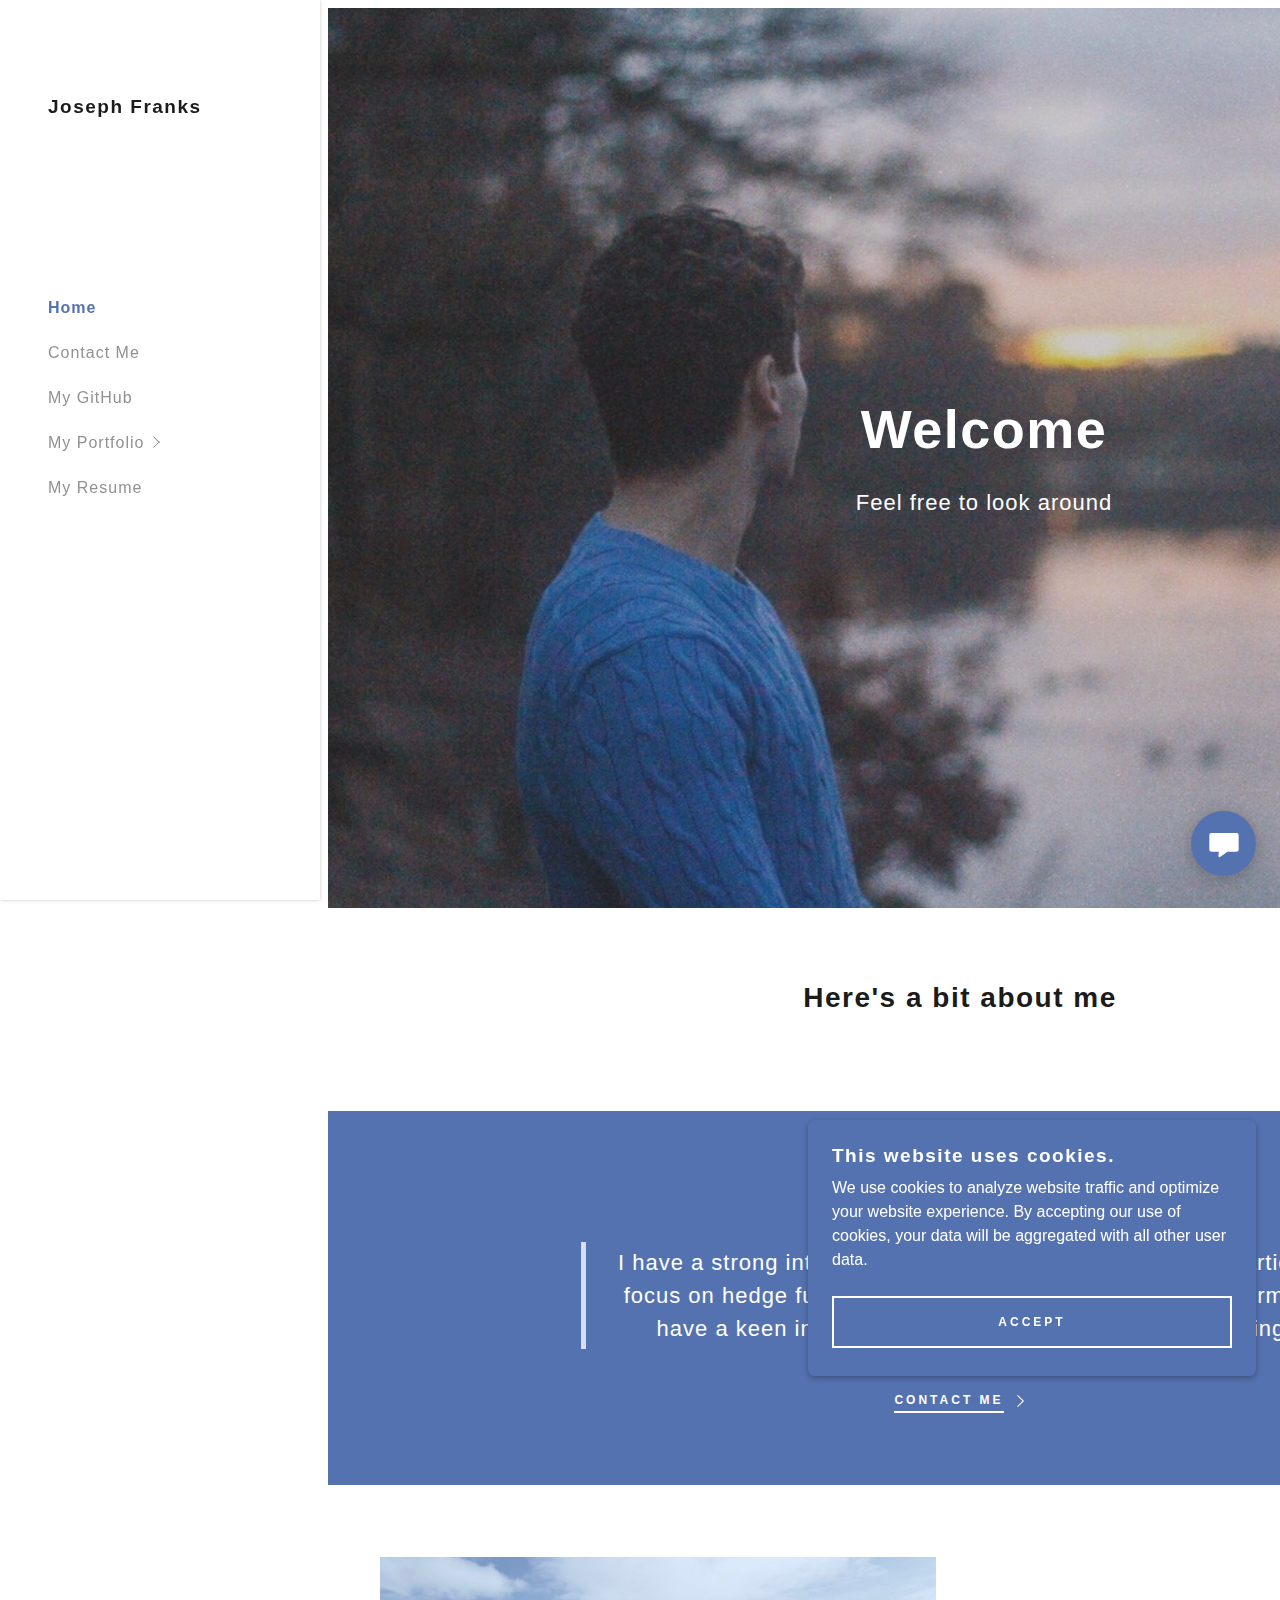
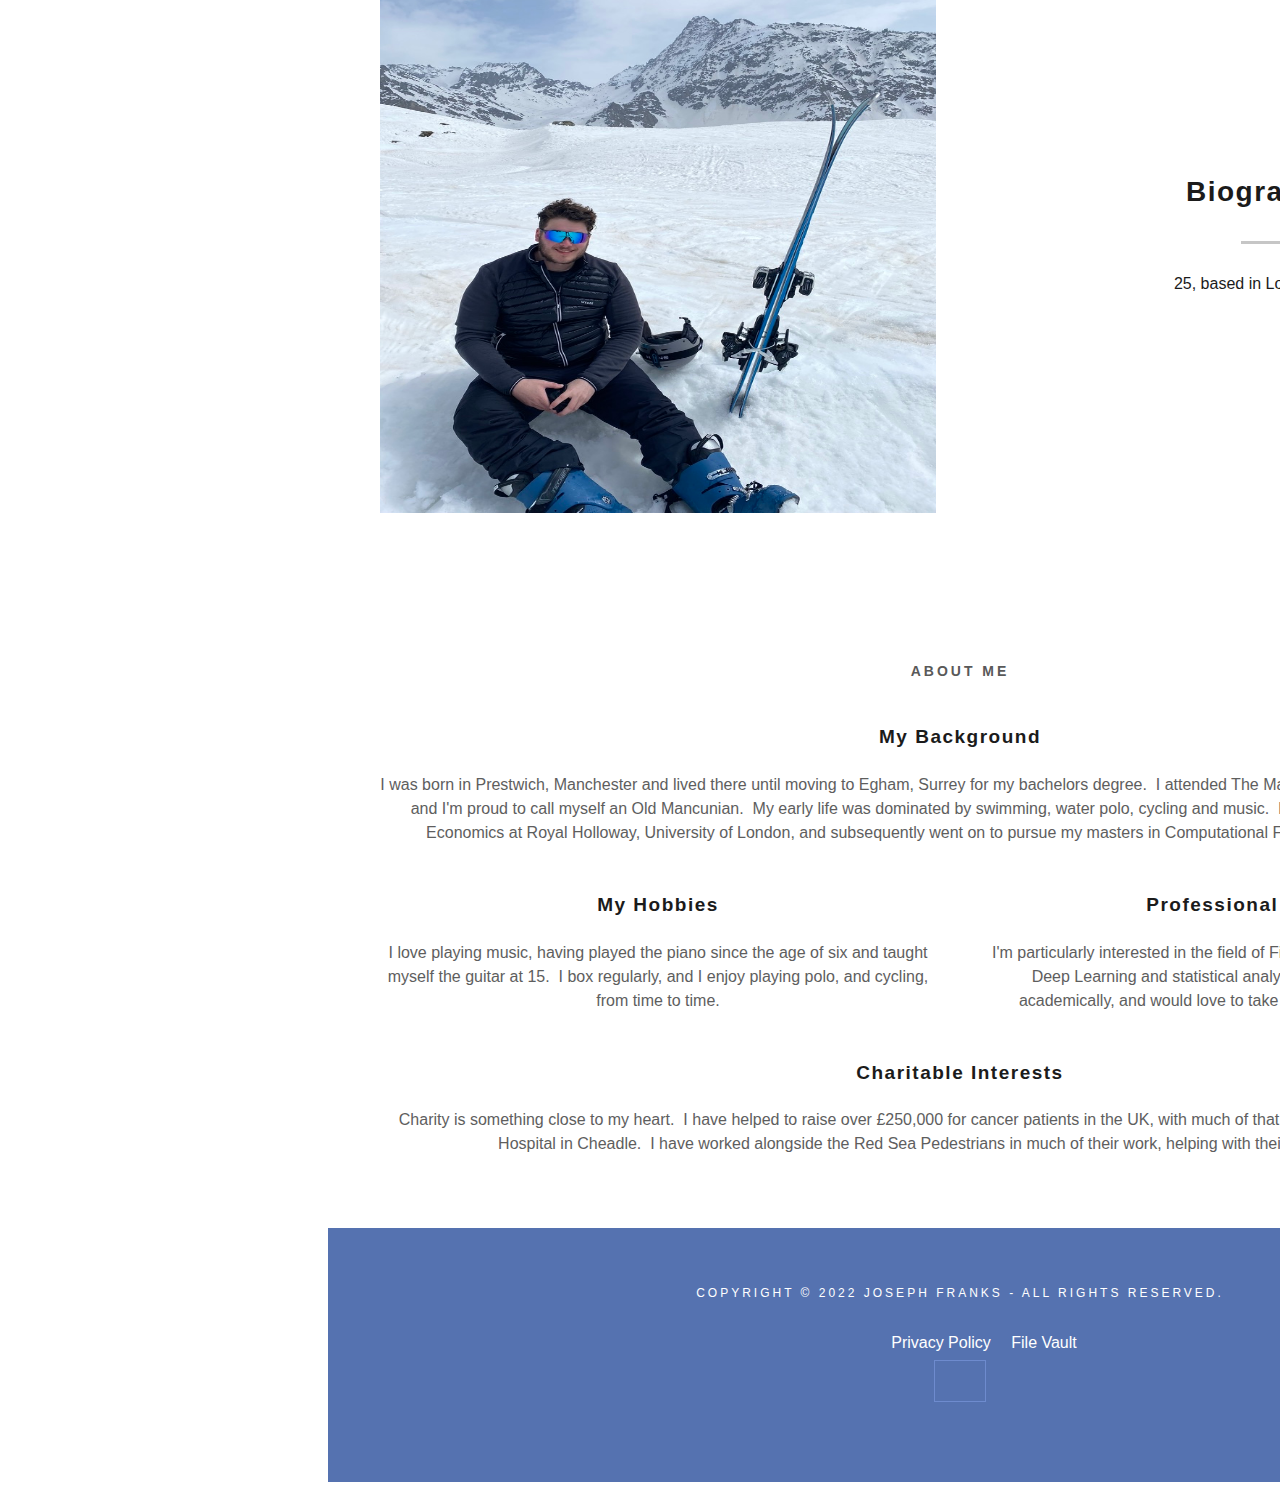
<file: index.html>
<!DOCTYPE html>
<html lang="en-GB">
  <head>
    <meta charset="utf-8" />
    <meta http-equiv="X-UA-Compatible" content="IE=edge" />
    <meta name="viewport" content="width=device-width, initial-scale=1" />
    <title>Joseph Franks</title>
    <meta name="author" content="Joseph Franks" />
    <link rel="manifest" href="/manifest.webmanifest" />
    <link rel="apple-touch-icon" sizes="57x57" href="//img1.wsimg.com/isteam/ip/static/pwa-app/logo-default.png/:/rs=w:57,h:57,m" />
    <link rel="apple-touch-icon" sizes="60x60" href="//img1.wsimg.com/isteam/ip/static/pwa-app/logo-default.png/:/rs=w:60,h:60,m" />
    <link rel="apple-touch-icon" sizes="72x72" href="//img1.wsimg.com/isteam/ip/static/pwa-app/logo-default.png/:/rs=w:72,h:72,m" />
    <link rel="apple-touch-icon" sizes="114x114" href="//img1.wsimg.com/isteam/ip/static/pwa-app/logo-default.png/:/rs=w:114,h:114,m" />
    <link rel="apple-touch-icon" sizes="120x120" href="//img1.wsimg.com/isteam/ip/static/pwa-app/logo-default.png/:/rs=w:120,h:120,m" />
    <link rel="apple-touch-icon" sizes="144x144" href="//img1.wsimg.com/isteam/ip/static/pwa-app/logo-default.png/:/rs=w:144,h:144,m" />
    <link rel="apple-touch-icon" sizes="152x152" href="//img1.wsimg.com/isteam/ip/static/pwa-app/logo-default.png/:/rs=w:152,h:152,m" />
    <link rel="apple-touch-icon" sizes="180x180" href="//img1.wsimg.com/isteam/ip/static/pwa-app/logo-default.png/:/rs=w:180,h:180,m" />
    <meta property="og:url" content="https://joseph-franks.com/" />
    <meta property="og:site_name" content="Joseph Franks" />
    <meta property="og:title" content="Welcome" />
    <meta property="og:description" content="Feel free to look around" />
    <meta property="og:type" content="website" />
    <meta property="og:image" content="https://img1.wsimg.com/isteam/ip/a5ecf2f0-d8d8-402d-9418-4f44782721cf/05998aeb-a23a-4a08-879b-125257aa21e9.jpg" />
    <meta property="og:locale" content="en_GB" />
    <meta name="twitter:card" content="summary" />
    <meta name="twitter:title" content="Joseph Franks" />
    <meta name="twitter:description" content="Welcome" />
    <meta name="twitter:image" content="https://img1.wsimg.com/isteam/ip/a5ecf2f0-d8d8-402d-9418-4f44782721cf/05998aeb-a23a-4a08-879b-125257aa21e9.jpg" />
    <meta name="twitter:image:alt" content="Joseph Franks" />
    <meta name="theme-color" content="#5572B0" />
    <link rel="style" href="/index_style.css" type="text/css" />

    <style data-glamor="cxs-default-sheet">
      .x .c1-1 {
          letter-spacing: normal
      }

      .x .c1-2 {
          text-transform: none
      }

      .x .c1-3 {
          background-color: rgb(255, 255, 255)
      }

      .x .c1-4 {
          width: 100%
      }

      .x .c1-5>div {
          position: relative
      }

      .x .c1-6>div {
          overflow: hidden
      }

      .x .c1-7>div {
          margin-top: auto
      }

      .x .c1-8>div {
          margin-right: auto
      }

      .x .c1-9>div {
          margin-bottom: auto
      }

      .x .c1-a>div {
          margin-left: auto
      }

      .x .c1-b {
          font-family: Helvetica, arial, sans-serif
      }

      .x .c1-c {
          font-size: 16px
      }

      .x .c1-j {
          background-color: rgb(22, 22, 22)
      }

      .x .c1-k {
          padding-top: 72px
      }

      .x .c1-l {
          padding-bottom: 72px
      }

      .x .c1-m {
          position: relative
      }

      .x .c1-n {
          display: flex
      }

      .x .c1-o {
          padding: 0px !important
      }

      .x .c1-s {
          flex-direction: column
      }

      .x .c1-t {
          flex-grow: 1
      }

      .x .c1-u {
          min-width: 0px
      }

      .x .c1-v {
          pointer-events: auto
      }

      .x .c1-w {
          display: none
      }

      .x .c1-x {
          top: 0px
      }

      .x .c1-y {
          left: 0px
      }

      .x .c1-z {
          height: 100%
      }

      .x .c1-10 {
          width: 320px
      }

      .x .c1-11 {
          z-index: 1001
      }

      .x .c1-12 {
          transition: transform 0.4s ease-in-out
      }

      .x .c1-13 {
          box-shadow: 0 0 4px 0px rgba(0, 0, 0, 0.2)
      }

      .x .c1-14 {
          position: fixed
      }

      .x .c1-1a {
          margin-left: auto
      }

      .x .c1-1b {
          margin-right: auto
      }

      .x .c1-1c {
          padding-left: 0px
      }

      .x .c1-1d {
          padding-right: 0px
      }

      .x .c1-1e {
          max-width: 100%
      }

      .x .c1-1f {
          justify-content: center
      }

      .x .c1-1g {
          width: inherit
      }

      .x .c1-1h {
          height: 100vh
      }

      .x .c1-1i {
          padding-top: 96px
      }

      .x .c1-1j {
          padding-bottom: 96px
      }

      .x .c1-1p {
          color: rgb(94, 94, 94)
      }

      .x .c1-1q {
          vertical-align: middle
      }

      .x .c1-1r {
          padding-top: 6px
      }

      .x .c1-1s {
          padding-right: 6px
      }

      .x .c1-1t {
          padding-bottom: 6px
      }

      .x .c1-1u {
          padding-left: 6px
      }

      .x .c1-1v {
          cursor: pointer
      }

      .x .c1-1w {
          line-height: 1.3em
      }

      .x .c1-1x {
          font-style: normal
      }

      .x .c1-1y {
          position: absolute
      }

      .x .c1-1z {
          top: 40px
      }

      .x .c1-20 {
          left: 40px
      }

      .x .c1-21 {
          height: 30px
      }

      .x .c1-22 {
          width: auto
      }

      .x .c1-23:hover {
          color: rgb(85, 114, 176)
      }

      .x .c1-25 {
          flex-basis: 0px
      }

      .x .c1-2b {
          display: inline-block
      }

      .x .c1-2c {
          font-family: 'Raleway', arial, Sans-Serif
      }

      .x .c1-2d {
          font-size: 14px
      }

      .x .c1-2m {
          letter-spacing: inherit
      }

      .x .c1-2n {
          text-transform: inherit
      }

      .x .c1-2o {
          text-decoration: none
      }

      .x .c1-2p {
          word-wrap: break-word
      }

      .x .c1-2q {
          overflow-wrap: break-word
      }

      .x .c1-2r {
          display: inline
      }

      .x .c1-2s {
          border-top: 0px
      }

      .x .c1-2t {
          border-right: 0px
      }

      .x .c1-2u {
          border-bottom: 0px
      }

      .x .c1-2v {
          border-left: 0px
      }

      .x .c1-2w {
          color: rgb(85, 114, 176)
      }

      .x .c1-2x {
          font-weight: inherit
      }

      .x .c1-2y:hover {
          color: rgb(51, 70, 111)
      }

      .x .c1-2z:active {
          color: rgb(34, 48, 78)
      }

      .x .c1-30 {
          letter-spacing: 1.5px
      }

      .x .c1-31 {
          line-height: 1.2
      }

      .x .c1-32 {
          margin-left: 0
      }

      .x .c1-33 {
          margin-right: 0
      }

      .x .c1-34 {
          margin-top: 0
      }

      .x .c1-35 {
          margin-bottom: 0
      }

      .x .c1-36 {
          color: rgb(27, 27, 27)
      }

      .x .c1-37 {
          font-size: 19px
      }

      .x .c1-38 {
          font-weight: 700
      }

      .x .c1-3d {
          word-wrap: normal !important
      }

      .x .c1-3e {
          overflow-wrap: normal !important
      }

      .x .c1-3f {
          visibility: hidden
      }

      .x .c1-3g {
          overflow: visible
      }

      .x .c1-3h {
          font-size: 28px
      }

      .x .c1-3m {
          font-size: 25px
      }

      .x .c1-3r {
          align-items: flex-start
      }

      .x .c1-3v {
          max-height: 100%
      }

      .x .c1-3w {
          overflow-y: hidden
      }

      .x .c1-3x:hover {
          overflow-y: auto
      }

      .x .c1-3y {
          -webkit-margin-before: 0
      }

      .x .c1-3z {
          -webkit-margin-after: 0
      }

      .x .c1-40 {
          -webkit-padding-start: 0
      }

      .x .c1-41 {
          list-style-type: none
      }

      .x .c1-42 {
          line-height: 45px
      }

      .x .c1-43:last-child {
          margin-bottom: 0
      }

      .x .c1-44 {
          letter-spacing: 1px
      }

      .x .c1-45:active {
          color: rgb(85, 114, 176)
      }

      .x .c1-46 {
          color: rgb(145, 145, 145)
      }

      .x .c1-47 {
          font-weight: 400
      }

      .x .c1-48 {
          color: inherit
      }

      .x .c1-49 {
          transition: transform .33s ease-in-out
      }

      .x .c1-4a {
          transform: rotate(0deg)
      }

      .x .c1-4b {
          left: 320px
      }

      .x .c1-4c {
          background-color: rgb(246, 246, 246)
      }

      .x .c1-4d {
          max-width: 0px
      }

      .x .c1-4e {
          overflow-x: hidden
      }

      .x .c1-4f {
          z-index: 10002
      }

      .x .c1-4k {
          padding-left: 40px
      }

      .x .c1-4l {
          padding-right: 40px
      }

      .x .c1-4m {
          min-width: 180px
      }

      .x .c1-4n {
          justify-content: flex-start
      }

      .x .c1-4o {
          align-items: center
      }

      .x .c1-4p {
          color: rgb(87, 87, 87)
      }

      .x .c1-4q {
          display: block
      }

      .x .c1-4r {
          white-space: nowrap
      }

      .x .c1-4s {
          text-align: left
      }

      .x .c1-4t {
          color: #757575
      }

      .x .c1-4u:hover {
          color: rgb(46, 63, 101)
      }

      .x .c1-4v:active {
          color: rgb(83, 112, 173)
      }

      .x .c1-4w {
          height: auto
      }

      .x .c1-4x>div {
          display: flex
      }

      .x .c1-4y>div {
          flex-direction: column
      }

      .x .c1-4z>div {
          align-items: center
      }

      .x .c1-50>div {
          flex: 1
      }

      .x .c1-51 {
          background-position: 90.26797030599312% 51.73913043478261%
      }

      .x .c1-52 {
          flex: 1
      }

      .x .c1-53 {
          background-size: auto, cover
      }

      .x .c1-54 {
          background-blend-mode: normal
      }

      .x .c1-55 {
          background-repeat: no-repeat
      }

      .x .c1-56 {
          text-shadow: none
      }

      .x .c1-5s {
          min-height: 500px
      }

      .x .c1-5w {
          padding-left: 24px
      }

      .x .c1-5x {
          padding-right: 24px
      }

      .x .c1-5y {
          box-sizing: border-box
      }

      .x .c1-5z {
          flex-direction: row
      }

      .x .c1-60 {
          flex-wrap: nowrap
      }

      .x .c1-61 {
          margin-right: -12px
      }

      .x .c1-62 {
          margin-left: -12px
      }

      .x .c1-63 {
          padding-top: 16px
      }

      .x .c1-64 {
          padding-bottom: 16px
      }

      .x .c1-65 {
          justify-content: left
      }

      .x .c1-6b {
          flex-shrink: 1
      }

      .x .c1-6c {
          flex-basis: 10%
      }

      .x .c1-6d {
          max-width: 10%
      }

      .x .c1-6e {
          padding-top: 0
      }

      .x .c1-6f {
          padding-right: 12px
      }

      .x .c1-6g {
          padding-bottom: 0
      }

      .x .c1-6h {
          padding-left: 12px
      }

      .x .c1-6n {
          vertical-align: top
      }

      .x .c1-6u {
          flex-basis: 80%
      }

      .x .c1-6v {
          text-align: center
      }

      .x .c1-6w {
          justify-content: flex-end
      }

      .x .c1-73 {
          padding-top: 40px
      }

      .x .c1-74 {
          padding-bottom: 40px
      }

      .x .c1-77 {
          [object -object]: 0px
      }

      .x .c1-78 {
          white-space: pre-line
      }

      .x .c1-79 {
          color: rgb(255, 255, 255)
      }

      .x .c1-7a {
          font-size: 35px
      }

      .x .c1-7f {
          line-height: 1.5
      }

      .x .c1-7g {
          margin-top: 24px
      }

      .x .c1-7h {
          margin-bottom: 0 !important
      }

      .x .c1-7i>p {
          margin-top: 0
      }

      .x .c1-7j>p {
          margin-right: 0
      }

      .x .c1-7k>p {
          margin-bottom: 0
      }

      .x .c1-7l>p {
          margin-left: 0
      }

      .x .c1-7m {
          font-size: 22px
      }

      .x .c1-7r {
          font-size: inherit !important
      }

      .x .c1-7s {
          line-height: inherit
      }

      .x .c1-7t {
          font-style: italic
      }

      .x .c1-7u {
          text-decoration: line-through
      }

      .x .c1-7v {
          text-decoration: underline
      }

      .x .c1-7w {
          overflow-y: auto
      }

      .x .c1-7x {
          padding-top: 56px
      }

      .x .c1-7y {
          -webkit-overflow-scrolling: touch
      }

      .x .c1-7z {
          transform: translateX(-150vw)
      }

      .x .c1-80 {
          overscroll-behavior: contain
      }

      .x .c1-81 {
          box-shadow: 0 2px 6px 0px rgba(0, 0, 0, 0.2)
      }

      .x .c1-82 {
          transition: transform .3s ease-in-out
      }

      .x .c1-83 {
          overflow: hidden
      }

      .x .c1-84 {
          color: rgb(89, 89, 89)
      }

      .x .c1-85 {
          top: unset
      }

      .x .c1-86 {
          right: 0px
      }

      .x .c1-87 {
          bottom: 9%
      }

      .x .c1-8c {
          top: 80px
      }

      .x .c1-8d {
          height: 65%
      }

      .x .c1-8e {
          overscroll-behavior: none
      }

      .x .c1-8f {
          border-color: rgba(185, 185, 185, 0.5)
      }

      .x .c1-8g {
          border-bottom-width: 0px
      }

      .x .c1-8h {
          border-bottom-style: solid
      }

      .x .c1-8i:last-child {
          border-bottom: 0
      }

      .x .c1-8j {
          padding-top: 24px
      }

      .x .c1-8k {
          padding-bottom: 24px
      }

      .x .c1-8l {
          min-width: 200px
      }

      .x .c1-8m {
          line-height: 30px
      }

      .x .c1-8o>svg {
          position: absolute
      }

      .x .c1-8p>svg {
          right: -30px
      }

      .x .c1-8q>svg {
          top: 0px
      }

      .x .c1-8r>svg {
          bottom: 0px
      }

      .x .c1-8s>svg {
          margin-top: auto
      }

      .x .c1-8t>svg {
          margin-bottom: auto
      }

      .x .c1-8u {
          margin-left: 8px
      }

      .x .c1-8v {
          flex-shrink: 0
      }

      .x .c1-8w {
          pointer-events: none
      }

      .x .c1-8y {
          flex-wrap: wrap
      }

      .x .c1-8z {
          flex-basis: 0%
      }

      .x .c1-96>* {
          max-width: 100%
      }

      .x .c1-97> :nth-child(n) {
          margin-bottom: 24px
      }

      .x .c1-98> :last-child {
          margin-bottom: 0 !important
      }

      .x .c1-9b {
          line-height: 1.25
      }

      .x .c1-9c {
          background-color: rgb(85, 114, 176)
      }

      .x .c1-9d>p>ol {
          text-align: left
      }

      .x .c1-9e>p>ol {
          display: block
      }

      .x .c1-9f>p>ol {
          padding-left: 1.3em
      }

      .x .c1-9g>p>ol {
          margin-left: 16px
      }

      .x .c1-9h>p>ol {
          margin-right: 16px
      }

      .x .c1-9i>p>ol {
          margin-top: auto
      }

      .x .c1-9j>p>ol {
          margin-bottom: auto
      }

      .x .c1-9k>p>ul {
          text-align: left
      }

      .x .c1-9l>p>ul {
          display: block
      }

      .x .c1-9m>p>ul {
          padding-left: 1.3em
      }

      .x .c1-9n>p>ul {
          margin-left: 16px
      }

      .x .c1-9o>p>ul {
          margin-right: 16px
      }

      .x .c1-9p>p>ul {
          margin-top: auto
      }

      .x .c1-9q>p>ul {
          margin-bottom: auto
      }

      .x .c1-9r>ul {
          text-align: left
      }

      .x .c1-9s>ul {
          display: block
      }

      .x .c1-9t>ul {
          padding-left: 1.3em
      }

      .x .c1-9u>ul {
          margin-left: 16px
      }

      .x .c1-9v>ul {
          margin-right: 16px
      }

      .x .c1-9w>ul {
          margin-top: auto
      }

      .x .c1-9x>ul {
          margin-bottom: auto
      }

      .x .c1-9y>ol {
          text-align: left
      }

      .x .c1-9z>ol {
          display: block
      }

      .x .c1-a0>ol {
          padding-left: 1.3em
      }

      .x .c1-a1>ol {
          margin-left: 16px
      }

      .x .c1-a2>ol {
          margin-right: 16px
      }

      .x .c1-a3>ol {
          margin-top: auto
      }

      .x .c1-a4>ol {
          margin-bottom: auto
      }

      .x .c1-a5 {
          padding-top: 4px
      }

      .x .c1-a6 {
          padding-bottom: 4px
      }

      .x .c1-a7 {
          border-style: solid
      }

      .x .c1-a8 {
          border-color: rgb(215, 222, 241)
      }

      .x .c1-a9 {
          margin-left: 0 !important
      }

      .x .c1-aa {
          border-top-width: 0px
      }

      .x .c1-ab {
          border-right-width: 0px
      }

      .x .c1-ac {
          border-left-width: 0px
      }

      .x .c1-af {
          letter-spacing: 3px
      }

      .x .c1-ag {
          text-transform: uppercase
      }

      .x .c1-ah {
          transition: all .5s ease
      }

      .x .c1-ai {
          border-style: none
      }

      .x .c1-aj {
          display: inline-flex
      }

      .x .c1-ak {
          align-items: flex-end
      }

      .x .c1-al {
          min-height: 40px
      }

      .x .c1-am {
          background-color: transparent
      }

      .x .c1-an svg {
          margin-top: -2px
      }

      .x .c1-ao svg {
          transform: translateX(0)
      }

      .x .c1-ap svg {
          transition: transform .5s ease
      }

      .x .c1-aq .iconText {
          border-bottom-width: 2px
      }

      .x .c1-ar .iconText {
          border-style: solid
      }

      .x .c1-as .iconText {
          border-color: currentColor
      }

      .x .c1-at .iconText {
          padding-bottom: 4px
      }

      .x .c1-au .iconText {
          border-top-width: 0px
      }

      .x .c1-av .iconText {
          border-right-width: 0px
      }

      .x .c1-aw .iconText {
          border-left-width: 0px
      }

      .x .c1-ax {
          font-size: 12px
      }

      .x .c1-ay:hover {
          color: rgb(198, 198, 198)
      }

      .x .c1-az:active {
          color: rgb(255, 255, 255)
      }

      .x .c1-b0:hover svg {
          transform: translateX(4px)
      }

      .x .c1-b7 {
          margin-right: -4px
      }

      .x .c1-b8 {
          width: 18px
      }

      .x .c1-b9 {
          height: 18px
      }

      .x .c1-ba {
          top: 50%
      }

      .x .c1-bb {
          left: auto
      }

      .x .c1-bc {
          line-height: 0
      }

      .x .c1-bd {
          transform: translateY(-50%)
      }

      .x .c1-be>img {
          display: block
      }

      .x .c1-bf {
          margin-right: calc(18px + 8px)
      }

      .x .c1-bg {
          margin-bottom: -24px
      }

      .x .c1-bi {
          flex-basis: 100%
      }

      .x .c1-bn {
          border-width: 0 !important
      }

      .x .c1-bo {
          aspect-ratio: 1 / 1
      }

      .x .c1-bp {
          border-radius: 0px
      }

      .x .c1-br {
          padding-bottom: 8px
      }

      .x .c1-bs {
          border-color: currentColor
      }

      .x .c1-bt {
          border-bottom-width: 2px
      }

      .x .c1-bu {
          width: 40px
      }

      .x .c1-bv {
          color: rgb(198, 198, 198)
      }

      .x .c1-bx {
          line-height: 1.4
      }

      .x .c1-by {
          margin-bottom: 40px
      }

      .x .c1-c2 {
          font-size: unset
      }

      .x .c1-c3 {
          font-family: unset
      }

      .x .c1-c4 {
          letter-spacing: unset
      }

      .x .c1-c5 {
          text-transform: unset
      }

      .x .c1-c7 {
          text-align: inherit
      }

      .x .c1-c8 {
          align-self: inherit
      }

      .x .c1-cb {
          padding-bottom: 56px
      }

      .x .c1-cc {
          margin-bottom: 24px
      }

      .x .c1-ce {
          padding-top: 8px
      }

      .x .c1-cf {
          padding-left: 8px
      }

      .x .c1-cg {
          padding-right: 8px
      }

      .x .c1-cj {
          border-color: rgb(110, 139, 206)
      }

      .x .c1-ck {
          border-bottom-width: 1px
      }

      .x .c1-cl {
          width: 50px
      }

      .x .c1-cm {
          z-index: 10000
      }

      .x .c1-cn {
          transition: all 1s ease-in
      }

      .x .c1-co {
          box-shadow: 0 2px 6px 0px rgba(0, 0, 0, 0.3)
      }

      .x .c1-cp {
          contain: content
      }

      .x .c1-cq {
          bottom: -500px
      }

      .x .c1-cy {
          max-height: 300px
      }

      .x .c1-d0 {
          justify-content: space-between
      }

      .x .c1-d1 {
          margin-bottom: 4px
      }

      .x .c1-d2 {
          word-break: break-word
      }

      .x .c1-d3 {
          flex-basis: 50%
      }

      .x .c1-d4 {
          padding-left: 16px
      }

      .x .c1-d5 {
          padding-right: 16px
      }

      .x .c1-d6 {
          border-top-width: 2px
      }

      .x .c1-d7 {
          border-right-width: 2px
      }

      .x .c1-d8 {
          border-left-width: 2px
      }

      .x .c1-d9:nth-child(2) {
          margin-left: 24px
      }

      .x .c1-da:hover {
          color: rgb(0, 0, 0)
      }

      .x .c1-db:hover {
          background-color: rgb(255, 255, 255)
      }

      .x .c1-dc:hover {
          border-color: rgb(255, 255, 255)
      }

      .x .c1-dd {
          right: 24px
      }

      .x .c1-de {
          bottom: 24px
      }

      .x .c1-df {
          z-index: 9999
      }

      .x .c1-dg {
          width: 65px
      }

      .x .c1-dh {
          height: 65px
      }

      .x .c1-dj {
          border-radius: 50%
      }

      .x .c1-dk {
          box-shadow: 0px 3px 18px rgba(0, 0, 0, 0.25)
      }

      .x .c1-dl {
          transform: translateZ(0)
      }
    </style>
    <!-- Sunset background image -->
    <style data-glamor="cxs-media-sheet">
      @media (max-width: 450px) {
        .x .c1-57 {
          background-image: linear-gradient(to bottom, rgba(99, 99, 99, 0.25) 0%, rgba(99, 99, 99, 0.25) 100%), url('/docs/assets/sunset.jpeg');
        }
      }
      @media (max-width: 450px) and (-webkit-min-device-pixel-ratio: 2), (max-width: 450px) and (min-resolution: 192dpi) {
        .x .c1-58 {
          background-image: linear-gradient(to bottom, rgba(99, 99, 99, 0.25) 0%, rgba(99, 99, 99, 0.25) 100%), url('/docs/assets/sunset.jpeg');
        }
      }
      @media (max-width: 450px) and (-webkit-min-device-pixel-ratio: 3), (max-width: 450px) and (min-resolution: 288dpi) {
        .x .c1-59 {
          background-image: linear-gradient(to bottom, rgba(99, 99, 99, 0.25) 0%, rgba(99, 99, 99, 0.25) 100%), url('/docs/assets/sunset.jpeg');
        }
      }
      @media (min-width: 451px) and (max-width: 767px) {
        .x .c1-5a {
          background-image: linear-gradient(to bottom, rgba(99, 99, 99, 0.25) 0%, rgba(99, 99, 99, 0.25) 100%), url('/docs/assets/sunset.jpeg');
        }
      }
      @media (min-width: 451px) and (max-width: 767px) and (-webkit-min-device-pixel-ratio: 2), (min-width: 451px) and (max-width: 767px) and (min-resolution: 192dpi) {
        .x .c1-5b {
          background-image: linear-gradient(to bottom, rgba(99, 99, 99, 0.25) 0%, rgba(99, 99, 99, 0.25) 100%), url('/docs/assets/sunset.jpeg');
        }
      }
      @media (min-width: 451px) and (max-width: 767px) and (-webkit-min-device-pixel-ratio: 3), (min-width: 451px) and (max-width: 767px) and (min-resolution: 288dpi) {
        .x .c1-5c {
          background-image: linear-gradient(to bottom, rgba(99, 99, 99, 0.25) 0%, rgba(99, 99, 99, 0.25) 100%), url('/docs/assets/sunset.jpeg');
        }
      }
      @media (min-width: 768px) and (max-width: 1023px) {
        .x .c1-5d {
          background-image: linear-gradient(to bottom, rgba(99, 99, 99, 0.25) 0%, rgba(99, 99, 99, 0.25) 100%), url('/docs/assets/sunset.jpeg');
        }
      }
      @media (min-width: 768px) and (max-width: 1023px) and (-webkit-min-device-pixel-ratio: 2), (min-width: 768px) and (max-width: 1023px) and (min-resolution: 192dpi) {
        .x .c1-5e {
          background-image: linear-gradient(to bottom, rgba(99, 99, 99, 0.25) 0%, rgba(99, 99, 99, 0.25) 100%), url('/docs/assets/sunset.jpeg');
        }
      }
      @media (min-width: 768px) and (max-width: 1023px) and (-webkit-min-device-pixel-ratio: 3), (min-width: 768px) and (max-width: 1023px) and (min-resolution: 288dpi) {
        .x .c1-5f {
          background-image: linear-gradient(to bottom, rgba(99, 99, 99, 0.25) 0%, rgba(99, 99, 99, 0.25) 100%), url('/docs/assets/sunset.jpeg');
        }
      }
      @media (min-width: 1024px) and (max-width: 1279px) {
        .x .c1-5g {
          background-image: linear-gradient(to bottom, rgba(99, 99, 99, 0.25) 0%, rgba(99, 99, 99, 0.25) 100%), url('/docs/assets/sunset.jpeg');
        }
      }
      @media (min-width: 1024px) and (max-width: 1279px) and (-webkit-min-device-pixel-ratio: 2), (min-width: 1024px) and (max-width: 1279px) and (min-resolution: 192dpi) {
        .x .c1-5h {
          background-image: linear-gradient(to bottom, rgba(99, 99, 99, 0.25) 0%, rgba(99, 99, 99, 0.25) 100%), url('/docs/assets/sunset.jpeg');
        }
      }
      @media (min-width: 1024px) and (max-width: 1279px) and (-webkit-min-device-pixel-ratio: 3), (min-width: 1024px) and (max-width: 1279px) and (min-resolution: 288dpi) {
        .x .c1-5i {
          background-image: linear-gradient(to bottom, rgba(99, 99, 99, 0.25) 0%, rgba(99, 99, 99, 0.25) 100%), url('/docs/assets/sunset.jpeg');
        }
      }
      @media (min-width: 1280px) and (max-width: 1535px) {
        .x .c1-5j {
          background-image: linear-gradient(to bottom, rgba(99, 99, 99, 0.25) 0%, rgba(99, 99, 99, 0.25) 100%), url('/docs/assets/sunset.jpeg');
        }
      }
      @media (min-width: 1280px) and (max-width: 1535px) and (-webkit-min-device-pixel-ratio: 2), (min-width: 1280px) and (max-width: 1535px) and (min-resolution: 192dpi) {
        .x .c1-5k {
          background-image: linear-gradient(to bottom, rgba(99, 99, 99, 0.25) 0%, rgba(99, 99, 99, 0.25) 100%), url('/docs/assets/sunset.jpeg');
        }
      }
      @media (min-width: 1280px) and (max-width: 1535px) and (-webkit-min-device-pixel-ratio: 3), (min-width: 1280px) and (max-width: 1535px) and (min-resolution: 288dpi) {
        .x .c1-5l {
          background-image: linear-gradient(to bottom, rgba(99, 99, 99, 0.25) 0%, rgba(99, 99, 99, 0.25) 100%), url('/docs/assets/sunset.jpeg');
        }
      }
      @media (min-width: 1536px) and (max-width: 1920px) {
        .x .c1-5m {
          background-image: linear-gradient(to bottom, rgba(99, 99, 99, 0.25) 0%, rgba(99, 99, 99, 0.25) 100%), url('/docs/assets/sunset.jpeg');
        }
      }
      @media (min-width: 1536px) and (max-width: 1920px) and (-webkit-min-device-pixel-ratio: 2), (min-width: 1536px) and (max-width: 1920px) and (min-resolution: 192dpi) {
        .x .c1-5n {
          background-image: linear-gradient(to bottom, rgba(99, 99, 99, 0.25) 0%, rgba(99, 99, 99, 0.25) 100%), url('/docs/assets/sunset.jpeg');
        }
      }
      @media (min-width: 1536px) and (max-width: 1920px) and (-webkit-min-device-pixel-ratio: 3), (min-width: 1536px) and (max-width: 1920px) and (min-resolution: 288dpi) {
        .x .c1-5o {
          background-image: linear-gradient(to bottom, rgba(99, 99, 99, 0.25) 0%, rgba(99, 99, 99, 0.25) 100%), url('/docs/assets/sunset.jpeg');
        }
      }
      @media (min-width: 1921px) {
        .x .c1-5p {
          background-image: linear-gradient(to bottom, rgba(99, 99, 99, 0.25) 0%, rgba(99, 99, 99, 0.25) 100%), url('/docs/assets/sunset.jpeg');
        }
      }
      @media (min-width: 1921px) and (-webkit-min-device-pixel-ratio: 2), (min-width: 1921px) and (min-resolution: 192dpi) {
        .x .c1-5q {
          background-image: linear-gradient(to bottom, rgba(99, 99, 99, 0.25) 0%, rgba(99, 99, 99, 0.25) 100%), url('/docs/assets/sunset.jpeg');
        }
      }
      @media (min-width: 1921px) and (-webkit-min-device-pixel-ratio: 3), (min-width: 1921px) and (min-resolution: 288dpi) {
        .x .c1-5r {
          background-image: linear-gradient(to bottom, rgba(99, 99, 99, 0.25) 0%, rgba(99, 99, 99, 0.25) 100%), url('/docs/assets/sunset.jpeg');
        }
      }
    </style>
    <style data-glamor="cxs-xs-sheet">
      @media (max-width: 767px) {
        .x .c1-p {
          padding-top: 40px;
        }
      }
      @media (max-width: 767px) {
        .x .c1-q {
          padding-bottom: 40px;
        }
      }
      @media (max-width: 767px) {
        .x .c1-2e {
          width: 100%;
        }
      }
      @media (max-width: 767px) {
        .x .c1-2f {
          display: flex;
        }
      }
      @media (max-width: 767px) {
        .x .c1-2g {
          justify-content: center;
        }
      }
      @media (max-width: 767px) {
        .x .c1-99 > :nth-child(n) {
          margin-bottom: 24px;
        }
      }
      @media (max-width: 767px) {
        .x .c1-9a > :last-child {
          margin-bottom: 0 !important;
        }
      }
      @media (max-width: 767px) {
        .x .c1-b1 {
          width: auto;
        }
      }
      @media (max-width: 767px) {
        .x .c1-bq {
          height: calc((100vw - 48px) / 1);
        }
      }
      @media (max-width: 767px) {
        .x .c1-c6 > :nth-child(n) {
          margin-bottom: 16px;
        }
      }
      @media (max-width: 767px) {
        .x .c1-cd {
          flex-direction: column;
        }
      }
      @media (max-width: 767px) {
        .x .c1-ch {
          padding-top: 4px;
        }
      }
      @media (max-width: 767px) {
        .x .c1-ci {
          padding-bottom: 4px;
        }
      }
    </style>
    <style data-glamor="cxs-sm-sheet">
      @media (min-width: 768px) {
        .x .c1-d {
          font-size: 16px;
        }
      }
      @media (min-width: 768px) {
        .x .c1-1l {
          width: 100%;
        }
      }
      @media (min-width: 768px) and (max-width: 1023px) {
        .x .c1-2h {
          width: 100%;
        }
      }
      @media (min-width: 768px) {
        .x .c1-2i {
          font-size: 14px;
        }
      }
      @media (min-width: 768px) {
        .x .c1-39 {
          font-size: 19px;
        }
      }
      @media (min-width: 768px) {
        .x .c1-3i {
          font-size: 33px;
        }
      }
      @media (min-width: 768px) {
        .x .c1-3n {
          font-size: 26px;
        }
      }
      @media (min-width: 768px) {
        .x .c1-66 {
          margin-top: 0;
        }
      }
      @media (min-width: 768px) {
        .x .c1-67 {
          margin-right: -24px;
        }
      }
      @media (min-width: 768px) {
        .x .c1-68 {
          margin-bottom: 0;
        }
      }
      @media (min-width: 768px) {
        .x .c1-69 {
          margin-left: -24px;
        }
      }
      @media (min-width: 768px) {
        .x .c1-6i {
          padding-top: 0;
        }
      }
      @media (min-width: 768px) {
        .x .c1-6j {
          padding-right: 24px;
        }
      }
      @media (min-width: 768px) {
        .x .c1-6k {
          padding-bottom: 0;
        }
      }
      @media (min-width: 768px) {
        .x .c1-6l {
          padding-left: 24px;
        }
      }
      @media (min-width: 768px) {
        .x .c1-7b {
          font-size: 42px;
        }
      }
      @media (min-width: 768px) {
        .x .c1-7n {
          font-size: 22px;
        }
      }
      @media (min-width: 768px) {
        .x .c1-88 {
          font-size: 30px;
        }
      }
      @media (min-width: 768px) {
        .x .c1-90 {
          margin-left: 8.333333333333332%;
        }
      }
      @media (min-width: 768px) {
        .x .c1-91 {
          flex-basis: 83.33333333333334%;
        }
      }
      @media (min-width: 768px) {
        .x .c1-92 {
          max-width: 83.33333333333334%;
        }
      }
      @media (min-width: 768px) {
        .x .c1-b2 {
          width: auto;
        }
      }
      @media (min-width: 768px) {
        .x .c1-b3 {
          font-size: 12px;
        }
      }
      @media (min-width: 768px) {
        .x .c1-bh {
          margin-bottom: -48px;
        }
      }
      @media (min-width: 768px) {
        .x .c1-bj {
          padding-bottom: 48px;
        }
      }
      @media (min-width: 768px) {
        .x .c1-c9 {
          flex-basis: 50%;
        }
      }
      @media (min-width: 768px) {
        .x .c1-ca {
          max-width: 50%;
        }
      }
      @media (min-width: 768px) {
        .x .c1-cr {
          width: 400px;
        }
      }
      @media (min-width: 768px) {
        .x .c1-cs {
          max-height: 500px;
        }
      }
      @media (min-width: 768px) {
        .x .c1-ct {
          border-radius: 7px;
        }
      }
      @media (min-width: 768px) {
        .x .c1-cu {
          margin-top: 24px;
        }
      }
      @media (min-width: 768px) {
        .x .c1-cv {
          margin-right: 24px;
        }
      }
      @media (min-width: 768px) {
        .x .c1-cw {
          margin-bottom: 24px;
        }
      }
      @media (min-width: 768px) {
        .x .c1-cx {
          margin-left: 24px;
        }
      }
      @media (min-width: 768px) {
        .x .c1-cz {
          max-height: 200px;
        }
      }
    </style>
    <style data-glamor="cxs-md-sheet">
      @media (min-width: 1024px) {
        .x .c1-e {
          font-size: 16px;
        }
      }
      @media (min-width: 1024px) {
        .x .c1-r {
          min-height: 100vh;
        }
      }
      @media (min-width: 1024px) {
        .x .c1-15 {
          display: block;
        }
      }
      @media (min-width: 1024px) {
        .x .c1-16 {
          transform: translateX(-150vw);
        }
      }
      @media (min-width: 1024px) and (max-width: 1279px) {
        .x .c1-1k {
          padding-bottom: 96px;
        }
      }
      @media (min-width: 1024px) {
        .x .c1-1m {
          width: 984px;
        }
      }
      @media (min-width: 1024px) and (max-width: 1279px) {
        .x .c1-24 {
          display: block;
        }
      }
      @media (min-width: 1024px) {
        .x .c1-2j {
          font-size: 14px;
        }
      }
      @media (min-width: 1024px) {
        .x .c1-3a {
          font-size: 19px;
        }
      }
      @media (min-width: 1024px) {
        .x .c1-3j {
          font-size: 33px;
        }
      }
      @media (min-width: 1024px) {
        .x .c1-3o {
          font-size: 26px;
        }
      }
      @media (min-width: 1024px) and (max-width: 1279px) {
        .x .c1-3s {
          align-items: center;
        }
      }
      @media (min-width: 1024px) and (max-width: 1279px) {
        .x .c1-4g {
          padding-top: 72px;
        }
      }
      @media (min-width: 1024px) and (max-width: 1279px) {
        .x .c1-4h {
          padding-bottom: 72px;
        }
      }
      @media (min-width: 1024px) and (max-width: 1279px) {
        .x .c1-4i {
          justify-content: center;
        }
      }
      @media (min-width: 1024px) {
        .x .c1-5t {
          height: 100%;
        }
      }
      @media (min-width: 1024px) {
        .x .c1-5u {
          min-height: 0px;
        }
      }
      @media (min-width: 1024px) {
        .x .c1-5v {
          align-items: center;
        }
      }
      @media (min-width: 1024px) {
        .x .c1-6m {
          display: none;
        }
      }
      @media (min-width: 1024px) {
        .x .c1-6o {
          cursor: pointer;
        }
      }
      @media (min-width: 1024px) {
        .x .c1-6p:hover path:nth-child(3) {
          animation: swing-left 1.5s infinite;
        }
      }
      @media (min-width: 1024px) {
        .x .c1-6q:hover path:nth-child(2) {
          animation: swing-left 1.5s infinite;
        }
      }
      @media (min-width: 1024px) {
        .x .c1-6r:hover path:nth-child(2) {
          animation-delay: 0.3s;
        }
      }
      @media (min-width: 1024px) {
        .x .c1-6s:hover path:nth-child(1) {
          animation: swing-left 1.5s infinite;
        }
      }
      @media (min-width: 1024px) {
        .x .c1-6t:hover path:nth-child(1) {
          animation-delay: 0.6s;
        }
      }
      @media (min-width: 1024px) {
        .x .c1-6x {
          max-width: 66%;
        }
      }
      @media (min-width: 1024px) {
        .x .c1-6y {
          margin-left: 0px;
        }
      }
      @media (min-width: 1024px) {
        .x .c1-6z {
          margin-right: 0px;
        }
      }
      @media (min-width: 1024px) {
        .x .c1-70 {
          display: flex;
        }
      }
      @media (min-width: 1024px) {
        .x .c1-71 {
          flex-direction: column;
        }
      }
      @media (min-width: 1024px) {
        .x .c1-72 {
          justify-content: space-around;
        }
      }
      @media (min-width: 1024px) {
        .x .c1-75 {
          padding-top: 56px;
        }
      }
      @media (min-width: 1024px) {
        .x .c1-76 {
          padding-bottom: 56px;
        }
      }
      @media (min-width: 1024px) {
        .x .c1-7c {
          font-size: 42px;
        }
      }
      @media (min-width: 1024px) {
        .x .c1-7o {
          font-size: 22px;
        }
      }
      @media (min-width: 1024px) {
        .x .c1-89 {
          font-size: 30px;
        }
      }
      @media (min-width: 1024px) {
        .x .c1-8n {
          min-width: 300px;
        }
      }
      @media (min-width: 1024px) {
        .x .c1-8x {
          display: none;
        }
      }
      @media (min-width: 1024px) {
        .x .c1-93 {
          margin-left: 16.666666666666664%;
        }
      }
      @media (min-width: 1024px) {
        .x .c1-94 {
          flex-basis: 66.66666666666666%;
        }
      }
      @media (min-width: 1024px) {
        .x .c1-95 {
          max-width: 66.66666666666666%;
        }
      }
      @media (min-width: 1024px) {
        .x .c1-ad {
          padding-left: 24px;
        }
      }
      @media (min-width: 1024px) {
        .x .c1-ae {
          border-left-width: 5px;
        }
      }
      @media (min-width: 1024px) {
        .x .c1-b4 {
          font-size: 12px;
        }
      }
      @media (min-width: 1024px) {
        .x .c1-bk {
          flex-basis: 50%;
        }
      }
      @media (min-width: 1024px) {
        .x .c1-bl {
          max-width: 50%;
        }
      }
      @media (min-width: 1024px) {
        .x .c1-bm {
          flex: 1;
        }
      }
      @media (min-width: 1024px) {
        .x .c1-bw {
          font-weight: 400;
        }
      }
      @media (min-width: 1024px) {
        .x .c1-bz {
          text-align: center;
        }
      }
      @media (min-width: 1024px) {
        .x .c1-c0 {
          margin-left: auto;
        }
      }
      @media (min-width: 1024px) {
        .x .c1-c1 {
          line-height: 2;
        }
      }
      @media (min-width: 1024px) {
        .x .c1-di {
          z-index: 9999;
        }
      }
    </style>
    <style data-glamor="cxs-lg-sheet">
      @media (min-width: 1280px) {
        .x .c1-f {
          padding-left: 320px;
        }
      }
      @media (min-width: 1280px) {
        .x .c1-g {
          min-height: 100vh;
        }
      }
      @media (min-width: 1280px) {
        .x .c1-h {
          font-size: 16px;
        }
      }
      @media (min-width: 1280px) {
        .x .c1-17 {
          display: block;
        }
      }
      @media (min-width: 1280px) {
        .x .c1-18 {
          transition: none;
        }
      }
      @media (min-width: 1280px) {
        .x .c1-19 {
          transform: translateX(0) !important;
        }
      }
      @media (min-width: 1280px) {
        .x .c1-1n {
          width: 1160px;
        }
      }
      @media (min-width: 1280px) {
        .x .c1-26 {
          display: unset;
        }
      }
      @media (min-width: 1280px) {
        .x .c1-27 {
          padding-left: 48px;
        }
      }
      @media (min-width: 1280px) {
        .x .c1-28 {
          padding-right: 48px;
        }
      }
      @media (min-width: 1280px) {
        .x .c1-29 {
          flex-basis: 10%;
        }
      }
      @media (min-width: 1280px) {
        .x .c1-2a {
          padding-bottom: 100px;
        }
      }
      @media (min-width: 1280px) {
        .x .c1-2k {
          font-size: 14px;
        }
      }
      @media (min-width: 1280px) {
        .x .c1-3b {
          font-size: 19px;
        }
      }
      @media (min-width: 1280px) {
        .x .c1-3k {
          font-size: 39px;
        }
      }
      @media (min-width: 1280px) {
        .x .c1-3p {
          font-size: 28px;
        }
      }
      @media (min-width: 1280px) {
        .x .c1-3t {
          flex-basis: 80%;
        }
      }
      @media (min-width: 1280px) {
        .x .c1-3u {
          min-height: 0px;
        }
      }
      @media (min-width: 1280px) {
        .x .c1-4j {
          padding-top: 215px;
        }
      }
      @media (min-width: 1280px) {
        .x .c1-6a {
          display: none;
        }
      }
      @media (min-width: 1280px) {
        .x .c1-7d {
          font-size: 54px;
        }
      }
      @media (min-width: 1280px) {
        .x .c1-7p {
          font-size: 22px;
        }
      }
      @media (min-width: 1280px) {
        .x .c1-8a {
          font-size: 32px;
        }
      }
      @media (min-width: 1280px) {
        .x .c1-b5 {
          font-size: 12px;
        }
      }
    </style>
    <style data-glamor="cxs-xl-sheet">
      @media (min-width: 1536px) {
        .x .c1-i {
          font-size: 18px;
        }
      }
      @media (min-width: 1536px) {
        .x .c1-1o {
          width: 1280px;
        }
      }
      @media (min-width: 1536px) {
        .x .c1-2l {
          font-size: 16px;
        }
      }
      @media (min-width: 1536px) {
        .x .c1-3c {
          font-size: 21px;
        }
      }
      @media (min-width: 1536px) {
        .x .c1-3l {
          font-size: 42px;
        }
      }
      @media (min-width: 1536px) {
        .x .c1-3q {
          font-size: 32px;
        }
      }
      @media (min-width: 1536px) {
        .x .c1-7e {
          font-size: 56px;
        }
      }
      @media (min-width: 1536px) {
        .x .c1-7q {
          font-size: 24px;
        }
      }
      @media (min-width: 1536px) {
        .x .c1-8b {
          font-size: 36px;
        }
      }
      @media (min-width: 1536px) {
        .x .c1-b6 {
          font-size: 14px;
        }
      }
    </style>
  </head>
  <body class="x x-fonts-raleway">
    <div id="layout-a-5-ecf-2-f-0-d-8-d-8-402-d-9418-4-f-44782721-cf" class="layout layout-layout layout-layout-layout-29 locale-en-GB lang-en">
      <div data-ux="Page" id="page-127626" class="x-el x-el-div c1-1 c1-2 c1-3 c1-4 c1-5 c1-6 c1-7 c1-8 c1-9 c1-a c1-b c1-c c1-d c1-e c1-f c1-g c1-h c1-i">
        <div data-ux="Block" class="x-el x-el-div page-inner c1-1 c1-2 c1-b c1-c c1-d c1-e c1-h c1-i">
          <div id="dbe43833-d2b0-4397-94f1-99b9acaca707" class="widget widget-header widget-header-header-9">
            <div data-ux="Header" role="main" data-aid="HEADER_WIDGET" id="n-127627" class="x-el x-el-div c1-1 c1-2 c1-b c1-c c1-d c1-e c1-h c1-i c1-3">
              <div>
                <!-- Top Section -->
                <section data-ux="Section" data-aid="HEADER_SECTION" class="x-el x-el-section c1-1 c1-2 c1-j c1-k c1-l c1-m c1-n c1-o c1-b c1-c c1-p c1-q c1-d c1-r c1-e c1-h c1-i">
                  <div data-ux="Block" class="x-el x-el-div c1-1 c1-2 c1-n c1-s c1-t c1-u c1-b c1-c c1-d c1-e c1-h c1-i">
                    <nav data-ux="Sidebar" id="n-127627-sidebar" class="x-el x-el-nav c1-1 c1-2 c1-v c1-w c1-3 c1-x c1-y c1-z c1-10 c1-11 c1-12 c1-13 c1-14 c1-b c1-c c1-d c1-15 c1-16 c1-e c1-17 c1-18 c1-19 c1-h c1-i">
                      <div data-ux="SidebarContainer" leftOffset="xlarger" class="x-el x-el-div c1-1 c1-2 c1-1a c1-1b c1-1c c1-1d c1-1e c1-n c1-s c1-1f c1-1g c1-1h c1-1i c1-1j c1-b c1-c c1-1k c1-1l c1-d c1-1m c1-e c1-1n c1-h c1-1o c1-i">
                        <svg viewBox="0 0 24 24" fill="currentColor" width="40px" height="40px" data-ux="CloseIcon" data-edit-interactive="true" data-close="true" class="x-el x-el-svg c1-1 c1-2 c1-1p c1-w c1-1q c1-1r c1-1s c1-1t c1-1u c1-1v c1-1w c1-1x c1-1y c1-1z c1-20 c1-21 c1-22 c1-1e c1-b c1-c c1-23 c1-24 c1-d c1-e c1-h c1-i">
                          <path fill-rule="evenodd" d="M19.219 5.22a.75.75 0 0 0-1.061 0l-5.939 5.939-5.939-5.94a.75.75 0 1 0-1.061 1.062l5.939 5.939-5.939 5.939a.752.752 0 0 0 0 1.06.752.752 0 0 0 1.061 0l5.939-5.938 5.939 5.939a.75.75 0 1 0 1.061-1.061l-5.939-5.94 5.939-5.938a.75.75 0 0 0 0-1.061"></path>
                        </svg>
                        <div data-ux="Block" class="x-el x-el-div c1-1 c1-2 c1-w c1-25 c1-b c1-c c1-d c1-e c1-26 c1-27 c1-28 c1-29 c1-2a c1-h c1-i">
                          <div data-ux="Block" data-aid="HEADER_LOGO_RENDERED" class="x-el x-el-div c1-2b c1-2c c1-1e c1-2d c1-2e c1-2f c1-2g c1-2h c1-2i c1-2j c1-2k c1-2l">
                            <a rel="" role="link" aria-haspopup="menu" data-ux="Link" data-page="28e6dc92-3bec-438c-8d0d-75c251def48c" title="Joseph Franks" href="/" data-typography="LinkAlpha" class="x-el x-el-a c1-2m c1-2n c1-2o c1-2p c1-2q c1-2r c1-1v c1-2s c1-2t c1-2u c1-2v c1-1e c1-4 c1-b c1-2w c1-c c1-2x c1-2y c1-2z c1-d c1-e c1-h c1-i" data-tccl="ux2.HEADER.header9.Logo.Default.Link.Default.127628.click,click"
                              ><div data-ux="Block" id="logo-container-127629" class="x-el x-el-div c1-1 c1-2 c1-2b c1-4 c1-m c1-b c1-c c1-d c1-e c1-h c1-i">
                                <h3 role="heading" aria-level="3" data-ux="LogoHeading" id="logo-text-127630" data-aid="HEADER_LOGO_TEXT_RENDERED" data-typography="LogoAlpha" class="x-el x-el-h3 c1-30 c1-2 c1-2p c1-2q c1-31 c1-32 c1-33 c1-34 c1-35 c1-1e c1-2b c1-2c c1-36 c1-37 c1-38 c1-39 c1-3a c1-3b c1-3c">Joseph Franks</h3>
                                <span role="heading" aria-level="NaN" data-ux="scaler" data-size="xxlarge" data-scaler-id="scaler-logo-container-127629" aria-hidden="true" data-typography="LogoAlpha" class="x-el x-el-span c1-30 c1-2 c1-3d c1-3e c1-31 c1-32 c1-33 c1-34 c1-35 c1-1e c1-w c1-3f c1-1y c1-22 c1-3g c1-y c1-3h c1-2c c1-36 c1-38 c1-3i c1-3j c1-3k c1-3l">Joseph Franks</span><span role="heading" aria-level="NaN" data-ux="scaler" data-size="xlarge" data-scaler-id="scaler-logo-container-127629" aria-hidden="true" data-typography="LogoAlpha" class="x-el x-el-span c1-30 c1-2 c1-3d c1-3e c1-31 c1-32 c1-33 c1-34 c1-35 c1-1e c1-w c1-3f c1-1y c1-22 c1-3g c1-y c1-3m c1-2c c1-36 c1-38 c1-3n c1-3o c1-3p c1-3q">Joseph Franks</span><span role="heading" aria-level="NaN" data-ux="scaler" data-size="large" data-scaler-id="scaler-logo-container-127629" aria-hidden="true" data-typography="LogoAlpha" class="x-el x-el-span c1-30 c1-2 c1-3d c1-3e c1-31 c1-32 c1-33 c1-34 c1-35 c1-1e c1-w c1-3f c1-1y c1-22 c1-3g c1-y c1-37 c1-2c c1-36 c1-38 c1-39 c1-3a c1-3b c1-3c">Joseph Franks</span><span role="heading" aria-level="NaN" data-ux="scaler" data-size="medium" data-scaler-id="scaler-logo-container-127629" aria-hidden="true" data-typography="LogoAlpha" class="x-el x-el-span c1-30 c1-2 c1-3d c1-3e c1-31 c1-32 c1-33 c1-34 c1-35 c1-1e c1-w c1-3f c1-1y c1-22 c1-3g c1-y c1-2d c1-2c c1-36 c1-38 c1-2i c1-2j c1-2k c1-2l">Joseph Franks</span>
                              </div></a
                            >
                          </div>
                        </div>
                        <div data-ux="Block" class="x-el x-el-div c1-1 c1-2 c1-n c1-3r c1-4 c1-b c1-c c1-3s c1-d c1-e c1-27 c1-3t c1-3u c1-h c1-i">
                          <div data-ux="Block" class="x-el x-el-div c1-1 c1-2 c1-3v c1-4 c1-3w c1-b c1-c c1-3x c1-d c1-e c1-h c1-i">
                            <ul data-ux="SidebarList" class="x-el x-el-ul c1-1 c1-2 c1-34 c1-35 c1-32 c1-33 c1-3y c1-3z c1-40 c1-1c c1-41 c1-n c1-s c1-1f c1-b c1-c c1-3s c1-d c1-e c1-h c1-i">
                              <li data-ux="SidebarListItem" class="x-el x-el-li c1-1 c1-2 c1-1p c1-35 c1-42 c1-b c1-c c1-43 c1-d c1-e c1-h c1-i"><a rel="" role="link" aria-haspopup="menu" data-ux="SidebarLinkActive" target="" data-page="28e6dc92-3bec-438c-8d0d-75c251def48c" data-edit-interactive="true" data-close="true" href="/" data-typography="NavAlpha" class="x-el x-el-a c1-44 c1-2 c1-2o c1-2p c1-2q c1-2r c1-1v c1-b c1-2w c1-c c1-38 c1-2y c1-45 c1-d c1-e c1-h c1-i" data-tccl="ux2.HEADER.header9.Sidebar.Default.Link.Active.127631.click,click">Home</a></li>
                              <li data-ux="SidebarListItem" class="x-el x-el-li c1-1 c1-2 c1-1p c1-35 c1-42 c1-b c1-c c1-43 c1-d c1-e c1-h c1-i"><a rel="" role="link" aria-haspopup="false" data-ux="SidebarLink" target="" data-page="5ba36822-fb5d-438d-9ae5-134c58a00aac" data-edit-interactive="true" data-close="true" href="/contact-me" data-typography="NavAlpha" class="x-el x-el-a c1-44 c1-2 c1-2o c1-2p c1-2q c1-2r c1-1v c1-b c1-46 c1-c c1-47 c1-2y c1-45 c1-d c1-e c1-h c1-i" data-tccl="ux2.HEADER.header9.Sidebar.Default.Link.Default.127632.click,click">Contact Me</a></li>
                              <li data-ux="SidebarListItem" class="x-el x-el-li c1-1 c1-2 c1-1p c1-35 c1-42 c1-b c1-c c1-43 c1-d c1-e c1-h c1-i"><a rel="noopener" role="link" aria-haspopup="true" data-ux="SidebarLink" target="_blank" data-page="b6dd415b-685b-4833-b3fa-1b35aace6f8c" data-edit-interactive="true" data-close="true" href="https://github.com/rexoctavian" data-typography="NavAlpha" class="x-el x-el-a c1-44 c1-2 c1-2o c1-2p c1-2q c1-2r c1-1v c1-b c1-46 c1-c c1-47 c1-2y c1-45 c1-d c1-e c1-h c1-i" data-tccl="ux2.HEADER.header9.Sidebar.Default.Link.Default.127633.click,click">My GitHub</a></li>
                              <li data-ux="SidebarListItem" class="x-el x-el-li c1-1 c1-2 c1-1p c1-35 c1-42 c1-b c1-c c1-43 c1-d c1-e c1-h c1-i">
                                <div data-ux="Element" id="bs-1" class="x-el x-el-div c1-1 c1-2 c1-b c1-c c1-d c1-e c1-h c1-i">
                                  <a rel="" role="button" aria-haspopup="menu" data-ux="SidebarLink" data-toggle-ignore="true" id="127634" aria-expanded="false" data-aid="NAV_DROPDOWN" data-edit-interactive="true" href="#" data-typography="NavAlpha" class="x-el x-el-a c1-44 c1-2 c1-2o c1-2p c1-2q c1-2r c1-1v c1-b c1-46 c1-c c1-47 c1-2y c1-45 c1-d c1-e c1-h c1-i" data-tccl="ux2.HEADER.header9.Sidebar.Default.Link.Dropdown.127635.click,click"
                                    ><div style="pointer-events: auto; display: flex; align-items: center" data-aid="NAV_DROPDOWN">
                                      <span style="margin-right: 4px">My Portfolio</span><svg viewBox="0 0 24 24" fill="currentColor" width="16" height="16" data-ux="SidebarIcon" class="x-el x-el-svg c1-1 c1-2 c1-48 c1-2b c1-49 c1-4a c1-1q c1-m c1-b c1-c c1-d c1-e c1-h c1-i"><path fill="none" stroke="currentColor" stroke-linecap="square" stroke-width="1.5" d="M16.258 12.242l.242.258-.242-.258L16.5 12l-.242.242zm0 0L8.493 3.993l7.765 8.25-7.765 7.764 7.765-7.765z"></path></svg></div
                                  ></a>
                                </div>
                                <div data-ux="SubMenu" id="84b4cf51-9a23-4720-9432-ad578ab39653-toggleId" class="x-el x-el-div c1-1 c1-2 c1-n c1-s c1-14 c1-x c1-4b c1-1h c1-4c c1-34 c1-35 c1-41 c1-4d c1-4e c1-4f c1-b c1-c c1-4g c1-4h c1-4i c1-d c1-e c1-4j c1-h c1-i">
                                  <ul data-ux="SubMenuList" class="x-el x-el-ul c1-1 c1-2 c1-34 c1-35 c1-32 c1-33 c1-3y c1-3z c1-40 c1-4k c1-4l c1-1g c1-4m c1-n c1-s c1-4n c1-4o c1-4e c1-b c1-c c1-d c1-e c1-h c1-i">
                                    <li data-ux="SubMenuListItem" role="menuitem" class="x-el x-el-li c1-1 c1-2 c1-4p c1-35 c1-4q c1-1f c1-4r c1-4 c1-42 c1-4s c1-b c1-c c1-43 c1-d c1-e c1-h c1-i"><a rel="" role="link" aria-haspopup="false" data-ux="SubMenuLink" target="" data-page="618564d7-ccf9-4265-8e14-6f21be2cf8b0" data-edit-interactive="true" aria-labelledby="84b4cf51-9a23-4720-9432-ad578ab39653-toggleId" href="/financial-reports" data-typography="SubNavAlpha" class="x-el x-el-a c1-44 c1-2 c1-2o c1-2p c1-2q c1-2r c1-1v c1-b c1-4t c1-c c1-47 c1-4u c1-4v c1-d c1-e c1-h c1-i" data-tccl="ux2.HEADER.header9.SubMenu.Default.Link.Default.127636.click,click">Financial Reports</a></li>
                                    <li data-ux="SubMenuListItem" role="menuitem" class="x-el x-el-li c1-1 c1-2 c1-4p c1-35 c1-4q c1-1f c1-4r c1-4 c1-42 c1-4s c1-b c1-c c1-43 c1-d c1-e c1-h c1-i"><a rel="" role="link" aria-haspopup="false" data-ux="SubMenuLink" target="" data-page="46f4473d-e9af-4dcf-9ccf-253ab130ecb3" data-edit-interactive="true" aria-labelledby="84b4cf51-9a23-4720-9432-ad578ab39653-toggleId" href="/code" data-typography="SubNavAlpha" class="x-el x-el-a c1-44 c1-2 c1-2o c1-2p c1-2q c1-2r c1-1v c1-b c1-4t c1-c c1-47 c1-4u c1-4v c1-d c1-e c1-h c1-i" data-tccl="ux2.HEADER.header9.SubMenu.Default.Link.Default.127637.click,click">Code</a></li>
                                  </ul>
                                </div>
                              </li>
                              <li data-ux="SidebarListItem" class="x-el x-el-li c1-1 c1-2 c1-1p c1-35 c1-42 c1-b c1-c c1-43 c1-d c1-e c1-h c1-i"><a rel="" role="link" aria-haspopup="false" data-ux="SidebarLink" target="" data-page="e1025d2d-7132-40dc-afbd-7fd606f114f8" data-edit-interactive="true" data-close="true" href="/my-resume" data-typography="NavAlpha" class="x-el x-el-a c1-44 c1-2 c1-2o c1-2p c1-2q c1-2r c1-1v c1-b c1-46 c1-c c1-47 c1-2y c1-45 c1-d c1-e c1-h c1-i" data-tccl="ux2.HEADER.header9.Sidebar.Default.Link.Default.127638.click,click">My Resume</a></li>
                            </ul>
                          </div>
                        </div>
                      </div>
                    </nav>
                    <div data-ux="Block" id="container" class="x-el x-el-div c1-1 c1-2 c1-n c1-s c1-m c1-4w c1-t c1-4x c1-4y c1-4z c1-50 c1-b c1-c c1-d c1-e c1-h c1-i">
                      <div data-ux="HeaderMedia" class="x-el x-el-div c1-1 c1-2 c1-m c1-t c1-b c1-c c1-d c1-e c1-h c1-i">
                        <div role="img" data-aid="BACKGROUND_IMAGE_RENDERED" data-ux="Background" data-ht="Fill" class="x-el x-el-div c1-1 c1-2 c1-51 c1-n c1-s c1-52 c1-4 c1-53 c1-54 c1-55 c1-56 c1-b c1-c c1-57 c1-58 c1-59 c1-5a c1-5b c1-5c c1-5d c1-5e c1-5f c1-5g c1-5h c1-5i c1-5j c1-5k c1-5l c1-5m c1-5n c1-5o c1-5p c1-5q c1-5r c1-5s c1-d c1-5t c1-5u c1-5v c1-e c1-h c1-i">
                          <nav data-ux="Container" class="x-el x-el-nav c1-1 c1-2 c1-1a c1-1b c1-5w c1-5x c1-1e c1-m c1-4 c1-3 c1-b c1-c c1-d c1-e c1-h c1-i">
                            <div data-ux="Grid" class="x-el x-el-div c1-1 c1-2 c1-n c1-5y c1-5z c1-60 c1-34 c1-61 c1-35 c1-62 c1-4o c1-63 c1-64 c1-4s c1-65 c1-b c1-c c1-66 c1-67 c1-68 c1-69 c1-d c1-e c1-6a c1-h c1-i">
                              <div data-ux="GridCell" class="x-el x-el-div c1-1 c1-2 c1-5y c1-t c1-6b c1-6c c1-6d c1-6e c1-6f c1-6g c1-6h c1-1b c1-b c1-c c1-6i c1-6j c1-6k c1-6l c1-d c1-e c1-h c1-i">
                                <div data-ux="Element" id="bs-2" class="x-el x-el-div c1-1 c1-2 c1-b c1-c c1-d c1-e c1-h c1-i">
                                  <a rel="" role="button" aria-haspopup="menu" data-ux="LinkDropdown" data-toggle-ignore="true" id="127639" aria-expanded="false" color="highContrast" toggleId="n-127627-navId-mobile" icon="hamburger" data-edit-interactive="true" data-aid="HAMBURGER_MENU_LINK" aria-label="Hamburger Site Navigation Icon" href="#" data-typography="false" class="x-el x-el-a c1-1 c1-2 c1-2o c1-2p c1-2q c1-4q c1-1v c1-4o c1-4n c1-36 c1-2s c1-2t c1-2u c1-2v c1-b c1-c c1-23 c1-d c1-6m c1-e c1-h c1-i" data-tccl="ux2.HEADER.header9.HeaderMedia.Fill.Link.Dropdown.127640.click,click"
                                    ><div class="x-el x-el-div c1-1 c1-2 c1-b c1-c c1-d c1-e c1-h c1-i">
                                      <svg viewBox="0 0 24 24" fill="currentColor" width="40px" height="40px" data-ux="IconHamburger" class="x-el x-el-svg c1-1 c1-2 c1-48 c1-2b c1-6n c1-1r c1-1s c1-1t c1-1u c1-b c1-c c1-d c1-6o c1-e c1-6p c1-6q c1-6r c1-6s c1-6t c1-h c1-i">
                                        <g>
                                          <path fill-rule="evenodd" d="M4 8h16V6H4z"></path>
                                          <path fill-rule="evenodd" d="M4 13.096h16v-2.001H4z"></path>
                                          <path fill-rule="evenodd" d="M4 18.346h16v-2H4z"></path>
                                        </g>
                                      </svg></div
                                  ></a>
                                </div>
                                <div data-ux="Element" id="bs-3" class="x-el x-el-div c1-1 c1-2 c1-b c1-c c1-d c1-e c1-h c1-i">
                                  <a rel="" role="button" aria-haspopup="menu" data-ux="LinkDropdown" data-toggle-ignore="true" id="127641" aria-expanded="false" color="highContrast" toggleId="n-127627-sidebar" icon="hamburger" data-edit-interactive="true" data-aid="HAMBURGER_MENU_LINK" aria-label="Hamburger Site Navigation Icon" href="#" data-typography="false" class="x-el x-el-a c1-1 c1-2 c1-2o c1-2p c1-2q c1-w c1-1v c1-4o c1-4n c1-36 c1-2s c1-2t c1-2u c1-2v c1-b c1-c c1-23 c1-d c1-15 c1-e c1-h c1-i" data-tccl="ux2.HEADER.header9.HeaderMedia.Fill.Link.Dropdown.127642.click,click"
                                    ><div class="x-el x-el-div c1-1 c1-2 c1-b c1-c c1-d c1-e c1-h c1-i">
                                      <svg viewBox="0 0 24 24" fill="currentColor" width="40px" height="40px" data-ux="IconHamburger" class="x-el x-el-svg c1-1 c1-2 c1-48 c1-2b c1-6n c1-1r c1-1s c1-1t c1-1u c1-b c1-c c1-d c1-6o c1-e c1-6p c1-6q c1-6r c1-6s c1-6t c1-h c1-i">
                                        <g>
                                          <path fill-rule="evenodd" d="M4 8h16V6H4z"></path>
                                          <path fill-rule="evenodd" d="M4 13.096h16v-2.001H4z"></path>
                                          <path fill-rule="evenodd" d="M4 18.346h16v-2H4z"></path>
                                        </g>
                                      </svg></div
                                  ></a>
                                </div>
                              </div>
                              <div data-ux="GridCell" class="x-el x-el-div c1-1 c1-2 c1-5y c1-t c1-6b c1-6u c1-1e c1-6e c1-6f c1-6g c1-6h c1-m c1-n c1-1f c1-6v c1-2q c1-2p c1-b c1-c c1-6i c1-6j c1-6k c1-6l c1-d c1-e c1-h c1-i">
                                <div data-ux="Block" data-aid="HEADER_LOGO_RENDERED" class="x-el x-el-div c1-2b c1-2c c1-1e c1-m c1-2d c1-2e c1-2f c1-2g c1-2h c1-2i c1-2j c1-2k c1-2l">
                                  <a rel="" role="link" aria-haspopup="menu" data-ux="Link" data-page="28e6dc92-3bec-438c-8d0d-75c251def48c" title="Joseph Franks" href="/" data-typography="LinkAlpha" class="x-el x-el-a c1-2m c1-2n c1-2o c1-2p c1-2q c1-2r c1-1v c1-2s c1-2t c1-2u c1-2v c1-1e c1-4 c1-b c1-2w c1-c c1-2x c1-2y c1-2z c1-d c1-e c1-h c1-i" data-tccl="ux2.HEADER.header9.Logo.Fill.Link.Default.127643.click,click"
                                    ><div data-ux="Block" id="logo-container-127644" class="x-el x-el-div c1-1 c1-2 c1-2b c1-4 c1-m c1-b c1-c c1-d c1-e c1-h c1-i">
                                      <h3 role="heading" aria-level="3" data-ux="LogoHeading" id="logo-text-127645" data-aid="HEADER_LOGO_TEXT_RENDERED" data-typography="LogoAlpha" class="x-el x-el-h3 c1-30 c1-2 c1-2p c1-2q c1-31 c1-32 c1-33 c1-34 c1-35 c1-1e c1-2b c1-2c c1-36 c1-37 c1-38 c1-39 c1-3a c1-3b c1-3c">Joseph Franks</h3>
                                      <span role="heading" aria-level="NaN" data-ux="scaler" data-size="xxlarge" data-scaler-id="scaler-logo-container-127644" aria-hidden="true" data-typography="LogoAlpha" class="x-el x-el-span c1-30 c1-2 c1-3d c1-3e c1-31 c1-32 c1-33 c1-34 c1-35 c1-1e c1-w c1-3f c1-1y c1-22 c1-3g c1-y c1-3h c1-2c c1-36 c1-38 c1-3i c1-3j c1-3k c1-3l">Joseph Franks</span><span role="heading" aria-level="NaN" data-ux="scaler" data-size="xlarge" data-scaler-id="scaler-logo-container-127644" aria-hidden="true" data-typography="LogoAlpha" class="x-el x-el-span c1-30 c1-2 c1-3d c1-3e c1-31 c1-32 c1-33 c1-34 c1-35 c1-1e c1-w c1-3f c1-1y c1-22 c1-3g c1-y c1-3m c1-2c c1-36 c1-38 c1-3n c1-3o c1-3p c1-3q">Joseph Franks</span><span role="heading" aria-level="NaN" data-ux="scaler" data-size="large" data-scaler-id="scaler-logo-container-127644" aria-hidden="true" data-typography="LogoAlpha" class="x-el x-el-span c1-30 c1-2 c1-3d c1-3e c1-31 c1-32 c1-33 c1-34 c1-35 c1-1e c1-w c1-3f c1-1y c1-22 c1-3g c1-y c1-37 c1-2c c1-36 c1-38 c1-39 c1-3a c1-3b c1-3c">Joseph Franks</span>
                                    </div></a
                                  >
                                </div>
                              </div>
                              <div data-ux="GridCell" class="x-el x-el-div c1-1 c1-2 c1-5y c1-t c1-6b c1-6c c1-6d c1-6e c1-6f c1-6g c1-6h c1-n c1-6w c1-b c1-c c1-6i c1-6j c1-6k c1-6l c1-d c1-e c1-h c1-i"></div>
                            </div>
                          </nav>
                          <div data-ux="Container" class="x-el x-el-div c1-1 c1-2 c1-1a c1-1b c1-5w c1-5x c1-1e c1-n c1-1f c1-4o c1-t c1-4 c1-b c1-c c1-d c1-6x c1-6y c1-6z c1-e c1-h c1-i">
                            <div data-ux="Block" class="x-el x-el-div c1-1 c1-2 c1-4 c1-b c1-c c1-d c1-e c1-h c1-i">
                              <div data-ux="Container" class="x-el x-el-div c1-1 c1-2 c1-1a c1-1b c1-5w c1-5x c1-1e c1-m c1-6v c1-4 c1-b c1-c c1-1l c1-d c1-1m c1-70 c1-71 c1-5v c1-72 c1-e c1-1n c1-h c1-1o c1-i">
                                <div data-ux="Hero" class="x-el x-el-div c1-1 c1-2 c1-73 c1-74 c1-6v c1-4 c1-b c1-c c1-d c1-75 c1-76 c1-e c1-h c1-i">
                                  <div data-ux="Container" class="x-el x-el-div c1-1 c1-2 c1-32 c1-33 c1-1c c1-1d c1-1e c1-1g c1-6e c1-6g c1-34 c1-35 c1-77 c1-b c1-c c1-1l c1-d c1-1m c1-e c1-1n c1-h c1-1o c1-i">
                                    <div data-ux="Element" id="tagline-container-127646" class="x-el x-el-div c1-1 c1-2 c1-2p c1-2q c1-31 c1-4q c1-m c1-1e c1-b c1-c c1-d c1-e c1-h c1-i">
                                      <h1 role="heading" aria-level="1" data-ux="Tagline" data-aid="HEADER_TAGLINE_RENDERED" id="dynamic-tagline-127647" data-typography="HeadingAlpha" class="x-el x-el-h1 c1-30 c1-2 c1-2p c1-2q c1-31 c1-32 c1-33 c1-34 c1-35 c1-78 c1-2b c1-1e c1-2c c1-79 c1-7a c1-38 c1-7b c1-7c c1-7d c1-7e">Welcome</h1>
                                      <span role="heading" aria-level="NaN" data-ux="scaler" data-size="xxxlarge" data-scaler-id="scaler-tagline-container-127646" aria-hidden="true" data-typography="HeadingAlpha" class="x-el x-el-span c1-30 c1-2 c1-3d c1-3e c1-31 c1-32 c1-33 c1-34 c1-35 c1-78 c1-w c1-1e c1-3f c1-1y c1-22 c1-3g c1-y c1-7a c1-2c c1-79 c1-38 c1-7b c1-7c c1-7d c1-7e">Welcome</span><span role="heading" aria-level="NaN" data-ux="scaler" data-size="xxlarge" data-scaler-id="scaler-tagline-container-127646" aria-hidden="true" data-typography="HeadingAlpha" class="x-el x-el-span c1-30 c1-2 c1-3d c1-3e c1-31 c1-32 c1-33 c1-34 c1-35 c1-78 c1-w c1-1e c1-3f c1-1y c1-22 c1-3g c1-y c1-3h c1-2c c1-79 c1-38 c1-3i c1-3j c1-3k c1-3l">Welcome</span><span role="heading" aria-level="NaN" data-ux="scaler" data-size="xlarge" data-scaler-id="scaler-tagline-container-127646" aria-hidden="true" data-typography="HeadingAlpha" class="x-el x-el-span c1-30 c1-2 c1-3d c1-3e c1-31 c1-32 c1-33 c1-34 c1-35 c1-78 c1-w c1-1e c1-3f c1-1y c1-22 c1-3g c1-y c1-3m c1-2c c1-79 c1-38 c1-3n c1-3o c1-3p c1-3q">Welcome</span>
                                    </div>
                                  </div>
                                  <div data-ux="HeroText" data-aid="HEADER_TAGLINE2_RENDERED" data-typography="BodyBeta" class="x-el c1-44 c1-2 c1-2p c1-2q c1-7f c1-7g c1-7h c1-7i c1-7j c1-7k c1-7l c1-b c1-79 c1-7m c1-47 c1-7n c1-7o c1-7p c1-7q x-rt">
                                    <p style="margin: 0"><span>Feel free to look around</span></p>
                                  </div>
                                </div>
                              </div>
                            </div>
                          </div>
                        </div>
                      </div>
                    </div>
                    <div role="navigation" data-ux="NavigationDrawer" id="n-127627-navId-mobile" class="x-el x-el-div c1-1 c1-2 c1-3 c1-14 c1-x c1-4 c1-z c1-7w c1-4f c1-7x c1-7y c1-7z c1-80 c1-81 c1-82 c1-1f c1-83 c1-n c1-s c1-b c1-c c1-d c1-e c1-h c1-i">
                      <div data-ux="Block" class="x-el x-el-div c1-1 c1-2 c1-5w c1-5x c1-b c1-c c1-d c1-e c1-h c1-i">
                        <svg viewBox="0 0 24 24" fill="currentColor" width="40px" height="40px" data-ux="NavigationDrawerCloseIcon" data-edit-interactive="true" data-close="true" class="x-el x-el-svg c1-1 c1-2 c1-84 c1-2b c1-1q c1-1r c1-1s c1-1t c1-1u c1-1v c1-1w c1-1x c1-1y c1-85 c1-86 c1-3h c1-b c1-23 c1-87 c1-y c1-1a c1-1b c1-38 c1-88 c1-89 c1-8a c1-8b"><path fill-rule="evenodd" d="M19.219 5.22a.75.75 0 0 0-1.061 0l-5.939 5.939-5.939-5.94a.75.75 0 1 0-1.061 1.062l5.939 5.939-5.939 5.939a.752.752 0 0 0 0 1.06.752.752 0 0 0 1.061 0l5.939-5.938 5.939 5.939a.75.75 0 1 0 1.061-1.061l-5.939-5.94 5.939-5.938a.75.75 0 0 0 0-1.061"></path></svg>
                      </div>
                      <div data-ux="NavigationDrawerContainer" id="n-127627-navContainerId-mobile" class="x-el x-el-div c1-1 c1-2 c1-1a c1-1b c1-5w c1-5x c1-1e c1-1y c1-8c c1-8d c1-7w c1-4e c1-4 c1-8e c1-b c1-c c1-1l c1-d c1-1m c1-e c1-1n c1-h c1-1o c1-i">
                        <div data-ux="Block" id="n-127627-navLinksContentId-mobile" class="x-el x-el-div c1-1 c1-2 c1-b c1-c c1-d c1-e c1-h c1-i">
                          <ul role="menu" data-ux="NavigationDrawerList" id="n-127627-navListId-mobile" class="x-el x-el-ul c1-1 c1-2 c1-34 c1-35 c1-32 c1-33 c1-3y c1-3z c1-40 c1-4s c1-6e c1-6g c1-1c c1-1d c1-2p c1-2q c1-b c1-c c1-d c1-e c1-h c1-i">
                            <li role="menuitem" data-ux="NavigationDrawerListItem" class="x-el x-el-li c1-1 c1-2 c1-1p c1-35 c1-4q c1-8f c1-8g c1-8h c1-b c1-c c1-43 c1-8i c1-d c1-e c1-h c1-i">
                              <a rel="" role="link" aria-haspopup="menu" data-ux="NavigationDrawerLinkActive" target="" data-page="28e6dc92-3bec-438c-8d0d-75c251def48c" data-edit-interactive="true" data-close="true" href="/" data-typography="NavBeta" class="x-el x-el-a c1-44 c1-2 c1-2o c1-2p c1-2q c1-n c1-1v c1-8j c1-8k c1-5w c1-5x c1-4o c1-8l c1-1f c1-8m c1-b c1-36 c1-c c1-38 c1-2y c1-45 c1-d c1-8n c1-e c1-h c1-i" data-tccl="ux2.HEADER.header9.NavigationDrawer.Default.Link.Active.127648.click,click"><span>Home</span></a>
                            </li>
                            <li role="menuitem" data-ux="NavigationDrawerListItem" class="x-el x-el-li c1-1 c1-2 c1-1p c1-35 c1-4q c1-8f c1-8g c1-8h c1-b c1-c c1-43 c1-8i c1-d c1-e c1-h c1-i">
                              <a rel="" role="link" aria-haspopup="false" data-ux="NavigationDrawerLink" target="" data-page="5ba36822-fb5d-438d-9ae5-134c58a00aac" data-edit-interactive="true" data-close="true" href="/contact-me" data-typography="NavBeta" class="x-el x-el-a c1-44 c1-2 c1-2o c1-2p c1-2q c1-n c1-1v c1-8j c1-8k c1-5w c1-5x c1-4o c1-8l c1-1f c1-8m c1-b c1-36 c1-c c1-47 c1-2y c1-45 c1-d c1-8n c1-e c1-h c1-i" data-tccl="ux2.HEADER.header9.NavigationDrawer.Default.Link.Default.127649.click,click"><span>Contact Me</span></a>
                            </li>
                            <li role="menuitem" data-ux="NavigationDrawerListItem" class="x-el x-el-li c1-1 c1-2 c1-1p c1-35 c1-4q c1-8f c1-8g c1-8h c1-b c1-c c1-43 c1-8i c1-d c1-e c1-h c1-i">
                              <a rel="noopener" role="link" aria-haspopup="true" data-ux="NavigationDrawerLink" target="_blank" data-page="b6dd415b-685b-4833-b3fa-1b35aace6f8c" data-edit-interactive="true" data-close="true" href="https://github.com/rexoctavian" data-typography="NavBeta" class="x-el x-el-a c1-44 c1-2 c1-2o c1-2p c1-2q c1-n c1-1v c1-8j c1-8k c1-5w c1-5x c1-4o c1-8l c1-1f c1-8m c1-b c1-36 c1-c c1-47 c1-2y c1-45 c1-d c1-8n c1-e c1-h c1-i" data-tccl="ux2.HEADER.header9.NavigationDrawer.Default.Link.Default.127650.click,click"><span>My GitHub</span></a>
                            </li>
                            <li role="menuitem" data-ux="NavigationDrawerListItem" class="x-el x-el-li c1-1 c1-2 c1-1p c1-35 c1-4q c1-8f c1-8g c1-8h c1-b c1-c c1-43 c1-8i c1-d c1-e c1-h c1-i">
                              <div data-ux="Element" id="bs-4" class="x-el x-el-div c1-1 c1-2 c1-b c1-c c1-d c1-e c1-h c1-i">
                                <div data-ux="Block" class="x-el x-el-div c1-1 c1-2 c1-b c1-c c1-d c1-e c1-h c1-i">
                                  <a rel="" role="button" aria-haspopup="menu" data-ux="NavigationDrawerLink" data-toggle-ignore="true" id="127651" aria-expanded="false" data-edit-interactive="true" href="#" data-typography="NavBeta" class="x-el x-el-a c1-44 c1-2 c1-2o c1-2p c1-2q c1-n c1-1v c1-8j c1-8k c1-5w c1-5x c1-4o c1-8l c1-1f c1-8m c1-b c1-36 c1-c c1-47 c1-2y c1-45 c1-d c1-8n c1-e c1-h c1-i" data-tccl="ux2.HEADER.header9.NavigationDrawer.Default.Link.Dropdown.127652.click,click"
                                    ><div data-ux="Block" class="x-el x-el-div c1-1 c1-2 c1-m c1-8o c1-8p c1-8q c1-8r c1-8s c1-8t c1-b c1-c c1-d c1-e c1-h c1-i">
                                      <span style="pointer-events: none">My Portfolio</span><svg viewBox="0 0 24 24" fill="currentColor" width="16" height="16" data-ux="NavigationDrawerIcon" class="x-el x-el-svg c1-1 c1-2 c1-48 c1-2b c1-49 c1-4a c1-1q c1-m c1-8u c1-8v c1-8w c1-b c1-c c1-d c1-e c1-h c1-i"><path fill="none" stroke="currentColor" stroke-linecap="square" stroke-width="1.5" d="M11.765 15.765l.242.242-.242-.242-.258.242.258-.242zm0 0L20.014 8l-8.25 7.765L4 8l7.765 7.765z"></path></svg></div
                                  ></a>
                                </div>
                              </div>
                            </li>
                            <li role="menuitem" data-ux="NavigationDrawerListItem" class="x-el x-el-li c1-1 c1-2 c1-1p c1-35 c1-4q c1-8f c1-8g c1-8h c1-b c1-c c1-43 c1-8i c1-d c1-e c1-h c1-i">
                              <a rel="" role="link" aria-haspopup="false" data-ux="NavigationDrawerLink" target="" data-page="e1025d2d-7132-40dc-afbd-7fd606f114f8" data-edit-interactive="true" data-close="true" href="/my-resume" data-typography="NavBeta" class="x-el x-el-a c1-44 c1-2 c1-2o c1-2p c1-2q c1-n c1-1v c1-8j c1-8k c1-5w c1-5x c1-4o c1-8l c1-1f c1-8m c1-b c1-36 c1-c c1-47 c1-2y c1-45 c1-d c1-8n c1-e c1-h c1-i" data-tccl="ux2.HEADER.header9.NavigationDrawer.Default.Link.Default.127653.click,click"><span>My Resume</span></a>
                            </li>
                          </ul>
                          <div data-ux="Block" class="x-el x-el-div c1-1 c1-2 c1-b c1-c c1-4q c1-d c1-8x c1-e c1-h c1-i"></div>
                        </div>
                      </div>
                    </div>
                  </div>
                </section>
              </div>
            </div>
          </div>
          <div id="96ec5fe9-2b10-45c3-ac3a-90e8505c275d" class="widget widget-introduction widget-introduction-introduction-4">
            <div data-ux="Widget" role="region" class="x-el x-el-div c1-1 c1-2 c1-3 c1-b c1-c c1-d c1-e c1-h c1-i">
              <div>
                <!-- About me Header-->
                <section data-ux="Section" class="x-el x-el-section c1-1 c1-2 c1-3 c1-k c1-l c1-b c1-c c1-p c1-q c1-d c1-e c1-h c1-i">
                  <div data-ux="Container" class="x-el x-el-div c1-1 c1-2 c1-1a c1-1b c1-5w c1-5x c1-1e c1-b c1-c c1-1l c1-d c1-1m c1-e c1-1n c1-h c1-1o c1-i">
                    <div data-ux="Grid" class="x-el x-el-div c1-1 c1-2 c1-n c1-5y c1-5z c1-8y c1-34 c1-61 c1-35 c1-62 c1-6v c1-b c1-c c1-66 c1-67 c1-68 c1-69 c1-d c1-e c1-h c1-i">
                      <div data-ux="GridCell" class="x-el x-el-div c1-1 c1-2 c1-5y c1-t c1-6b c1-8z c1-1e c1-6e c1-6f c1-6g c1-6h c1-b c1-c c1-90 c1-91 c1-92 c1-6i c1-6j c1-6k c1-6l c1-d c1-93 c1-94 c1-95 c1-e c1-h c1-i">
                        <div data-ux="ContentBasic" class="x-el x-el-div c1-1 c1-2 c1-n c1-s c1-4 c1-96 c1-4o c1-6v c1-97 c1-98 c1-b c1-c c1-99 c1-9a c1-d c1-e c1-h c1-i">
                          <h4 role="heading" aria-level="4" data-ux="FeaturedHeading" data-aid="SECTION_TITLE_RENDERED" data-typography="HeadingGamma" class="x-el x-el-h4 c1-30 c1-2 c1-2p c1-2q c1-9b c1-32 c1-33 c1-34 c1-35 c1-2c c1-36 c1-3m c1-38 c1-3n c1-3o c1-3p c1-3q">Here&#x27;s a bit about me</h4>
                          <div data-ux="Block" class="x-el x-el-div c1-1 c1-2 c1-b c1-c c1-d c1-e c1-h c1-i"></div>
                        </div>
                      </div>
                    </div>
                  </div>
                </section>
              </div>
            </div>
          </div>
          <div id="3f70d4d3-76c2-4201-a8ca-e1eb8b510d3b" class="widget widget-content widget-content-content-4">
            <div data-ux="Widget" role="region" class="x-el x-el-div c1-1 c1-2 c1-9c c1-b c1-c c1-d c1-e c1-h c1-i">
              <div>
                <!-- Skills / Interests -->
                <section data-ux="Section" class="x-el x-el-section c1-1 c1-2 c1-9c c1-k c1-l c1-b c1-c c1-p c1-q c1-d c1-e c1-h c1-i">
                  <div data-ux="Container" class="x-el x-el-div c1-1 c1-2 c1-1a c1-1b c1-5w c1-5x c1-1e c1-b c1-c c1-1l c1-d c1-1m c1-e c1-1n c1-h c1-1o c1-i">
                    <div data-ux="Grid" class="x-el x-el-div c1-1 c1-2 c1-n c1-5y c1-5z c1-8y c1-34 c1-61 c1-35 c1-62 c1-6v c1-b c1-c c1-66 c1-67 c1-68 c1-69 c1-d c1-e c1-h c1-i">
                      <div data-ux="GridCell" class="x-el x-el-div c1-1 c1-2 c1-5y c1-t c1-6b c1-8z c1-1e c1-6e c1-6f c1-6g c1-6h c1-b c1-c c1-90 c1-91 c1-92 c1-6i c1-6j c1-6k c1-6l c1-d c1-93 c1-94 c1-95 c1-e c1-h c1-i">
                        <div data-ux="ContentBasic" class="x-el x-el-div c1-1 c1-2 c1-n c1-s c1-4 c1-96 c1-4o c1-6v c1-97 c1-98 c1-b c1-c c1-99 c1-9a c1-d c1-e c1-h c1-i">
                          <h4 role="heading" aria-level="4" data-ux="FeaturedHeading" data-aid="CONTENT_WELCOME_TITLE_RENDERED" data-typography="HeadingGamma" class="x-el x-el-h4 c1-30 c1-2 c1-2p c1-2q c1-9b c1-32 c1-33 c1-34 c1-35 c1-2c c1-79 c1-3m c1-38 c1-3n c1-3o c1-3p c1-3q">Skills / Interests</h4>
                          <div data-ux="FeaturedText" data-aid="CONTENT_WELCOME_DESCRIPTION_RENDERED" data-typography="BodyBeta" class="x-el c1-44 c1-2 c1-2p c1-2q c1-7f c1-34 c1-35 c1-9d c1-9e c1-9f c1-9g c1-9h c1-9i c1-9j c1-9k c1-9l c1-9m c1-9n c1-9o c1-9p c1-9q c1-9r c1-9s c1-9t c1-9u c1-9v c1-9w c1-9x c1-9y c1-9z c1-a0 c1-a1 c1-a2 c1-a3 c1-a4 c1-a5 c1-a6 c1-a7 c1-a8 c1-a9 c1-aa c1-ab c1-8g c1-ac c1-t c1-b c1-79 c1-7m c1-47 c1-7n c1-ad c1-ae c1-7o c1-7p c1-7q x-rt">
                            <p style="margin: 0">
                              <span>I have a strong interest in finance and technology, with a particular focus on hedge funds and proprietary quantitative trading firms. &nbsp;I have a keen interest in algorithmic and quantitative trading.</span>
                            </p>
                          </div>
                          <div data-ux="Block" class="x-el x-el-div c1-1 c1-2 c1-b c1-c c1-d c1-e c1-h c1-i">
                            <a data-ux-btn="secondary" customBorderWidth="small" data-ux="ButtonSecondary" data-aid="CONTENT_CTA_BTN_RENDERED" href="/contact-me" target="" data-tccl="ux2.CONTENT.content4.Featured.Default.Button.Secondary.127654.click,click" data-page="5ba36822-fb5d-438d-9ae5-134c58a00aac" data-typography="ButtonAlpha" class="x-el x-el-a c1-af c1-ag c1-ah c1-1v c1-ai c1-aj c1-ak c1-1f c1-6v c1-2o c1-2q c1-2p c1-m c1-1e c1-4 c1-1c c1-1d c1-6e c1-6g c1-al c1-am c1-79 c1-an c1-ao c1-ap c1-aq c1-ar c1-as c1-at c1-au c1-av c1-aw c1-b c1-38 c1-56 c1-ax c1-ay c1-az c1-b0 c1-b1 c1-b2 c1-b3 c1-b4 c1-b5 c1-b6"
                              ><span data-ux="Element" class="x-el x-el-span c1-2m c1-2n c1-ax c1-b c1-m c1-32 c1-b7 c1-b3 c1-b4 c1-b5 c1-b6"
                                ><span data-ux="Element" class="x-el x-el-span c1-1 c1-2 c1-b8 c1-b9 c1-1y c1-ba c1-bb c1-86 c1-bc c1-bd c1-be c1-b c1-ax c1-b3 c1-b4 c1-b5 c1-b6"
                                  ><svg viewBox="0 0 24 24" fill="currentColor" width="18px" height="18px" data-ux="Icon" class="x-el x-el-svg c1-1 c1-2 c1-48 c1-2b c1-1q c1-b c1-ax c1-b3 c1-b4 c1-b5 c1-b6"><path fill-rule="evenodd" d="M7.236 4.195a.773.773 0 0 1 1.06.031l7.743 7.883-7.742 7.42a.773.773 0 0 1-1.06 0 .697.697 0 0 1 0-1.017l6.712-6.433-6.745-6.868a.697.697 0 0 1 .032-1.016"></path></svg></span
                                ><span data-ux="Element" class="x-el x-el-span iconText c1-2m c1-2n c1-ax c1-b c1-4q c1-6v c1-32 c1-bf c1-b3 c1-b4 c1-b5 c1-b6">Contact Me</span></span
                              ></a
                            >
                          </div>
                        </div>
                      </div>
                    </div>
                  </div>
                </section>
              </div>
            </div>
          </div>
          <div id="e04a0038-f449-4eb6-92b3-cc7a3c02ec8d" class="widget widget-quote widget-quote-quote-3">
            <div data-ux="Widget" role="region" class="x-el x-el-div c1-1 c1-2 c1-3 c1-b c1-c c1-d c1-e c1-h c1-i">
              <div>
                <!-- Biography -->
                <section data-ux="Section" class="x-el x-el-section c1-1 c1-2 c1-3 c1-k c1-l c1-b c1-c c1-p c1-q c1-d c1-e c1-h c1-i">
                  <div data-ux="SplitLayout" data-aid="SPLIT_LAYOUT_RENDERED" class="x-el x-el-div c1-1 c1-2 c1-b c1-c c1-d c1-e c1-h c1-i c1-1a c1-1b c1-5w c1-5x c1-1e c1-1l c1-1m c1-1n c1-1o">
                    <div data-ux="Grid" class="x-el x-el-div c1-1 c1-2 c1-n c1-5y c1-5z c1-8y c1-34 c1-61 c1-bg c1-62 c1-b c1-c c1-66 c1-67 c1-bh c1-69 c1-d c1-e c1-h c1-i">
                      <div data-ux="GridCell" class="x-el x-el-div c1-1 c1-2 c1-5y c1-t c1-6b c1-bi c1-1e c1-6e c1-6f c1-8k c1-6h c1-52 c1-b c1-c c1-6i c1-6j c1-bj c1-6l c1-d c1-bk c1-bl c1-bm c1-e c1-h c1-i">
                        <div data-ux="Block" class="x-el x-el-div c1-1 c1-2 c1-m c1-b c1-c c1-d c1-e c1-h c1-i">
                          <picture data-lazyimg="true" class="x-el x-el-picture c1-1 c1-2 c1-4 c1-z c1-6v c1-bn c1-77 c1-b c1-c c1-d c1-e c1-h c1-i">
                            <!-- Biography picture -->
                            <source media="(max-width: 450px)" data-lazyimg="true" data-srcsetlazy="/docs/assets/skiing.jpeg" sizes="(min-width: 451px) and (max-width: 767px) 767px, (min-width: 768px) and (max-width: 1023px) 1023px, (min-width: 1024px) and (max-width: 1279px) 1279px, (min-width: 1280px) and (max-width: 1535px) 1535px, (min-width: 1536px) 1536px" />
                            <source media="(min-width: 451px) and (max-width: 767px)" data-lazyimg="true" data-srcsetlazy="/docs/assets/skiing.jpeg" srcset="/docs/assets/skiing.jpeg" sizes="(min-width: 451px) and (max-width: 767px) 767px, (min-width: 768px) and (max-width: 1023px) 1023px, (min-width: 1024px) and (max-width: 1279px) 1279px, (min-width: 1280px) and (max-width: 1535px) 1535px, (min-width: 1536px) 1536px" />
                            <source media="(min-width: 768px) and (max-width: 1023px)" data-lazyimg="true" data-srcsetlazy="/docs/assets/skiing.jpeg" srcset="/docs/assets/skiing.jpeg" sizes="(min-width: 451px) and (max-width: 767px) 767px, (min-width: 768px) and (max-width: 1023px) 1023px, (min-width: 1024px) and (max-width: 1279px) 1279px, (min-width: 1280px) and (max-width: 1535px) 1535px, (min-width: 1536px) 1536px" />
                            <source media="(min-width: 1024px) and (max-width: 1279px)" data-lazyimg="true" data-srcsetlazy="/docs/assets/skiing.jpeg" srcset="/docs/assets/skiing.jpeg" sizes="(min-width: 451px) and (max-width: 767px) 767px, (min-width: 768px) and (max-width: 1023px) 1023px, (min-width: 1024px) and (max-width: 1279px) 1279px, (min-width: 1280px) and (max-width: 1535px) 1535px, (min-width: 1536px) 1536px" />
                            <source media="(min-width: 1280px) and (max-width: 1535px)" data-lazyimg="true" data-srcsetlazy="/docs/assets/skiing.jpeg" srcset="/docs/assets/skiing.jpeg" sizes="(min-width: 451px) and (max-width: 767px) 767px, (min-width: 768px) and (max-width: 1023px) 1023px, (min-width: 1024px) and (max-width: 1279px) 1279px, (min-width: 1280px) and (max-width: 1535px) 1535px, (min-width: 1536px) 1536px" />
                            <source media="(min-width: 1536px)" data-lazyimg="true" data-srcsetlazy="/docs/assets/skiing.jpeg" srcset="/docs/assets/skiing.jpeg" sizes="(min-width: 451px) and (max-width: 767px) 767px, (min-width: 768px) and (max-width: 1023px) 1023px, (min-width: 1024px) and (max-width: 1279px) 1279px, (min-width: 1280px) and (max-width: 1535px) 1535px, (min-width: 1536px) 1536px" />
                            <img data-ux="Image" data-lazyimg="true" data-srclazy="/docs/assets/skiing.jpeg" src="/docs/assets/skiing.jpeg" srcset="/docs/assets/skiing.jpeg" sizes="(min-width: 451px) and (max-width: 767px) 767px, (min-width: 768px) and (max-width: 1023px) 1023px, (min-width: 1024px) and (max-width: 1279px) 1279px, (min-width: 1280px) and (max-width: 1535px) 1535px, (min-width: 1536px) 1536px" data-aid="QUOTE_IMAGE_RENDERED" class="x-el x-el-img c1-1 c1-2 c1-4 c1-1e c1-1a c1-1b c1-34 c1-35 c1-1q c1-bo c1-bp c1-b c1-c c1-bq c1-d c1-e c1-h c1-i"
                          /></picture>
                        </div>
                      </div>
                      <div data-ux="GridCell" class="x-el x-el-div c1-1 c1-2 c1-5y c1-t c1-6b c1-bi c1-1e c1-6e c1-6f c1-8k c1-6h c1-b c1-c c1-6i c1-6j c1-bj c1-6l c1-d c1-bk c1-bl c1-e c1-h c1-i">
                        <div data-ux="Box" class="x-el x-el-div c1-1 c1-2 c1-z c1-4 c1-n c1-1f c1-4o c1-b c1-c c1-d c1-e c1-h c1-i">
                          <div data-ux="Block" class="x-el x-el-div c1-1 c1-2 c1-6v c1-97 c1-98 c1-b c1-c c1-d c1-e c1-h c1-i">
                            <h3 role="heading" aria-level="3" data-ux="HeadingMiddle" data-aid="QUOTE_TITLE_RENDERED" data-typography="HeadingGamma" class="x-el x-el-h3 c1-30 c1-2 c1-2p c1-2q c1-9b c1-32 c1-33 c1-34 c1-35 c1-br c1-2c c1-36 c1-3m c1-38 c1-3n c1-3o c1-3p c1-3q">Biography</h3>
                            <hr aria-hidden="true" role="separator" data-ux="HR" class="x-el x-el-hr c1-1 c1-2 c1-bs c1-bt c1-a7 c1-34 c1-35 c1-bu c1-2b c1-bv c1-b c1-c c1-d c1-e c1-h c1-i" />
                            <p data-ux="Text" data-aid="QUOTE_SOURCE_RENDERED" data-typography="BodyAlpha" class="x-el x-el-p c1-1 c1-2 c1-2p c1-2q c1-7f c1-34 c1-35 c1-b c1-36 c1-c c1-47 c1-d c1-bw c1-e c1-h c1-i">25, based in London, UK</p>
                          </div>
                        </div>
                      </div>
                    </div>
                  </div>
                </section>
              </div>
            </div>
          </div>
          <div id="d4daed88-de1c-4d40-aee2-90fbfdaa778f" class="widget widget-about widget-about-about-3">
            <div data-ux="Widget" role="region" class="x-el x-el-div c1-1 c1-2 c1-3 c1-b c1-c c1-d c1-e c1-h c1-i">
              <div>
                <!-- About Me / Background -->
                <section data-ux="Section" class="x-el x-el-section c1-1 c1-2 c1-3 c1-k c1-l c1-b c1-c c1-p c1-q c1-d c1-e c1-h c1-i">
                  <div data-ux="Container" class="x-el x-el-div c1-1 c1-2 c1-1a c1-1b c1-5w c1-5x c1-1e c1-b c1-c c1-1l c1-d c1-1m c1-e c1-1n c1-h c1-1o c1-i">
                    <h2 role="heading" aria-level="2" data-ux="SectionHeading" data-aid="ABOUT_SECTION_TITLE_RENDERED" data-typography="HeadingEpsilon" class="x-el x-el-h2 c1-af c1-ag c1-2p c1-2q c1-bx c1-1a c1-33 c1-34 c1-by c1-6v c1-b c1-84 c1-2d c1-38 c1-2i c1-bz c1-c0 c1-c1 c1-2j c1-2k c1-2l"><span data-ux="Element" class="">About Me</span></h2>
                    <div data-ux="Grid" class="x-el x-el-div c1-1 c1-2 c1-n c1-5y c1-5z c1-8y c1-34 c1-61 c1-bg c1-62 c1-1f c1-b c1-c c1-66 c1-67 c1-bh c1-69 c1-d c1-e c1-h c1-i">
                      <div data-ux="GridCell" class="x-el x-el-div c1-1 c1-2 c1-5y c1-t c1-6b c1-bi c1-1e c1-6e c1-6f c1-64 c1-6h c1-b c1-c c1-6i c1-6j c1-bj c1-6l c1-d c1-e c1-h c1-i">
                        <div data-ux="ContentCard" index="0" id="4515ca77-513a-45da-8690-2330ef9896aa" class="x-el x-el-div c1-1 c1-2 c1-m c1-n c1-s c1-4o c1-6v c1-4n c1-4 c1-96 c1-97 c1-98 c1-b c1-c c1-c6 c1-9a c1-d c1-e c1-h c1-i">
                          <h4 role="heading" aria-level="4" data-ux="ContentCardHeading" data-aid="ABOUT_HEADLINE_RENDERED0" data-typography="HeadingDelta" class="x-el x-el-h4 c1-30 c1-2 c1-2p c1-2q c1-9b c1-32 c1-33 c1-34 c1-35 c1-c7 c1-c8 c1-2c c1-36 c1-37 c1-38 c1-39 c1-3a c1-3b c1-3c">My Background</h4>
                          <div data-ux="ContentCardText" data-aid="ABOUT_DESCRIPTION_RENDERED0" data-typography="BodyAlpha" class="x-el c1-1 c1-2 c1-2p c1-2q c1-7f c1-34 c1-35 c1-9d c1-9e c1-9f c1-9g c1-9h c1-9i c1-9j c1-9k c1-9l c1-9m c1-9n c1-9o c1-9p c1-9q c1-9r c1-9s c1-9t c1-9u c1-9v c1-9w c1-9x c1-9y c1-9z c1-a0 c1-a1 c1-a2 c1-a3 c1-a4 c1-4 c1-t c1-b c1-1p c1-c c1-47 c1-d c1-bw c1-e c1-h c1-i x-rt">
                            <p style="margin: 0"><span class="x-el x-el-span c1-c4 c1-c5 c1-b c1-c c1-d c1-e c1-h c1-i">I was born in Prestwich, Manchester and lived there until moving to Egham, Surrey for my bachelors degree. &nbsp;I attended The Manchester Grammar School for Boys, and I'm proud to call myself an Old Mancunian. &nbsp;My early life was dominated by swimming, water polo, cycling and music. &nbsp;I studied my bachelors degree in Economics at Royal Holloway, University of London, and subsequently went on to pursue my masters in Computational Finance at the same institution.</span></p>
                          </div>
                        </div>
                      </div>
                      <div data-ux="GridCell" class="x-el x-el-div c1-1 c1-2 c1-5y c1-t c1-6b c1-bi c1-1e c1-6e c1-6f c1-64 c1-6h c1-b c1-c c1-c9 c1-ca c1-6i c1-6j c1-bj c1-6l c1-d c1-e c1-h c1-i">
                        <div data-ux="ContentCard" index="1" id="40efd85f-b10c-4942-a829-c2e1316edbee" class="x-el x-el-div c1-1 c1-2 c1-m c1-n c1-s c1-4o c1-6v c1-4n c1-4 c1-96 c1-97 c1-98 c1-b c1-c c1-c6 c1-9a c1-d c1-e c1-h c1-i">
                          <h4 role="heading" aria-level="4" data-ux="ContentCardHeading" data-aid="ABOUT_HEADLINE_RENDERED1" data-typography="HeadingDelta" class="x-el x-el-h4 c1-30 c1-2 c1-2p c1-2q c1-9b c1-32 c1-33 c1-34 c1-35 c1-c7 c1-c8 c1-2c c1-36 c1-37 c1-38 c1-39 c1-3a c1-3b c1-3c">My Hobbies</h4>
                          <div data-ux="ContentCardText" data-aid="ABOUT_DESCRIPTION_RENDERED1" data-typography="BodyAlpha" class="x-el c1-1 c1-2 c1-2p c1-2q c1-7f c1-34 c1-35 c1-9d c1-9e c1-9f c1-9g c1-9h c1-9i c1-9j c1-9k c1-9l c1-9m c1-9n c1-9o c1-9p c1-9q c1-9r c1-9s c1-9t c1-9u c1-9v c1-9w c1-9x c1-9y c1-9z c1-a0 c1-a1 c1-a2 c1-a3 c1-a4 c1-4 c1-t c1-b c1-1p c1-c c1-47 c1-d c1-bw c1-e c1-h c1-i x-rt">
                            <p style="margin: 0"><span class="x-el x-el-span c1-c4 c1-c5 c1-b c1-c c1-d c1-e c1-h c1-i">I love playing music, having played the piano since the age of six and taught myself the guitar at 15. &nbsp;I box regularly, and I enjoy playing polo, and cycling, from time to time.</span></p>
                          </div>
                        </div>
                      </div>
                      <div data-ux="GridCell" class="x-el x-el-div c1-1 c1-2 c1-5y c1-t c1-6b c1-bi c1-1e c1-6e c1-6f c1-64 c1-6h c1-b c1-c c1-c9 c1-ca c1-6i c1-6j c1-bj c1-6l c1-d c1-e c1-h c1-i">
                        <div data-ux="ContentCard" index="2" id="b5ff6ffd-0f9f-441a-8ab9-d5d8adb5c285" class="x-el x-el-div c1-1 c1-2 c1-m c1-n c1-s c1-4o c1-6v c1-4n c1-4 c1-96 c1-97 c1-98 c1-b c1-c c1-c6 c1-9a c1-d c1-e c1-h c1-i">
                          <h4 role="heading" aria-level="4" data-ux="ContentCardHeading" data-aid="ABOUT_HEADLINE_RENDERED2" data-typography="HeadingDelta" class="x-el x-el-h4 c1-30 c1-2 c1-2p c1-2q c1-9b c1-32 c1-33 c1-34 c1-35 c1-c7 c1-c8 c1-2c c1-36 c1-37 c1-38 c1-39 c1-3a c1-3b c1-3c">Professional Interests</h4>
                          <div data-ux="ContentCardText" data-aid="ABOUT_DESCRIPTION_RENDERED2" data-typography="BodyAlpha" class="x-el c1-1 c1-2 c1-2p c1-2q c1-7f c1-34 c1-35 c1-9d c1-9e c1-9f c1-9g c1-9h c1-9i c1-9j c1-9k c1-9l c1-9m c1-9n c1-9o c1-9p c1-9q c1-9r c1-9s c1-9t c1-9u c1-9v c1-9w c1-9x c1-9y c1-9z c1-a0 c1-a1 c1-a2 c1-a3 c1-a4 c1-4 c1-t c1-b c1-1p c1-c c1-47 c1-d c1-bw c1-e c1-h c1-i x-rt">
                            <p style="margin: 0"><span>I'm particularly interested in the field of Financial Technology. &nbsp;I've focused in Deep Learning and statistical analysis in Finance and Economics academically, and would love to take this passion into the workplace.</span></p>
                          </div>
                        </div>
                      </div>
                      <div data-ux="GridCell" class="x-el x-el-div c1-1 c1-2 c1-5y c1-t c1-6b c1-bi c1-1e c1-6e c1-6f c1-64 c1-6h c1-b c1-c c1-6i c1-6j c1-bj c1-6l c1-d c1-e c1-h c1-i">
                        <div data-ux="ContentCard" index="3" id="943a2988-e33f-4ca0-b34b-d64e9da02555" class="x-el x-el-div c1-1 c1-2 c1-m c1-n c1-s c1-4o c1-6v c1-4n c1-4 c1-96 c1-97 c1-98 c1-b c1-c c1-c6 c1-9a c1-d c1-e c1-h c1-i">
                          <h4 role="heading" aria-level="4" data-ux="ContentCardHeading" data-aid="ABOUT_HEADLINE_RENDERED3" data-typography="HeadingDelta" class="x-el x-el-h4 c1-30 c1-2 c1-2p c1-2q c1-9b c1-32 c1-33 c1-34 c1-35 c1-c7 c1-c8 c1-2c c1-36 c1-37 c1-38 c1-39 c1-3a c1-3b c1-3c">Charitable Interests</h4>
                          <div data-ux="ContentCardText" data-aid="ABOUT_DESCRIPTION_RENDERED3" data-typography="BodyAlpha" class="x-el c1-1 c1-2 c1-2p c1-2q c1-7f c1-34 c1-35 c1-9d c1-9e c1-9f c1-9g c1-9h c1-9i c1-9j c1-9k c1-9l c1-9m c1-9n c1-9o c1-9p c1-9q c1-9r c1-9s c1-9t c1-9u c1-9v c1-9w c1-9x c1-9y c1-9z c1-a0 c1-a1 c1-a2 c1-a3 c1-a4 c1-4 c1-t c1-b c1-1p c1-c c1-47 c1-d c1-bw c1-e c1-h c1-i x-rt">
                            <p style="margin: 0"><span>Charity is something close to my heart. &nbsp;I have helped to raise over £250,000 for cancer patients in the UK, with much of that money going towards the Christie Hospital in Cheadle. &nbsp;I have worked alongside the Red Sea Pedestrians in much of their work, helping with their fundraising efforts.</span></p>
                          </div>
                        </div>
                      </div>
                    </div>
                  </div>
                </section>
              </div>
            </div>
          </div>
          <div id="016690fd-5171-4e8f-8d7f-45dabd108353" class="widget widget-footer widget-footer-footer-1 sideline-footer">
            <div data-ux="Widget" role="contentinfo" class="x-el x-el-div c1-1 c1-2 c1-9c c1-b c1-c c1-d c1-e c1-h c1-i">
              <div>
                <!-- Footer / copyright... -->
                <section data-ux="Section" class="x-el x-el-section c1-1 c1-2 c1-9c c1-7x c1-cb c1-b c1-c c1-p c1-q c1-d c1-e c1-h c1-i">
                  <div data-ux="Container" class="x-el x-el-div c1-1 c1-2 c1-1a c1-1b c1-5w c1-5x c1-1e c1-b c1-c c1-1l c1-d c1-1m c1-e c1-1n c1-h c1-1o c1-i">
                    <div data-ux="Layout" class="x-el x-el-div c1-1 c1-2 c1-6v c1-b c1-c c1-d c1-e c1-h c1-i">
                      <div data-ux="FooterDetails" data-aid="FOOTER_COPYRIGHT_RENDERED" data-typography="DetailsGamma" class="x-el c1-af c1-ag c1-2p c1-2q c1-7f c1-34 c1-cc c1-b c1-79 c1-ax c1-47 c1-b3 c1-b4 c1-b5 c1-b6 x-rt">
                        <p style="margin: 0"><span>Copyright © 2022 Joseph Franks - All Rights Reserved.</span></p>
                      </div>
                      <div data-ux="Container" class="x-el x-el-div c1-1 c1-2 c1-1a c1-1b c1-5w c1-5x c1-1e c1-6v c1-7g c1-b c1-c c1-1l c1-d c1-1m c1-e c1-1n c1-h c1-1o c1-i">
                        <ul data-ux="NavFooter" class="x-el x-el-ul c1-1 c1-2 c1-41 c1-6e c1-1d c1-6g c1-1c c1-34 c1-33 c1-35 c1-32 c1-77 c1-b c1-c c1-2f c1-cd c1-d c1-e c1-h c1-i">
                          <li style="display: inline-block"><a rel="" role="link" aria-haspopup="false" data-ux="NavFooterLink" data-page="d2ee2766-4a4e-41ec-b1dc-8cb9e2fd6695" target="" data-aid="FOOTER_PAGE_LINK_0_RENDERED" data-edit-interactive="true" href="/privacy-policy" data-typography="LinkAlpha" class="x-el x-el-a c1-2m c1-2n c1-2o c1-2p c1-2q c1-2b c1-1v c1-ce c1-br c1-cf c1-cg c1-b c1-79 c1-c c1-2x c1-ay c1-az c1-ch c1-ci c1-d c1-e c1-h c1-i" data-tccl="ux2.FOOTER.footer1.Nav.Footer.Link.Default.127655.click,click">Privacy Policy</a></li>
                          <li style="display: inline-block"><a rel="" role="link" aria-haspopup="false" data-ux="NavFooterLink" data-page="ac5f4cea-8151-4c4f-9834-3ded1c1c2712" target="" data-aid="FOOTER_PAGE_LINK_1_RENDERED" data-edit-interactive="true" href="/file-vault" data-typography="LinkAlpha" class="x-el x-el-a c1-2m c1-2n c1-2o c1-2p c1-2q c1-2b c1-1v c1-ce c1-br c1-cf c1-cg c1-b c1-79 c1-c c1-2x c1-ay c1-az c1-ch c1-ci c1-d c1-e c1-h c1-i" data-tccl="ux2.FOOTER.footer1.Nav.Footer.Link.Default.127656.click,click">File Vault</a></li>
                        </ul>
                      </div>
                      <hr aria-hidden="true" role="separator" data-ux="HR" class="x-el x-el-hr c1-1 c1-2 c1-cj c1-ck c1-a7 c1-34 c1-cc c1-cl c1-1a c1-1b c1-73 c1-b c1-c c1-d c1-e c1-h c1-i" />
                      <p data-ux="FooterDetails" data-aid="FOOTER_POWERED_BY_RENDERED" data-typography="DetailsGamma" class="x-el x-el-p c1-af c1-ag c1-2p c1-2q c1-7f c1-34 c1-35 c1-b c1-79 c1-ax c1-47 c1-b3 c1-b4 c1-b5 c1-b6"><span></span></p>
                    </div>
                  </div>
                </section>
              </div>
            </div>
          </div>
          <div id="271c0a49-5b0e-43bf-acca-804d8dd58781" class="widget widget-popup widget-popup-popup-1"></div>
          <div id="62e5d8a7-a9d4-4d27-9f9c-0452aa47e9d0" class="widget widget-cookie-banner widget-cookie-banner-cookie-1">
            <div data-ux="Group" data-aid="FOOTER_COOKIE_BANNER_RENDERED" id="62e5d8a7-a9d4-4d27-9f9c-0452aa47e9d0-banner" class="x-el x-el-div c1-1 c1-2 c1-14 c1-86 c1-cm c1-4 c1-4w c1-4s c1-9c c1-bp c1-7w c1-cn c1-co c1-cp c1-cq c1-8j c1-5x c1-8k c1-5w c1-34 c1-33 c1-35 c1-32 c1-77 c1-b c1-c c1-cr c1-cs c1-ct c1-cu c1-cv c1-cw c1-cx c1-d c1-e c1-h c1-i">
              <h4 role="heading" aria-level="4" data-ux="Heading" data-aid="FOOTER_COOKIE_TITLE_RENDERED" data-typography="HeadingDelta" class="x-el x-el-h4 c1-30 c1-2 c1-2p c1-2q c1-9b c1-32 c1-33 c1-34 c1-35 c1-br c1-2c c1-79 c1-37 c1-38 c1-39 c1-3a c1-3b c1-3c">This website uses cookies.</h4>
              <div data-ux="Text" data-aid="FOOTER_COOKIE_MESSAGE_RENDERED" data-typography="BodyAlpha" class="x-el c1-1 c1-2 c1-2p c1-2q c1-7f c1-34 c1-35 c1-cy c1-7w c1-b c1-79 c1-c c1-47 c1-cz c1-d c1-bw c1-e c1-h c1-i x-rt">
                <p style="margin: 0"><span>We use cookies to analyze website traffic and optimize your website experience. By accepting our use of cookies, your data will be aggregated with all other user data.</span></p>
              </div>
              <div data-ux="Block" class="x-el x-el-div c1-1 c1-2 c1-n c1-d0 c1-b c1-c c1-d c1-e c1-h c1-i"><a data-ux-btn="primary" customBorderWidth="small" data-ux="ButtonPrimary" href="" data-aid="FOOTER_COOKIE_CLOSE_RENDERED" id="62e5d8a7-a9d4-4d27-9f9c-0452aa47e9d0-accept" data-typography="ButtonAlpha" class="x-el x-el-a c1-af c1-ag c1-ah c1-n c1-s c1-1f c1-1v c1-7g c1-d1 c1-d2 c1-d3 c1-t c1-a7 c1-4o c1-6v c1-2o c1-2q c1-2p c1-m c1-1e c1-4 c1-d4 c1-d5 c1-a5 c1-a6 c1-al c1-bp c1-am c1-79 c1-bs c1-d6 c1-d7 c1-bt c1-d8 c1-b c1-38 c1-56 c1-ax c1-d9 c1-da c1-db c1-dc c1-b1 c1-b2 c1-b3 c1-b4 c1-b5 c1-b6" data-tccl="ux2.COOKIE_BANNER.cookie1.Group.Default.Button.Primary.127658.click,click">Accept</a></div>
            </div>
          </div>
          <div id="ddaa558c-3952-41bf-9972-4021e162a005" class="widget widget-messaging widget-messaging-messaging-1">
            <div data-ux="Element" id="bs-5" class="x-el x-el-div c1-1 c1-2 c1-b c1-c c1-d c1-e c1-h c1-i">
              <div data-ux="Block" class="x-el x-el-div c1-1 c1-2 c1-14 c1-dd c1-de c1-df c1-dg c1-dh c1-b c1-c c1-d c1-di c1-e c1-h c1-i">
                <div data-ux="Block" data-aid="MESSAGING_FAB" data-edit-interactive="true" data-traffic2="pandc.vnext.editor_preview.messaging_fab_open.click" data-tccl="ux2.messaging.fab.open,click" class="x-el x-el-div c1-1 c1-2 c1-n c1-4o c1-1f c1-1v c1-4 c1-z c1-dj c1-9c c1-dk c1-dl c1-b c1-c c1-d c1-e c1-h c1-i">
                  <svg viewBox="0 0 24 24" fill="currentColor" width="44" height="44" data-ux="Icon" class="x-el x-el-svg c1-1 c1-2 c1-79 c1-2b c1-1q c1-b c1-c c1-d c1-e c1-h c1-i">
                    <g fill="currentColor">
                      <rect x="4" y="6" width="16" height="10.222" rx="1.129"></rect>
                      <path d="M8.977 18.578l.2-2.722a.564.564 0 01.564-.523h3.61c.548 0 .774.705.327 1.024l-3.81 2.721a.564.564 0 01-.89-.5z"></path>
                    </g>
                  </svg>
                </div>
              </div>
            </div>
          </div>
        </div>
      </div>
    </div>
  </body>
</html>
</file>
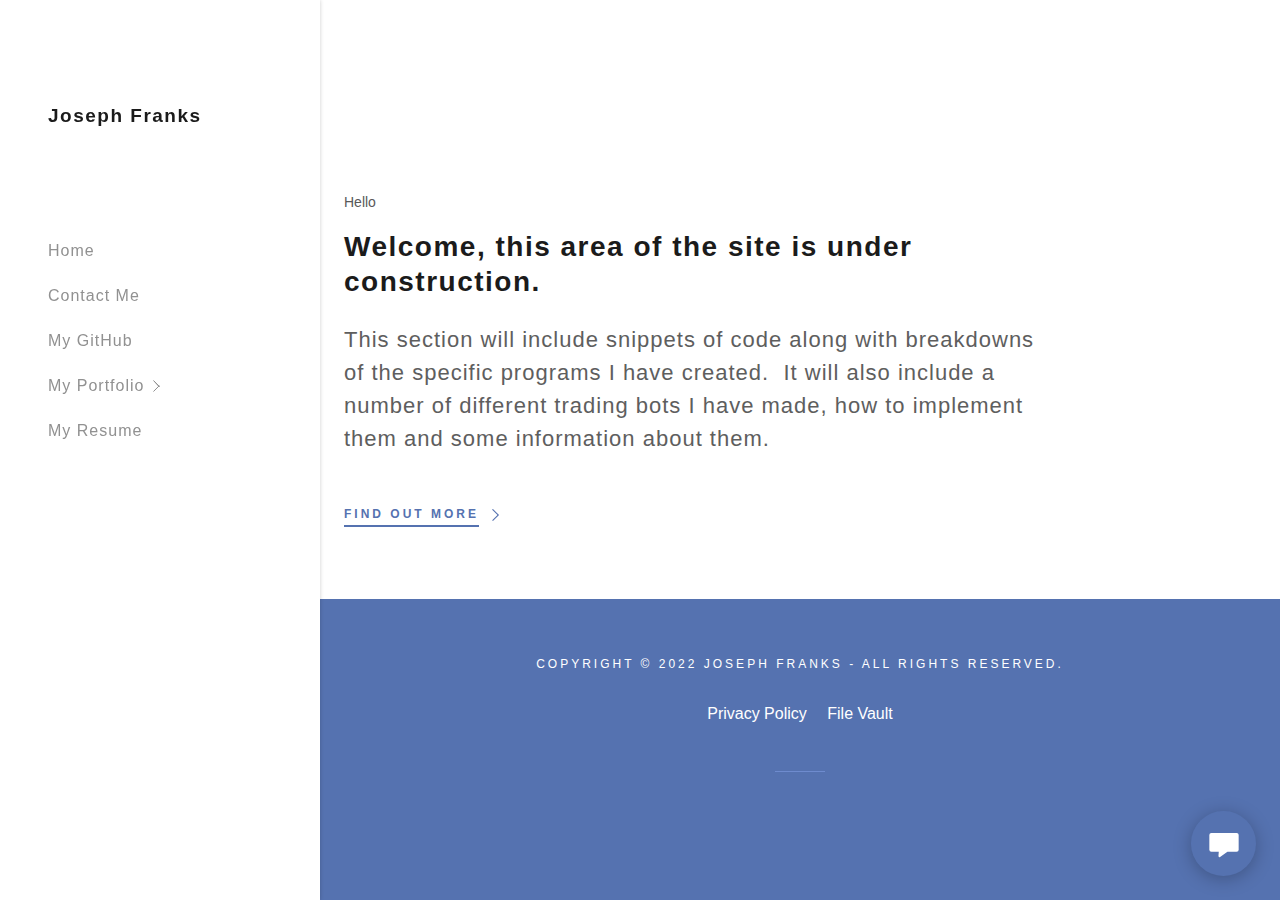
<file: code.html>
<!DOCTYPE html>
<html lang="en-GB">
  <head>
    <meta charset="utf-8" />
    <meta http-equiv="X-UA-Compatible" content="IE=edge" />
    <meta name="viewport" content="width=device-width, initial-scale=1" />
    <title>Code | Joseph Franks</title>
    <meta name="author" content="Joseph Franks" />
    <meta name="generator" content="Starfield Technologies; Go Daddy Website Builder 8.0.0000" />
    <link rel="manifest" href="/manifest.webmanifest" />
    <link rel="apple-touch-icon" sizes="57x57" href="//img1.wsimg.com/isteam/ip/static/pwa-app/logo-default.png/:/rs=w:57,h:57,m" />
    <link rel="apple-touch-icon" sizes="60x60" href="//img1.wsimg.com/isteam/ip/static/pwa-app/logo-default.png/:/rs=w:60,h:60,m" />
    <link rel="apple-touch-icon" sizes="72x72" href="//img1.wsimg.com/isteam/ip/static/pwa-app/logo-default.png/:/rs=w:72,h:72,m" />
    <link rel="apple-touch-icon" sizes="114x114" href="//img1.wsimg.com/isteam/ip/static/pwa-app/logo-default.png/:/rs=w:114,h:114,m" />
    <link rel="apple-touch-icon" sizes="120x120" href="//img1.wsimg.com/isteam/ip/static/pwa-app/logo-default.png/:/rs=w:120,h:120,m" />
    <link rel="apple-touch-icon" sizes="144x144" href="//img1.wsimg.com/isteam/ip/static/pwa-app/logo-default.png/:/rs=w:144,h:144,m" />
    <link rel="apple-touch-icon" sizes="152x152" href="//img1.wsimg.com/isteam/ip/static/pwa-app/logo-default.png/:/rs=w:152,h:152,m" />
    <link rel="apple-touch-icon" sizes="180x180" href="//img1.wsimg.com/isteam/ip/static/pwa-app/logo-default.png/:/rs=w:180,h:180,m" />
    <meta property="og:url" content="https://joseph-franks.com/code" />
    <meta property="og:site_name" content="Joseph Franks" />
    <meta property="og:title" content="Welcome" />
    <meta property="og:description" content="Feel free to look around" />
    <meta property="og:type" content="website" />
    <meta property="og:image" content="https://img1.wsimg.com/isteam/ip/a5ecf2f0-d8d8-402d-9418-4f44782721cf/05998aeb-a23a-4a08-879b-125257aa21e9.jpg" />
    <meta property="og:locale" content="en_GB" />
    <meta name="twitter:card" content="summary" />
    <meta name="twitter:title" content="Joseph Franks" />
    <meta name="twitter:description" content="Welcome" />
    <meta name="twitter:image" content="https://img1.wsimg.com/isteam/ip/a5ecf2f0-d8d8-402d-9418-4f44782721cf/05998aeb-a23a-4a08-879b-125257aa21e9.jpg" />
    <meta name="twitter:image:alt" content="Joseph Franks" />
    <meta name="theme-color" content="#5572B0" />
    <style>
      .x {
        -ms-text-size-adjust: 100%;
        -webkit-text-size-adjust: 100%;
        -webkit-tap-highlight-color: rgba(0, 0, 0, 0);
        margin: 0;
        box-sizing: border-box;
      }
      .x *,
      .x :after,
      .x :before {
        box-sizing: inherit;
      }
      .x-el a[href^='mailto:']:not(.x-el),
      .x-el a[href^='tel:']:not(.x-el) {
        color: inherit;
        font-size: inherit;
        text-decoration: inherit;
      }
      .x-el-article,
      .x-el-aside,
      .x-el-details,
      .x-el-figcaption,
      .x-el-figure,
      .x-el-footer,
      .x-el-header,
      .x-el-hgroup,
      .x-el-main,
      .x-el-menu,
      .x-el-nav,
      .x-el-section,
      .x-el-summary {
        display: block;
      }
      .x-el-audio,
      .x-el-canvas,
      .x-el-progress,
      .x-el-video {
        display: inline-block;
        vertical-align: baseline;
      }
      .x-el-audio:not([controls]) {
        display: none;
        height: 0;
      }
      .x-el-template {
        display: none;
      }
      .x-el-a {
        background-color: transparent;
        color: inherit;
      }
      .x-el-a:active,
      .x-el-a:hover {
        outline: 0;
      }
      .x-el-abbr[title] {
        border-bottom: 1px dotted;
      }
      .x-el-b,
      .x-el-strong {
        font-weight: 700;
      }
      .x-el-dfn {
        font-style: italic;
      }
      .x-el-mark {
        background: #ff0;
        color: #000;
      }
      .x-el-small {
        font-size: 80%;
      }
      .x-el-sub,
      .x-el-sup {
        font-size: 75%;
        line-height: 0;
        position: relative;
        vertical-align: baseline;
      }
      .x-el-sup {
        top: -0.5em;
      }
      .x-el-sub {
        bottom: -0.25em;
      }
      .x-el-img {
        vertical-align: middle;
        border: 0;
      }
      .x-el-svg:not(:root) {
        overflow: hidden;
      }
      .x-el-figure {
        margin: 0;
      }
      .x-el-hr {
        box-sizing: content-box;
        height: 0;
      }
      .x-el-pre {
        overflow: auto;
      }
      .x-el-code,
      .x-el-kbd,
      .x-el-pre,
      .x-el-samp {
        font-family: monospace, monospace;
        font-size: 1em;
      }
      .x-el-button,
      .x-el-input,
      .x-el-optgroup,
      .x-el-select,
      .x-el-textarea {
        color: inherit;
        font: inherit;
        margin: 0;
      }
      .x-el-button {
        overflow: visible;
      }
      .x-el-button,
      .x-el-select {
        text-transform: none;
      }
      .x-el-button,
      .x-el-input[type='button'],
      .x-el-input[type='reset'],
      .x-el-input[type='submit'] {
        -webkit-appearance: button;
        cursor: pointer;
      }
      .x-el-button[disabled],
      .x-el-input[disabled] {
        cursor: default;
      }
      .x-el-button::-moz-focus-inner,
      .x-el-input::-moz-focus-inner {
        border: 0;
        padding: 0;
      }
      .x-el-input {
        line-height: normal;
      }
      .x-el-input[type='checkbox'],
      .x-el-input[type='radio'] {
        box-sizing: border-box;
        padding: 0;
      }
      .x-el-input[type='number']::-webkit-inner-spin-button,
      .x-el-input[type='number']::-webkit-outer-spin-button {
        height: auto;
      }
      .x-el-input[type='search'] {
        -webkit-appearance: textfield;
        box-sizing: content-box;
      }
      .x-el-input[type='search']::-webkit-search-cancel-button,
      .x-el-input[type='search']::-webkit-search-decoration {
        -webkit-appearance: none;
      }
      .x-el-textarea {
        border: 0;
      }
      .x-el-fieldset {
        border: 1px solid silver;
        margin: 0 2px;
        padding: 0.35em 0.625em 0.75em;
      }
      .x-el-legend {
        border: 0;
        padding: 0;
      }
      .x-el-textarea {
        overflow: auto;
      }
      .x-el-optgroup {
        font-weight: 700;
      }
      .x-el-table {
        border-collapse: collapse;
        border-spacing: 0;
      }
      .x-el-td,
      .x-el-th {
        padding: 0;
      }
      .x {
        -webkit-font-smoothing: antialiased;
      }
      .x-el-hr {
        border: 0;
      }
      .x-el-fieldset,
      .x-el-input,
      .x-el-select,
      .x-el-textarea {
        margin-top: 0;
        margin-bottom: 0;
      }
      .x-el-fieldset,
      .x-el-input[type='email'],
      .x-el-input[type='text'],
      .x-el-textarea {
        width: 100%;
      }
      .x-el-label {
        vertical-align: middle;
      }
      .x-el-input {
        border-style: none;
        padding: 0.5em;
        vertical-align: middle;
      }
      .x-el-select:not([multiple]) {
        vertical-align: middle;
      }
      .x-el-textarea {
        line-height: 1.75;
        padding: 0.5em;
      }
      .x-el.d-none {
        display: none !important;
      }
      .sideline-footer {
        margin-top: auto;
      }
      .disable-scroll {
        touch-action: none;
        overflow: hidden;
        position: fixed;
        max-width: 100vw;
      }
      @-webkit-keyframes loaderscale {
        0% {
          transform: scale(1);
          opacity: 1;
        }
        45% {
          transform: scale(0.1);
          opacity: 0.7;
        }
        80% {
          transform: scale(1);
          opacity: 1;
        }
      }
      @keyframes loaderscale {
        0% {
          transform: scale(1);
          opacity: 1;
        }
        45% {
          transform: scale(0.1);
          opacity: 0.7;
        }
        80% {
          transform: scale(1);
          opacity: 1;
        }
      }
      .x-loader svg {
        display: inline-block;
      }
      .x-loader svg:first-child {
        -webkit-animation: loaderscale 0.75s cubic-bezier(0.2, 0.68, 0.18, 1.08) -0.24s infinite;
        animation: loaderscale 0.75s cubic-bezier(0.2, 0.68, 0.18, 1.08) -0.24s infinite;
      }
      .x-loader svg:nth-child(2) {
        -webkit-animation: loaderscale 0.75s cubic-bezier(0.2, 0.68, 0.18, 1.08) -0.12s infinite;
        animation: loaderscale 0.75s cubic-bezier(0.2, 0.68, 0.18, 1.08) -0.12s infinite;
      }
      .x-loader svg:nth-child(3) {
        -webkit-animation: loaderscale 0.75s cubic-bezier(0.2, 0.68, 0.18, 1.08) 0s infinite;
        animation: loaderscale 0.75s cubic-bezier(0.2, 0.68, 0.18, 1.08) 0s infinite;
      }
      .x-icon > svg {
        transition: transform 0.33s ease-in-out;
      }
      .x-icon > svg.rotate-90 {
        transform: rotate(-90deg);
      }
      .x-icon > svg.rotate90 {
        transform: rotate(90deg);
      }
      .x-icon > svg.rotate-180 {
        transform: rotate(-180deg);
      }
      .x-icon > svg.rotate180 {
        transform: rotate(180deg);
      }
      .x-rt:after {
        content: '';
        clear: both;
      }
      .x-rt ol,
      .x-rt ul {
        text-align: left;
      }
      .x-rt p {
        margin: 0;
      }
      .x-rt br {
        clear: both;
      }
      .mte-inline-block {
        display: inline-block;
      }
      @media only screen and (min-device-width: 1025px) {
        :root select,
        _::-webkit-full-page-media,
        _:future {
          font-family: sans-serif !important;
        }
      }
    </style>
    <style>
      @import url('');
      /*
Copyright (c) 2010 - 2013, Matt McInerney (matt@pixelspread.com), Pablo Impallari (impallari@gmail.com), Rodrigo Fuenzalida (hello@rfuenzalida.com) with Reserved Font Name "Raleway"

This Font Software is licensed under the SIL Open Font License, Version 1.1.
This license is copied below, and is also available with a FAQ at: http://scripts.sil.org/OFL

—————————————————————————————-
SIL OPEN FONT LICENSE Version 1.1 - 26 February 2007
—————————————————————————————-
*/
      @font-face {
        font-family: 'Raleway';
        font-style: normal;
        font-weight: 400;
        font-display: swap;
        src: url(https://img1.wsimg.com/gfonts/s/raleway/v27/1Ptxg8zYS_SKggPN4iEgvnHyvveLxVvaorCIPrQ.ttf) format('truetype');
      }
      @font-face {
        font-family: 'Raleway';
        font-style: normal;
        font-weight: 700;
        font-display: swap;
        src: url(https://img1.wsimg.com/gfonts/s/raleway/v27/1Ptxg8zYS_SKggPN4iEgvnHyvveLxVs9pbCIPrQ.ttf) format('truetype');
      }
    </style>
    <style data-glamor="cxs-default-sheet">
      .x .c1-1{letter-spacing:normal}.x .c1-2{text-transform:none}.x .c1-3{background-color:rgb(255, 255, 255)}.x .c1-4{width:100%}.x .c1-5 > div{position:relative}.x .c1-6 > div{overflow:hidden}.x .c1-7 > div{margin-top:auto}.x .c1-8 > div{margin-right:auto}.x .c1-9 > div{margin-bottom:auto}.x .c1-a > div{margin-left:auto}.x .c1-b{font-family:Helvetica, arial, sans-serif}.x .c1-c{font-size:16px}.x .c1-j{padding-top:72px}.x .c1-k{padding-bottom:72px}.x .c1-l{position:relative}.x .c1-m{display:flex}.x .c1-n{padding:0px !important}.x .c1-r{flex-direction:column}.x .c1-s{flex-grow:1}.x .c1-t{min-width:0px}.x .c1-u{pointer-events:auto}.x .c1-v{display:none}.x .c1-w{top:0px}.x .c1-x{left:0px}.x .c1-y{height:100%}.x .c1-z{width:320px}.x .c1-10{z-index:1001}.x .c1-11{transition:transform 0.4s ease-in-out}.x .c1-12{box-shadow:0 0 4px 0px rgba(0,0,0,0.2)}.x .c1-13{position:fixed}.x .c1-19{margin-left:auto}.x .c1-1a{margin-right:auto}.x .c1-1b{padding-left:0px}.x .c1-1c{padding-right:0px}.x .c1-1d{max-width:100%}.x .c1-1e{justify-content:center}.x .c1-1f{width:inherit}.x .c1-1g{height:100vh}.x .c1-1h{padding-top:96px}.x .c1-1i{padding-bottom:96px}.x .c1-1o{color:rgb(94, 94, 94)}.x .c1-1p{vertical-align:middle}.x .c1-1q{padding-top:6px}.x .c1-1r{padding-right:6px}.x .c1-1s{padding-bottom:6px}.x .c1-1t{padding-left:6px}.x .c1-1u{cursor:pointer}.x .c1-1v{line-height:1.3em}.x .c1-1w{font-style:normal}.x .c1-1x{position:absolute}.x .c1-1y{top:40px}.x .c1-1z{left:40px}.x .c1-20{height:30px}.x .c1-21{width:auto}.x .c1-22:hover{color:rgb(85, 114, 176)}.x .c1-24{flex-basis:0px}.x .c1-2a{display:inline-block}.x .c1-2b{font-family:'Raleway', arial, Sans-Serif}.x .c1-2c{font-size:14px}.x .c1-2l{letter-spacing:inherit}.x .c1-2m{text-transform:inherit}.x .c1-2n{text-decoration:none}.x .c1-2o{word-wrap:break-word}.x .c1-2p{overflow-wrap:break-word}.x .c1-2q{display:inline}.x .c1-2r{border-top:0px}.x .c1-2s{border-right:0px}.x .c1-2t{border-bottom:0px}.x .c1-2u{border-left:0px}.x .c1-2v{color:rgb(85, 114, 176)}.x .c1-2w{font-weight:inherit}.x .c1-2x:hover{color:rgb(51, 70, 111)}.x .c1-2y:active{color:rgb(34, 48, 78)}.x .c1-2z{letter-spacing:1.5px}.x .c1-30{line-height:1.2}.x .c1-31{margin-left:0}.x .c1-32{margin-right:0}.x .c1-33{margin-top:0}.x .c1-34{margin-bottom:0}.x .c1-35{color:rgb(27, 27, 27)}.x .c1-36{font-size:19px}.x .c1-37{font-weight:700}.x .c1-3c{word-wrap:normal !important}.x .c1-3d{overflow-wrap:normal !important}.x .c1-3e{visibility:hidden}.x .c1-3f{overflow:visible}.x .c1-3g{font-size:28px}.x .c1-3l{font-size:25px}.x .c1-3q{align-items:flex-start}.x .c1-3u{max-height:100%}.x .c1-3v{overflow-y:hidden}.x .c1-3w:hover{overflow-y:auto}.x .c1-3x{-webkit-margin-before:0}.x .c1-3y{-webkit-margin-after:0}.x .c1-3z{-webkit-padding-start:0}.x .c1-40{list-style-type:none}.x .c1-41{line-height:45px}.x .c1-42:last-child{margin-bottom:0}.x .c1-43{letter-spacing:1px}.x .c1-44{color:rgb(145, 145, 145)}.x .c1-45{font-weight:400}.x .c1-46:active{color:rgb(85, 114, 176)}.x .c1-47{color:inherit}.x .c1-48{transition:transform .33s ease-in-out}.x .c1-49{transform:rotate(0deg)}.x .c1-4a{left:320px}.x .c1-4b{background-color:rgb(246, 246, 246)}.x .c1-4c{max-width:0px}.x .c1-4d{overflow-x:hidden}.x .c1-4e{z-index:10002}.x .c1-4j{padding-left:40px}.x .c1-4k{padding-right:40px}.x .c1-4l{min-width:180px}.x .c1-4m{justify-content:flex-start}.x .c1-4n{align-items:center}.x .c1-4o{color:rgb(87, 87, 87)}.x .c1-4p{display:block}.x .c1-4q{white-space:nowrap}.x .c1-4r{text-align:left}.x .c1-4s{color:#757575}.x .c1-4t:hover{color:rgb(46, 63, 101)}.x .c1-4u:active{color:rgb(83, 112, 173)}.x .c1-4v{color:rgb(83, 112, 173)}.x .c1-4w{padding-left:24px}.x .c1-4x{padding-right:24px}.x .c1-4y{box-sizing:border-box}.x .c1-4z{flex-direction:row}.x .c1-50{flex-wrap:nowrap}.x .c1-51{margin-right:-12px}.x .c1-52{margin-left:-12px}.x .c1-53{padding-top:16px}.x .c1-54{padding-bottom:16px}.x .c1-55{justify-content:left}.x .c1-5b{flex-shrink:1}.x .c1-5c{flex-basis:10%}.x .c1-5d{max-width:10%}.x .c1-5e{padding-top:0}.x .c1-5f{padding-right:12px}.x .c1-5g{padding-bottom:0}.x .c1-5h{padding-left:12px}.x .c1-5n{vertical-align:top}.x .c1-5u{flex-basis:80%}.x .c1-5v{text-align:center}.x .c1-5w{justify-content:flex-end}.x .c1-5x{overflow-y:auto}.x .c1-5y{padding-top:56px}.x .c1-5z{-webkit-overflow-scrolling:touch}.x .c1-60{transform:translateX(-150vw)}.x .c1-61{overscroll-behavior:contain}.x .c1-62{box-shadow:0 2px 6px 0px rgba(0,0,0,0.2)}.x .c1-63{transition:transform .3s ease-in-out}.x .c1-64{overflow:hidden}.x .c1-65{color:rgb(89, 89, 89)}.x .c1-66{top:unset}.x .c1-67{right:0px}.x .c1-68{bottom:9%}.x .c1-6d{top:80px}.x .c1-6e{height:65%}.x .c1-6f{overscroll-behavior:none}.x .c1-6g{border-color:rgba(185, 185, 185, 0.5)}.x .c1-6h{border-bottom-width:0px}.x .c1-6i{border-bottom-style:solid}.x .c1-6j:last-child{border-bottom:0}.x .c1-6k{padding-top:24px}.x .c1-6l{padding-bottom:24px}.x .c1-6m{min-width:200px}.x .c1-6n{line-height:30px}.x .c1-6p >svg{position:absolute}.x .c1-6q >svg{right:-30px}.x .c1-6r >svg{top:0px}.x .c1-6s >svg{bottom:0px}.x .c1-6t >svg{margin-top:auto}.x .c1-6u >svg{margin-bottom:auto}.x .c1-6v{margin-left:8px}.x .c1-6w{flex-shrink:0}.x .c1-6x{pointer-events:none}.x .c1-6z{margin-top:120px}.x .c1-70{max-width:700px}.x .c1-73{align-items:stretch}.x .c1-75{line-height:1.5}.x .c1-76{margin-bottom:16px}.x .c1-77{line-height:1.25}.x .c1-78{[object -object]:0px}.x .c1-7i{height:auto}.x .c1-7j{margin-top:24px}.x .c1-7k{font-size:22px}.x .c1-7p{font-size:inherit !important}.x .c1-7q{line-height:inherit}.x .c1-7r{font-style:italic}.x .c1-7s{text-decoration:line-through}.x .c1-7t{text-decoration:underline}.x .c1-7u{margin-top:32px}.x .c1-7v{letter-spacing:3px}.x .c1-7w{text-transform:uppercase}.x .c1-7x{transition:all .5s ease}.x .c1-7y{border-style:none}.x .c1-7z{display:inline-flex}.x .c1-80{align-items:flex-end}.x .c1-81{min-height:40px}.x .c1-82{background-color:transparent}.x .c1-83 svg{margin-top:-2px}.x .c1-84 svg{transform:translateX(0)}.x .c1-85 svg{transition:transform .5s ease}.x .c1-86 .iconText{border-bottom-width:2px}.x .c1-87 .iconText{border-style:solid}.x .c1-88 .iconText{border-color:currentColor}.x .c1-89 .iconText{padding-bottom:4px}.x .c1-8a .iconText{border-top-width:0px}.x .c1-8b .iconText{border-right-width:0px}.x .c1-8c .iconText{border-left-width:0px}.x .c1-8d{text-shadow:none}.x .c1-8e{font-size:12px}.x .c1-8f:hover svg{transform:translateX(4px)}.x .c1-8m{margin-right:-4px}.x .c1-8n{width:18px}.x .c1-8o{height:18px}.x .c1-8p{top:50%}.x .c1-8q{left:auto}.x .c1-8r{line-height:0}.x .c1-8s{transform:translateY(-50%)}.x .c1-8t > img{display:block}.x .c1-8u{margin-right:calc(18px + 8px)}.x .c1-8v{background-color:rgb(85, 114, 176)}.x .c1-8w{padding-bottom:56px}.x .c1-8x{margin-bottom:24px}.x .c1-8y{color:rgb(255, 255, 255)}.x .c1-90{padding-top:8px}.x .c1-91{padding-bottom:8px}.x .c1-92{padding-left:8px}.x .c1-93{padding-right:8px}.x .c1-94:hover{color:rgb(198, 198, 198)}.x .c1-95:active{color:rgb(255, 255, 255)}.x .c1-98{border-color:rgb(110, 139, 206)}.x .c1-99{border-bottom-width:1px}.x .c1-9a{border-style:solid}.x .c1-9b{width:50px}.x .c1-9c{padding-top:40px}.x .c1-9d{z-index:10000}.x .c1-9e{border-radius:0px}.x .c1-9f{transition:all 1s ease-in}.x .c1-9g{box-shadow:0 2px 6px 0px rgba(0,0,0,0.3)}.x .c1-9h{contain:content}.x .c1-9i{bottom:-500px}.x .c1-9q{max-height:300px}.x .c1-9t{justify-content:space-between}.x .c1-9u{margin-bottom:4px}.x .c1-9v{word-break:break-word}.x .c1-9w{flex-basis:50%}.x .c1-9x{padding-left:16px}.x .c1-9y{padding-right:16px}.x .c1-9z{padding-top:4px}.x .c1-a0{padding-bottom:4px}.x .c1-a1{border-color:currentColor}.x .c1-a2{border-top-width:2px}.x .c1-a3{border-right-width:2px}.x .c1-a4{border-bottom-width:2px}.x .c1-a5{border-left-width:2px}.x .c1-a6:nth-child(2){margin-left:24px}.x .c1-a7:hover{color:rgb(0, 0, 0)}.x .c1-a8:hover{background-color:rgb(255, 255, 255)}.x .c1-a9:hover{border-color:rgb(255, 255, 255)}.x .c1-aa{right:24px}.x .c1-ab{bottom:24px}.x .c1-ac{z-index:9999}.x .c1-ad{width:65px}.x .c1-ae{height:65px}.x .c1-ag{border-radius:50%}.x .c1-ah{box-shadow:0px 3px 18px rgba(0, 0, 0, 0.25)}.x .c1-ai{transform:translateZ(0)}
    </style>
    <style data-glamor="cxs-xs-sheet">
      @media (max-width: 767px) {
        .x .c1-o {
          padding-top: 40px;
        }
      }
      @media (max-width: 767px) {
        .x .c1-p {
          padding-bottom: 40px;
        }
      }
      @media (max-width: 767px) {
        .x .c1-2d {
          width: 100%;
        }
      }
      @media (max-width: 767px) {
        .x .c1-2e {
          display: flex;
        }
      }
      @media (max-width: 767px) {
        .x .c1-2f {
          justify-content: center;
        }
      }
      @media (max-width: 767px) {
        .x .c1-71 {
          margin-top: 0px;
        }
      }
      @media (max-width: 767px) {
        .x .c1-72 {
          max-width: 100%;
        }
      }
      @media (max-width: 767px) {
        .x .c1-8g {
          width: auto;
        }
      }
      @media (max-width: 767px) {
        .x .c1-8z {
          flex-direction: column;
        }
      }
      @media (max-width: 767px) {
        .x .c1-96 {
          padding-top: 4px;
        }
      }
      @media (max-width: 767px) {
        .x .c1-97 {
          padding-bottom: 4px;
        }
      }
    </style>
    <style data-glamor="cxs-sm-sheet">
      @media (min-width: 768px) {
        .x .c1-d {
          font-size: 16px;
        }
      }
      @media (min-width: 768px) {
        .x .c1-1k {
          width: 100%;
        }
      }
      @media (min-width: 768px) and (max-width: 1023px) {
        .x .c1-2g {
          width: 100%;
        }
      }
      @media (min-width: 768px) {
        .x .c1-2h {
          font-size: 14px;
        }
      }
      @media (min-width: 768px) {
        .x .c1-38 {
          font-size: 19px;
        }
      }
      @media (min-width: 768px) {
        .x .c1-3h {
          font-size: 33px;
        }
      }
      @media (min-width: 768px) {
        .x .c1-3m {
          font-size: 26px;
        }
      }
      @media (min-width: 768px) {
        .x .c1-56 {
          margin-top: 0;
        }
      }
      @media (min-width: 768px) {
        .x .c1-57 {
          margin-right: -24px;
        }
      }
      @media (min-width: 768px) {
        .x .c1-58 {
          margin-bottom: 0;
        }
      }
      @media (min-width: 768px) {
        .x .c1-59 {
          margin-left: -24px;
        }
      }
      @media (min-width: 768px) {
        .x .c1-5i {
          padding-top: 0;
        }
      }
      @media (min-width: 768px) {
        .x .c1-5j {
          padding-right: 24px;
        }
      }
      @media (min-width: 768px) {
        .x .c1-5k {
          padding-bottom: 0;
        }
      }
      @media (min-width: 768px) {
        .x .c1-5l {
          padding-left: 24px;
        }
      }
      @media (min-width: 768px) {
        .x .c1-69 {
          font-size: 30px;
        }
      }
      @media (min-width: 768px) {
        .x .c1-74 {
          min-height: 300px;
        }
      }
      @media (min-width: 768px) {
        .x .c1-7l {
          font-size: 22px;
        }
      }
      @media (min-width: 768px) {
        .x .c1-8h {
          width: auto;
        }
      }
      @media (min-width: 768px) {
        .x .c1-8i {
          font-size: 12px;
        }
      }
      @media (min-width: 768px) {
        .x .c1-9j {
          width: 400px;
        }
      }
      @media (min-width: 768px) {
        .x .c1-9k {
          max-height: 500px;
        }
      }
      @media (min-width: 768px) {
        .x .c1-9l {
          border-radius: 7px;
        }
      }
      @media (min-width: 768px) {
        .x .c1-9m {
          margin-top: 24px;
        }
      }
      @media (min-width: 768px) {
        .x .c1-9n {
          margin-right: 24px;
        }
      }
      @media (min-width: 768px) {
        .x .c1-9o {
          margin-bottom: 24px;
        }
      }
      @media (min-width: 768px) {
        .x .c1-9p {
          margin-left: 24px;
        }
      }
      @media (min-width: 768px) {
        .x .c1-9r {
          max-height: 200px;
        }
      }
    </style>
    <style data-glamor="cxs-md-sheet">
      @media (min-width: 1024px) {
        .x .c1-e {
          font-size: 16px;
        }
      }
      @media (min-width: 1024px) {
        .x .c1-q {
          min-height: unset;
        }
      }
      @media (min-width: 1024px) {
        .x .c1-14 {
          display: block;
        }
      }
      @media (min-width: 1024px) {
        .x .c1-15 {
          transform: translateX(-150vw);
        }
      }
      @media (min-width: 1024px) and (max-width: 1279px) {
        .x .c1-1j {
          padding-bottom: 96px;
        }
      }
      @media (min-width: 1024px) {
        .x .c1-1l {
          width: 984px;
        }
      }
      @media (min-width: 1024px) and (max-width: 1279px) {
        .x .c1-23 {
          display: block;
        }
      }
      @media (min-width: 1024px) {
        .x .c1-2i {
          font-size: 14px;
        }
      }
      @media (min-width: 1024px) {
        .x .c1-39 {
          font-size: 19px;
        }
      }
      @media (min-width: 1024px) {
        .x .c1-3i {
          font-size: 33px;
        }
      }
      @media (min-width: 1024px) {
        .x .c1-3n {
          font-size: 26px;
        }
      }
      @media (min-width: 1024px) and (max-width: 1279px) {
        .x .c1-3r {
          align-items: center;
        }
      }
      @media (min-width: 1024px) and (max-width: 1279px) {
        .x .c1-4f {
          padding-top: 72px;
        }
      }
      @media (min-width: 1024px) and (max-width: 1279px) {
        .x .c1-4g {
          padding-bottom: 72px;
        }
      }
      @media (min-width: 1024px) and (max-width: 1279px) {
        .x .c1-4h {
          justify-content: center;
        }
      }
      @media (min-width: 1024px) {
        .x .c1-5m {
          display: none;
        }
      }
      @media (min-width: 1024px) {
        .x .c1-5o {
          cursor: pointer;
        }
      }
      @media (min-width: 1024px) {
        .x .c1-5p:hover path:nth-child(3) {
          animation: swing-left 1.5s infinite;
        }
      }
      @media (min-width: 1024px) {
        .x .c1-5q:hover path:nth-child(2) {
          animation: swing-left 1.5s infinite;
        }
      }
      @media (min-width: 1024px) {
        .x .c1-5r:hover path:nth-child(2) {
          animation-delay: 0.3s;
        }
      }
      @media (min-width: 1024px) {
        .x .c1-5s:hover path:nth-child(1) {
          animation: swing-left 1.5s infinite;
        }
      }
      @media (min-width: 1024px) {
        .x .c1-5t:hover path:nth-child(1) {
          animation-delay: 0.6s;
        }
      }
      @media (min-width: 1024px) {
        .x .c1-6a {
          font-size: 30px;
        }
      }
      @media (min-width: 1024px) {
        .x .c1-6o {
          min-width: 300px;
        }
      }
      @media (min-width: 1024px) {
        .x .c1-6y {
          display: none;
        }
      }
      @media (min-width: 1024px) {
        .x .c1-79 {
          text-align: left;
        }
      }
      @media (min-width: 1024px) {
        .x .c1-7a {
          padding-top: 0px;
        }
      }
      @media (min-width: 1024px) {
        .x .c1-7b {
          padding-right: 0px;
        }
      }
      @media (min-width: 1024px) {
        .x .c1-7c {
          padding-bottom: 0px;
        }
      }
      @media (min-width: 1024px) {
        .x .c1-7d {
          padding-left: 0px;
        }
      }
      @media (min-width: 1024px) {
        .x .c1-7e {
          margin-top: 0px;
        }
      }
      @media (min-width: 1024px) {
        .x .c1-7f {
          margin-right: 0px;
        }
      }
      @media (min-width: 1024px) {
        .x .c1-7g {
          margin-bottom: 0px;
        }
      }
      @media (min-width: 1024px) {
        .x .c1-7h {
          margin-left: 0px;
        }
      }
      @media (min-width: 1024px) {
        .x .c1-7m {
          font-size: 22px;
        }
      }
      @media (min-width: 1024px) {
        .x .c1-8j {
          font-size: 12px;
        }
      }
      @media (min-width: 1024px) {
        .x .c1-9s {
          font-weight: 400;
        }
      }
      @media (min-width: 1024px) {
        .x .c1-af {
          z-index: 9999;
        }
      }
    </style>
    <style data-glamor="cxs-lg-sheet">
      @media (min-width: 1280px) {
        .x .c1-f {
          padding-left: 320px;
        }
      }
      @media (min-width: 1280px) {
        .x .c1-g {
          min-height: 100vh;
        }
      }
      @media (min-width: 1280px) {
        .x .c1-h {
          font-size: 16px;
        }
      }
      @media (min-width: 1280px) {
        .x .c1-16 {
          display: block;
        }
      }
      @media (min-width: 1280px) {
        .x .c1-17 {
          transition: none;
        }
      }
      @media (min-width: 1280px) {
        .x .c1-18 {
          transform: translateX(0) !important;
        }
      }
      @media (min-width: 1280px) {
        .x .c1-1m {
          width: 1160px;
        }
      }
      @media (min-width: 1280px) {
        .x .c1-25 {
          display: unset;
        }
      }
      @media (min-width: 1280px) {
        .x .c1-26 {
          padding-left: 48px;
        }
      }
      @media (min-width: 1280px) {
        .x .c1-27 {
          padding-right: 48px;
        }
      }
      @media (min-width: 1280px) {
        .x .c1-28 {
          flex-basis: 10%;
        }
      }
      @media (min-width: 1280px) {
        .x .c1-29 {
          padding-bottom: 100px;
        }
      }
      @media (min-width: 1280px) {
        .x .c1-2j {
          font-size: 14px;
        }
      }
      @media (min-width: 1280px) {
        .x .c1-3a {
          font-size: 19px;
        }
      }
      @media (min-width: 1280px) {
        .x .c1-3j {
          font-size: 39px;
        }
      }
      @media (min-width: 1280px) {
        .x .c1-3o {
          font-size: 28px;
        }
      }
      @media (min-width: 1280px) {
        .x .c1-3s {
          flex-basis: 80%;
        }
      }
      @media (min-width: 1280px) {
        .x .c1-3t {
          min-height: 0px;
        }
      }
      @media (min-width: 1280px) {
        .x .c1-4i {
          padding-top: 215px;
        }
      }
      @media (min-width: 1280px) {
        .x .c1-5a {
          display: none;
        }
      }
      @media (min-width: 1280px) {
        .x .c1-6b {
          font-size: 32px;
        }
      }
      @media (min-width: 1280px) {
        .x .c1-7n {
          font-size: 22px;
        }
      }
      @media (min-width: 1280px) {
        .x .c1-8k {
          font-size: 12px;
        }
      }
    </style>
    <style data-glamor="cxs-xl-sheet">
      @media (min-width: 1536px) {
        .x .c1-i {
          font-size: 18px;
        }
      }
      @media (min-width: 1536px) {
        .x .c1-1n {
          width: 1280px;
        }
      }
      @media (min-width: 1536px) {
        .x .c1-2k {
          font-size: 16px;
        }
      }
      @media (min-width: 1536px) {
        .x .c1-3b {
          font-size: 21px;
        }
      }
      @media (min-width: 1536px) {
        .x .c1-3k {
          font-size: 42px;
        }
      }
      @media (min-width: 1536px) {
        .x .c1-3p {
          font-size: 32px;
        }
      }
      @media (min-width: 1536px) {
        .x .c1-6c {
          font-size: 36px;
        }
      }
      @media (min-width: 1536px) {
        .x .c1-7o {
          font-size: 24px;
        }
      }
      @media (min-width: 1536px) {
        .x .c1-8l {
          font-size: 14px;
        }
      }
    </style>
    <style>
      @keyframes swing-left {
        0%,
        100% {
          transform: translateX(0px);
        }
        50% {
          transform: translateX(-12px);
        }
      }
    </style>
    <style>
      .page-inner {
        background-color: rgb(85, 114, 176);
        min-height: 100vh;
      }
    </style>
    <style>
      .grecaptcha-badge {
        visibility: hidden;
      }
    </style>
    <script>
      'use strict';

      if ('serviceWorker' in navigator) {
        window.addEventListener('load', function () {
          navigator.serviceWorker.register('/sw.js');
        });
      }
    </script>
  </head>
  <body class="x x-fonts-raleway">
    <div id="layout-a-5-ecf-2-f-0-d-8-d-8-402-d-9418-4-f-44782721-cf" class="layout layout-layout layout-layout-layout-29 locale-en-GB lang-en">
      <div data-ux="Page" id="page-93845" class="x-el x-el-div x-el c1-1 c1-2 c1-3 c1-4 c1-5 c1-6 c1-7 c1-8 c1-9 c1-a c1-b c1-c c1-d c1-e c1-f c1-g c1-h c1-i c1-1 c1-2 c1-b c1-c c1-d c1-e c1-h c1-i">
        <div data-ux="Block" class="x-el x-el-div page-inner c1-1 c1-2 c1-b c1-c c1-d c1-e c1-h c1-i">
          <div id="dbe43833-d2b0-4397-94f1-99b9acaca707" class="widget widget-header widget-header-header-9">
            <div data-ux="Header" role="main" data-aid="HEADER_WIDGET" id="n-93846" class="x-el x-el-div x-el x-el c1-1 c1-2 c1-b c1-c c1-d c1-e c1-h c1-i c1-1 c1-2 c1-3 c1-b c1-c c1-d c1-e c1-h c1-i c1-1 c1-2 c1-b c1-c c1-d c1-e c1-h c1-i">
              <div>
                <section data-ux="Section" data-aid="HEADER_SECTION" class="x-el x-el-section c1-1 c1-2 c1-3 c1-j c1-k c1-l c1-m c1-n c1-b c1-c c1-o c1-p c1-d c1-q c1-e c1-h c1-i">
                  <div data-ux="Block" class="x-el x-el-div c1-1 c1-2 c1-m c1-r c1-s c1-t c1-b c1-c c1-d c1-e c1-h c1-i">
                    <nav data-ux="Sidebar" id="n-93846-sidebar" class="x-el x-el-nav c1-1 c1-2 c1-u c1-v c1-3 c1-w c1-x c1-y c1-z c1-10 c1-11 c1-12 c1-13 c1-b c1-c c1-d c1-14 c1-15 c1-e c1-16 c1-17 c1-18 c1-h c1-i">
                      <div data-ux="SidebarContainer" leftOffset="xlarger" class="x-el x-el-div c1-1 c1-2 c1-19 c1-1a c1-1b c1-1c c1-1d c1-m c1-r c1-1e c1-1f c1-1g c1-1h c1-1i c1-b c1-c c1-1j c1-1k c1-d c1-1l c1-e c1-1m c1-h c1-1n c1-i">
                        <svg viewBox="0 0 24 24" fill="currentColor" width="40px" height="40px" data-ux="CloseIcon" data-edit-interactive="true" data-close="true" class="x-el x-el-svg c1-1 c1-2 c1-1o c1-v c1-1p c1-1q c1-1r c1-1s c1-1t c1-1u c1-1v c1-1w c1-1x c1-1y c1-1z c1-20 c1-21 c1-1d c1-b c1-c c1-22 c1-23 c1-d c1-e c1-h c1-i">
                          <path fill-rule="evenodd" d="M19.219 5.22a.75.75 0 0 0-1.061 0l-5.939 5.939-5.939-5.94a.75.75 0 1 0-1.061 1.062l5.939 5.939-5.939 5.939a.752.752 0 0 0 0 1.06.752.752 0 0 0 1.061 0l5.939-5.938 5.939 5.939a.75.75 0 1 0 1.061-1.061l-5.939-5.94 5.939-5.938a.75.75 0 0 0 0-1.061"></path>
                        </svg>
                        <div data-ux="Block" class="x-el x-el-div c1-1 c1-2 c1-v c1-24 c1-b c1-c c1-d c1-e c1-25 c1-26 c1-27 c1-28 c1-29 c1-h c1-i">
                          <div data-ux="Block" data-aid="HEADER_LOGO_RENDERED" class="x-el x-el-div c1-2a c1-2b c1-1d c1-2c c1-2d c1-2e c1-2f c1-2g c1-2h c1-2i c1-2j c1-2k">
                            <a rel="" role="link" aria-haspopup="menu" data-ux="Link" data-page="28e6dc92-3bec-438c-8d0d-75c251def48c" title="Joseph Franks" href="/" data-typography="LinkAlpha" class="x-el x-el-a c1-2l c1-2m c1-2n c1-2o c1-2p c1-2q c1-1u c1-2r c1-2s c1-2t c1-2u c1-1d c1-4 c1-b c1-2v c1-c c1-2w c1-2x c1-2y c1-d c1-e c1-h c1-i" data-tccl="ux2.HEADER.header9.Logo.Default.Link.Default.93847.click,click"
                              ><div data-ux="Block" id="logo-container-93848" class="x-el x-el-div c1-1 c1-2 c1-2a c1-4 c1-l c1-b c1-c c1-d c1-e c1-h c1-i">
                                <h3 role="heading" aria-level="3" data-ux="LogoHeading" id="logo-text-93849" data-aid="HEADER_LOGO_TEXT_RENDERED" data-typography="LogoAlpha" class="x-el x-el-h3 c1-2z c1-2 c1-2o c1-2p c1-30 c1-31 c1-32 c1-33 c1-34 c1-1d c1-2a c1-2b c1-35 c1-36 c1-37 c1-38 c1-39 c1-3a c1-3b">Joseph Franks</h3>
                                <span role="heading" aria-level="NaN" data-ux="scaler" data-size="xxlarge" data-scaler-id="scaler-logo-container-93848" aria-hidden="true" data-typography="LogoAlpha" class="x-el x-el-span c1-2z c1-2 c1-3c c1-3d c1-30 c1-31 c1-32 c1-33 c1-34 c1-1d c1-v c1-3e c1-1x c1-21 c1-3f c1-x c1-3g c1-2b c1-35 c1-37 c1-3h c1-3i c1-3j c1-3k">Joseph Franks</span><span role="heading" aria-level="NaN" data-ux="scaler" data-size="xlarge" data-scaler-id="scaler-logo-container-93848" aria-hidden="true" data-typography="LogoAlpha" class="x-el x-el-span c1-2z c1-2 c1-3c c1-3d c1-30 c1-31 c1-32 c1-33 c1-34 c1-1d c1-v c1-3e c1-1x c1-21 c1-3f c1-x c1-3l c1-2b c1-35 c1-37 c1-3m c1-3n c1-3o c1-3p">Joseph Franks</span><span role="heading" aria-level="NaN" data-ux="scaler" data-size="large" data-scaler-id="scaler-logo-container-93848" aria-hidden="true" data-typography="LogoAlpha" class="x-el x-el-span c1-2z c1-2 c1-3c c1-3d c1-30 c1-31 c1-32 c1-33 c1-34 c1-1d c1-v c1-3e c1-1x c1-21 c1-3f c1-x c1-36 c1-2b c1-35 c1-37 c1-38 c1-39 c1-3a c1-3b">Joseph Franks</span><span role="heading" aria-level="NaN" data-ux="scaler" data-size="medium" data-scaler-id="scaler-logo-container-93848" aria-hidden="true" data-typography="LogoAlpha" class="x-el x-el-span c1-2z c1-2 c1-3c c1-3d c1-30 c1-31 c1-32 c1-33 c1-34 c1-1d c1-v c1-3e c1-1x c1-21 c1-3f c1-x c1-2c c1-2b c1-35 c1-37 c1-2h c1-2i c1-2j c1-2k">Joseph Franks</span>
                              </div></a
                            >
                          </div>
                        </div>
                        <div data-ux="Block" class="x-el x-el-div c1-1 c1-2 c1-m c1-3q c1-4 c1-b c1-c c1-3r c1-d c1-e c1-26 c1-3s c1-3t c1-h c1-i">
                          <div data-ux="Block" class="x-el x-el-div c1-1 c1-2 c1-3u c1-4 c1-3v c1-b c1-c c1-3w c1-d c1-e c1-h c1-i">
                            <ul data-ux="SidebarList" class="x-el x-el-ul c1-1 c1-2 c1-33 c1-34 c1-31 c1-32 c1-3x c1-3y c1-3z c1-1b c1-40 c1-m c1-r c1-1e c1-b c1-c c1-3r c1-d c1-e c1-h c1-i">
                              <li data-ux="SidebarListItem" class="x-el x-el-li c1-1 c1-2 c1-1o c1-34 c1-41 c1-b c1-c c1-42 c1-d c1-e c1-h c1-i">
                                <a rel="" role="link" aria-haspopup="menu" data-ux="SidebarLink" target="" data-page="28e6dc92-3bec-438c-8d0d-75c251def48c" data-edit-interactive="true" data-close="true" href="/" data-typography="NavAlpha" class="x-el x-el-a c1-43 c1-2 c1-2n c1-2o c1-2p c1-2q c1-1u c1-b c1-44 c1-c c1-45 c1-2x c1-46 c1-d c1-e c1-h c1-i" data-tccl="ux2.HEADER.header9.Sidebar.Default.Link.Default.93850.click,click">Home</a>
                              </li>
                              <li data-ux="SidebarListItem" class="x-el x-el-li c1-1 c1-2 c1-1o c1-34 c1-41 c1-b c1-c c1-42 c1-d c1-e c1-h c1-i">
                                <a rel="" role="link" aria-haspopup="false" data-ux="SidebarLink" target="" data-page="5ba36822-fb5d-438d-9ae5-134c58a00aac" data-edit-interactive="true" data-close="true" href="/contact-me" data-typography="NavAlpha" class="x-el x-el-a c1-43 c1-2 c1-2n c1-2o c1-2p c1-2q c1-1u c1-b c1-44 c1-c c1-45 c1-2x c1-46 c1-d c1-e c1-h c1-i" data-tccl="ux2.HEADER.header9.Sidebar.Default.Link.Default.93851.click,click">Contact Me</a>
                              </li>
                              <li data-ux="SidebarListItem" class="x-el x-el-li c1-1 c1-2 c1-1o c1-34 c1-41 c1-b c1-c c1-42 c1-d c1-e c1-h c1-i">
                                <a rel="noopener" role="link" aria-haspopup="true" data-ux="SidebarLink" target="_blank" data-page="b6dd415b-685b-4833-b3fa-1b35aace6f8c" data-edit-interactive="true" data-close="true" href="https://github.com/rexoctavian" data-typography="NavAlpha" class="x-el x-el-a c1-43 c1-2 c1-2n c1-2o c1-2p c1-2q c1-1u c1-b c1-44 c1-c c1-45 c1-2x c1-46 c1-d c1-e c1-h c1-i" data-tccl="ux2.HEADER.header9.Sidebar.Default.Link.Default.93852.click,click">My GitHub</a>
                              </li>
                              <li data-ux="SidebarListItem" class="x-el x-el-li c1-1 c1-2 c1-1o c1-34 c1-41 c1-b c1-c c1-42 c1-d c1-e c1-h c1-i">
                                <div data-ux="Element" id="bs-1" class="x-el x-el-div c1-1 c1-2 c1-b c1-c c1-d c1-e c1-h c1-i">
                                  <a rel="" role="button" aria-haspopup="menu" data-ux="SidebarLink" data-toggle-ignore="true" id="93853" aria-expanded="false" data-aid="NAV_DROPDOWN" data-edit-interactive="true" href="#" data-typography="NavAlpha" class="x-el x-el-a c1-43 c1-2 c1-2n c1-2o c1-2p c1-2q c1-1u c1-b c1-44 c1-c c1-45 c1-2x c1-46 c1-d c1-e c1-h c1-i" data-tccl="ux2.HEADER.header9.Sidebar.Default.Link.DropdownActive.93854.click,click"
                                    ><div style="pointer-events: auto; display: flex; align-items: center" data-aid="NAV_DROPDOWN">
                                      <span style="margin-right: 4px">My Portfolio</span
                                      ><svg viewBox="0 0 24 24" fill="currentColor" width="16" height="16" data-ux="SidebarIcon" class="x-el x-el-svg c1-1 c1-2 c1-47 c1-2a c1-48 c1-49 c1-1p c1-l c1-b c1-c c1-d c1-e c1-h c1-i">
                                        <path fill="none" stroke="currentColor" stroke-linecap="square" stroke-width="1.5" d="M16.258 12.242l.242.258-.242-.258L16.5 12l-.242.242zm0 0L8.493 3.993l7.765 8.25-7.765 7.764 7.765-7.765z"></path>
                                      </svg></div
                                  ></a>
                                </div>
                                <div data-ux="SubMenu" id="84b4cf51-9a23-4720-9432-ad578ab39653-toggleId" class="x-el x-el-div c1-1 c1-2 c1-m c1-r c1-13 c1-w c1-4a c1-1g c1-4b c1-33 c1-34 c1-40 c1-4c c1-4d c1-4e c1-b c1-c c1-4f c1-4g c1-4h c1-d c1-e c1-4i c1-h c1-i">
                                  <ul data-ux="SubMenuList" class="x-el x-el-ul c1-1 c1-2 c1-33 c1-34 c1-31 c1-32 c1-3x c1-3y c1-3z c1-4j c1-4k c1-1f c1-4l c1-m c1-r c1-4m c1-4n c1-4d c1-b c1-c c1-d c1-e c1-h c1-i">
                                    <li data-ux="SubMenuListItem" role="menuitem" class="x-el x-el-li c1-1 c1-2 c1-4o c1-34 c1-4p c1-1e c1-4q c1-4 c1-41 c1-4r c1-b c1-c c1-42 c1-d c1-e c1-h c1-i">
                                      <a rel="" role="link" aria-haspopup="false" data-ux="SubMenuLink" target="" data-page="618564d7-ccf9-4265-8e14-6f21be2cf8b0" data-edit-interactive="true" aria-labelledby="84b4cf51-9a23-4720-9432-ad578ab39653-toggleId" href="/financial-reports" data-typography="SubNavAlpha" class="x-el x-el-a c1-43 c1-2 c1-2n c1-2o c1-2p c1-2q c1-1u c1-b c1-4s c1-c c1-45 c1-4t c1-4u c1-d c1-e c1-h c1-i" data-tccl="ux2.HEADER.header9.SubMenu.Default.Link.Default.93855.click,click">Financial Reports</a>
                                    </li>
                                    <li data-ux="SubMenuListItem" role="menuitem" class="x-el x-el-li c1-1 c1-2 c1-4o c1-34 c1-4p c1-1e c1-4q c1-4 c1-41 c1-4r c1-b c1-c c1-42 c1-d c1-e c1-h c1-i">
                                      <a rel="" role="link" aria-haspopup="false" data-ux="SubMenuLinkActive" target="" data-page="46f4473d-e9af-4dcf-9ccf-253ab130ecb3" data-edit-interactive="true" aria-labelledby="84b4cf51-9a23-4720-9432-ad578ab39653-toggleId" href="/code" data-typography="SubNavAlpha" class="x-el x-el-a c1-43 c1-2 c1-2n c1-2o c1-2p c1-2q c1-1u c1-b c1-4v c1-c c1-37 c1-4t c1-4u c1-d c1-e c1-h c1-i" data-tccl="ux2.HEADER.header9.SubMenu.Default.Link.Active.93856.click,click">Code</a>
                                    </li>
                                  </ul>
                                </div>
                              </li>
                              <li data-ux="SidebarListItem" class="x-el x-el-li c1-1 c1-2 c1-1o c1-34 c1-41 c1-b c1-c c1-42 c1-d c1-e c1-h c1-i">
                                <a rel="" role="link" aria-haspopup="false" data-ux="SidebarLink" target="" data-page="e1025d2d-7132-40dc-afbd-7fd606f114f8" data-edit-interactive="true" data-close="true" href="/my-resume" data-typography="NavAlpha" class="x-el x-el-a c1-43 c1-2 c1-2n c1-2o c1-2p c1-2q c1-1u c1-b c1-44 c1-c c1-45 c1-2x c1-46 c1-d c1-e c1-h c1-i" data-tccl="ux2.HEADER.header9.Sidebar.Default.Link.Default.93857.click,click">My Resume</a>
                              </li>
                            </ul>
                          </div>
                        </div>
                      </div>
                    </nav>
                    <nav data-ux="Container" class="x-el x-el-nav c1-1 c1-2 c1-19 c1-1a c1-4w c1-4x c1-1d c1-l c1-4 c1-3 c1-b c1-c c1-d c1-e c1-h c1-i">
                      <div data-ux="Grid" class="x-el x-el-div c1-1 c1-2 c1-m c1-4y c1-4z c1-50 c1-33 c1-51 c1-34 c1-52 c1-4n c1-53 c1-54 c1-4r c1-55 c1-b c1-c c1-56 c1-57 c1-58 c1-59 c1-d c1-e c1-5a c1-h c1-i">
                        <div data-ux="GridCell" class="x-el x-el-div c1-1 c1-2 c1-4y c1-s c1-5b c1-5c c1-5d c1-5e c1-5f c1-5g c1-5h c1-1a c1-b c1-c c1-5i c1-5j c1-5k c1-5l c1-d c1-e c1-h c1-i">
                          <div data-ux="Element" id="bs-2" class="x-el x-el-div c1-1 c1-2 c1-b c1-c c1-d c1-e c1-h c1-i">
                            <a rel="" role="button" aria-haspopup="menu" data-ux="LinkDropdown" data-toggle-ignore="true" id="93858" aria-expanded="false" color="highContrast" toggleId="n-93846-navId-mobile" icon="hamburger" data-edit-interactive="true" data-aid="HAMBURGER_MENU_LINK" aria-label="Hamburger Site Navigation Icon" href="#" data-typography="false" class="x-el x-el-a c1-1 c1-2 c1-2n c1-2o c1-2p c1-4p c1-1u c1-4n c1-4m c1-35 c1-2r c1-2s c1-2t c1-2u c1-b c1-c c1-22 c1-d c1-5m c1-e c1-h c1-i" data-tccl="ux2.HEADER.header9.Section.Default.Link.Dropdown.93859.click,click"
                              ><div class="x-el x-el-div c1-1 c1-2 c1-b c1-c c1-d c1-e c1-h c1-i">
                                <svg viewBox="0 0 24 24" fill="currentColor" width="40px" height="40px" data-ux="IconHamburger" class="x-el x-el-svg c1-1 c1-2 c1-47 c1-2a c1-5n c1-1q c1-1r c1-1s c1-1t c1-b c1-c c1-d c1-5o c1-e c1-5p c1-5q c1-5r c1-5s c1-5t c1-h c1-i">
                                  <g>
                                    <path fill-rule="evenodd" d="M4 8h16V6H4z"></path>
                                    <path fill-rule="evenodd" d="M4 13.096h16v-2.001H4z"></path>
                                    <path fill-rule="evenodd" d="M4 18.346h16v-2H4z"></path>
                                  </g>
                                </svg></div
                            ></a>
                          </div>
                          <div data-ux="Element" id="bs-3" class="x-el x-el-div c1-1 c1-2 c1-b c1-c c1-d c1-e c1-h c1-i">
                            <a rel="" role="button" aria-haspopup="menu" data-ux="LinkDropdown" data-toggle-ignore="true" id="93860" aria-expanded="false" color="highContrast" toggleId="n-93846-sidebar" icon="hamburger" data-edit-interactive="true" data-aid="HAMBURGER_MENU_LINK" aria-label="Hamburger Site Navigation Icon" href="#" data-typography="false" class="x-el x-el-a c1-1 c1-2 c1-2n c1-2o c1-2p c1-v c1-1u c1-4n c1-4m c1-35 c1-2r c1-2s c1-2t c1-2u c1-b c1-c c1-22 c1-d c1-14 c1-e c1-h c1-i" data-tccl="ux2.HEADER.header9.Section.Default.Link.Dropdown.93861.click,click"
                              ><div class="x-el x-el-div c1-1 c1-2 c1-b c1-c c1-d c1-e c1-h c1-i">
                                <svg viewBox="0 0 24 24" fill="currentColor" width="40px" height="40px" data-ux="IconHamburger" class="x-el x-el-svg c1-1 c1-2 c1-47 c1-2a c1-5n c1-1q c1-1r c1-1s c1-1t c1-b c1-c c1-d c1-5o c1-e c1-5p c1-5q c1-5r c1-5s c1-5t c1-h c1-i">
                                  <g>
                                    <path fill-rule="evenodd" d="M4 8h16V6H4z"></path>
                                    <path fill-rule="evenodd" d="M4 13.096h16v-2.001H4z"></path>
                                    <path fill-rule="evenodd" d="M4 18.346h16v-2H4z"></path>
                                  </g>
                                </svg></div
                            ></a>
                          </div>
                        </div>
                        <div data-ux="GridCell" class="x-el x-el-div c1-1 c1-2 c1-4y c1-s c1-5b c1-5u c1-1d c1-5e c1-5f c1-5g c1-5h c1-l c1-m c1-1e c1-5v c1-2p c1-2o c1-b c1-c c1-5i c1-5j c1-5k c1-5l c1-d c1-e c1-h c1-i">
                          <div data-ux="Block" data-aid="HEADER_LOGO_RENDERED" class="x-el x-el-div c1-2a c1-2b c1-1d c1-l c1-2c c1-2d c1-2e c1-2f c1-2g c1-2h c1-2i c1-2j c1-2k">
                            <a rel="" role="link" aria-haspopup="menu" data-ux="Link" data-page="28e6dc92-3bec-438c-8d0d-75c251def48c" title="Joseph Franks" href="/" data-typography="LinkAlpha" class="x-el x-el-a c1-2l c1-2m c1-2n c1-2o c1-2p c1-2q c1-1u c1-2r c1-2s c1-2t c1-2u c1-1d c1-4 c1-b c1-2v c1-c c1-2w c1-2x c1-2y c1-d c1-e c1-h c1-i" data-tccl="ux2.HEADER.header9.Logo.Default.Link.Default.93862.click,click"
                              ><div data-ux="Block" id="logo-container-93863" class="x-el x-el-div c1-1 c1-2 c1-2a c1-4 c1-l c1-b c1-c c1-d c1-e c1-h c1-i">
                                <h3 role="heading" aria-level="3" data-ux="LogoHeading" id="logo-text-93864" data-aid="HEADER_LOGO_TEXT_RENDERED" data-typography="LogoAlpha" class="x-el x-el-h3 c1-2z c1-2 c1-2o c1-2p c1-30 c1-31 c1-32 c1-33 c1-34 c1-1d c1-2a c1-2b c1-35 c1-36 c1-37 c1-38 c1-39 c1-3a c1-3b">Joseph Franks</h3>
                                <span role="heading" aria-level="NaN" data-ux="scaler" data-size="xxlarge" data-scaler-id="scaler-logo-container-93863" aria-hidden="true" data-typography="LogoAlpha" class="x-el x-el-span c1-2z c1-2 c1-3c c1-3d c1-30 c1-31 c1-32 c1-33 c1-34 c1-1d c1-v c1-3e c1-1x c1-21 c1-3f c1-x c1-3g c1-2b c1-35 c1-37 c1-3h c1-3i c1-3j c1-3k">Joseph Franks</span><span role="heading" aria-level="NaN" data-ux="scaler" data-size="xlarge" data-scaler-id="scaler-logo-container-93863" aria-hidden="true" data-typography="LogoAlpha" class="x-el x-el-span c1-2z c1-2 c1-3c c1-3d c1-30 c1-31 c1-32 c1-33 c1-34 c1-1d c1-v c1-3e c1-1x c1-21 c1-3f c1-x c1-3l c1-2b c1-35 c1-37 c1-3m c1-3n c1-3o c1-3p">Joseph Franks</span><span role="heading" aria-level="NaN" data-ux="scaler" data-size="large" data-scaler-id="scaler-logo-container-93863" aria-hidden="true" data-typography="LogoAlpha" class="x-el x-el-span c1-2z c1-2 c1-3c c1-3d c1-30 c1-31 c1-32 c1-33 c1-34 c1-1d c1-v c1-3e c1-1x c1-21 c1-3f c1-x c1-36 c1-2b c1-35 c1-37 c1-38 c1-39 c1-3a c1-3b">Joseph Franks</span>
                              </div></a
                            >
                          </div>
                        </div>
                        <div data-ux="GridCell" class="x-el x-el-div c1-1 c1-2 c1-4y c1-s c1-5b c1-5c c1-5d c1-5e c1-5f c1-5g c1-5h c1-m c1-5w c1-b c1-c c1-5i c1-5j c1-5k c1-5l c1-d c1-e c1-h c1-i"></div>
                      </div>
                    </nav>
                    <div role="navigation" data-ux="NavigationDrawer" id="n-93846-navId-mobile" class="x-el x-el-div c1-1 c1-2 c1-3 c1-13 c1-w c1-4 c1-y c1-5x c1-4e c1-5y c1-5z c1-60 c1-61 c1-62 c1-63 c1-1e c1-64 c1-m c1-r c1-b c1-c c1-d c1-e c1-h c1-i">
                      <div data-ux="Block" class="x-el x-el-div c1-1 c1-2 c1-4w c1-4x c1-b c1-c c1-d c1-e c1-h c1-i">
                        <svg viewBox="0 0 24 24" fill="currentColor" width="40px" height="40px" data-ux="NavigationDrawerCloseIcon" data-edit-interactive="true" data-close="true" class="x-el x-el-svg c1-1 c1-2 c1-65 c1-2a c1-1p c1-1q c1-1r c1-1s c1-1t c1-1u c1-1v c1-1w c1-1x c1-66 c1-67 c1-3g c1-b c1-22 c1-68 c1-x c1-19 c1-1a c1-37 c1-69 c1-6a c1-6b c1-6c">
                          <path fill-rule="evenodd" d="M19.219 5.22a.75.75 0 0 0-1.061 0l-5.939 5.939-5.939-5.94a.75.75 0 1 0-1.061 1.062l5.939 5.939-5.939 5.939a.752.752 0 0 0 0 1.06.752.752 0 0 0 1.061 0l5.939-5.938 5.939 5.939a.75.75 0 1 0 1.061-1.061l-5.939-5.94 5.939-5.938a.75.75 0 0 0 0-1.061"></path>
                        </svg>
                      </div>
                      <div data-ux="NavigationDrawerContainer" id="n-93846-navContainerId-mobile" class="x-el x-el-div c1-1 c1-2 c1-19 c1-1a c1-4w c1-4x c1-1d c1-1x c1-6d c1-6e c1-5x c1-4d c1-4 c1-6f c1-b c1-c c1-1k c1-d c1-1l c1-e c1-1m c1-h c1-1n c1-i">
                        <div data-ux="Block" id="n-93846-navLinksContentId-mobile" class="x-el x-el-div c1-1 c1-2 c1-b c1-c c1-d c1-e c1-h c1-i">
                          <ul role="menu" data-ux="NavigationDrawerList" id="n-93846-navListId-mobile" class="x-el x-el-ul c1-1 c1-2 c1-33 c1-34 c1-31 c1-32 c1-3x c1-3y c1-3z c1-4r c1-5e c1-5g c1-1b c1-1c c1-2o c1-2p c1-b c1-c c1-d c1-e c1-h c1-i">
                            <li role="menuitem" data-ux="NavigationDrawerListItem" class="x-el x-el-li c1-1 c1-2 c1-1o c1-34 c1-4p c1-6g c1-6h c1-6i c1-b c1-c c1-42 c1-6j c1-d c1-e c1-h c1-i">
                              <a rel="" role="link" aria-haspopup="menu" data-ux="NavigationDrawerLink" target="" data-page="28e6dc92-3bec-438c-8d0d-75c251def48c" data-edit-interactive="true" data-close="true" href="/" data-typography="NavBeta" class="x-el x-el-a c1-43 c1-2 c1-2n c1-2o c1-2p c1-m c1-1u c1-6k c1-6l c1-4w c1-4x c1-4n c1-6m c1-1e c1-6n c1-b c1-35 c1-c c1-45 c1-2x c1-46 c1-d c1-6o c1-e c1-h c1-i" data-tccl="ux2.HEADER.header9.NavigationDrawer.Default.Link.Default.93865.click,click"><span>Home</span></a>
                            </li>
                            <li role="menuitem" data-ux="NavigationDrawerListItem" class="x-el x-el-li c1-1 c1-2 c1-1o c1-34 c1-4p c1-6g c1-6h c1-6i c1-b c1-c c1-42 c1-6j c1-d c1-e c1-h c1-i">
                              <a rel="" role="link" aria-haspopup="false" data-ux="NavigationDrawerLink" target="" data-page="5ba36822-fb5d-438d-9ae5-134c58a00aac" data-edit-interactive="true" data-close="true" href="/contact-me" data-typography="NavBeta" class="x-el x-el-a c1-43 c1-2 c1-2n c1-2o c1-2p c1-m c1-1u c1-6k c1-6l c1-4w c1-4x c1-4n c1-6m c1-1e c1-6n c1-b c1-35 c1-c c1-45 c1-2x c1-46 c1-d c1-6o c1-e c1-h c1-i" data-tccl="ux2.HEADER.header9.NavigationDrawer.Default.Link.Default.93866.click,click"><span>Contact Me</span></a>
                            </li>
                            <li role="menuitem" data-ux="NavigationDrawerListItem" class="x-el x-el-li c1-1 c1-2 c1-1o c1-34 c1-4p c1-6g c1-6h c1-6i c1-b c1-c c1-42 c1-6j c1-d c1-e c1-h c1-i">
                              <a rel="noopener" role="link" aria-haspopup="true" data-ux="NavigationDrawerLink" target="_blank" data-page="b6dd415b-685b-4833-b3fa-1b35aace6f8c" data-edit-interactive="true" data-close="true" href="https://github.com/rexoctavian" data-typography="NavBeta" class="x-el x-el-a c1-43 c1-2 c1-2n c1-2o c1-2p c1-m c1-1u c1-6k c1-6l c1-4w c1-4x c1-4n c1-6m c1-1e c1-6n c1-b c1-35 c1-c c1-45 c1-2x c1-46 c1-d c1-6o c1-e c1-h c1-i" data-tccl="ux2.HEADER.header9.NavigationDrawer.Default.Link.Default.93867.click,click"><span>My GitHub</span></a>
                            </li>
                            <li role="menuitem" data-ux="NavigationDrawerListItem" class="x-el x-el-li c1-1 c1-2 c1-1o c1-34 c1-4p c1-6g c1-6h c1-6i c1-b c1-c c1-42 c1-6j c1-d c1-e c1-h c1-i">
                              <div data-ux="Element" id="bs-4" class="x-el x-el-div c1-1 c1-2 c1-b c1-c c1-d c1-e c1-h c1-i">
                                <div data-ux="Block" class="x-el x-el-div c1-1 c1-2 c1-b c1-c c1-d c1-e c1-h c1-i">
                                  <a rel="" role="button" aria-haspopup="menu" data-ux="NavigationDrawerLink" data-toggle-ignore="true" id="93868" aria-expanded="false" data-edit-interactive="true" href="#" data-typography="NavBeta" class="x-el x-el-a c1-43 c1-2 c1-2n c1-2o c1-2p c1-m c1-1u c1-6k c1-6l c1-4w c1-4x c1-4n c1-6m c1-1e c1-6n c1-b c1-35 c1-c c1-45 c1-2x c1-46 c1-d c1-6o c1-e c1-h c1-i" data-tccl="ux2.HEADER.header9.NavigationDrawer.Default.Link.Dropdown.93869.click,click"
                                    ><div data-ux="Block" class="x-el x-el-div c1-1 c1-2 c1-l c1-6p c1-6q c1-6r c1-6s c1-6t c1-6u c1-b c1-c c1-d c1-e c1-h c1-i">
                                      <span style="pointer-events: none">My Portfolio</span
                                      ><svg viewBox="0 0 24 24" fill="currentColor" width="16" height="16" data-ux="NavigationDrawerIcon" class="x-el x-el-svg c1-1 c1-2 c1-47 c1-2a c1-48 c1-49 c1-1p c1-l c1-6v c1-6w c1-6x c1-b c1-c c1-d c1-e c1-h c1-i">
                                        <path fill="none" stroke="currentColor" stroke-linecap="square" stroke-width="1.5" d="M11.765 15.765l.242.242-.242-.242-.258.242.258-.242zm0 0L20.014 8l-8.25 7.765L4 8l7.765 7.765z"></path>
                                      </svg></div
                                  ></a>
                                </div>
                              </div>
                            </li>
                            <li role="menuitem" data-ux="NavigationDrawerListItem" class="x-el x-el-li c1-1 c1-2 c1-1o c1-34 c1-4p c1-6g c1-6h c1-6i c1-b c1-c c1-42 c1-6j c1-d c1-e c1-h c1-i">
                              <a rel="" role="link" aria-haspopup="false" data-ux="NavigationDrawerLink" target="" data-page="e1025d2d-7132-40dc-afbd-7fd606f114f8" data-edit-interactive="true" data-close="true" href="/my-resume" data-typography="NavBeta" class="x-el x-el-a c1-43 c1-2 c1-2n c1-2o c1-2p c1-m c1-1u c1-6k c1-6l c1-4w c1-4x c1-4n c1-6m c1-1e c1-6n c1-b c1-35 c1-c c1-45 c1-2x c1-46 c1-d c1-6o c1-e c1-h c1-i" data-tccl="ux2.HEADER.header9.NavigationDrawer.Default.Link.Default.93870.click,click"><span>My Resume</span></a>
                            </li>
                          </ul>
                          <div data-ux="Block" class="x-el x-el-div c1-1 c1-2 c1-b c1-c c1-4p c1-d c1-6y c1-e c1-h c1-i"></div>
                        </div>
                      </div>
                    </div>
                  </div>
                </section>
              </div>
            </div>
          </div>
          <div id="c62e34ed-9814-454e-ad0c-7dca309447a0" class="widget widget-introduction widget-introduction-introduction-3">
            <div data-ux="Widget" role="region" id="c62e34ed-9814-454e-ad0c-7dca309447a0" class="x-el x-el-div x-el c1-1 c1-2 c1-3 c1-b c1-c c1-d c1-e c1-h c1-i c1-1 c1-2 c1-b c1-c c1-d c1-e c1-h c1-i">
              <div>
                <section data-ux="Section" class="x-el x-el-section c1-1 c1-2 c1-3 c1-j c1-k c1-b c1-c c1-o c1-p c1-d c1-e c1-h c1-i">
                  <div data-ux="Container" align="left" class="x-el x-el-div c1-1 c1-2 c1-19 c1-1a c1-4w c1-4x c1-1d c1-b c1-c c1-1k c1-d c1-1l c1-e c1-1m c1-h c1-1n c1-i">
                    <div data-ux="Block" class="x-el x-el-div c1-1 c1-2 c1-6z c1-70 c1-b c1-c c1-71 c1-72 c1-d c1-e c1-h c1-i">
                      <div data-ux="VerticalBox" class="x-el x-el-div x-el c1-1 c1-2 c1-y c1-21 c1-m c1-5w c1-73 c1-r c1-4r c1-b c1-c c1-74 c1-d c1-e c1-h c1-i c1-1 c1-2 c1-b c1-c c1-d c1-e c1-h c1-i">
                        <div data-ux="Group" class="x-el x-el-div c1-1 c1-2 c1-b c1-c c1-d c1-e c1-h c1-i">
                          <h6 data-ux="Details" data-aid="SECONDARY_TITLE_RENDERED" data-typography="DetailsAlpha" class="x-el x-el-h6 c1-1 c1-2 c1-2o c1-2p c1-75 c1-33 c1-76 c1-4r c1-b c1-65 c1-2c c1-45 c1-2h c1-2i c1-2j c1-2k">Hello</h6>
                          <h1 role="heading" aria-level="1" data-ux="HeadingMajor" data-aid="SECTION_TITLE_RENDERED" data-promoted-from="2" data-order="0" data-typography="HeadingGamma" class="x-el x-el-h1 c1-2z c1-2 c1-2o c1-2p c1-77 c1-31 c1-32 c1-33 c1-34 c1-4r c1-5e c1-1c c1-5g c1-1b c1-2b c1-35 c1-3l c1-37 c1-78 c1-3m c1-79 c1-7a c1-7b c1-7c c1-7d c1-7e c1-7f c1-7g c1-7h c1-3n c1-3o c1-3p">Welcome, this area of the site is under construction.</h1>
                          <div data-ux="HorizontalBox" class="x-el x-el-div x-el c1-1 c1-2 c1-7i c1-4 c1-m c1-4m c1-73 c1-7j c1-b c1-c c1-d c1-e c1-h c1-i c1-1 c1-2 c1-b c1-c c1-d c1-e c1-h c1-i">
                            <div data-ux="Text" data-aid="DESCRIPTION_TEXT" data-typography="BodyBeta" class="x-el c1-43 c1-2 c1-2o c1-2p c1-75 c1-33 c1-34 c1-1d c1-b c1-1o c1-7k c1-45 c1-7l c1-7m c1-7n c1-7o x-rt">
                              <p style="margin: 0">
                                <span>This section will include snippets of code along with breakdowns of the specific programs I have created. &nbsp;It will also include a number of different trading bots I have made, how to implement them and some information about them.</span>
                              </p>
                            </div>
                          </div>
                          <div data-ux="Block" class="x-el x-el-div c1-1 c1-2 c1-7u c1-b c1-c c1-d c1-e c1-h c1-i">
                            <a data-ux-btn="secondary" customBorderWidth="small" data-ux="ButtonSecondary" data-aid="CTA_BUTTON_RENDERED" href="mailto:josephoefranks@icloud.com?subject=Trading%20Bots" target="" data-tccl="ux2.INTRODUCTION.introduction3.Group.Default.Button.Secondary.93871.click,click" data-typography="ButtonAlpha" class="x-el x-el-a c1-7v c1-7w c1-7x c1-1u c1-7y c1-7z c1-80 c1-1e c1-5v c1-2n c1-2p c1-2o c1-l c1-1d c1-4 c1-1b c1-1c c1-5e c1-5g c1-81 c1-82 c1-2v c1-83 c1-84 c1-85 c1-86 c1-87 c1-88 c1-89 c1-8a c1-8b c1-8c c1-b c1-37 c1-8d c1-8e c1-2x c1-2y c1-8f c1-8g c1-8h c1-8i c1-8j c1-8k c1-8l"
                              ><span data-ux="Element" class="x-el x-el-span c1-2l c1-2m c1-8e c1-b c1-l c1-31 c1-8m c1-8i c1-8j c1-8k c1-8l"
                                ><span data-ux="Element" class="x-el x-el-span c1-1 c1-2 c1-8n c1-8o c1-1x c1-8p c1-8q c1-67 c1-8r c1-8s c1-8t c1-b c1-8e c1-8i c1-8j c1-8k c1-8l"
                                  ><svg viewBox="0 0 24 24" fill="currentColor" width="18px" height="18px" data-ux="Icon" class="x-el x-el-svg c1-1 c1-2 c1-47 c1-2a c1-1p c1-b c1-8e c1-8i c1-8j c1-8k c1-8l">
                                    <path fill-rule="evenodd" d="M7.236 4.195a.773.773 0 0 1 1.06.031l7.743 7.883-7.742 7.42a.773.773 0 0 1-1.06 0 .697.697 0 0 1 0-1.017l6.712-6.433-6.745-6.868a.697.697 0 0 1 .032-1.016"></path></svg></span
                                ><span data-ux="Element" class="x-el x-el-span iconText c1-2l c1-2m c1-8e c1-b c1-4p c1-5v c1-31 c1-8u c1-8i c1-8j c1-8k c1-8l">Find out more</span></span
                              ></a
                            >
                          </div>
                        </div>
                      </div>
                    </div>
                  </div>
                </section>
              </div>
            </div>
          </div>
          <div id="016690fd-5171-4e8f-8d7f-45dabd108353" class="widget widget-footer widget-footer-footer-1 sideline-footer">
            <div data-ux="Widget" role="contentinfo" id="016690fd-5171-4e8f-8d7f-45dabd108353" class="x-el x-el-div x-el c1-1 c1-2 c1-8v c1-b c1-c c1-d c1-e c1-h c1-i c1-1 c1-2 c1-b c1-c c1-d c1-e c1-h c1-i">
              <div>
                <section data-ux="Section" class="x-el x-el-section c1-1 c1-2 c1-8v c1-5y c1-8w c1-b c1-c c1-o c1-p c1-d c1-e c1-h c1-i">
                  <div data-ux="Container" class="x-el x-el-div c1-1 c1-2 c1-19 c1-1a c1-4w c1-4x c1-1d c1-b c1-c c1-1k c1-d c1-1l c1-e c1-1m c1-h c1-1n c1-i">
                    <div data-ux="Layout" class="x-el x-el-div c1-1 c1-2 c1-5v c1-b c1-c c1-d c1-e c1-h c1-i">
                      <div data-ux="FooterDetails" data-aid="FOOTER_COPYRIGHT_RENDERED" data-typography="DetailsGamma" class="x-el c1-7v c1-7w c1-2o c1-2p c1-75 c1-33 c1-8x c1-b c1-8y c1-8e c1-45 c1-8i c1-8j c1-8k c1-8l x-rt">
                        <p style="margin: 0">
                          <span>Copyright © 2022 Joseph Franks - All Rights Reserved.</span>
                        </p>
                      </div>
                      <div data-ux="Container" class="x-el x-el-div c1-1 c1-2 c1-19 c1-1a c1-4w c1-4x c1-1d c1-5v c1-7j c1-b c1-c c1-1k c1-d c1-1l c1-e c1-1m c1-h c1-1n c1-i">
                        <ul data-ux="NavFooter" class="x-el x-el-ul c1-1 c1-2 c1-40 c1-5e c1-1c c1-5g c1-1b c1-33 c1-32 c1-34 c1-31 c1-78 c1-b c1-c c1-2e c1-8z c1-d c1-e c1-h c1-i">
                          <li style="display: inline-block">
                            <a rel="" role="link" aria-haspopup="false" data-ux="NavFooterLink" data-page="d2ee2766-4a4e-41ec-b1dc-8cb9e2fd6695" target="" data-aid="FOOTER_PAGE_LINK_0_RENDERED" data-edit-interactive="true" href="/privacy-policy" data-typography="LinkAlpha" class="x-el x-el-a c1-2l c1-2m c1-2n c1-2o c1-2p c1-2a c1-1u c1-90 c1-91 c1-92 c1-93 c1-b c1-8y c1-c c1-2w c1-94 c1-95 c1-96 c1-97 c1-d c1-e c1-h c1-i" data-tccl="ux2.FOOTER.footer1.Nav.Footer.Link.Default.93872.click,click">Privacy Policy</a>
                          </li>
                          <li style="display: inline-block">
                            <a rel="" role="link" aria-haspopup="false" data-ux="NavFooterLink" data-page="ac5f4cea-8151-4c4f-9834-3ded1c1c2712" target="" data-aid="FOOTER_PAGE_LINK_1_RENDERED" data-edit-interactive="true" href="/file-vault" data-typography="LinkAlpha" class="x-el x-el-a c1-2l c1-2m c1-2n c1-2o c1-2p c1-2a c1-1u c1-90 c1-91 c1-92 c1-93 c1-b c1-8y c1-c c1-2w c1-94 c1-95 c1-96 c1-97 c1-d c1-e c1-h c1-i" data-tccl="ux2.FOOTER.footer1.Nav.Footer.Link.Default.93873.click,click">File Vault</a>
                          </li>
                        </ul>
                      </div>
                      <hr aria-hidden="true" role="separator" data-ux="HR" class="x-el x-el-hr c1-1 c1-2 c1-98 c1-99 c1-9a c1-33 c1-8x c1-9b c1-19 c1-1a c1-9c c1-b c1-c c1-d c1-e c1-h c1-i" />
                      <p data-ux="FooterDetails" data-aid="FOOTER_POWERED_BY_RENDERED" data-typography="DetailsGamma" class="x-el x-el-p c1-7v c1-7w c1-2o c1-2p c1-75 c1-33 c1-34 c1-b c1-8y c1-8e c1-45 c1-8i c1-8j c1-8k c1-8l">
                        <span></span>
                      </p>
                    </div>
                  </div>
                </section>
              </div>
            </div>
          </div>
          <div id="271c0a49-5b0e-43bf-acca-804d8dd58781" class="widget widget-popup widget-popup-popup-1"></div>
          <div id="62e5d8a7-a9d4-4d27-9f9c-0452aa47e9d0" class="widget widget-cookie-banner widget-cookie-banner-cookie-1">
            <div data-ux="Group" data-aid="FOOTER_COOKIE_BANNER_RENDERED" id="62e5d8a7-a9d4-4d27-9f9c-0452aa47e9d0-banner" class="x-el x-el-div c1-1 c1-2 c1-13 c1-67 c1-9d c1-4 c1-7i c1-4r c1-8v c1-9e c1-5x c1-9f c1-9g c1-9h c1-9i c1-6k c1-4x c1-6l c1-4w c1-33 c1-32 c1-34 c1-31 c1-78 c1-b c1-c c1-9j c1-9k c1-9l c1-9m c1-9n c1-9o c1-9p c1-d c1-e c1-h c1-i">
              <h4 role="heading" aria-level="4" data-ux="Heading" data-aid="FOOTER_COOKIE_TITLE_RENDERED" data-typography="HeadingDelta" class="x-el x-el-h4 c1-2z c1-2 c1-2o c1-2p c1-77 c1-31 c1-32 c1-33 c1-34 c1-91 c1-2b c1-8y c1-36 c1-37 c1-38 c1-39 c1-3a c1-3b">This website uses cookies.</h4>
              <div data-ux="Text" data-aid="FOOTER_COOKIE_MESSAGE_RENDERED" data-typography="BodyAlpha" class="x-el c1-1 c1-2 c1-2o c1-2p c1-75 c1-33 c1-34 c1-9q c1-5x c1-b c1-8y c1-c c1-45 c1-9r c1-d c1-9s c1-e c1-h c1-i x-rt">
                <p style="margin: 0">
                  <span>We use cookies to analyze website traffic and optimize your website experience. By accepting our use of cookies, your data will be aggregated with all other user data.</span>
                </p>
              </div>
              <div data-ux="Block" class="x-el x-el-div c1-1 c1-2 c1-m c1-9t c1-b c1-c c1-d c1-e c1-h c1-i">
                <a data-ux-btn="primary" customBorderWidth="small" data-ux="ButtonPrimary" href="" data-aid="FOOTER_COOKIE_CLOSE_RENDERED" id="62e5d8a7-a9d4-4d27-9f9c-0452aa47e9d0-accept" data-typography="ButtonAlpha" class="x-el x-el-a c1-7v c1-7w c1-7x c1-m c1-r c1-1e c1-1u c1-7j c1-9u c1-9v c1-9w c1-s c1-9a c1-4n c1-5v c1-2n c1-2p c1-2o c1-l c1-1d c1-4 c1-9x c1-9y c1-9z c1-a0 c1-81 c1-9e c1-82 c1-8y c1-a1 c1-a2 c1-a3 c1-a4 c1-a5 c1-b c1-37 c1-8d c1-8e c1-a6 c1-a7 c1-a8 c1-a9 c1-8g c1-8h c1-8i c1-8j c1-8k c1-8l" data-tccl="ux2.COOKIE_BANNER.cookie1.Group.Default.Button.Primary.93875.click,click">Accept</a>
              </div>
            </div>
          </div>
          <div id="ddaa558c-3952-41bf-9972-4021e162a005" class="widget widget-messaging widget-messaging-messaging-1">
            <div data-ux="Element" id="bs-5" class="x-el x-el-div c1-1 c1-2 c1-b c1-c c1-d c1-e c1-h c1-i">
              <div data-ux="Block" class="x-el x-el-div c1-1 c1-2 c1-13 c1-aa c1-ab c1-ac c1-ad c1-ae c1-b c1-c c1-d c1-af c1-e c1-h c1-i">
                <div data-ux="Block" data-aid="MESSAGING_FAB" data-edit-interactive="true" data-traffic2="pandc.vnext.editor_preview.messaging_fab_open.click" data-tccl="ux2.messaging.fab.open,click" class="x-el x-el-div c1-1 c1-2 c1-m c1-4n c1-1e c1-1u c1-4 c1-y c1-ag c1-8v c1-ah c1-ai c1-b c1-c c1-d c1-e c1-h c1-i">
                  <svg viewBox="0 0 24 24" fill="currentColor" width="44" height="44" data-ux="Icon" class="x-el x-el-svg c1-1 c1-2 c1-8y c1-2a c1-1p c1-b c1-c c1-d c1-e c1-h c1-i">
                    <g fill="currentColor">
                      <rect x="4" y="6" width="16" height="10.222" rx="1.129"></rect>
                      <path d="M8.977 18.578l.2-2.722a.564.564 0 01.564-.523h3.61c.548 0 .774.705.327 1.024l-3.81 2.721a.564.564 0 01-.89-.5z"></path>
                    </g>
                  </svg>
                </div>
              </div>
            </div>
          </div>
        </div>
      </div>
    </div>
    <script type="text/javascript">
      ('IntersectionObserver' in window && 'Intl' in window && 'Locale' in window.Intl) || document.write(`\x3Cscript src="https://img1.wsimg.com/poly/v3/polyfill.min.js?rum=0&unknown=polyfill&flags=gated&features=Intl.~locale.en-GB">\x3C/script>`);
    </script>
    <script src="//img1.wsimg.com/blobby/go/a5ecf2f0-d8d8-402d-9418-4f44782721cf/gpub/d415fb6606de0f41/script.js" crossorigin></script>
    <script src="//img1.wsimg.com/ceph-p3-01/website-builder-data-prod/static/widgets/UX.4.23.3.js" crossorigin></script>
    <script src="//img1.wsimg.com/blobby/go/a5ecf2f0-d8d8-402d-9418-4f44782721cf/gpub/e71ac69f02120c82/script.js" crossorigin></script>
    <script async src="https://www.googletagmanager.com/gtag/js?id=G-9W536KT2RK" crossorigin></script>
    <script>
      'use strict';

      window['ga-disable-G-9W536KT2RK'] = true;
      window.dataLayer = window.dataLayer || [];
      window._gaID = 'G-9W536KT2RK';

      window.gtag =
        window.gtag ||
        function () {
          window.dataLayer.push(arguments);
        };

      gtag('js', new Date());

      gtag('set', 'developer_id.dZTZmYj', true);
      gtag('config', 'G-9W536KT2RK');
      Core.utils.onAllowCookieTracking(() => {
        window[`ga-disable-${window._gaID}`] = false;
        window.gtag('config', window._gaID);
      });
      var t = document.createElement('script');
      (t.type = 'text/javascript'),
        t.addEventListener('load', () => {
          window.tti.calculateTTI(({ name: t, value: e } = {}) => {
            let i = {
              wam_site_hasPopupWidget: false,
              wam_site_hasMessagingWidget: true,
              wam_site_headerTreatment: 'Fill',
              wam_site_hasSlideshow: false,
              wam_site_hasFreemiumBanner: false,
              wam_site_homepageFirstWidgetType: 'INTRODUCTION',
              wam_site_homepageFirstWidgetPreset: 'introduction4',
              wam_site_businessCategory: 'personal',
              wam_site_theme: 'layout29',
              wam_site_locale: 'en-GB',
              wam_site_fontPack: 'raleway',
              wam_site_cookieBannerEnabled: true,
              wam_site_membershipEnabled: true,
              wam_site_hasHomepageHTML: false,
              wam_site_hasHomepageShop: false,
              wam_site_hasHomepageOla: false,
              wam_site_hasHomepageBlog: false,
              wam_site_hasShop: false,
              wam_site_hasOla: false,
              wam_site_planType: 'personal',
              wam_site_isHomepage: false,
              wam_site_htmlWidget: false,
            };
            window.networkInfo &&
              window.networkInfo.downlink &&
              (i = Object.assign({}, i, {
                ['wam_site_networkSpeed']: window.networkInfo.downlink.toFixed(2),
              })),
              window.tti.setCustomProperties(i),
              window.tti._collectVitals({ name: t, value: e });
          });
        }),
        t.setAttribute('src', '//img1.wsimg.com/traffic-assets/js/tccl-tti.min.js'),
        document.body.appendChild(t);
    </script>
    <script defer src="//img1.wsimg.com/tcc/tcc_l.combined.1.0.6.min.js" crossorigin></script>
  </body>
</html>
</file>
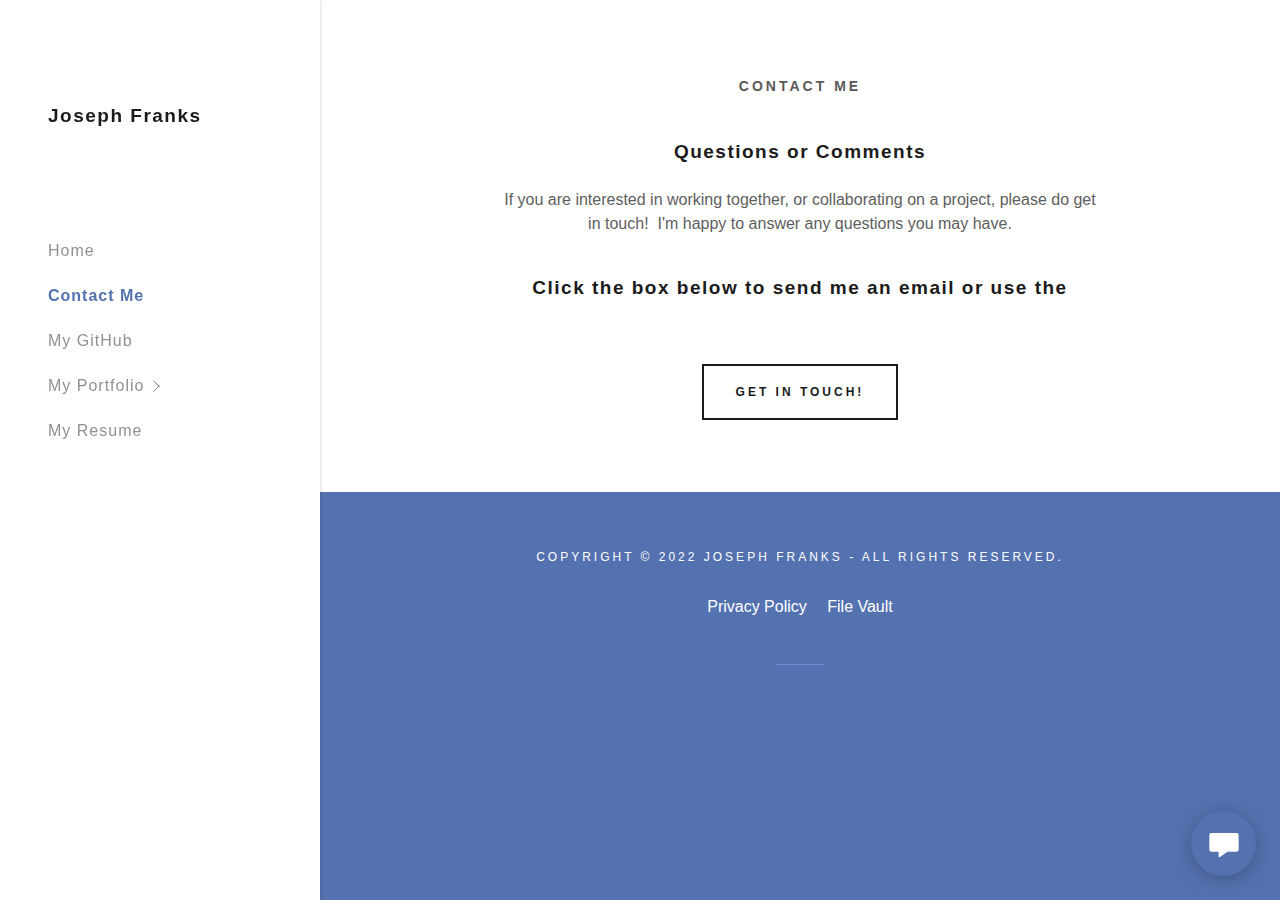
<file: contact-me.html>
<!DOCTYPE html>
<html lang="en-GB">
  <head>
    <meta charset="utf-8" />
    <meta http-equiv="X-UA-Compatible" content="IE=edge" />
    <meta name="viewport" content="width=device-width, initial-scale=1" />
    <title>Contact Me</title>
    <meta name="author" content="Joseph Franks" />
    <meta name="generator" content="Starfield Technologies; Go Daddy Website Builder 8.0.0000" />
    <link rel="manifest" href="/manifest.webmanifest" />
    <link rel="apple-touch-icon" sizes="57x57" href="//img1.wsimg.com/isteam/ip/static/pwa-app/logo-default.png/:/rs=w:57,h:57,m" />
    <link rel="apple-touch-icon" sizes="60x60" href="//img1.wsimg.com/isteam/ip/static/pwa-app/logo-default.png/:/rs=w:60,h:60,m" />
    <link rel="apple-touch-icon" sizes="72x72" href="//img1.wsimg.com/isteam/ip/static/pwa-app/logo-default.png/:/rs=w:72,h:72,m" />
    <link rel="apple-touch-icon" sizes="114x114" href="//img1.wsimg.com/isteam/ip/static/pwa-app/logo-default.png/:/rs=w:114,h:114,m" />
    <link rel="apple-touch-icon" sizes="120x120" href="//img1.wsimg.com/isteam/ip/static/pwa-app/logo-default.png/:/rs=w:120,h:120,m" />
    <link rel="apple-touch-icon" sizes="144x144" href="//img1.wsimg.com/isteam/ip/static/pwa-app/logo-default.png/:/rs=w:144,h:144,m" />
    <link rel="apple-touch-icon" sizes="152x152" href="//img1.wsimg.com/isteam/ip/static/pwa-app/logo-default.png/:/rs=w:152,h:152,m" />
    <link rel="apple-touch-icon" sizes="180x180" href="//img1.wsimg.com/isteam/ip/static/pwa-app/logo-default.png/:/rs=w:180,h:180,m" />
    <meta property="og:url" content="https://joseph-franks.com/contact-me" />
    <meta property="og:site_name" content="Joseph Franks" />
    <meta property="og:title" content="Welcome" />
    <meta property="og:description" content="Feel free to look around" />
    <meta property="og:type" content="website" />
    <meta property="og:image" content="https://img1.wsimg.com/isteam/ip/a5ecf2f0-d8d8-402d-9418-4f44782721cf/05998aeb-a23a-4a08-879b-125257aa21e9.jpg" />
    <meta property="og:locale" content="en_GB" />
    <meta name="twitter:card" content="summary" />
    <meta name="twitter:title" content="Joseph Franks" />
    <meta name="twitter:description" content="Welcome" />
    <meta name="twitter:image" content="https://img1.wsimg.com/isteam/ip/a5ecf2f0-d8d8-402d-9418-4f44782721cf/05998aeb-a23a-4a08-879b-125257aa21e9.jpg" />
    <meta name="twitter:image:alt" content="Joseph Franks" />
    <meta name="theme-color" content="#5572B0" />
    <style>
      .x {
        -ms-text-size-adjust: 100%;
        -webkit-text-size-adjust: 100%;
        -webkit-tap-highlight-color: rgba(0, 0, 0, 0);
        margin: 0;
        box-sizing: border-box;
      }
      .x *,
      .x :after,
      .x :before {
        box-sizing: inherit;
      }
      .x-el a[href^='mailto:']:not(.x-el),
      .x-el a[href^='tel:']:not(.x-el) {
        color: inherit;
        font-size: inherit;
        text-decoration: inherit;
      }
      .x-el-article,
      .x-el-aside,
      .x-el-details,
      .x-el-figcaption,
      .x-el-figure,
      .x-el-footer,
      .x-el-header,
      .x-el-hgroup,
      .x-el-main,
      .x-el-menu,
      .x-el-nav,
      .x-el-section,
      .x-el-summary {
        display: block;
      }
      .x-el-audio,
      .x-el-canvas,
      .x-el-progress,
      .x-el-video {
        display: inline-block;
        vertical-align: baseline;
      }
      .x-el-audio:not([controls]) {
        display: none;
        height: 0;
      }
      .x-el-template {
        display: none;
      }
      .x-el-a {
        background-color: transparent;
        color: inherit;
      }
      .x-el-a:active,
      .x-el-a:hover {
        outline: 0;
      }
      .x-el-abbr[title] {
        border-bottom: 1px dotted;
      }
      .x-el-b,
      .x-el-strong {
        font-weight: 700;
      }
      .x-el-dfn {
        font-style: italic;
      }
      .x-el-mark {
        background: #ff0;
        color: #000;
      }
      .x-el-small {
        font-size: 80%;
      }
      .x-el-sub,
      .x-el-sup {
        font-size: 75%;
        line-height: 0;
        position: relative;
        vertical-align: baseline;
      }
      .x-el-sup {
        top: -0.5em;
      }
      .x-el-sub {
        bottom: -0.25em;
      }
      .x-el-img {
        vertical-align: middle;
        border: 0;
      }
      .x-el-svg:not(:root) {
        overflow: hidden;
      }
      .x-el-figure {
        margin: 0;
      }
      .x-el-hr {
        box-sizing: content-box;
        height: 0;
      }
      .x-el-pre {
        overflow: auto;
      }
      .x-el-code,
      .x-el-kbd,
      .x-el-pre,
      .x-el-samp {
        font-family: monospace, monospace;
        font-size: 1em;
      }
      .x-el-button,
      .x-el-input,
      .x-el-optgroup,
      .x-el-select,
      .x-el-textarea {
        color: inherit;
        font: inherit;
        margin: 0;
      }
      .x-el-button {
        overflow: visible;
      }
      .x-el-button,
      .x-el-select {
        text-transform: none;
      }
      .x-el-button,
      .x-el-input[type='button'],
      .x-el-input[type='reset'],
      .x-el-input[type='submit'] {
        -webkit-appearance: button;
        cursor: pointer;
      }
      .x-el-button[disabled],
      .x-el-input[disabled] {
        cursor: default;
      }
      .x-el-button::-moz-focus-inner,
      .x-el-input::-moz-focus-inner {
        border: 0;
        padding: 0;
      }
      .x-el-input {
        line-height: normal;
      }
      .x-el-input[type='checkbox'],
      .x-el-input[type='radio'] {
        box-sizing: border-box;
        padding: 0;
      }
      .x-el-input[type='number']::-webkit-inner-spin-button,
      .x-el-input[type='number']::-webkit-outer-spin-button {
        height: auto;
      }
      .x-el-input[type='search'] {
        -webkit-appearance: textfield;
        box-sizing: content-box;
      }
      .x-el-input[type='search']::-webkit-search-cancel-button,
      .x-el-input[type='search']::-webkit-search-decoration {
        -webkit-appearance: none;
      }
      .x-el-textarea {
        border: 0;
      }
      .x-el-fieldset {
        border: 1px solid silver;
        margin: 0 2px;
        padding: 0.35em 0.625em 0.75em;
      }
      .x-el-legend {
        border: 0;
        padding: 0;
      }
      .x-el-textarea {
        overflow: auto;
      }
      .x-el-optgroup {
        font-weight: 700;
      }
      .x-el-table {
        border-collapse: collapse;
        border-spacing: 0;
      }
      .x-el-td,
      .x-el-th {
        padding: 0;
      }
      .x {
        -webkit-font-smoothing: antialiased;
      }
      .x-el-hr {
        border: 0;
      }
      .x-el-fieldset,
      .x-el-input,
      .x-el-select,
      .x-el-textarea {
        margin-top: 0;
        margin-bottom: 0;
      }
      .x-el-fieldset,
      .x-el-input[type='email'],
      .x-el-input[type='text'],
      .x-el-textarea {
        width: 100%;
      }
      .x-el-label {
        vertical-align: middle;
      }
      .x-el-input {
        border-style: none;
        padding: 0.5em;
        vertical-align: middle;
      }
      .x-el-select:not([multiple]) {
        vertical-align: middle;
      }
      .x-el-textarea {
        line-height: 1.75;
        padding: 0.5em;
      }
      .x-el.d-none {
        display: none !important;
      }
      .sideline-footer {
        margin-top: auto;
      }
      .disable-scroll {
        touch-action: none;
        overflow: hidden;
        position: fixed;
        max-width: 100vw;
      }
      @-webkit-keyframes loaderscale {
        0% {
          transform: scale(1);
          opacity: 1;
        }
        45% {
          transform: scale(0.1);
          opacity: 0.7;
        }
        80% {
          transform: scale(1);
          opacity: 1;
        }
      }
      @keyframes loaderscale {
        0% {
          transform: scale(1);
          opacity: 1;
        }
        45% {
          transform: scale(0.1);
          opacity: 0.7;
        }
        80% {
          transform: scale(1);
          opacity: 1;
        }
      }
      .x-loader svg {
        display: inline-block;
      }
      .x-loader svg:first-child {
        -webkit-animation: loaderscale 0.75s cubic-bezier(0.2, 0.68, 0.18, 1.08) -0.24s infinite;
        animation: loaderscale 0.75s cubic-bezier(0.2, 0.68, 0.18, 1.08) -0.24s infinite;
      }
      .x-loader svg:nth-child(2) {
        -webkit-animation: loaderscale 0.75s cubic-bezier(0.2, 0.68, 0.18, 1.08) -0.12s infinite;
        animation: loaderscale 0.75s cubic-bezier(0.2, 0.68, 0.18, 1.08) -0.12s infinite;
      }
      .x-loader svg:nth-child(3) {
        -webkit-animation: loaderscale 0.75s cubic-bezier(0.2, 0.68, 0.18, 1.08) 0s infinite;
        animation: loaderscale 0.75s cubic-bezier(0.2, 0.68, 0.18, 1.08) 0s infinite;
      }
      .x-icon > svg {
        transition: transform 0.33s ease-in-out;
      }
      .x-icon > svg.rotate-90 {
        transform: rotate(-90deg);
      }
      .x-icon > svg.rotate90 {
        transform: rotate(90deg);
      }
      .x-icon > svg.rotate-180 {
        transform: rotate(-180deg);
      }
      .x-icon > svg.rotate180 {
        transform: rotate(180deg);
      }
      .x-rt:after {
        content: '';
        clear: both;
      }
      .x-rt ol,
      .x-rt ul {
        text-align: left;
      }
      .x-rt p {
        margin: 0;
      }
      .x-rt br {
        clear: both;
      }
      .mte-inline-block {
        display: inline-block;
      }
      @media only screen and (min-device-width: 1025px) {
        :root select,
        _::-webkit-full-page-media,
        _:future {
          font-family: sans-serif !important;
        }
      }
    </style>
    <style>
      @import url('');
      /*
Copyright (c) 2010 - 2013, Matt McInerney (matt@pixelspread.com), Pablo Impallari (impallari@gmail.com), Rodrigo Fuenzalida (hello@rfuenzalida.com) with Reserved Font Name "Raleway"

This Font Software is licensed under the SIL Open Font License, Version 1.1.
This license is copied below, and is also available with a FAQ at: http://scripts.sil.org/OFL

—————————————————————————————-
SIL OPEN FONT LICENSE Version 1.1 - 26 February 2007
—————————————————————————————-
*/
      @font-face {
        font-family: 'Raleway';
        font-style: normal;
        font-weight: 400;
        font-display: swap;
        src: url(https://img1.wsimg.com/gfonts/s/raleway/v27/1Ptxg8zYS_SKggPN4iEgvnHyvveLxVvaorCIPrQ.ttf) format('truetype');
      }
      @font-face {
        font-family: 'Raleway';
        font-style: normal;
        font-weight: 700;
        font-display: swap;
        src: url(https://img1.wsimg.com/gfonts/s/raleway/v27/1Ptxg8zYS_SKggPN4iEgvnHyvveLxVs9pbCIPrQ.ttf) format('truetype');
      }
    </style>
    <style data-glamor="cxs-default-sheet">
      .x .c1-1{letter-spacing:normal}.x .c1-2{text-transform:none}.x .c1-3{background-color:rgb(255, 255, 255)}.x .c1-4{width:100%}.x .c1-5 > div{position:relative}.x .c1-6 > div{overflow:hidden}.x .c1-7 > div{margin-top:auto}.x .c1-8 > div{margin-right:auto}.x .c1-9 > div{margin-bottom:auto}.x .c1-a > div{margin-left:auto}.x .c1-b{font-family:Helvetica, arial, sans-serif}.x .c1-c{font-size:16px}.x .c1-j{padding-top:72px}.x .c1-k{padding-bottom:72px}.x .c1-l{position:relative}.x .c1-m{display:flex}.x .c1-n{padding:0px !important}.x .c1-r{flex-direction:column}.x .c1-s{flex-grow:1}.x .c1-t{min-width:0px}.x .c1-u{pointer-events:auto}.x .c1-v{display:none}.x .c1-w{top:0px}.x .c1-x{left:0px}.x .c1-y{height:100%}.x .c1-z{width:320px}.x .c1-10{z-index:1001}.x .c1-11{transition:transform 0.4s ease-in-out}.x .c1-12{box-shadow:0 0 4px 0px rgba(0,0,0,0.2)}.x .c1-13{position:fixed}.x .c1-19{margin-left:auto}.x .c1-1a{margin-right:auto}.x .c1-1b{padding-left:0px}.x .c1-1c{padding-right:0px}.x .c1-1d{max-width:100%}.x .c1-1e{justify-content:center}.x .c1-1f{width:inherit}.x .c1-1g{height:100vh}.x .c1-1h{padding-top:96px}.x .c1-1i{padding-bottom:96px}.x .c1-1o{color:rgb(94, 94, 94)}.x .c1-1p{vertical-align:middle}.x .c1-1q{padding-top:6px}.x .c1-1r{padding-right:6px}.x .c1-1s{padding-bottom:6px}.x .c1-1t{padding-left:6px}.x .c1-1u{cursor:pointer}.x .c1-1v{line-height:1.3em}.x .c1-1w{font-style:normal}.x .c1-1x{position:absolute}.x .c1-1y{top:40px}.x .c1-1z{left:40px}.x .c1-20{height:30px}.x .c1-21{width:auto}.x .c1-22:hover{color:rgb(85, 114, 176)}.x .c1-24{flex-basis:0px}.x .c1-2a{display:inline-block}.x .c1-2b{font-family:'Raleway', arial, Sans-Serif}.x .c1-2c{font-size:14px}.x .c1-2l{letter-spacing:inherit}.x .c1-2m{text-transform:inherit}.x .c1-2n{text-decoration:none}.x .c1-2o{word-wrap:break-word}.x .c1-2p{overflow-wrap:break-word}.x .c1-2q{display:inline}.x .c1-2r{border-top:0px}.x .c1-2s{border-right:0px}.x .c1-2t{border-bottom:0px}.x .c1-2u{border-left:0px}.x .c1-2v{color:rgb(85, 114, 176)}.x .c1-2w{font-weight:inherit}.x .c1-2x:hover{color:rgb(51, 70, 111)}.x .c1-2y:active{color:rgb(34, 48, 78)}.x .c1-2z{letter-spacing:1.5px}.x .c1-30{line-height:1.2}.x .c1-31{margin-left:0}.x .c1-32{margin-right:0}.x .c1-33{margin-top:0}.x .c1-34{margin-bottom:0}.x .c1-35{color:rgb(27, 27, 27)}.x .c1-36{font-size:19px}.x .c1-37{font-weight:700}.x .c1-3c{word-wrap:normal !important}.x .c1-3d{overflow-wrap:normal !important}.x .c1-3e{visibility:hidden}.x .c1-3f{overflow:visible}.x .c1-3g{font-size:28px}.x .c1-3l{font-size:25px}.x .c1-3q{align-items:flex-start}.x .c1-3u{max-height:100%}.x .c1-3v{overflow-y:hidden}.x .c1-3w:hover{overflow-y:auto}.x .c1-3x{-webkit-margin-before:0}.x .c1-3y{-webkit-margin-after:0}.x .c1-3z{-webkit-padding-start:0}.x .c1-40{list-style-type:none}.x .c1-41{line-height:45px}.x .c1-42:last-child{margin-bottom:0}.x .c1-43{letter-spacing:1px}.x .c1-44{color:rgb(145, 145, 145)}.x .c1-45{font-weight:400}.x .c1-46:active{color:rgb(85, 114, 176)}.x .c1-47{color:inherit}.x .c1-48{transition:transform .33s ease-in-out}.x .c1-49{transform:rotate(0deg)}.x .c1-4a{left:320px}.x .c1-4b{background-color:rgb(246, 246, 246)}.x .c1-4c{max-width:0px}.x .c1-4d{overflow-x:hidden}.x .c1-4e{z-index:10002}.x .c1-4j{padding-left:40px}.x .c1-4k{padding-right:40px}.x .c1-4l{min-width:180px}.x .c1-4m{justify-content:flex-start}.x .c1-4n{align-items:center}.x .c1-4o{color:rgb(87, 87, 87)}.x .c1-4p{display:block}.x .c1-4q{white-space:nowrap}.x .c1-4r{text-align:left}.x .c1-4s{color:#757575}.x .c1-4t:hover{color:rgb(46, 63, 101)}.x .c1-4u:active{color:rgb(83, 112, 173)}.x .c1-4v{padding-left:24px}.x .c1-4w{padding-right:24px}.x .c1-4x{box-sizing:border-box}.x .c1-4y{flex-direction:row}.x .c1-4z{flex-wrap:nowrap}.x .c1-50{margin-right:-12px}.x .c1-51{margin-left:-12px}.x .c1-52{padding-top:16px}.x .c1-53{padding-bottom:16px}.x .c1-54{justify-content:left}.x .c1-5a{flex-shrink:1}.x .c1-5b{flex-basis:10%}.x .c1-5c{max-width:10%}.x .c1-5d{padding-top:0}.x .c1-5e{padding-right:12px}.x .c1-5f{padding-bottom:0}.x .c1-5g{padding-left:12px}.x .c1-5m{vertical-align:top}.x .c1-5t{flex-basis:80%}.x .c1-5u{text-align:center}.x .c1-5v{justify-content:flex-end}.x .c1-5w{overflow-y:auto}.x .c1-5x{padding-top:56px}.x .c1-5y{-webkit-overflow-scrolling:touch}.x .c1-5z{transform:translateX(-150vw)}.x .c1-60{overscroll-behavior:contain}.x .c1-61{box-shadow:0 2px 6px 0px rgba(0,0,0,0.2)}.x .c1-62{transition:transform .3s ease-in-out}.x .c1-63{overflow:hidden}.x .c1-64{color:rgb(89, 89, 89)}.x .c1-65{top:unset}.x .c1-66{right:0px}.x .c1-67{bottom:9%}.x .c1-6c{top:80px}.x .c1-6d{height:65%}.x .c1-6e{overscroll-behavior:none}.x .c1-6f{border-color:rgba(185, 185, 185, 0.5)}.x .c1-6g{border-bottom-width:0px}.x .c1-6h{border-bottom-style:solid}.x .c1-6i:last-child{border-bottom:0}.x .c1-6j{padding-top:24px}.x .c1-6k{padding-bottom:24px}.x .c1-6l{min-width:200px}.x .c1-6m{line-height:30px}.x .c1-6o >svg{position:absolute}.x .c1-6p >svg{right:-30px}.x .c1-6q >svg{top:0px}.x .c1-6r >svg{bottom:0px}.x .c1-6s >svg{margin-top:auto}.x .c1-6t >svg{margin-bottom:auto}.x .c1-6u{margin-left:8px}.x .c1-6v{flex-shrink:0}.x .c1-6w{pointer-events:none}.x .c1-6y{border-bottom-width:1px}.x .c1-6z{flex-wrap:wrap}.x .c1-70{flex-basis:100%}.x .c1-71{flex-basis:0%}.x .c1-72{letter-spacing:3px}.x .c1-73{text-transform:uppercase}.x .c1-74{line-height:1.4}.x .c1-75{margin-bottom:40px}.x .c1-79{font-size:unset}.x .c1-7a{font-family:unset}.x .c1-7b{letter-spacing:unset}.x .c1-7c{text-transform:unset}.x .c1-7j{line-height:1.25}.x .c1-7k{margin-bottom:24px}.x .c1-7l{line-height:1.5}.x .c1-7m > p > ol{text-align:left}.x .c1-7n > p > ol{display:block}.x .c1-7o > p > ol{padding-left:1.3em}.x .c1-7p > p > ol{margin-left:16px}.x .c1-7q > p > ol{margin-right:16px}.x .c1-7r > p > ol{margin-top:auto}.x .c1-7s > p > ol{margin-bottom:auto}.x .c1-7t > p > ul{text-align:left}.x .c1-7u > p > ul{display:block}.x .c1-7v > p > ul{padding-left:1.3em}.x .c1-7w > p > ul{margin-left:16px}.x .c1-7x > p > ul{margin-right:16px}.x .c1-7y > p > ul{margin-top:auto}.x .c1-7z > p > ul{margin-bottom:auto}.x .c1-80 > ul{text-align:left}.x .c1-81 > ul{display:block}.x .c1-82 > ul{padding-left:1.3em}.x .c1-83 > ul{margin-left:16px}.x .c1-84 > ul{margin-right:16px}.x .c1-85 > ul{margin-top:auto}.x .c1-86 > ul{margin-bottom:auto}.x .c1-87 > ol{text-align:left}.x .c1-88 > ol{display:block}.x .c1-89 > ol{padding-left:1.3em}.x .c1-8a > ol{margin-left:16px}.x .c1-8b > ol{margin-right:16px}.x .c1-8c > ol{margin-top:auto}.x .c1-8d > ol{margin-bottom:auto}.x .c1-8f{font-size:inherit !important}.x .c1-8g{line-height:inherit}.x .c1-8h{font-style:italic}.x .c1-8i{text-decoration:line-through}.x .c1-8j{text-decoration:underline}.x .c1-8k{transition:all .5s ease}.x .c1-8l{margin-top:40px}.x .c1-8m{border-style:solid}.x .c1-8n{display:inline-flex}.x .c1-8o{padding-left:32px}.x .c1-8p{padding-right:32px}.x .c1-8q{padding-top:8px}.x .c1-8r{padding-bottom:8px}.x .c1-8s{min-height:56px}.x .c1-8t{border-radius:0px}.x .c1-8u{background-color:transparent}.x .c1-8v{border-color:currentColor}.x .c1-8w{border-top-width:2px}.x .c1-8x{border-right-width:2px}.x .c1-8y{border-bottom-width:2px}.x .c1-8z{border-left-width:2px}.x .c1-90{text-shadow:none}.x .c1-91{font-size:12px}.x .c1-92:hover{color:rgb(255, 255, 255)}.x .c1-93:hover{background-color:rgb(0, 0, 0)}.x .c1-94:hover{border-color:rgb(0, 0, 0)}.x .c1-9d{border-color:rgb(218, 218, 218)}.x .c1-9e{border-top-width:0px}.x .c1-9f{border-right-width:0px}.x .c1-9g{border-left-width:0px}.x .c1-9h{padding-top:23px}.x .c1-9i{padding-bottom:7px}.x .c1-9j{padding-left:16px}.x .c1-9k{padding-right:16px}.x .c1-9l{color:rgb(71, 71, 71)}.x .c1-9m::placeholder{color:inherit}.x .c1-9n:focus{outline:none}.x .c1-9o:focus{box-shadow:inset 0 0 0 1px currentColor}.x .c1-9p:focus + label{font-size:12px}.x .c1-9q:focus + label{top:8px}.x .c1-9r:focus + label{color:rgb(83, 112, 173)}.x .c1-9s:not([value=""]) + label{font-size:12px}.x .c1-9t:not([value=""]) + label{top:8px}.x .c1-9u:not([value=""]) + label{color:rgb(83, 112, 173)}.x .c1-9v::-webkit-input-placeholder{color:inherit}.x .c1-9x{top:33%}.x .c1-9y{left:16px}.x .c1-9z{transition:all .15s ease}.x .c1-a0{resize:vertical}.x .c1-a1{justify-content:space-between}.x .c1-a2{margin-bottom:16px}.x .c1-a3 > :nth-child(2){margin-left:.25em}.x .c1-a4{width:fit-content}.x .c1-a5{[object -object]:0px}.x .c1-a6:hover{cursor:pointer}.x .c1-a9{background-color:rgb(85, 114, 176)}.x .c1-aa{padding-bottom:56px}.x .c1-ab{color:rgb(255, 255, 255)}.x .c1-ac{margin-top:24px}.x .c1-ae{padding-left:8px}.x .c1-af{padding-right:8px}.x .c1-ag:hover{color:rgb(198, 198, 198)}.x .c1-ah:active{color:rgb(255, 255, 255)}.x .c1-ak{border-color:rgb(110, 139, 206)}.x .c1-al{width:50px}.x .c1-am{padding-top:40px}.x .c1-an{z-index:10000}.x .c1-ao{height:auto}.x .c1-ap{transition:all 1s ease-in}.x .c1-aq{box-shadow:0 2px 6px 0px rgba(0,0,0,0.3)}.x .c1-ar{contain:content}.x .c1-as{bottom:-500px}.x .c1-b0{max-height:300px}.x .c1-b2{margin-bottom:4px}.x .c1-b3{word-break:break-word}.x .c1-b4{flex-basis:50%}.x .c1-b5{padding-top:4px}.x .c1-b6{padding-bottom:4px}.x .c1-b7{min-height:40px}.x .c1-b8:nth-child(2){margin-left:24px}.x .c1-b9:hover{color:rgb(0, 0, 0)}.x .c1-ba:hover{background-color:rgb(255, 255, 255)}.x .c1-bb:hover{border-color:rgb(255, 255, 255)}.x .c1-bc{right:24px}.x .c1-bd{bottom:24px}.x .c1-be{z-index:9999}.x .c1-bf{width:65px}.x .c1-bg{height:65px}.x .c1-bi{border-radius:50%}.x .c1-bj{box-shadow:0px 3px 18px rgba(0, 0, 0, 0.25)}.x .c1-bk{transform:translateZ(0)}
    </style>
    <style data-glamor="cxs-xs-sheet">
      @media (max-width: 767px) {
        .x .c1-o {
          padding-top: 40px;
        }
      }
      @media (max-width: 767px) {
        .x .c1-p {
          padding-bottom: 40px;
        }
      }
      @media (max-width: 767px) {
        .x .c1-2d {
          width: 100%;
        }
      }
      @media (max-width: 767px) {
        .x .c1-2e {
          display: flex;
        }
      }
      @media (max-width: 767px) {
        .x .c1-2f {
          justify-content: center;
        }
      }
      @media (max-width: 767px) {
        .x .c1-95 {
          width: auto;
        }
      }
      @media (max-width: 767px) {
        .x .c1-9w {
          font-size: 16px;
        }
      }
      @media (max-width: 767px) {
        .x .c1-a7 {
          margin-top: 24px;
        }
      }
      @media (max-width: 767px) {
        .x .c1-ad {
          flex-direction: column;
        }
      }
      @media (max-width: 767px) {
        .x .c1-ai {
          padding-top: 4px;
        }
      }
      @media (max-width: 767px) {
        .x .c1-aj {
          padding-bottom: 4px;
        }
      }
    </style>
    <style data-glamor="cxs-sm-sheet">
      @media (min-width: 768px) {
        .x .c1-d {
          font-size: 16px;
        }
      }
      @media (min-width: 768px) {
        .x .c1-1k {
          width: 100%;
        }
      }
      @media (min-width: 768px) and (max-width: 1023px) {
        .x .c1-2g {
          width: 100%;
        }
      }
      @media (min-width: 768px) {
        .x .c1-2h {
          font-size: 14px;
        }
      }
      @media (min-width: 768px) {
        .x .c1-38 {
          font-size: 19px;
        }
      }
      @media (min-width: 768px) {
        .x .c1-3h {
          font-size: 33px;
        }
      }
      @media (min-width: 768px) {
        .x .c1-3m {
          font-size: 26px;
        }
      }
      @media (min-width: 768px) {
        .x .c1-55 {
          margin-top: 0;
        }
      }
      @media (min-width: 768px) {
        .x .c1-56 {
          margin-right: -24px;
        }
      }
      @media (min-width: 768px) {
        .x .c1-57 {
          margin-bottom: 0;
        }
      }
      @media (min-width: 768px) {
        .x .c1-58 {
          margin-left: -24px;
        }
      }
      @media (min-width: 768px) {
        .x .c1-5h {
          padding-top: 0;
        }
      }
      @media (min-width: 768px) {
        .x .c1-5i {
          padding-right: 24px;
        }
      }
      @media (min-width: 768px) {
        .x .c1-5j {
          padding-bottom: 0;
        }
      }
      @media (min-width: 768px) {
        .x .c1-5k {
          padding-left: 24px;
        }
      }
      @media (min-width: 768px) {
        .x .c1-68 {
          font-size: 30px;
        }
      }
      @media (min-width: 768px) {
        .x .c1-7d {
          margin-left: 8.333333333333332%;
        }
      }
      @media (min-width: 768px) {
        .x .c1-7e {
          flex-basis: 83.33333333333334%;
        }
      }
      @media (min-width: 768px) {
        .x .c1-7f {
          max-width: 83.33333333333334%;
        }
      }
      @media (min-width: 768px) {
        .x .c1-96 {
          width: auto;
        }
      }
      @media (min-width: 768px) {
        .x .c1-97 {
          font-size: 12px;
        }
      }
      @media (min-width: 768px) {
        .x .c1-a8 {
          margin-left: 16px;
        }
      }
      @media (min-width: 768px) {
        .x .c1-at {
          width: 400px;
        }
      }
      @media (min-width: 768px) {
        .x .c1-au {
          max-height: 500px;
        }
      }
      @media (min-width: 768px) {
        .x .c1-av {
          border-radius: 7px;
        }
      }
      @media (min-width: 768px) {
        .x .c1-aw {
          margin-top: 24px;
        }
      }
      @media (min-width: 768px) {
        .x .c1-ax {
          margin-right: 24px;
        }
      }
      @media (min-width: 768px) {
        .x .c1-ay {
          margin-bottom: 24px;
        }
      }
      @media (min-width: 768px) {
        .x .c1-az {
          margin-left: 24px;
        }
      }
      @media (min-width: 768px) {
        .x .c1-b1 {
          max-height: 200px;
        }
      }
    </style>
    <style data-glamor="cxs-md-sheet">
      @media (min-width: 1024px) {
        .x .c1-e {
          font-size: 16px;
        }
      }
      @media (min-width: 1024px) {
        .x .c1-q {
          min-height: unset;
        }
      }
      @media (min-width: 1024px) {
        .x .c1-14 {
          display: block;
        }
      }
      @media (min-width: 1024px) {
        .x .c1-15 {
          transform: translateX(-150vw);
        }
      }
      @media (min-width: 1024px) and (max-width: 1279px) {
        .x .c1-1j {
          padding-bottom: 96px;
        }
      }
      @media (min-width: 1024px) {
        .x .c1-1l {
          width: 984px;
        }
      }
      @media (min-width: 1024px) and (max-width: 1279px) {
        .x .c1-23 {
          display: block;
        }
      }
      @media (min-width: 1024px) {
        .x .c1-2i {
          font-size: 14px;
        }
      }
      @media (min-width: 1024px) {
        .x .c1-39 {
          font-size: 19px;
        }
      }
      @media (min-width: 1024px) {
        .x .c1-3i {
          font-size: 33px;
        }
      }
      @media (min-width: 1024px) {
        .x .c1-3n {
          font-size: 26px;
        }
      }
      @media (min-width: 1024px) and (max-width: 1279px) {
        .x .c1-3r {
          align-items: center;
        }
      }
      @media (min-width: 1024px) and (max-width: 1279px) {
        .x .c1-4f {
          padding-top: 72px;
        }
      }
      @media (min-width: 1024px) and (max-width: 1279px) {
        .x .c1-4g {
          padding-bottom: 72px;
        }
      }
      @media (min-width: 1024px) and (max-width: 1279px) {
        .x .c1-4h {
          justify-content: center;
        }
      }
      @media (min-width: 1024px) {
        .x .c1-5l {
          display: none;
        }
      }
      @media (min-width: 1024px) {
        .x .c1-5n {
          cursor: pointer;
        }
      }
      @media (min-width: 1024px) {
        .x .c1-5o:hover path:nth-child(3) {
          animation: swing-left 1.5s infinite;
        }
      }
      @media (min-width: 1024px) {
        .x .c1-5p:hover path:nth-child(2) {
          animation: swing-left 1.5s infinite;
        }
      }
      @media (min-width: 1024px) {
        .x .c1-5q:hover path:nth-child(2) {
          animation-delay: 0.3s;
        }
      }
      @media (min-width: 1024px) {
        .x .c1-5r:hover path:nth-child(1) {
          animation: swing-left 1.5s infinite;
        }
      }
      @media (min-width: 1024px) {
        .x .c1-5s:hover path:nth-child(1) {
          animation-delay: 0.6s;
        }
      }
      @media (min-width: 1024px) {
        .x .c1-69 {
          font-size: 30px;
        }
      }
      @media (min-width: 1024px) {
        .x .c1-6n {
          min-width: 300px;
        }
      }
      @media (min-width: 1024px) {
        .x .c1-6x {
          display: none;
        }
      }
      @media (min-width: 1024px) {
        .x .c1-76 {
          text-align: center;
        }
      }
      @media (min-width: 1024px) {
        .x .c1-77 {
          margin-left: auto;
        }
      }
      @media (min-width: 1024px) {
        .x .c1-78 {
          line-height: 2;
        }
      }
      @media (min-width: 1024px) {
        .x .c1-7g {
          margin-left: 16.666666666666664%;
        }
      }
      @media (min-width: 1024px) {
        .x .c1-7h {
          flex-basis: 66.66666666666666%;
        }
      }
      @media (min-width: 1024px) {
        .x .c1-7i {
          max-width: 66.66666666666666%;
        }
      }
      @media (min-width: 1024px) {
        .x .c1-8e {
          font-weight: 400;
        }
      }
      @media (min-width: 1024px) {
        .x .c1-98 {
          font-size: 12px;
        }
      }
      @media (min-width: 1024px) {
        .x .c1-9b {
          flex-basis: 50%;
        }
      }
      @media (min-width: 1024px) {
        .x .c1-9c {
          max-width: 50%;
        }
      }
      @media (min-width: 1024px) {
        .x .c1-bh {
          z-index: 9999;
        }
      }
    </style>
    <style data-glamor="cxs-lg-sheet">
      @media (min-width: 1280px) {
        .x .c1-f {
          padding-left: 320px;
        }
      }
      @media (min-width: 1280px) {
        .x .c1-g {
          min-height: 100vh;
        }
      }
      @media (min-width: 1280px) {
        .x .c1-h {
          font-size: 16px;
        }
      }
      @media (min-width: 1280px) {
        .x .c1-16 {
          display: block;
        }
      }
      @media (min-width: 1280px) {
        .x .c1-17 {
          transition: none;
        }
      }
      @media (min-width: 1280px) {
        .x .c1-18 {
          transform: translateX(0) !important;
        }
      }
      @media (min-width: 1280px) {
        .x .c1-1m {
          width: 1160px;
        }
      }
      @media (min-width: 1280px) {
        .x .c1-25 {
          display: unset;
        }
      }
      @media (min-width: 1280px) {
        .x .c1-26 {
          padding-left: 48px;
        }
      }
      @media (min-width: 1280px) {
        .x .c1-27 {
          padding-right: 48px;
        }
      }
      @media (min-width: 1280px) {
        .x .c1-28 {
          flex-basis: 10%;
        }
      }
      @media (min-width: 1280px) {
        .x .c1-29 {
          padding-bottom: 100px;
        }
      }
      @media (min-width: 1280px) {
        .x .c1-2j {
          font-size: 14px;
        }
      }
      @media (min-width: 1280px) {
        .x .c1-3a {
          font-size: 19px;
        }
      }
      @media (min-width: 1280px) {
        .x .c1-3j {
          font-size: 39px;
        }
      }
      @media (min-width: 1280px) {
        .x .c1-3o {
          font-size: 28px;
        }
      }
      @media (min-width: 1280px) {
        .x .c1-3s {
          flex-basis: 80%;
        }
      }
      @media (min-width: 1280px) {
        .x .c1-3t {
          min-height: 0px;
        }
      }
      @media (min-width: 1280px) {
        .x .c1-4i {
          padding-top: 215px;
        }
      }
      @media (min-width: 1280px) {
        .x .c1-59 {
          display: none;
        }
      }
      @media (min-width: 1280px) {
        .x .c1-6a {
          font-size: 32px;
        }
      }
      @media (min-width: 1280px) {
        .x .c1-99 {
          font-size: 12px;
        }
      }
    </style>
    <style data-glamor="cxs-xl-sheet">
      @media (min-width: 1536px) {
        .x .c1-i {
          font-size: 18px;
        }
      }
      @media (min-width: 1536px) {
        .x .c1-1n {
          width: 1280px;
        }
      }
      @media (min-width: 1536px) {
        .x .c1-2k {
          font-size: 16px;
        }
      }
      @media (min-width: 1536px) {
        .x .c1-3b {
          font-size: 21px;
        }
      }
      @media (min-width: 1536px) {
        .x .c1-3k {
          font-size: 42px;
        }
      }
      @media (min-width: 1536px) {
        .x .c1-3p {
          font-size: 32px;
        }
      }
      @media (min-width: 1536px) {
        .x .c1-6b {
          font-size: 36px;
        }
      }
      @media (min-width: 1536px) {
        .x .c1-9a {
          font-size: 14px;
        }
      }
    </style>
    <style>
      @keyframes swing-left {
        0%,
        100% {
          transform: translateX(0px);
        }
        50% {
          transform: translateX(-12px);
        }
      }
    </style>
    <style>
      .grecaptcha-badge {
        visibility: hidden;
      }
    </style>
    <style>
      .page-inner {
        background-color: rgb(85, 114, 176);
        min-height: 100vh;
      }
    </style>
    <script>
      'use strict';

      if ('serviceWorker' in navigator) {
        window.addEventListener('load', function () {
          navigator.serviceWorker.register('/sw.js');
        });
      }
    </script>
  </head>
  <body class="x x-fonts-raleway">
    <div id="layout-a-5-ecf-2-f-0-d-8-d-8-402-d-9418-4-f-44782721-cf" class="layout layout-layout layout-layout-layout-29 locale-en-GB lang-en">
      <div data-ux="Page" id="page-68614" class="x-el x-el-div x-el c1-1 c1-2 c1-3 c1-4 c1-5 c1-6 c1-7 c1-8 c1-9 c1-a c1-b c1-c c1-d c1-e c1-f c1-g c1-h c1-i c1-1 c1-2 c1-b c1-c c1-d c1-e c1-h c1-i">
        <div data-ux="Block" class="x-el x-el-div page-inner c1-1 c1-2 c1-b c1-c c1-d c1-e c1-h c1-i">
          <div id="dbe43833-d2b0-4397-94f1-99b9acaca707" class="widget widget-header widget-header-header-9">
            <div data-ux="Header" role="main" data-aid="HEADER_WIDGET" id="n-68615" class="x-el x-el-div x-el x-el c1-1 c1-2 c1-b c1-c c1-d c1-e c1-h c1-i c1-1 c1-2 c1-3 c1-b c1-c c1-d c1-e c1-h c1-i c1-1 c1-2 c1-b c1-c c1-d c1-e c1-h c1-i">
              <div>
                <section data-ux="Section" data-aid="HEADER_SECTION" class="x-el x-el-section c1-1 c1-2 c1-3 c1-j c1-k c1-l c1-m c1-n c1-b c1-c c1-o c1-p c1-d c1-q c1-e c1-h c1-i">
                  <div data-ux="Block" class="x-el x-el-div c1-1 c1-2 c1-m c1-r c1-s c1-t c1-b c1-c c1-d c1-e c1-h c1-i">
                    <nav data-ux="Sidebar" id="n-68615-sidebar" class="x-el x-el-nav c1-1 c1-2 c1-u c1-v c1-3 c1-w c1-x c1-y c1-z c1-10 c1-11 c1-12 c1-13 c1-b c1-c c1-d c1-14 c1-15 c1-e c1-16 c1-17 c1-18 c1-h c1-i">
                      <div data-ux="SidebarContainer" leftOffset="xlarger" class="x-el x-el-div c1-1 c1-2 c1-19 c1-1a c1-1b c1-1c c1-1d c1-m c1-r c1-1e c1-1f c1-1g c1-1h c1-1i c1-b c1-c c1-1j c1-1k c1-d c1-1l c1-e c1-1m c1-h c1-1n c1-i">
                        <svg viewBox="0 0 24 24" fill="currentColor" width="40px" height="40px" data-ux="CloseIcon" data-edit-interactive="true" data-close="true" class="x-el x-el-svg c1-1 c1-2 c1-1o c1-v c1-1p c1-1q c1-1r c1-1s c1-1t c1-1u c1-1v c1-1w c1-1x c1-1y c1-1z c1-20 c1-21 c1-1d c1-b c1-c c1-22 c1-23 c1-d c1-e c1-h c1-i">
                          <path fill-rule="evenodd" d="M19.219 5.22a.75.75 0 0 0-1.061 0l-5.939 5.939-5.939-5.94a.75.75 0 1 0-1.061 1.062l5.939 5.939-5.939 5.939a.752.752 0 0 0 0 1.06.752.752 0 0 0 1.061 0l5.939-5.938 5.939 5.939a.75.75 0 1 0 1.061-1.061l-5.939-5.94 5.939-5.938a.75.75 0 0 0 0-1.061"></path>
                        </svg>
                        <div data-ux="Block" class="x-el x-el-div c1-1 c1-2 c1-v c1-24 c1-b c1-c c1-d c1-e c1-25 c1-26 c1-27 c1-28 c1-29 c1-h c1-i">
                          <div data-ux="Block" data-aid="HEADER_LOGO_RENDERED" class="x-el x-el-div c1-2a c1-2b c1-1d c1-2c c1-2d c1-2e c1-2f c1-2g c1-2h c1-2i c1-2j c1-2k">
                            <a rel="" role="link" aria-haspopup="menu" data-ux="Link" data-page="28e6dc92-3bec-438c-8d0d-75c251def48c" title="Joseph Franks" href="/" data-typography="LinkAlpha" class="x-el x-el-a c1-2l c1-2m c1-2n c1-2o c1-2p c1-2q c1-1u c1-2r c1-2s c1-2t c1-2u c1-1d c1-4 c1-b c1-2v c1-c c1-2w c1-2x c1-2y c1-d c1-e c1-h c1-i" data-tccl="ux2.HEADER.header9.Logo.Default.Link.Default.68616.click,click"
                              ><div data-ux="Block" id="logo-container-68617" class="x-el x-el-div c1-1 c1-2 c1-2a c1-4 c1-l c1-b c1-c c1-d c1-e c1-h c1-i">
                                <h3 role="heading" aria-level="3" data-ux="LogoHeading" id="logo-text-68618" data-aid="HEADER_LOGO_TEXT_RENDERED" data-typography="LogoAlpha" class="x-el x-el-h3 c1-2z c1-2 c1-2o c1-2p c1-30 c1-31 c1-32 c1-33 c1-34 c1-1d c1-2a c1-2b c1-35 c1-36 c1-37 c1-38 c1-39 c1-3a c1-3b">Joseph Franks</h3>
                                <span role="heading" aria-level="NaN" data-ux="scaler" data-size="xxlarge" data-scaler-id="scaler-logo-container-68617" aria-hidden="true" data-typography="LogoAlpha" class="x-el x-el-span c1-2z c1-2 c1-3c c1-3d c1-30 c1-31 c1-32 c1-33 c1-34 c1-1d c1-v c1-3e c1-1x c1-21 c1-3f c1-x c1-3g c1-2b c1-35 c1-37 c1-3h c1-3i c1-3j c1-3k">Joseph Franks</span><span role="heading" aria-level="NaN" data-ux="scaler" data-size="xlarge" data-scaler-id="scaler-logo-container-68617" aria-hidden="true" data-typography="LogoAlpha" class="x-el x-el-span c1-2z c1-2 c1-3c c1-3d c1-30 c1-31 c1-32 c1-33 c1-34 c1-1d c1-v c1-3e c1-1x c1-21 c1-3f c1-x c1-3l c1-2b c1-35 c1-37 c1-3m c1-3n c1-3o c1-3p">Joseph Franks</span><span role="heading" aria-level="NaN" data-ux="scaler" data-size="large" data-scaler-id="scaler-logo-container-68617" aria-hidden="true" data-typography="LogoAlpha" class="x-el x-el-span c1-2z c1-2 c1-3c c1-3d c1-30 c1-31 c1-32 c1-33 c1-34 c1-1d c1-v c1-3e c1-1x c1-21 c1-3f c1-x c1-36 c1-2b c1-35 c1-37 c1-38 c1-39 c1-3a c1-3b">Joseph Franks</span><span role="heading" aria-level="NaN" data-ux="scaler" data-size="medium" data-scaler-id="scaler-logo-container-68617" aria-hidden="true" data-typography="LogoAlpha" class="x-el x-el-span c1-2z c1-2 c1-3c c1-3d c1-30 c1-31 c1-32 c1-33 c1-34 c1-1d c1-v c1-3e c1-1x c1-21 c1-3f c1-x c1-2c c1-2b c1-35 c1-37 c1-2h c1-2i c1-2j c1-2k">Joseph Franks</span>
                              </div></a
                            >
                          </div>
                        </div>
                        <div data-ux="Block" class="x-el x-el-div c1-1 c1-2 c1-m c1-3q c1-4 c1-b c1-c c1-3r c1-d c1-e c1-26 c1-3s c1-3t c1-h c1-i">
                          <div data-ux="Block" class="x-el x-el-div c1-1 c1-2 c1-3u c1-4 c1-3v c1-b c1-c c1-3w c1-d c1-e c1-h c1-i">
                            <ul data-ux="SidebarList" class="x-el x-el-ul c1-1 c1-2 c1-33 c1-34 c1-31 c1-32 c1-3x c1-3y c1-3z c1-1b c1-40 c1-m c1-r c1-1e c1-b c1-c c1-3r c1-d c1-e c1-h c1-i">
                              <li data-ux="SidebarListItem" class="x-el x-el-li c1-1 c1-2 c1-1o c1-34 c1-41 c1-b c1-c c1-42 c1-d c1-e c1-h c1-i">
                                <a rel="" role="link" aria-haspopup="menu" data-ux="SidebarLink" target="" data-page="28e6dc92-3bec-438c-8d0d-75c251def48c" data-edit-interactive="true" data-close="true" href="/" data-typography="NavAlpha" class="x-el x-el-a c1-43 c1-2 c1-2n c1-2o c1-2p c1-2q c1-1u c1-b c1-44 c1-c c1-45 c1-2x c1-46 c1-d c1-e c1-h c1-i" data-tccl="ux2.HEADER.header9.Sidebar.Default.Link.Default.68619.click,click">Home</a>
                              </li>
                              <li data-ux="SidebarListItem" class="x-el x-el-li c1-1 c1-2 c1-1o c1-34 c1-41 c1-b c1-c c1-42 c1-d c1-e c1-h c1-i">
                                <a rel="" role="link" aria-haspopup="false" data-ux="SidebarLinkActive" target="" data-page="5ba36822-fb5d-438d-9ae5-134c58a00aac" data-edit-interactive="true" data-close="true" href="/contact-me" data-typography="NavAlpha" class="x-el x-el-a c1-43 c1-2 c1-2n c1-2o c1-2p c1-2q c1-1u c1-b c1-2v c1-c c1-37 c1-2x c1-46 c1-d c1-e c1-h c1-i" data-tccl="ux2.HEADER.header9.Sidebar.Default.Link.Active.68620.click,click">Contact Me</a>
                              </li>
                              <li data-ux="SidebarListItem" class="x-el x-el-li c1-1 c1-2 c1-1o c1-34 c1-41 c1-b c1-c c1-42 c1-d c1-e c1-h c1-i">
                                <a rel="noopener" role="link" aria-haspopup="true" data-ux="SidebarLink" target="_blank" data-page="b6dd415b-685b-4833-b3fa-1b35aace6f8c" data-edit-interactive="true" data-close="true" href="https://github.com/rexoctavian" data-typography="NavAlpha" class="x-el x-el-a c1-43 c1-2 c1-2n c1-2o c1-2p c1-2q c1-1u c1-b c1-44 c1-c c1-45 c1-2x c1-46 c1-d c1-e c1-h c1-i" data-tccl="ux2.HEADER.header9.Sidebar.Default.Link.Default.68621.click,click">My GitHub</a>
                              </li>
                              <li data-ux="SidebarListItem" class="x-el x-el-li c1-1 c1-2 c1-1o c1-34 c1-41 c1-b c1-c c1-42 c1-d c1-e c1-h c1-i">
                                <div data-ux="Element" id="bs-1" class="x-el x-el-div c1-1 c1-2 c1-b c1-c c1-d c1-e c1-h c1-i">
                                  <a rel="" role="button" aria-haspopup="menu" data-ux="SidebarLink" data-toggle-ignore="true" id="68622" aria-expanded="false" data-aid="NAV_DROPDOWN" data-edit-interactive="true" href="#" data-typography="NavAlpha" class="x-el x-el-a c1-43 c1-2 c1-2n c1-2o c1-2p c1-2q c1-1u c1-b c1-44 c1-c c1-45 c1-2x c1-46 c1-d c1-e c1-h c1-i" data-tccl="ux2.HEADER.header9.Sidebar.Default.Link.Dropdown.68623.click,click"
                                    ><div style="pointer-events: auto; display: flex; align-items: center" data-aid="NAV_DROPDOWN">
                                      <span style="margin-right: 4px">My Portfolio</span
                                      ><svg viewBox="0 0 24 24" fill="currentColor" width="16" height="16" data-ux="SidebarIcon" class="x-el x-el-svg c1-1 c1-2 c1-47 c1-2a c1-48 c1-49 c1-1p c1-l c1-b c1-c c1-d c1-e c1-h c1-i">
                                        <path fill="none" stroke="currentColor" stroke-linecap="square" stroke-width="1.5" d="M16.258 12.242l.242.258-.242-.258L16.5 12l-.242.242zm0 0L8.493 3.993l7.765 8.25-7.765 7.764 7.765-7.765z"></path>
                                      </svg></div
                                  ></a>
                                </div>
                                <div data-ux="SubMenu" id="84b4cf51-9a23-4720-9432-ad578ab39653-toggleId" class="x-el x-el-div c1-1 c1-2 c1-m c1-r c1-13 c1-w c1-4a c1-1g c1-4b c1-33 c1-34 c1-40 c1-4c c1-4d c1-4e c1-b c1-c c1-4f c1-4g c1-4h c1-d c1-e c1-4i c1-h c1-i">
                                  <ul data-ux="SubMenuList" class="x-el x-el-ul c1-1 c1-2 c1-33 c1-34 c1-31 c1-32 c1-3x c1-3y c1-3z c1-4j c1-4k c1-1f c1-4l c1-m c1-r c1-4m c1-4n c1-4d c1-b c1-c c1-d c1-e c1-h c1-i">
                                    <li data-ux="SubMenuListItem" role="menuitem" class="x-el x-el-li c1-1 c1-2 c1-4o c1-34 c1-4p c1-1e c1-4q c1-4 c1-41 c1-4r c1-b c1-c c1-42 c1-d c1-e c1-h c1-i">
                                      <a rel="" role="link" aria-haspopup="false" data-ux="SubMenuLink" target="" data-page="618564d7-ccf9-4265-8e14-6f21be2cf8b0" data-edit-interactive="true" aria-labelledby="84b4cf51-9a23-4720-9432-ad578ab39653-toggleId" href="/financial-reports" data-typography="SubNavAlpha" class="x-el x-el-a c1-43 c1-2 c1-2n c1-2o c1-2p c1-2q c1-1u c1-b c1-4s c1-c c1-45 c1-4t c1-4u c1-d c1-e c1-h c1-i" data-tccl="ux2.HEADER.header9.SubMenu.Default.Link.Default.68624.click,click">Financial Reports</a>
                                    </li>
                                    <li data-ux="SubMenuListItem" role="menuitem" class="x-el x-el-li c1-1 c1-2 c1-4o c1-34 c1-4p c1-1e c1-4q c1-4 c1-41 c1-4r c1-b c1-c c1-42 c1-d c1-e c1-h c1-i">
                                      <a rel="" role="link" aria-haspopup="false" data-ux="SubMenuLink" target="" data-page="46f4473d-e9af-4dcf-9ccf-253ab130ecb3" data-edit-interactive="true" aria-labelledby="84b4cf51-9a23-4720-9432-ad578ab39653-toggleId" href="/code" data-typography="SubNavAlpha" class="x-el x-el-a c1-43 c1-2 c1-2n c1-2o c1-2p c1-2q c1-1u c1-b c1-4s c1-c c1-45 c1-4t c1-4u c1-d c1-e c1-h c1-i" data-tccl="ux2.HEADER.header9.SubMenu.Default.Link.Default.68625.click,click">Code</a>
                                    </li>
                                  </ul>
                                </div>
                              </li>
                              <li data-ux="SidebarListItem" class="x-el x-el-li c1-1 c1-2 c1-1o c1-34 c1-41 c1-b c1-c c1-42 c1-d c1-e c1-h c1-i">
                                <a rel="" role="link" aria-haspopup="false" data-ux="SidebarLink" target="" data-page="e1025d2d-7132-40dc-afbd-7fd606f114f8" data-edit-interactive="true" data-close="true" href="/my-resume" data-typography="NavAlpha" class="x-el x-el-a c1-43 c1-2 c1-2n c1-2o c1-2p c1-2q c1-1u c1-b c1-44 c1-c c1-45 c1-2x c1-46 c1-d c1-e c1-h c1-i" data-tccl="ux2.HEADER.header9.Sidebar.Default.Link.Default.68626.click,click">My Resume</a>
                              </li>
                            </ul>
                          </div>
                        </div>
                      </div>
                    </nav>
                    <nav data-ux="Container" class="x-el x-el-nav c1-1 c1-2 c1-19 c1-1a c1-4v c1-4w c1-1d c1-l c1-4 c1-3 c1-b c1-c c1-d c1-e c1-h c1-i">
                      <div data-ux="Grid" class="x-el x-el-div c1-1 c1-2 c1-m c1-4x c1-4y c1-4z c1-33 c1-50 c1-34 c1-51 c1-4n c1-52 c1-53 c1-4r c1-54 c1-b c1-c c1-55 c1-56 c1-57 c1-58 c1-d c1-e c1-59 c1-h c1-i">
                        <div data-ux="GridCell" class="x-el x-el-div c1-1 c1-2 c1-4x c1-s c1-5a c1-5b c1-5c c1-5d c1-5e c1-5f c1-5g c1-1a c1-b c1-c c1-5h c1-5i c1-5j c1-5k c1-d c1-e c1-h c1-i">
                          <div data-ux="Element" id="bs-2" class="x-el x-el-div c1-1 c1-2 c1-b c1-c c1-d c1-e c1-h c1-i">
                            <a rel="" role="button" aria-haspopup="menu" data-ux="LinkDropdown" data-toggle-ignore="true" id="68627" aria-expanded="false" color="highContrast" toggleId="n-68615-navId-mobile" icon="hamburger" data-edit-interactive="true" data-aid="HAMBURGER_MENU_LINK" aria-label="Hamburger Site Navigation Icon" href="#" data-typography="false" class="x-el x-el-a c1-1 c1-2 c1-2n c1-2o c1-2p c1-4p c1-1u c1-4n c1-4m c1-35 c1-2r c1-2s c1-2t c1-2u c1-b c1-c c1-22 c1-d c1-5l c1-e c1-h c1-i" data-tccl="ux2.HEADER.header9.Section.Default.Link.Dropdown.68628.click,click"
                              ><div class="x-el x-el-div c1-1 c1-2 c1-b c1-c c1-d c1-e c1-h c1-i">
                                <svg viewBox="0 0 24 24" fill="currentColor" width="40px" height="40px" data-ux="IconHamburger" class="x-el x-el-svg c1-1 c1-2 c1-47 c1-2a c1-5m c1-1q c1-1r c1-1s c1-1t c1-b c1-c c1-d c1-5n c1-e c1-5o c1-5p c1-5q c1-5r c1-5s c1-h c1-i">
                                  <g>
                                    <path fill-rule="evenodd" d="M4 8h16V6H4z"></path>
                                    <path fill-rule="evenodd" d="M4 13.096h16v-2.001H4z"></path>
                                    <path fill-rule="evenodd" d="M4 18.346h16v-2H4z"></path>
                                  </g>
                                </svg></div
                            ></a>
                          </div>
                          <div data-ux="Element" id="bs-3" class="x-el x-el-div c1-1 c1-2 c1-b c1-c c1-d c1-e c1-h c1-i">
                            <a rel="" role="button" aria-haspopup="menu" data-ux="LinkDropdown" data-toggle-ignore="true" id="68629" aria-expanded="false" color="highContrast" toggleId="n-68615-sidebar" icon="hamburger" data-edit-interactive="true" data-aid="HAMBURGER_MENU_LINK" aria-label="Hamburger Site Navigation Icon" href="#" data-typography="false" class="x-el x-el-a c1-1 c1-2 c1-2n c1-2o c1-2p c1-v c1-1u c1-4n c1-4m c1-35 c1-2r c1-2s c1-2t c1-2u c1-b c1-c c1-22 c1-d c1-14 c1-e c1-h c1-i" data-tccl="ux2.HEADER.header9.Section.Default.Link.Dropdown.68630.click,click"
                              ><div class="x-el x-el-div c1-1 c1-2 c1-b c1-c c1-d c1-e c1-h c1-i">
                                <svg viewBox="0 0 24 24" fill="currentColor" width="40px" height="40px" data-ux="IconHamburger" class="x-el x-el-svg c1-1 c1-2 c1-47 c1-2a c1-5m c1-1q c1-1r c1-1s c1-1t c1-b c1-c c1-d c1-5n c1-e c1-5o c1-5p c1-5q c1-5r c1-5s c1-h c1-i">
                                  <g>
                                    <path fill-rule="evenodd" d="M4 8h16V6H4z"></path>
                                    <path fill-rule="evenodd" d="M4 13.096h16v-2.001H4z"></path>
                                    <path fill-rule="evenodd" d="M4 18.346h16v-2H4z"></path>
                                  </g>
                                </svg></div
                            ></a>
                          </div>
                        </div>
                        <div data-ux="GridCell" class="x-el x-el-div c1-1 c1-2 c1-4x c1-s c1-5a c1-5t c1-1d c1-5d c1-5e c1-5f c1-5g c1-l c1-m c1-1e c1-5u c1-2p c1-2o c1-b c1-c c1-5h c1-5i c1-5j c1-5k c1-d c1-e c1-h c1-i">
                          <div data-ux="Block" data-aid="HEADER_LOGO_RENDERED" class="x-el x-el-div c1-2a c1-2b c1-1d c1-l c1-2c c1-2d c1-2e c1-2f c1-2g c1-2h c1-2i c1-2j c1-2k">
                            <a rel="" role="link" aria-haspopup="menu" data-ux="Link" data-page="28e6dc92-3bec-438c-8d0d-75c251def48c" title="Joseph Franks" href="/" data-typography="LinkAlpha" class="x-el x-el-a c1-2l c1-2m c1-2n c1-2o c1-2p c1-2q c1-1u c1-2r c1-2s c1-2t c1-2u c1-1d c1-4 c1-b c1-2v c1-c c1-2w c1-2x c1-2y c1-d c1-e c1-h c1-i" data-tccl="ux2.HEADER.header9.Logo.Default.Link.Default.68631.click,click"
                              ><div data-ux="Block" id="logo-container-68632" class="x-el x-el-div c1-1 c1-2 c1-2a c1-4 c1-l c1-b c1-c c1-d c1-e c1-h c1-i">
                                <h3 role="heading" aria-level="3" data-ux="LogoHeading" id="logo-text-68633" data-aid="HEADER_LOGO_TEXT_RENDERED" data-typography="LogoAlpha" class="x-el x-el-h3 c1-2z c1-2 c1-2o c1-2p c1-30 c1-31 c1-32 c1-33 c1-34 c1-1d c1-2a c1-2b c1-35 c1-36 c1-37 c1-38 c1-39 c1-3a c1-3b">Joseph Franks</h3>
                                <span role="heading" aria-level="NaN" data-ux="scaler" data-size="xxlarge" data-scaler-id="scaler-logo-container-68632" aria-hidden="true" data-typography="LogoAlpha" class="x-el x-el-span c1-2z c1-2 c1-3c c1-3d c1-30 c1-31 c1-32 c1-33 c1-34 c1-1d c1-v c1-3e c1-1x c1-21 c1-3f c1-x c1-3g c1-2b c1-35 c1-37 c1-3h c1-3i c1-3j c1-3k">Joseph Franks</span><span role="heading" aria-level="NaN" data-ux="scaler" data-size="xlarge" data-scaler-id="scaler-logo-container-68632" aria-hidden="true" data-typography="LogoAlpha" class="x-el x-el-span c1-2z c1-2 c1-3c c1-3d c1-30 c1-31 c1-32 c1-33 c1-34 c1-1d c1-v c1-3e c1-1x c1-21 c1-3f c1-x c1-3l c1-2b c1-35 c1-37 c1-3m c1-3n c1-3o c1-3p">Joseph Franks</span><span role="heading" aria-level="NaN" data-ux="scaler" data-size="large" data-scaler-id="scaler-logo-container-68632" aria-hidden="true" data-typography="LogoAlpha" class="x-el x-el-span c1-2z c1-2 c1-3c c1-3d c1-30 c1-31 c1-32 c1-33 c1-34 c1-1d c1-v c1-3e c1-1x c1-21 c1-3f c1-x c1-36 c1-2b c1-35 c1-37 c1-38 c1-39 c1-3a c1-3b">Joseph Franks</span>
                              </div></a
                            >
                          </div>
                        </div>
                        <div data-ux="GridCell" class="x-el x-el-div c1-1 c1-2 c1-4x c1-s c1-5a c1-5b c1-5c c1-5d c1-5e c1-5f c1-5g c1-m c1-5v c1-b c1-c c1-5h c1-5i c1-5j c1-5k c1-d c1-e c1-h c1-i"></div>
                      </div>
                    </nav>
                    <div role="navigation" data-ux="NavigationDrawer" id="n-68615-navId-mobile" class="x-el x-el-div c1-1 c1-2 c1-3 c1-13 c1-w c1-4 c1-y c1-5w c1-4e c1-5x c1-5y c1-5z c1-60 c1-61 c1-62 c1-1e c1-63 c1-m c1-r c1-b c1-c c1-d c1-e c1-h c1-i">
                      <div data-ux="Block" class="x-el x-el-div c1-1 c1-2 c1-4v c1-4w c1-b c1-c c1-d c1-e c1-h c1-i">
                        <svg viewBox="0 0 24 24" fill="currentColor" width="40px" height="40px" data-ux="NavigationDrawerCloseIcon" data-edit-interactive="true" data-close="true" class="x-el x-el-svg c1-1 c1-2 c1-64 c1-2a c1-1p c1-1q c1-1r c1-1s c1-1t c1-1u c1-1v c1-1w c1-1x c1-65 c1-66 c1-3g c1-b c1-22 c1-67 c1-x c1-19 c1-1a c1-37 c1-68 c1-69 c1-6a c1-6b">
                          <path fill-rule="evenodd" d="M19.219 5.22a.75.75 0 0 0-1.061 0l-5.939 5.939-5.939-5.94a.75.75 0 1 0-1.061 1.062l5.939 5.939-5.939 5.939a.752.752 0 0 0 0 1.06.752.752 0 0 0 1.061 0l5.939-5.938 5.939 5.939a.75.75 0 1 0 1.061-1.061l-5.939-5.94 5.939-5.938a.75.75 0 0 0 0-1.061"></path>
                        </svg>
                      </div>
                      <div data-ux="NavigationDrawerContainer" id="n-68615-navContainerId-mobile" class="x-el x-el-div c1-1 c1-2 c1-19 c1-1a c1-4v c1-4w c1-1d c1-1x c1-6c c1-6d c1-5w c1-4d c1-4 c1-6e c1-b c1-c c1-1k c1-d c1-1l c1-e c1-1m c1-h c1-1n c1-i">
                        <div data-ux="Block" id="n-68615-navLinksContentId-mobile" class="x-el x-el-div c1-1 c1-2 c1-b c1-c c1-d c1-e c1-h c1-i">
                          <ul role="menu" data-ux="NavigationDrawerList" id="n-68615-navListId-mobile" class="x-el x-el-ul c1-1 c1-2 c1-33 c1-34 c1-31 c1-32 c1-3x c1-3y c1-3z c1-4r c1-5d c1-5f c1-1b c1-1c c1-2o c1-2p c1-b c1-c c1-d c1-e c1-h c1-i">
                            <li role="menuitem" data-ux="NavigationDrawerListItem" class="x-el x-el-li c1-1 c1-2 c1-1o c1-34 c1-4p c1-6f c1-6g c1-6h c1-b c1-c c1-42 c1-6i c1-d c1-e c1-h c1-i">
                              <a rel="" role="link" aria-haspopup="menu" data-ux="NavigationDrawerLink" target="" data-page="28e6dc92-3bec-438c-8d0d-75c251def48c" data-edit-interactive="true" data-close="true" href="/" data-typography="NavBeta" class="x-el x-el-a c1-43 c1-2 c1-2n c1-2o c1-2p c1-m c1-1u c1-6j c1-6k c1-4v c1-4w c1-4n c1-6l c1-1e c1-6m c1-b c1-35 c1-c c1-45 c1-2x c1-46 c1-d c1-6n c1-e c1-h c1-i" data-tccl="ux2.HEADER.header9.NavigationDrawer.Default.Link.Default.68634.click,click"><span>Home</span></a>
                            </li>
                            <li role="menuitem" data-ux="NavigationDrawerListItem" class="x-el x-el-li c1-1 c1-2 c1-1o c1-34 c1-4p c1-6f c1-6g c1-6h c1-b c1-c c1-42 c1-6i c1-d c1-e c1-h c1-i">
                              <a rel="" role="link" aria-haspopup="false" data-ux="NavigationDrawerLinkActive" target="" data-page="5ba36822-fb5d-438d-9ae5-134c58a00aac" data-edit-interactive="true" data-close="true" href="/contact-me" data-typography="NavBeta" class="x-el x-el-a c1-43 c1-2 c1-2n c1-2o c1-2p c1-m c1-1u c1-6j c1-6k c1-4v c1-4w c1-4n c1-6l c1-1e c1-6m c1-b c1-35 c1-c c1-37 c1-2x c1-46 c1-d c1-6n c1-e c1-h c1-i" data-tccl="ux2.HEADER.header9.NavigationDrawer.Default.Link.Active.68635.click,click"><span>Contact Me</span></a>
                            </li>
                            <li role="menuitem" data-ux="NavigationDrawerListItem" class="x-el x-el-li c1-1 c1-2 c1-1o c1-34 c1-4p c1-6f c1-6g c1-6h c1-b c1-c c1-42 c1-6i c1-d c1-e c1-h c1-i">
                              <a rel="noopener" role="link" aria-haspopup="true" data-ux="NavigationDrawerLink" target="_blank" data-page="b6dd415b-685b-4833-b3fa-1b35aace6f8c" data-edit-interactive="true" data-close="true" href="https://github.com/rexoctavian" data-typography="NavBeta" class="x-el x-el-a c1-43 c1-2 c1-2n c1-2o c1-2p c1-m c1-1u c1-6j c1-6k c1-4v c1-4w c1-4n c1-6l c1-1e c1-6m c1-b c1-35 c1-c c1-45 c1-2x c1-46 c1-d c1-6n c1-e c1-h c1-i" data-tccl="ux2.HEADER.header9.NavigationDrawer.Default.Link.Default.68636.click,click"><span>My GitHub</span></a>
                            </li>
                            <li role="menuitem" data-ux="NavigationDrawerListItem" class="x-el x-el-li c1-1 c1-2 c1-1o c1-34 c1-4p c1-6f c1-6g c1-6h c1-b c1-c c1-42 c1-6i c1-d c1-e c1-h c1-i">
                              <div data-ux="Element" id="bs-4" class="x-el x-el-div c1-1 c1-2 c1-b c1-c c1-d c1-e c1-h c1-i">
                                <div data-ux="Block" class="x-el x-el-div c1-1 c1-2 c1-b c1-c c1-d c1-e c1-h c1-i">
                                  <a rel="" role="button" aria-haspopup="menu" data-ux="NavigationDrawerLink" data-toggle-ignore="true" id="68637" aria-expanded="false" data-edit-interactive="true" href="#" data-typography="NavBeta" class="x-el x-el-a c1-43 c1-2 c1-2n c1-2o c1-2p c1-m c1-1u c1-6j c1-6k c1-4v c1-4w c1-4n c1-6l c1-1e c1-6m c1-b c1-35 c1-c c1-45 c1-2x c1-46 c1-d c1-6n c1-e c1-h c1-i" data-tccl="ux2.HEADER.header9.NavigationDrawer.Default.Link.Dropdown.68638.click,click"
                                    ><div data-ux="Block" class="x-el x-el-div c1-1 c1-2 c1-l c1-6o c1-6p c1-6q c1-6r c1-6s c1-6t c1-b c1-c c1-d c1-e c1-h c1-i">
                                      <span style="pointer-events: none">My Portfolio</span
                                      ><svg viewBox="0 0 24 24" fill="currentColor" width="16" height="16" data-ux="NavigationDrawerIcon" class="x-el x-el-svg c1-1 c1-2 c1-47 c1-2a c1-48 c1-49 c1-1p c1-l c1-6u c1-6v c1-6w c1-b c1-c c1-d c1-e c1-h c1-i">
                                        <path fill="none" stroke="currentColor" stroke-linecap="square" stroke-width="1.5" d="M11.765 15.765l.242.242-.242-.242-.258.242.258-.242zm0 0L20.014 8l-8.25 7.765L4 8l7.765 7.765z"></path>
                                      </svg></div
                                  ></a>
                                </div>
                              </div>
                            </li>
                            <li role="menuitem" data-ux="NavigationDrawerListItem" class="x-el x-el-li c1-1 c1-2 c1-1o c1-34 c1-4p c1-6f c1-6g c1-6h c1-b c1-c c1-42 c1-6i c1-d c1-e c1-h c1-i">
                              <a rel="" role="link" aria-haspopup="false" data-ux="NavigationDrawerLink" target="" data-page="e1025d2d-7132-40dc-afbd-7fd606f114f8" data-edit-interactive="true" data-close="true" href="/my-resume" data-typography="NavBeta" class="x-el x-el-a c1-43 c1-2 c1-2n c1-2o c1-2p c1-m c1-1u c1-6j c1-6k c1-4v c1-4w c1-4n c1-6l c1-1e c1-6m c1-b c1-35 c1-c c1-45 c1-2x c1-46 c1-d c1-6n c1-e c1-h c1-i" data-tccl="ux2.HEADER.header9.NavigationDrawer.Default.Link.Default.68639.click,click"><span>My Resume</span></a>
                            </li>
                          </ul>
                          <div data-ux="Block" class="x-el x-el-div c1-1 c1-2 c1-b c1-c c1-4p c1-d c1-6x c1-e c1-h c1-i"></div>
                        </div>
                      </div>
                    </div>
                  </div>
                </section>
              </div>
            </div>
          </div>
          <div id="1909acc6-52ae-4845-949b-7d3d0910d4df" class="widget widget-contact widget-contact-contact-5">
            <div data-ux="Widget" role="region" id="1909acc6-52ae-4845-949b-7d3d0910d4df" class="x-el x-el-div x-el c1-1 c1-2 c1-3 c1-b c1-c c1-d c1-e c1-h c1-i c1-1 c1-2 c1-b c1-c c1-d c1-e c1-h c1-i">
              <div>
                <section data-ux="Section" class="x-el x-el-section c1-1 c1-2 c1-3 c1-j c1-k c1-6y c1-b c1-c c1-o c1-p c1-d c1-e c1-h c1-i">
                  <div data-ux="Container" class="x-el x-el-div c1-1 c1-2 c1-19 c1-1a c1-4v c1-4w c1-1d c1-b c1-c c1-1k c1-d c1-1l c1-e c1-1m c1-h c1-1n c1-i">
                    <div data-ux="Grid" class="x-el x-el-div c1-1 c1-2 c1-m c1-4x c1-4y c1-6z c1-33 c1-50 c1-34 c1-51 c1-b c1-c c1-55 c1-56 c1-57 c1-58 c1-d c1-e c1-h c1-i">
                      <div data-ux="GridCell" class="x-el x-el-div c1-1 c1-2 c1-4x c1-s c1-5a c1-70 c1-1d c1-5d c1-5e c1-5f c1-5g c1-b c1-c c1-5h c1-5i c1-5j c1-5k c1-d c1-e c1-h c1-i">
                        <div data-ux="Grid" class="x-el x-el-div c1-1 c1-2 c1-m c1-4x c1-4y c1-6z c1-33 c1-50 c1-34 c1-51 c1-b c1-c c1-55 c1-56 c1-57 c1-58 c1-d c1-e c1-h c1-i">
                          <div data-ux="GridCell" class="x-el x-el-div c1-1 c1-2 c1-4x c1-s c1-5a c1-71 c1-1d c1-5d c1-5e c1-5f c1-5g c1-b c1-c c1-5h c1-5i c1-5j c1-5k c1-d c1-e c1-h c1-i">
                            <h1 role="heading" aria-level="1" data-ux="SectionHeading" data-aid="CONTACT_SECTION_TITLE_REND" data-promoted-from="2" data-order="0" data-typography="HeadingEpsilon" class="x-el x-el-h1 c1-72 c1-73 c1-2o c1-2p c1-74 c1-19 c1-32 c1-33 c1-75 c1-5u c1-b c1-64 c1-2c c1-37 c1-2h c1-76 c1-77 c1-78 c1-2i c1-2j c1-2k">
                              <span data-ux="Element" class="">Contact Me</span>
                            </h1>
                          </div>
                        </div>
                      </div>
                    </div>
                    <div data-ux="Content" class="x-el x-el-div c1-1 c1-2 c1-b c1-c c1-d c1-e c1-h c1-i">
                      <div data-ux="Grid" data-aid="CONTACT_INFO_CONTAINER_REND" class="x-el x-el-div c1-1 c1-2 c1-m c1-4x c1-4y c1-6z c1-33 c1-50 c1-34 c1-51 c1-5u c1-b c1-c c1-55 c1-56 c1-57 c1-58 c1-d c1-e c1-h c1-i">
                        <div data-ux="GridCell" class="x-el x-el-div c1-1 c1-2 c1-4x c1-s c1-5a c1-71 c1-1d c1-5d c1-5e c1-5f c1-5g c1-b c1-c c1-7d c1-7e c1-7f c1-5h c1-5i c1-5j c1-5k c1-d c1-7g c1-7h c1-7i c1-e c1-h c1-i">
                          <div data-ux="Block" class="x-el x-el-div c1-1 c1-2 c1-75 c1-b c1-c c1-d c1-e c1-h c1-i">
                            <h4 role="heading" aria-level="4" data-ux="ContentHeading" data-aid="CONTACT_INTRO_HEADING_REND" data-typography="HeadingDelta" class="x-el x-el-h4 c1-2z c1-2 c1-2o c1-2p c1-7j c1-31 c1-32 c1-33 c1-7k c1-2b c1-35 c1-36 c1-37 c1-38 c1-39 c1-3a c1-3b">Questions or Comments</h4>
                            <div data-ux="ContentText" data-aid="CONTACT_INTRO_DESC_REND" data-typography="BodyAlpha" class="x-el c1-1 c1-2 c1-2o c1-2p c1-7l c1-33 c1-7k c1-7m c1-7n c1-7o c1-7p c1-7q c1-7r c1-7s c1-7t c1-7u c1-7v c1-7w c1-7x c1-7y c1-7z c1-80 c1-81 c1-82 c1-83 c1-84 c1-85 c1-86 c1-87 c1-88 c1-89 c1-8a c1-8b c1-8c c1-8d c1-b c1-1o c1-c c1-45 c1-d c1-8e c1-e c1-h c1-i x-rt">
                              <p style="margin: 0">
                                <span>If you are interested in working together, or collaborating on a project, please do get in touch! &nbsp;I'm happy to answer any questions you may have.</span>
                              </p>
                            </div>
                          </div>
                          <div data-ux="Block" class="x-el x-el-div c1-1 c1-2 c1-b c1-c c1-d c1-e c1-h c1-i">
                            <h4 role="heading" aria-level="4" data-ux="ContentHeading" data-aid="CONTACT_INFO_BIZ_NAME_REND" data-typography="HeadingDelta" class="x-el x-el-h4 c1-2z c1-2 c1-2o c1-2p c1-7j c1-31 c1-32 c1-33 c1-7k c1-2b c1-35 c1-36 c1-37 c1-38 c1-39 c1-3a c1-3b">Click the box below to send me an email or use the</h4>
                          </div>
                        </div>
                      </div>
                      <div data-ux="Grid" class="x-el x-el-div c1-1 c1-2 c1-m c1-4x c1-4y c1-6z c1-33 c1-50 c1-34 c1-51 c1-5u c1-b c1-c c1-55 c1-56 c1-57 c1-58 c1-d c1-e c1-h c1-i">
                        <div data-ux="GridCell" class="x-el x-el-div c1-1 c1-2 c1-4x c1-s c1-5a c1-71 c1-1d c1-5d c1-5e c1-5f c1-5g c1-b c1-c c1-7d c1-7e c1-7f c1-5h c1-5i c1-5j c1-5k c1-d c1-7g c1-7h c1-7i c1-e c1-h c1-i">
                          <div data-ux="Element" id="bs-5" class="x-el x-el-div c1-1 c1-2 c1-b c1-c c1-d c1-e c1-h c1-i">
                            <div data-ux="Block" class="x-el x-el-div c1-1 c1-2 c1-b c1-c c1-d c1-e c1-h c1-i">
                              <button data-ux-btn="primary" customBorderWidth="small" data-ux="ButtonPrimary" data-aid="CONTACT_FORM_REVEAL_BUTTON_REND" data-typography="ButtonAlpha" class="x-el x-el-button c1-72 c1-73 c1-8k c1-8l c1-1u c1-8m c1-8n c1-4n c1-1e c1-5u c1-2n c1-2p c1-2o c1-l c1-1d c1-4 c1-8o c1-8p c1-8q c1-8r c1-8s c1-8t c1-8u c1-35 c1-8v c1-8w c1-8x c1-8y c1-8z c1-b c1-37 c1-90 c1-91 c1-92 c1-93 c1-94 c1-95 c1-96 c1-97 c1-98 c1-99 c1-9a" data-tccl="ux2.CONTACT.contact5.Content.Default.Button.Primary.68640.click,click">Get in Touch!</button>
                              <div data-ux="Block" data-aid="CONTACT_FORM_CONTAINER_REND" class="x-el x-el-div c1-1 c1-2 c1-8l c1-v c1-b c1-c c1-d c1-e c1-h c1-i">
                                <form aria-live="polite" data-ux="Form" class="x-el x-el-form c1-1 c1-2 c1-34 c1-b c1-c c1-d c1-e c1-h c1-i">
                                  <input type="text" name="_app_id" autocomplete="off" tabindex="-1" style="display: none" value="" />
                                  <h4 role="heading" aria-level="4" data-ux="HeadingMinor" data-aid="CONTACT_FORM_TITLE_REND" data-typography="HeadingDelta" class="x-el x-el-h4 c1-2z c1-2 c1-2o c1-2p c1-7j c1-31 c1-32 c1-33 c1-7k c1-2b c1-35 c1-36 c1-37 c1-38 c1-39 c1-3a c1-3b">Get in Touch!</h4>
                                  <div data-ux="Block" class="x-el x-el-div c1-1 c1-2 c1-b c1-c c1-d c1-e c1-h c1-i">
                                    <div data-ux="Grid" class="x-el x-el-div c1-1 c1-2 c1-m c1-4x c1-4y c1-6z c1-33 c1-50 c1-34 c1-51 c1-b c1-c c1-55 c1-56 c1-57 c1-58 c1-d c1-e c1-h c1-i">
                                      <div data-ux="GridCell" data-aid="CONTACT_FORM_COL1" class="x-el x-el-div c1-1 c1-2 c1-4x c1-s c1-5a c1-70 c1-1d c1-5d c1-5e c1-5f c1-5g c1-b c1-c c1-5h c1-5i c1-5j c1-5k c1-d c1-9b c1-9c c1-e c1-h c1-i">
                                        <div data-ux="Block" class="x-el x-el-div c1-1 c1-2 c1-6k c1-b c1-c c1-d c1-e c1-h c1-i">
                                          <div data-ux="Block" class="x-el x-el-div c1-1 c1-2 c1-b c1-c c1-d c1-e c1-h c1-i">
                                            <div data-ux="InputFloatLabel" type="text" data-aid="First Name" class="x-el x-el-div c1-1 c1-2 c1-l c1-b c1-c c1-d c1-e c1-h c1-i"><input type="text" role="textbox" aria-multiline="false" data-ux="InputFloatLabel" id="input68641" value="" data-aid="First Name" data-typography="InputAlpha" class="x-el x-el-input c1-1 c1-2 c1-4b c1-9d c1-4 c1-9e c1-9f c1-6g c1-9g c1-8t c1-9h c1-9i c1-9j c1-9k c1-8m c1-b c1-9l c1-c c1-45 c1-9m c1-9n c1-9o c1-9p c1-9q c1-9r c1-9s c1-9t c1-9u c1-9v c1-9w c1-d c1-8e c1-e c1-h c1-i" /><label data-ux="InputFloatLabelLabel" for="input68641" data-typography="InputAlpha" class="x-el x-el-label c1-1 c1-2 c1-2a c1-2o c1-2p c1-1x c1-9x c1-9y c1-9z c1-6w c1-b c1-9l c1-c c1-45 c1-9w c1-d c1-8e c1-e c1-h c1-i">First Name</label></div>
                                          </div>
                                        </div>
                                        <div data-ux="Block" class="x-el x-el-div c1-1 c1-2 c1-6k c1-b c1-c c1-d c1-e c1-h c1-i">
                                          <div data-ux="Block" class="x-el x-el-div c1-1 c1-2 c1-b c1-c c1-d c1-e c1-h c1-i">
                                            <div data-ux="InputFloatLabel" type="text" data-aid="Last Name" class="x-el x-el-div c1-1 c1-2 c1-l c1-b c1-c c1-d c1-e c1-h c1-i"><input type="text" role="textbox" aria-multiline="false" data-ux="InputFloatLabel" id="input68642" value="" data-aid="Last Name" data-typography="InputAlpha" class="x-el x-el-input c1-1 c1-2 c1-4b c1-9d c1-4 c1-9e c1-9f c1-6g c1-9g c1-8t c1-9h c1-9i c1-9j c1-9k c1-8m c1-b c1-9l c1-c c1-45 c1-9m c1-9n c1-9o c1-9p c1-9q c1-9r c1-9s c1-9t c1-9u c1-9v c1-9w c1-d c1-8e c1-e c1-h c1-i" /><label data-ux="InputFloatLabelLabel" for="input68642" data-typography="InputAlpha" class="x-el x-el-label c1-1 c1-2 c1-2a c1-2o c1-2p c1-1x c1-9x c1-9y c1-9z c1-6w c1-b c1-9l c1-c c1-45 c1-9w c1-d c1-8e c1-e c1-h c1-i">Last Name</label></div>
                                          </div>
                                        </div>
                                        <div data-ux="Block" class="x-el x-el-div c1-1 c1-2 c1-6k c1-b c1-c c1-d c1-e c1-h c1-i">
                                          <div data-ux="Block" class="x-el x-el-div c1-1 c1-2 c1-b c1-c c1-d c1-e c1-h c1-i">
                                            <div data-ux="InputFloatLabel" type="text" data-aid="CONTACT_FORM_EMAIL" class="x-el x-el-div c1-1 c1-2 c1-l c1-b c1-c c1-d c1-e c1-h c1-i"><input type="text" role="textbox" aria-multiline="false" data-ux="InputFloatLabel" id="input68643" value="" data-aid="CONTACT_FORM_EMAIL" data-typography="InputAlpha" class="x-el x-el-input c1-1 c1-2 c1-4b c1-9d c1-4 c1-9e c1-9f c1-6g c1-9g c1-8t c1-9h c1-9i c1-9j c1-9k c1-8m c1-b c1-9l c1-c c1-45 c1-9m c1-9n c1-9o c1-9p c1-9q c1-9r c1-9s c1-9t c1-9u c1-9v c1-9w c1-d c1-8e c1-e c1-h c1-i" /><label data-ux="InputFloatLabelLabel" for="input68643" data-typography="InputAlpha" class="x-el x-el-label c1-1 c1-2 c1-2a c1-2o c1-2p c1-1x c1-9x c1-9y c1-9z c1-6w c1-b c1-9l c1-c c1-45 c1-9w c1-d c1-8e c1-e c1-h c1-i">Email*</label></div>
                                          </div>
                                        </div>
                                        <div data-ux="Block" class="x-el x-el-div c1-1 c1-2 c1-6k c1-b c1-c c1-d c1-e c1-h c1-i">
                                          <div data-ux="Block" class="x-el x-el-div c1-1 c1-2 c1-b c1-c c1-d c1-e c1-h c1-i">
                                            <div data-ux="InputFloatLabel" type="text" data-aid="CONTACT_FORM_PHONE" class="x-el x-el-div c1-1 c1-2 c1-l c1-b c1-c c1-d c1-e c1-h c1-i"><input type="text" role="textbox" aria-multiline="false" data-ux="InputFloatLabel" id="input68644" value="" data-aid="CONTACT_FORM_PHONE" data-typography="InputAlpha" class="x-el x-el-input c1-1 c1-2 c1-4b c1-9d c1-4 c1-9e c1-9f c1-6g c1-9g c1-8t c1-9h c1-9i c1-9j c1-9k c1-8m c1-b c1-9l c1-c c1-45 c1-9m c1-9n c1-9o c1-9p c1-9q c1-9r c1-9s c1-9t c1-9u c1-9v c1-9w c1-d c1-8e c1-e c1-h c1-i" /><label data-ux="InputFloatLabelLabel" for="input68644" data-typography="InputAlpha" class="x-el x-el-label c1-1 c1-2 c1-2a c1-2o c1-2p c1-1x c1-9x c1-9y c1-9z c1-6w c1-b c1-9l c1-c c1-45 c1-9w c1-d c1-8e c1-e c1-h c1-i">Phone</label></div>
                                          </div>
                                        </div>
                                      </div>
                                      <div data-ux="GridCell" data-aid="CONTACT_FORM_COL2" class="x-el x-el-div c1-1 c1-2 c1-4x c1-s c1-5a c1-70 c1-1d c1-5d c1-5e c1-5f c1-5g c1-b c1-c c1-5h c1-5i c1-5j c1-5k c1-d c1-9b c1-9c c1-e c1-h c1-i">
                                        <div data-ux="Block" class="x-el x-el-div c1-1 c1-2 c1-6k c1-b c1-c c1-d c1-e c1-h c1-i">
                                          <div data-ux="Block" class="x-el x-el-div c1-1 c1-2 c1-b c1-c c1-d c1-e c1-h c1-i">
                                            <textarea role="textbox" aria-multiline="true" rows="6" aria-label="Message" data-ux="InputTextArea" placeholder="Message" data-aid="CONTACT_FORM_MESSAGE" data-typography="InputAlpha" class="x-el x-el-textarea c1-1 c1-2 c1-4b c1-9d c1-4 c1-9e c1-9f c1-6g c1-9g c1-8t c1-52 c1-53 c1-9j c1-9k c1-8m c1-a0 c1-b c1-9l c1-c c1-45 c1-9m c1-9n c1-9o c1-9v c1-9w c1-d c1-8e c1-e c1-h c1-i"></textarea>
                                          </div>
                                        </div>
                                        <div data-ux="Block" class="x-el x-el-div c1-1 c1-2 c1-6k c1-b c1-c c1-d c1-e c1-h c1-i">
                                          <div data-ux="Block" class="x-el x-el-div c1-1 c1-2 c1-b c1-c c1-d c1-e c1-h c1-i">
                                            <div data-ux="Block" class="x-el x-el-div c1-1 c1-2 c1-m c1-r c1-b c1-c c1-d c1-e c1-h c1-i">
                                              <div data-ux="Block" class="x-el x-el-div c1-1 c1-2 c1-m c1-a1 c1-a2 c1-b c1-c c1-d c1-e c1-h c1-i">
                                                <div data-ux="Block" data-aid="CONTACT_FILE_INPUT_REND" class="x-el x-el-div c1-1 c1-2 c1-m c1-4n c1-b c1-c c1-d c1-e c1-h c1-i">
                                                  <div data-ux="Block" data-tccl="ux2.contact.upload_file.click,click" class="x-el x-el-div c1-1 c1-2 c1-b c1-c c1-d c1-e c1-h c1-i">
                                                    <span rel="" role="button" aria-haspopup="menu" data-ux="LinkIcon" data-typography="LinkAlpha" class="x-el x-el-span c1-2l c1-2m c1-2n c1-2o c1-2p c1-2a c1-1u c1-a3 c1-b c1-2v c1-c c1-2w c1-2x c1-2y c1-d c1-e c1-h c1-i" data-tccl="ux2.CONTACT.contact5.Form.Default.Link.Icon.68645.click,click"
                                                      ><svg viewBox="0 0 24 24" fill="currentColor" width="1em" height="1em" data-ux="Icon" data-aid="paperclip" class="x-el x-el-svg c1-1 c1-2 c1-47 c1-2a c1-48 c1-49 c1-1p c1-b c1-c c1-d c1-e c1-h c1-i">
                                                        <path fill-rule="evenodd" clip-rule="evenodd" d="M15.6 11.6L17 13l-5.9 5.9c-1.3 1.3-2.9 1.9-4.6 1.9-1.7 0-3.2-.7-4.5-2-2.5-2.5-2.5-6.6 0-9.2l7.1-7.1.1-.1c1.9-2 5.1-2 7.1 0l.1.1c2 2 2 5.1 0 7.1l-6.9 6.6c-.7.7-1.6 1.1-2.5 1.2h-.3c-.9 0-1.7-.3-2.2-.9-.7-.7-1-1.6-.9-2.6.1-.9.5-1.8 1.2-2.5l5.5-5.8L11.7 7l-5.5 5.9c-.4.4-.6.8-.6 1.3 0 .2 0 .7.3 1 .3.3.7.3 1 .3.4 0 .9-.3 1.3-.6L15 8.2C16.2 7 16.2 5.1 15 4l-.1-.1c-1.2-1.2-3.1-1.2-4.3 0l-.7.7-6.5 6.5c-1.8 1.8-1.8 4.6 0 6.3 1.8 1.7 4.6 1.8 6.3 0l5.9-5.8z"></path></svg></span
                                                    ><span rel="" role="button" aria-haspopup="menu" data-ux="Link" data-typography="LinkAlpha" class="x-el x-el-span c1-2l c1-2m c1-2n c1-2o c1-2p c1-2q c1-1u c1-b c1-2v c1-c c1-2w c1-2x c1-2y c1-d c1-e c1-h c1-i" data-tccl="ux2.CONTACT.contact5.Form.Default.Link.Default.68646.click,click">Attach Files</span>
                                                  </div>
                                                </div>
                                                <input type="file" multiple="" accept=".jpg,.jpeg,.jpe,.png,.gif,.mp4,.m4a,.vid,.qt,.mov,.mpeg,.mpga,.mp2,.mp2a,.mp3,.m2a,.m3a,.msvideo,.ogg,.3gpp,.webm,.webp,.flac,.wav,.tiff,.mkv,.mk3d,.mks,.doc,.docx,.dot,.xls,.xlsx,.ppt,.pptx,.odp,.odt,.potx,.ppsx,.pdf,.txt,.text,.conf,.def,.list,.log,.in,.ini,.zip,.otf,.woff,.woff2,.csv,.rtf" style="display: none" /><span data-ux="DetailsMinor" data-aid="CONTACT_ATTACHMENT_COUNT_REND" data-typography="DetailsBeta" class="x-el x-el-span c1-1 c1-2 c1-2o c1-2p c1-7l c1-33 c1-34 c1-b c1-64 c1-91 c1-45 c1-97 c1-98 c1-99 c1-9a">Attachments (0)</span>
                                              </div>
                                            </div>
                                          </div>
                                        </div>
                                      </div>
                                    </div>
                                    <div data-ux="Block" class="x-el x-el-div c1-1 c1-2 c1-b c1-c c1-d c1-e c1-h c1-i">
                                      <div data-ux="Block" class="x-el x-el-div c1-1 c1-2 c1-8q c1-53 c1-5u c1-b c1-c c1-d c1-e c1-h c1-i">
                                        <p data-ux="DetailsMinor" data-typography="DetailsBeta" class="x-el x-el-p c1-1 c1-2 c1-2o c1-2p c1-7l c1-33 c1-34 c1-b c1-64 c1-91 c1-45 c1-97 c1-98 c1-99 c1-9a">
                                          This site is protected by reCAPTCHA and the Google
                                          <a rel="noopener" role="link" aria-haspopup="true" data-ux="Link" target="_blank" href="https://policies.google.com/privacy" data-typography="LinkAlpha" class="x-el x-el-a c1-2l c1-2m c1-2n c1-2o c1-2p c1-2q c1-1u c1-b c1-2v c1-91 c1-2w c1-2x c1-2y c1-97 c1-98 c1-99 c1-9a" data-tccl="ux2.CONTACT.contact5.Form.Default.Link.Default.68647.click,click">Privacy Policy</a>
                                          and
                                          <a rel="noopener" role="link" aria-haspopup="true" data-ux="Link" target="_blank" href="https://policies.google.com/terms" data-typography="LinkAlpha" class="x-el x-el-a c1-2l c1-2m c1-2n c1-2o c1-2p c1-2q c1-1u c1-b c1-2v c1-91 c1-2w c1-2x c1-2y c1-97 c1-98 c1-99 c1-9a" data-tccl="ux2.CONTACT.contact5.Form.Default.Link.Default.68648.click,click">Terms of Service</a>
                                          apply.
                                        </p>
                                      </div>
                                      <div data-ux="Block" data-aid="CONTACT_FORM_CONTROLS" class="x-el x-el-div controls c1-1 c1-2 c1-m c1-1e c1-4n c1-6z c1-6j c1-b c1-c c1-d c1-e c1-h c1-i">
                                        <div data-ux="Block" class="x-el x-el-div c1-1 c1-2 c1-b c1-c c1-d c1-e c1-h c1-i">
                                          <button data-ux-btn="primary" customBorderWidth="small" data-ux="ButtonPrimary" type="submit" data-aid="CONTACT_SUBMIT_BUTTON_REND" data-tccl="ux2.contact.submit_form.click,click" state="default" data-typography="ButtonAlpha" class="x-el x-el-button c1-72 c1-73 c1-8k c1-1u c1-8m c1-8n c1-4n c1-1e c1-5u c1-2n c1-2p c1-2o c1-l c1-1d c1-4 c1-8o c1-8p c1-8q c1-8r c1-8s c1-8t c1-8u c1-35 c1-8v c1-8w c1-8x c1-8y c1-8z c1-b c1-37 c1-90 c1-91 c1-92 c1-93 c1-94 c1-95 c1-96 c1-97 c1-98 c1-99 c1-9a">Send</button>
                                        </div>
                                        <span data-ux="Text" data-aid="CONTACT_CANCEL_BUTTON_REND" data-typography="BodyAlpha" class="x-el x-el-span c1-1 c1-2 c1-2o c1-2p c1-7l c1-33 c1-34 c1-a4 c1-8j c1-2v c1-5u c1-2q c1-32 c1-31 c1-b c1-c c1-45 c1-a5 c1-a6 c1-a7 c1-a8 c1-d c1-8e c1-e c1-h c1-i">Cancel</span>
                                      </div>
                                    </div>
                                  </div>
                                </form>
                              </div>
                            </div>
                          </div>
                        </div>
                      </div>
                    </div>
                  </div>
                </section>
              </div>
            </div>
          </div>
          <div id="016690fd-5171-4e8f-8d7f-45dabd108353" class="widget widget-footer widget-footer-footer-1 sideline-footer">
            <div data-ux="Widget" role="contentinfo" id="016690fd-5171-4e8f-8d7f-45dabd108353" class="x-el x-el-div x-el c1-1 c1-2 c1-a9 c1-b c1-c c1-d c1-e c1-h c1-i c1-1 c1-2 c1-b c1-c c1-d c1-e c1-h c1-i">
              <div>
                <section data-ux="Section" class="x-el x-el-section c1-1 c1-2 c1-a9 c1-5x c1-aa c1-b c1-c c1-o c1-p c1-d c1-e c1-h c1-i">
                  <div data-ux="Container" class="x-el x-el-div c1-1 c1-2 c1-19 c1-1a c1-4v c1-4w c1-1d c1-b c1-c c1-1k c1-d c1-1l c1-e c1-1m c1-h c1-1n c1-i">
                    <div data-ux="Layout" class="x-el x-el-div c1-1 c1-2 c1-5u c1-b c1-c c1-d c1-e c1-h c1-i">
                      <div data-ux="FooterDetails" data-aid="FOOTER_COPYRIGHT_RENDERED" data-typography="DetailsGamma" class="x-el c1-72 c1-73 c1-2o c1-2p c1-7l c1-33 c1-7k c1-b c1-ab c1-91 c1-45 c1-97 c1-98 c1-99 c1-9a x-rt">
                        <p style="margin: 0">
                          <span>Copyright © 2022 Joseph Franks - All Rights Reserved.</span>
                        </p>
                      </div>
                      <div data-ux="Container" class="x-el x-el-div c1-1 c1-2 c1-19 c1-1a c1-4v c1-4w c1-1d c1-5u c1-ac c1-b c1-c c1-1k c1-d c1-1l c1-e c1-1m c1-h c1-1n c1-i">
                        <ul data-ux="NavFooter" class="x-el x-el-ul c1-1 c1-2 c1-40 c1-5d c1-1c c1-5f c1-1b c1-33 c1-32 c1-34 c1-31 c1-a5 c1-b c1-c c1-2e c1-ad c1-d c1-e c1-h c1-i">
                          <li style="display: inline-block">
                            <a rel="" role="link" aria-haspopup="false" data-ux="NavFooterLink" data-page="d2ee2766-4a4e-41ec-b1dc-8cb9e2fd6695" target="" data-aid="FOOTER_PAGE_LINK_0_RENDERED" data-edit-interactive="true" href="/privacy-policy" data-typography="LinkAlpha" class="x-el x-el-a c1-2l c1-2m c1-2n c1-2o c1-2p c1-2a c1-1u c1-8q c1-8r c1-ae c1-af c1-b c1-ab c1-c c1-2w c1-ag c1-ah c1-ai c1-aj c1-d c1-e c1-h c1-i" data-tccl="ux2.FOOTER.footer1.Nav.Footer.Link.Default.68649.click,click">Privacy Policy</a>
                          </li>
                          <li style="display: inline-block">
                            <a rel="" role="link" aria-haspopup="false" data-ux="NavFooterLink" data-page="ac5f4cea-8151-4c4f-9834-3ded1c1c2712" target="" data-aid="FOOTER_PAGE_LINK_1_RENDERED" data-edit-interactive="true" href="/file-vault" data-typography="LinkAlpha" class="x-el x-el-a c1-2l c1-2m c1-2n c1-2o c1-2p c1-2a c1-1u c1-8q c1-8r c1-ae c1-af c1-b c1-ab c1-c c1-2w c1-ag c1-ah c1-ai c1-aj c1-d c1-e c1-h c1-i" data-tccl="ux2.FOOTER.footer1.Nav.Footer.Link.Default.68650.click,click">File Vault</a>
                          </li>
                        </ul>
                      </div>
                      <hr aria-hidden="true" role="separator" data-ux="HR" class="x-el x-el-hr c1-1 c1-2 c1-ak c1-6y c1-8m c1-33 c1-7k c1-al c1-19 c1-1a c1-am c1-b c1-c c1-d c1-e c1-h c1-i" />
                      <p data-ux="FooterDetails" data-aid="FOOTER_POWERED_BY_RENDERED" data-typography="DetailsGamma" class="x-el x-el-p c1-72 c1-73 c1-2o c1-2p c1-7l c1-33 c1-34 c1-b c1-ab c1-91 c1-45 c1-97 c1-98 c1-99 c1-9a">
                        <span></span>
                      </p>
                    </div>
                  </div>
                </section>
              </div>
            </div>
          </div>
          <div id="271c0a49-5b0e-43bf-acca-804d8dd58781" class="widget widget-popup widget-popup-popup-1"></div>
          <div id="62e5d8a7-a9d4-4d27-9f9c-0452aa47e9d0" class="widget widget-cookie-banner widget-cookie-banner-cookie-1">
            <div data-ux="Group" data-aid="FOOTER_COOKIE_BANNER_RENDERED" id="62e5d8a7-a9d4-4d27-9f9c-0452aa47e9d0-banner" class="x-el x-el-div c1-1 c1-2 c1-13 c1-66 c1-an c1-4 c1-ao c1-4r c1-a9 c1-8t c1-5w c1-ap c1-aq c1-ar c1-as c1-6j c1-4w c1-6k c1-4v c1-33 c1-32 c1-34 c1-31 c1-a5 c1-b c1-c c1-at c1-au c1-av c1-aw c1-ax c1-ay c1-az c1-d c1-e c1-h c1-i">
              <h4 role="heading" aria-level="4" data-ux="Heading" data-aid="FOOTER_COOKIE_TITLE_RENDERED" data-typography="HeadingDelta" class="x-el x-el-h4 c1-2z c1-2 c1-2o c1-2p c1-7j c1-31 c1-32 c1-33 c1-34 c1-8r c1-2b c1-ab c1-36 c1-37 c1-38 c1-39 c1-3a c1-3b">This website uses cookies.</h4>
              <div data-ux="Text" data-aid="FOOTER_COOKIE_MESSAGE_RENDERED" data-typography="BodyAlpha" class="x-el c1-1 c1-2 c1-2o c1-2p c1-7l c1-33 c1-34 c1-b0 c1-5w c1-b c1-ab c1-c c1-45 c1-b1 c1-d c1-8e c1-e c1-h c1-i x-rt">
                <p style="margin: 0">
                  <span>We use cookies to analyze website traffic and optimize your website experience. By accepting our use of cookies, your data will be aggregated with all other user data.</span>
                </p>
              </div>
              <div data-ux="Block" class="x-el x-el-div c1-1 c1-2 c1-m c1-a1 c1-b c1-c c1-d c1-e c1-h c1-i">
                <a data-ux-btn="primary" customBorderWidth="small" data-ux="ButtonPrimary" href="" data-aid="FOOTER_COOKIE_CLOSE_RENDERED" id="62e5d8a7-a9d4-4d27-9f9c-0452aa47e9d0-accept" data-typography="ButtonAlpha" class="x-el x-el-a c1-72 c1-73 c1-8k c1-m c1-r c1-1e c1-1u c1-ac c1-b2 c1-b3 c1-b4 c1-s c1-8m c1-4n c1-5u c1-2n c1-2p c1-2o c1-l c1-1d c1-4 c1-9j c1-9k c1-b5 c1-b6 c1-b7 c1-8t c1-8u c1-ab c1-8v c1-8w c1-8x c1-8y c1-8z c1-b c1-37 c1-90 c1-91 c1-b8 c1-b9 c1-ba c1-bb c1-95 c1-96 c1-97 c1-98 c1-99 c1-9a" data-tccl="ux2.COOKIE_BANNER.cookie1.Group.Default.Button.Primary.68652.click,click">Accept</a>
              </div>
            </div>
          </div>
          <div id="ddaa558c-3952-41bf-9972-4021e162a005" class="widget widget-messaging widget-messaging-messaging-1">
            <div data-ux="Element" id="bs-6" class="x-el x-el-div c1-1 c1-2 c1-b c1-c c1-d c1-e c1-h c1-i">
              <div data-ux="Block" class="x-el x-el-div c1-1 c1-2 c1-13 c1-bc c1-bd c1-be c1-bf c1-bg c1-b c1-c c1-d c1-bh c1-e c1-h c1-i">
                <div data-ux="Block" data-aid="MESSAGING_FAB" data-edit-interactive="true" data-traffic2="pandc.vnext.editor_preview.messaging_fab_open.click" data-tccl="ux2.messaging.fab.open,click" class="x-el x-el-div c1-1 c1-2 c1-m c1-4n c1-1e c1-1u c1-4 c1-y c1-bi c1-a9 c1-bj c1-bk c1-b c1-c c1-d c1-e c1-h c1-i">
                  <svg viewBox="0 0 24 24" fill="currentColor" width="44" height="44" data-ux="Icon" class="x-el x-el-svg c1-1 c1-2 c1-ab c1-2a c1-1p c1-b c1-c c1-d c1-e c1-h c1-i">
                    <g fill="currentColor">
                      <rect x="4" y="6" width="16" height="10.222" rx="1.129"></rect>
                      <path d="M8.977 18.578l.2-2.722a.564.564 0 01.564-.523h3.61c.548 0 .774.705.327 1.024l-3.81 2.721a.564.564 0 01-.89-.5z"></path>
                    </g>
                  </svg>
                </div>
              </div>
            </div>
          </div>
        </div>
      </div>
    </div>
    <script type="text/javascript">
      ('IntersectionObserver' in window && 'Intl' in window && 'Locale' in window.Intl) || document.write(`\x3Cscript src="https://img1.wsimg.com/poly/v3/polyfill.min.js?rum=0&unknown=polyfill&flags=gated&features=Intl.~locale.en-GB">\x3C/script>`);
    </script>
    <script src="//img1.wsimg.com/blobby/go/a5ecf2f0-d8d8-402d-9418-4f44782721cf/gpub/504e68be9127b128/script.js" crossorigin></script>
    <script src="//img1.wsimg.com/ceph-p3-01/website-builder-data-prod/static/widgets/UX.4.23.3.js" crossorigin></script>
    <script src="//img1.wsimg.com/blobby/go/a5ecf2f0-d8d8-402d-9418-4f44782721cf/gpub/bfaf861efc7d4d52/script.js" crossorigin></script>
    <script async src="https://www.googletagmanager.com/gtag/js?id=G-9W536KT2RK" crossorigin></script>
    <script>
      'use strict';

      window['ga-disable-G-9W536KT2RK'] = true;
      window.dataLayer = window.dataLayer || [];
      window._gaID = 'G-9W536KT2RK';

      window.gtag =
        window.gtag ||
        function () {
          window.dataLayer.push(arguments);
        };

      gtag('js', new Date());

      gtag('set', 'developer_id.dZTZmYj', true);
      gtag('config', 'G-9W536KT2RK');
      Core.utils.onAllowCookieTracking(() => {
        window[`ga-disable-${window._gaID}`] = false;
        window.gtag('config', window._gaID);
      });
      var t = document.createElement('script');
      (t.type = 'text/javascript'),
        t.addEventListener('load', () => {
          window.tti.calculateTTI(({ name: t, value: e } = {}) => {
            let i = {
              wam_site_hasPopupWidget: false,
              wam_site_hasMessagingWidget: true,
              wam_site_headerTreatment: 'Fill',
              wam_site_hasSlideshow: false,
              wam_site_hasFreemiumBanner: false,
              wam_site_homepageFirstWidgetType: 'INTRODUCTION',
              wam_site_homepageFirstWidgetPreset: 'introduction4',
              wam_site_businessCategory: 'personal',
              wam_site_theme: 'layout29',
              wam_site_locale: 'en-GB',
              wam_site_fontPack: 'raleway',
              wam_site_cookieBannerEnabled: true,
              wam_site_membershipEnabled: true,
              wam_site_hasHomepageHTML: false,
              wam_site_hasHomepageShop: false,
              wam_site_hasHomepageOla: false,
              wam_site_hasHomepageBlog: false,
              wam_site_hasShop: false,
              wam_site_hasOla: false,
              wam_site_planType: 'personal',
              wam_site_isHomepage: false,
              wam_site_htmlWidget: false,
            };
            window.networkInfo &&
              window.networkInfo.downlink &&
              (i = Object.assign({}, i, {
                ['wam_site_networkSpeed']: window.networkInfo.downlink.toFixed(2),
              })),
              window.tti.setCustomProperties(i),
              window.tti._collectVitals({ name: t, value: e });
          });
        }),
        t.setAttribute('src', '//img1.wsimg.com/traffic-assets/js/tccl-tti.min.js'),
        document.body.appendChild(t);
    </script>
    <script defer src="//img1.wsimg.com/tcc/tcc_l.combined.1.0.6.min.js" crossorigin></script>
  </body>
</html>
</file>
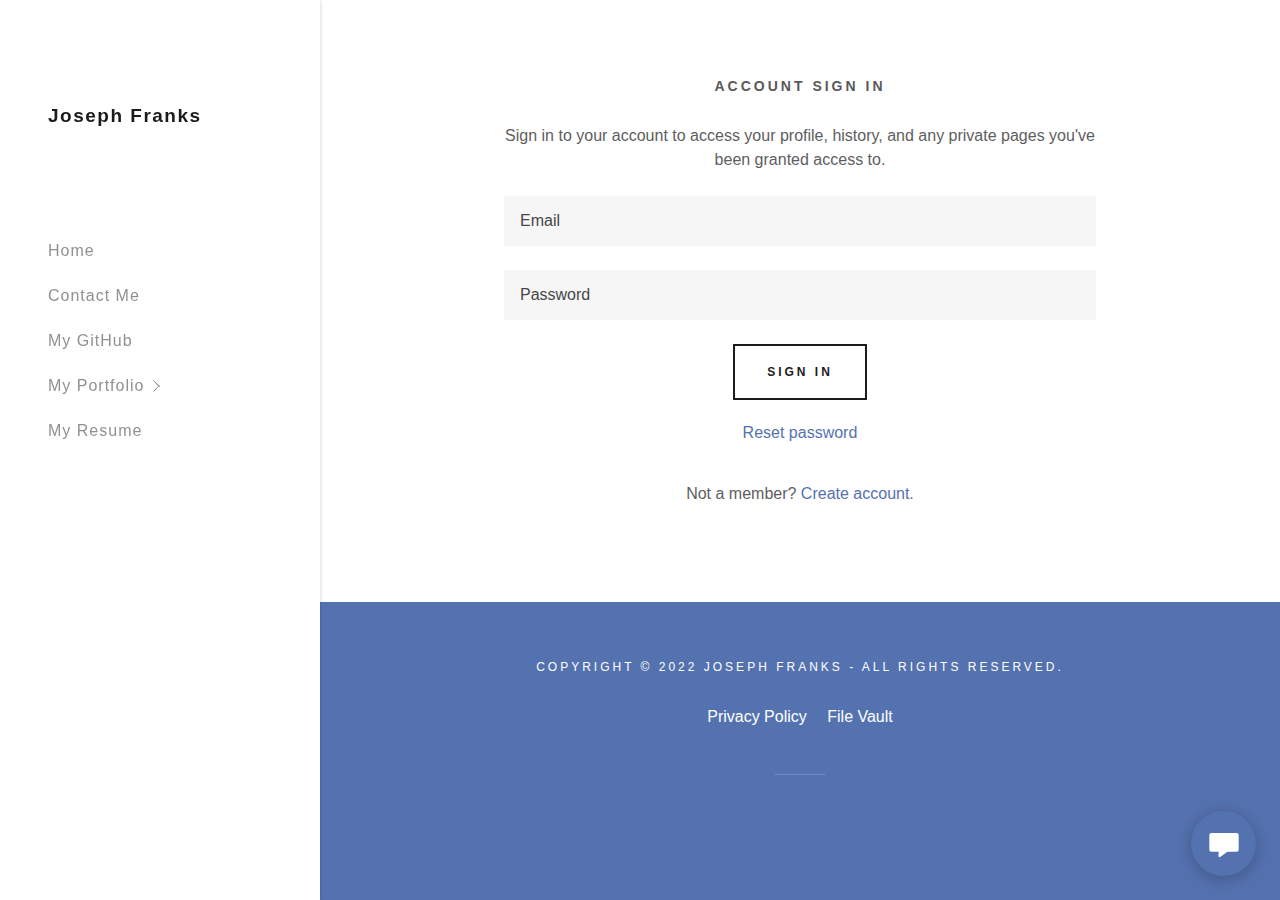
<file: file-vault.html>
<!DOCTYPE html>
<html lang="en-GB">
  <head>
    <meta charset="utf-8" />
    <meta http-equiv="X-UA-Compatible" content="IE=edge" />
    <meta name="viewport" content="width=device-width, initial-scale=1" />
    <title>Login</title>
    <meta name="author" content="Joseph Franks" />
    <meta name="generator" content="Starfield Technologies; Go Daddy Website Builder 8.0.0000" />
    <link rel="manifest" href="/manifest.webmanifest" />
    <link rel="apple-touch-icon" sizes="57x57" href="//img1.wsimg.com/isteam/ip/static/pwa-app/logo-default.png/:/rs=w:57,h:57,m" />
    <link rel="apple-touch-icon" sizes="60x60" href="//img1.wsimg.com/isteam/ip/static/pwa-app/logo-default.png/:/rs=w:60,h:60,m" />
    <link rel="apple-touch-icon" sizes="72x72" href="//img1.wsimg.com/isteam/ip/static/pwa-app/logo-default.png/:/rs=w:72,h:72,m" />
    <link rel="apple-touch-icon" sizes="114x114" href="//img1.wsimg.com/isteam/ip/static/pwa-app/logo-default.png/:/rs=w:114,h:114,m" />
    <link rel="apple-touch-icon" sizes="120x120" href="//img1.wsimg.com/isteam/ip/static/pwa-app/logo-default.png/:/rs=w:120,h:120,m" />
    <link rel="apple-touch-icon" sizes="144x144" href="//img1.wsimg.com/isteam/ip/static/pwa-app/logo-default.png/:/rs=w:144,h:144,m" />
    <link rel="apple-touch-icon" sizes="152x152" href="//img1.wsimg.com/isteam/ip/static/pwa-app/logo-default.png/:/rs=w:152,h:152,m" />
    <link rel="apple-touch-icon" sizes="180x180" href="//img1.wsimg.com/isteam/ip/static/pwa-app/logo-default.png/:/rs=w:180,h:180,m" />
    <meta property="og:url" content="https://joseph-franks.com/m/login" />
    <meta property="og:site_name" content="Joseph Franks" />
    <meta property="og:title" content="Welcome" />
    <meta property="og:description" content="Feel free to look around" />
    <meta property="og:type" content="website" />
    <meta property="og:image" content="https://img1.wsimg.com/isteam/ip/a5ecf2f0-d8d8-402d-9418-4f44782721cf/05998aeb-a23a-4a08-879b-125257aa21e9.jpg" />
    <meta property="og:locale" content="en_GB" />
    <meta name="twitter:card" content="summary" />
    <meta name="twitter:title" content="Joseph Franks" />
    <meta name="twitter:description" content="Welcome" />
    <meta name="twitter:image" content="https://img1.wsimg.com/isteam/ip/a5ecf2f0-d8d8-402d-9418-4f44782721cf/05998aeb-a23a-4a08-879b-125257aa21e9.jpg" />
    <meta name="twitter:image:alt" content="Joseph Franks" />
    <meta name="theme-color" content="#5572B0" />
    <style>
      .x {
        -ms-text-size-adjust: 100%;
        -webkit-text-size-adjust: 100%;
        -webkit-tap-highlight-color: rgba(0, 0, 0, 0);
        margin: 0;
        box-sizing: border-box;
      }
      .x *,
      .x :after,
      .x :before {
        box-sizing: inherit;
      }
      .x-el a[href^='mailto:']:not(.x-el),
      .x-el a[href^='tel:']:not(.x-el) {
        color: inherit;
        font-size: inherit;
        text-decoration: inherit;
      }
      .x-el-article,
      .x-el-aside,
      .x-el-details,
      .x-el-figcaption,
      .x-el-figure,
      .x-el-footer,
      .x-el-header,
      .x-el-hgroup,
      .x-el-main,
      .x-el-menu,
      .x-el-nav,
      .x-el-section,
      .x-el-summary {
        display: block;
      }
      .x-el-audio,
      .x-el-canvas,
      .x-el-progress,
      .x-el-video {
        display: inline-block;
        vertical-align: baseline;
      }
      .x-el-audio:not([controls]) {
        display: none;
        height: 0;
      }
      .x-el-template {
        display: none;
      }
      .x-el-a {
        background-color: transparent;
        color: inherit;
      }
      .x-el-a:active,
      .x-el-a:hover {
        outline: 0;
      }
      .x-el-abbr[title] {
        border-bottom: 1px dotted;
      }
      .x-el-b,
      .x-el-strong {
        font-weight: 700;
      }
      .x-el-dfn {
        font-style: italic;
      }
      .x-el-mark {
        background: #ff0;
        color: #000;
      }
      .x-el-small {
        font-size: 80%;
      }
      .x-el-sub,
      .x-el-sup {
        font-size: 75%;
        line-height: 0;
        position: relative;
        vertical-align: baseline;
      }
      .x-el-sup {
        top: -0.5em;
      }
      .x-el-sub {
        bottom: -0.25em;
      }
      .x-el-img {
        vertical-align: middle;
        border: 0;
      }
      .x-el-svg:not(:root) {
        overflow: hidden;
      }
      .x-el-figure {
        margin: 0;
      }
      .x-el-hr {
        box-sizing: content-box;
        height: 0;
      }
      .x-el-pre {
        overflow: auto;
      }
      .x-el-code,
      .x-el-kbd,
      .x-el-pre,
      .x-el-samp {
        font-family: monospace, monospace;
        font-size: 1em;
      }
      .x-el-button,
      .x-el-input,
      .x-el-optgroup,
      .x-el-select,
      .x-el-textarea {
        color: inherit;
        font: inherit;
        margin: 0;
      }
      .x-el-button {
        overflow: visible;
      }
      .x-el-button,
      .x-el-select {
        text-transform: none;
      }
      .x-el-button,
      .x-el-input[type='button'],
      .x-el-input[type='reset'],
      .x-el-input[type='submit'] {
        -webkit-appearance: button;
        cursor: pointer;
      }
      .x-el-button[disabled],
      .x-el-input[disabled] {
        cursor: default;
      }
      .x-el-button::-moz-focus-inner,
      .x-el-input::-moz-focus-inner {
        border: 0;
        padding: 0;
      }
      .x-el-input {
        line-height: normal;
      }
      .x-el-input[type='checkbox'],
      .x-el-input[type='radio'] {
        box-sizing: border-box;
        padding: 0;
      }
      .x-el-input[type='number']::-webkit-inner-spin-button,
      .x-el-input[type='number']::-webkit-outer-spin-button {
        height: auto;
      }
      .x-el-input[type='search'] {
        -webkit-appearance: textfield;
        box-sizing: content-box;
      }
      .x-el-input[type='search']::-webkit-search-cancel-button,
      .x-el-input[type='search']::-webkit-search-decoration {
        -webkit-appearance: none;
      }
      .x-el-textarea {
        border: 0;
      }
      .x-el-fieldset {
        border: 1px solid silver;
        margin: 0 2px;
        padding: 0.35em 0.625em 0.75em;
      }
      .x-el-legend {
        border: 0;
        padding: 0;
      }
      .x-el-textarea {
        overflow: auto;
      }
      .x-el-optgroup {
        font-weight: 700;
      }
      .x-el-table {
        border-collapse: collapse;
        border-spacing: 0;
      }
      .x-el-td,
      .x-el-th {
        padding: 0;
      }
      .x {
        -webkit-font-smoothing: antialiased;
      }
      .x-el-hr {
        border: 0;
      }
      .x-el-fieldset,
      .x-el-input,
      .x-el-select,
      .x-el-textarea {
        margin-top: 0;
        margin-bottom: 0;
      }
      .x-el-fieldset,
      .x-el-input[type='email'],
      .x-el-input[type='text'],
      .x-el-textarea {
        width: 100%;
      }
      .x-el-label {
        vertical-align: middle;
      }
      .x-el-input {
        border-style: none;
        padding: 0.5em;
        vertical-align: middle;
      }
      .x-el-select:not([multiple]) {
        vertical-align: middle;
      }
      .x-el-textarea {
        line-height: 1.75;
        padding: 0.5em;
      }
      .x-el.d-none {
        display: none !important;
      }
      .sideline-footer {
        margin-top: auto;
      }
      .disable-scroll {
        touch-action: none;
        overflow: hidden;
        position: fixed;
        max-width: 100vw;
      }
      @-webkit-keyframes loaderscale {
        0% {
          transform: scale(1);
          opacity: 1;
        }
        45% {
          transform: scale(0.1);
          opacity: 0.7;
        }
        80% {
          transform: scale(1);
          opacity: 1;
        }
      }
      @keyframes loaderscale {
        0% {
          transform: scale(1);
          opacity: 1;
        }
        45% {
          transform: scale(0.1);
          opacity: 0.7;
        }
        80% {
          transform: scale(1);
          opacity: 1;
        }
      }
      .x-loader svg {
        display: inline-block;
      }
      .x-loader svg:first-child {
        -webkit-animation: loaderscale 0.75s cubic-bezier(0.2, 0.68, 0.18, 1.08) -0.24s infinite;
        animation: loaderscale 0.75s cubic-bezier(0.2, 0.68, 0.18, 1.08) -0.24s infinite;
      }
      .x-loader svg:nth-child(2) {
        -webkit-animation: loaderscale 0.75s cubic-bezier(0.2, 0.68, 0.18, 1.08) -0.12s infinite;
        animation: loaderscale 0.75s cubic-bezier(0.2, 0.68, 0.18, 1.08) -0.12s infinite;
      }
      .x-loader svg:nth-child(3) {
        -webkit-animation: loaderscale 0.75s cubic-bezier(0.2, 0.68, 0.18, 1.08) 0s infinite;
        animation: loaderscale 0.75s cubic-bezier(0.2, 0.68, 0.18, 1.08) 0s infinite;
      }
      .x-icon > svg {
        transition: transform 0.33s ease-in-out;
      }
      .x-icon > svg.rotate-90 {
        transform: rotate(-90deg);
      }
      .x-icon > svg.rotate90 {
        transform: rotate(90deg);
      }
      .x-icon > svg.rotate-180 {
        transform: rotate(-180deg);
      }
      .x-icon > svg.rotate180 {
        transform: rotate(180deg);
      }
      .x-rt:after {
        content: '';
        clear: both;
      }
      .x-rt ol,
      .x-rt ul {
        text-align: left;
      }
      .x-rt p {
        margin: 0;
      }
      .x-rt br {
        clear: both;
      }
      .mte-inline-block {
        display: inline-block;
      }
      @media only screen and (min-device-width: 1025px) {
        :root select,
        _::-webkit-full-page-media,
        _:future {
          font-family: sans-serif !important;
        }
      }
    </style>
    <style>
      @import url('');
      /*
Copyright (c) 2010 - 2013, Matt McInerney (matt@pixelspread.com), Pablo Impallari (impallari@gmail.com), Rodrigo Fuenzalida (hello@rfuenzalida.com) with Reserved Font Name "Raleway"

This Font Software is licensed under the SIL Open Font License, Version 1.1.
This license is copied below, and is also available with a FAQ at: http://scripts.sil.org/OFL

—————————————————————————————-
SIL OPEN FONT LICENSE Version 1.1 - 26 February 2007
—————————————————————————————-
*/
      @font-face {
        font-family: 'Raleway';
        font-style: normal;
        font-weight: 400;
        font-display: swap;
        src: url(https://img1.wsimg.com/gfonts/s/raleway/v27/1Ptxg8zYS_SKggPN4iEgvnHyvveLxVvaorCIPrQ.ttf) format('truetype');
      }
      @font-face {
        font-family: 'Raleway';
        font-style: normal;
        font-weight: 700;
        font-display: swap;
        src: url(https://img1.wsimg.com/gfonts/s/raleway/v27/1Ptxg8zYS_SKggPN4iEgvnHyvveLxVs9pbCIPrQ.ttf) format('truetype');
      }
    </style>
    <style data-glamor="cxs-default-sheet">
      .x .c1-1{letter-spacing:normal}.x .c1-2{text-transform:none}.x .c1-3{background-color:rgb(255, 255, 255)}.x .c1-4{width:100%}.x .c1-5 > div{position:relative}.x .c1-6 > div{overflow:hidden}.x .c1-7 > div{margin-top:auto}.x .c1-8 > div{margin-right:auto}.x .c1-9 > div{margin-bottom:auto}.x .c1-a > div{margin-left:auto}.x .c1-b{font-family:Helvetica, arial, sans-serif}.x .c1-c{font-size:16px}.x .c1-j{padding-top:72px}.x .c1-k{padding-bottom:72px}.x .c1-l{position:relative}.x .c1-m{display:flex}.x .c1-n{padding:0px !important}.x .c1-r{flex-direction:column}.x .c1-s{flex-grow:1}.x .c1-t{min-width:0px}.x .c1-u{pointer-events:auto}.x .c1-v{display:none}.x .c1-w{top:0px}.x .c1-x{left:0px}.x .c1-y{height:100%}.x .c1-z{width:320px}.x .c1-10{z-index:1001}.x .c1-11{transition:transform 0.4s ease-in-out}.x .c1-12{box-shadow:0 0 4px 0px rgba(0,0,0,0.2)}.x .c1-13{position:fixed}.x .c1-19{margin-left:auto}.x .c1-1a{margin-right:auto}.x .c1-1b{padding-left:0px}.x .c1-1c{padding-right:0px}.x .c1-1d{max-width:100%}.x .c1-1e{justify-content:center}.x .c1-1f{width:inherit}.x .c1-1g{height:100vh}.x .c1-1h{padding-top:96px}.x .c1-1i{padding-bottom:96px}.x .c1-1o{color:rgb(94, 94, 94)}.x .c1-1p{vertical-align:middle}.x .c1-1q{padding-top:6px}.x .c1-1r{padding-right:6px}.x .c1-1s{padding-bottom:6px}.x .c1-1t{padding-left:6px}.x .c1-1u{cursor:pointer}.x .c1-1v{line-height:1.3em}.x .c1-1w{font-style:normal}.x .c1-1x{position:absolute}.x .c1-1y{top:40px}.x .c1-1z{left:40px}.x .c1-20{height:30px}.x .c1-21{width:auto}.x .c1-22:hover{color:rgb(85, 114, 176)}.x .c1-24{flex-basis:0px}.x .c1-2a{display:inline-block}.x .c1-2b{font-family:'Raleway', arial, Sans-Serif}.x .c1-2c{font-size:14px}.x .c1-2l{letter-spacing:inherit}.x .c1-2m{text-transform:inherit}.x .c1-2n{text-decoration:none}.x .c1-2o{word-wrap:break-word}.x .c1-2p{overflow-wrap:break-word}.x .c1-2q{display:inline}.x .c1-2r{border-top:0px}.x .c1-2s{border-right:0px}.x .c1-2t{border-bottom:0px}.x .c1-2u{border-left:0px}.x .c1-2v{color:rgb(85, 114, 176)}.x .c1-2w{font-weight:inherit}.x .c1-2x:hover{color:rgb(51, 70, 111)}.x .c1-2y:active{color:rgb(34, 48, 78)}.x .c1-2z{letter-spacing:1.5px}.x .c1-30{line-height:1.2}.x .c1-31{margin-left:0}.x .c1-32{margin-right:0}.x .c1-33{margin-top:0}.x .c1-34{margin-bottom:0}.x .c1-35{color:rgb(27, 27, 27)}.x .c1-36{font-size:19px}.x .c1-37{font-weight:700}.x .c1-3c{word-wrap:normal !important}.x .c1-3d{overflow-wrap:normal !important}.x .c1-3e{visibility:hidden}.x .c1-3f{overflow:visible}.x .c1-3g{font-size:28px}.x .c1-3l{font-size:25px}.x .c1-3q{align-items:flex-start}.x .c1-3u{max-height:100%}.x .c1-3v{overflow-y:hidden}.x .c1-3w:hover{overflow-y:auto}.x .c1-3x{-webkit-margin-before:0}.x .c1-3y{-webkit-margin-after:0}.x .c1-3z{-webkit-padding-start:0}.x .c1-40{list-style-type:none}.x .c1-41{line-height:45px}.x .c1-42:last-child{margin-bottom:0}.x .c1-43{letter-spacing:1px}.x .c1-44{color:rgb(145, 145, 145)}.x .c1-45{font-weight:400}.x .c1-46:active{color:rgb(85, 114, 176)}.x .c1-47{color:inherit}.x .c1-48{transition:transform .33s ease-in-out}.x .c1-49{transform:rotate(0deg)}.x .c1-4a{left:320px}.x .c1-4b{background-color:rgb(246, 246, 246)}.x .c1-4c{max-width:0px}.x .c1-4d{overflow-x:hidden}.x .c1-4e{z-index:10002}.x .c1-4j{padding-left:40px}.x .c1-4k{padding-right:40px}.x .c1-4l{min-width:180px}.x .c1-4m{justify-content:flex-start}.x .c1-4n{align-items:center}.x .c1-4o{color:rgb(87, 87, 87)}.x .c1-4p{display:block}.x .c1-4q{white-space:nowrap}.x .c1-4r{text-align:left}.x .c1-4s{color:#757575}.x .c1-4t:hover{color:rgb(46, 63, 101)}.x .c1-4u:active{color:rgb(83, 112, 173)}.x .c1-4v{padding-left:24px}.x .c1-4w{padding-right:24px}.x .c1-4x{box-sizing:border-box}.x .c1-4y{flex-direction:row}.x .c1-4z{flex-wrap:nowrap}.x .c1-50{margin-right:-12px}.x .c1-51{margin-left:-12px}.x .c1-52{padding-top:16px}.x .c1-53{padding-bottom:16px}.x .c1-54{justify-content:left}.x .c1-5a{flex-shrink:1}.x .c1-5b{flex-basis:10%}.x .c1-5c{max-width:10%}.x .c1-5d{padding-top:0}.x .c1-5e{padding-right:12px}.x .c1-5f{padding-bottom:0}.x .c1-5g{padding-left:12px}.x .c1-5m{vertical-align:top}.x .c1-5t{flex-basis:80%}.x .c1-5u{text-align:center}.x .c1-5v{justify-content:flex-end}.x .c1-5w{overflow-y:auto}.x .c1-5x{padding-top:56px}.x .c1-5y{-webkit-overflow-scrolling:touch}.x .c1-5z{transform:translateX(-150vw)}.x .c1-60{overscroll-behavior:contain}.x .c1-61{box-shadow:0 2px 6px 0px rgba(0,0,0,0.2)}.x .c1-62{transition:transform .3s ease-in-out}.x .c1-63{overflow:hidden}.x .c1-64{color:rgb(89, 89, 89)}.x .c1-65{top:unset}.x .c1-66{right:0px}.x .c1-67{bottom:9%}.x .c1-6c{top:80px}.x .c1-6d{height:65%}.x .c1-6e{overscroll-behavior:none}.x .c1-6f{border-color:rgba(185, 185, 185, 0.5)}.x .c1-6g{border-bottom-width:0px}.x .c1-6h{border-bottom-style:solid}.x .c1-6i:last-child{border-bottom:0}.x .c1-6j{padding-top:24px}.x .c1-6k{padding-bottom:24px}.x .c1-6l{min-width:200px}.x .c1-6m{line-height:30px}.x .c1-6o >svg{position:absolute}.x .c1-6p >svg{right:-30px}.x .c1-6q >svg{top:0px}.x .c1-6r >svg{bottom:0px}.x .c1-6s >svg{margin-top:auto}.x .c1-6t >svg{margin-bottom:auto}.x .c1-6u{margin-left:8px}.x .c1-6v{flex-shrink:0}.x .c1-6w{pointer-events:none}.x .c1-6y{letter-spacing:3px}.x .c1-6z{text-transform:uppercase}.x .c1-70{line-height:1.4}.x .c1-71{margin-bottom:24px}.x .c1-75{font-size:unset}.x .c1-76{font-family:unset}.x .c1-77{letter-spacing:unset}.x .c1-78{text-transform:unset}.x .c1-79{flex-wrap:wrap}.x .c1-7a{margin-bottom:-24px}.x .c1-7c{flex-basis:0%}.x .c1-7k{line-height:1.5}.x .c1-7m{border-color:rgb(218, 218, 218)}.x .c1-7n{border-top-width:0px}.x .c1-7o{border-right-width:0px}.x .c1-7p{border-left-width:0px}.x .c1-7q{border-radius:0px}.x .c1-7r{padding-left:16px}.x .c1-7s{padding-right:16px}.x .c1-7t{border-style:solid}.x .c1-7u{color:rgb(71, 71, 71)}.x .c1-7v::placeholder{color:inherit}.x .c1-7w:focus{outline:none}.x .c1-7x:focus{box-shadow:inset 0 0 0 1px currentColor}.x .c1-7y::-webkit-input-placeholder{color:inherit}.x .c1-80{transition:all .5s ease}.x .c1-81{display:inline-flex}.x .c1-82{padding-left:32px}.x .c1-83{padding-right:32px}.x .c1-84{padding-top:8px}.x .c1-85{padding-bottom:8px}.x .c1-86{min-height:56px}.x .c1-87{background-color:transparent}.x .c1-88{border-color:currentColor}.x .c1-89{border-top-width:2px}.x .c1-8a{border-right-width:2px}.x .c1-8b{border-bottom-width:2px}.x .c1-8c{border-left-width:2px}.x .c1-8d{text-shadow:none}.x .c1-8e{font-size:12px}.x .c1-8f:hover{color:rgb(255, 255, 255)}.x .c1-8g:hover{background-color:rgb(0, 0, 0)}.x .c1-8h:hover{border-color:rgb(0, 0, 0)}.x .c1-8p{background-color:rgb(85, 114, 176)}.x .c1-8q{padding-bottom:56px}.x .c1-8r{color:rgb(255, 255, 255)}.x .c1-8s{font-size:inherit !important}.x .c1-8t{line-height:inherit}.x .c1-8u{font-style:italic}.x .c1-8v{text-decoration:line-through}.x .c1-8w{text-decoration:underline}.x .c1-8x{margin-top:24px}.x .c1-8y{[object -object]:0px}.x .c1-90{padding-left:8px}.x .c1-91{padding-right:8px}.x .c1-92:hover{color:rgb(198, 198, 198)}.x .c1-93:active{color:rgb(255, 255, 255)}.x .c1-96{border-color:rgb(110, 139, 206)}.x .c1-97{border-bottom-width:1px}.x .c1-98{width:50px}.x .c1-99{padding-top:40px}.x .c1-9a{z-index:10000}.x .c1-9b{height:auto}.x .c1-9c{transition:all 1s ease-in}.x .c1-9d{box-shadow:0 2px 6px 0px rgba(0,0,0,0.3)}.x .c1-9e{contain:content}.x .c1-9f{bottom:-500px}.x .c1-9n{line-height:1.25}.x .c1-9o{max-height:300px}.x .c1-9q{justify-content:space-between}.x .c1-9r{margin-bottom:4px}.x .c1-9s{word-break:break-word}.x .c1-9t{flex-basis:50%}.x .c1-9u{padding-top:4px}.x .c1-9v{padding-bottom:4px}.x .c1-9w{min-height:40px}.x .c1-9x:nth-child(2){margin-left:24px}.x .c1-9y:hover{color:rgb(0, 0, 0)}.x .c1-9z:hover{background-color:rgb(255, 255, 255)}.x .c1-a0:hover{border-color:rgb(255, 255, 255)}.x .c1-a1{right:24px}.x .c1-a2{bottom:24px}.x .c1-a3{z-index:9999}.x .c1-a4{width:65px}.x .c1-a5{height:65px}.x .c1-a7{border-radius:50%}.x .c1-a8{box-shadow:0px 3px 18px rgba(0, 0, 0, 0.25)}.x .c1-a9{transform:translateZ(0)}
    </style>
    <style data-glamor="cxs-xs-sheet">
      @media (max-width: 767px) {
        .x .c1-o {
          padding-top: 40px;
        }
      }
      @media (max-width: 767px) {
        .x .c1-p {
          padding-bottom: 40px;
        }
      }
      @media (max-width: 767px) {
        .x .c1-2d {
          width: 100%;
        }
      }
      @media (max-width: 767px) {
        .x .c1-2e {
          display: flex;
        }
      }
      @media (max-width: 767px) {
        .x .c1-2f {
          justify-content: center;
        }
      }
      @media (max-width: 767px) {
        .x .c1-7z {
          font-size: 16px;
        }
      }
      @media (max-width: 767px) {
        .x .c1-8i {
          width: auto;
        }
      }
      @media (max-width: 767px) {
        .x .c1-8z {
          flex-direction: column;
        }
      }
      @media (max-width: 767px) {
        .x .c1-94 {
          padding-top: 4px;
        }
      }
      @media (max-width: 767px) {
        .x .c1-95 {
          padding-bottom: 4px;
        }
      }
    </style>
    <style data-glamor="cxs-sm-sheet">
      @media (min-width: 768px) {
        .x .c1-d {
          font-size: 16px;
        }
      }
      @media (min-width: 768px) {
        .x .c1-1k {
          width: 100%;
        }
      }
      @media (min-width: 768px) and (max-width: 1023px) {
        .x .c1-2g {
          width: 100%;
        }
      }
      @media (min-width: 768px) {
        .x .c1-2h {
          font-size: 14px;
        }
      }
      @media (min-width: 768px) {
        .x .c1-38 {
          font-size: 19px;
        }
      }
      @media (min-width: 768px) {
        .x .c1-3h {
          font-size: 33px;
        }
      }
      @media (min-width: 768px) {
        .x .c1-3m {
          font-size: 26px;
        }
      }
      @media (min-width: 768px) {
        .x .c1-55 {
          margin-top: 0;
        }
      }
      @media (min-width: 768px) {
        .x .c1-56 {
          margin-right: -24px;
        }
      }
      @media (min-width: 768px) {
        .x .c1-57 {
          margin-bottom: 0;
        }
      }
      @media (min-width: 768px) {
        .x .c1-58 {
          margin-left: -24px;
        }
      }
      @media (min-width: 768px) {
        .x .c1-5h {
          padding-top: 0;
        }
      }
      @media (min-width: 768px) {
        .x .c1-5i {
          padding-right: 24px;
        }
      }
      @media (min-width: 768px) {
        .x .c1-5j {
          padding-bottom: 0;
        }
      }
      @media (min-width: 768px) {
        .x .c1-5k {
          padding-left: 24px;
        }
      }
      @media (min-width: 768px) {
        .x .c1-68 {
          font-size: 30px;
        }
      }
      @media (min-width: 768px) {
        .x .c1-7b {
          margin-bottom: -48px;
        }
      }
      @media (min-width: 768px) {
        .x .c1-7d {
          margin-left: 8.333333333333332%;
        }
      }
      @media (min-width: 768px) {
        .x .c1-7e {
          flex-basis: 83.33333333333334%;
        }
      }
      @media (min-width: 768px) {
        .x .c1-7f {
          max-width: 83.33333333333334%;
        }
      }
      @media (min-width: 768px) {
        .x .c1-7g {
          padding-bottom: 48px;
        }
      }
      @media (min-width: 768px) {
        .x .c1-8j {
          width: auto;
        }
      }
      @media (min-width: 768px) {
        .x .c1-8k {
          font-size: 12px;
        }
      }
      @media (min-width: 768px) {
        .x .c1-9g {
          width: 400px;
        }
      }
      @media (min-width: 768px) {
        .x .c1-9h {
          max-height: 500px;
        }
      }
      @media (min-width: 768px) {
        .x .c1-9i {
          border-radius: 7px;
        }
      }
      @media (min-width: 768px) {
        .x .c1-9j {
          margin-top: 24px;
        }
      }
      @media (min-width: 768px) {
        .x .c1-9k {
          margin-right: 24px;
        }
      }
      @media (min-width: 768px) {
        .x .c1-9l {
          margin-bottom: 24px;
        }
      }
      @media (min-width: 768px) {
        .x .c1-9m {
          margin-left: 24px;
        }
      }
      @media (min-width: 768px) {
        .x .c1-9p {
          max-height: 200px;
        }
      }
    </style>
    <style data-glamor="cxs-md-sheet">
      @media (min-width: 1024px) {
        .x .c1-e {
          font-size: 16px;
        }
      }
      @media (min-width: 1024px) {
        .x .c1-q {
          min-height: unset;
        }
      }
      @media (min-width: 1024px) {
        .x .c1-14 {
          display: block;
        }
      }
      @media (min-width: 1024px) {
        .x .c1-15 {
          transform: translateX(-150vw);
        }
      }
      @media (min-width: 1024px) and (max-width: 1279px) {
        .x .c1-1j {
          padding-bottom: 96px;
        }
      }
      @media (min-width: 1024px) {
        .x .c1-1l {
          width: 984px;
        }
      }
      @media (min-width: 1024px) and (max-width: 1279px) {
        .x .c1-23 {
          display: block;
        }
      }
      @media (min-width: 1024px) {
        .x .c1-2i {
          font-size: 14px;
        }
      }
      @media (min-width: 1024px) {
        .x .c1-39 {
          font-size: 19px;
        }
      }
      @media (min-width: 1024px) {
        .x .c1-3i {
          font-size: 33px;
        }
      }
      @media (min-width: 1024px) {
        .x .c1-3n {
          font-size: 26px;
        }
      }
      @media (min-width: 1024px) and (max-width: 1279px) {
        .x .c1-3r {
          align-items: center;
        }
      }
      @media (min-width: 1024px) and (max-width: 1279px) {
        .x .c1-4f {
          padding-top: 72px;
        }
      }
      @media (min-width: 1024px) and (max-width: 1279px) {
        .x .c1-4g {
          padding-bottom: 72px;
        }
      }
      @media (min-width: 1024px) and (max-width: 1279px) {
        .x .c1-4h {
          justify-content: center;
        }
      }
      @media (min-width: 1024px) {
        .x .c1-5l {
          display: none;
        }
      }
      @media (min-width: 1024px) {
        .x .c1-5n {
          cursor: pointer;
        }
      }
      @media (min-width: 1024px) {
        .x .c1-5o:hover path:nth-child(3) {
          animation: swing-left 1.5s infinite;
        }
      }
      @media (min-width: 1024px) {
        .x .c1-5p:hover path:nth-child(2) {
          animation: swing-left 1.5s infinite;
        }
      }
      @media (min-width: 1024px) {
        .x .c1-5q:hover path:nth-child(2) {
          animation-delay: 0.3s;
        }
      }
      @media (min-width: 1024px) {
        .x .c1-5r:hover path:nth-child(1) {
          animation: swing-left 1.5s infinite;
        }
      }
      @media (min-width: 1024px) {
        .x .c1-5s:hover path:nth-child(1) {
          animation-delay: 0.6s;
        }
      }
      @media (min-width: 1024px) {
        .x .c1-69 {
          font-size: 30px;
        }
      }
      @media (min-width: 1024px) {
        .x .c1-6n {
          min-width: 300px;
        }
      }
      @media (min-width: 1024px) {
        .x .c1-6x {
          display: none;
        }
      }
      @media (min-width: 1024px) {
        .x .c1-72 {
          text-align: center;
        }
      }
      @media (min-width: 1024px) {
        .x .c1-73 {
          margin-left: auto;
        }
      }
      @media (min-width: 1024px) {
        .x .c1-74 {
          line-height: 2;
        }
      }
      @media (min-width: 1024px) {
        .x .c1-7h {
          margin-left: 16.666666666666664%;
        }
      }
      @media (min-width: 1024px) {
        .x .c1-7i {
          flex-basis: 66.66666666666666%;
        }
      }
      @media (min-width: 1024px) {
        .x .c1-7j {
          max-width: 66.66666666666666%;
        }
      }
      @media (min-width: 1024px) {
        .x .c1-7l {
          font-weight: 400;
        }
      }
      @media (min-width: 1024px) {
        .x .c1-8l {
          font-size: 12px;
        }
      }
      @media (min-width: 1024px) {
        .x .c1-8o {
          margin-top: 40px;
        }
      }
      @media (min-width: 1024px) {
        .x .c1-a6 {
          z-index: 9999;
        }
      }
    </style>
    <style data-glamor="cxs-lg-sheet">
      @media (min-width: 1280px) {
        .x .c1-f {
          padding-left: 320px;
        }
      }
      @media (min-width: 1280px) {
        .x .c1-g {
          min-height: 100vh;
        }
      }
      @media (min-width: 1280px) {
        .x .c1-h {
          font-size: 16px;
        }
      }
      @media (min-width: 1280px) {
        .x .c1-16 {
          display: block;
        }
      }
      @media (min-width: 1280px) {
        .x .c1-17 {
          transition: none;
        }
      }
      @media (min-width: 1280px) {
        .x .c1-18 {
          transform: translateX(0) !important;
        }
      }
      @media (min-width: 1280px) {
        .x .c1-1m {
          width: 1160px;
        }
      }
      @media (min-width: 1280px) {
        .x .c1-25 {
          display: unset;
        }
      }
      @media (min-width: 1280px) {
        .x .c1-26 {
          padding-left: 48px;
        }
      }
      @media (min-width: 1280px) {
        .x .c1-27 {
          padding-right: 48px;
        }
      }
      @media (min-width: 1280px) {
        .x .c1-28 {
          flex-basis: 10%;
        }
      }
      @media (min-width: 1280px) {
        .x .c1-29 {
          padding-bottom: 100px;
        }
      }
      @media (min-width: 1280px) {
        .x .c1-2j {
          font-size: 14px;
        }
      }
      @media (min-width: 1280px) {
        .x .c1-3a {
          font-size: 19px;
        }
      }
      @media (min-width: 1280px) {
        .x .c1-3j {
          font-size: 39px;
        }
      }
      @media (min-width: 1280px) {
        .x .c1-3o {
          font-size: 28px;
        }
      }
      @media (min-width: 1280px) {
        .x .c1-3s {
          flex-basis: 80%;
        }
      }
      @media (min-width: 1280px) {
        .x .c1-3t {
          min-height: 0px;
        }
      }
      @media (min-width: 1280px) {
        .x .c1-4i {
          padding-top: 215px;
        }
      }
      @media (min-width: 1280px) {
        .x .c1-59 {
          display: none;
        }
      }
      @media (min-width: 1280px) {
        .x .c1-6a {
          font-size: 32px;
        }
      }
      @media (min-width: 1280px) {
        .x .c1-8m {
          font-size: 12px;
        }
      }
    </style>
    <style data-glamor="cxs-xl-sheet">
      @media (min-width: 1536px) {
        .x .c1-i {
          font-size: 18px;
        }
      }
      @media (min-width: 1536px) {
        .x .c1-1n {
          width: 1280px;
        }
      }
      @media (min-width: 1536px) {
        .x .c1-2k {
          font-size: 16px;
        }
      }
      @media (min-width: 1536px) {
        .x .c1-3b {
          font-size: 21px;
        }
      }
      @media (min-width: 1536px) {
        .x .c1-3k {
          font-size: 42px;
        }
      }
      @media (min-width: 1536px) {
        .x .c1-3p {
          font-size: 32px;
        }
      }
      @media (min-width: 1536px) {
        .x .c1-6b {
          font-size: 36px;
        }
      }
      @media (min-width: 1536px) {
        .x .c1-8n {
          font-size: 14px;
        }
      }
    </style>
    <style>
      @keyframes swing-left {
        0%,
        100% {
          transform: translateX(0px);
        }
        50% {
          transform: translateX(-12px);
        }
      }
    </style>
    <style>
      .page-inner {
        background-color: rgb(85, 114, 176);
        min-height: 100vh;
      }
    </style>
    <style>
      .grecaptcha-badge {
        visibility: hidden;
      }
    </style>
    <script>
      'use strict';

      if ('serviceWorker' in navigator) {
        window.addEventListener('load', function () {
          navigator.serviceWorker.register('/sw.js');
        });
      }
    </script>
  </head>
  <body class="x x-fonts-raleway">
    <div id="layout-a-5-ecf-2-f-0-d-8-d-8-402-d-9418-4-f-44782721-cf" class="layout layout-layout layout-layout-layout-29 locale-en-GB lang-en">
      <div data-ux="Page" id="page-124284" class="x-el x-el-div x-el c1-1 c1-2 c1-3 c1-4 c1-5 c1-6 c1-7 c1-8 c1-9 c1-a c1-b c1-c c1-d c1-e c1-f c1-g c1-h c1-i c1-1 c1-2 c1-b c1-c c1-d c1-e c1-h c1-i">
        <div data-ux="Block" class="x-el x-el-div page-inner c1-1 c1-2 c1-b c1-c c1-d c1-e c1-h c1-i">
          <div id="dbe43833-d2b0-4397-94f1-99b9acaca707" class="widget widget-header widget-header-header-9">
            <div data-ux="Header" role="main" data-aid="HEADER_WIDGET" id="n-124285" class="x-el x-el-div x-el x-el c1-1 c1-2 c1-b c1-c c1-d c1-e c1-h c1-i c1-1 c1-2 c1-3 c1-b c1-c c1-d c1-e c1-h c1-i c1-1 c1-2 c1-b c1-c c1-d c1-e c1-h c1-i">
              <div>
                <section data-ux="Section" data-aid="HEADER_SECTION" class="x-el x-el-section c1-1 c1-2 c1-3 c1-j c1-k c1-l c1-m c1-n c1-b c1-c c1-o c1-p c1-d c1-q c1-e c1-h c1-i">
                  <div data-ux="Block" class="x-el x-el-div c1-1 c1-2 c1-m c1-r c1-s c1-t c1-b c1-c c1-d c1-e c1-h c1-i">
                    <nav data-ux="Sidebar" id="n-124285-sidebar" class="x-el x-el-nav c1-1 c1-2 c1-u c1-v c1-3 c1-w c1-x c1-y c1-z c1-10 c1-11 c1-12 c1-13 c1-b c1-c c1-d c1-14 c1-15 c1-e c1-16 c1-17 c1-18 c1-h c1-i">
                      <div data-ux="SidebarContainer" leftOffset="xlarger" class="x-el x-el-div c1-1 c1-2 c1-19 c1-1a c1-1b c1-1c c1-1d c1-m c1-r c1-1e c1-1f c1-1g c1-1h c1-1i c1-b c1-c c1-1j c1-1k c1-d c1-1l c1-e c1-1m c1-h c1-1n c1-i">
                        <svg viewBox="0 0 24 24" fill="currentColor" width="40px" height="40px" data-ux="CloseIcon" data-edit-interactive="true" data-close="true" class="x-el x-el-svg c1-1 c1-2 c1-1o c1-v c1-1p c1-1q c1-1r c1-1s c1-1t c1-1u c1-1v c1-1w c1-1x c1-1y c1-1z c1-20 c1-21 c1-1d c1-b c1-c c1-22 c1-23 c1-d c1-e c1-h c1-i">
                          <path fill-rule="evenodd" d="M19.219 5.22a.75.75 0 0 0-1.061 0l-5.939 5.939-5.939-5.94a.75.75 0 1 0-1.061 1.062l5.939 5.939-5.939 5.939a.752.752 0 0 0 0 1.06.752.752 0 0 0 1.061 0l5.939-5.938 5.939 5.939a.75.75 0 1 0 1.061-1.061l-5.939-5.94 5.939-5.938a.75.75 0 0 0 0-1.061"></path>
                        </svg>
                        <div data-ux="Block" class="x-el x-el-div c1-1 c1-2 c1-v c1-24 c1-b c1-c c1-d c1-e c1-25 c1-26 c1-27 c1-28 c1-29 c1-h c1-i">
                          <div data-ux="Block" data-aid="HEADER_LOGO_RENDERED" class="x-el x-el-div c1-2a c1-2b c1-1d c1-2c c1-2d c1-2e c1-2f c1-2g c1-2h c1-2i c1-2j c1-2k">
                            <a rel="" role="link" aria-haspopup="menu" data-ux="Link" data-page="28e6dc92-3bec-438c-8d0d-75c251def48c" title="Joseph Franks" href="/" data-typography="LinkAlpha" class="x-el x-el-a c1-2l c1-2m c1-2n c1-2o c1-2p c1-2q c1-1u c1-2r c1-2s c1-2t c1-2u c1-1d c1-4 c1-b c1-2v c1-c c1-2w c1-2x c1-2y c1-d c1-e c1-h c1-i" data-tccl="ux2.HEADER.header9.Logo.Default.Link.Default.124286.click,click"
                              ><div data-ux="Block" id="logo-container-124287" class="x-el x-el-div c1-1 c1-2 c1-2a c1-4 c1-l c1-b c1-c c1-d c1-e c1-h c1-i">
                                <h3 role="heading" aria-level="3" data-ux="LogoHeading" id="logo-text-124288" data-aid="HEADER_LOGO_TEXT_RENDERED" data-typography="LogoAlpha" class="x-el x-el-h3 c1-2z c1-2 c1-2o c1-2p c1-30 c1-31 c1-32 c1-33 c1-34 c1-1d c1-2a c1-2b c1-35 c1-36 c1-37 c1-38 c1-39 c1-3a c1-3b">Joseph Franks</h3>
                                <span role="heading" aria-level="NaN" data-ux="scaler" data-size="xxlarge" data-scaler-id="scaler-logo-container-124287" aria-hidden="true" data-typography="LogoAlpha" class="x-el x-el-span c1-2z c1-2 c1-3c c1-3d c1-30 c1-31 c1-32 c1-33 c1-34 c1-1d c1-v c1-3e c1-1x c1-21 c1-3f c1-x c1-3g c1-2b c1-35 c1-37 c1-3h c1-3i c1-3j c1-3k">Joseph Franks</span><span role="heading" aria-level="NaN" data-ux="scaler" data-size="xlarge" data-scaler-id="scaler-logo-container-124287" aria-hidden="true" data-typography="LogoAlpha" class="x-el x-el-span c1-2z c1-2 c1-3c c1-3d c1-30 c1-31 c1-32 c1-33 c1-34 c1-1d c1-v c1-3e c1-1x c1-21 c1-3f c1-x c1-3l c1-2b c1-35 c1-37 c1-3m c1-3n c1-3o c1-3p">Joseph Franks</span><span role="heading" aria-level="NaN" data-ux="scaler" data-size="large" data-scaler-id="scaler-logo-container-124287" aria-hidden="true" data-typography="LogoAlpha" class="x-el x-el-span c1-2z c1-2 c1-3c c1-3d c1-30 c1-31 c1-32 c1-33 c1-34 c1-1d c1-v c1-3e c1-1x c1-21 c1-3f c1-x c1-36 c1-2b c1-35 c1-37 c1-38 c1-39 c1-3a c1-3b">Joseph Franks</span><span role="heading" aria-level="NaN" data-ux="scaler" data-size="medium" data-scaler-id="scaler-logo-container-124287" aria-hidden="true" data-typography="LogoAlpha" class="x-el x-el-span c1-2z c1-2 c1-3c c1-3d c1-30 c1-31 c1-32 c1-33 c1-34 c1-1d c1-v c1-3e c1-1x c1-21 c1-3f c1-x c1-2c c1-2b c1-35 c1-37 c1-2h c1-2i c1-2j c1-2k">Joseph Franks</span>
                              </div></a
                            >
                          </div>
                        </div>
                        <div data-ux="Block" class="x-el x-el-div c1-1 c1-2 c1-m c1-3q c1-4 c1-b c1-c c1-3r c1-d c1-e c1-26 c1-3s c1-3t c1-h c1-i">
                          <div data-ux="Block" class="x-el x-el-div c1-1 c1-2 c1-3u c1-4 c1-3v c1-b c1-c c1-3w c1-d c1-e c1-h c1-i">
                            <ul data-ux="SidebarList" class="x-el x-el-ul c1-1 c1-2 c1-33 c1-34 c1-31 c1-32 c1-3x c1-3y c1-3z c1-1b c1-40 c1-m c1-r c1-1e c1-b c1-c c1-3r c1-d c1-e c1-h c1-i">
                              <li data-ux="SidebarListItem" class="x-el x-el-li c1-1 c1-2 c1-1o c1-34 c1-41 c1-b c1-c c1-42 c1-d c1-e c1-h c1-i">
                                <a rel="" role="link" aria-haspopup="menu" data-ux="SidebarLink" target="" data-page="28e6dc92-3bec-438c-8d0d-75c251def48c" data-edit-interactive="true" data-close="true" href="/" data-typography="NavAlpha" class="x-el x-el-a c1-43 c1-2 c1-2n c1-2o c1-2p c1-2q c1-1u c1-b c1-44 c1-c c1-45 c1-2x c1-46 c1-d c1-e c1-h c1-i" data-tccl="ux2.HEADER.header9.Sidebar.Default.Link.Default.124289.click,click">Home</a>
                              </li>
                              <li data-ux="SidebarListItem" class="x-el x-el-li c1-1 c1-2 c1-1o c1-34 c1-41 c1-b c1-c c1-42 c1-d c1-e c1-h c1-i">
                                <a rel="" role="link" aria-haspopup="false" data-ux="SidebarLink" target="" data-page="5ba36822-fb5d-438d-9ae5-134c58a00aac" data-edit-interactive="true" data-close="true" href="/contact-me" data-typography="NavAlpha" class="x-el x-el-a c1-43 c1-2 c1-2n c1-2o c1-2p c1-2q c1-1u c1-b c1-44 c1-c c1-45 c1-2x c1-46 c1-d c1-e c1-h c1-i" data-tccl="ux2.HEADER.header9.Sidebar.Default.Link.Default.124290.click,click">Contact Me</a>
                              </li>
                              <li data-ux="SidebarListItem" class="x-el x-el-li c1-1 c1-2 c1-1o c1-34 c1-41 c1-b c1-c c1-42 c1-d c1-e c1-h c1-i">
                                <a rel="noopener" role="link" aria-haspopup="true" data-ux="SidebarLink" target="_blank" data-page="b6dd415b-685b-4833-b3fa-1b35aace6f8c" data-edit-interactive="true" data-close="true" href="https://github.com/rexoctavian" data-typography="NavAlpha" class="x-el x-el-a c1-43 c1-2 c1-2n c1-2o c1-2p c1-2q c1-1u c1-b c1-44 c1-c c1-45 c1-2x c1-46 c1-d c1-e c1-h c1-i" data-tccl="ux2.HEADER.header9.Sidebar.Default.Link.Default.124291.click,click">My GitHub</a>
                              </li>
                              <li data-ux="SidebarListItem" class="x-el x-el-li c1-1 c1-2 c1-1o c1-34 c1-41 c1-b c1-c c1-42 c1-d c1-e c1-h c1-i">
                                <div data-ux="Element" id="bs-1" class="x-el x-el-div c1-1 c1-2 c1-b c1-c c1-d c1-e c1-h c1-i">
                                  <a rel="" role="button" aria-haspopup="menu" data-ux="SidebarLink" data-toggle-ignore="true" id="124292" aria-expanded="false" data-aid="NAV_DROPDOWN" data-edit-interactive="true" href="#" data-typography="NavAlpha" class="x-el x-el-a c1-43 c1-2 c1-2n c1-2o c1-2p c1-2q c1-1u c1-b c1-44 c1-c c1-45 c1-2x c1-46 c1-d c1-e c1-h c1-i" data-tccl="ux2.HEADER.header9.Sidebar.Default.Link.Dropdown.124293.click,click"
                                    ><div style="pointer-events: auto; display: flex; align-items: center" data-aid="NAV_DROPDOWN">
                                      <span style="margin-right: 4px">My Portfolio</span
                                      ><svg viewBox="0 0 24 24" fill="currentColor" width="16" height="16" data-ux="SidebarIcon" class="x-el x-el-svg c1-1 c1-2 c1-47 c1-2a c1-48 c1-49 c1-1p c1-l c1-b c1-c c1-d c1-e c1-h c1-i">
                                        <path fill="none" stroke="currentColor" stroke-linecap="square" stroke-width="1.5" d="M16.258 12.242l.242.258-.242-.258L16.5 12l-.242.242zm0 0L8.493 3.993l7.765 8.25-7.765 7.764 7.765-7.765z"></path>
                                      </svg></div
                                  ></a>
                                </div>
                                <div data-ux="SubMenu" id="84b4cf51-9a23-4720-9432-ad578ab39653-toggleId" class="x-el x-el-div c1-1 c1-2 c1-m c1-r c1-13 c1-w c1-4a c1-1g c1-4b c1-33 c1-34 c1-40 c1-4c c1-4d c1-4e c1-b c1-c c1-4f c1-4g c1-4h c1-d c1-e c1-4i c1-h c1-i">
                                  <ul data-ux="SubMenuList" class="x-el x-el-ul c1-1 c1-2 c1-33 c1-34 c1-31 c1-32 c1-3x c1-3y c1-3z c1-4j c1-4k c1-1f c1-4l c1-m c1-r c1-4m c1-4n c1-4d c1-b c1-c c1-d c1-e c1-h c1-i">
                                    <li data-ux="SubMenuListItem" role="menuitem" class="x-el x-el-li c1-1 c1-2 c1-4o c1-34 c1-4p c1-1e c1-4q c1-4 c1-41 c1-4r c1-b c1-c c1-42 c1-d c1-e c1-h c1-i">
                                      <a rel="" role="link" aria-haspopup="false" data-ux="SubMenuLink" target="" data-page="618564d7-ccf9-4265-8e14-6f21be2cf8b0" data-edit-interactive="true" aria-labelledby="84b4cf51-9a23-4720-9432-ad578ab39653-toggleId" href="/financial-reports" data-typography="SubNavAlpha" class="x-el x-el-a c1-43 c1-2 c1-2n c1-2o c1-2p c1-2q c1-1u c1-b c1-4s c1-c c1-45 c1-4t c1-4u c1-d c1-e c1-h c1-i" data-tccl="ux2.HEADER.header9.SubMenu.Default.Link.Default.124294.click,click">Financial Reports</a>
                                    </li>
                                    <li data-ux="SubMenuListItem" role="menuitem" class="x-el x-el-li c1-1 c1-2 c1-4o c1-34 c1-4p c1-1e c1-4q c1-4 c1-41 c1-4r c1-b c1-c c1-42 c1-d c1-e c1-h c1-i">
                                      <a rel="" role="link" aria-haspopup="false" data-ux="SubMenuLink" target="" data-page="46f4473d-e9af-4dcf-9ccf-253ab130ecb3" data-edit-interactive="true" aria-labelledby="84b4cf51-9a23-4720-9432-ad578ab39653-toggleId" href="/code" data-typography="SubNavAlpha" class="x-el x-el-a c1-43 c1-2 c1-2n c1-2o c1-2p c1-2q c1-1u c1-b c1-4s c1-c c1-45 c1-4t c1-4u c1-d c1-e c1-h c1-i" data-tccl="ux2.HEADER.header9.SubMenu.Default.Link.Default.124295.click,click">Code</a>
                                    </li>
                                  </ul>
                                </div>
                              </li>
                              <li data-ux="SidebarListItem" class="x-el x-el-li c1-1 c1-2 c1-1o c1-34 c1-41 c1-b c1-c c1-42 c1-d c1-e c1-h c1-i">
                                <a rel="" role="link" aria-haspopup="false" data-ux="SidebarLink" target="" data-page="e1025d2d-7132-40dc-afbd-7fd606f114f8" data-edit-interactive="true" data-close="true" href="/my-resume" data-typography="NavAlpha" class="x-el x-el-a c1-43 c1-2 c1-2n c1-2o c1-2p c1-2q c1-1u c1-b c1-44 c1-c c1-45 c1-2x c1-46 c1-d c1-e c1-h c1-i" data-tccl="ux2.HEADER.header9.Sidebar.Default.Link.Default.124296.click,click">My Resume</a>
                              </li>
                            </ul>
                          </div>
                        </div>
                      </div>
                    </nav>
                    <nav data-ux="Container" class="x-el x-el-nav c1-1 c1-2 c1-19 c1-1a c1-4v c1-4w c1-1d c1-l c1-4 c1-3 c1-b c1-c c1-d c1-e c1-h c1-i">
                      <div data-ux="Grid" class="x-el x-el-div c1-1 c1-2 c1-m c1-4x c1-4y c1-4z c1-33 c1-50 c1-34 c1-51 c1-4n c1-52 c1-53 c1-4r c1-54 c1-b c1-c c1-55 c1-56 c1-57 c1-58 c1-d c1-e c1-59 c1-h c1-i">
                        <div data-ux="GridCell" class="x-el x-el-div c1-1 c1-2 c1-4x c1-s c1-5a c1-5b c1-5c c1-5d c1-5e c1-5f c1-5g c1-1a c1-b c1-c c1-5h c1-5i c1-5j c1-5k c1-d c1-e c1-h c1-i">
                          <div data-ux="Element" id="bs-2" class="x-el x-el-div c1-1 c1-2 c1-b c1-c c1-d c1-e c1-h c1-i">
                            <a rel="" role="button" aria-haspopup="menu" data-ux="LinkDropdown" data-toggle-ignore="true" id="124297" aria-expanded="false" color="highContrast" toggleId="n-124285-navId-mobile" icon="hamburger" data-edit-interactive="true" data-aid="HAMBURGER_MENU_LINK" aria-label="Hamburger Site Navigation Icon" href="#" data-typography="false" class="x-el x-el-a c1-1 c1-2 c1-2n c1-2o c1-2p c1-4p c1-1u c1-4n c1-4m c1-35 c1-2r c1-2s c1-2t c1-2u c1-b c1-c c1-22 c1-d c1-5l c1-e c1-h c1-i" data-tccl="ux2.HEADER.header9.Section.Default.Link.Dropdown.124298.click,click"
                              ><div class="x-el x-el-div c1-1 c1-2 c1-b c1-c c1-d c1-e c1-h c1-i">
                                <svg viewBox="0 0 24 24" fill="currentColor" width="40px" height="40px" data-ux="IconHamburger" class="x-el x-el-svg c1-1 c1-2 c1-47 c1-2a c1-5m c1-1q c1-1r c1-1s c1-1t c1-b c1-c c1-d c1-5n c1-e c1-5o c1-5p c1-5q c1-5r c1-5s c1-h c1-i">
                                  <g>
                                    <path fill-rule="evenodd" d="M4 8h16V6H4z"></path>
                                    <path fill-rule="evenodd" d="M4 13.096h16v-2.001H4z"></path>
                                    <path fill-rule="evenodd" d="M4 18.346h16v-2H4z"></path>
                                  </g>
                                </svg></div
                            ></a>
                          </div>
                          <div data-ux="Element" id="bs-3" class="x-el x-el-div c1-1 c1-2 c1-b c1-c c1-d c1-e c1-h c1-i">
                            <a rel="" role="button" aria-haspopup="menu" data-ux="LinkDropdown" data-toggle-ignore="true" id="124299" aria-expanded="false" color="highContrast" toggleId="n-124285-sidebar" icon="hamburger" data-edit-interactive="true" data-aid="HAMBURGER_MENU_LINK" aria-label="Hamburger Site Navigation Icon" href="#" data-typography="false" class="x-el x-el-a c1-1 c1-2 c1-2n c1-2o c1-2p c1-v c1-1u c1-4n c1-4m c1-35 c1-2r c1-2s c1-2t c1-2u c1-b c1-c c1-22 c1-d c1-14 c1-e c1-h c1-i" data-tccl="ux2.HEADER.header9.Section.Default.Link.Dropdown.124300.click,click"
                              ><div class="x-el x-el-div c1-1 c1-2 c1-b c1-c c1-d c1-e c1-h c1-i">
                                <svg viewBox="0 0 24 24" fill="currentColor" width="40px" height="40px" data-ux="IconHamburger" class="x-el x-el-svg c1-1 c1-2 c1-47 c1-2a c1-5m c1-1q c1-1r c1-1s c1-1t c1-b c1-c c1-d c1-5n c1-e c1-5o c1-5p c1-5q c1-5r c1-5s c1-h c1-i">
                                  <g>
                                    <path fill-rule="evenodd" d="M4 8h16V6H4z"></path>
                                    <path fill-rule="evenodd" d="M4 13.096h16v-2.001H4z"></path>
                                    <path fill-rule="evenodd" d="M4 18.346h16v-2H4z"></path>
                                  </g>
                                </svg></div
                            ></a>
                          </div>
                        </div>
                        <div data-ux="GridCell" class="x-el x-el-div c1-1 c1-2 c1-4x c1-s c1-5a c1-5t c1-1d c1-5d c1-5e c1-5f c1-5g c1-l c1-m c1-1e c1-5u c1-2p c1-2o c1-b c1-c c1-5h c1-5i c1-5j c1-5k c1-d c1-e c1-h c1-i">
                          <div data-ux="Block" data-aid="HEADER_LOGO_RENDERED" class="x-el x-el-div c1-2a c1-2b c1-1d c1-l c1-2c c1-2d c1-2e c1-2f c1-2g c1-2h c1-2i c1-2j c1-2k">
                            <a rel="" role="link" aria-haspopup="menu" data-ux="Link" data-page="28e6dc92-3bec-438c-8d0d-75c251def48c" title="Joseph Franks" href="/" data-typography="LinkAlpha" class="x-el x-el-a c1-2l c1-2m c1-2n c1-2o c1-2p c1-2q c1-1u c1-2r c1-2s c1-2t c1-2u c1-1d c1-4 c1-b c1-2v c1-c c1-2w c1-2x c1-2y c1-d c1-e c1-h c1-i" data-tccl="ux2.HEADER.header9.Logo.Default.Link.Default.124301.click,click"
                              ><div data-ux="Block" id="logo-container-124302" class="x-el x-el-div c1-1 c1-2 c1-2a c1-4 c1-l c1-b c1-c c1-d c1-e c1-h c1-i">
                                <h3 role="heading" aria-level="3" data-ux="LogoHeading" id="logo-text-124303" data-aid="HEADER_LOGO_TEXT_RENDERED" data-typography="LogoAlpha" class="x-el x-el-h3 c1-2z c1-2 c1-2o c1-2p c1-30 c1-31 c1-32 c1-33 c1-34 c1-1d c1-2a c1-2b c1-35 c1-36 c1-37 c1-38 c1-39 c1-3a c1-3b">Joseph Franks</h3>
                                <span role="heading" aria-level="NaN" data-ux="scaler" data-size="xxlarge" data-scaler-id="scaler-logo-container-124302" aria-hidden="true" data-typography="LogoAlpha" class="x-el x-el-span c1-2z c1-2 c1-3c c1-3d c1-30 c1-31 c1-32 c1-33 c1-34 c1-1d c1-v c1-3e c1-1x c1-21 c1-3f c1-x c1-3g c1-2b c1-35 c1-37 c1-3h c1-3i c1-3j c1-3k">Joseph Franks</span><span role="heading" aria-level="NaN" data-ux="scaler" data-size="xlarge" data-scaler-id="scaler-logo-container-124302" aria-hidden="true" data-typography="LogoAlpha" class="x-el x-el-span c1-2z c1-2 c1-3c c1-3d c1-30 c1-31 c1-32 c1-33 c1-34 c1-1d c1-v c1-3e c1-1x c1-21 c1-3f c1-x c1-3l c1-2b c1-35 c1-37 c1-3m c1-3n c1-3o c1-3p">Joseph Franks</span><span role="heading" aria-level="NaN" data-ux="scaler" data-size="large" data-scaler-id="scaler-logo-container-124302" aria-hidden="true" data-typography="LogoAlpha" class="x-el x-el-span c1-2z c1-2 c1-3c c1-3d c1-30 c1-31 c1-32 c1-33 c1-34 c1-1d c1-v c1-3e c1-1x c1-21 c1-3f c1-x c1-36 c1-2b c1-35 c1-37 c1-38 c1-39 c1-3a c1-3b">Joseph Franks</span>
                              </div></a
                            >
                          </div>
                        </div>
                        <div data-ux="GridCell" class="x-el x-el-div c1-1 c1-2 c1-4x c1-s c1-5a c1-5b c1-5c c1-5d c1-5e c1-5f c1-5g c1-m c1-5v c1-b c1-c c1-5h c1-5i c1-5j c1-5k c1-d c1-e c1-h c1-i"></div>
                      </div>
                    </nav>
                    <div role="navigation" data-ux="NavigationDrawer" id="n-124285-navId-mobile" class="x-el x-el-div c1-1 c1-2 c1-3 c1-13 c1-w c1-4 c1-y c1-5w c1-4e c1-5x c1-5y c1-5z c1-60 c1-61 c1-62 c1-1e c1-63 c1-m c1-r c1-b c1-c c1-d c1-e c1-h c1-i">
                      <div data-ux="Block" class="x-el x-el-div c1-1 c1-2 c1-4v c1-4w c1-b c1-c c1-d c1-e c1-h c1-i">
                        <svg viewBox="0 0 24 24" fill="currentColor" width="40px" height="40px" data-ux="NavigationDrawerCloseIcon" data-edit-interactive="true" data-close="true" class="x-el x-el-svg c1-1 c1-2 c1-64 c1-2a c1-1p c1-1q c1-1r c1-1s c1-1t c1-1u c1-1v c1-1w c1-1x c1-65 c1-66 c1-3g c1-b c1-22 c1-67 c1-x c1-19 c1-1a c1-37 c1-68 c1-69 c1-6a c1-6b">
                          <path fill-rule="evenodd" d="M19.219 5.22a.75.75 0 0 0-1.061 0l-5.939 5.939-5.939-5.94a.75.75 0 1 0-1.061 1.062l5.939 5.939-5.939 5.939a.752.752 0 0 0 0 1.06.752.752 0 0 0 1.061 0l5.939-5.938 5.939 5.939a.75.75 0 1 0 1.061-1.061l-5.939-5.94 5.939-5.938a.75.75 0 0 0 0-1.061"></path>
                        </svg>
                      </div>
                      <div data-ux="NavigationDrawerContainer" id="n-124285-navContainerId-mobile" class="x-el x-el-div c1-1 c1-2 c1-19 c1-1a c1-4v c1-4w c1-1d c1-1x c1-6c c1-6d c1-5w c1-4d c1-4 c1-6e c1-b c1-c c1-1k c1-d c1-1l c1-e c1-1m c1-h c1-1n c1-i">
                        <div data-ux="Block" id="n-124285-navLinksContentId-mobile" class="x-el x-el-div c1-1 c1-2 c1-b c1-c c1-d c1-e c1-h c1-i">
                          <ul role="menu" data-ux="NavigationDrawerList" id="n-124285-navListId-mobile" class="x-el x-el-ul c1-1 c1-2 c1-33 c1-34 c1-31 c1-32 c1-3x c1-3y c1-3z c1-4r c1-5d c1-5f c1-1b c1-1c c1-2o c1-2p c1-b c1-c c1-d c1-e c1-h c1-i">
                            <li role="menuitem" data-ux="NavigationDrawerListItem" class="x-el x-el-li c1-1 c1-2 c1-1o c1-34 c1-4p c1-6f c1-6g c1-6h c1-b c1-c c1-42 c1-6i c1-d c1-e c1-h c1-i">
                              <a rel="" role="link" aria-haspopup="menu" data-ux="NavigationDrawerLink" target="" data-page="28e6dc92-3bec-438c-8d0d-75c251def48c" data-edit-interactive="true" data-close="true" href="/" data-typography="NavBeta" class="x-el x-el-a c1-43 c1-2 c1-2n c1-2o c1-2p c1-m c1-1u c1-6j c1-6k c1-4v c1-4w c1-4n c1-6l c1-1e c1-6m c1-b c1-35 c1-c c1-45 c1-2x c1-46 c1-d c1-6n c1-e c1-h c1-i" data-tccl="ux2.HEADER.header9.NavigationDrawer.Default.Link.Default.124304.click,click"><span>Home</span></a>
                            </li>
                            <li role="menuitem" data-ux="NavigationDrawerListItem" class="x-el x-el-li c1-1 c1-2 c1-1o c1-34 c1-4p c1-6f c1-6g c1-6h c1-b c1-c c1-42 c1-6i c1-d c1-e c1-h c1-i">
                              <a rel="" role="link" aria-haspopup="false" data-ux="NavigationDrawerLink" target="" data-page="5ba36822-fb5d-438d-9ae5-134c58a00aac" data-edit-interactive="true" data-close="true" href="/contact-me" data-typography="NavBeta" class="x-el x-el-a c1-43 c1-2 c1-2n c1-2o c1-2p c1-m c1-1u c1-6j c1-6k c1-4v c1-4w c1-4n c1-6l c1-1e c1-6m c1-b c1-35 c1-c c1-45 c1-2x c1-46 c1-d c1-6n c1-e c1-h c1-i" data-tccl="ux2.HEADER.header9.NavigationDrawer.Default.Link.Default.124305.click,click"><span>Contact Me</span></a>
                            </li>
                            <li role="menuitem" data-ux="NavigationDrawerListItem" class="x-el x-el-li c1-1 c1-2 c1-1o c1-34 c1-4p c1-6f c1-6g c1-6h c1-b c1-c c1-42 c1-6i c1-d c1-e c1-h c1-i">
                              <a rel="noopener" role="link" aria-haspopup="true" data-ux="NavigationDrawerLink" target="_blank" data-page="b6dd415b-685b-4833-b3fa-1b35aace6f8c" data-edit-interactive="true" data-close="true" href="https://github.com/rexoctavian" data-typography="NavBeta" class="x-el x-el-a c1-43 c1-2 c1-2n c1-2o c1-2p c1-m c1-1u c1-6j c1-6k c1-4v c1-4w c1-4n c1-6l c1-1e c1-6m c1-b c1-35 c1-c c1-45 c1-2x c1-46 c1-d c1-6n c1-e c1-h c1-i" data-tccl="ux2.HEADER.header9.NavigationDrawer.Default.Link.Default.124306.click,click"><span>My GitHub</span></a>
                            </li>
                            <li role="menuitem" data-ux="NavigationDrawerListItem" class="x-el x-el-li c1-1 c1-2 c1-1o c1-34 c1-4p c1-6f c1-6g c1-6h c1-b c1-c c1-42 c1-6i c1-d c1-e c1-h c1-i">
                              <div data-ux="Element" id="bs-4" class="x-el x-el-div c1-1 c1-2 c1-b c1-c c1-d c1-e c1-h c1-i">
                                <div data-ux="Block" class="x-el x-el-div c1-1 c1-2 c1-b c1-c c1-d c1-e c1-h c1-i">
                                  <a rel="" role="button" aria-haspopup="menu" data-ux="NavigationDrawerLink" data-toggle-ignore="true" id="124307" aria-expanded="false" data-edit-interactive="true" href="#" data-typography="NavBeta" class="x-el x-el-a c1-43 c1-2 c1-2n c1-2o c1-2p c1-m c1-1u c1-6j c1-6k c1-4v c1-4w c1-4n c1-6l c1-1e c1-6m c1-b c1-35 c1-c c1-45 c1-2x c1-46 c1-d c1-6n c1-e c1-h c1-i" data-tccl="ux2.HEADER.header9.NavigationDrawer.Default.Link.Dropdown.124308.click,click"
                                    ><div data-ux="Block" class="x-el x-el-div c1-1 c1-2 c1-l c1-6o c1-6p c1-6q c1-6r c1-6s c1-6t c1-b c1-c c1-d c1-e c1-h c1-i">
                                      <span style="pointer-events: none">My Portfolio</span
                                      ><svg viewBox="0 0 24 24" fill="currentColor" width="16" height="16" data-ux="NavigationDrawerIcon" class="x-el x-el-svg c1-1 c1-2 c1-47 c1-2a c1-48 c1-49 c1-1p c1-l c1-6u c1-6v c1-6w c1-b c1-c c1-d c1-e c1-h c1-i">
                                        <path fill="none" stroke="currentColor" stroke-linecap="square" stroke-width="1.5" d="M11.765 15.765l.242.242-.242-.242-.258.242.258-.242zm0 0L20.014 8l-8.25 7.765L4 8l7.765 7.765z"></path>
                                      </svg></div
                                  ></a>
                                </div>
                              </div>
                            </li>
                            <li role="menuitem" data-ux="NavigationDrawerListItem" class="x-el x-el-li c1-1 c1-2 c1-1o c1-34 c1-4p c1-6f c1-6g c1-6h c1-b c1-c c1-42 c1-6i c1-d c1-e c1-h c1-i">
                              <a rel="" role="link" aria-haspopup="false" data-ux="NavigationDrawerLink" target="" data-page="e1025d2d-7132-40dc-afbd-7fd606f114f8" data-edit-interactive="true" data-close="true" href="/my-resume" data-typography="NavBeta" class="x-el x-el-a c1-43 c1-2 c1-2n c1-2o c1-2p c1-m c1-1u c1-6j c1-6k c1-4v c1-4w c1-4n c1-6l c1-1e c1-6m c1-b c1-35 c1-c c1-45 c1-2x c1-46 c1-d c1-6n c1-e c1-h c1-i" data-tccl="ux2.HEADER.header9.NavigationDrawer.Default.Link.Default.124309.click,click"><span>My Resume</span></a>
                            </li>
                          </ul>
                          <div data-ux="Block" class="x-el x-el-div c1-1 c1-2 c1-b c1-c c1-4p c1-d c1-6x c1-e c1-h c1-i"></div>
                        </div>
                      </div>
                    </div>
                  </div>
                </section>
              </div>
            </div>
          </div>
          <div id="17a21f86-1c54-4eb8-80ac-93dd1180cc68" class="widget widget-membership widget-membership-sso-login">
            <section data-ux="Section" class="x-el x-el-section c1-1 c1-2 c1-3 c1-j c1-k c1-b c1-c c1-o c1-p c1-d c1-e c1-h c1-i">
              <div data-ux="Element" id="bs-5" class="x-el x-el-div c1-1 c1-2 c1-b c1-c c1-d c1-e c1-h c1-i">
                <div data-ux="Container" class="x-el x-el-div c1-1 c1-2 c1-19 c1-1a c1-4v c1-4w c1-1d c1-b c1-c c1-1k c1-d c1-1l c1-e c1-1m c1-h c1-1n c1-i">
                  <h1 role="heading" aria-level="1" data-ux="SectionHeading" data-aid="MEMBERSHIP_SSO_TITLE_REND" data-promoted-from="2" data-order="0" data-typography="HeadingEpsilon" class="x-el x-el-h1 c1-6y c1-6z c1-2o c1-2p c1-70 c1-19 c1-32 c1-33 c1-71 c1-5u c1-b c1-64 c1-2c c1-37 c1-2h c1-72 c1-73 c1-74 c1-2i c1-2j c1-2k">
                    <span data-ux="Element" class="">Account sign in</span>
                  </h1>
                  <div data-ux="Grid" class="x-el x-el-div c1-1 c1-2 c1-m c1-4x c1-4y c1-79 c1-33 c1-50 c1-7a c1-51 c1-b c1-c c1-55 c1-56 c1-7b c1-58 c1-d c1-e c1-h c1-i">
                    <div data-ux="GridCell" class="x-el x-el-div c1-1 c1-2 c1-4x c1-s c1-5a c1-7c c1-1d c1-5d c1-5e c1-6k c1-5g c1-b c1-c c1-7d c1-7e c1-7f c1-5h c1-5i c1-7g c1-5k c1-d c1-7h c1-7i c1-7j c1-e c1-h c1-i">
                      <p data-ux="Text" data-aid="MEMBERSHIP_SSO_MESSAGE_REND" data-typography="BodyAlpha" class="x-el x-el-p c1-1 c1-2 c1-2o c1-2p c1-7k c1-33 c1-71 c1-5u c1-b c1-1o c1-c c1-45 c1-d c1-7l c1-e c1-h c1-i">Sign in to your account to access your profile, history, and any private pages you&#x27;ve been granted access to.</p>
                      <form aria-live="polite" data-ux="Form" action="/m/login" method="post" data-aid="MEMBERSHIP_SSO_FORM_REND" class="x-el x-el-form c1-1 c1-2 c1-34 c1-b c1-c c1-d c1-e c1-h c1-i">
                        <div data-ux="Block" class="x-el x-el-div c1-1 c1-2 c1-71 c1-b c1-c c1-d c1-e c1-h c1-i">
                          <input type="text" role="textbox" aria-multiline="false" data-ux="Input" name="email" autocomplete="email" placeholder="Email" aria-label="Email" data-aid="MEMBERSHIP_SSO_LOGIN_EMAIL" value="" data-typography="InputAlpha" class="x-el x-el-input c1-1 c1-2 c1-4b c1-7m c1-4 c1-7n c1-7o c1-6g c1-7p c1-7q c1-52 c1-53 c1-7r c1-7s c1-7t c1-b c1-7u c1-c c1-45 c1-7v c1-7w c1-7x c1-7y c1-7z c1-d c1-7l c1-e c1-h c1-i" />
                        </div>
                        <div data-ux="Block" class="x-el x-el-div c1-1 c1-2 c1-71 c1-b c1-c c1-d c1-e c1-h c1-i">
                          <input type="password" role="textbox" aria-multiline="false" data-ux="Input" name="password" autocomplete="current-password" placeholder="Password" aria-label="Password" data-aid="MEMBERSHIP_SSO_LOGIN_PASSWORD" value="" data-typography="InputAlpha" class="x-el x-el-input c1-1 c1-2 c1-4b c1-7m c1-4 c1-7n c1-7o c1-6g c1-7p c1-7q c1-52 c1-53 c1-7r c1-7s c1-7t c1-b c1-7u c1-c c1-45 c1-7v c1-7w c1-7x c1-7y c1-7z c1-d c1-7l c1-e c1-h c1-i" />
                        </div>
                        <input type="hidden" role="textbox" aria-multiline="false" data-ux="Input" name="redirect" value="" data-typography="InputAlpha" class="x-el x-el-input c1-1 c1-2 c1-4b c1-7m c1-4 c1-7n c1-7o c1-6g c1-7p c1-7q c1-52 c1-53 c1-7r c1-7s c1-7t c1-b c1-7u c1-c c1-45 c1-7v c1-7w c1-7x c1-7y c1-7z c1-d c1-7l c1-e c1-h c1-i" /><input type="hidden" role="textbox" aria-multiline="false" data-ux="Input" name="app" value="website" data-typography="InputAlpha" class="x-el x-el-input c1-1 c1-2 c1-4b c1-7m c1-4 c1-7n c1-7o c1-6g c1-7p c1-7q c1-52 c1-53 c1-7r c1-7s c1-7t c1-b c1-7u c1-c c1-45 c1-7v c1-7w c1-7x c1-7y c1-7z c1-d c1-7l c1-e c1-h c1-i" />
                        <div data-ux="Block" class="x-el x-el-div c1-1 c1-2 c1-5u c1-b c1-c c1-d c1-e c1-h c1-i">
                          <button data-ux-btn="primary" customBorderWidth="small" data-ux="ButtonPrimary" type="submit" data-aid="MEMBERSHIP_SSO_SUBMIT" data-typography="ButtonAlpha" class="x-el x-el-button c1-6y c1-6z c1-80 c1-71 c1-1u c1-7t c1-81 c1-4n c1-1e c1-5u c1-2n c1-2p c1-2o c1-l c1-1d c1-4 c1-82 c1-83 c1-84 c1-85 c1-86 c1-7q c1-87 c1-35 c1-88 c1-89 c1-8a c1-8b c1-8c c1-b c1-37 c1-8d c1-8e c1-8f c1-8g c1-8h c1-8i c1-8j c1-8k c1-8l c1-8m c1-8n" data-tccl="ux2.MEMBERSHIP.ssoLogin.Form.Default.Button.Primary.124310.click,click">Sign in</button>
                        </div>
                        <div data-ux="Block" class="x-el x-el-div c1-1 c1-2 c1-71 c1-5u c1-b c1-c c1-d c1-e c1-h c1-i">
                          <a rel="" role="button" aria-haspopup="menu" data-ux="Link" data-aid="MEMBERSHIP_SSO_REQ_RESET" data-typography="LinkAlpha" class="x-el x-el-a c1-2l c1-2m c1-2n c1-2o c1-2p c1-2q c1-1u c1-b c1-2v c1-c c1-2w c1-2x c1-2y c1-d c1-e c1-h c1-i" data-tccl="ux2.MEMBERSHIP.ssoLogin.Form.Default.Link.Default.124311.click,click">Reset password</a>
                        </div>
                      </form>
                      <p data-ux="Text" data-aid="MEMBERSHIP_REQUEST_ACCESS_REND" data-typography="BodyAlpha" class="x-el x-el-p c1-1 c1-2 c1-2o c1-2p c1-7k c1-33 c1-71 c1-5u c1-b c1-1o c1-c c1-45 c1-d c1-8o c1-7l c1-e c1-h c1-i">
                        Not a member?
                        <a rel="" role="link" aria-haspopup="false" data-ux="Link" href="/m/create-account" data-typography="LinkAlpha" class="x-el x-el-a c1-2l c1-2m c1-2n c1-2o c1-2p c1-2q c1-1u c1-b c1-2v c1-c c1-2w c1-2x c1-2y c1-d c1-e c1-h c1-i" data-tccl="ux2.MEMBERSHIP.ssoLogin.Section.Default.Link.Default.124312.click,click">Create account.</a>
                      </p>
                    </div>
                  </div>
                </div>
              </div>
            </section>
          </div>
          <div id="016690fd-5171-4e8f-8d7f-45dabd108353" class="widget widget-footer widget-footer-footer-1 sideline-footer">
            <div data-ux="Widget" role="contentinfo" id="016690fd-5171-4e8f-8d7f-45dabd108353" class="x-el x-el-div x-el c1-1 c1-2 c1-8p c1-b c1-c c1-d c1-e c1-h c1-i c1-1 c1-2 c1-b c1-c c1-d c1-e c1-h c1-i">
              <div>
                <section data-ux="Section" class="x-el x-el-section c1-1 c1-2 c1-8p c1-5x c1-8q c1-b c1-c c1-o c1-p c1-d c1-e c1-h c1-i">
                  <div data-ux="Container" class="x-el x-el-div c1-1 c1-2 c1-19 c1-1a c1-4v c1-4w c1-1d c1-b c1-c c1-1k c1-d c1-1l c1-e c1-1m c1-h c1-1n c1-i">
                    <div data-ux="Layout" class="x-el x-el-div c1-1 c1-2 c1-5u c1-b c1-c c1-d c1-e c1-h c1-i">
                      <div data-ux="FooterDetails" data-aid="FOOTER_COPYRIGHT_RENDERED" data-typography="DetailsGamma" class="x-el c1-6y c1-6z c1-2o c1-2p c1-7k c1-33 c1-71 c1-b c1-8r c1-8e c1-45 c1-8k c1-8l c1-8m c1-8n x-rt">
                        <p style="margin: 0">
                          <span>Copyright © 2022 Joseph Franks - All Rights Reserved.</span>
                        </p>
                      </div>
                      <div data-ux="Container" class="x-el x-el-div c1-1 c1-2 c1-19 c1-1a c1-4v c1-4w c1-1d c1-5u c1-8x c1-b c1-c c1-1k c1-d c1-1l c1-e c1-1m c1-h c1-1n c1-i">
                        <ul data-ux="NavFooter" class="x-el x-el-ul c1-1 c1-2 c1-40 c1-5d c1-1c c1-5f c1-1b c1-33 c1-32 c1-34 c1-31 c1-8y c1-b c1-c c1-2e c1-8z c1-d c1-e c1-h c1-i">
                          <li style="display: inline-block">
                            <a rel="" role="link" aria-haspopup="false" data-ux="NavFooterLink" data-page="d2ee2766-4a4e-41ec-b1dc-8cb9e2fd6695" target="" data-aid="FOOTER_PAGE_LINK_0_RENDERED" data-edit-interactive="true" href="/privacy-policy" data-typography="LinkAlpha" class="x-el x-el-a c1-2l c1-2m c1-2n c1-2o c1-2p c1-2a c1-1u c1-84 c1-85 c1-90 c1-91 c1-b c1-8r c1-c c1-2w c1-92 c1-93 c1-94 c1-95 c1-d c1-e c1-h c1-i" data-tccl="ux2.FOOTER.footer1.Nav.Footer.Link.Default.124313.click,click">Privacy Policy</a>
                          </li>
                          <li style="display: inline-block">
                            <a rel="" role="link" aria-haspopup="false" data-ux="NavFooterLink" data-page="ac5f4cea-8151-4c4f-9834-3ded1c1c2712" target="" data-aid="FOOTER_PAGE_LINK_1_RENDERED" data-edit-interactive="true" href="/file-vault" data-typography="LinkAlpha" class="x-el x-el-a c1-2l c1-2m c1-2n c1-2o c1-2p c1-2a c1-1u c1-84 c1-85 c1-90 c1-91 c1-b c1-8r c1-c c1-2w c1-92 c1-93 c1-94 c1-95 c1-d c1-e c1-h c1-i" data-tccl="ux2.FOOTER.footer1.Nav.Footer.Link.Default.124314.click,click">File Vault</a>
                          </li>
                        </ul>
                      </div>
                      <hr aria-hidden="true" role="separator" data-ux="HR" class="x-el x-el-hr c1-1 c1-2 c1-96 c1-97 c1-7t c1-33 c1-71 c1-98 c1-19 c1-1a c1-99 c1-b c1-c c1-d c1-e c1-h c1-i" />
                      <p data-ux="FooterDetails" data-aid="FOOTER_POWERED_BY_RENDERED" data-typography="DetailsGamma" class="x-el x-el-p c1-6y c1-6z c1-2o c1-2p c1-7k c1-33 c1-34 c1-b c1-8r c1-8e c1-45 c1-8k c1-8l c1-8m c1-8n">
                        <span></span>
                      </p>
                    </div>
                  </div>
                </section>
              </div>
            </div>
          </div>
          <div id="271c0a49-5b0e-43bf-acca-804d8dd58781" class="widget widget-popup widget-popup-popup-1"></div>
          <div id="62e5d8a7-a9d4-4d27-9f9c-0452aa47e9d0" class="widget widget-cookie-banner widget-cookie-banner-cookie-1">
            <div data-ux="Group" data-aid="FOOTER_COOKIE_BANNER_RENDERED" id="62e5d8a7-a9d4-4d27-9f9c-0452aa47e9d0-banner" class="x-el x-el-div c1-1 c1-2 c1-13 c1-66 c1-9a c1-4 c1-9b c1-4r c1-8p c1-7q c1-5w c1-9c c1-9d c1-9e c1-9f c1-6j c1-4w c1-6k c1-4v c1-33 c1-32 c1-34 c1-31 c1-8y c1-b c1-c c1-9g c1-9h c1-9i c1-9j c1-9k c1-9l c1-9m c1-d c1-e c1-h c1-i">
              <h4 role="heading" aria-level="4" data-ux="Heading" data-aid="FOOTER_COOKIE_TITLE_RENDERED" data-typography="HeadingDelta" class="x-el x-el-h4 c1-2z c1-2 c1-2o c1-2p c1-9n c1-31 c1-32 c1-33 c1-34 c1-85 c1-2b c1-8r c1-36 c1-37 c1-38 c1-39 c1-3a c1-3b">This website uses cookies.</h4>
              <div data-ux="Text" data-aid="FOOTER_COOKIE_MESSAGE_RENDERED" data-typography="BodyAlpha" class="x-el c1-1 c1-2 c1-2o c1-2p c1-7k c1-33 c1-34 c1-9o c1-5w c1-b c1-8r c1-c c1-45 c1-9p c1-d c1-7l c1-e c1-h c1-i x-rt">
                <p style="margin: 0">
                  <span>We use cookies to analyze website traffic and optimize your website experience. By accepting our use of cookies, your data will be aggregated with all other user data.</span>
                </p>
              </div>
              <div data-ux="Block" class="x-el x-el-div c1-1 c1-2 c1-m c1-9q c1-b c1-c c1-d c1-e c1-h c1-i">
                <a data-ux-btn="primary" customBorderWidth="small" data-ux="ButtonPrimary" href="" data-aid="FOOTER_COOKIE_CLOSE_RENDERED" id="62e5d8a7-a9d4-4d27-9f9c-0452aa47e9d0-accept" data-typography="ButtonAlpha" class="x-el x-el-a c1-6y c1-6z c1-80 c1-m c1-r c1-1e c1-1u c1-8x c1-9r c1-9s c1-9t c1-s c1-7t c1-4n c1-5u c1-2n c1-2p c1-2o c1-l c1-1d c1-4 c1-7r c1-7s c1-9u c1-9v c1-9w c1-7q c1-87 c1-8r c1-88 c1-89 c1-8a c1-8b c1-8c c1-b c1-37 c1-8d c1-8e c1-9x c1-9y c1-9z c1-a0 c1-8i c1-8j c1-8k c1-8l c1-8m c1-8n" data-tccl="ux2.COOKIE_BANNER.cookie1.Group.Default.Button.Primary.124316.click,click">Accept</a>
              </div>
            </div>
          </div>
          <div id="ddaa558c-3952-41bf-9972-4021e162a005" class="widget widget-messaging widget-messaging-messaging-1">
            <div data-ux="Element" id="bs-6" class="x-el x-el-div c1-1 c1-2 c1-b c1-c c1-d c1-e c1-h c1-i">
              <div data-ux="Block" class="x-el x-el-div c1-1 c1-2 c1-13 c1-a1 c1-a2 c1-a3 c1-a4 c1-a5 c1-b c1-c c1-d c1-a6 c1-e c1-h c1-i">
                <div data-ux="Block" data-aid="MESSAGING_FAB" data-edit-interactive="true" data-traffic2="pandc.vnext.editor_preview.messaging_fab_open.click" data-tccl="ux2.messaging.fab.open,click" class="x-el x-el-div c1-1 c1-2 c1-m c1-4n c1-1e c1-1u c1-4 c1-y c1-a7 c1-8p c1-a8 c1-a9 c1-b c1-c c1-d c1-e c1-h c1-i">
                  <svg viewBox="0 0 24 24" fill="currentColor" width="44" height="44" data-ux="Icon" class="x-el x-el-svg c1-1 c1-2 c1-8r c1-2a c1-1p c1-b c1-c c1-d c1-e c1-h c1-i">
                    <g fill="currentColor">
                      <rect x="4" y="6" width="16" height="10.222" rx="1.129"></rect>
                      <path d="M8.977 18.578l.2-2.722a.564.564 0 01.564-.523h3.61c.548 0 .774.705.327 1.024l-3.81 2.721a.564.564 0 01-.89-.5z"></path>
                    </g>
                  </svg>
                </div>
              </div>
            </div>
          </div>
        </div>
      </div>
    </div>
    <script type="text/javascript">
      ('IntersectionObserver' in window && 'Intl' in window && 'Locale' in window.Intl) || document.write(`\x3Cscript src="https://img1.wsimg.com/poly/v3/polyfill.min.js?rum=0&unknown=polyfill&flags=gated&features=Intl.~locale.en-GB">\x3C/script>`);
    </script>
    <script src="//img1.wsimg.com/blobby/go/a5ecf2f0-d8d8-402d-9418-4f44782721cf/gpub/e648d39955b74d6e/script.js" crossorigin></script>
    <script src="//img1.wsimg.com/ceph-p3-01/website-builder-data-prod/static/widgets/UX.4.23.3.js" crossorigin></script>
    <script src="//img1.wsimg.com/blobby/go/a5ecf2f0-d8d8-402d-9418-4f44782721cf/gpub/6ec5ad2da71a4251/script.js" crossorigin></script>
    <script async src="https://www.googletagmanager.com/gtag/js?id=G-9W536KT2RK" crossorigin></script>
    <script>
      'use strict';

      window['ga-disable-G-9W536KT2RK'] = true;
      window.dataLayer = window.dataLayer || [];
      window._gaID = 'G-9W536KT2RK';

      window.gtag =
        window.gtag ||
        function () {
          window.dataLayer.push(arguments);
        };

      gtag('js', new Date());

      gtag('set', 'developer_id.dZTZmYj', true);
      gtag('config', 'G-9W536KT2RK');
      Core.utils.onAllowCookieTracking(() => {
        window[`ga-disable-${window._gaID}`] = false;
        window.gtag('config', window._gaID);
      });
      var t = document.createElement('script');
      (t.type = 'text/javascript'),
        t.addEventListener('load', () => {
          window.tti.calculateTTI(({ name: t, value: e } = {}) => {
            let i = {
              wam_site_hasPopupWidget: false,
              wam_site_hasMessagingWidget: true,
              wam_site_headerTreatment: 'Fill',
              wam_site_hasSlideshow: false,
              wam_site_hasFreemiumBanner: false,
              wam_site_homepageFirstWidgetType: 'INTRODUCTION',
              wam_site_homepageFirstWidgetPreset: 'introduction4',
              wam_site_businessCategory: 'personal',
              wam_site_theme: 'layout29',
              wam_site_locale: 'en-GB',
              wam_site_fontPack: 'raleway',
              wam_site_cookieBannerEnabled: true,
              wam_site_membershipEnabled: true,
              wam_site_hasHomepageHTML: false,
              wam_site_hasHomepageShop: false,
              wam_site_hasHomepageOla: false,
              wam_site_hasHomepageBlog: false,
              wam_site_hasShop: false,
              wam_site_hasOla: false,
              wam_site_planType: 'personal',
              wam_site_isHomepage: false,
              wam_site_htmlWidget: false,
            };
            window.networkInfo &&
              window.networkInfo.downlink &&
              (i = Object.assign({}, i, {
                ['wam_site_networkSpeed']: window.networkInfo.downlink.toFixed(2),
              })),
              window.tti.setCustomProperties(i),
              window.tti._collectVitals({ name: t, value: e });
          });
        }),
        t.setAttribute('src', '//img1.wsimg.com/traffic-assets/js/tccl-tti.min.js'),
        document.body.appendChild(t);
    </script>
    <script defer src="//img1.wsimg.com/tcc/tcc_l.combined.1.0.6.min.js" crossorigin></script>
  </body>
</html>
</file>
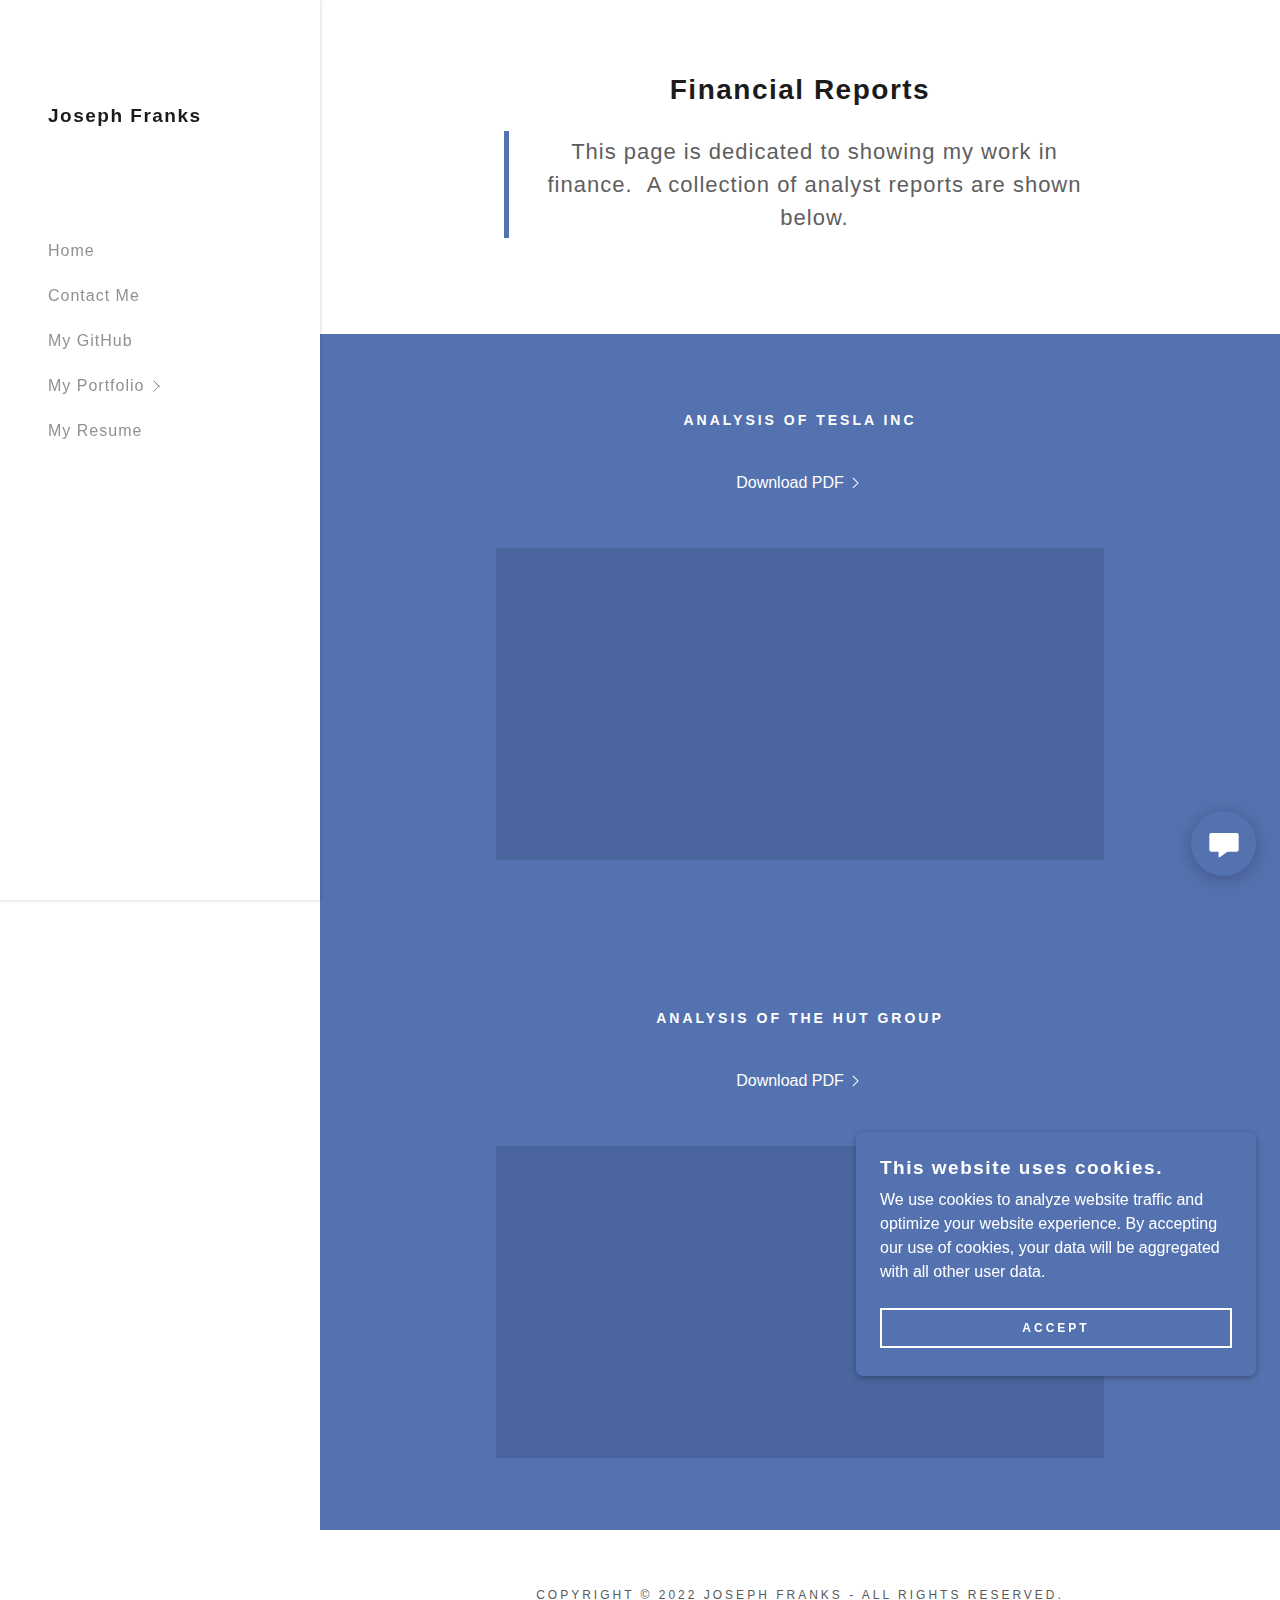
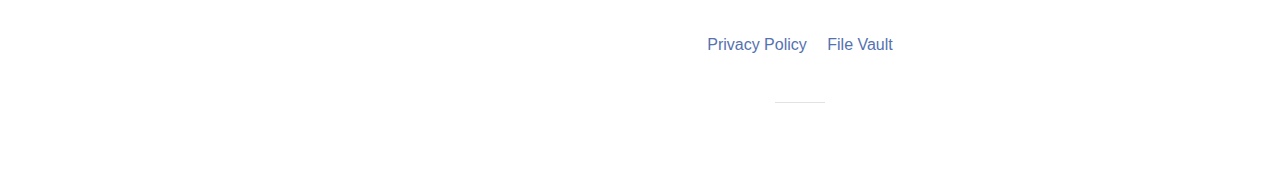
<file: financial-reports.html>
<!DOCTYPE html>
<html lang="en-GB">
  <head>
    <meta charset="utf-8" />
    <meta http-equiv="X-UA-Compatible" content="IE=edge" />
    <meta name="viewport" content="width=device-width, initial-scale=1" />
    <title>Financial Reports</title>
    <meta name="author" content="Joseph Franks" />
    <meta name="generator" content="Starfield Technologies; Go Daddy Website Builder 8.0.0000" />
    <link rel="manifest" href="/manifest.webmanifest" />
    <link rel="apple-touch-icon" sizes="57x57" href="//img1.wsimg.com/isteam/ip/static/pwa-app/logo-default.png/:/rs=w:57,h:57,m" />
    <link rel="apple-touch-icon" sizes="60x60" href="//img1.wsimg.com/isteam/ip/static/pwa-app/logo-default.png/:/rs=w:60,h:60,m" />
    <link rel="apple-touch-icon" sizes="72x72" href="//img1.wsimg.com/isteam/ip/static/pwa-app/logo-default.png/:/rs=w:72,h:72,m" />
    <link rel="apple-touch-icon" sizes="114x114" href="//img1.wsimg.com/isteam/ip/static/pwa-app/logo-default.png/:/rs=w:114,h:114,m" />
    <link rel="apple-touch-icon" sizes="120x120" href="//img1.wsimg.com/isteam/ip/static/pwa-app/logo-default.png/:/rs=w:120,h:120,m" />
    <link rel="apple-touch-icon" sizes="144x144" href="//img1.wsimg.com/isteam/ip/static/pwa-app/logo-default.png/:/rs=w:144,h:144,m" />
    <link rel="apple-touch-icon" sizes="152x152" href="//img1.wsimg.com/isteam/ip/static/pwa-app/logo-default.png/:/rs=w:152,h:152,m" />
    <link rel="apple-touch-icon" sizes="180x180" href="//img1.wsimg.com/isteam/ip/static/pwa-app/logo-default.png/:/rs=w:180,h:180,m" />
    <meta property="og:url" content="https://joseph-franks.com/financial-reports" />
    <meta property="og:site_name" content="Joseph Franks" />
    <meta property="og:title" content="Welcome" />
    <meta property="og:description" content="Feel free to look around" />
    <meta property="og:type" content="website" />
    <meta property="og:image" content="https://img1.wsimg.com/isteam/ip/a5ecf2f0-d8d8-402d-9418-4f44782721cf/05998aeb-a23a-4a08-879b-125257aa21e9.jpg" />
    <meta property="og:locale" content="en_GB" />
    <meta name="twitter:card" content="summary" />
    <meta name="twitter:title" content="Joseph Franks" />
    <meta name="twitter:description" content="Welcome" />
    <meta name="twitter:image" content="https://img1.wsimg.com/isteam/ip/a5ecf2f0-d8d8-402d-9418-4f44782721cf/05998aeb-a23a-4a08-879b-125257aa21e9.jpg" />
    <meta name="twitter:image:alt" content="Joseph Franks" />
    <meta name="theme-color" content="#5572B0" />
    <style>
      .x {
        -ms-text-size-adjust: 100%;
        -webkit-text-size-adjust: 100%;
        -webkit-tap-highlight-color: rgba(0, 0, 0, 0);
        margin: 0;
        box-sizing: border-box;
      }
      .x *,
      .x :after,
      .x :before {
        box-sizing: inherit;
      }
      .x-el a[href^='mailto:']:not(.x-el),
      .x-el a[href^='tel:']:not(.x-el) {
        color: inherit;
        font-size: inherit;
        text-decoration: inherit;
      }
      .x-el-article,
      .x-el-aside,
      .x-el-details,
      .x-el-figcaption,
      .x-el-figure,
      .x-el-footer,
      .x-el-header,
      .x-el-hgroup,
      .x-el-main,
      .x-el-menu,
      .x-el-nav,
      .x-el-section,
      .x-el-summary {
        display: block;
      }
      .x-el-audio,
      .x-el-canvas,
      .x-el-progress,
      .x-el-video {
        display: inline-block;
        vertical-align: baseline;
      }
      .x-el-audio:not([controls]) {
        display: none;
        height: 0;
      }
      .x-el-template {
        display: none;
      }
      .x-el-a {
        background-color: transparent;
        color: inherit;
      }
      .x-el-a:active,
      .x-el-a:hover {
        outline: 0;
      }
      .x-el-abbr[title] {
        border-bottom: 1px dotted;
      }
      .x-el-b,
      .x-el-strong {
        font-weight: 700;
      }
      .x-el-dfn {
        font-style: italic;
      }
      .x-el-mark {
        background: #ff0;
        color: #000;
      }
      .x-el-small {
        font-size: 80%;
      }
      .x-el-sub,
      .x-el-sup {
        font-size: 75%;
        line-height: 0;
        position: relative;
        vertical-align: baseline;
      }
      .x-el-sup {
        top: -0.5em;
      }
      .x-el-sub {
        bottom: -0.25em;
      }
      .x-el-img {
        vertical-align: middle;
        border: 0;
      }
      .x-el-svg:not(:root) {
        overflow: hidden;
      }
      .x-el-figure {
        margin: 0;
      }
      .x-el-hr {
        box-sizing: content-box;
        height: 0;
      }
      .x-el-pre {
        overflow: auto;
      }
      .x-el-code,
      .x-el-kbd,
      .x-el-pre,
      .x-el-samp {
        font-family: monospace, monospace;
        font-size: 1em;
      }
      .x-el-button,
      .x-el-input,
      .x-el-optgroup,
      .x-el-select,
      .x-el-textarea {
        color: inherit;
        font: inherit;
        margin: 0;
      }
      .x-el-button {
        overflow: visible;
      }
      .x-el-button,
      .x-el-select {
        text-transform: none;
      }
      .x-el-button,
      .x-el-input[type='button'],
      .x-el-input[type='reset'],
      .x-el-input[type='submit'] {
        -webkit-appearance: button;
        cursor: pointer;
      }
      .x-el-button[disabled],
      .x-el-input[disabled] {
        cursor: default;
      }
      .x-el-button::-moz-focus-inner,
      .x-el-input::-moz-focus-inner {
        border: 0;
        padding: 0;
      }
      .x-el-input {
        line-height: normal;
      }
      .x-el-input[type='checkbox'],
      .x-el-input[type='radio'] {
        box-sizing: border-box;
        padding: 0;
      }
      .x-el-input[type='number']::-webkit-inner-spin-button,
      .x-el-input[type='number']::-webkit-outer-spin-button {
        height: auto;
      }
      .x-el-input[type='search'] {
        -webkit-appearance: textfield;
        box-sizing: content-box;
      }
      .x-el-input[type='search']::-webkit-search-cancel-button,
      .x-el-input[type='search']::-webkit-search-decoration {
        -webkit-appearance: none;
      }
      .x-el-textarea {
        border: 0;
      }
      .x-el-fieldset {
        border: 1px solid silver;
        margin: 0 2px;
        padding: 0.35em 0.625em 0.75em;
      }
      .x-el-legend {
        border: 0;
        padding: 0;
      }
      .x-el-textarea {
        overflow: auto;
      }
      .x-el-optgroup {
        font-weight: 700;
      }
      .x-el-table {
        border-collapse: collapse;
        border-spacing: 0;
      }
      .x-el-td,
      .x-el-th {
        padding: 0;
      }
      .x {
        -webkit-font-smoothing: antialiased;
      }
      .x-el-hr {
        border: 0;
      }
      .x-el-fieldset,
      .x-el-input,
      .x-el-select,
      .x-el-textarea {
        margin-top: 0;
        margin-bottom: 0;
      }
      .x-el-fieldset,
      .x-el-input[type='email'],
      .x-el-input[type='text'],
      .x-el-textarea {
        width: 100%;
      }
      .x-el-label {
        vertical-align: middle;
      }
      .x-el-input {
        border-style: none;
        padding: 0.5em;
        vertical-align: middle;
      }
      .x-el-select:not([multiple]) {
        vertical-align: middle;
      }
      .x-el-textarea {
        line-height: 1.75;
        padding: 0.5em;
      }
      .x-el.d-none {
        display: none !important;
      }
      .sideline-footer {
        margin-top: auto;
      }
      .disable-scroll {
        touch-action: none;
        overflow: hidden;
        position: fixed;
        max-width: 100vw;
      }
      @-webkit-keyframes loaderscale {
        0% {
          transform: scale(1);
          opacity: 1;
        }
        45% {
          transform: scale(0.1);
          opacity: 0.7;
        }
        80% {
          transform: scale(1);
          opacity: 1;
        }
      }
      @keyframes loaderscale {
        0% {
          transform: scale(1);
          opacity: 1;
        }
        45% {
          transform: scale(0.1);
          opacity: 0.7;
        }
        80% {
          transform: scale(1);
          opacity: 1;
        }
      }
      .x-loader svg {
        display: inline-block;
      }
      .x-loader svg:first-child {
        -webkit-animation: loaderscale 0.75s cubic-bezier(0.2, 0.68, 0.18, 1.08) -0.24s infinite;
        animation: loaderscale 0.75s cubic-bezier(0.2, 0.68, 0.18, 1.08) -0.24s infinite;
      }
      .x-loader svg:nth-child(2) {
        -webkit-animation: loaderscale 0.75s cubic-bezier(0.2, 0.68, 0.18, 1.08) -0.12s infinite;
        animation: loaderscale 0.75s cubic-bezier(0.2, 0.68, 0.18, 1.08) -0.12s infinite;
      }
      .x-loader svg:nth-child(3) {
        -webkit-animation: loaderscale 0.75s cubic-bezier(0.2, 0.68, 0.18, 1.08) 0s infinite;
        animation: loaderscale 0.75s cubic-bezier(0.2, 0.68, 0.18, 1.08) 0s infinite;
      }
      .x-icon > svg {
        transition: transform 0.33s ease-in-out;
      }
      .x-icon > svg.rotate-90 {
        transform: rotate(-90deg);
      }
      .x-icon > svg.rotate90 {
        transform: rotate(90deg);
      }
      .x-icon > svg.rotate-180 {
        transform: rotate(-180deg);
      }
      .x-icon > svg.rotate180 {
        transform: rotate(180deg);
      }
      .x-rt:after {
        content: '';
        clear: both;
      }
      .x-rt ol,
      .x-rt ul {
        text-align: left;
      }
      .x-rt p {
        margin: 0;
      }
      .x-rt br {
        clear: both;
      }
      .mte-inline-block {
        display: inline-block;
      }
      @media only screen and (min-device-width: 1025px) {
        :root select,
        _::-webkit-full-page-media,
        _:future {
          font-family: sans-serif !important;
        }
      }
    </style>
    <style>
      @import url('');
      /*
Copyright (c) 2010 - 2013, Matt McInerney (matt@pixelspread.com), Pablo Impallari (impallari@gmail.com), Rodrigo Fuenzalida (hello@rfuenzalida.com) with Reserved Font Name "Raleway"

This Font Software is licensed under the SIL Open Font License, Version 1.1.
This license is copied below, and is also available with a FAQ at: http://scripts.sil.org/OFL

—————————————————————————————-
SIL OPEN FONT LICENSE Version 1.1 - 26 February 2007
—————————————————————————————-
*/
      @font-face {
        font-family: 'Raleway';
        font-style: normal;
        font-weight: 400;
        font-display: swap;
        src: url(https://img1.wsimg.com/gfonts/s/raleway/v27/1Ptxg8zYS_SKggPN4iEgvnHyvveLxVvaorCIPrQ.ttf) format('truetype');
      }
      @font-face {
        font-family: 'Raleway';
        font-style: normal;
        font-weight: 700;
        font-display: swap;
        src: url(https://img1.wsimg.com/gfonts/s/raleway/v27/1Ptxg8zYS_SKggPN4iEgvnHyvveLxVs9pbCIPrQ.ttf) format('truetype');
      }
    </style>
    <style data-glamor="cxs-default-sheet">
      .x .c1-1{letter-spacing:normal}.x .c1-2{text-transform:none}.x .c1-3{background-color:rgb(255, 255, 255)}.x .c1-4{width:100%}.x .c1-5 > div{position:relative}.x .c1-6 > div{overflow:hidden}.x .c1-7 > div{margin-top:auto}.x .c1-8 > div{margin-right:auto}.x .c1-9 > div{margin-bottom:auto}.x .c1-a > div{margin-left:auto}.x .c1-b{font-family:Helvetica, arial, sans-serif}.x .c1-c{font-size:16px}.x .c1-j{padding-top:72px}.x .c1-k{padding-bottom:72px}.x .c1-l{position:relative}.x .c1-m{display:flex}.x .c1-n{padding:0px !important}.x .c1-r{flex-direction:column}.x .c1-s{flex-grow:1}.x .c1-t{min-width:0px}.x .c1-u{pointer-events:auto}.x .c1-v{display:none}.x .c1-w{top:0px}.x .c1-x{left:0px}.x .c1-y{height:100%}.x .c1-z{width:320px}.x .c1-10{z-index:1001}.x .c1-11{transition:transform 0.4s ease-in-out}.x .c1-12{box-shadow:0 0 4px 0px rgba(0,0,0,0.2)}.x .c1-13{position:fixed}.x .c1-19{margin-left:auto}.x .c1-1a{margin-right:auto}.x .c1-1b{padding-left:0px}.x .c1-1c{padding-right:0px}.x .c1-1d{max-width:100%}.x .c1-1e{justify-content:center}.x .c1-1f{width:inherit}.x .c1-1g{height:100vh}.x .c1-1h{padding-top:96px}.x .c1-1i{padding-bottom:96px}.x .c1-1o{color:rgb(94, 94, 94)}.x .c1-1p{vertical-align:middle}.x .c1-1q{padding-top:6px}.x .c1-1r{padding-right:6px}.x .c1-1s{padding-bottom:6px}.x .c1-1t{padding-left:6px}.x .c1-1u{cursor:pointer}.x .c1-1v{line-height:1.3em}.x .c1-1w{font-style:normal}.x .c1-1x{position:absolute}.x .c1-1y{top:40px}.x .c1-1z{left:40px}.x .c1-20{height:30px}.x .c1-21{width:auto}.x .c1-22:hover{color:rgb(85, 114, 176)}.x .c1-24{flex-basis:0px}.x .c1-2a{display:inline-block}.x .c1-2b{font-family:'Raleway', arial, Sans-Serif}.x .c1-2c{font-size:14px}.x .c1-2l{letter-spacing:inherit}.x .c1-2m{text-transform:inherit}.x .c1-2n{text-decoration:none}.x .c1-2o{word-wrap:break-word}.x .c1-2p{overflow-wrap:break-word}.x .c1-2q{display:inline}.x .c1-2r{border-top:0px}.x .c1-2s{border-right:0px}.x .c1-2t{border-bottom:0px}.x .c1-2u{border-left:0px}.x .c1-2v{color:rgb(85, 114, 176)}.x .c1-2w{font-weight:inherit}.x .c1-2x:hover{color:rgb(51, 70, 111)}.x .c1-2y:active{color:rgb(34, 48, 78)}.x .c1-2z{letter-spacing:1.5px}.x .c1-30{line-height:1.2}.x .c1-31{margin-left:0}.x .c1-32{margin-right:0}.x .c1-33{margin-top:0}.x .c1-34{margin-bottom:0}.x .c1-35{color:rgb(27, 27, 27)}.x .c1-36{font-size:19px}.x .c1-37{font-weight:700}.x .c1-3c{word-wrap:normal !important}.x .c1-3d{overflow-wrap:normal !important}.x .c1-3e{visibility:hidden}.x .c1-3f{overflow:visible}.x .c1-3g{font-size:28px}.x .c1-3l{font-size:25px}.x .c1-3q{align-items:flex-start}.x .c1-3u{max-height:100%}.x .c1-3v{overflow-y:hidden}.x .c1-3w:hover{overflow-y:auto}.x .c1-3x{-webkit-margin-before:0}.x .c1-3y{-webkit-margin-after:0}.x .c1-3z{-webkit-padding-start:0}.x .c1-40{list-style-type:none}.x .c1-41{line-height:45px}.x .c1-42:last-child{margin-bottom:0}.x .c1-43{letter-spacing:1px}.x .c1-44{color:rgb(145, 145, 145)}.x .c1-45{font-weight:400}.x .c1-46:active{color:rgb(85, 114, 176)}.x .c1-47{color:inherit}.x .c1-48{transition:transform .33s ease-in-out}.x .c1-49{transform:rotate(0deg)}.x .c1-4a{left:320px}.x .c1-4b{background-color:rgb(246, 246, 246)}.x .c1-4c{max-width:0px}.x .c1-4d{overflow-x:hidden}.x .c1-4e{z-index:10002}.x .c1-4j{padding-left:40px}.x .c1-4k{padding-right:40px}.x .c1-4l{min-width:180px}.x .c1-4m{justify-content:flex-start}.x .c1-4n{align-items:center}.x .c1-4o{color:rgb(87, 87, 87)}.x .c1-4p{display:block}.x .c1-4q{white-space:nowrap}.x .c1-4r{text-align:left}.x .c1-4s{color:rgb(83, 112, 173)}.x .c1-4t:hover{color:rgb(46, 63, 101)}.x .c1-4u:active{color:rgb(83, 112, 173)}.x .c1-4v{color:#757575}.x .c1-4w{padding-left:24px}.x .c1-4x{padding-right:24px}.x .c1-4y{box-sizing:border-box}.x .c1-4z{flex-direction:row}.x .c1-50{flex-wrap:nowrap}.x .c1-51{margin-right:-12px}.x .c1-52{margin-left:-12px}.x .c1-53{padding-top:16px}.x .c1-54{padding-bottom:16px}.x .c1-55{justify-content:left}.x .c1-5b{flex-shrink:1}.x .c1-5c{flex-basis:10%}.x .c1-5d{max-width:10%}.x .c1-5e{padding-top:0}.x .c1-5f{padding-right:12px}.x .c1-5g{padding-bottom:0}.x .c1-5h{padding-left:12px}.x .c1-5n{vertical-align:top}.x .c1-5u{flex-basis:80%}.x .c1-5v{text-align:center}.x .c1-5w{justify-content:flex-end}.x .c1-5x{overflow-y:auto}.x .c1-5y{padding-top:56px}.x .c1-5z{-webkit-overflow-scrolling:touch}.x .c1-60{transform:translateX(-150vw)}.x .c1-61{overscroll-behavior:contain}.x .c1-62{box-shadow:0 2px 6px 0px rgba(0,0,0,0.2)}.x .c1-63{transition:transform .3s ease-in-out}.x .c1-64{overflow:hidden}.x .c1-65{color:rgb(89, 89, 89)}.x .c1-66{top:unset}.x .c1-67{right:0px}.x .c1-68{bottom:9%}.x .c1-6d{top:80px}.x .c1-6e{height:65%}.x .c1-6f{overscroll-behavior:none}.x .c1-6g{border-color:rgba(185, 185, 185, 0.5)}.x .c1-6h{border-bottom-width:0px}.x .c1-6i{border-bottom-style:solid}.x .c1-6j:last-child{border-bottom:0}.x .c1-6k{padding-top:24px}.x .c1-6l{padding-bottom:24px}.x .c1-6m{min-width:200px}.x .c1-6n{line-height:30px}.x .c1-6p >svg{position:absolute}.x .c1-6q >svg{right:-30px}.x .c1-6r >svg{top:0px}.x .c1-6s >svg{bottom:0px}.x .c1-6t >svg{margin-top:auto}.x .c1-6u >svg{margin-bottom:auto}.x .c1-6v{margin-left:8px}.x .c1-6w{flex-shrink:0}.x .c1-6x{pointer-events:none}.x .c1-6z{flex-wrap:wrap}.x .c1-70{flex-basis:0%}.x .c1-77 > *{max-width:100%}.x .c1-78 > :nth-child(n){margin-bottom:24px}.x .c1-79  > :last-child{margin-bottom:0 !important}.x .c1-7c{line-height:1.25}.x .c1-7d{line-height:1.5}.x .c1-7e > p > ol{text-align:left}.x .c1-7f > p > ol{display:block}.x .c1-7g > p > ol{padding-left:1.3em}.x .c1-7h > p > ol{margin-left:16px}.x .c1-7i > p > ol{margin-right:16px}.x .c1-7j > p > ol{margin-top:auto}.x .c1-7k > p > ol{margin-bottom:auto}.x .c1-7l > p > ul{text-align:left}.x .c1-7m > p > ul{display:block}.x .c1-7n > p > ul{padding-left:1.3em}.x .c1-7o > p > ul{margin-left:16px}.x .c1-7p > p > ul{margin-right:16px}.x .c1-7q > p > ul{margin-top:auto}.x .c1-7r > p > ul{margin-bottom:auto}.x .c1-7s > ul{text-align:left}.x .c1-7t > ul{display:block}.x .c1-7u > ul{padding-left:1.3em}.x .c1-7v > ul{margin-left:16px}.x .c1-7w > ul{margin-right:16px}.x .c1-7x > ul{margin-top:auto}.x .c1-7y > ul{margin-bottom:auto}.x .c1-7z > ol{text-align:left}.x .c1-80 > ol{display:block}.x .c1-81 > ol{padding-left:1.3em}.x .c1-82 > ol{margin-left:16px}.x .c1-83 > ol{margin-right:16px}.x .c1-84 > ol{margin-top:auto}.x .c1-85 > ol{margin-bottom:auto}.x .c1-86{padding-top:4px}.x .c1-87{padding-bottom:4px}.x .c1-88{border-style:solid}.x .c1-89{border-color:rgb(85, 114, 176)}.x .c1-8a{margin-left:0 !important}.x .c1-8b{border-top-width:0px}.x .c1-8c{border-right-width:0px}.x .c1-8d{border-left-width:0px}.x .c1-8e{font-size:22px}.x .c1-8l{font-size:inherit !important}.x .c1-8m{line-height:inherit}.x .c1-8n{font-style:italic}.x .c1-8o{text-decoration:line-through}.x .c1-8p{text-decoration:underline}.x .c1-8q{background-color:rgb(85, 114, 176)}.x .c1-8r{letter-spacing:3px}.x .c1-8s{text-transform:uppercase}.x .c1-8t{line-height:1.4}.x .c1-8u{margin-bottom:40px}.x .c1-8v{color:rgb(255, 255, 255)}.x .c1-8z{font-size:unset}.x .c1-90{font-family:unset}.x .c1-91{letter-spacing:unset}.x .c1-92{text-transform:unset}.x .c1-93{margin-bottom:56px}.x .c1-94 > :not(:last-child){margin-bottom:16px}.x .c1-96{display:inline-flex}.x .c1-97 > :nth-child(2){margin-left:.25em}.x .c1-98:hover{color:rgb(198, 198, 198)}.x .c1-99:active{color:rgb(255, 255, 255)}.x .c1-9a{background-color:rgb(75, 102, 158)}.x .c1-9b > div > canvas{width:100%}.x .c1-9c > div > canvas{height:100%}.x .c1-9d{padding-right:4px}.x .c1-9e{padding-left:4px}.x .c1-9g{padding-bottom:56px}.x .c1-9h{margin-bottom:24px}.x .c1-9i{font-size:12px}.x .c1-9n{margin-top:24px}.x .c1-9o{[object -object]:0px}.x .c1-9q{padding-top:8px}.x .c1-9r{padding-bottom:8px}.x .c1-9s{padding-left:8px}.x .c1-9t{padding-right:8px}.x .c1-9w{border-color:rgb(226, 226, 226)}.x .c1-9x{border-bottom-width:1px}.x .c1-9y{width:50px}.x .c1-9z{padding-top:40px}.x .c1-a0{z-index:10000}.x .c1-a1{height:auto}.x .c1-a2{border-radius:0px}.x .c1-a3{transition:all 1s ease-in}.x .c1-a4{box-shadow:0 2px 6px 0px rgba(0,0,0,0.3)}.x .c1-a5{contain:content}.x .c1-a6{bottom:-500px}.x .c1-ae{max-height:300px}.x .c1-ah{justify-content:space-between}.x .c1-ai{transition:all .5s ease}.x .c1-aj{margin-bottom:4px}.x .c1-ak{word-break:break-word}.x .c1-al{flex-basis:50%}.x .c1-am{padding-left:16px}.x .c1-an{padding-right:16px}.x .c1-ao{min-height:40px}.x .c1-ap{background-color:transparent}.x .c1-aq{border-color:currentColor}.x .c1-ar{border-top-width:2px}.x .c1-as{border-right-width:2px}.x .c1-at{border-bottom-width:2px}.x .c1-au{border-left-width:2px}.x .c1-av{text-shadow:none}.x .c1-aw:nth-child(2){margin-left:24px}.x .c1-ax:hover{color:rgb(0, 0, 0)}.x .c1-ay:hover{background-color:rgb(255, 255, 255)}.x .c1-az:hover{border-color:rgb(255, 255, 255)}.x .c1-b2{right:24px}.x .c1-b3{bottom:24px}.x .c1-b4{z-index:9999}.x .c1-b5{width:65px}.x .c1-b6{height:65px}.x .c1-b8{border-radius:50%}.x .c1-b9{box-shadow:0px 3px 18px rgba(0, 0, 0, 0.25)}.x .c1-ba{transform:translateZ(0)}
    </style>
    <style data-glamor="cxs-xs-sheet">
      @media (max-width: 767px) {
        .x .c1-o {
          padding-top: 40px;
        }
      }
      @media (max-width: 767px) {
        .x .c1-p {
          padding-bottom: 40px;
        }
      }
      @media (max-width: 767px) {
        .x .c1-2d {
          width: 100%;
        }
      }
      @media (max-width: 767px) {
        .x .c1-2e {
          display: flex;
        }
      }
      @media (max-width: 767px) {
        .x .c1-2f {
          justify-content: center;
        }
      }
      @media (max-width: 767px) {
        .x .c1-7a > :nth-child(n) {
          margin-bottom: 24px;
        }
      }
      @media (max-width: 767px) {
        .x .c1-7b > :last-child {
          margin-bottom: 0 !important;
        }
      }
      @media (max-width: 767px) {
        .x .c1-95 {
          margin-bottom: 32px;
        }
      }
      @media (max-width: 767px) {
        .x .c1-9p {
          flex-direction: column;
        }
      }
      @media (max-width: 767px) {
        .x .c1-9u {
          padding-top: 4px;
        }
      }
      @media (max-width: 767px) {
        .x .c1-9v {
          padding-bottom: 4px;
        }
      }
      @media (max-width: 767px) {
        .x .c1-b0 {
          width: auto;
        }
      }
    </style>
    <style data-glamor="cxs-sm-sheet">
      @media (min-width: 768px) {
        .x .c1-d {
          font-size: 16px;
        }
      }
      @media (min-width: 768px) {
        .x .c1-1k {
          width: 100%;
        }
      }
      @media (min-width: 768px) and (max-width: 1023px) {
        .x .c1-2g {
          width: 100%;
        }
      }
      @media (min-width: 768px) {
        .x .c1-2h {
          font-size: 14px;
        }
      }
      @media (min-width: 768px) {
        .x .c1-38 {
          font-size: 19px;
        }
      }
      @media (min-width: 768px) {
        .x .c1-3h {
          font-size: 33px;
        }
      }
      @media (min-width: 768px) {
        .x .c1-3m {
          font-size: 26px;
        }
      }
      @media (min-width: 768px) {
        .x .c1-56 {
          margin-top: 0;
        }
      }
      @media (min-width: 768px) {
        .x .c1-57 {
          margin-right: -24px;
        }
      }
      @media (min-width: 768px) {
        .x .c1-58 {
          margin-bottom: 0;
        }
      }
      @media (min-width: 768px) {
        .x .c1-59 {
          margin-left: -24px;
        }
      }
      @media (min-width: 768px) {
        .x .c1-5i {
          padding-top: 0;
        }
      }
      @media (min-width: 768px) {
        .x .c1-5j {
          padding-right: 24px;
        }
      }
      @media (min-width: 768px) {
        .x .c1-5k {
          padding-bottom: 0;
        }
      }
      @media (min-width: 768px) {
        .x .c1-5l {
          padding-left: 24px;
        }
      }
      @media (min-width: 768px) {
        .x .c1-69 {
          font-size: 30px;
        }
      }
      @media (min-width: 768px) {
        .x .c1-71 {
          margin-left: 8.333333333333332%;
        }
      }
      @media (min-width: 768px) {
        .x .c1-72 {
          flex-basis: 83.33333333333334%;
        }
      }
      @media (min-width: 768px) {
        .x .c1-73 {
          max-width: 83.33333333333334%;
        }
      }
      @media (min-width: 768px) {
        .x .c1-8f {
          font-size: 22px;
        }
      }
      @media (min-width: 768px) {
        .x .c1-9f {
          display: none;
        }
      }
      @media (min-width: 768px) {
        .x .c1-9j {
          font-size: 12px;
        }
      }
      @media (min-width: 768px) {
        .x .c1-a7 {
          width: 400px;
        }
      }
      @media (min-width: 768px) {
        .x .c1-a8 {
          max-height: 500px;
        }
      }
      @media (min-width: 768px) {
        .x .c1-a9 {
          border-radius: 7px;
        }
      }
      @media (min-width: 768px) {
        .x .c1-aa {
          margin-top: 24px;
        }
      }
      @media (min-width: 768px) {
        .x .c1-ab {
          margin-right: 24px;
        }
      }
      @media (min-width: 768px) {
        .x .c1-ac {
          margin-bottom: 24px;
        }
      }
      @media (min-width: 768px) {
        .x .c1-ad {
          margin-left: 24px;
        }
      }
      @media (min-width: 768px) {
        .x .c1-af {
          max-height: 200px;
        }
      }
      @media (min-width: 768px) {
        .x .c1-b1 {
          width: auto;
        }
      }
    </style>
    <style data-glamor="cxs-md-sheet">
      @media (min-width: 1024px) {
        .x .c1-e {
          font-size: 16px;
        }
      }
      @media (min-width: 1024px) {
        .x .c1-q {
          min-height: unset;
        }
      }
      @media (min-width: 1024px) {
        .x .c1-14 {
          display: block;
        }
      }
      @media (min-width: 1024px) {
        .x .c1-15 {
          transform: translateX(-150vw);
        }
      }
      @media (min-width: 1024px) and (max-width: 1279px) {
        .x .c1-1j {
          padding-bottom: 96px;
        }
      }
      @media (min-width: 1024px) {
        .x .c1-1l {
          width: 984px;
        }
      }
      @media (min-width: 1024px) and (max-width: 1279px) {
        .x .c1-23 {
          display: block;
        }
      }
      @media (min-width: 1024px) {
        .x .c1-2i {
          font-size: 14px;
        }
      }
      @media (min-width: 1024px) {
        .x .c1-39 {
          font-size: 19px;
        }
      }
      @media (min-width: 1024px) {
        .x .c1-3i {
          font-size: 33px;
        }
      }
      @media (min-width: 1024px) {
        .x .c1-3n {
          font-size: 26px;
        }
      }
      @media (min-width: 1024px) and (max-width: 1279px) {
        .x .c1-3r {
          align-items: center;
        }
      }
      @media (min-width: 1024px) and (max-width: 1279px) {
        .x .c1-4f {
          padding-top: 72px;
        }
      }
      @media (min-width: 1024px) and (max-width: 1279px) {
        .x .c1-4g {
          padding-bottom: 72px;
        }
      }
      @media (min-width: 1024px) and (max-width: 1279px) {
        .x .c1-4h {
          justify-content: center;
        }
      }
      @media (min-width: 1024px) {
        .x .c1-5m {
          display: none;
        }
      }
      @media (min-width: 1024px) {
        .x .c1-5o {
          cursor: pointer;
        }
      }
      @media (min-width: 1024px) {
        .x .c1-5p:hover path:nth-child(3) {
          animation: swing-left 1.5s infinite;
        }
      }
      @media (min-width: 1024px) {
        .x .c1-5q:hover path:nth-child(2) {
          animation: swing-left 1.5s infinite;
        }
      }
      @media (min-width: 1024px) {
        .x .c1-5r:hover path:nth-child(2) {
          animation-delay: 0.3s;
        }
      }
      @media (min-width: 1024px) {
        .x .c1-5s:hover path:nth-child(1) {
          animation: swing-left 1.5s infinite;
        }
      }
      @media (min-width: 1024px) {
        .x .c1-5t:hover path:nth-child(1) {
          animation-delay: 0.6s;
        }
      }
      @media (min-width: 1024px) {
        .x .c1-6a {
          font-size: 30px;
        }
      }
      @media (min-width: 1024px) {
        .x .c1-6o {
          min-width: 300px;
        }
      }
      @media (min-width: 1024px) {
        .x .c1-6y {
          display: none;
        }
      }
      @media (min-width: 1024px) {
        .x .c1-74 {
          margin-left: 16.666666666666664%;
        }
      }
      @media (min-width: 1024px) {
        .x .c1-75 {
          flex-basis: 66.66666666666666%;
        }
      }
      @media (min-width: 1024px) {
        .x .c1-76 {
          max-width: 66.66666666666666%;
        }
      }
      @media (min-width: 1024px) {
        .x .c1-8g {
          padding-left: 24px;
        }
      }
      @media (min-width: 1024px) {
        .x .c1-8h {
          border-left-width: 5px;
        }
      }
      @media (min-width: 1024px) {
        .x .c1-8i {
          font-size: 22px;
        }
      }
      @media (min-width: 1024px) {
        .x .c1-8w {
          text-align: center;
        }
      }
      @media (min-width: 1024px) {
        .x .c1-8x {
          margin-left: auto;
        }
      }
      @media (min-width: 1024px) {
        .x .c1-8y {
          line-height: 2;
        }
      }
      @media (min-width: 1024px) {
        .x .c1-9k {
          font-size: 12px;
        }
      }
      @media (min-width: 1024px) {
        .x .c1-ag {
          font-weight: 400;
        }
      }
      @media (min-width: 1024px) {
        .x .c1-b7 {
          z-index: 9999;
        }
      }
    </style>
    <style data-glamor="cxs-lg-sheet">
      @media (min-width: 1280px) {
        .x .c1-f {
          padding-left: 320px;
        }
      }
      @media (min-width: 1280px) {
        .x .c1-g {
          min-height: 100vh;
        }
      }
      @media (min-width: 1280px) {
        .x .c1-h {
          font-size: 16px;
        }
      }
      @media (min-width: 1280px) {
        .x .c1-16 {
          display: block;
        }
      }
      @media (min-width: 1280px) {
        .x .c1-17 {
          transition: none;
        }
      }
      @media (min-width: 1280px) {
        .x .c1-18 {
          transform: translateX(0) !important;
        }
      }
      @media (min-width: 1280px) {
        .x .c1-1m {
          width: 1160px;
        }
      }
      @media (min-width: 1280px) {
        .x .c1-25 {
          display: unset;
        }
      }
      @media (min-width: 1280px) {
        .x .c1-26 {
          padding-left: 48px;
        }
      }
      @media (min-width: 1280px) {
        .x .c1-27 {
          padding-right: 48px;
        }
      }
      @media (min-width: 1280px) {
        .x .c1-28 {
          flex-basis: 10%;
        }
      }
      @media (min-width: 1280px) {
        .x .c1-29 {
          padding-bottom: 100px;
        }
      }
      @media (min-width: 1280px) {
        .x .c1-2j {
          font-size: 14px;
        }
      }
      @media (min-width: 1280px) {
        .x .c1-3a {
          font-size: 19px;
        }
      }
      @media (min-width: 1280px) {
        .x .c1-3j {
          font-size: 39px;
        }
      }
      @media (min-width: 1280px) {
        .x .c1-3o {
          font-size: 28px;
        }
      }
      @media (min-width: 1280px) {
        .x .c1-3s {
          flex-basis: 80%;
        }
      }
      @media (min-width: 1280px) {
        .x .c1-3t {
          min-height: 0px;
        }
      }
      @media (min-width: 1280px) {
        .x .c1-4i {
          padding-top: 215px;
        }
      }
      @media (min-width: 1280px) {
        .x .c1-5a {
          display: none;
        }
      }
      @media (min-width: 1280px) {
        .x .c1-6b {
          font-size: 32px;
        }
      }
      @media (min-width: 1280px) {
        .x .c1-8j {
          font-size: 22px;
        }
      }
      @media (min-width: 1280px) {
        .x .c1-9l {
          font-size: 12px;
        }
      }
    </style>
    <style data-glamor="cxs-xl-sheet">
      @media (min-width: 1536px) {
        .x .c1-i {
          font-size: 18px;
        }
      }
      @media (min-width: 1536px) {
        .x .c1-1n {
          width: 1280px;
        }
      }
      @media (min-width: 1536px) {
        .x .c1-2k {
          font-size: 16px;
        }
      }
      @media (min-width: 1536px) {
        .x .c1-3b {
          font-size: 21px;
        }
      }
      @media (min-width: 1536px) {
        .x .c1-3k {
          font-size: 42px;
        }
      }
      @media (min-width: 1536px) {
        .x .c1-3p {
          font-size: 32px;
        }
      }
      @media (min-width: 1536px) {
        .x .c1-6c {
          font-size: 36px;
        }
      }
      @media (min-width: 1536px) {
        .x .c1-8k {
          font-size: 24px;
        }
      }
      @media (min-width: 1536px) {
        .x .c1-9m {
          font-size: 14px;
        }
      }
    </style>
    <style>
      @keyframes swing-left {
        0%,
        100% {
          transform: translateX(0px);
        }
        50% {
          transform: translateX(-12px);
        }
      }
    </style>
    <style>
      .page-inner {
        background-color: rgb(255, 255, 255);
        min-height: 100vh;
      }
    </style>
    <style>
      .grecaptcha-badge {
        visibility: hidden;
      }
    </style>
    <script>
      'use strict';

      if ('serviceWorker' in navigator) {
        window.addEventListener('load', function () {
          navigator.serviceWorker.register('/sw.js');
        });
      }
    </script>
  </head>
  <body class="x x-fonts-raleway">
    <div id="layout-a-5-ecf-2-f-0-d-8-d-8-402-d-9418-4-f-44782721-cf" class="layout layout-layout layout-layout-layout-29 locale-en-GB lang-en">
      <div data-ux="Page" id="page-126477" class="x-el x-el-div x-el c1-1 c1-2 c1-3 c1-4 c1-5 c1-6 c1-7 c1-8 c1-9 c1-a c1-b c1-c c1-d c1-e c1-f c1-g c1-h c1-i c1-1 c1-2 c1-b c1-c c1-d c1-e c1-h c1-i">
        <div data-ux="Block" class="x-el x-el-div page-inner c1-1 c1-2 c1-b c1-c c1-d c1-e c1-h c1-i">
          <div id="dbe43833-d2b0-4397-94f1-99b9acaca707" class="widget widget-header widget-header-header-9">
            <div data-ux="Header" role="main" data-aid="HEADER_WIDGET" id="n-126478" class="x-el x-el-div x-el x-el c1-1 c1-2 c1-b c1-c c1-d c1-e c1-h c1-i c1-1 c1-2 c1-3 c1-b c1-c c1-d c1-e c1-h c1-i c1-1 c1-2 c1-b c1-c c1-d c1-e c1-h c1-i">
              <div>
                <section data-ux="Section" data-aid="HEADER_SECTION" class="x-el x-el-section c1-1 c1-2 c1-3 c1-j c1-k c1-l c1-m c1-n c1-b c1-c c1-o c1-p c1-d c1-q c1-e c1-h c1-i">
                  <div data-ux="Block" class="x-el x-el-div c1-1 c1-2 c1-m c1-r c1-s c1-t c1-b c1-c c1-d c1-e c1-h c1-i">
                    <nav data-ux="Sidebar" id="n-126478-sidebar" class="x-el x-el-nav c1-1 c1-2 c1-u c1-v c1-3 c1-w c1-x c1-y c1-z c1-10 c1-11 c1-12 c1-13 c1-b c1-c c1-d c1-14 c1-15 c1-e c1-16 c1-17 c1-18 c1-h c1-i">
                      <div data-ux="SidebarContainer" leftOffset="xlarger" class="x-el x-el-div c1-1 c1-2 c1-19 c1-1a c1-1b c1-1c c1-1d c1-m c1-r c1-1e c1-1f c1-1g c1-1h c1-1i c1-b c1-c c1-1j c1-1k c1-d c1-1l c1-e c1-1m c1-h c1-1n c1-i">
                        <svg viewBox="0 0 24 24" fill="currentColor" width="40px" height="40px" data-ux="CloseIcon" data-edit-interactive="true" data-close="true" class="x-el x-el-svg c1-1 c1-2 c1-1o c1-v c1-1p c1-1q c1-1r c1-1s c1-1t c1-1u c1-1v c1-1w c1-1x c1-1y c1-1z c1-20 c1-21 c1-1d c1-b c1-c c1-22 c1-23 c1-d c1-e c1-h c1-i">
                          <path fill-rule="evenodd" d="M19.219 5.22a.75.75 0 0 0-1.061 0l-5.939 5.939-5.939-5.94a.75.75 0 1 0-1.061 1.062l5.939 5.939-5.939 5.939a.752.752 0 0 0 0 1.06.752.752 0 0 0 1.061 0l5.939-5.938 5.939 5.939a.75.75 0 1 0 1.061-1.061l-5.939-5.94 5.939-5.938a.75.75 0 0 0 0-1.061"></path>
                        </svg>
                        <div data-ux="Block" class="x-el x-el-div c1-1 c1-2 c1-v c1-24 c1-b c1-c c1-d c1-e c1-25 c1-26 c1-27 c1-28 c1-29 c1-h c1-i">
                          <div data-ux="Block" data-aid="HEADER_LOGO_RENDERED" class="x-el x-el-div c1-2a c1-2b c1-1d c1-2c c1-2d c1-2e c1-2f c1-2g c1-2h c1-2i c1-2j c1-2k">
                            <a rel="" role="link" aria-haspopup="menu" data-ux="Link" data-page="28e6dc92-3bec-438c-8d0d-75c251def48c" title="Joseph Franks" href="/" data-typography="LinkAlpha" class="x-el x-el-a c1-2l c1-2m c1-2n c1-2o c1-2p c1-2q c1-1u c1-2r c1-2s c1-2t c1-2u c1-1d c1-4 c1-b c1-2v c1-c c1-2w c1-2x c1-2y c1-d c1-e c1-h c1-i" data-tccl="ux2.HEADER.header9.Logo.Default.Link.Default.126479.click,click"
                              ><div data-ux="Block" id="logo-container-126480" class="x-el x-el-div c1-1 c1-2 c1-2a c1-4 c1-l c1-b c1-c c1-d c1-e c1-h c1-i">
                                <h3 role="heading" aria-level="3" data-ux="LogoHeading" id="logo-text-126481" data-aid="HEADER_LOGO_TEXT_RENDERED" data-typography="LogoAlpha" class="x-el x-el-h3 c1-2z c1-2 c1-2o c1-2p c1-30 c1-31 c1-32 c1-33 c1-34 c1-1d c1-2a c1-2b c1-35 c1-36 c1-37 c1-38 c1-39 c1-3a c1-3b">Joseph Franks</h3>
                                <span role="heading" aria-level="NaN" data-ux="scaler" data-size="xxlarge" data-scaler-id="scaler-logo-container-126480" aria-hidden="true" data-typography="LogoAlpha" class="x-el x-el-span c1-2z c1-2 c1-3c c1-3d c1-30 c1-31 c1-32 c1-33 c1-34 c1-1d c1-v c1-3e c1-1x c1-21 c1-3f c1-x c1-3g c1-2b c1-35 c1-37 c1-3h c1-3i c1-3j c1-3k">Joseph Franks</span><span role="heading" aria-level="NaN" data-ux="scaler" data-size="xlarge" data-scaler-id="scaler-logo-container-126480" aria-hidden="true" data-typography="LogoAlpha" class="x-el x-el-span c1-2z c1-2 c1-3c c1-3d c1-30 c1-31 c1-32 c1-33 c1-34 c1-1d c1-v c1-3e c1-1x c1-21 c1-3f c1-x c1-3l c1-2b c1-35 c1-37 c1-3m c1-3n c1-3o c1-3p">Joseph Franks</span><span role="heading" aria-level="NaN" data-ux="scaler" data-size="large" data-scaler-id="scaler-logo-container-126480" aria-hidden="true" data-typography="LogoAlpha" class="x-el x-el-span c1-2z c1-2 c1-3c c1-3d c1-30 c1-31 c1-32 c1-33 c1-34 c1-1d c1-v c1-3e c1-1x c1-21 c1-3f c1-x c1-36 c1-2b c1-35 c1-37 c1-38 c1-39 c1-3a c1-3b">Joseph Franks</span><span role="heading" aria-level="NaN" data-ux="scaler" data-size="medium" data-scaler-id="scaler-logo-container-126480" aria-hidden="true" data-typography="LogoAlpha" class="x-el x-el-span c1-2z c1-2 c1-3c c1-3d c1-30 c1-31 c1-32 c1-33 c1-34 c1-1d c1-v c1-3e c1-1x c1-21 c1-3f c1-x c1-2c c1-2b c1-35 c1-37 c1-2h c1-2i c1-2j c1-2k">Joseph Franks</span>
                              </div></a
                            >
                          </div>
                        </div>
                        <div data-ux="Block" class="x-el x-el-div c1-1 c1-2 c1-m c1-3q c1-4 c1-b c1-c c1-3r c1-d c1-e c1-26 c1-3s c1-3t c1-h c1-i">
                          <div data-ux="Block" class="x-el x-el-div c1-1 c1-2 c1-3u c1-4 c1-3v c1-b c1-c c1-3w c1-d c1-e c1-h c1-i">
                            <ul data-ux="SidebarList" class="x-el x-el-ul c1-1 c1-2 c1-33 c1-34 c1-31 c1-32 c1-3x c1-3y c1-3z c1-1b c1-40 c1-m c1-r c1-1e c1-b c1-c c1-3r c1-d c1-e c1-h c1-i">
                              <li data-ux="SidebarListItem" class="x-el x-el-li c1-1 c1-2 c1-1o c1-34 c1-41 c1-b c1-c c1-42 c1-d c1-e c1-h c1-i">
                                <a rel="" role="link" aria-haspopup="menu" data-ux="SidebarLink" target="" data-page="28e6dc92-3bec-438c-8d0d-75c251def48c" data-edit-interactive="true" data-close="true" href="/" data-typography="NavAlpha" class="x-el x-el-a c1-43 c1-2 c1-2n c1-2o c1-2p c1-2q c1-1u c1-b c1-44 c1-c c1-45 c1-2x c1-46 c1-d c1-e c1-h c1-i" data-tccl="ux2.HEADER.header9.Sidebar.Default.Link.Default.126482.click,click">Home</a>
                              </li>
                              <li data-ux="SidebarListItem" class="x-el x-el-li c1-1 c1-2 c1-1o c1-34 c1-41 c1-b c1-c c1-42 c1-d c1-e c1-h c1-i">
                                <a rel="" role="link" aria-haspopup="false" data-ux="SidebarLink" target="" data-page="5ba36822-fb5d-438d-9ae5-134c58a00aac" data-edit-interactive="true" data-close="true" href="/contact-me" data-typography="NavAlpha" class="x-el x-el-a c1-43 c1-2 c1-2n c1-2o c1-2p c1-2q c1-1u c1-b c1-44 c1-c c1-45 c1-2x c1-46 c1-d c1-e c1-h c1-i" data-tccl="ux2.HEADER.header9.Sidebar.Default.Link.Default.126483.click,click">Contact Me</a>
                              </li>
                              <li data-ux="SidebarListItem" class="x-el x-el-li c1-1 c1-2 c1-1o c1-34 c1-41 c1-b c1-c c1-42 c1-d c1-e c1-h c1-i">
                                <a rel="noopener" role="link" aria-haspopup="true" data-ux="SidebarLink" target="_blank" data-page="b6dd415b-685b-4833-b3fa-1b35aace6f8c" data-edit-interactive="true" data-close="true" href="https://github.com/rexoctavian" data-typography="NavAlpha" class="x-el x-el-a c1-43 c1-2 c1-2n c1-2o c1-2p c1-2q c1-1u c1-b c1-44 c1-c c1-45 c1-2x c1-46 c1-d c1-e c1-h c1-i" data-tccl="ux2.HEADER.header9.Sidebar.Default.Link.Default.126484.click,click">My GitHub</a>
                              </li>
                              <li data-ux="SidebarListItem" class="x-el x-el-li c1-1 c1-2 c1-1o c1-34 c1-41 c1-b c1-c c1-42 c1-d c1-e c1-h c1-i">
                                <div data-ux="Element" id="bs-1" class="x-el x-el-div c1-1 c1-2 c1-b c1-c c1-d c1-e c1-h c1-i">
                                  <a rel="" role="button" aria-haspopup="menu" data-ux="SidebarLink" data-toggle-ignore="true" id="126485" aria-expanded="false" data-aid="NAV_DROPDOWN" data-edit-interactive="true" href="#" data-typography="NavAlpha" class="x-el x-el-a c1-43 c1-2 c1-2n c1-2o c1-2p c1-2q c1-1u c1-b c1-44 c1-c c1-45 c1-2x c1-46 c1-d c1-e c1-h c1-i" data-tccl="ux2.HEADER.header9.Sidebar.Default.Link.DropdownActive.126486.click,click"
                                    ><div style="pointer-events: auto; display: flex; align-items: center" data-aid="NAV_DROPDOWN">
                                      <span style="margin-right: 4px">My Portfolio</span
                                      ><svg viewBox="0 0 24 24" fill="currentColor" width="16" height="16" data-ux="SidebarIcon" class="x-el x-el-svg c1-1 c1-2 c1-47 c1-2a c1-48 c1-49 c1-1p c1-l c1-b c1-c c1-d c1-e c1-h c1-i">
                                        <path fill="none" stroke="currentColor" stroke-linecap="square" stroke-width="1.5" d="M16.258 12.242l.242.258-.242-.258L16.5 12l-.242.242zm0 0L8.493 3.993l7.765 8.25-7.765 7.764 7.765-7.765z"></path>
                                      </svg></div
                                  ></a>
                                </div>
                                <div data-ux="SubMenu" id="84b4cf51-9a23-4720-9432-ad578ab39653-toggleId" class="x-el x-el-div c1-1 c1-2 c1-m c1-r c1-13 c1-w c1-4a c1-1g c1-4b c1-33 c1-34 c1-40 c1-4c c1-4d c1-4e c1-b c1-c c1-4f c1-4g c1-4h c1-d c1-e c1-4i c1-h c1-i">
                                  <ul data-ux="SubMenuList" class="x-el x-el-ul c1-1 c1-2 c1-33 c1-34 c1-31 c1-32 c1-3x c1-3y c1-3z c1-4j c1-4k c1-1f c1-4l c1-m c1-r c1-4m c1-4n c1-4d c1-b c1-c c1-d c1-e c1-h c1-i">
                                    <li data-ux="SubMenuListItem" role="menuitem" class="x-el x-el-li c1-1 c1-2 c1-4o c1-34 c1-4p c1-1e c1-4q c1-4 c1-41 c1-4r c1-b c1-c c1-42 c1-d c1-e c1-h c1-i">
                                      <a rel="" role="link" aria-haspopup="false" data-ux="SubMenuLinkActive" target="" data-page="618564d7-ccf9-4265-8e14-6f21be2cf8b0" data-edit-interactive="true" aria-labelledby="84b4cf51-9a23-4720-9432-ad578ab39653-toggleId" href="/financial-reports" data-typography="SubNavAlpha" class="x-el x-el-a c1-43 c1-2 c1-2n c1-2o c1-2p c1-2q c1-1u c1-b c1-4s c1-c c1-37 c1-4t c1-4u c1-d c1-e c1-h c1-i" data-tccl="ux2.HEADER.header9.SubMenu.Default.Link.Active.126487.click,click">Financial Reports</a>
                                    </li>
                                    <li data-ux="SubMenuListItem" role="menuitem" class="x-el x-el-li c1-1 c1-2 c1-4o c1-34 c1-4p c1-1e c1-4q c1-4 c1-41 c1-4r c1-b c1-c c1-42 c1-d c1-e c1-h c1-i">
                                      <a rel="" role="link" aria-haspopup="false" data-ux="SubMenuLink" target="" data-page="46f4473d-e9af-4dcf-9ccf-253ab130ecb3" data-edit-interactive="true" aria-labelledby="84b4cf51-9a23-4720-9432-ad578ab39653-toggleId" href="/code" data-typography="SubNavAlpha" class="x-el x-el-a c1-43 c1-2 c1-2n c1-2o c1-2p c1-2q c1-1u c1-b c1-4v c1-c c1-45 c1-4t c1-4u c1-d c1-e c1-h c1-i" data-tccl="ux2.HEADER.header9.SubMenu.Default.Link.Default.126488.click,click">Code</a>
                                    </li>
                                  </ul>
                                </div>
                              </li>
                              <li data-ux="SidebarListItem" class="x-el x-el-li c1-1 c1-2 c1-1o c1-34 c1-41 c1-b c1-c c1-42 c1-d c1-e c1-h c1-i">
                                <a rel="" role="link" aria-haspopup="false" data-ux="SidebarLink" target="" data-page="e1025d2d-7132-40dc-afbd-7fd606f114f8" data-edit-interactive="true" data-close="true" href="/my-resume" data-typography="NavAlpha" class="x-el x-el-a c1-43 c1-2 c1-2n c1-2o c1-2p c1-2q c1-1u c1-b c1-44 c1-c c1-45 c1-2x c1-46 c1-d c1-e c1-h c1-i" data-tccl="ux2.HEADER.header9.Sidebar.Default.Link.Default.126489.click,click">My Resume</a>
                              </li>
                            </ul>
                          </div>
                        </div>
                      </div>
                    </nav>
                    <nav data-ux="Container" class="x-el x-el-nav c1-1 c1-2 c1-19 c1-1a c1-4w c1-4x c1-1d c1-l c1-4 c1-3 c1-b c1-c c1-d c1-e c1-h c1-i">
                      <div data-ux="Grid" class="x-el x-el-div c1-1 c1-2 c1-m c1-4y c1-4z c1-50 c1-33 c1-51 c1-34 c1-52 c1-4n c1-53 c1-54 c1-4r c1-55 c1-b c1-c c1-56 c1-57 c1-58 c1-59 c1-d c1-e c1-5a c1-h c1-i">
                        <div data-ux="GridCell" class="x-el x-el-div c1-1 c1-2 c1-4y c1-s c1-5b c1-5c c1-5d c1-5e c1-5f c1-5g c1-5h c1-1a c1-b c1-c c1-5i c1-5j c1-5k c1-5l c1-d c1-e c1-h c1-i">
                          <div data-ux="Element" id="bs-2" class="x-el x-el-div c1-1 c1-2 c1-b c1-c c1-d c1-e c1-h c1-i">
                            <a rel="" role="button" aria-haspopup="menu" data-ux="LinkDropdown" data-toggle-ignore="true" id="126490" aria-expanded="false" color="highContrast" toggleId="n-126478-navId-mobile" icon="hamburger" data-edit-interactive="true" data-aid="HAMBURGER_MENU_LINK" aria-label="Hamburger Site Navigation Icon" href="#" data-typography="false" class="x-el x-el-a c1-1 c1-2 c1-2n c1-2o c1-2p c1-4p c1-1u c1-4n c1-4m c1-35 c1-2r c1-2s c1-2t c1-2u c1-b c1-c c1-22 c1-d c1-5m c1-e c1-h c1-i" data-tccl="ux2.HEADER.header9.Section.Default.Link.Dropdown.126491.click,click"
                              ><div class="x-el x-el-div c1-1 c1-2 c1-b c1-c c1-d c1-e c1-h c1-i">
                                <svg viewBox="0 0 24 24" fill="currentColor" width="40px" height="40px" data-ux="IconHamburger" class="x-el x-el-svg c1-1 c1-2 c1-47 c1-2a c1-5n c1-1q c1-1r c1-1s c1-1t c1-b c1-c c1-d c1-5o c1-e c1-5p c1-5q c1-5r c1-5s c1-5t c1-h c1-i">
                                  <g>
                                    <path fill-rule="evenodd" d="M4 8h16V6H4z"></path>
                                    <path fill-rule="evenodd" d="M4 13.096h16v-2.001H4z"></path>
                                    <path fill-rule="evenodd" d="M4 18.346h16v-2H4z"></path>
                                  </g>
                                </svg></div
                            ></a>
                          </div>
                          <div data-ux="Element" id="bs-3" class="x-el x-el-div c1-1 c1-2 c1-b c1-c c1-d c1-e c1-h c1-i">
                            <a rel="" role="button" aria-haspopup="menu" data-ux="LinkDropdown" data-toggle-ignore="true" id="126492" aria-expanded="false" color="highContrast" toggleId="n-126478-sidebar" icon="hamburger" data-edit-interactive="true" data-aid="HAMBURGER_MENU_LINK" aria-label="Hamburger Site Navigation Icon" href="#" data-typography="false" class="x-el x-el-a c1-1 c1-2 c1-2n c1-2o c1-2p c1-v c1-1u c1-4n c1-4m c1-35 c1-2r c1-2s c1-2t c1-2u c1-b c1-c c1-22 c1-d c1-14 c1-e c1-h c1-i" data-tccl="ux2.HEADER.header9.Section.Default.Link.Dropdown.126493.click,click"
                              ><div class="x-el x-el-div c1-1 c1-2 c1-b c1-c c1-d c1-e c1-h c1-i">
                                <svg viewBox="0 0 24 24" fill="currentColor" width="40px" height="40px" data-ux="IconHamburger" class="x-el x-el-svg c1-1 c1-2 c1-47 c1-2a c1-5n c1-1q c1-1r c1-1s c1-1t c1-b c1-c c1-d c1-5o c1-e c1-5p c1-5q c1-5r c1-5s c1-5t c1-h c1-i">
                                  <g>
                                    <path fill-rule="evenodd" d="M4 8h16V6H4z"></path>
                                    <path fill-rule="evenodd" d="M4 13.096h16v-2.001H4z"></path>
                                    <path fill-rule="evenodd" d="M4 18.346h16v-2H4z"></path>
                                  </g>
                                </svg></div
                            ></a>
                          </div>
                        </div>
                        <div data-ux="GridCell" class="x-el x-el-div c1-1 c1-2 c1-4y c1-s c1-5b c1-5u c1-1d c1-5e c1-5f c1-5g c1-5h c1-l c1-m c1-1e c1-5v c1-2p c1-2o c1-b c1-c c1-5i c1-5j c1-5k c1-5l c1-d c1-e c1-h c1-i">
                          <div data-ux="Block" data-aid="HEADER_LOGO_RENDERED" class="x-el x-el-div c1-2a c1-2b c1-1d c1-l c1-2c c1-2d c1-2e c1-2f c1-2g c1-2h c1-2i c1-2j c1-2k">
                            <a rel="" role="link" aria-haspopup="menu" data-ux="Link" data-page="28e6dc92-3bec-438c-8d0d-75c251def48c" title="Joseph Franks" href="/" data-typography="LinkAlpha" class="x-el x-el-a c1-2l c1-2m c1-2n c1-2o c1-2p c1-2q c1-1u c1-2r c1-2s c1-2t c1-2u c1-1d c1-4 c1-b c1-2v c1-c c1-2w c1-2x c1-2y c1-d c1-e c1-h c1-i" data-tccl="ux2.HEADER.header9.Logo.Default.Link.Default.126494.click,click"
                              ><div data-ux="Block" id="logo-container-126495" class="x-el x-el-div c1-1 c1-2 c1-2a c1-4 c1-l c1-b c1-c c1-d c1-e c1-h c1-i">
                                <h3 role="heading" aria-level="3" data-ux="LogoHeading" id="logo-text-126496" data-aid="HEADER_LOGO_TEXT_RENDERED" data-typography="LogoAlpha" class="x-el x-el-h3 c1-2z c1-2 c1-2o c1-2p c1-30 c1-31 c1-32 c1-33 c1-34 c1-1d c1-2a c1-2b c1-35 c1-36 c1-37 c1-38 c1-39 c1-3a c1-3b">Joseph Franks</h3>
                                <span role="heading" aria-level="NaN" data-ux="scaler" data-size="xxlarge" data-scaler-id="scaler-logo-container-126495" aria-hidden="true" data-typography="LogoAlpha" class="x-el x-el-span c1-2z c1-2 c1-3c c1-3d c1-30 c1-31 c1-32 c1-33 c1-34 c1-1d c1-v c1-3e c1-1x c1-21 c1-3f c1-x c1-3g c1-2b c1-35 c1-37 c1-3h c1-3i c1-3j c1-3k">Joseph Franks</span><span role="heading" aria-level="NaN" data-ux="scaler" data-size="xlarge" data-scaler-id="scaler-logo-container-126495" aria-hidden="true" data-typography="LogoAlpha" class="x-el x-el-span c1-2z c1-2 c1-3c c1-3d c1-30 c1-31 c1-32 c1-33 c1-34 c1-1d c1-v c1-3e c1-1x c1-21 c1-3f c1-x c1-3l c1-2b c1-35 c1-37 c1-3m c1-3n c1-3o c1-3p">Joseph Franks</span><span role="heading" aria-level="NaN" data-ux="scaler" data-size="large" data-scaler-id="scaler-logo-container-126495" aria-hidden="true" data-typography="LogoAlpha" class="x-el x-el-span c1-2z c1-2 c1-3c c1-3d c1-30 c1-31 c1-32 c1-33 c1-34 c1-1d c1-v c1-3e c1-1x c1-21 c1-3f c1-x c1-36 c1-2b c1-35 c1-37 c1-38 c1-39 c1-3a c1-3b">Joseph Franks</span>
                              </div></a
                            >
                          </div>
                        </div>
                        <div data-ux="GridCell" class="x-el x-el-div c1-1 c1-2 c1-4y c1-s c1-5b c1-5c c1-5d c1-5e c1-5f c1-5g c1-5h c1-m c1-5w c1-b c1-c c1-5i c1-5j c1-5k c1-5l c1-d c1-e c1-h c1-i"></div>
                      </div>
                    </nav>
                    <div role="navigation" data-ux="NavigationDrawer" id="n-126478-navId-mobile" class="x-el x-el-div c1-1 c1-2 c1-3 c1-13 c1-w c1-4 c1-y c1-5x c1-4e c1-5y c1-5z c1-60 c1-61 c1-62 c1-63 c1-1e c1-64 c1-m c1-r c1-b c1-c c1-d c1-e c1-h c1-i">
                      <div data-ux="Block" class="x-el x-el-div c1-1 c1-2 c1-4w c1-4x c1-b c1-c c1-d c1-e c1-h c1-i">
                        <svg viewBox="0 0 24 24" fill="currentColor" width="40px" height="40px" data-ux="NavigationDrawerCloseIcon" data-edit-interactive="true" data-close="true" class="x-el x-el-svg c1-1 c1-2 c1-65 c1-2a c1-1p c1-1q c1-1r c1-1s c1-1t c1-1u c1-1v c1-1w c1-1x c1-66 c1-67 c1-3g c1-b c1-22 c1-68 c1-x c1-19 c1-1a c1-37 c1-69 c1-6a c1-6b c1-6c">
                          <path fill-rule="evenodd" d="M19.219 5.22a.75.75 0 0 0-1.061 0l-5.939 5.939-5.939-5.94a.75.75 0 1 0-1.061 1.062l5.939 5.939-5.939 5.939a.752.752 0 0 0 0 1.06.752.752 0 0 0 1.061 0l5.939-5.938 5.939 5.939a.75.75 0 1 0 1.061-1.061l-5.939-5.94 5.939-5.938a.75.75 0 0 0 0-1.061"></path>
                        </svg>
                      </div>
                      <div data-ux="NavigationDrawerContainer" id="n-126478-navContainerId-mobile" class="x-el x-el-div c1-1 c1-2 c1-19 c1-1a c1-4w c1-4x c1-1d c1-1x c1-6d c1-6e c1-5x c1-4d c1-4 c1-6f c1-b c1-c c1-1k c1-d c1-1l c1-e c1-1m c1-h c1-1n c1-i">
                        <div data-ux="Block" id="n-126478-navLinksContentId-mobile" class="x-el x-el-div c1-1 c1-2 c1-b c1-c c1-d c1-e c1-h c1-i">
                          <ul role="menu" data-ux="NavigationDrawerList" id="n-126478-navListId-mobile" class="x-el x-el-ul c1-1 c1-2 c1-33 c1-34 c1-31 c1-32 c1-3x c1-3y c1-3z c1-4r c1-5e c1-5g c1-1b c1-1c c1-2o c1-2p c1-b c1-c c1-d c1-e c1-h c1-i">
                            <li role="menuitem" data-ux="NavigationDrawerListItem" class="x-el x-el-li c1-1 c1-2 c1-1o c1-34 c1-4p c1-6g c1-6h c1-6i c1-b c1-c c1-42 c1-6j c1-d c1-e c1-h c1-i">
                              <a rel="" role="link" aria-haspopup="menu" data-ux="NavigationDrawerLink" target="" data-page="28e6dc92-3bec-438c-8d0d-75c251def48c" data-edit-interactive="true" data-close="true" href="/" data-typography="NavBeta" class="x-el x-el-a c1-43 c1-2 c1-2n c1-2o c1-2p c1-m c1-1u c1-6k c1-6l c1-4w c1-4x c1-4n c1-6m c1-1e c1-6n c1-b c1-35 c1-c c1-45 c1-2x c1-46 c1-d c1-6o c1-e c1-h c1-i" data-tccl="ux2.HEADER.header9.NavigationDrawer.Default.Link.Default.126497.click,click"><span>Home</span></a>
                            </li>
                            <li role="menuitem" data-ux="NavigationDrawerListItem" class="x-el x-el-li c1-1 c1-2 c1-1o c1-34 c1-4p c1-6g c1-6h c1-6i c1-b c1-c c1-42 c1-6j c1-d c1-e c1-h c1-i">
                              <a rel="" role="link" aria-haspopup="false" data-ux="NavigationDrawerLink" target="" data-page="5ba36822-fb5d-438d-9ae5-134c58a00aac" data-edit-interactive="true" data-close="true" href="/contact-me" data-typography="NavBeta" class="x-el x-el-a c1-43 c1-2 c1-2n c1-2o c1-2p c1-m c1-1u c1-6k c1-6l c1-4w c1-4x c1-4n c1-6m c1-1e c1-6n c1-b c1-35 c1-c c1-45 c1-2x c1-46 c1-d c1-6o c1-e c1-h c1-i" data-tccl="ux2.HEADER.header9.NavigationDrawer.Default.Link.Default.126498.click,click"><span>Contact Me</span></a>
                            </li>
                            <li role="menuitem" data-ux="NavigationDrawerListItem" class="x-el x-el-li c1-1 c1-2 c1-1o c1-34 c1-4p c1-6g c1-6h c1-6i c1-b c1-c c1-42 c1-6j c1-d c1-e c1-h c1-i">
                              <a rel="noopener" role="link" aria-haspopup="true" data-ux="NavigationDrawerLink" target="_blank" data-page="b6dd415b-685b-4833-b3fa-1b35aace6f8c" data-edit-interactive="true" data-close="true" href="https://github.com/rexoctavian" data-typography="NavBeta" class="x-el x-el-a c1-43 c1-2 c1-2n c1-2o c1-2p c1-m c1-1u c1-6k c1-6l c1-4w c1-4x c1-4n c1-6m c1-1e c1-6n c1-b c1-35 c1-c c1-45 c1-2x c1-46 c1-d c1-6o c1-e c1-h c1-i" data-tccl="ux2.HEADER.header9.NavigationDrawer.Default.Link.Default.126499.click,click"><span>My GitHub</span></a>
                            </li>
                            <li role="menuitem" data-ux="NavigationDrawerListItem" class="x-el x-el-li c1-1 c1-2 c1-1o c1-34 c1-4p c1-6g c1-6h c1-6i c1-b c1-c c1-42 c1-6j c1-d c1-e c1-h c1-i">
                              <div data-ux="Element" id="bs-4" class="x-el x-el-div c1-1 c1-2 c1-b c1-c c1-d c1-e c1-h c1-i">
                                <div data-ux="Block" class="x-el x-el-div c1-1 c1-2 c1-b c1-c c1-d c1-e c1-h c1-i">
                                  <a rel="" role="button" aria-haspopup="menu" data-ux="NavigationDrawerLink" data-toggle-ignore="true" id="126500" aria-expanded="false" data-edit-interactive="true" href="#" data-typography="NavBeta" class="x-el x-el-a c1-43 c1-2 c1-2n c1-2o c1-2p c1-m c1-1u c1-6k c1-6l c1-4w c1-4x c1-4n c1-6m c1-1e c1-6n c1-b c1-35 c1-c c1-45 c1-2x c1-46 c1-d c1-6o c1-e c1-h c1-i" data-tccl="ux2.HEADER.header9.NavigationDrawer.Default.Link.Dropdown.126501.click,click"
                                    ><div data-ux="Block" class="x-el x-el-div c1-1 c1-2 c1-l c1-6p c1-6q c1-6r c1-6s c1-6t c1-6u c1-b c1-c c1-d c1-e c1-h c1-i">
                                      <span style="pointer-events: none">My Portfolio</span
                                      ><svg viewBox="0 0 24 24" fill="currentColor" width="16" height="16" data-ux="NavigationDrawerIcon" class="x-el x-el-svg c1-1 c1-2 c1-47 c1-2a c1-48 c1-49 c1-1p c1-l c1-6v c1-6w c1-6x c1-b c1-c c1-d c1-e c1-h c1-i">
                                        <path fill="none" stroke="currentColor" stroke-linecap="square" stroke-width="1.5" d="M11.765 15.765l.242.242-.242-.242-.258.242.258-.242zm0 0L20.014 8l-8.25 7.765L4 8l7.765 7.765z"></path>
                                      </svg></div
                                  ></a>
                                </div>
                              </div>
                            </li>
                            <li role="menuitem" data-ux="NavigationDrawerListItem" class="x-el x-el-li c1-1 c1-2 c1-1o c1-34 c1-4p c1-6g c1-6h c1-6i c1-b c1-c c1-42 c1-6j c1-d c1-e c1-h c1-i">
                              <a rel="" role="link" aria-haspopup="false" data-ux="NavigationDrawerLink" target="" data-page="e1025d2d-7132-40dc-afbd-7fd606f114f8" data-edit-interactive="true" data-close="true" href="/my-resume" data-typography="NavBeta" class="x-el x-el-a c1-43 c1-2 c1-2n c1-2o c1-2p c1-m c1-1u c1-6k c1-6l c1-4w c1-4x c1-4n c1-6m c1-1e c1-6n c1-b c1-35 c1-c c1-45 c1-2x c1-46 c1-d c1-6o c1-e c1-h c1-i" data-tccl="ux2.HEADER.header9.NavigationDrawer.Default.Link.Default.126502.click,click"><span>My Resume</span></a>
                            </li>
                          </ul>
                          <div data-ux="Block" class="x-el x-el-div c1-1 c1-2 c1-b c1-c c1-4p c1-d c1-6y c1-e c1-h c1-i"></div>
                        </div>
                      </div>
                    </div>
                  </div>
                </section>
              </div>
            </div>
          </div>
          <div id="4639022d-ef4e-49d2-8460-5fe87741863a" class="widget widget-introduction widget-introduction-introduction-4">
            <div data-ux="Widget" role="region" id="4639022d-ef4e-49d2-8460-5fe87741863a" class="x-el x-el-div x-el c1-1 c1-2 c1-3 c1-b c1-c c1-d c1-e c1-h c1-i c1-1 c1-2 c1-b c1-c c1-d c1-e c1-h c1-i">
              <div>
                <section data-ux="Section" class="x-el x-el-section c1-1 c1-2 c1-3 c1-j c1-k c1-b c1-c c1-o c1-p c1-d c1-e c1-h c1-i">
                  <div data-ux="Container" class="x-el x-el-div c1-1 c1-2 c1-19 c1-1a c1-4w c1-4x c1-1d c1-b c1-c c1-1k c1-d c1-1l c1-e c1-1m c1-h c1-1n c1-i">
                    <div data-ux="Grid" class="x-el x-el-div c1-1 c1-2 c1-m c1-4y c1-4z c1-6z c1-33 c1-51 c1-34 c1-52 c1-5v c1-b c1-c c1-56 c1-57 c1-58 c1-59 c1-d c1-e c1-h c1-i">
                      <div data-ux="GridCell" class="x-el x-el-div c1-1 c1-2 c1-4y c1-s c1-5b c1-70 c1-1d c1-5e c1-5f c1-5g c1-5h c1-b c1-c c1-71 c1-72 c1-73 c1-5i c1-5j c1-5k c1-5l c1-d c1-74 c1-75 c1-76 c1-e c1-h c1-i">
                        <div data-ux="ContentBasic" class="x-el x-el-div x-el c1-1 c1-2 c1-m c1-r c1-4 c1-77 c1-4n c1-5v c1-78 c1-79 c1-b c1-c c1-7a c1-7b c1-d c1-e c1-h c1-i c1-1 c1-2 c1-b c1-c c1-d c1-e c1-h c1-i">
                          <h1 role="heading" aria-level="1" data-ux="FeaturedHeading" data-aid="SECTION_TITLE_RENDERED" data-promoted-from="4" data-order="0" data-typography="HeadingGamma" class="x-el x-el-h1 c1-2z c1-2 c1-2o c1-2p c1-7c c1-31 c1-32 c1-33 c1-34 c1-2b c1-35 c1-3l c1-37 c1-3m c1-3n c1-3o c1-3p">Financial Reports</h1>
                          <div data-ux="FeaturedText" data-aid="DESCRIPTION_TEXT" data-typography="BodyBeta" class="x-el c1-43 c1-2 c1-2o c1-2p c1-7d c1-33 c1-34 c1-7e c1-7f c1-7g c1-7h c1-7i c1-7j c1-7k c1-7l c1-7m c1-7n c1-7o c1-7p c1-7q c1-7r c1-7s c1-7t c1-7u c1-7v c1-7w c1-7x c1-7y c1-7z c1-80 c1-81 c1-82 c1-83 c1-84 c1-85 c1-86 c1-87 c1-88 c1-89 c1-8a c1-8b c1-8c c1-6h c1-8d c1-s c1-b c1-1o c1-8e c1-45 c1-8f c1-8g c1-8h c1-8i c1-8j c1-8k x-rt">
                            <p style="margin: 0">
                              <span>This page is dedicated to showing my work in finance. &nbsp;A collection of analyst reports are shown below.</span>
                            </p>
                          </div>
                          <div data-ux="Block" class="x-el x-el-div c1-1 c1-2 c1-b c1-c c1-d c1-e c1-h c1-i"></div>
                        </div>
                      </div>
                    </div>
                  </div>
                </section>
              </div>
            </div>
          </div>
          <div id="090fe001-7060-45ce-9971-af690e19d992" class="widget widget-pdf widget-pdf-pdf-1">
            <div data-ux="Widget" role="region" id="090fe001-7060-45ce-9971-af690e19d992" class="x-el x-el-div x-el c1-1 c1-2 c1-8q c1-b c1-c c1-d c1-e c1-h c1-i c1-1 c1-2 c1-b c1-c c1-d c1-e c1-h c1-i">
              <div>
                <section data-ux="Section" class="x-el x-el-section c1-1 c1-2 c1-8q c1-j c1-k c1-b c1-c c1-o c1-p c1-d c1-e c1-h c1-i">
                  <div data-ux="Container" class="x-el x-el-div c1-1 c1-2 c1-19 c1-1a c1-4w c1-4x c1-1d c1-b c1-c c1-1k c1-d c1-1l c1-e c1-1m c1-h c1-1n c1-i">
                    <h2 role="heading" aria-level="2" data-ux="SectionHeading" data-aid="PDF_SECTION_TITLE_RENDERED" data-typography="HeadingEpsilon" class="x-el x-el-h2 c1-8r c1-8s c1-2o c1-2p c1-8t c1-19 c1-32 c1-33 c1-8u c1-5v c1-b c1-8v c1-2c c1-37 c1-2h c1-8w c1-8x c1-8y c1-2i c1-2j c1-2k">
                      <span data-ux="Element" class="">Analysis of Tesla Inc</span>
                    </h2>
                    <div data-ux="GridCell" class="x-el x-el-div c1-1 c1-2 c1-4y c1-s c1-5b c1-70 c1-1d c1-5e c1-1c c1-5g c1-1b c1-b c1-c c1-71 c1-72 c1-73 c1-d c1-74 c1-75 c1-76 c1-e c1-h c1-i">
                      <div data-ux="Block" class="x-el x-el-div c1-1 c1-2 c1-93 c1-5v c1-94 c1-b c1-c c1-95 c1-d c1-e c1-h c1-i">
                        <a rel="noopener" role="link" aria-haspopup="true" data-ux="MoreLinkForward" target="_blank" data-aid="PDF_DOWNLOAD_LINK_RENDERED" data-tccl="ux2.pdf.download_link.click,click" href="//img1.wsimg.com/blobby/go/a5ecf2f0-d8d8-402d-9418-4f44782721cf/Analysis%20of%20Tesla.pdf" data-typography="LinkAlpha" class="x-el x-el-a c1-2l c1-2m c1-2n c1-2o c1-2p c1-96 c1-1u c1-97 c1-4n c1-b c1-8v c1-c c1-2w c1-98 c1-99 c1-d c1-e c1-h c1-i"
                          ><span data-ux="Element" class="x-el x-el-span c1-1 c1-2 c1-1p c1-b c1-c c1-d c1-e c1-h c1-i">Download PDF</span
                          ><svg viewBox="0 0 24 24" fill="currentColor" width="1em" height="1em" data-ux="Icon" data-aid="chevronRight" class="x-el x-el-svg c1-1 c1-2 c1-47 c1-2a c1-1p c1-b c1-c c1-d c1-e c1-h c1-i">
                            <path fill-rule="evenodd" d="M7.236 4.195a.773.773 0 0 1 1.06.031l7.743 7.883-7.742 7.42a.773.773 0 0 1-1.06 0 .697.697 0 0 1 0-1.017l6.712-6.433-6.745-6.868a.697.697 0 0 1 .032-1.016"></path></svg
                        ></a>
                      </div>
                    </div>
                    <div data-ux="Block" class="x-el x-el-div c1-1 c1-2 c1-b c1-c c1-d c1-e c1-h c1-i">
                      <div data-ux="Element" id="bs-5" class="x-el x-el-div c1-1 c1-2 c1-b c1-c c1-d c1-e c1-h c1-i">
                        <div data-ux="GridCell" class="x-el x-el-div c1-1 c1-2 c1-4y c1-s c1-5b c1-70 c1-1d c1-5e c1-1c c1-5g c1-1b c1-b c1-c c1-71 c1-72 c1-73 c1-d c1-74 c1-75 c1-76 c1-e c1-h c1-i">
                          <div data-ux="Block" class="x-el x-el-div c1-1 c1-2 c1-m c1-9a c1-9b c1-9c c1-86 c1-9d c1-87 c1-9e c1-b c1-c c1-d c1-e c1-h c1-i">
                            <div style="width: 100%; position: relative; outline: none" tabindex="0"><canvas data-aid="PDF_PREVIEW_RENDERED"></canvas><a rel="noopener" role="link" aria-haspopup="true" data-ux="Link" data-aid="PDF_LINK_OVERLAY" target="_blank" href="//img1.wsimg.com/blobby/go/a5ecf2f0-d8d8-402d-9418-4f44782721cf/Analysis%20of%20Tesla.pdf" data-typography="LinkAlpha" class="x-el x-el-a c1-2l c1-2m c1-2n c1-2o c1-2p c1-4p c1-1u c1-y c1-1x c1-w c1-4 c1-b c1-8v c1-c c1-2w c1-98 c1-99 c1-9f c1-d c1-e c1-h c1-i" data-tccl="ux2.PDF.pdf1.Section.Default.Link.Default.126503.click,click"></a></div>
                          </div>
                        </div>
                      </div>
                    </div>
                  </div>
                </section>
              </div>
            </div>
          </div>
          <div id="5dc01947-86b5-4aa9-86b0-b8802b1ec583" class="widget widget-pdf widget-pdf-pdf-1">
            <div data-ux="Widget" role="region" id="5dc01947-86b5-4aa9-86b0-b8802b1ec583" class="x-el x-el-div x-el c1-1 c1-2 c1-8q c1-b c1-c c1-d c1-e c1-h c1-i c1-1 c1-2 c1-b c1-c c1-d c1-e c1-h c1-i">
              <div>
                <section data-ux="Section" class="x-el x-el-section c1-1 c1-2 c1-8q c1-j c1-k c1-b c1-c c1-o c1-p c1-d c1-e c1-h c1-i">
                  <div data-ux="Container" class="x-el x-el-div c1-1 c1-2 c1-19 c1-1a c1-4w c1-4x c1-1d c1-b c1-c c1-1k c1-d c1-1l c1-e c1-1m c1-h c1-1n c1-i">
                    <h2 role="heading" aria-level="2" data-ux="SectionHeading" data-aid="PDF_SECTION_TITLE_RENDERED" data-typography="HeadingEpsilon" class="x-el x-el-h2 c1-8r c1-8s c1-2o c1-2p c1-8t c1-19 c1-32 c1-33 c1-8u c1-5v c1-b c1-8v c1-2c c1-37 c1-2h c1-8w c1-8x c1-8y c1-2i c1-2j c1-2k">
                      <span data-ux="Element" class="">Analysis of The Hut Group</span>
                    </h2>
                    <div data-ux="GridCell" class="x-el x-el-div c1-1 c1-2 c1-4y c1-s c1-5b c1-70 c1-1d c1-5e c1-1c c1-5g c1-1b c1-b c1-c c1-71 c1-72 c1-73 c1-d c1-74 c1-75 c1-76 c1-e c1-h c1-i">
                      <div data-ux="Block" class="x-el x-el-div c1-1 c1-2 c1-93 c1-5v c1-94 c1-b c1-c c1-95 c1-d c1-e c1-h c1-i">
                        <a rel="noopener" role="link" aria-haspopup="true" data-ux="MoreLinkForward" target="_blank" data-aid="PDF_DOWNLOAD_LINK_RENDERED" data-tccl="ux2.pdf.download_link.click,click" href="//img1.wsimg.com/blobby/go/a5ecf2f0-d8d8-402d-9418-4f44782721cf/Private%20Equity%20Analyst%20Report.pdf" data-typography="LinkAlpha" class="x-el x-el-a c1-2l c1-2m c1-2n c1-2o c1-2p c1-96 c1-1u c1-97 c1-4n c1-b c1-8v c1-c c1-2w c1-98 c1-99 c1-d c1-e c1-h c1-i"
                          ><span data-ux="Element" class="x-el x-el-span c1-1 c1-2 c1-1p c1-b c1-c c1-d c1-e c1-h c1-i">Download PDF</span
                          ><svg viewBox="0 0 24 24" fill="currentColor" width="1em" height="1em" data-ux="Icon" data-aid="chevronRight" class="x-el x-el-svg c1-1 c1-2 c1-47 c1-2a c1-1p c1-b c1-c c1-d c1-e c1-h c1-i">
                            <path fill-rule="evenodd" d="M7.236 4.195a.773.773 0 0 1 1.06.031l7.743 7.883-7.742 7.42a.773.773 0 0 1-1.06 0 .697.697 0 0 1 0-1.017l6.712-6.433-6.745-6.868a.697.697 0 0 1 .032-1.016"></path></svg
                        ></a>
                      </div>
                    </div>
                    <div data-ux="Block" class="x-el x-el-div c1-1 c1-2 c1-b c1-c c1-d c1-e c1-h c1-i">
                      <div data-ux="Element" id="bs-6" class="x-el x-el-div c1-1 c1-2 c1-b c1-c c1-d c1-e c1-h c1-i">
                        <div data-ux="GridCell" class="x-el x-el-div c1-1 c1-2 c1-4y c1-s c1-5b c1-70 c1-1d c1-5e c1-1c c1-5g c1-1b c1-b c1-c c1-71 c1-72 c1-73 c1-d c1-74 c1-75 c1-76 c1-e c1-h c1-i">
                          <div data-ux="Block" class="x-el x-el-div c1-1 c1-2 c1-m c1-9a c1-9b c1-9c c1-86 c1-9d c1-87 c1-9e c1-b c1-c c1-d c1-e c1-h c1-i">
                            <div style="width: 100%; position: relative; outline: none" tabindex="0"><canvas data-aid="PDF_PREVIEW_RENDERED"></canvas><a rel="noopener" role="link" aria-haspopup="true" data-ux="Link" data-aid="PDF_LINK_OVERLAY" target="_blank" href="//img1.wsimg.com/blobby/go/a5ecf2f0-d8d8-402d-9418-4f44782721cf/Private%20Equity%20Analyst%20Report.pdf" data-typography="LinkAlpha" class="x-el x-el-a c1-2l c1-2m c1-2n c1-2o c1-2p c1-4p c1-1u c1-y c1-1x c1-w c1-4 c1-b c1-8v c1-c c1-2w c1-98 c1-99 c1-9f c1-d c1-e c1-h c1-i" data-tccl="ux2.PDF.pdf1.Section.Default.Link.Default.126504.click,click"></a></div>
                          </div>
                        </div>
                      </div>
                    </div>
                  </div>
                </section>
              </div>
            </div>
          </div>
          <div id="016690fd-5171-4e8f-8d7f-45dabd108353" class="widget widget-footer widget-footer-footer-1 sideline-footer">
            <div data-ux="Widget" role="contentinfo" id="016690fd-5171-4e8f-8d7f-45dabd108353" class="x-el x-el-div x-el c1-1 c1-2 c1-3 c1-b c1-c c1-d c1-e c1-h c1-i c1-1 c1-2 c1-b c1-c c1-d c1-e c1-h c1-i">
              <div>
                <section data-ux="Section" class="x-el x-el-section c1-1 c1-2 c1-3 c1-5y c1-9g c1-b c1-c c1-o c1-p c1-d c1-e c1-h c1-i">
                  <div data-ux="Container" class="x-el x-el-div c1-1 c1-2 c1-19 c1-1a c1-4w c1-4x c1-1d c1-b c1-c c1-1k c1-d c1-1l c1-e c1-1m c1-h c1-1n c1-i">
                    <div data-ux="Layout" class="x-el x-el-div c1-1 c1-2 c1-5v c1-b c1-c c1-d c1-e c1-h c1-i">
                      <div data-ux="FooterDetails" data-aid="FOOTER_COPYRIGHT_RENDERED" data-typography="DetailsGamma" class="x-el c1-8r c1-8s c1-2o c1-2p c1-7d c1-33 c1-9h c1-b c1-65 c1-9i c1-45 c1-9j c1-9k c1-9l c1-9m x-rt">
                        <p style="margin: 0">
                          <span>Copyright © 2022 Joseph Franks - All Rights Reserved.</span>
                        </p>
                      </div>
                      <div data-ux="Container" class="x-el x-el-div c1-1 c1-2 c1-19 c1-1a c1-4w c1-4x c1-1d c1-5v c1-9n c1-b c1-c c1-1k c1-d c1-1l c1-e c1-1m c1-h c1-1n c1-i">
                        <ul data-ux="NavFooter" class="x-el x-el-ul c1-1 c1-2 c1-40 c1-5e c1-1c c1-5g c1-1b c1-33 c1-32 c1-34 c1-31 c1-9o c1-b c1-c c1-2e c1-9p c1-d c1-e c1-h c1-i">
                          <li style="display: inline-block">
                            <a rel="" role="link" aria-haspopup="false" data-ux="NavFooterLink" data-page="d2ee2766-4a4e-41ec-b1dc-8cb9e2fd6695" target="" data-aid="FOOTER_PAGE_LINK_0_RENDERED" data-edit-interactive="true" href="/privacy-policy" data-typography="LinkAlpha" class="x-el x-el-a c1-2l c1-2m c1-2n c1-2o c1-2p c1-2a c1-1u c1-9q c1-9r c1-9s c1-9t c1-b c1-2v c1-c c1-2w c1-2x c1-2y c1-9u c1-9v c1-d c1-e c1-h c1-i" data-tccl="ux2.FOOTER.footer1.Nav.Footer.Link.Default.126505.click,click">Privacy Policy</a>
                          </li>
                          <li style="display: inline-block">
                            <a rel="" role="link" aria-haspopup="false" data-ux="NavFooterLink" data-page="ac5f4cea-8151-4c4f-9834-3ded1c1c2712" target="" data-aid="FOOTER_PAGE_LINK_1_RENDERED" data-edit-interactive="true" href="/file-vault" data-typography="LinkAlpha" class="x-el x-el-a c1-2l c1-2m c1-2n c1-2o c1-2p c1-2a c1-1u c1-9q c1-9r c1-9s c1-9t c1-b c1-2v c1-c c1-2w c1-2x c1-2y c1-9u c1-9v c1-d c1-e c1-h c1-i" data-tccl="ux2.FOOTER.footer1.Nav.Footer.Link.Default.126506.click,click">File Vault</a>
                          </li>
                        </ul>
                      </div>
                      <hr aria-hidden="true" role="separator" data-ux="HR" class="x-el x-el-hr c1-1 c1-2 c1-9w c1-9x c1-88 c1-33 c1-9h c1-9y c1-19 c1-1a c1-9z c1-b c1-c c1-d c1-e c1-h c1-i" />
                      <p data-ux="FooterDetails" data-aid="FOOTER_POWERED_BY_RENDERED" data-typography="DetailsGamma" class="x-el x-el-p c1-8r c1-8s c1-2o c1-2p c1-7d c1-33 c1-34 c1-b c1-65 c1-9i c1-45 c1-9j c1-9k c1-9l c1-9m">
                        <span></span>
                      </p>
                    </div>
                  </div>
                </section>
              </div>
            </div>
          </div>
          <div id="271c0a49-5b0e-43bf-acca-804d8dd58781" class="widget widget-popup widget-popup-popup-1"></div>
          <div id="62e5d8a7-a9d4-4d27-9f9c-0452aa47e9d0" class="widget widget-cookie-banner widget-cookie-banner-cookie-1">
            <div data-ux="Group" data-aid="FOOTER_COOKIE_BANNER_RENDERED" id="62e5d8a7-a9d4-4d27-9f9c-0452aa47e9d0-banner" class="x-el x-el-div c1-1 c1-2 c1-13 c1-67 c1-a0 c1-4 c1-a1 c1-4r c1-8q c1-a2 c1-5x c1-a3 c1-a4 c1-a5 c1-a6 c1-6k c1-4x c1-6l c1-4w c1-33 c1-32 c1-34 c1-31 c1-9o c1-b c1-c c1-a7 c1-a8 c1-a9 c1-aa c1-ab c1-ac c1-ad c1-d c1-e c1-h c1-i">
              <h4 role="heading" aria-level="4" data-ux="Heading" data-aid="FOOTER_COOKIE_TITLE_RENDERED" data-typography="HeadingDelta" class="x-el x-el-h4 c1-2z c1-2 c1-2o c1-2p c1-7c c1-31 c1-32 c1-33 c1-34 c1-9r c1-2b c1-8v c1-36 c1-37 c1-38 c1-39 c1-3a c1-3b">This website uses cookies.</h4>
              <div data-ux="Text" data-aid="FOOTER_COOKIE_MESSAGE_RENDERED" data-typography="BodyAlpha" class="x-el c1-1 c1-2 c1-2o c1-2p c1-7d c1-33 c1-34 c1-ae c1-5x c1-b c1-8v c1-c c1-45 c1-af c1-d c1-ag c1-e c1-h c1-i x-rt">
                <p style="margin: 0">
                  <span>We use cookies to analyze website traffic and optimize your website experience. By accepting our use of cookies, your data will be aggregated with all other user data.</span>
                </p>
              </div>
              <div data-ux="Block" class="x-el x-el-div c1-1 c1-2 c1-m c1-ah c1-b c1-c c1-d c1-e c1-h c1-i">
                <a data-ux-btn="primary" customBorderWidth="small" data-ux="ButtonPrimary" href="" data-aid="FOOTER_COOKIE_CLOSE_RENDERED" id="62e5d8a7-a9d4-4d27-9f9c-0452aa47e9d0-accept" data-typography="ButtonAlpha" class="x-el x-el-a c1-8r c1-8s c1-ai c1-m c1-r c1-1e c1-1u c1-9n c1-aj c1-ak c1-al c1-s c1-88 c1-4n c1-5v c1-2n c1-2p c1-2o c1-l c1-1d c1-4 c1-am c1-an c1-86 c1-87 c1-ao c1-a2 c1-ap c1-8v c1-aq c1-ar c1-as c1-at c1-au c1-b c1-37 c1-av c1-9i c1-aw c1-ax c1-ay c1-az c1-b0 c1-b1 c1-9j c1-9k c1-9l c1-9m" data-tccl="ux2.COOKIE_BANNER.cookie1.Group.Default.Button.Primary.126508.click,click">Accept</a>
              </div>
            </div>
          </div>
          <div id="ddaa558c-3952-41bf-9972-4021e162a005" class="widget widget-messaging widget-messaging-messaging-1">
            <div data-ux="Element" id="bs-7" class="x-el x-el-div c1-1 c1-2 c1-b c1-c c1-d c1-e c1-h c1-i">
              <div data-ux="Block" class="x-el x-el-div c1-1 c1-2 c1-13 c1-b2 c1-b3 c1-b4 c1-b5 c1-b6 c1-b c1-c c1-d c1-b7 c1-e c1-h c1-i">
                <div data-ux="Block" data-aid="MESSAGING_FAB" data-edit-interactive="true" data-traffic2="pandc.vnext.editor_preview.messaging_fab_open.click" data-tccl="ux2.messaging.fab.open,click" class="x-el x-el-div c1-1 c1-2 c1-m c1-4n c1-1e c1-1u c1-4 c1-y c1-b8 c1-8q c1-b9 c1-ba c1-b c1-c c1-d c1-e c1-h c1-i">
                  <svg viewBox="0 0 24 24" fill="currentColor" width="44" height="44" data-ux="Icon" class="x-el x-el-svg c1-1 c1-2 c1-8v c1-2a c1-1p c1-b c1-c c1-d c1-e c1-h c1-i">
                    <g fill="currentColor">
                      <rect x="4" y="6" width="16" height="10.222" rx="1.129"></rect>
                      <path d="M8.977 18.578l.2-2.722a.564.564 0 01.564-.523h3.61c.548 0 .774.705.327 1.024l-3.81 2.721a.564.564 0 01-.89-.5z"></path>
                    </g>
                  </svg>
                </div>
              </div>
            </div>
          </div>
        </div>
      </div>
    </div>
    <script type="text/javascript">
      ('IntersectionObserver' in window && 'Intl' in window && 'Locale' in window.Intl) || document.write(`\x3Cscript src="https://img1.wsimg.com/poly/v3/polyfill.min.js?rum=0&unknown=polyfill&flags=gated&features=Intl.~locale.en-GB">\x3C/script>`);
    </script>
    <script src="//img1.wsimg.com/blobby/go/a5ecf2f0-d8d8-402d-9418-4f44782721cf/gpub/1706ba3a744eb3d8/script.js" crossorigin></script>
    <script src="//img1.wsimg.com/ceph-p3-01/website-builder-data-prod/static/widgets/UX.4.23.3.js" crossorigin></script>
    <script src="//img1.wsimg.com/blobby/go/a5ecf2f0-d8d8-402d-9418-4f44782721cf/gpub/a57fbab07d4c6fc1/script.js" crossorigin></script>
    <script async src="https://www.googletagmanager.com/gtag/js?id=G-9W536KT2RK" crossorigin></script>
    <script>
      'use strict';

      window['ga-disable-G-9W536KT2RK'] = true;
      window.dataLayer = window.dataLayer || [];
      window._gaID = 'G-9W536KT2RK';

      window.gtag =
        window.gtag ||
        function () {
          window.dataLayer.push(arguments);
        };

      gtag('js', new Date());

      gtag('set', 'developer_id.dZTZmYj', true);
      gtag('config', 'G-9W536KT2RK');
      Core.utils.onAllowCookieTracking(() => {
        window[`ga-disable-${window._gaID}`] = false;
        window.gtag('config', window._gaID);
      });
      var t = document.createElement('script');
      (t.type = 'text/javascript'),
        t.addEventListener('load', () => {
          window.tti.calculateTTI(({ name: t, value: e } = {}) => {
            let i = {
              wam_site_hasPopupWidget: false,
              wam_site_hasMessagingWidget: true,
              wam_site_headerTreatment: 'Fill',
              wam_site_hasSlideshow: false,
              wam_site_hasFreemiumBanner: false,
              wam_site_homepageFirstWidgetType: 'INTRODUCTION',
              wam_site_homepageFirstWidgetPreset: 'introduction4',
              wam_site_businessCategory: 'personal',
              wam_site_theme: 'layout29',
              wam_site_locale: 'en-GB',
              wam_site_fontPack: 'raleway',
              wam_site_cookieBannerEnabled: true,
              wam_site_membershipEnabled: true,
              wam_site_hasHomepageHTML: false,
              wam_site_hasHomepageShop: false,
              wam_site_hasHomepageOla: false,
              wam_site_hasHomepageBlog: false,
              wam_site_hasShop: false,
              wam_site_hasOla: false,
              wam_site_planType: 'personal',
              wam_site_isHomepage: false,
              wam_site_htmlWidget: false,
            };
            window.networkInfo &&
              window.networkInfo.downlink &&
              (i = Object.assign({}, i, {
                ['wam_site_networkSpeed']: window.networkInfo.downlink.toFixed(2),
              })),
              window.tti.setCustomProperties(i),
              window.tti._collectVitals({ name: t, value: e });
          });
        }),
        t.setAttribute('src', '//img1.wsimg.com/traffic-assets/js/tccl-tti.min.js'),
        document.body.appendChild(t);
    </script>
    <script defer src="//img1.wsimg.com/tcc/tcc_l.combined.1.0.6.min.js" crossorigin></script>
  </body>
</html>
</file>
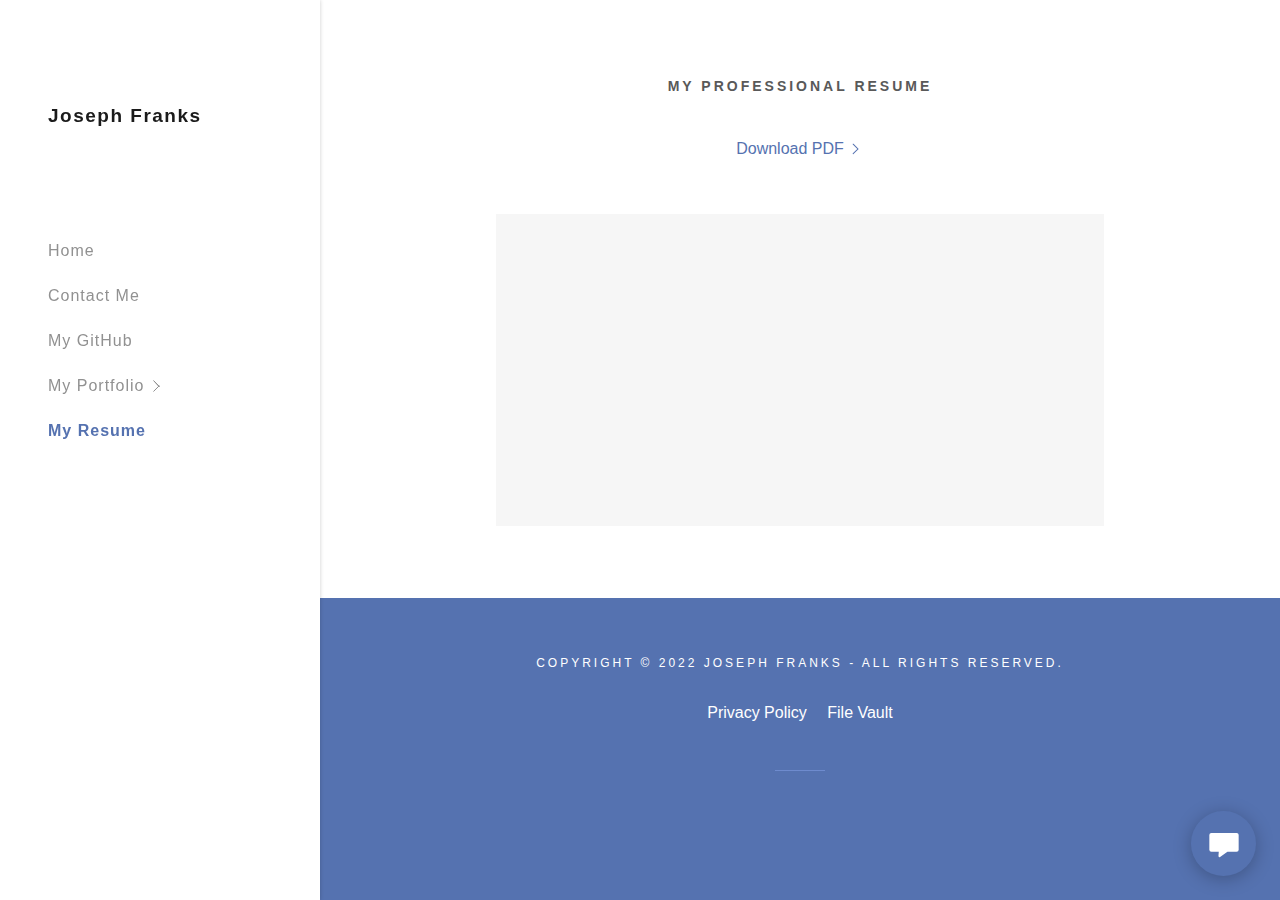
<file: my-resume.html>
<!DOCTYPE html>
<html lang="en-GB">
  <head>
    <meta charset="utf-8" />
    <meta http-equiv="X-UA-Compatible" content="IE=edge" />
    <meta name="viewport" content="width=device-width, initial-scale=1" />
    <title>My Resume | Joseph Franks</title>
    <meta name="author" content="Joseph Franks" />
    <meta name="generator" content="Starfield Technologies; Go Daddy Website Builder 8.0.0000" />
    <link rel="manifest" href="/manifest.webmanifest" />
    <link rel="apple-touch-icon" sizes="57x57" href="//img1.wsimg.com/isteam/ip/static/pwa-app/logo-default.png/:/rs=w:57,h:57,m" />
    <link rel="apple-touch-icon" sizes="60x60" href="//img1.wsimg.com/isteam/ip/static/pwa-app/logo-default.png/:/rs=w:60,h:60,m" />
    <link rel="apple-touch-icon" sizes="72x72" href="//img1.wsimg.com/isteam/ip/static/pwa-app/logo-default.png/:/rs=w:72,h:72,m" />
    <link rel="apple-touch-icon" sizes="114x114" href="//img1.wsimg.com/isteam/ip/static/pwa-app/logo-default.png/:/rs=w:114,h:114,m" />
    <link rel="apple-touch-icon" sizes="120x120" href="//img1.wsimg.com/isteam/ip/static/pwa-app/logo-default.png/:/rs=w:120,h:120,m" />
    <link rel="apple-touch-icon" sizes="144x144" href="//img1.wsimg.com/isteam/ip/static/pwa-app/logo-default.png/:/rs=w:144,h:144,m" />
    <link rel="apple-touch-icon" sizes="152x152" href="//img1.wsimg.com/isteam/ip/static/pwa-app/logo-default.png/:/rs=w:152,h:152,m" />
    <link rel="apple-touch-icon" sizes="180x180" href="//img1.wsimg.com/isteam/ip/static/pwa-app/logo-default.png/:/rs=w:180,h:180,m" />
    <meta property="og:url" content="https://joseph-franks.com/my-resume" />
    <meta property="og:site_name" content="Joseph Franks" />
    <meta property="og:title" content="Welcome" />
    <meta property="og:description" content="Feel free to look around" />
    <meta property="og:type" content="website" />
    <meta property="og:image" content="https://img1.wsimg.com/isteam/ip/a5ecf2f0-d8d8-402d-9418-4f44782721cf/05998aeb-a23a-4a08-879b-125257aa21e9.jpg" />
    <meta property="og:locale" content="en_GB" />
    <meta name="twitter:card" content="summary" />
    <meta name="twitter:title" content="Joseph Franks" />
    <meta name="twitter:description" content="Welcome" />
    <meta name="twitter:image" content="https://img1.wsimg.com/isteam/ip/a5ecf2f0-d8d8-402d-9418-4f44782721cf/05998aeb-a23a-4a08-879b-125257aa21e9.jpg" />
    <meta name="twitter:image:alt" content="Joseph Franks" />
    <meta name="theme-color" content="#5572B0" />
    <style>
      .x {
        -ms-text-size-adjust: 100%;
        -webkit-text-size-adjust: 100%;
        -webkit-tap-highlight-color: rgba(0, 0, 0, 0);
        margin: 0;
        box-sizing: border-box;
      }
      .x *,
      .x :after,
      .x :before {
        box-sizing: inherit;
      }
      .x-el a[href^='mailto:']:not(.x-el),
      .x-el a[href^='tel:']:not(.x-el) {
        color: inherit;
        font-size: inherit;
        text-decoration: inherit;
      }
      .x-el-article,
      .x-el-aside,
      .x-el-details,
      .x-el-figcaption,
      .x-el-figure,
      .x-el-footer,
      .x-el-header,
      .x-el-hgroup,
      .x-el-main,
      .x-el-menu,
      .x-el-nav,
      .x-el-section,
      .x-el-summary {
        display: block;
      }
      .x-el-audio,
      .x-el-canvas,
      .x-el-progress,
      .x-el-video {
        display: inline-block;
        vertical-align: baseline;
      }
      .x-el-audio:not([controls]) {
        display: none;
        height: 0;
      }
      .x-el-template {
        display: none;
      }
      .x-el-a {
        background-color: transparent;
        color: inherit;
      }
      .x-el-a:active,
      .x-el-a:hover {
        outline: 0;
      }
      .x-el-abbr[title] {
        border-bottom: 1px dotted;
      }
      .x-el-b,
      .x-el-strong {
        font-weight: 700;
      }
      .x-el-dfn {
        font-style: italic;
      }
      .x-el-mark {
        background: #ff0;
        color: #000;
      }
      .x-el-small {
        font-size: 80%;
      }
      .x-el-sub,
      .x-el-sup {
        font-size: 75%;
        line-height: 0;
        position: relative;
        vertical-align: baseline;
      }
      .x-el-sup {
        top: -0.5em;
      }
      .x-el-sub {
        bottom: -0.25em;
      }
      .x-el-img {
        vertical-align: middle;
        border: 0;
      }
      .x-el-svg:not(:root) {
        overflow: hidden;
      }
      .x-el-figure {
        margin: 0;
      }
      .x-el-hr {
        box-sizing: content-box;
        height: 0;
      }
      .x-el-pre {
        overflow: auto;
      }
      .x-el-code,
      .x-el-kbd,
      .x-el-pre,
      .x-el-samp {
        font-family: monospace, monospace;
        font-size: 1em;
      }
      .x-el-button,
      .x-el-input,
      .x-el-optgroup,
      .x-el-select,
      .x-el-textarea {
        color: inherit;
        font: inherit;
        margin: 0;
      }
      .x-el-button {
        overflow: visible;
      }
      .x-el-button,
      .x-el-select {
        text-transform: none;
      }
      .x-el-button,
      .x-el-input[type='button'],
      .x-el-input[type='reset'],
      .x-el-input[type='submit'] {
        -webkit-appearance: button;
        cursor: pointer;
      }
      .x-el-button[disabled],
      .x-el-input[disabled] {
        cursor: default;
      }
      .x-el-button::-moz-focus-inner,
      .x-el-input::-moz-focus-inner {
        border: 0;
        padding: 0;
      }
      .x-el-input {
        line-height: normal;
      }
      .x-el-input[type='checkbox'],
      .x-el-input[type='radio'] {
        box-sizing: border-box;
        padding: 0;
      }
      .x-el-input[type='number']::-webkit-inner-spin-button,
      .x-el-input[type='number']::-webkit-outer-spin-button {
        height: auto;
      }
      .x-el-input[type='search'] {
        -webkit-appearance: textfield;
        box-sizing: content-box;
      }
      .x-el-input[type='search']::-webkit-search-cancel-button,
      .x-el-input[type='search']::-webkit-search-decoration {
        -webkit-appearance: none;
      }
      .x-el-textarea {
        border: 0;
      }
      .x-el-fieldset {
        border: 1px solid silver;
        margin: 0 2px;
        padding: 0.35em 0.625em 0.75em;
      }
      .x-el-legend {
        border: 0;
        padding: 0;
      }
      .x-el-textarea {
        overflow: auto;
      }
      .x-el-optgroup {
        font-weight: 700;
      }
      .x-el-table {
        border-collapse: collapse;
        border-spacing: 0;
      }
      .x-el-td,
      .x-el-th {
        padding: 0;
      }
      .x {
        -webkit-font-smoothing: antialiased;
      }
      .x-el-hr {
        border: 0;
      }
      .x-el-fieldset,
      .x-el-input,
      .x-el-select,
      .x-el-textarea {
        margin-top: 0;
        margin-bottom: 0;
      }
      .x-el-fieldset,
      .x-el-input[type='email'],
      .x-el-input[type='text'],
      .x-el-textarea {
        width: 100%;
      }
      .x-el-label {
        vertical-align: middle;
      }
      .x-el-input {
        border-style: none;
        padding: 0.5em;
        vertical-align: middle;
      }
      .x-el-select:not([multiple]) {
        vertical-align: middle;
      }
      .x-el-textarea {
        line-height: 1.75;
        padding: 0.5em;
      }
      .x-el.d-none {
        display: none !important;
      }
      .sideline-footer {
        margin-top: auto;
      }
      .disable-scroll {
        touch-action: none;
        overflow: hidden;
        position: fixed;
        max-width: 100vw;
      }
      @-webkit-keyframes loaderscale {
        0% {
          transform: scale(1);
          opacity: 1;
        }
        45% {
          transform: scale(0.1);
          opacity: 0.7;
        }
        80% {
          transform: scale(1);
          opacity: 1;
        }
      }
      @keyframes loaderscale {
        0% {
          transform: scale(1);
          opacity: 1;
        }
        45% {
          transform: scale(0.1);
          opacity: 0.7;
        }
        80% {
          transform: scale(1);
          opacity: 1;
        }
      }
      .x-loader svg {
        display: inline-block;
      }
      .x-loader svg:first-child {
        -webkit-animation: loaderscale 0.75s cubic-bezier(0.2, 0.68, 0.18, 1.08) -0.24s infinite;
        animation: loaderscale 0.75s cubic-bezier(0.2, 0.68, 0.18, 1.08) -0.24s infinite;
      }
      .x-loader svg:nth-child(2) {
        -webkit-animation: loaderscale 0.75s cubic-bezier(0.2, 0.68, 0.18, 1.08) -0.12s infinite;
        animation: loaderscale 0.75s cubic-bezier(0.2, 0.68, 0.18, 1.08) -0.12s infinite;
      }
      .x-loader svg:nth-child(3) {
        -webkit-animation: loaderscale 0.75s cubic-bezier(0.2, 0.68, 0.18, 1.08) 0s infinite;
        animation: loaderscale 0.75s cubic-bezier(0.2, 0.68, 0.18, 1.08) 0s infinite;
      }
      .x-icon > svg {
        transition: transform 0.33s ease-in-out;
      }
      .x-icon > svg.rotate-90 {
        transform: rotate(-90deg);
      }
      .x-icon > svg.rotate90 {
        transform: rotate(90deg);
      }
      .x-icon > svg.rotate-180 {
        transform: rotate(-180deg);
      }
      .x-icon > svg.rotate180 {
        transform: rotate(180deg);
      }
      .x-rt:after {
        content: '';
        clear: both;
      }
      .x-rt ol,
      .x-rt ul {
        text-align: left;
      }
      .x-rt p {
        margin: 0;
      }
      .x-rt br {
        clear: both;
      }
      .mte-inline-block {
        display: inline-block;
      }
      @media only screen and (min-device-width: 1025px) {
        :root select,
        _::-webkit-full-page-media,
        _:future {
          font-family: sans-serif !important;
        }
      }
    </style>
    <style>
      @import url('');
      /*
Copyright (c) 2010 - 2013, Matt McInerney (matt@pixelspread.com), Pablo Impallari (impallari@gmail.com), Rodrigo Fuenzalida (hello@rfuenzalida.com) with Reserved Font Name "Raleway"

This Font Software is licensed under the SIL Open Font License, Version 1.1.
This license is copied below, and is also available with a FAQ at: http://scripts.sil.org/OFL

—————————————————————————————-
SIL OPEN FONT LICENSE Version 1.1 - 26 February 2007
—————————————————————————————-
*/
      @font-face {
        font-family: 'Raleway';
        font-style: normal;
        font-weight: 400;
        font-display: swap;
        src: url(https://img1.wsimg.com/gfonts/s/raleway/v27/1Ptxg8zYS_SKggPN4iEgvnHyvveLxVvaorCIPrQ.ttf) format('truetype');
      }
      @font-face {
        font-family: 'Raleway';
        font-style: normal;
        font-weight: 700;
        font-display: swap;
        src: url(https://img1.wsimg.com/gfonts/s/raleway/v27/1Ptxg8zYS_SKggPN4iEgvnHyvveLxVs9pbCIPrQ.ttf) format('truetype');
      }
    </style>
    <style data-glamor="cxs-default-sheet">
      .x .c1-1{letter-spacing:normal}.x .c1-2{text-transform:none}.x .c1-3{background-color:rgb(255, 255, 255)}.x .c1-4{width:100%}.x .c1-5 > div{position:relative}.x .c1-6 > div{overflow:hidden}.x .c1-7 > div{margin-top:auto}.x .c1-8 > div{margin-right:auto}.x .c1-9 > div{margin-bottom:auto}.x .c1-a > div{margin-left:auto}.x .c1-b{font-family:Helvetica, arial, sans-serif}.x .c1-c{font-size:16px}.x .c1-j{padding-top:72px}.x .c1-k{padding-bottom:72px}.x .c1-l{position:relative}.x .c1-m{display:flex}.x .c1-n{padding:0px !important}.x .c1-r{flex-direction:column}.x .c1-s{flex-grow:1}.x .c1-t{min-width:0px}.x .c1-u{pointer-events:auto}.x .c1-v{display:none}.x .c1-w{top:0px}.x .c1-x{left:0px}.x .c1-y{height:100%}.x .c1-z{width:320px}.x .c1-10{z-index:1001}.x .c1-11{transition:transform 0.4s ease-in-out}.x .c1-12{box-shadow:0 0 4px 0px rgba(0,0,0,0.2)}.x .c1-13{position:fixed}.x .c1-19{margin-left:auto}.x .c1-1a{margin-right:auto}.x .c1-1b{padding-left:0px}.x .c1-1c{padding-right:0px}.x .c1-1d{max-width:100%}.x .c1-1e{justify-content:center}.x .c1-1f{width:inherit}.x .c1-1g{height:100vh}.x .c1-1h{padding-top:96px}.x .c1-1i{padding-bottom:96px}.x .c1-1o{color:rgb(94, 94, 94)}.x .c1-1p{vertical-align:middle}.x .c1-1q{padding-top:6px}.x .c1-1r{padding-right:6px}.x .c1-1s{padding-bottom:6px}.x .c1-1t{padding-left:6px}.x .c1-1u{cursor:pointer}.x .c1-1v{line-height:1.3em}.x .c1-1w{font-style:normal}.x .c1-1x{position:absolute}.x .c1-1y{top:40px}.x .c1-1z{left:40px}.x .c1-20{height:30px}.x .c1-21{width:auto}.x .c1-22:hover{color:rgb(85, 114, 176)}.x .c1-24{flex-basis:0px}.x .c1-2a{display:inline-block}.x .c1-2b{font-family:'Raleway', arial, Sans-Serif}.x .c1-2c{font-size:14px}.x .c1-2l{letter-spacing:inherit}.x .c1-2m{text-transform:inherit}.x .c1-2n{text-decoration:none}.x .c1-2o{word-wrap:break-word}.x .c1-2p{overflow-wrap:break-word}.x .c1-2q{display:inline}.x .c1-2r{border-top:0px}.x .c1-2s{border-right:0px}.x .c1-2t{border-bottom:0px}.x .c1-2u{border-left:0px}.x .c1-2v{color:rgb(85, 114, 176)}.x .c1-2w{font-weight:inherit}.x .c1-2x:hover{color:rgb(51, 70, 111)}.x .c1-2y:active{color:rgb(34, 48, 78)}.x .c1-2z{letter-spacing:1.5px}.x .c1-30{line-height:1.2}.x .c1-31{margin-left:0}.x .c1-32{margin-right:0}.x .c1-33{margin-top:0}.x .c1-34{margin-bottom:0}.x .c1-35{color:rgb(27, 27, 27)}.x .c1-36{font-size:19px}.x .c1-37{font-weight:700}.x .c1-3c{word-wrap:normal !important}.x .c1-3d{overflow-wrap:normal !important}.x .c1-3e{visibility:hidden}.x .c1-3f{overflow:visible}.x .c1-3g{font-size:28px}.x .c1-3l{font-size:25px}.x .c1-3q{align-items:flex-start}.x .c1-3u{max-height:100%}.x .c1-3v{overflow-y:hidden}.x .c1-3w:hover{overflow-y:auto}.x .c1-3x{-webkit-margin-before:0}.x .c1-3y{-webkit-margin-after:0}.x .c1-3z{-webkit-padding-start:0}.x .c1-40{list-style-type:none}.x .c1-41{line-height:45px}.x .c1-42:last-child{margin-bottom:0}.x .c1-43{letter-spacing:1px}.x .c1-44{color:rgb(145, 145, 145)}.x .c1-45{font-weight:400}.x .c1-46:active{color:rgb(85, 114, 176)}.x .c1-47{color:inherit}.x .c1-48{transition:transform .33s ease-in-out}.x .c1-49{transform:rotate(0deg)}.x .c1-4a{left:320px}.x .c1-4b{background-color:rgb(246, 246, 246)}.x .c1-4c{max-width:0px}.x .c1-4d{overflow-x:hidden}.x .c1-4e{z-index:10002}.x .c1-4j{padding-left:40px}.x .c1-4k{padding-right:40px}.x .c1-4l{min-width:180px}.x .c1-4m{justify-content:flex-start}.x .c1-4n{align-items:center}.x .c1-4o{color:rgb(87, 87, 87)}.x .c1-4p{display:block}.x .c1-4q{white-space:nowrap}.x .c1-4r{text-align:left}.x .c1-4s{color:#757575}.x .c1-4t:hover{color:rgb(46, 63, 101)}.x .c1-4u:active{color:rgb(83, 112, 173)}.x .c1-4v{padding-left:24px}.x .c1-4w{padding-right:24px}.x .c1-4x{box-sizing:border-box}.x .c1-4y{flex-direction:row}.x .c1-4z{flex-wrap:nowrap}.x .c1-50{margin-right:-12px}.x .c1-51{margin-left:-12px}.x .c1-52{padding-top:16px}.x .c1-53{padding-bottom:16px}.x .c1-54{justify-content:left}.x .c1-5a{flex-shrink:1}.x .c1-5b{flex-basis:10%}.x .c1-5c{max-width:10%}.x .c1-5d{padding-top:0}.x .c1-5e{padding-right:12px}.x .c1-5f{padding-bottom:0}.x .c1-5g{padding-left:12px}.x .c1-5m{vertical-align:top}.x .c1-5t{flex-basis:80%}.x .c1-5u{text-align:center}.x .c1-5v{justify-content:flex-end}.x .c1-5w{overflow-y:auto}.x .c1-5x{padding-top:56px}.x .c1-5y{-webkit-overflow-scrolling:touch}.x .c1-5z{transform:translateX(-150vw)}.x .c1-60{overscroll-behavior:contain}.x .c1-61{box-shadow:0 2px 6px 0px rgba(0,0,0,0.2)}.x .c1-62{transition:transform .3s ease-in-out}.x .c1-63{overflow:hidden}.x .c1-64{color:rgb(89, 89, 89)}.x .c1-65{top:unset}.x .c1-66{right:0px}.x .c1-67{bottom:9%}.x .c1-6c{top:80px}.x .c1-6d{height:65%}.x .c1-6e{overscroll-behavior:none}.x .c1-6f{border-color:rgba(185, 185, 185, 0.5)}.x .c1-6g{border-bottom-width:0px}.x .c1-6h{border-bottom-style:solid}.x .c1-6i:last-child{border-bottom:0}.x .c1-6j{padding-top:24px}.x .c1-6k{padding-bottom:24px}.x .c1-6l{min-width:200px}.x .c1-6m{line-height:30px}.x .c1-6o >svg{position:absolute}.x .c1-6p >svg{right:-30px}.x .c1-6q >svg{top:0px}.x .c1-6r >svg{bottom:0px}.x .c1-6s >svg{margin-top:auto}.x .c1-6t >svg{margin-bottom:auto}.x .c1-6u{margin-left:8px}.x .c1-6v{flex-shrink:0}.x .c1-6w{pointer-events:none}.x .c1-6y{letter-spacing:3px}.x .c1-6z{text-transform:uppercase}.x .c1-70{line-height:1.4}.x .c1-71{margin-bottom:40px}.x .c1-75{font-size:unset}.x .c1-76{font-family:unset}.x .c1-77{letter-spacing:unset}.x .c1-78{text-transform:unset}.x .c1-79{flex-basis:0%}.x .c1-7g{margin-bottom:56px}.x .c1-7h > :not(:last-child){margin-bottom:16px}.x .c1-7j{display:inline-flex}.x .c1-7k > :nth-child(2){margin-left:.25em}.x .c1-7l > div > canvas{width:100%}.x .c1-7m > div > canvas{height:100%}.x .c1-7n{padding-top:4px}.x .c1-7o{padding-right:4px}.x .c1-7p{padding-bottom:4px}.x .c1-7q{padding-left:4px}.x .c1-7r{color:rgb(83, 112, 173)}.x .c1-7s:active{color:rgb(29, 41, 68)}.x .c1-7u{background-color:rgb(85, 114, 176)}.x .c1-7v{padding-bottom:56px}.x .c1-7w{line-height:1.5}.x .c1-7x{margin-bottom:24px}.x .c1-7y{color:rgb(255, 255, 255)}.x .c1-7z{font-size:12px}.x .c1-84{font-size:inherit !important}.x .c1-85{line-height:inherit}.x .c1-86{font-style:italic}.x .c1-87{text-decoration:line-through}.x .c1-88{text-decoration:underline}.x .c1-89{margin-top:24px}.x .c1-8a{[object -object]:0px}.x .c1-8c{padding-top:8px}.x .c1-8d{padding-bottom:8px}.x .c1-8e{padding-left:8px}.x .c1-8f{padding-right:8px}.x .c1-8g:hover{color:rgb(198, 198, 198)}.x .c1-8h:active{color:rgb(255, 255, 255)}.x .c1-8k{border-color:rgb(110, 139, 206)}.x .c1-8l{border-bottom-width:1px}.x .c1-8m{border-style:solid}.x .c1-8n{width:50px}.x .c1-8o{padding-top:40px}.x .c1-8p{z-index:10000}.x .c1-8q{height:auto}.x .c1-8r{border-radius:0px}.x .c1-8s{transition:all 1s ease-in}.x .c1-8t{box-shadow:0 2px 6px 0px rgba(0,0,0,0.3)}.x .c1-8u{contain:content}.x .c1-8v{bottom:-500px}.x .c1-93{line-height:1.25}.x .c1-94{max-height:300px}.x .c1-97{justify-content:space-between}.x .c1-98{transition:all .5s ease}.x .c1-99{margin-bottom:4px}.x .c1-9a{word-break:break-word}.x .c1-9b{flex-basis:50%}.x .c1-9c{padding-left:16px}.x .c1-9d{padding-right:16px}.x .c1-9e{min-height:40px}.x .c1-9f{background-color:transparent}.x .c1-9g{border-color:currentColor}.x .c1-9h{border-top-width:2px}.x .c1-9i{border-right-width:2px}.x .c1-9j{border-bottom-width:2px}.x .c1-9k{border-left-width:2px}.x .c1-9l{text-shadow:none}.x .c1-9m:nth-child(2){margin-left:24px}.x .c1-9n:hover{color:rgb(0, 0, 0)}.x .c1-9o:hover{background-color:rgb(255, 255, 255)}.x .c1-9p:hover{border-color:rgb(255, 255, 255)}.x .c1-9s{right:24px}.x .c1-9t{bottom:24px}.x .c1-9u{z-index:9999}.x .c1-9v{width:65px}.x .c1-9w{height:65px}.x .c1-9y{border-radius:50%}.x .c1-9z{box-shadow:0px 3px 18px rgba(0, 0, 0, 0.25)}.x .c1-a0{transform:translateZ(0)}
    </style>
    <style data-glamor="cxs-xs-sheet">
      @media (max-width: 767px) {
        .x .c1-o {
          padding-top: 40px;
        }
      }
      @media (max-width: 767px) {
        .x .c1-p {
          padding-bottom: 40px;
        }
      }
      @media (max-width: 767px) {
        .x .c1-2d {
          width: 100%;
        }
      }
      @media (max-width: 767px) {
        .x .c1-2e {
          display: flex;
        }
      }
      @media (max-width: 767px) {
        .x .c1-2f {
          justify-content: center;
        }
      }
      @media (max-width: 767px) {
        .x .c1-7i {
          margin-bottom: 32px;
        }
      }
      @media (max-width: 767px) {
        .x .c1-8b {
          flex-direction: column;
        }
      }
      @media (max-width: 767px) {
        .x .c1-8i {
          padding-top: 4px;
        }
      }
      @media (max-width: 767px) {
        .x .c1-8j {
          padding-bottom: 4px;
        }
      }
      @media (max-width: 767px) {
        .x .c1-9q {
          width: auto;
        }
      }
    </style>
    <style data-glamor="cxs-sm-sheet">
      @media (min-width: 768px) {
        .x .c1-d {
          font-size: 16px;
        }
      }
      @media (min-width: 768px) {
        .x .c1-1k {
          width: 100%;
        }
      }
      @media (min-width: 768px) and (max-width: 1023px) {
        .x .c1-2g {
          width: 100%;
        }
      }
      @media (min-width: 768px) {
        .x .c1-2h {
          font-size: 14px;
        }
      }
      @media (min-width: 768px) {
        .x .c1-38 {
          font-size: 19px;
        }
      }
      @media (min-width: 768px) {
        .x .c1-3h {
          font-size: 33px;
        }
      }
      @media (min-width: 768px) {
        .x .c1-3m {
          font-size: 26px;
        }
      }
      @media (min-width: 768px) {
        .x .c1-55 {
          margin-top: 0;
        }
      }
      @media (min-width: 768px) {
        .x .c1-56 {
          margin-right: -24px;
        }
      }
      @media (min-width: 768px) {
        .x .c1-57 {
          margin-bottom: 0;
        }
      }
      @media (min-width: 768px) {
        .x .c1-58 {
          margin-left: -24px;
        }
      }
      @media (min-width: 768px) {
        .x .c1-5h {
          padding-top: 0;
        }
      }
      @media (min-width: 768px) {
        .x .c1-5i {
          padding-right: 24px;
        }
      }
      @media (min-width: 768px) {
        .x .c1-5j {
          padding-bottom: 0;
        }
      }
      @media (min-width: 768px) {
        .x .c1-5k {
          padding-left: 24px;
        }
      }
      @media (min-width: 768px) {
        .x .c1-68 {
          font-size: 30px;
        }
      }
      @media (min-width: 768px) {
        .x .c1-7a {
          margin-left: 8.333333333333332%;
        }
      }
      @media (min-width: 768px) {
        .x .c1-7b {
          flex-basis: 83.33333333333334%;
        }
      }
      @media (min-width: 768px) {
        .x .c1-7c {
          max-width: 83.33333333333334%;
        }
      }
      @media (min-width: 768px) {
        .x .c1-7t {
          display: none;
        }
      }
      @media (min-width: 768px) {
        .x .c1-80 {
          font-size: 12px;
        }
      }
      @media (min-width: 768px) {
        .x .c1-8w {
          width: 400px;
        }
      }
      @media (min-width: 768px) {
        .x .c1-8x {
          max-height: 500px;
        }
      }
      @media (min-width: 768px) {
        .x .c1-8y {
          border-radius: 7px;
        }
      }
      @media (min-width: 768px) {
        .x .c1-8z {
          margin-top: 24px;
        }
      }
      @media (min-width: 768px) {
        .x .c1-90 {
          margin-right: 24px;
        }
      }
      @media (min-width: 768px) {
        .x .c1-91 {
          margin-bottom: 24px;
        }
      }
      @media (min-width: 768px) {
        .x .c1-92 {
          margin-left: 24px;
        }
      }
      @media (min-width: 768px) {
        .x .c1-95 {
          max-height: 200px;
        }
      }
      @media (min-width: 768px) {
        .x .c1-9r {
          width: auto;
        }
      }
    </style>
    <style data-glamor="cxs-md-sheet">
      @media (min-width: 1024px) {
        .x .c1-e {
          font-size: 16px;
        }
      }
      @media (min-width: 1024px) {
        .x .c1-q {
          min-height: unset;
        }
      }
      @media (min-width: 1024px) {
        .x .c1-14 {
          display: block;
        }
      }
      @media (min-width: 1024px) {
        .x .c1-15 {
          transform: translateX(-150vw);
        }
      }
      @media (min-width: 1024px) and (max-width: 1279px) {
        .x .c1-1j {
          padding-bottom: 96px;
        }
      }
      @media (min-width: 1024px) {
        .x .c1-1l {
          width: 984px;
        }
      }
      @media (min-width: 1024px) and (max-width: 1279px) {
        .x .c1-23 {
          display: block;
        }
      }
      @media (min-width: 1024px) {
        .x .c1-2i {
          font-size: 14px;
        }
      }
      @media (min-width: 1024px) {
        .x .c1-39 {
          font-size: 19px;
        }
      }
      @media (min-width: 1024px) {
        .x .c1-3i {
          font-size: 33px;
        }
      }
      @media (min-width: 1024px) {
        .x .c1-3n {
          font-size: 26px;
        }
      }
      @media (min-width: 1024px) and (max-width: 1279px) {
        .x .c1-3r {
          align-items: center;
        }
      }
      @media (min-width: 1024px) and (max-width: 1279px) {
        .x .c1-4f {
          padding-top: 72px;
        }
      }
      @media (min-width: 1024px) and (max-width: 1279px) {
        .x .c1-4g {
          padding-bottom: 72px;
        }
      }
      @media (min-width: 1024px) and (max-width: 1279px) {
        .x .c1-4h {
          justify-content: center;
        }
      }
      @media (min-width: 1024px) {
        .x .c1-5l {
          display: none;
        }
      }
      @media (min-width: 1024px) {
        .x .c1-5n {
          cursor: pointer;
        }
      }
      @media (min-width: 1024px) {
        .x .c1-5o:hover path:nth-child(3) {
          animation: swing-left 1.5s infinite;
        }
      }
      @media (min-width: 1024px) {
        .x .c1-5p:hover path:nth-child(2) {
          animation: swing-left 1.5s infinite;
        }
      }
      @media (min-width: 1024px) {
        .x .c1-5q:hover path:nth-child(2) {
          animation-delay: 0.3s;
        }
      }
      @media (min-width: 1024px) {
        .x .c1-5r:hover path:nth-child(1) {
          animation: swing-left 1.5s infinite;
        }
      }
      @media (min-width: 1024px) {
        .x .c1-5s:hover path:nth-child(1) {
          animation-delay: 0.6s;
        }
      }
      @media (min-width: 1024px) {
        .x .c1-69 {
          font-size: 30px;
        }
      }
      @media (min-width: 1024px) {
        .x .c1-6n {
          min-width: 300px;
        }
      }
      @media (min-width: 1024px) {
        .x .c1-6x {
          display: none;
        }
      }
      @media (min-width: 1024px) {
        .x .c1-72 {
          text-align: center;
        }
      }
      @media (min-width: 1024px) {
        .x .c1-73 {
          margin-left: auto;
        }
      }
      @media (min-width: 1024px) {
        .x .c1-74 {
          line-height: 2;
        }
      }
      @media (min-width: 1024px) {
        .x .c1-7d {
          margin-left: 16.666666666666664%;
        }
      }
      @media (min-width: 1024px) {
        .x .c1-7e {
          flex-basis: 66.66666666666666%;
        }
      }
      @media (min-width: 1024px) {
        .x .c1-7f {
          max-width: 66.66666666666666%;
        }
      }
      @media (min-width: 1024px) {
        .x .c1-81 {
          font-size: 12px;
        }
      }
      @media (min-width: 1024px) {
        .x .c1-96 {
          font-weight: 400;
        }
      }
      @media (min-width: 1024px) {
        .x .c1-9x {
          z-index: 9999;
        }
      }
    </style>
    <style data-glamor="cxs-lg-sheet">
      @media (min-width: 1280px) {
        .x .c1-f {
          padding-left: 320px;
        }
      }
      @media (min-width: 1280px) {
        .x .c1-g {
          min-height: 100vh;
        }
      }
      @media (min-width: 1280px) {
        .x .c1-h {
          font-size: 16px;
        }
      }
      @media (min-width: 1280px) {
        .x .c1-16 {
          display: block;
        }
      }
      @media (min-width: 1280px) {
        .x .c1-17 {
          transition: none;
        }
      }
      @media (min-width: 1280px) {
        .x .c1-18 {
          transform: translateX(0) !important;
        }
      }
      @media (min-width: 1280px) {
        .x .c1-1m {
          width: 1160px;
        }
      }
      @media (min-width: 1280px) {
        .x .c1-25 {
          display: unset;
        }
      }
      @media (min-width: 1280px) {
        .x .c1-26 {
          padding-left: 48px;
        }
      }
      @media (min-width: 1280px) {
        .x .c1-27 {
          padding-right: 48px;
        }
      }
      @media (min-width: 1280px) {
        .x .c1-28 {
          flex-basis: 10%;
        }
      }
      @media (min-width: 1280px) {
        .x .c1-29 {
          padding-bottom: 100px;
        }
      }
      @media (min-width: 1280px) {
        .x .c1-2j {
          font-size: 14px;
        }
      }
      @media (min-width: 1280px) {
        .x .c1-3a {
          font-size: 19px;
        }
      }
      @media (min-width: 1280px) {
        .x .c1-3j {
          font-size: 39px;
        }
      }
      @media (min-width: 1280px) {
        .x .c1-3o {
          font-size: 28px;
        }
      }
      @media (min-width: 1280px) {
        .x .c1-3s {
          flex-basis: 80%;
        }
      }
      @media (min-width: 1280px) {
        .x .c1-3t {
          min-height: 0px;
        }
      }
      @media (min-width: 1280px) {
        .x .c1-4i {
          padding-top: 215px;
        }
      }
      @media (min-width: 1280px) {
        .x .c1-59 {
          display: none;
        }
      }
      @media (min-width: 1280px) {
        .x .c1-6a {
          font-size: 32px;
        }
      }
      @media (min-width: 1280px) {
        .x .c1-82 {
          font-size: 12px;
        }
      }
    </style>
    <style data-glamor="cxs-xl-sheet">
      @media (min-width: 1536px) {
        .x .c1-i {
          font-size: 18px;
        }
      }
      @media (min-width: 1536px) {
        .x .c1-1n {
          width: 1280px;
        }
      }
      @media (min-width: 1536px) {
        .x .c1-2k {
          font-size: 16px;
        }
      }
      @media (min-width: 1536px) {
        .x .c1-3b {
          font-size: 21px;
        }
      }
      @media (min-width: 1536px) {
        .x .c1-3k {
          font-size: 42px;
        }
      }
      @media (min-width: 1536px) {
        .x .c1-3p {
          font-size: 32px;
        }
      }
      @media (min-width: 1536px) {
        .x .c1-6b {
          font-size: 36px;
        }
      }
      @media (min-width: 1536px) {
        .x .c1-83 {
          font-size: 14px;
        }
      }
    </style>
    <style>
      @keyframes swing-left {
        0%,
        100% {
          transform: translateX(0px);
        }
        50% {
          transform: translateX(-12px);
        }
      }
    </style>
    <style>
      .page-inner {
        background-color: rgb(85, 114, 176);
        min-height: 100vh;
      }
    </style>
    <style>
      .grecaptcha-badge {
        visibility: hidden;
      }
    </style>
    <script>
      'use strict';

      if ('serviceWorker' in navigator) {
        window.addEventListener('load', function () {
          navigator.serviceWorker.register('/sw.js');
        });
      }
    </script>
  </head>
  <body class="x x-fonts-raleway">
    <div id="layout-a-5-ecf-2-f-0-d-8-d-8-402-d-9418-4-f-44782721-cf" class="layout layout-layout layout-layout-layout-29 locale-en-GB lang-en">
      <div data-ux="Page" id="page-126509" class="x-el x-el-div x-el c1-1 c1-2 c1-3 c1-4 c1-5 c1-6 c1-7 c1-8 c1-9 c1-a c1-b c1-c c1-d c1-e c1-f c1-g c1-h c1-i c1-1 c1-2 c1-b c1-c c1-d c1-e c1-h c1-i">
        <div data-ux="Block" class="x-el x-el-div page-inner c1-1 c1-2 c1-b c1-c c1-d c1-e c1-h c1-i">
          <div id="dbe43833-d2b0-4397-94f1-99b9acaca707" class="widget widget-header widget-header-header-9">
            <div data-ux="Header" role="main" data-aid="HEADER_WIDGET" id="n-126510" class="x-el x-el-div x-el x-el c1-1 c1-2 c1-b c1-c c1-d c1-e c1-h c1-i c1-1 c1-2 c1-3 c1-b c1-c c1-d c1-e c1-h c1-i c1-1 c1-2 c1-b c1-c c1-d c1-e c1-h c1-i">
              <div>
                <section data-ux="Section" data-aid="HEADER_SECTION" class="x-el x-el-section c1-1 c1-2 c1-3 c1-j c1-k c1-l c1-m c1-n c1-b c1-c c1-o c1-p c1-d c1-q c1-e c1-h c1-i">
                  <div data-ux="Block" class="x-el x-el-div c1-1 c1-2 c1-m c1-r c1-s c1-t c1-b c1-c c1-d c1-e c1-h c1-i">
                    <nav data-ux="Sidebar" id="n-126510-sidebar" class="x-el x-el-nav c1-1 c1-2 c1-u c1-v c1-3 c1-w c1-x c1-y c1-z c1-10 c1-11 c1-12 c1-13 c1-b c1-c c1-d c1-14 c1-15 c1-e c1-16 c1-17 c1-18 c1-h c1-i">
                      <div data-ux="SidebarContainer" leftOffset="xlarger" class="x-el x-el-div c1-1 c1-2 c1-19 c1-1a c1-1b c1-1c c1-1d c1-m c1-r c1-1e c1-1f c1-1g c1-1h c1-1i c1-b c1-c c1-1j c1-1k c1-d c1-1l c1-e c1-1m c1-h c1-1n c1-i">
                        <svg viewBox="0 0 24 24" fill="currentColor" width="40px" height="40px" data-ux="CloseIcon" data-edit-interactive="true" data-close="true" class="x-el x-el-svg c1-1 c1-2 c1-1o c1-v c1-1p c1-1q c1-1r c1-1s c1-1t c1-1u c1-1v c1-1w c1-1x c1-1y c1-1z c1-20 c1-21 c1-1d c1-b c1-c c1-22 c1-23 c1-d c1-e c1-h c1-i">
                          <path fill-rule="evenodd" d="M19.219 5.22a.75.75 0 0 0-1.061 0l-5.939 5.939-5.939-5.94a.75.75 0 1 0-1.061 1.062l5.939 5.939-5.939 5.939a.752.752 0 0 0 0 1.06.752.752 0 0 0 1.061 0l5.939-5.938 5.939 5.939a.75.75 0 1 0 1.061-1.061l-5.939-5.94 5.939-5.938a.75.75 0 0 0 0-1.061"></path>
                        </svg>
                        <div data-ux="Block" class="x-el x-el-div c1-1 c1-2 c1-v c1-24 c1-b c1-c c1-d c1-e c1-25 c1-26 c1-27 c1-28 c1-29 c1-h c1-i">
                          <div data-ux="Block" data-aid="HEADER_LOGO_RENDERED" class="x-el x-el-div c1-2a c1-2b c1-1d c1-2c c1-2d c1-2e c1-2f c1-2g c1-2h c1-2i c1-2j c1-2k">
                            <a rel="" role="link" aria-haspopup="menu" data-ux="Link" data-page="28e6dc92-3bec-438c-8d0d-75c251def48c" title="Joseph Franks" href="/" data-typography="LinkAlpha" class="x-el x-el-a c1-2l c1-2m c1-2n c1-2o c1-2p c1-2q c1-1u c1-2r c1-2s c1-2t c1-2u c1-1d c1-4 c1-b c1-2v c1-c c1-2w c1-2x c1-2y c1-d c1-e c1-h c1-i" data-tccl="ux2.HEADER.header9.Logo.Default.Link.Default.126511.click,click"
                              ><div data-ux="Block" id="logo-container-126512" class="x-el x-el-div c1-1 c1-2 c1-2a c1-4 c1-l c1-b c1-c c1-d c1-e c1-h c1-i">
                                <h3 role="heading" aria-level="3" data-ux="LogoHeading" id="logo-text-126513" data-aid="HEADER_LOGO_TEXT_RENDERED" data-typography="LogoAlpha" class="x-el x-el-h3 c1-2z c1-2 c1-2o c1-2p c1-30 c1-31 c1-32 c1-33 c1-34 c1-1d c1-2a c1-2b c1-35 c1-36 c1-37 c1-38 c1-39 c1-3a c1-3b">Joseph Franks</h3>
                                <span role="heading" aria-level="NaN" data-ux="scaler" data-size="xxlarge" data-scaler-id="scaler-logo-container-126512" aria-hidden="true" data-typography="LogoAlpha" class="x-el x-el-span c1-2z c1-2 c1-3c c1-3d c1-30 c1-31 c1-32 c1-33 c1-34 c1-1d c1-v c1-3e c1-1x c1-21 c1-3f c1-x c1-3g c1-2b c1-35 c1-37 c1-3h c1-3i c1-3j c1-3k">Joseph Franks</span><span role="heading" aria-level="NaN" data-ux="scaler" data-size="xlarge" data-scaler-id="scaler-logo-container-126512" aria-hidden="true" data-typography="LogoAlpha" class="x-el x-el-span c1-2z c1-2 c1-3c c1-3d c1-30 c1-31 c1-32 c1-33 c1-34 c1-1d c1-v c1-3e c1-1x c1-21 c1-3f c1-x c1-3l c1-2b c1-35 c1-37 c1-3m c1-3n c1-3o c1-3p">Joseph Franks</span><span role="heading" aria-level="NaN" data-ux="scaler" data-size="large" data-scaler-id="scaler-logo-container-126512" aria-hidden="true" data-typography="LogoAlpha" class="x-el x-el-span c1-2z c1-2 c1-3c c1-3d c1-30 c1-31 c1-32 c1-33 c1-34 c1-1d c1-v c1-3e c1-1x c1-21 c1-3f c1-x c1-36 c1-2b c1-35 c1-37 c1-38 c1-39 c1-3a c1-3b">Joseph Franks</span><span role="heading" aria-level="NaN" data-ux="scaler" data-size="medium" data-scaler-id="scaler-logo-container-126512" aria-hidden="true" data-typography="LogoAlpha" class="x-el x-el-span c1-2z c1-2 c1-3c c1-3d c1-30 c1-31 c1-32 c1-33 c1-34 c1-1d c1-v c1-3e c1-1x c1-21 c1-3f c1-x c1-2c c1-2b c1-35 c1-37 c1-2h c1-2i c1-2j c1-2k">Joseph Franks</span>
                              </div></a
                            >
                          </div>
                        </div>
                        <div data-ux="Block" class="x-el x-el-div c1-1 c1-2 c1-m c1-3q c1-4 c1-b c1-c c1-3r c1-d c1-e c1-26 c1-3s c1-3t c1-h c1-i">
                          <div data-ux="Block" class="x-el x-el-div c1-1 c1-2 c1-3u c1-4 c1-3v c1-b c1-c c1-3w c1-d c1-e c1-h c1-i">
                            <ul data-ux="SidebarList" class="x-el x-el-ul c1-1 c1-2 c1-33 c1-34 c1-31 c1-32 c1-3x c1-3y c1-3z c1-1b c1-40 c1-m c1-r c1-1e c1-b c1-c c1-3r c1-d c1-e c1-h c1-i">
                              <li data-ux="SidebarListItem" class="x-el x-el-li c1-1 c1-2 c1-1o c1-34 c1-41 c1-b c1-c c1-42 c1-d c1-e c1-h c1-i">
                                <a rel="" role="link" aria-haspopup="menu" data-ux="SidebarLink" target="" data-page="28e6dc92-3bec-438c-8d0d-75c251def48c" data-edit-interactive="true" data-close="true" href="/" data-typography="NavAlpha" class="x-el x-el-a c1-43 c1-2 c1-2n c1-2o c1-2p c1-2q c1-1u c1-b c1-44 c1-c c1-45 c1-2x c1-46 c1-d c1-e c1-h c1-i" data-tccl="ux2.HEADER.header9.Sidebar.Default.Link.Default.126514.click,click">Home</a>
                              </li>
                              <li data-ux="SidebarListItem" class="x-el x-el-li c1-1 c1-2 c1-1o c1-34 c1-41 c1-b c1-c c1-42 c1-d c1-e c1-h c1-i">
                                <a rel="" role="link" aria-haspopup="false" data-ux="SidebarLink" target="" data-page="5ba36822-fb5d-438d-9ae5-134c58a00aac" data-edit-interactive="true" data-close="true" href="/contact-me" data-typography="NavAlpha" class="x-el x-el-a c1-43 c1-2 c1-2n c1-2o c1-2p c1-2q c1-1u c1-b c1-44 c1-c c1-45 c1-2x c1-46 c1-d c1-e c1-h c1-i" data-tccl="ux2.HEADER.header9.Sidebar.Default.Link.Default.126515.click,click">Contact Me</a>
                              </li>
                              <li data-ux="SidebarListItem" class="x-el x-el-li c1-1 c1-2 c1-1o c1-34 c1-41 c1-b c1-c c1-42 c1-d c1-e c1-h c1-i">
                                <a rel="noopener" role="link" aria-haspopup="true" data-ux="SidebarLink" target="_blank" data-page="b6dd415b-685b-4833-b3fa-1b35aace6f8c" data-edit-interactive="true" data-close="true" href="https://github.com/rexoctavian" data-typography="NavAlpha" class="x-el x-el-a c1-43 c1-2 c1-2n c1-2o c1-2p c1-2q c1-1u c1-b c1-44 c1-c c1-45 c1-2x c1-46 c1-d c1-e c1-h c1-i" data-tccl="ux2.HEADER.header9.Sidebar.Default.Link.Default.126516.click,click">My GitHub</a>
                              </li>
                              <li data-ux="SidebarListItem" class="x-el x-el-li c1-1 c1-2 c1-1o c1-34 c1-41 c1-b c1-c c1-42 c1-d c1-e c1-h c1-i">
                                <div data-ux="Element" id="bs-1" class="x-el x-el-div c1-1 c1-2 c1-b c1-c c1-d c1-e c1-h c1-i">
                                  <a rel="" role="button" aria-haspopup="menu" data-ux="SidebarLink" data-toggle-ignore="true" id="126517" aria-expanded="false" data-aid="NAV_DROPDOWN" data-edit-interactive="true" href="#" data-typography="NavAlpha" class="x-el x-el-a c1-43 c1-2 c1-2n c1-2o c1-2p c1-2q c1-1u c1-b c1-44 c1-c c1-45 c1-2x c1-46 c1-d c1-e c1-h c1-i" data-tccl="ux2.HEADER.header9.Sidebar.Default.Link.Dropdown.126518.click,click"
                                    ><div style="pointer-events: auto; display: flex; align-items: center" data-aid="NAV_DROPDOWN">
                                      <span style="margin-right: 4px">My Portfolio</span
                                      ><svg viewBox="0 0 24 24" fill="currentColor" width="16" height="16" data-ux="SidebarIcon" class="x-el x-el-svg c1-1 c1-2 c1-47 c1-2a c1-48 c1-49 c1-1p c1-l c1-b c1-c c1-d c1-e c1-h c1-i">
                                        <path fill="none" stroke="currentColor" stroke-linecap="square" stroke-width="1.5" d="M16.258 12.242l.242.258-.242-.258L16.5 12l-.242.242zm0 0L8.493 3.993l7.765 8.25-7.765 7.764 7.765-7.765z"></path>
                                      </svg></div
                                  ></a>
                                </div>
                                <div data-ux="SubMenu" id="84b4cf51-9a23-4720-9432-ad578ab39653-toggleId" class="x-el x-el-div c1-1 c1-2 c1-m c1-r c1-13 c1-w c1-4a c1-1g c1-4b c1-33 c1-34 c1-40 c1-4c c1-4d c1-4e c1-b c1-c c1-4f c1-4g c1-4h c1-d c1-e c1-4i c1-h c1-i">
                                  <ul data-ux="SubMenuList" class="x-el x-el-ul c1-1 c1-2 c1-33 c1-34 c1-31 c1-32 c1-3x c1-3y c1-3z c1-4j c1-4k c1-1f c1-4l c1-m c1-r c1-4m c1-4n c1-4d c1-b c1-c c1-d c1-e c1-h c1-i">
                                    <li data-ux="SubMenuListItem" role="menuitem" class="x-el x-el-li c1-1 c1-2 c1-4o c1-34 c1-4p c1-1e c1-4q c1-4 c1-41 c1-4r c1-b c1-c c1-42 c1-d c1-e c1-h c1-i">
                                      <a rel="" role="link" aria-haspopup="false" data-ux="SubMenuLink" target="" data-page="618564d7-ccf9-4265-8e14-6f21be2cf8b0" data-edit-interactive="true" aria-labelledby="84b4cf51-9a23-4720-9432-ad578ab39653-toggleId" href="/financial-reports" data-typography="SubNavAlpha" class="x-el x-el-a c1-43 c1-2 c1-2n c1-2o c1-2p c1-2q c1-1u c1-b c1-4s c1-c c1-45 c1-4t c1-4u c1-d c1-e c1-h c1-i" data-tccl="ux2.HEADER.header9.SubMenu.Default.Link.Default.126519.click,click">Financial Reports</a>
                                    </li>
                                    <li data-ux="SubMenuListItem" role="menuitem" class="x-el x-el-li c1-1 c1-2 c1-4o c1-34 c1-4p c1-1e c1-4q c1-4 c1-41 c1-4r c1-b c1-c c1-42 c1-d c1-e c1-h c1-i">
                                      <a rel="" role="link" aria-haspopup="false" data-ux="SubMenuLink" target="" data-page="46f4473d-e9af-4dcf-9ccf-253ab130ecb3" data-edit-interactive="true" aria-labelledby="84b4cf51-9a23-4720-9432-ad578ab39653-toggleId" href="/code" data-typography="SubNavAlpha" class="x-el x-el-a c1-43 c1-2 c1-2n c1-2o c1-2p c1-2q c1-1u c1-b c1-4s c1-c c1-45 c1-4t c1-4u c1-d c1-e c1-h c1-i" data-tccl="ux2.HEADER.header9.SubMenu.Default.Link.Default.126520.click,click">Code</a>
                                    </li>
                                  </ul>
                                </div>
                              </li>
                              <li data-ux="SidebarListItem" class="x-el x-el-li c1-1 c1-2 c1-1o c1-34 c1-41 c1-b c1-c c1-42 c1-d c1-e c1-h c1-i">
                                <a rel="" role="link" aria-haspopup="false" data-ux="SidebarLinkActive" target="" data-page="e1025d2d-7132-40dc-afbd-7fd606f114f8" data-edit-interactive="true" data-close="true" href="/my-resume" data-typography="NavAlpha" class="x-el x-el-a c1-43 c1-2 c1-2n c1-2o c1-2p c1-2q c1-1u c1-b c1-2v c1-c c1-37 c1-2x c1-46 c1-d c1-e c1-h c1-i" data-tccl="ux2.HEADER.header9.Sidebar.Default.Link.Active.126521.click,click">My Resume</a>
                              </li>
                            </ul>
                          </div>
                        </div>
                      </div>
                    </nav>
                    <nav data-ux="Container" class="x-el x-el-nav c1-1 c1-2 c1-19 c1-1a c1-4v c1-4w c1-1d c1-l c1-4 c1-3 c1-b c1-c c1-d c1-e c1-h c1-i">
                      <div data-ux="Grid" class="x-el x-el-div c1-1 c1-2 c1-m c1-4x c1-4y c1-4z c1-33 c1-50 c1-34 c1-51 c1-4n c1-52 c1-53 c1-4r c1-54 c1-b c1-c c1-55 c1-56 c1-57 c1-58 c1-d c1-e c1-59 c1-h c1-i">
                        <div data-ux="GridCell" class="x-el x-el-div c1-1 c1-2 c1-4x c1-s c1-5a c1-5b c1-5c c1-5d c1-5e c1-5f c1-5g c1-1a c1-b c1-c c1-5h c1-5i c1-5j c1-5k c1-d c1-e c1-h c1-i">
                          <div data-ux="Element" id="bs-2" class="x-el x-el-div c1-1 c1-2 c1-b c1-c c1-d c1-e c1-h c1-i">
                            <a rel="" role="button" aria-haspopup="menu" data-ux="LinkDropdown" data-toggle-ignore="true" id="126522" aria-expanded="false" color="highContrast" toggleId="n-126510-navId-mobile" icon="hamburger" data-edit-interactive="true" data-aid="HAMBURGER_MENU_LINK" aria-label="Hamburger Site Navigation Icon" href="#" data-typography="false" class="x-el x-el-a c1-1 c1-2 c1-2n c1-2o c1-2p c1-4p c1-1u c1-4n c1-4m c1-35 c1-2r c1-2s c1-2t c1-2u c1-b c1-c c1-22 c1-d c1-5l c1-e c1-h c1-i" data-tccl="ux2.HEADER.header9.Section.Default.Link.Dropdown.126523.click,click"
                              ><div class="x-el x-el-div c1-1 c1-2 c1-b c1-c c1-d c1-e c1-h c1-i">
                                <svg viewBox="0 0 24 24" fill="currentColor" width="40px" height="40px" data-ux="IconHamburger" class="x-el x-el-svg c1-1 c1-2 c1-47 c1-2a c1-5m c1-1q c1-1r c1-1s c1-1t c1-b c1-c c1-d c1-5n c1-e c1-5o c1-5p c1-5q c1-5r c1-5s c1-h c1-i">
                                  <g>
                                    <path fill-rule="evenodd" d="M4 8h16V6H4z"></path>
                                    <path fill-rule="evenodd" d="M4 13.096h16v-2.001H4z"></path>
                                    <path fill-rule="evenodd" d="M4 18.346h16v-2H4z"></path>
                                  </g>
                                </svg></div
                            ></a>
                          </div>
                          <div data-ux="Element" id="bs-3" class="x-el x-el-div c1-1 c1-2 c1-b c1-c c1-d c1-e c1-h c1-i">
                            <a rel="" role="button" aria-haspopup="menu" data-ux="LinkDropdown" data-toggle-ignore="true" id="126524" aria-expanded="false" color="highContrast" toggleId="n-126510-sidebar" icon="hamburger" data-edit-interactive="true" data-aid="HAMBURGER_MENU_LINK" aria-label="Hamburger Site Navigation Icon" href="#" data-typography="false" class="x-el x-el-a c1-1 c1-2 c1-2n c1-2o c1-2p c1-v c1-1u c1-4n c1-4m c1-35 c1-2r c1-2s c1-2t c1-2u c1-b c1-c c1-22 c1-d c1-14 c1-e c1-h c1-i" data-tccl="ux2.HEADER.header9.Section.Default.Link.Dropdown.126525.click,click"
                              ><div class="x-el x-el-div c1-1 c1-2 c1-b c1-c c1-d c1-e c1-h c1-i">
                                <svg viewBox="0 0 24 24" fill="currentColor" width="40px" height="40px" data-ux="IconHamburger" class="x-el x-el-svg c1-1 c1-2 c1-47 c1-2a c1-5m c1-1q c1-1r c1-1s c1-1t c1-b c1-c c1-d c1-5n c1-e c1-5o c1-5p c1-5q c1-5r c1-5s c1-h c1-i">
                                  <g>
                                    <path fill-rule="evenodd" d="M4 8h16V6H4z"></path>
                                    <path fill-rule="evenodd" d="M4 13.096h16v-2.001H4z"></path>
                                    <path fill-rule="evenodd" d="M4 18.346h16v-2H4z"></path>
                                  </g>
                                </svg></div
                            ></a>
                          </div>
                        </div>
                        <div data-ux="GridCell" class="x-el x-el-div c1-1 c1-2 c1-4x c1-s c1-5a c1-5t c1-1d c1-5d c1-5e c1-5f c1-5g c1-l c1-m c1-1e c1-5u c1-2p c1-2o c1-b c1-c c1-5h c1-5i c1-5j c1-5k c1-d c1-e c1-h c1-i">
                          <div data-ux="Block" data-aid="HEADER_LOGO_RENDERED" class="x-el x-el-div c1-2a c1-2b c1-1d c1-l c1-2c c1-2d c1-2e c1-2f c1-2g c1-2h c1-2i c1-2j c1-2k">
                            <a rel="" role="link" aria-haspopup="menu" data-ux="Link" data-page="28e6dc92-3bec-438c-8d0d-75c251def48c" title="Joseph Franks" href="/" data-typography="LinkAlpha" class="x-el x-el-a c1-2l c1-2m c1-2n c1-2o c1-2p c1-2q c1-1u c1-2r c1-2s c1-2t c1-2u c1-1d c1-4 c1-b c1-2v c1-c c1-2w c1-2x c1-2y c1-d c1-e c1-h c1-i" data-tccl="ux2.HEADER.header9.Logo.Default.Link.Default.126526.click,click"
                              ><div data-ux="Block" id="logo-container-126527" class="x-el x-el-div c1-1 c1-2 c1-2a c1-4 c1-l c1-b c1-c c1-d c1-e c1-h c1-i">
                                <h3 role="heading" aria-level="3" data-ux="LogoHeading" id="logo-text-126528" data-aid="HEADER_LOGO_TEXT_RENDERED" data-typography="LogoAlpha" class="x-el x-el-h3 c1-2z c1-2 c1-2o c1-2p c1-30 c1-31 c1-32 c1-33 c1-34 c1-1d c1-2a c1-2b c1-35 c1-36 c1-37 c1-38 c1-39 c1-3a c1-3b">Joseph Franks</h3>
                                <span role="heading" aria-level="NaN" data-ux="scaler" data-size="xxlarge" data-scaler-id="scaler-logo-container-126527" aria-hidden="true" data-typography="LogoAlpha" class="x-el x-el-span c1-2z c1-2 c1-3c c1-3d c1-30 c1-31 c1-32 c1-33 c1-34 c1-1d c1-v c1-3e c1-1x c1-21 c1-3f c1-x c1-3g c1-2b c1-35 c1-37 c1-3h c1-3i c1-3j c1-3k">Joseph Franks</span><span role="heading" aria-level="NaN" data-ux="scaler" data-size="xlarge" data-scaler-id="scaler-logo-container-126527" aria-hidden="true" data-typography="LogoAlpha" class="x-el x-el-span c1-2z c1-2 c1-3c c1-3d c1-30 c1-31 c1-32 c1-33 c1-34 c1-1d c1-v c1-3e c1-1x c1-21 c1-3f c1-x c1-3l c1-2b c1-35 c1-37 c1-3m c1-3n c1-3o c1-3p">Joseph Franks</span><span role="heading" aria-level="NaN" data-ux="scaler" data-size="large" data-scaler-id="scaler-logo-container-126527" aria-hidden="true" data-typography="LogoAlpha" class="x-el x-el-span c1-2z c1-2 c1-3c c1-3d c1-30 c1-31 c1-32 c1-33 c1-34 c1-1d c1-v c1-3e c1-1x c1-21 c1-3f c1-x c1-36 c1-2b c1-35 c1-37 c1-38 c1-39 c1-3a c1-3b">Joseph Franks</span>
                              </div></a
                            >
                          </div>
                        </div>
                        <div data-ux="GridCell" class="x-el x-el-div c1-1 c1-2 c1-4x c1-s c1-5a c1-5b c1-5c c1-5d c1-5e c1-5f c1-5g c1-m c1-5v c1-b c1-c c1-5h c1-5i c1-5j c1-5k c1-d c1-e c1-h c1-i"></div>
                      </div>
                    </nav>
                    <div role="navigation" data-ux="NavigationDrawer" id="n-126510-navId-mobile" class="x-el x-el-div c1-1 c1-2 c1-3 c1-13 c1-w c1-4 c1-y c1-5w c1-4e c1-5x c1-5y c1-5z c1-60 c1-61 c1-62 c1-1e c1-63 c1-m c1-r c1-b c1-c c1-d c1-e c1-h c1-i">
                      <div data-ux="Block" class="x-el x-el-div c1-1 c1-2 c1-4v c1-4w c1-b c1-c c1-d c1-e c1-h c1-i">
                        <svg viewBox="0 0 24 24" fill="currentColor" width="40px" height="40px" data-ux="NavigationDrawerCloseIcon" data-edit-interactive="true" data-close="true" class="x-el x-el-svg c1-1 c1-2 c1-64 c1-2a c1-1p c1-1q c1-1r c1-1s c1-1t c1-1u c1-1v c1-1w c1-1x c1-65 c1-66 c1-3g c1-b c1-22 c1-67 c1-x c1-19 c1-1a c1-37 c1-68 c1-69 c1-6a c1-6b">
                          <path fill-rule="evenodd" d="M19.219 5.22a.75.75 0 0 0-1.061 0l-5.939 5.939-5.939-5.94a.75.75 0 1 0-1.061 1.062l5.939 5.939-5.939 5.939a.752.752 0 0 0 0 1.06.752.752 0 0 0 1.061 0l5.939-5.938 5.939 5.939a.75.75 0 1 0 1.061-1.061l-5.939-5.94 5.939-5.938a.75.75 0 0 0 0-1.061"></path>
                        </svg>
                      </div>
                      <div data-ux="NavigationDrawerContainer" id="n-126510-navContainerId-mobile" class="x-el x-el-div c1-1 c1-2 c1-19 c1-1a c1-4v c1-4w c1-1d c1-1x c1-6c c1-6d c1-5w c1-4d c1-4 c1-6e c1-b c1-c c1-1k c1-d c1-1l c1-e c1-1m c1-h c1-1n c1-i">
                        <div data-ux="Block" id="n-126510-navLinksContentId-mobile" class="x-el x-el-div c1-1 c1-2 c1-b c1-c c1-d c1-e c1-h c1-i">
                          <ul role="menu" data-ux="NavigationDrawerList" id="n-126510-navListId-mobile" class="x-el x-el-ul c1-1 c1-2 c1-33 c1-34 c1-31 c1-32 c1-3x c1-3y c1-3z c1-4r c1-5d c1-5f c1-1b c1-1c c1-2o c1-2p c1-b c1-c c1-d c1-e c1-h c1-i">
                            <li role="menuitem" data-ux="NavigationDrawerListItem" class="x-el x-el-li c1-1 c1-2 c1-1o c1-34 c1-4p c1-6f c1-6g c1-6h c1-b c1-c c1-42 c1-6i c1-d c1-e c1-h c1-i">
                              <a rel="" role="link" aria-haspopup="menu" data-ux="NavigationDrawerLink" target="" data-page="28e6dc92-3bec-438c-8d0d-75c251def48c" data-edit-interactive="true" data-close="true" href="/" data-typography="NavBeta" class="x-el x-el-a c1-43 c1-2 c1-2n c1-2o c1-2p c1-m c1-1u c1-6j c1-6k c1-4v c1-4w c1-4n c1-6l c1-1e c1-6m c1-b c1-35 c1-c c1-45 c1-2x c1-46 c1-d c1-6n c1-e c1-h c1-i" data-tccl="ux2.HEADER.header9.NavigationDrawer.Default.Link.Default.126529.click,click"><span>Home</span></a>
                            </li>
                            <li role="menuitem" data-ux="NavigationDrawerListItem" class="x-el x-el-li c1-1 c1-2 c1-1o c1-34 c1-4p c1-6f c1-6g c1-6h c1-b c1-c c1-42 c1-6i c1-d c1-e c1-h c1-i">
                              <a rel="" role="link" aria-haspopup="false" data-ux="NavigationDrawerLink" target="" data-page="5ba36822-fb5d-438d-9ae5-134c58a00aac" data-edit-interactive="true" data-close="true" href="/contact-me" data-typography="NavBeta" class="x-el x-el-a c1-43 c1-2 c1-2n c1-2o c1-2p c1-m c1-1u c1-6j c1-6k c1-4v c1-4w c1-4n c1-6l c1-1e c1-6m c1-b c1-35 c1-c c1-45 c1-2x c1-46 c1-d c1-6n c1-e c1-h c1-i" data-tccl="ux2.HEADER.header9.NavigationDrawer.Default.Link.Default.126530.click,click"><span>Contact Me</span></a>
                            </li>
                            <li role="menuitem" data-ux="NavigationDrawerListItem" class="x-el x-el-li c1-1 c1-2 c1-1o c1-34 c1-4p c1-6f c1-6g c1-6h c1-b c1-c c1-42 c1-6i c1-d c1-e c1-h c1-i">
                              <a rel="noopener" role="link" aria-haspopup="true" data-ux="NavigationDrawerLink" target="_blank" data-page="b6dd415b-685b-4833-b3fa-1b35aace6f8c" data-edit-interactive="true" data-close="true" href="https://github.com/rexoctavian" data-typography="NavBeta" class="x-el x-el-a c1-43 c1-2 c1-2n c1-2o c1-2p c1-m c1-1u c1-6j c1-6k c1-4v c1-4w c1-4n c1-6l c1-1e c1-6m c1-b c1-35 c1-c c1-45 c1-2x c1-46 c1-d c1-6n c1-e c1-h c1-i" data-tccl="ux2.HEADER.header9.NavigationDrawer.Default.Link.Default.126531.click,click"><span>My GitHub</span></a>
                            </li>
                            <li role="menuitem" data-ux="NavigationDrawerListItem" class="x-el x-el-li c1-1 c1-2 c1-1o c1-34 c1-4p c1-6f c1-6g c1-6h c1-b c1-c c1-42 c1-6i c1-d c1-e c1-h c1-i">
                              <div data-ux="Element" id="bs-4" class="x-el x-el-div c1-1 c1-2 c1-b c1-c c1-d c1-e c1-h c1-i">
                                <div data-ux="Block" class="x-el x-el-div c1-1 c1-2 c1-b c1-c c1-d c1-e c1-h c1-i">
                                  <a rel="" role="button" aria-haspopup="menu" data-ux="NavigationDrawerLink" data-toggle-ignore="true" id="126532" aria-expanded="false" data-edit-interactive="true" href="#" data-typography="NavBeta" class="x-el x-el-a c1-43 c1-2 c1-2n c1-2o c1-2p c1-m c1-1u c1-6j c1-6k c1-4v c1-4w c1-4n c1-6l c1-1e c1-6m c1-b c1-35 c1-c c1-45 c1-2x c1-46 c1-d c1-6n c1-e c1-h c1-i" data-tccl="ux2.HEADER.header9.NavigationDrawer.Default.Link.Dropdown.126533.click,click"
                                    ><div data-ux="Block" class="x-el x-el-div c1-1 c1-2 c1-l c1-6o c1-6p c1-6q c1-6r c1-6s c1-6t c1-b c1-c c1-d c1-e c1-h c1-i">
                                      <span style="pointer-events: none">My Portfolio</span
                                      ><svg viewBox="0 0 24 24" fill="currentColor" width="16" height="16" data-ux="NavigationDrawerIcon" class="x-el x-el-svg c1-1 c1-2 c1-47 c1-2a c1-48 c1-49 c1-1p c1-l c1-6u c1-6v c1-6w c1-b c1-c c1-d c1-e c1-h c1-i">
                                        <path fill="none" stroke="currentColor" stroke-linecap="square" stroke-width="1.5" d="M11.765 15.765l.242.242-.242-.242-.258.242.258-.242zm0 0L20.014 8l-8.25 7.765L4 8l7.765 7.765z"></path>
                                      </svg></div
                                  ></a>
                                </div>
                              </div>
                            </li>
                            <li role="menuitem" data-ux="NavigationDrawerListItem" class="x-el x-el-li c1-1 c1-2 c1-1o c1-34 c1-4p c1-6f c1-6g c1-6h c1-b c1-c c1-42 c1-6i c1-d c1-e c1-h c1-i">
                              <a rel="" role="link" aria-haspopup="false" data-ux="NavigationDrawerLinkActive" target="" data-page="e1025d2d-7132-40dc-afbd-7fd606f114f8" data-edit-interactive="true" data-close="true" href="/my-resume" data-typography="NavBeta" class="x-el x-el-a c1-43 c1-2 c1-2n c1-2o c1-2p c1-m c1-1u c1-6j c1-6k c1-4v c1-4w c1-4n c1-6l c1-1e c1-6m c1-b c1-35 c1-c c1-37 c1-2x c1-46 c1-d c1-6n c1-e c1-h c1-i" data-tccl="ux2.HEADER.header9.NavigationDrawer.Default.Link.Active.126534.click,click"><span>My Resume</span></a>
                            </li>
                          </ul>
                          <div data-ux="Block" class="x-el x-el-div c1-1 c1-2 c1-b c1-c c1-4p c1-d c1-6x c1-e c1-h c1-i"></div>
                        </div>
                      </div>
                    </div>
                  </div>
                </section>
              </div>
            </div>
          </div>
          <div id="82c53476-cdbf-4d64-84ec-ca0dd212c549" class="widget widget-pdf widget-pdf-pdf-1">
            <div data-ux="Widget" role="region" id="82c53476-cdbf-4d64-84ec-ca0dd212c549" class="x-el x-el-div x-el c1-1 c1-2 c1-3 c1-b c1-c c1-d c1-e c1-h c1-i c1-1 c1-2 c1-b c1-c c1-d c1-e c1-h c1-i">
              <div>
                <section data-ux="Section" class="x-el x-el-section c1-1 c1-2 c1-3 c1-j c1-k c1-b c1-c c1-o c1-p c1-d c1-e c1-h c1-i">
                  <div data-ux="Container" class="x-el x-el-div c1-1 c1-2 c1-19 c1-1a c1-4v c1-4w c1-1d c1-b c1-c c1-1k c1-d c1-1l c1-e c1-1m c1-h c1-1n c1-i">
                    <h1 role="heading" aria-level="1" data-ux="SectionHeading" data-aid="PDF_SECTION_TITLE_RENDERED" data-promoted-from="2" data-order="0" data-typography="HeadingEpsilon" class="x-el x-el-h1 c1-6y c1-6z c1-2o c1-2p c1-70 c1-19 c1-32 c1-33 c1-71 c1-5u c1-b c1-64 c1-2c c1-37 c1-2h c1-72 c1-73 c1-74 c1-2i c1-2j c1-2k">
                      <span data-ux="Element" class="">My Professional Resume</span>
                    </h1>
                    <div data-ux="GridCell" class="x-el x-el-div c1-1 c1-2 c1-4x c1-s c1-5a c1-79 c1-1d c1-5d c1-1c c1-5f c1-1b c1-b c1-c c1-7a c1-7b c1-7c c1-d c1-7d c1-7e c1-7f c1-e c1-h c1-i">
                      <div data-ux="Block" class="x-el x-el-div c1-1 c1-2 c1-7g c1-5u c1-7h c1-b c1-c c1-7i c1-d c1-e c1-h c1-i">
                        <a rel="noopener" role="link" aria-haspopup="true" data-ux="MoreLinkForward" target="_blank" data-aid="PDF_DOWNLOAD_LINK_RENDERED" data-tccl="ux2.pdf.download_link.click,click" href="//img1.wsimg.com/blobby/go/a5ecf2f0-d8d8-402d-9418-4f44782721cf/Joseph%20Franks%20CV%20June%20&#x27;22.pdf" data-typography="LinkAlpha" class="x-el x-el-a c1-2l c1-2m c1-2n c1-2o c1-2p c1-7j c1-1u c1-7k c1-4n c1-b c1-2v c1-c c1-2w c1-2x c1-2y c1-d c1-e c1-h c1-i"
                          ><span data-ux="Element" class="x-el x-el-span c1-1 c1-2 c1-1p c1-b c1-c c1-d c1-e c1-h c1-i">Download PDF</span
                          ><svg viewBox="0 0 24 24" fill="currentColor" width="1em" height="1em" data-ux="Icon" data-aid="chevronRight" class="x-el x-el-svg c1-1 c1-2 c1-47 c1-2a c1-1p c1-b c1-c c1-d c1-e c1-h c1-i">
                            <path fill-rule="evenodd" d="M7.236 4.195a.773.773 0 0 1 1.06.031l7.743 7.883-7.742 7.42a.773.773 0 0 1-1.06 0 .697.697 0 0 1 0-1.017l6.712-6.433-6.745-6.868a.697.697 0 0 1 .032-1.016"></path></svg
                        ></a>
                      </div>
                    </div>
                    <div data-ux="Block" class="x-el x-el-div c1-1 c1-2 c1-b c1-c c1-d c1-e c1-h c1-i">
                      <div data-ux="Element" id="bs-5" class="x-el x-el-div c1-1 c1-2 c1-b c1-c c1-d c1-e c1-h c1-i">
                        <div data-ux="GridCell" class="x-el x-el-div c1-1 c1-2 c1-4x c1-s c1-5a c1-79 c1-1d c1-5d c1-1c c1-5f c1-1b c1-b c1-c c1-7a c1-7b c1-7c c1-d c1-7d c1-7e c1-7f c1-e c1-h c1-i">
                          <div data-ux="Block" class="x-el x-el-div c1-1 c1-2 c1-m c1-4b c1-7l c1-7m c1-7n c1-7o c1-7p c1-7q c1-b c1-c c1-d c1-e c1-h c1-i">
                            <div style="width: 100%; position: relative; outline: none" tabindex="0"><canvas data-aid="PDF_PREVIEW_RENDERED"></canvas><a rel="noopener" role="link" aria-haspopup="true" data-ux="Link" data-aid="PDF_LINK_OVERLAY" target="_blank" href="//img1.wsimg.com/blobby/go/a5ecf2f0-d8d8-402d-9418-4f44782721cf/Joseph%20Franks%20CV%20June%20&#x27;22.pdf" data-typography="LinkAlpha" class="x-el x-el-a c1-2l c1-2m c1-2n c1-2o c1-2p c1-4p c1-1u c1-y c1-1x c1-w c1-4 c1-b c1-7r c1-c c1-2w c1-4t c1-7s c1-7t c1-d c1-e c1-h c1-i" data-tccl="ux2.PDF.pdf1.Section.Default.Link.Default.126535.click,click"></a></div>
                          </div>
                        </div>
                      </div>
                    </div>
                  </div>
                </section>
              </div>
            </div>
          </div>
          <div id="016690fd-5171-4e8f-8d7f-45dabd108353" class="widget widget-footer widget-footer-footer-1 sideline-footer">
            <div data-ux="Widget" role="contentinfo" id="016690fd-5171-4e8f-8d7f-45dabd108353" class="x-el x-el-div x-el c1-1 c1-2 c1-7u c1-b c1-c c1-d c1-e c1-h c1-i c1-1 c1-2 c1-b c1-c c1-d c1-e c1-h c1-i">
              <div>
                <section data-ux="Section" class="x-el x-el-section c1-1 c1-2 c1-7u c1-5x c1-7v c1-b c1-c c1-o c1-p c1-d c1-e c1-h c1-i">
                  <div data-ux="Container" class="x-el x-el-div c1-1 c1-2 c1-19 c1-1a c1-4v c1-4w c1-1d c1-b c1-c c1-1k c1-d c1-1l c1-e c1-1m c1-h c1-1n c1-i">
                    <div data-ux="Layout" class="x-el x-el-div c1-1 c1-2 c1-5u c1-b c1-c c1-d c1-e c1-h c1-i">
                      <div data-ux="FooterDetails" data-aid="FOOTER_COPYRIGHT_RENDERED" data-typography="DetailsGamma" class="x-el c1-6y c1-6z c1-2o c1-2p c1-7w c1-33 c1-7x c1-b c1-7y c1-7z c1-45 c1-80 c1-81 c1-82 c1-83 x-rt">
                        <p style="margin: 0">
                          <span>Copyright © 2022 Joseph Franks - All Rights Reserved.</span>
                        </p>
                      </div>
                      <div data-ux="Container" class="x-el x-el-div c1-1 c1-2 c1-19 c1-1a c1-4v c1-4w c1-1d c1-5u c1-89 c1-b c1-c c1-1k c1-d c1-1l c1-e c1-1m c1-h c1-1n c1-i">
                        <ul data-ux="NavFooter" class="x-el x-el-ul c1-1 c1-2 c1-40 c1-5d c1-1c c1-5f c1-1b c1-33 c1-32 c1-34 c1-31 c1-8a c1-b c1-c c1-2e c1-8b c1-d c1-e c1-h c1-i">
                          <li style="display: inline-block">
                            <a rel="" role="link" aria-haspopup="false" data-ux="NavFooterLink" data-page="d2ee2766-4a4e-41ec-b1dc-8cb9e2fd6695" target="" data-aid="FOOTER_PAGE_LINK_0_RENDERED" data-edit-interactive="true" href="/privacy-policy" data-typography="LinkAlpha" class="x-el x-el-a c1-2l c1-2m c1-2n c1-2o c1-2p c1-2a c1-1u c1-8c c1-8d c1-8e c1-8f c1-b c1-7y c1-c c1-2w c1-8g c1-8h c1-8i c1-8j c1-d c1-e c1-h c1-i" data-tccl="ux2.FOOTER.footer1.Nav.Footer.Link.Default.126536.click,click">Privacy Policy</a>
                          </li>
                          <li style="display: inline-block">
                            <a rel="" role="link" aria-haspopup="false" data-ux="NavFooterLink" data-page="ac5f4cea-8151-4c4f-9834-3ded1c1c2712" target="" data-aid="FOOTER_PAGE_LINK_1_RENDERED" data-edit-interactive="true" href="/file-vault" data-typography="LinkAlpha" class="x-el x-el-a c1-2l c1-2m c1-2n c1-2o c1-2p c1-2a c1-1u c1-8c c1-8d c1-8e c1-8f c1-b c1-7y c1-c c1-2w c1-8g c1-8h c1-8i c1-8j c1-d c1-e c1-h c1-i" data-tccl="ux2.FOOTER.footer1.Nav.Footer.Link.Default.126537.click,click">File Vault</a>
                          </li>
                        </ul>
                      </div>
                      <hr aria-hidden="true" role="separator" data-ux="HR" class="x-el x-el-hr c1-1 c1-2 c1-8k c1-8l c1-8m c1-33 c1-7x c1-8n c1-19 c1-1a c1-8o c1-b c1-c c1-d c1-e c1-h c1-i" />
                      <p data-ux="FooterDetails" data-aid="FOOTER_POWERED_BY_RENDERED" data-typography="DetailsGamma" class="x-el x-el-p c1-6y c1-6z c1-2o c1-2p c1-7w c1-33 c1-34 c1-b c1-7y c1-7z c1-45 c1-80 c1-81 c1-82 c1-83">
                        <span></span>
                      </p>
                    </div>
                  </div>
                </section>
              </div>
            </div>
          </div>
          <div id="271c0a49-5b0e-43bf-acca-804d8dd58781" class="widget widget-popup widget-popup-popup-1"></div>
          <div id="62e5d8a7-a9d4-4d27-9f9c-0452aa47e9d0" class="widget widget-cookie-banner widget-cookie-banner-cookie-1">
            <div data-ux="Group" data-aid="FOOTER_COOKIE_BANNER_RENDERED" id="62e5d8a7-a9d4-4d27-9f9c-0452aa47e9d0-banner" class="x-el x-el-div c1-1 c1-2 c1-13 c1-66 c1-8p c1-4 c1-8q c1-4r c1-7u c1-8r c1-5w c1-8s c1-8t c1-8u c1-8v c1-6j c1-4w c1-6k c1-4v c1-33 c1-32 c1-34 c1-31 c1-8a c1-b c1-c c1-8w c1-8x c1-8y c1-8z c1-90 c1-91 c1-92 c1-d c1-e c1-h c1-i">
              <h4 role="heading" aria-level="4" data-ux="Heading" data-aid="FOOTER_COOKIE_TITLE_RENDERED" data-typography="HeadingDelta" class="x-el x-el-h4 c1-2z c1-2 c1-2o c1-2p c1-93 c1-31 c1-32 c1-33 c1-34 c1-8d c1-2b c1-7y c1-36 c1-37 c1-38 c1-39 c1-3a c1-3b">This website uses cookies.</h4>
              <div data-ux="Text" data-aid="FOOTER_COOKIE_MESSAGE_RENDERED" data-typography="BodyAlpha" class="x-el c1-1 c1-2 c1-2o c1-2p c1-7w c1-33 c1-34 c1-94 c1-5w c1-b c1-7y c1-c c1-45 c1-95 c1-d c1-96 c1-e c1-h c1-i x-rt">
                <p style="margin: 0">
                  <span>We use cookies to analyze website traffic and optimize your website experience. By accepting our use of cookies, your data will be aggregated with all other user data.</span>
                </p>
              </div>
              <div data-ux="Block" class="x-el x-el-div c1-1 c1-2 c1-m c1-97 c1-b c1-c c1-d c1-e c1-h c1-i">
                <a data-ux-btn="primary" customBorderWidth="small" data-ux="ButtonPrimary" href="" data-aid="FOOTER_COOKIE_CLOSE_RENDERED" id="62e5d8a7-a9d4-4d27-9f9c-0452aa47e9d0-accept" data-typography="ButtonAlpha" class="x-el x-el-a c1-6y c1-6z c1-98 c1-m c1-r c1-1e c1-1u c1-89 c1-99 c1-9a c1-9b c1-s c1-8m c1-4n c1-5u c1-2n c1-2p c1-2o c1-l c1-1d c1-4 c1-9c c1-9d c1-7n c1-7p c1-9e c1-8r c1-9f c1-7y c1-9g c1-9h c1-9i c1-9j c1-9k c1-b c1-37 c1-9l c1-7z c1-9m c1-9n c1-9o c1-9p c1-9q c1-9r c1-80 c1-81 c1-82 c1-83" data-tccl="ux2.COOKIE_BANNER.cookie1.Group.Default.Button.Primary.126539.click,click">Accept</a>
              </div>
            </div>
          </div>
          <div id="ddaa558c-3952-41bf-9972-4021e162a005" class="widget widget-messaging widget-messaging-messaging-1">
            <div data-ux="Element" id="bs-6" class="x-el x-el-div c1-1 c1-2 c1-b c1-c c1-d c1-e c1-h c1-i">
              <div data-ux="Block" class="x-el x-el-div c1-1 c1-2 c1-13 c1-9s c1-9t c1-9u c1-9v c1-9w c1-b c1-c c1-d c1-9x c1-e c1-h c1-i">
                <div data-ux="Block" data-aid="MESSAGING_FAB" data-edit-interactive="true" data-traffic2="pandc.vnext.editor_preview.messaging_fab_open.click" data-tccl="ux2.messaging.fab.open,click" class="x-el x-el-div c1-1 c1-2 c1-m c1-4n c1-1e c1-1u c1-4 c1-y c1-9y c1-7u c1-9z c1-a0 c1-b c1-c c1-d c1-e c1-h c1-i">
                  <svg viewBox="0 0 24 24" fill="currentColor" width="44" height="44" data-ux="Icon" class="x-el x-el-svg c1-1 c1-2 c1-7y c1-2a c1-1p c1-b c1-c c1-d c1-e c1-h c1-i">
                    <g fill="currentColor">
                      <rect x="4" y="6" width="16" height="10.222" rx="1.129"></rect>
                      <path d="M8.977 18.578l.2-2.722a.564.564 0 01.564-.523h3.61c.548 0 .774.705.327 1.024l-3.81 2.721a.564.564 0 01-.89-.5z"></path>
                    </g>
                  </svg>
                </div>
              </div>
            </div>
          </div>
        </div>
      </div>
    </div>
    <script type="text/javascript">
      ('IntersectionObserver' in window && 'Intl' in window && 'Locale' in window.Intl) || document.write(`\x3Cscript src="https://img1.wsimg.com/poly/v3/polyfill.min.js?rum=0&unknown=polyfill&flags=gated&features=Intl.~locale.en-GB">\x3C/script>`);
    </script>
    <script src="//img1.wsimg.com/blobby/go/a5ecf2f0-d8d8-402d-9418-4f44782721cf/gpub/75098eb00b1c6876/script.js" crossorigin></script>
    <script src="//img1.wsimg.com/ceph-p3-01/website-builder-data-prod/static/widgets/UX.4.23.3.js" crossorigin></script>
    <script src="//img1.wsimg.com/blobby/go/a5ecf2f0-d8d8-402d-9418-4f44782721cf/gpub/6f11af6689cea02d/script.js" crossorigin></script>
    <script async src="https://www.googletagmanager.com/gtag/js?id=G-9W536KT2RK" crossorigin></script>
    <script>
      'use strict';

      window['ga-disable-G-9W536KT2RK'] = true;
      window.dataLayer = window.dataLayer || [];
      window._gaID = 'G-9W536KT2RK';

      window.gtag =
        window.gtag ||
        function () {
          window.dataLayer.push(arguments);
        };

      gtag('js', new Date());

      gtag('set', 'developer_id.dZTZmYj', true);
      gtag('config', 'G-9W536KT2RK');
      Core.utils.onAllowCookieTracking(() => {
        window[`ga-disable-${window._gaID}`] = false;
        window.gtag('config', window._gaID);
      });
      var t = document.createElement('script');
      (t.type = 'text/javascript'),
        t.addEventListener('load', () => {
          window.tti.calculateTTI(({ name: t, value: e } = {}) => {
            let i = {
              wam_site_hasPopupWidget: false,
              wam_site_hasMessagingWidget: true,
              wam_site_headerTreatment: 'Fill',
              wam_site_hasSlideshow: false,
              wam_site_hasFreemiumBanner: false,
              wam_site_homepageFirstWidgetType: 'INTRODUCTION',
              wam_site_homepageFirstWidgetPreset: 'introduction4',
              wam_site_businessCategory: 'personal',
              wam_site_theme: 'layout29',
              wam_site_locale: 'en-GB',
              wam_site_fontPack: 'raleway',
              wam_site_cookieBannerEnabled: true,
              wam_site_membershipEnabled: true,
              wam_site_hasHomepageHTML: false,
              wam_site_hasHomepageShop: false,
              wam_site_hasHomepageOla: false,
              wam_site_hasHomepageBlog: false,
              wam_site_hasShop: false,
              wam_site_hasOla: false,
              wam_site_planType: 'personal',
              wam_site_isHomepage: false,
              wam_site_htmlWidget: false,
            };
            window.networkInfo &&
              window.networkInfo.downlink &&
              (i = Object.assign({}, i, {
                ['wam_site_networkSpeed']: window.networkInfo.downlink.toFixed(2),
              })),
              window.tti.setCustomProperties(i),
              window.tti._collectVitals({ name: t, value: e });
          });
        }),
        t.setAttribute('src', '//img1.wsimg.com/traffic-assets/js/tccl-tti.min.js'),
        document.body.appendChild(t);
    </script>
    <script defer src="//img1.wsimg.com/tcc/tcc_l.combined.1.0.6.min.js" crossorigin></script>
  </body>
</html>
</file>
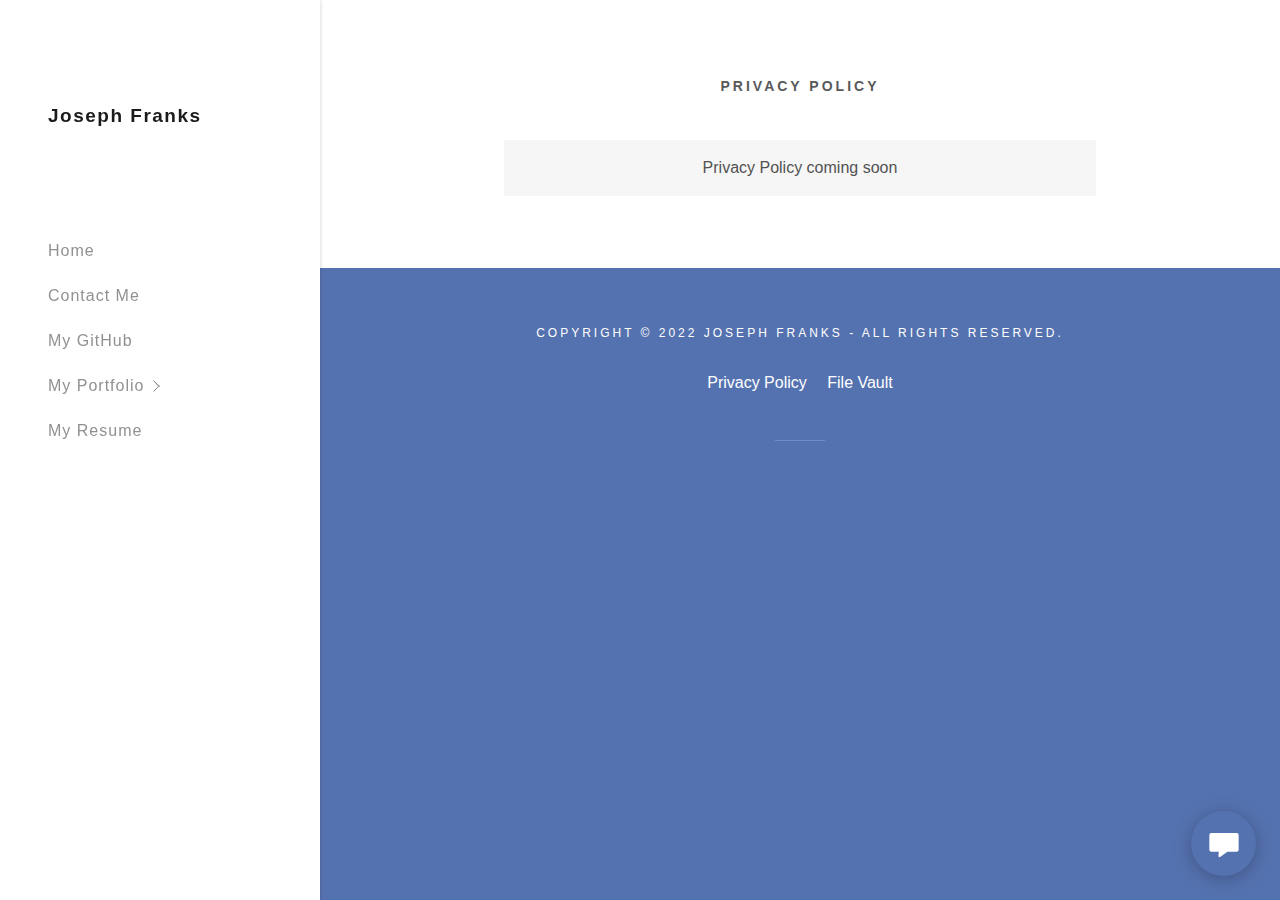
<file: privacy-policy.html>
<!DOCTYPE html>
<html lang="en-GB">
  <head>
    <meta charset="utf-8" />
    <meta http-equiv="X-UA-Compatible" content="IE=edge" />
    <meta name="viewport" content="width=device-width, initial-scale=1" />
    <title>Joseph Franks</title>
    <meta name="author" content="Joseph Franks" />
    <meta name="generator" content="Starfield Technologies; Go Daddy Website Builder 8.0.0000" />
    <link rel="manifest" href="/manifest.webmanifest" />
    <link rel="apple-touch-icon" sizes="57x57" href="//img1.wsimg.com/isteam/ip/static/pwa-app/logo-default.png/:/rs=w:57,h:57,m" />
    <link rel="apple-touch-icon" sizes="60x60" href="//img1.wsimg.com/isteam/ip/static/pwa-app/logo-default.png/:/rs=w:60,h:60,m" />
    <link rel="apple-touch-icon" sizes="72x72" href="//img1.wsimg.com/isteam/ip/static/pwa-app/logo-default.png/:/rs=w:72,h:72,m" />
    <link rel="apple-touch-icon" sizes="114x114" href="//img1.wsimg.com/isteam/ip/static/pwa-app/logo-default.png/:/rs=w:114,h:114,m" />
    <link rel="apple-touch-icon" sizes="120x120" href="//img1.wsimg.com/isteam/ip/static/pwa-app/logo-default.png/:/rs=w:120,h:120,m" />
    <link rel="apple-touch-icon" sizes="144x144" href="//img1.wsimg.com/isteam/ip/static/pwa-app/logo-default.png/:/rs=w:144,h:144,m" />
    <link rel="apple-touch-icon" sizes="152x152" href="//img1.wsimg.com/isteam/ip/static/pwa-app/logo-default.png/:/rs=w:152,h:152,m" />
    <link rel="apple-touch-icon" sizes="180x180" href="//img1.wsimg.com/isteam/ip/static/pwa-app/logo-default.png/:/rs=w:180,h:180,m" />
    <meta property="og:url" content="https://joseph-franks.com/privacy-policy" />
    <meta property="og:site_name" content="Joseph Franks" />
    <meta property="og:title" content="Welcome" />
    <meta property="og:description" content="Feel free to look around" />
    <meta property="og:type" content="website" />
    <meta property="og:image" content="https://img1.wsimg.com/isteam/ip/a5ecf2f0-d8d8-402d-9418-4f44782721cf/05998aeb-a23a-4a08-879b-125257aa21e9.jpg" />
    <meta property="og:locale" content="en_GB" />
    <meta name="twitter:card" content="summary" />
    <meta name="twitter:title" content="Joseph Franks" />
    <meta name="twitter:description" content="Welcome" />
    <meta name="twitter:image" content="https://img1.wsimg.com/isteam/ip/a5ecf2f0-d8d8-402d-9418-4f44782721cf/05998aeb-a23a-4a08-879b-125257aa21e9.jpg" />
    <meta name="twitter:image:alt" content="Joseph Franks" />
    <meta name="theme-color" content="#5572B0" />
    <style>
      .x {
        -ms-text-size-adjust: 100%;
        -webkit-text-size-adjust: 100%;
        -webkit-tap-highlight-color: rgba(0, 0, 0, 0);
        margin: 0;
        box-sizing: border-box;
      }
      .x *,
      .x :after,
      .x :before {
        box-sizing: inherit;
      }
      .x-el a[href^='mailto:']:not(.x-el),
      .x-el a[href^='tel:']:not(.x-el) {
        color: inherit;
        font-size: inherit;
        text-decoration: inherit;
      }
      .x-el-article,
      .x-el-aside,
      .x-el-details,
      .x-el-figcaption,
      .x-el-figure,
      .x-el-footer,
      .x-el-header,
      .x-el-hgroup,
      .x-el-main,
      .x-el-menu,
      .x-el-nav,
      .x-el-section,
      .x-el-summary {
        display: block;
      }
      .x-el-audio,
      .x-el-canvas,
      .x-el-progress,
      .x-el-video {
        display: inline-block;
        vertical-align: baseline;
      }
      .x-el-audio:not([controls]) {
        display: none;
        height: 0;
      }
      .x-el-template {
        display: none;
      }
      .x-el-a {
        background-color: transparent;
        color: inherit;
      }
      .x-el-a:active,
      .x-el-a:hover {
        outline: 0;
      }
      .x-el-abbr[title] {
        border-bottom: 1px dotted;
      }
      .x-el-b,
      .x-el-strong {
        font-weight: 700;
      }
      .x-el-dfn {
        font-style: italic;
      }
      .x-el-mark {
        background: #ff0;
        color: #000;
      }
      .x-el-small {
        font-size: 80%;
      }
      .x-el-sub,
      .x-el-sup {
        font-size: 75%;
        line-height: 0;
        position: relative;
        vertical-align: baseline;
      }
      .x-el-sup {
        top: -0.5em;
      }
      .x-el-sub {
        bottom: -0.25em;
      }
      .x-el-img {
        vertical-align: middle;
        border: 0;
      }
      .x-el-svg:not(:root) {
        overflow: hidden;
      }
      .x-el-figure {
        margin: 0;
      }
      .x-el-hr {
        box-sizing: content-box;
        height: 0;
      }
      .x-el-pre {
        overflow: auto;
      }
      .x-el-code,
      .x-el-kbd,
      .x-el-pre,
      .x-el-samp {
        font-family: monospace, monospace;
        font-size: 1em;
      }
      .x-el-button,
      .x-el-input,
      .x-el-optgroup,
      .x-el-select,
      .x-el-textarea {
        color: inherit;
        font: inherit;
        margin: 0;
      }
      .x-el-button {
        overflow: visible;
      }
      .x-el-button,
      .x-el-select {
        text-transform: none;
      }
      .x-el-button,
      .x-el-input[type='button'],
      .x-el-input[type='reset'],
      .x-el-input[type='submit'] {
        -webkit-appearance: button;
        cursor: pointer;
      }
      .x-el-button[disabled],
      .x-el-input[disabled] {
        cursor: default;
      }
      .x-el-button::-moz-focus-inner,
      .x-el-input::-moz-focus-inner {
        border: 0;
        padding: 0;
      }
      .x-el-input {
        line-height: normal;
      }
      .x-el-input[type='checkbox'],
      .x-el-input[type='radio'] {
        box-sizing: border-box;
        padding: 0;
      }
      .x-el-input[type='number']::-webkit-inner-spin-button,
      .x-el-input[type='number']::-webkit-outer-spin-button {
        height: auto;
      }
      .x-el-input[type='search'] {
        -webkit-appearance: textfield;
        box-sizing: content-box;
      }
      .x-el-input[type='search']::-webkit-search-cancel-button,
      .x-el-input[type='search']::-webkit-search-decoration {
        -webkit-appearance: none;
      }
      .x-el-textarea {
        border: 0;
      }
      .x-el-fieldset {
        border: 1px solid silver;
        margin: 0 2px;
        padding: 0.35em 0.625em 0.75em;
      }
      .x-el-legend {
        border: 0;
        padding: 0;
      }
      .x-el-textarea {
        overflow: auto;
      }
      .x-el-optgroup {
        font-weight: 700;
      }
      .x-el-table {
        border-collapse: collapse;
        border-spacing: 0;
      }
      .x-el-td,
      .x-el-th {
        padding: 0;
      }
      .x {
        -webkit-font-smoothing: antialiased;
      }
      .x-el-hr {
        border: 0;
      }
      .x-el-fieldset,
      .x-el-input,
      .x-el-select,
      .x-el-textarea {
        margin-top: 0;
        margin-bottom: 0;
      }
      .x-el-fieldset,
      .x-el-input[type='email'],
      .x-el-input[type='text'],
      .x-el-textarea {
        width: 100%;
      }
      .x-el-label {
        vertical-align: middle;
      }
      .x-el-input {
        border-style: none;
        padding: 0.5em;
        vertical-align: middle;
      }
      .x-el-select:not([multiple]) {
        vertical-align: middle;
      }
      .x-el-textarea {
        line-height: 1.75;
        padding: 0.5em;
      }
      .x-el.d-none {
        display: none !important;
      }
      .sideline-footer {
        margin-top: auto;
      }
      .disable-scroll {
        touch-action: none;
        overflow: hidden;
        position: fixed;
        max-width: 100vw;
      }
      @-webkit-keyframes loaderscale {
        0% {
          transform: scale(1);
          opacity: 1;
        }
        45% {
          transform: scale(0.1);
          opacity: 0.7;
        }
        80% {
          transform: scale(1);
          opacity: 1;
        }
      }
      @keyframes loaderscale {
        0% {
          transform: scale(1);
          opacity: 1;
        }
        45% {
          transform: scale(0.1);
          opacity: 0.7;
        }
        80% {
          transform: scale(1);
          opacity: 1;
        }
      }
      .x-loader svg {
        display: inline-block;
      }
      .x-loader svg:first-child {
        -webkit-animation: loaderscale 0.75s cubic-bezier(0.2, 0.68, 0.18, 1.08) -0.24s infinite;
        animation: loaderscale 0.75s cubic-bezier(0.2, 0.68, 0.18, 1.08) -0.24s infinite;
      }
      .x-loader svg:nth-child(2) {
        -webkit-animation: loaderscale 0.75s cubic-bezier(0.2, 0.68, 0.18, 1.08) -0.12s infinite;
        animation: loaderscale 0.75s cubic-bezier(0.2, 0.68, 0.18, 1.08) -0.12s infinite;
      }
      .x-loader svg:nth-child(3) {
        -webkit-animation: loaderscale 0.75s cubic-bezier(0.2, 0.68, 0.18, 1.08) 0s infinite;
        animation: loaderscale 0.75s cubic-bezier(0.2, 0.68, 0.18, 1.08) 0s infinite;
      }
      .x-icon > svg {
        transition: transform 0.33s ease-in-out;
      }
      .x-icon > svg.rotate-90 {
        transform: rotate(-90deg);
      }
      .x-icon > svg.rotate90 {
        transform: rotate(90deg);
      }
      .x-icon > svg.rotate-180 {
        transform: rotate(-180deg);
      }
      .x-icon > svg.rotate180 {
        transform: rotate(180deg);
      }
      .x-rt:after {
        content: '';
        clear: both;
      }
      .x-rt ol,
      .x-rt ul {
        text-align: left;
      }
      .x-rt p {
        margin: 0;
      }
      .x-rt br {
        clear: both;
      }
      .mte-inline-block {
        display: inline-block;
      }
      @media only screen and (min-device-width: 1025px) {
        :root select,
        _::-webkit-full-page-media,
        _:future {
          font-family: sans-serif !important;
        }
      }
    </style>
    <style>
      @import url('');
      /*
Copyright (c) 2010 - 2013, Matt McInerney (matt@pixelspread.com), Pablo Impallari (impallari@gmail.com), Rodrigo Fuenzalida (hello@rfuenzalida.com) with Reserved Font Name "Raleway"

This Font Software is licensed under the SIL Open Font License, Version 1.1.
This license is copied below, and is also available with a FAQ at: http://scripts.sil.org/OFL

—————————————————————————————-
SIL OPEN FONT LICENSE Version 1.1 - 26 February 2007
—————————————————————————————-
*/
      @font-face {
        font-family: 'Raleway';
        font-style: normal;
        font-weight: 400;
        font-display: swap;
        src: url(https://img1.wsimg.com/gfonts/s/raleway/v27/1Ptxg8zYS_SKggPN4iEgvnHyvveLxVvaorCIPrQ.ttf) format('truetype');
      }
      @font-face {
        font-family: 'Raleway';
        font-style: normal;
        font-weight: 700;
        font-display: swap;
        src: url(https://img1.wsimg.com/gfonts/s/raleway/v27/1Ptxg8zYS_SKggPN4iEgvnHyvveLxVs9pbCIPrQ.ttf) format('truetype');
      }
    </style>
    <style data-glamor="cxs-default-sheet">
      .x .c1-1{letter-spacing:normal}.x .c1-2{text-transform:none}.x .c1-3{background-color:rgb(255, 255, 255)}.x .c1-4{width:100%}.x .c1-5 > div{position:relative}.x .c1-6 > div{overflow:hidden}.x .c1-7 > div{margin-top:auto}.x .c1-8 > div{margin-right:auto}.x .c1-9 > div{margin-bottom:auto}.x .c1-a > div{margin-left:auto}.x .c1-b{font-family:Helvetica, arial, sans-serif}.x .c1-c{font-size:16px}.x .c1-j{padding-top:72px}.x .c1-k{padding-bottom:72px}.x .c1-l{position:relative}.x .c1-m{display:flex}.x .c1-n{padding:0px !important}.x .c1-r{flex-direction:column}.x .c1-s{flex-grow:1}.x .c1-t{min-width:0px}.x .c1-u{pointer-events:auto}.x .c1-v{display:none}.x .c1-w{top:0px}.x .c1-x{left:0px}.x .c1-y{height:100%}.x .c1-z{width:320px}.x .c1-10{z-index:1001}.x .c1-11{transition:transform 0.4s ease-in-out}.x .c1-12{box-shadow:0 0 4px 0px rgba(0,0,0,0.2)}.x .c1-13{position:fixed}.x .c1-19{margin-left:auto}.x .c1-1a{margin-right:auto}.x .c1-1b{padding-left:0px}.x .c1-1c{padding-right:0px}.x .c1-1d{max-width:100%}.x .c1-1e{justify-content:center}.x .c1-1f{width:inherit}.x .c1-1g{height:100vh}.x .c1-1h{padding-top:96px}.x .c1-1i{padding-bottom:96px}.x .c1-1o{color:rgb(94, 94, 94)}.x .c1-1p{vertical-align:middle}.x .c1-1q{padding-top:6px}.x .c1-1r{padding-right:6px}.x .c1-1s{padding-bottom:6px}.x .c1-1t{padding-left:6px}.x .c1-1u{cursor:pointer}.x .c1-1v{line-height:1.3em}.x .c1-1w{font-style:normal}.x .c1-1x{position:absolute}.x .c1-1y{top:40px}.x .c1-1z{left:40px}.x .c1-20{height:30px}.x .c1-21{width:auto}.x .c1-22:hover{color:rgb(85, 114, 176)}.x .c1-24{flex-basis:0px}.x .c1-2a{display:inline-block}.x .c1-2b{font-family:'Raleway', arial, Sans-Serif}.x .c1-2c{font-size:14px}.x .c1-2l{letter-spacing:inherit}.x .c1-2m{text-transform:inherit}.x .c1-2n{text-decoration:none}.x .c1-2o{word-wrap:break-word}.x .c1-2p{overflow-wrap:break-word}.x .c1-2q{display:inline}.x .c1-2r{border-top:0px}.x .c1-2s{border-right:0px}.x .c1-2t{border-bottom:0px}.x .c1-2u{border-left:0px}.x .c1-2v{color:rgb(85, 114, 176)}.x .c1-2w{font-weight:inherit}.x .c1-2x:hover{color:rgb(51, 70, 111)}.x .c1-2y:active{color:rgb(34, 48, 78)}.x .c1-2z{letter-spacing:1.5px}.x .c1-30{line-height:1.2}.x .c1-31{margin-left:0}.x .c1-32{margin-right:0}.x .c1-33{margin-top:0}.x .c1-34{margin-bottom:0}.x .c1-35{color:rgb(27, 27, 27)}.x .c1-36{font-size:19px}.x .c1-37{font-weight:700}.x .c1-3c{word-wrap:normal !important}.x .c1-3d{overflow-wrap:normal !important}.x .c1-3e{visibility:hidden}.x .c1-3f{overflow:visible}.x .c1-3g{font-size:28px}.x .c1-3l{font-size:25px}.x .c1-3q{align-items:flex-start}.x .c1-3u{max-height:100%}.x .c1-3v{overflow-y:hidden}.x .c1-3w:hover{overflow-y:auto}.x .c1-3x{-webkit-margin-before:0}.x .c1-3y{-webkit-margin-after:0}.x .c1-3z{-webkit-padding-start:0}.x .c1-40{list-style-type:none}.x .c1-41{line-height:45px}.x .c1-42:last-child{margin-bottom:0}.x .c1-43{letter-spacing:1px}.x .c1-44{color:rgb(145, 145, 145)}.x .c1-45{font-weight:400}.x .c1-46:active{color:rgb(85, 114, 176)}.x .c1-47{color:inherit}.x .c1-48{transition:transform .33s ease-in-out}.x .c1-49{transform:rotate(0deg)}.x .c1-4a{left:320px}.x .c1-4b{background-color:rgb(246, 246, 246)}.x .c1-4c{max-width:0px}.x .c1-4d{overflow-x:hidden}.x .c1-4e{z-index:10002}.x .c1-4j{padding-left:40px}.x .c1-4k{padding-right:40px}.x .c1-4l{min-width:180px}.x .c1-4m{justify-content:flex-start}.x .c1-4n{align-items:center}.x .c1-4o{color:rgb(87, 87, 87)}.x .c1-4p{display:block}.x .c1-4q{white-space:nowrap}.x .c1-4r{text-align:left}.x .c1-4s{color:#757575}.x .c1-4t:hover{color:rgb(46, 63, 101)}.x .c1-4u:active{color:rgb(83, 112, 173)}.x .c1-4v{padding-left:24px}.x .c1-4w{padding-right:24px}.x .c1-4x{box-sizing:border-box}.x .c1-4y{flex-direction:row}.x .c1-4z{flex-wrap:nowrap}.x .c1-50{margin-right:-12px}.x .c1-51{margin-left:-12px}.x .c1-52{padding-top:16px}.x .c1-53{padding-bottom:16px}.x .c1-54{justify-content:left}.x .c1-5a{flex-shrink:1}.x .c1-5b{flex-basis:10%}.x .c1-5c{max-width:10%}.x .c1-5d{padding-top:0}.x .c1-5e{padding-right:12px}.x .c1-5f{padding-bottom:0}.x .c1-5g{padding-left:12px}.x .c1-5m{vertical-align:top}.x .c1-5t{flex-basis:80%}.x .c1-5u{text-align:center}.x .c1-5v{justify-content:flex-end}.x .c1-5w{overflow-y:auto}.x .c1-5x{padding-top:56px}.x .c1-5y{-webkit-overflow-scrolling:touch}.x .c1-5z{transform:translateX(-150vw)}.x .c1-60{overscroll-behavior:contain}.x .c1-61{box-shadow:0 2px 6px 0px rgba(0,0,0,0.2)}.x .c1-62{transition:transform .3s ease-in-out}.x .c1-63{overflow:hidden}.x .c1-64{color:rgb(89, 89, 89)}.x .c1-65{top:unset}.x .c1-66{right:0px}.x .c1-67{bottom:9%}.x .c1-6c{top:80px}.x .c1-6d{height:65%}.x .c1-6e{overscroll-behavior:none}.x .c1-6f{border-color:rgba(185, 185, 185, 0.5)}.x .c1-6g{border-bottom-width:0px}.x .c1-6h{border-bottom-style:solid}.x .c1-6i:last-child{border-bottom:0}.x .c1-6j{padding-top:24px}.x .c1-6k{padding-bottom:24px}.x .c1-6l{min-width:200px}.x .c1-6m{line-height:30px}.x .c1-6o >svg{position:absolute}.x .c1-6p >svg{right:-30px}.x .c1-6q >svg{top:0px}.x .c1-6r >svg{bottom:0px}.x .c1-6s >svg{margin-top:auto}.x .c1-6t >svg{margin-bottom:auto}.x .c1-6u{margin-left:8px}.x .c1-6v{flex-shrink:0}.x .c1-6w{pointer-events:none}.x .c1-6y{letter-spacing:3px}.x .c1-6z{text-transform:uppercase}.x .c1-70{line-height:1.4}.x .c1-71{margin-bottom:40px}.x .c1-75{font-size:unset}.x .c1-76{font-family:unset}.x .c1-77{letter-spacing:unset}.x .c1-78{text-transform:unset}.x .c1-79{flex-wrap:wrap}.x .c1-7a{flex-basis:0%}.x .c1-7h{line-height:1.5}.x .c1-7i{color:rgb(82, 82, 82)}.x .c1-7k{background-color:rgb(85, 114, 176)}.x .c1-7l{padding-bottom:56px}.x .c1-7m{margin-bottom:24px}.x .c1-7n{color:rgb(255, 255, 255)}.x .c1-7o{font-size:12px}.x .c1-7t{font-size:inherit !important}.x .c1-7u{line-height:inherit}.x .c1-7v{font-style:italic}.x .c1-7w{text-decoration:line-through}.x .c1-7x{text-decoration:underline}.x .c1-7y{margin-top:24px}.x .c1-7z{[object -object]:0px}.x .c1-81{padding-top:8px}.x .c1-82{padding-bottom:8px}.x .c1-83{padding-left:8px}.x .c1-84{padding-right:8px}.x .c1-85:hover{color:rgb(198, 198, 198)}.x .c1-86:active{color:rgb(255, 255, 255)}.x .c1-89{border-color:rgb(110, 139, 206)}.x .c1-8a{border-bottom-width:1px}.x .c1-8b{border-style:solid}.x .c1-8c{width:50px}.x .c1-8d{padding-top:40px}.x .c1-8e{z-index:10000}.x .c1-8f{height:auto}.x .c1-8g{border-radius:0px}.x .c1-8h{transition:all 1s ease-in}.x .c1-8i{box-shadow:0 2px 6px 0px rgba(0,0,0,0.3)}.x .c1-8j{contain:content}.x .c1-8k{bottom:-500px}.x .c1-8s{line-height:1.25}.x .c1-8t{max-height:300px}.x .c1-8v{justify-content:space-between}.x .c1-8w{transition:all .5s ease}.x .c1-8x{margin-bottom:4px}.x .c1-8y{word-break:break-word}.x .c1-8z{flex-basis:50%}.x .c1-90{padding-left:16px}.x .c1-91{padding-right:16px}.x .c1-92{padding-top:4px}.x .c1-93{padding-bottom:4px}.x .c1-94{min-height:40px}.x .c1-95{background-color:transparent}.x .c1-96{border-color:currentColor}.x .c1-97{border-top-width:2px}.x .c1-98{border-right-width:2px}.x .c1-99{border-bottom-width:2px}.x .c1-9a{border-left-width:2px}.x .c1-9b{text-shadow:none}.x .c1-9c:nth-child(2){margin-left:24px}.x .c1-9d:hover{color:rgb(0, 0, 0)}.x .c1-9e:hover{background-color:rgb(255, 255, 255)}.x .c1-9f:hover{border-color:rgb(255, 255, 255)}.x .c1-9i{right:24px}.x .c1-9j{bottom:24px}.x .c1-9k{z-index:9999}.x .c1-9l{width:65px}.x .c1-9m{height:65px}.x .c1-9o{border-radius:50%}.x .c1-9p{box-shadow:0px 3px 18px rgba(0, 0, 0, 0.25)}.x .c1-9q{transform:translateZ(0)}
    </style>
    <style data-glamor="cxs-xs-sheet">
      @media (max-width: 767px) {
        .x .c1-o {
          padding-top: 40px;
        }
      }
      @media (max-width: 767px) {
        .x .c1-p {
          padding-bottom: 40px;
        }
      }
      @media (max-width: 767px) {
        .x .c1-2d {
          width: 100%;
        }
      }
      @media (max-width: 767px) {
        .x .c1-2e {
          display: flex;
        }
      }
      @media (max-width: 767px) {
        .x .c1-2f {
          justify-content: center;
        }
      }
      @media (max-width: 767px) {
        .x .c1-80 {
          flex-direction: column;
        }
      }
      @media (max-width: 767px) {
        .x .c1-87 {
          padding-top: 4px;
        }
      }
      @media (max-width: 767px) {
        .x .c1-88 {
          padding-bottom: 4px;
        }
      }
      @media (max-width: 767px) {
        .x .c1-9g {
          width: auto;
        }
      }
    </style>
    <style data-glamor="cxs-sm-sheet">
      @media (min-width: 768px) {
        .x .c1-d {
          font-size: 16px;
        }
      }
      @media (min-width: 768px) {
        .x .c1-1k {
          width: 100%;
        }
      }
      @media (min-width: 768px) and (max-width: 1023px) {
        .x .c1-2g {
          width: 100%;
        }
      }
      @media (min-width: 768px) {
        .x .c1-2h {
          font-size: 14px;
        }
      }
      @media (min-width: 768px) {
        .x .c1-38 {
          font-size: 19px;
        }
      }
      @media (min-width: 768px) {
        .x .c1-3h {
          font-size: 33px;
        }
      }
      @media (min-width: 768px) {
        .x .c1-3m {
          font-size: 26px;
        }
      }
      @media (min-width: 768px) {
        .x .c1-55 {
          margin-top: 0;
        }
      }
      @media (min-width: 768px) {
        .x .c1-56 {
          margin-right: -24px;
        }
      }
      @media (min-width: 768px) {
        .x .c1-57 {
          margin-bottom: 0;
        }
      }
      @media (min-width: 768px) {
        .x .c1-58 {
          margin-left: -24px;
        }
      }
      @media (min-width: 768px) {
        .x .c1-5h {
          padding-top: 0;
        }
      }
      @media (min-width: 768px) {
        .x .c1-5i {
          padding-right: 24px;
        }
      }
      @media (min-width: 768px) {
        .x .c1-5j {
          padding-bottom: 0;
        }
      }
      @media (min-width: 768px) {
        .x .c1-5k {
          padding-left: 24px;
        }
      }
      @media (min-width: 768px) {
        .x .c1-68 {
          font-size: 30px;
        }
      }
      @media (min-width: 768px) {
        .x .c1-7b {
          margin-left: 8.333333333333332%;
        }
      }
      @media (min-width: 768px) {
        .x .c1-7c {
          flex-basis: 83.33333333333334%;
        }
      }
      @media (min-width: 768px) {
        .x .c1-7d {
          max-width: 83.33333333333334%;
        }
      }
      @media (min-width: 768px) {
        .x .c1-7p {
          font-size: 12px;
        }
      }
      @media (min-width: 768px) {
        .x .c1-8l {
          width: 400px;
        }
      }
      @media (min-width: 768px) {
        .x .c1-8m {
          max-height: 500px;
        }
      }
      @media (min-width: 768px) {
        .x .c1-8n {
          border-radius: 7px;
        }
      }
      @media (min-width: 768px) {
        .x .c1-8o {
          margin-top: 24px;
        }
      }
      @media (min-width: 768px) {
        .x .c1-8p {
          margin-right: 24px;
        }
      }
      @media (min-width: 768px) {
        .x .c1-8q {
          margin-bottom: 24px;
        }
      }
      @media (min-width: 768px) {
        .x .c1-8r {
          margin-left: 24px;
        }
      }
      @media (min-width: 768px) {
        .x .c1-8u {
          max-height: 200px;
        }
      }
      @media (min-width: 768px) {
        .x .c1-9h {
          width: auto;
        }
      }
    </style>
    <style data-glamor="cxs-md-sheet">
      @media (min-width: 1024px) {
        .x .c1-e {
          font-size: 16px;
        }
      }
      @media (min-width: 1024px) {
        .x .c1-q {
          min-height: unset;
        }
      }
      @media (min-width: 1024px) {
        .x .c1-14 {
          display: block;
        }
      }
      @media (min-width: 1024px) {
        .x .c1-15 {
          transform: translateX(-150vw);
        }
      }
      @media (min-width: 1024px) and (max-width: 1279px) {
        .x .c1-1j {
          padding-bottom: 96px;
        }
      }
      @media (min-width: 1024px) {
        .x .c1-1l {
          width: 984px;
        }
      }
      @media (min-width: 1024px) and (max-width: 1279px) {
        .x .c1-23 {
          display: block;
        }
      }
      @media (min-width: 1024px) {
        .x .c1-2i {
          font-size: 14px;
        }
      }
      @media (min-width: 1024px) {
        .x .c1-39 {
          font-size: 19px;
        }
      }
      @media (min-width: 1024px) {
        .x .c1-3i {
          font-size: 33px;
        }
      }
      @media (min-width: 1024px) {
        .x .c1-3n {
          font-size: 26px;
        }
      }
      @media (min-width: 1024px) and (max-width: 1279px) {
        .x .c1-3r {
          align-items: center;
        }
      }
      @media (min-width: 1024px) and (max-width: 1279px) {
        .x .c1-4f {
          padding-top: 72px;
        }
      }
      @media (min-width: 1024px) and (max-width: 1279px) {
        .x .c1-4g {
          padding-bottom: 72px;
        }
      }
      @media (min-width: 1024px) and (max-width: 1279px) {
        .x .c1-4h {
          justify-content: center;
        }
      }
      @media (min-width: 1024px) {
        .x .c1-5l {
          display: none;
        }
      }
      @media (min-width: 1024px) {
        .x .c1-5n {
          cursor: pointer;
        }
      }
      @media (min-width: 1024px) {
        .x .c1-5o:hover path:nth-child(3) {
          animation: swing-left 1.5s infinite;
        }
      }
      @media (min-width: 1024px) {
        .x .c1-5p:hover path:nth-child(2) {
          animation: swing-left 1.5s infinite;
        }
      }
      @media (min-width: 1024px) {
        .x .c1-5q:hover path:nth-child(2) {
          animation-delay: 0.3s;
        }
      }
      @media (min-width: 1024px) {
        .x .c1-5r:hover path:nth-child(1) {
          animation: swing-left 1.5s infinite;
        }
      }
      @media (min-width: 1024px) {
        .x .c1-5s:hover path:nth-child(1) {
          animation-delay: 0.6s;
        }
      }
      @media (min-width: 1024px) {
        .x .c1-69 {
          font-size: 30px;
        }
      }
      @media (min-width: 1024px) {
        .x .c1-6n {
          min-width: 300px;
        }
      }
      @media (min-width: 1024px) {
        .x .c1-6x {
          display: none;
        }
      }
      @media (min-width: 1024px) {
        .x .c1-72 {
          text-align: center;
        }
      }
      @media (min-width: 1024px) {
        .x .c1-73 {
          margin-left: auto;
        }
      }
      @media (min-width: 1024px) {
        .x .c1-74 {
          line-height: 2;
        }
      }
      @media (min-width: 1024px) {
        .x .c1-7e {
          margin-left: 16.666666666666664%;
        }
      }
      @media (min-width: 1024px) {
        .x .c1-7f {
          flex-basis: 66.66666666666666%;
        }
      }
      @media (min-width: 1024px) {
        .x .c1-7g {
          max-width: 66.66666666666666%;
        }
      }
      @media (min-width: 1024px) {
        .x .c1-7j {
          font-weight: 400;
        }
      }
      @media (min-width: 1024px) {
        .x .c1-7q {
          font-size: 12px;
        }
      }
      @media (min-width: 1024px) {
        .x .c1-9n {
          z-index: 9999;
        }
      }
    </style>
    <style data-glamor="cxs-lg-sheet">
      @media (min-width: 1280px) {
        .x .c1-f {
          padding-left: 320px;
        }
      }
      @media (min-width: 1280px) {
        .x .c1-g {
          min-height: 100vh;
        }
      }
      @media (min-width: 1280px) {
        .x .c1-h {
          font-size: 16px;
        }
      }
      @media (min-width: 1280px) {
        .x .c1-16 {
          display: block;
        }
      }
      @media (min-width: 1280px) {
        .x .c1-17 {
          transition: none;
        }
      }
      @media (min-width: 1280px) {
        .x .c1-18 {
          transform: translateX(0) !important;
        }
      }
      @media (min-width: 1280px) {
        .x .c1-1m {
          width: 1160px;
        }
      }
      @media (min-width: 1280px) {
        .x .c1-25 {
          display: unset;
        }
      }
      @media (min-width: 1280px) {
        .x .c1-26 {
          padding-left: 48px;
        }
      }
      @media (min-width: 1280px) {
        .x .c1-27 {
          padding-right: 48px;
        }
      }
      @media (min-width: 1280px) {
        .x .c1-28 {
          flex-basis: 10%;
        }
      }
      @media (min-width: 1280px) {
        .x .c1-29 {
          padding-bottom: 100px;
        }
      }
      @media (min-width: 1280px) {
        .x .c1-2j {
          font-size: 14px;
        }
      }
      @media (min-width: 1280px) {
        .x .c1-3a {
          font-size: 19px;
        }
      }
      @media (min-width: 1280px) {
        .x .c1-3j {
          font-size: 39px;
        }
      }
      @media (min-width: 1280px) {
        .x .c1-3o {
          font-size: 28px;
        }
      }
      @media (min-width: 1280px) {
        .x .c1-3s {
          flex-basis: 80%;
        }
      }
      @media (min-width: 1280px) {
        .x .c1-3t {
          min-height: 0px;
        }
      }
      @media (min-width: 1280px) {
        .x .c1-4i {
          padding-top: 215px;
        }
      }
      @media (min-width: 1280px) {
        .x .c1-59 {
          display: none;
        }
      }
      @media (min-width: 1280px) {
        .x .c1-6a {
          font-size: 32px;
        }
      }
      @media (min-width: 1280px) {
        .x .c1-7r {
          font-size: 12px;
        }
      }
    </style>
    <style data-glamor="cxs-xl-sheet">
      @media (min-width: 1536px) {
        .x .c1-i {
          font-size: 18px;
        }
      }
      @media (min-width: 1536px) {
        .x .c1-1n {
          width: 1280px;
        }
      }
      @media (min-width: 1536px) {
        .x .c1-2k {
          font-size: 16px;
        }
      }
      @media (min-width: 1536px) {
        .x .c1-3b {
          font-size: 21px;
        }
      }
      @media (min-width: 1536px) {
        .x .c1-3k {
          font-size: 42px;
        }
      }
      @media (min-width: 1536px) {
        .x .c1-3p {
          font-size: 32px;
        }
      }
      @media (min-width: 1536px) {
        .x .c1-6b {
          font-size: 36px;
        }
      }
      @media (min-width: 1536px) {
        .x .c1-7s {
          font-size: 14px;
        }
      }
    </style>
    <style>
      @keyframes swing-left {
        0%,
        100% {
          transform: translateX(0px);
        }
        50% {
          transform: translateX(-12px);
        }
      }
    </style>
    <style>
      .page-inner {
        background-color: rgb(85, 114, 176);
        min-height: 100vh;
      }
    </style>
    <style>
      .grecaptcha-badge {
        visibility: hidden;
      }
    </style>
    <script>
      'use strict';

      if ('serviceWorker' in navigator) {
        window.addEventListener('load', function () {
          navigator.serviceWorker.register('/sw.js');
        });
      }
    </script>
  </head>
  <body class="x x-fonts-raleway">
    <div id="layout-a-5-ecf-2-f-0-d-8-d-8-402-d-9418-4-f-44782721-cf" class="layout layout-layout layout-layout-layout-29 locale-en-GB lang-en">
      <div data-ux="Page" id="page-126894" class="x-el x-el-div x-el c1-1 c1-2 c1-3 c1-4 c1-5 c1-6 c1-7 c1-8 c1-9 c1-a c1-b c1-c c1-d c1-e c1-f c1-g c1-h c1-i c1-1 c1-2 c1-b c1-c c1-d c1-e c1-h c1-i">
        <div data-ux="Block" class="x-el x-el-div page-inner c1-1 c1-2 c1-b c1-c c1-d c1-e c1-h c1-i">
          <div id="dbe43833-d2b0-4397-94f1-99b9acaca707" class="widget widget-header widget-header-header-9">
            <div data-ux="Header" role="main" data-aid="HEADER_WIDGET" id="n-126895" class="x-el x-el-div x-el x-el c1-1 c1-2 c1-b c1-c c1-d c1-e c1-h c1-i c1-1 c1-2 c1-3 c1-b c1-c c1-d c1-e c1-h c1-i c1-1 c1-2 c1-b c1-c c1-d c1-e c1-h c1-i">
              <div>
                <section data-ux="Section" data-aid="HEADER_SECTION" class="x-el x-el-section c1-1 c1-2 c1-3 c1-j c1-k c1-l c1-m c1-n c1-b c1-c c1-o c1-p c1-d c1-q c1-e c1-h c1-i">
                  <div data-ux="Block" class="x-el x-el-div c1-1 c1-2 c1-m c1-r c1-s c1-t c1-b c1-c c1-d c1-e c1-h c1-i">
                    <nav data-ux="Sidebar" id="n-126895-sidebar" class="x-el x-el-nav c1-1 c1-2 c1-u c1-v c1-3 c1-w c1-x c1-y c1-z c1-10 c1-11 c1-12 c1-13 c1-b c1-c c1-d c1-14 c1-15 c1-e c1-16 c1-17 c1-18 c1-h c1-i">
                      <div data-ux="SidebarContainer" leftOffset="xlarger" class="x-el x-el-div c1-1 c1-2 c1-19 c1-1a c1-1b c1-1c c1-1d c1-m c1-r c1-1e c1-1f c1-1g c1-1h c1-1i c1-b c1-c c1-1j c1-1k c1-d c1-1l c1-e c1-1m c1-h c1-1n c1-i">
                        <svg viewBox="0 0 24 24" fill="currentColor" width="40px" height="40px" data-ux="CloseIcon" data-edit-interactive="true" data-close="true" class="x-el x-el-svg c1-1 c1-2 c1-1o c1-v c1-1p c1-1q c1-1r c1-1s c1-1t c1-1u c1-1v c1-1w c1-1x c1-1y c1-1z c1-20 c1-21 c1-1d c1-b c1-c c1-22 c1-23 c1-d c1-e c1-h c1-i">
                          <path fill-rule="evenodd" d="M19.219 5.22a.75.75 0 0 0-1.061 0l-5.939 5.939-5.939-5.94a.75.75 0 1 0-1.061 1.062l5.939 5.939-5.939 5.939a.752.752 0 0 0 0 1.06.752.752 0 0 0 1.061 0l5.939-5.938 5.939 5.939a.75.75 0 1 0 1.061-1.061l-5.939-5.94 5.939-5.938a.75.75 0 0 0 0-1.061"></path>
                        </svg>
                        <div data-ux="Block" class="x-el x-el-div c1-1 c1-2 c1-v c1-24 c1-b c1-c c1-d c1-e c1-25 c1-26 c1-27 c1-28 c1-29 c1-h c1-i">
                          <div data-ux="Block" data-aid="HEADER_LOGO_RENDERED" class="x-el x-el-div c1-2a c1-2b c1-1d c1-2c c1-2d c1-2e c1-2f c1-2g c1-2h c1-2i c1-2j c1-2k">
                            <a rel="" role="link" aria-haspopup="menu" data-ux="Link" data-page="28e6dc92-3bec-438c-8d0d-75c251def48c" title="Joseph Franks" href="/" data-typography="LinkAlpha" class="x-el x-el-a c1-2l c1-2m c1-2n c1-2o c1-2p c1-2q c1-1u c1-2r c1-2s c1-2t c1-2u c1-1d c1-4 c1-b c1-2v c1-c c1-2w c1-2x c1-2y c1-d c1-e c1-h c1-i" data-tccl="ux2.HEADER.header9.Logo.Default.Link.Default.126896.click,click"
                              ><div data-ux="Block" id="logo-container-126897" class="x-el x-el-div c1-1 c1-2 c1-2a c1-4 c1-l c1-b c1-c c1-d c1-e c1-h c1-i">
                                <h3 role="heading" aria-level="3" data-ux="LogoHeading" id="logo-text-126898" data-aid="HEADER_LOGO_TEXT_RENDERED" data-typography="LogoAlpha" class="x-el x-el-h3 c1-2z c1-2 c1-2o c1-2p c1-30 c1-31 c1-32 c1-33 c1-34 c1-1d c1-2a c1-2b c1-35 c1-36 c1-37 c1-38 c1-39 c1-3a c1-3b">Joseph Franks</h3>
                                <span role="heading" aria-level="NaN" data-ux="scaler" data-size="xxlarge" data-scaler-id="scaler-logo-container-126897" aria-hidden="true" data-typography="LogoAlpha" class="x-el x-el-span c1-2z c1-2 c1-3c c1-3d c1-30 c1-31 c1-32 c1-33 c1-34 c1-1d c1-v c1-3e c1-1x c1-21 c1-3f c1-x c1-3g c1-2b c1-35 c1-37 c1-3h c1-3i c1-3j c1-3k">Joseph Franks</span><span role="heading" aria-level="NaN" data-ux="scaler" data-size="xlarge" data-scaler-id="scaler-logo-container-126897" aria-hidden="true" data-typography="LogoAlpha" class="x-el x-el-span c1-2z c1-2 c1-3c c1-3d c1-30 c1-31 c1-32 c1-33 c1-34 c1-1d c1-v c1-3e c1-1x c1-21 c1-3f c1-x c1-3l c1-2b c1-35 c1-37 c1-3m c1-3n c1-3o c1-3p">Joseph Franks</span><span role="heading" aria-level="NaN" data-ux="scaler" data-size="large" data-scaler-id="scaler-logo-container-126897" aria-hidden="true" data-typography="LogoAlpha" class="x-el x-el-span c1-2z c1-2 c1-3c c1-3d c1-30 c1-31 c1-32 c1-33 c1-34 c1-1d c1-v c1-3e c1-1x c1-21 c1-3f c1-x c1-36 c1-2b c1-35 c1-37 c1-38 c1-39 c1-3a c1-3b">Joseph Franks</span><span role="heading" aria-level="NaN" data-ux="scaler" data-size="medium" data-scaler-id="scaler-logo-container-126897" aria-hidden="true" data-typography="LogoAlpha" class="x-el x-el-span c1-2z c1-2 c1-3c c1-3d c1-30 c1-31 c1-32 c1-33 c1-34 c1-1d c1-v c1-3e c1-1x c1-21 c1-3f c1-x c1-2c c1-2b c1-35 c1-37 c1-2h c1-2i c1-2j c1-2k">Joseph Franks</span>
                              </div></a
                            >
                          </div>
                        </div>
                        <div data-ux="Block" class="x-el x-el-div c1-1 c1-2 c1-m c1-3q c1-4 c1-b c1-c c1-3r c1-d c1-e c1-26 c1-3s c1-3t c1-h c1-i">
                          <div data-ux="Block" class="x-el x-el-div c1-1 c1-2 c1-3u c1-4 c1-3v c1-b c1-c c1-3w c1-d c1-e c1-h c1-i">
                            <ul data-ux="SidebarList" class="x-el x-el-ul c1-1 c1-2 c1-33 c1-34 c1-31 c1-32 c1-3x c1-3y c1-3z c1-1b c1-40 c1-m c1-r c1-1e c1-b c1-c c1-3r c1-d c1-e c1-h c1-i">
                              <li data-ux="SidebarListItem" class="x-el x-el-li c1-1 c1-2 c1-1o c1-34 c1-41 c1-b c1-c c1-42 c1-d c1-e c1-h c1-i">
                                <a rel="" role="link" aria-haspopup="menu" data-ux="SidebarLink" target="" data-page="28e6dc92-3bec-438c-8d0d-75c251def48c" data-edit-interactive="true" data-close="true" href="/" data-typography="NavAlpha" class="x-el x-el-a c1-43 c1-2 c1-2n c1-2o c1-2p c1-2q c1-1u c1-b c1-44 c1-c c1-45 c1-2x c1-46 c1-d c1-e c1-h c1-i" data-tccl="ux2.HEADER.header9.Sidebar.Default.Link.Default.126899.click,click">Home</a>
                              </li>
                              <li data-ux="SidebarListItem" class="x-el x-el-li c1-1 c1-2 c1-1o c1-34 c1-41 c1-b c1-c c1-42 c1-d c1-e c1-h c1-i">
                                <a rel="" role="link" aria-haspopup="false" data-ux="SidebarLink" target="" data-page="5ba36822-fb5d-438d-9ae5-134c58a00aac" data-edit-interactive="true" data-close="true" href="/contact-me" data-typography="NavAlpha" class="x-el x-el-a c1-43 c1-2 c1-2n c1-2o c1-2p c1-2q c1-1u c1-b c1-44 c1-c c1-45 c1-2x c1-46 c1-d c1-e c1-h c1-i" data-tccl="ux2.HEADER.header9.Sidebar.Default.Link.Default.126900.click,click">Contact Me</a>
                              </li>
                              <li data-ux="SidebarListItem" class="x-el x-el-li c1-1 c1-2 c1-1o c1-34 c1-41 c1-b c1-c c1-42 c1-d c1-e c1-h c1-i">
                                <a rel="noopener" role="link" aria-haspopup="true" data-ux="SidebarLink" target="_blank" data-page="b6dd415b-685b-4833-b3fa-1b35aace6f8c" data-edit-interactive="true" data-close="true" href="https://github.com/rexoctavian" data-typography="NavAlpha" class="x-el x-el-a c1-43 c1-2 c1-2n c1-2o c1-2p c1-2q c1-1u c1-b c1-44 c1-c c1-45 c1-2x c1-46 c1-d c1-e c1-h c1-i" data-tccl="ux2.HEADER.header9.Sidebar.Default.Link.Default.126901.click,click">My GitHub</a>
                              </li>
                              <li data-ux="SidebarListItem" class="x-el x-el-li c1-1 c1-2 c1-1o c1-34 c1-41 c1-b c1-c c1-42 c1-d c1-e c1-h c1-i">
                                <div data-ux="Element" id="bs-1" class="x-el x-el-div c1-1 c1-2 c1-b c1-c c1-d c1-e c1-h c1-i">
                                  <a rel="" role="button" aria-haspopup="menu" data-ux="SidebarLink" data-toggle-ignore="true" id="126902" aria-expanded="false" data-aid="NAV_DROPDOWN" data-edit-interactive="true" href="#" data-typography="NavAlpha" class="x-el x-el-a c1-43 c1-2 c1-2n c1-2o c1-2p c1-2q c1-1u c1-b c1-44 c1-c c1-45 c1-2x c1-46 c1-d c1-e c1-h c1-i" data-tccl="ux2.HEADER.header9.Sidebar.Default.Link.Dropdown.126903.click,click"
                                    ><div style="pointer-events: auto; display: flex; align-items: center" data-aid="NAV_DROPDOWN">
                                      <span style="margin-right: 4px">My Portfolio</span
                                      ><svg viewBox="0 0 24 24" fill="currentColor" width="16" height="16" data-ux="SidebarIcon" class="x-el x-el-svg c1-1 c1-2 c1-47 c1-2a c1-48 c1-49 c1-1p c1-l c1-b c1-c c1-d c1-e c1-h c1-i">
                                        <path fill="none" stroke="currentColor" stroke-linecap="square" stroke-width="1.5" d="M16.258 12.242l.242.258-.242-.258L16.5 12l-.242.242zm0 0L8.493 3.993l7.765 8.25-7.765 7.764 7.765-7.765z"></path>
                                      </svg></div
                                  ></a>
                                </div>
                                <div data-ux="SubMenu" id="84b4cf51-9a23-4720-9432-ad578ab39653-toggleId" class="x-el x-el-div c1-1 c1-2 c1-m c1-r c1-13 c1-w c1-4a c1-1g c1-4b c1-33 c1-34 c1-40 c1-4c c1-4d c1-4e c1-b c1-c c1-4f c1-4g c1-4h c1-d c1-e c1-4i c1-h c1-i">
                                  <ul data-ux="SubMenuList" class="x-el x-el-ul c1-1 c1-2 c1-33 c1-34 c1-31 c1-32 c1-3x c1-3y c1-3z c1-4j c1-4k c1-1f c1-4l c1-m c1-r c1-4m c1-4n c1-4d c1-b c1-c c1-d c1-e c1-h c1-i">
                                    <li data-ux="SubMenuListItem" role="menuitem" class="x-el x-el-li c1-1 c1-2 c1-4o c1-34 c1-4p c1-1e c1-4q c1-4 c1-41 c1-4r c1-b c1-c c1-42 c1-d c1-e c1-h c1-i">
                                      <a rel="" role="link" aria-haspopup="false" data-ux="SubMenuLink" target="" data-page="618564d7-ccf9-4265-8e14-6f21be2cf8b0" data-edit-interactive="true" aria-labelledby="84b4cf51-9a23-4720-9432-ad578ab39653-toggleId" href="/financial-reports" data-typography="SubNavAlpha" class="x-el x-el-a c1-43 c1-2 c1-2n c1-2o c1-2p c1-2q c1-1u c1-b c1-4s c1-c c1-45 c1-4t c1-4u c1-d c1-e c1-h c1-i" data-tccl="ux2.HEADER.header9.SubMenu.Default.Link.Default.126904.click,click">Financial Reports</a>
                                    </li>
                                    <li data-ux="SubMenuListItem" role="menuitem" class="x-el x-el-li c1-1 c1-2 c1-4o c1-34 c1-4p c1-1e c1-4q c1-4 c1-41 c1-4r c1-b c1-c c1-42 c1-d c1-e c1-h c1-i">
                                      <a rel="" role="link" aria-haspopup="false" data-ux="SubMenuLink" target="" data-page="46f4473d-e9af-4dcf-9ccf-253ab130ecb3" data-edit-interactive="true" aria-labelledby="84b4cf51-9a23-4720-9432-ad578ab39653-toggleId" href="/code" data-typography="SubNavAlpha" class="x-el x-el-a c1-43 c1-2 c1-2n c1-2o c1-2p c1-2q c1-1u c1-b c1-4s c1-c c1-45 c1-4t c1-4u c1-d c1-e c1-h c1-i" data-tccl="ux2.HEADER.header9.SubMenu.Default.Link.Default.126905.click,click">Code</a>
                                    </li>
                                  </ul>
                                </div>
                              </li>
                              <li data-ux="SidebarListItem" class="x-el x-el-li c1-1 c1-2 c1-1o c1-34 c1-41 c1-b c1-c c1-42 c1-d c1-e c1-h c1-i">
                                <a rel="" role="link" aria-haspopup="false" data-ux="SidebarLink" target="" data-page="e1025d2d-7132-40dc-afbd-7fd606f114f8" data-edit-interactive="true" data-close="true" href="/my-resume" data-typography="NavAlpha" class="x-el x-el-a c1-43 c1-2 c1-2n c1-2o c1-2p c1-2q c1-1u c1-b c1-44 c1-c c1-45 c1-2x c1-46 c1-d c1-e c1-h c1-i" data-tccl="ux2.HEADER.header9.Sidebar.Default.Link.Default.126906.click,click">My Resume</a>
                              </li>
                            </ul>
                          </div>
                        </div>
                      </div>
                    </nav>
                    <nav data-ux="Container" class="x-el x-el-nav c1-1 c1-2 c1-19 c1-1a c1-4v c1-4w c1-1d c1-l c1-4 c1-3 c1-b c1-c c1-d c1-e c1-h c1-i">
                      <div data-ux="Grid" class="x-el x-el-div c1-1 c1-2 c1-m c1-4x c1-4y c1-4z c1-33 c1-50 c1-34 c1-51 c1-4n c1-52 c1-53 c1-4r c1-54 c1-b c1-c c1-55 c1-56 c1-57 c1-58 c1-d c1-e c1-59 c1-h c1-i">
                        <div data-ux="GridCell" class="x-el x-el-div c1-1 c1-2 c1-4x c1-s c1-5a c1-5b c1-5c c1-5d c1-5e c1-5f c1-5g c1-1a c1-b c1-c c1-5h c1-5i c1-5j c1-5k c1-d c1-e c1-h c1-i">
                          <div data-ux="Element" id="bs-2" class="x-el x-el-div c1-1 c1-2 c1-b c1-c c1-d c1-e c1-h c1-i">
                            <a rel="" role="button" aria-haspopup="menu" data-ux="LinkDropdown" data-toggle-ignore="true" id="126907" aria-expanded="false" color="highContrast" toggleId="n-126895-navId-mobile" icon="hamburger" data-edit-interactive="true" data-aid="HAMBURGER_MENU_LINK" aria-label="Hamburger Site Navigation Icon" href="#" data-typography="false" class="x-el x-el-a c1-1 c1-2 c1-2n c1-2o c1-2p c1-4p c1-1u c1-4n c1-4m c1-35 c1-2r c1-2s c1-2t c1-2u c1-b c1-c c1-22 c1-d c1-5l c1-e c1-h c1-i" data-tccl="ux2.HEADER.header9.Section.Default.Link.Dropdown.126908.click,click"
                              ><div class="x-el x-el-div c1-1 c1-2 c1-b c1-c c1-d c1-e c1-h c1-i">
                                <svg viewBox="0 0 24 24" fill="currentColor" width="40px" height="40px" data-ux="IconHamburger" class="x-el x-el-svg c1-1 c1-2 c1-47 c1-2a c1-5m c1-1q c1-1r c1-1s c1-1t c1-b c1-c c1-d c1-5n c1-e c1-5o c1-5p c1-5q c1-5r c1-5s c1-h c1-i">
                                  <g>
                                    <path fill-rule="evenodd" d="M4 8h16V6H4z"></path>
                                    <path fill-rule="evenodd" d="M4 13.096h16v-2.001H4z"></path>
                                    <path fill-rule="evenodd" d="M4 18.346h16v-2H4z"></path>
                                  </g>
                                </svg></div
                            ></a>
                          </div>
                          <div data-ux="Element" id="bs-3" class="x-el x-el-div c1-1 c1-2 c1-b c1-c c1-d c1-e c1-h c1-i">
                            <a rel="" role="button" aria-haspopup="menu" data-ux="LinkDropdown" data-toggle-ignore="true" id="126909" aria-expanded="false" color="highContrast" toggleId="n-126895-sidebar" icon="hamburger" data-edit-interactive="true" data-aid="HAMBURGER_MENU_LINK" aria-label="Hamburger Site Navigation Icon" href="#" data-typography="false" class="x-el x-el-a c1-1 c1-2 c1-2n c1-2o c1-2p c1-v c1-1u c1-4n c1-4m c1-35 c1-2r c1-2s c1-2t c1-2u c1-b c1-c c1-22 c1-d c1-14 c1-e c1-h c1-i" data-tccl="ux2.HEADER.header9.Section.Default.Link.Dropdown.126910.click,click"
                              ><div class="x-el x-el-div c1-1 c1-2 c1-b c1-c c1-d c1-e c1-h c1-i">
                                <svg viewBox="0 0 24 24" fill="currentColor" width="40px" height="40px" data-ux="IconHamburger" class="x-el x-el-svg c1-1 c1-2 c1-47 c1-2a c1-5m c1-1q c1-1r c1-1s c1-1t c1-b c1-c c1-d c1-5n c1-e c1-5o c1-5p c1-5q c1-5r c1-5s c1-h c1-i">
                                  <g>
                                    <path fill-rule="evenodd" d="M4 8h16V6H4z"></path>
                                    <path fill-rule="evenodd" d="M4 13.096h16v-2.001H4z"></path>
                                    <path fill-rule="evenodd" d="M4 18.346h16v-2H4z"></path>
                                  </g>
                                </svg></div
                            ></a>
                          </div>
                        </div>
                        <div data-ux="GridCell" class="x-el x-el-div c1-1 c1-2 c1-4x c1-s c1-5a c1-5t c1-1d c1-5d c1-5e c1-5f c1-5g c1-l c1-m c1-1e c1-5u c1-2p c1-2o c1-b c1-c c1-5h c1-5i c1-5j c1-5k c1-d c1-e c1-h c1-i">
                          <div data-ux="Block" data-aid="HEADER_LOGO_RENDERED" class="x-el x-el-div c1-2a c1-2b c1-1d c1-l c1-2c c1-2d c1-2e c1-2f c1-2g c1-2h c1-2i c1-2j c1-2k">
                            <a rel="" role="link" aria-haspopup="menu" data-ux="Link" data-page="28e6dc92-3bec-438c-8d0d-75c251def48c" title="Joseph Franks" href="/" data-typography="LinkAlpha" class="x-el x-el-a c1-2l c1-2m c1-2n c1-2o c1-2p c1-2q c1-1u c1-2r c1-2s c1-2t c1-2u c1-1d c1-4 c1-b c1-2v c1-c c1-2w c1-2x c1-2y c1-d c1-e c1-h c1-i" data-tccl="ux2.HEADER.header9.Logo.Default.Link.Default.126911.click,click"
                              ><div data-ux="Block" id="logo-container-126912" class="x-el x-el-div c1-1 c1-2 c1-2a c1-4 c1-l c1-b c1-c c1-d c1-e c1-h c1-i">
                                <h3 role="heading" aria-level="3" data-ux="LogoHeading" id="logo-text-126913" data-aid="HEADER_LOGO_TEXT_RENDERED" data-typography="LogoAlpha" class="x-el x-el-h3 c1-2z c1-2 c1-2o c1-2p c1-30 c1-31 c1-32 c1-33 c1-34 c1-1d c1-2a c1-2b c1-35 c1-36 c1-37 c1-38 c1-39 c1-3a c1-3b">Joseph Franks</h3>
                                <span role="heading" aria-level="NaN" data-ux="scaler" data-size="xxlarge" data-scaler-id="scaler-logo-container-126912" aria-hidden="true" data-typography="LogoAlpha" class="x-el x-el-span c1-2z c1-2 c1-3c c1-3d c1-30 c1-31 c1-32 c1-33 c1-34 c1-1d c1-v c1-3e c1-1x c1-21 c1-3f c1-x c1-3g c1-2b c1-35 c1-37 c1-3h c1-3i c1-3j c1-3k">Joseph Franks</span><span role="heading" aria-level="NaN" data-ux="scaler" data-size="xlarge" data-scaler-id="scaler-logo-container-126912" aria-hidden="true" data-typography="LogoAlpha" class="x-el x-el-span c1-2z c1-2 c1-3c c1-3d c1-30 c1-31 c1-32 c1-33 c1-34 c1-1d c1-v c1-3e c1-1x c1-21 c1-3f c1-x c1-3l c1-2b c1-35 c1-37 c1-3m c1-3n c1-3o c1-3p">Joseph Franks</span><span role="heading" aria-level="NaN" data-ux="scaler" data-size="large" data-scaler-id="scaler-logo-container-126912" aria-hidden="true" data-typography="LogoAlpha" class="x-el x-el-span c1-2z c1-2 c1-3c c1-3d c1-30 c1-31 c1-32 c1-33 c1-34 c1-1d c1-v c1-3e c1-1x c1-21 c1-3f c1-x c1-36 c1-2b c1-35 c1-37 c1-38 c1-39 c1-3a c1-3b">Joseph Franks</span>
                              </div></a
                            >
                          </div>
                        </div>
                        <div data-ux="GridCell" class="x-el x-el-div c1-1 c1-2 c1-4x c1-s c1-5a c1-5b c1-5c c1-5d c1-5e c1-5f c1-5g c1-m c1-5v c1-b c1-c c1-5h c1-5i c1-5j c1-5k c1-d c1-e c1-h c1-i"></div>
                      </div>
                    </nav>
                    <div role="navigation" data-ux="NavigationDrawer" id="n-126895-navId-mobile" class="x-el x-el-div c1-1 c1-2 c1-3 c1-13 c1-w c1-4 c1-y c1-5w c1-4e c1-5x c1-5y c1-5z c1-60 c1-61 c1-62 c1-1e c1-63 c1-m c1-r c1-b c1-c c1-d c1-e c1-h c1-i">
                      <div data-ux="Block" class="x-el x-el-div c1-1 c1-2 c1-4v c1-4w c1-b c1-c c1-d c1-e c1-h c1-i">
                        <svg viewBox="0 0 24 24" fill="currentColor" width="40px" height="40px" data-ux="NavigationDrawerCloseIcon" data-edit-interactive="true" data-close="true" class="x-el x-el-svg c1-1 c1-2 c1-64 c1-2a c1-1p c1-1q c1-1r c1-1s c1-1t c1-1u c1-1v c1-1w c1-1x c1-65 c1-66 c1-3g c1-b c1-22 c1-67 c1-x c1-19 c1-1a c1-37 c1-68 c1-69 c1-6a c1-6b">
                          <path fill-rule="evenodd" d="M19.219 5.22a.75.75 0 0 0-1.061 0l-5.939 5.939-5.939-5.94a.75.75 0 1 0-1.061 1.062l5.939 5.939-5.939 5.939a.752.752 0 0 0 0 1.06.752.752 0 0 0 1.061 0l5.939-5.938 5.939 5.939a.75.75 0 1 0 1.061-1.061l-5.939-5.94 5.939-5.938a.75.75 0 0 0 0-1.061"></path>
                        </svg>
                      </div>
                      <div data-ux="NavigationDrawerContainer" id="n-126895-navContainerId-mobile" class="x-el x-el-div c1-1 c1-2 c1-19 c1-1a c1-4v c1-4w c1-1d c1-1x c1-6c c1-6d c1-5w c1-4d c1-4 c1-6e c1-b c1-c c1-1k c1-d c1-1l c1-e c1-1m c1-h c1-1n c1-i">
                        <div data-ux="Block" id="n-126895-navLinksContentId-mobile" class="x-el x-el-div c1-1 c1-2 c1-b c1-c c1-d c1-e c1-h c1-i">
                          <ul role="menu" data-ux="NavigationDrawerList" id="n-126895-navListId-mobile" class="x-el x-el-ul c1-1 c1-2 c1-33 c1-34 c1-31 c1-32 c1-3x c1-3y c1-3z c1-4r c1-5d c1-5f c1-1b c1-1c c1-2o c1-2p c1-b c1-c c1-d c1-e c1-h c1-i">
                            <li role="menuitem" data-ux="NavigationDrawerListItem" class="x-el x-el-li c1-1 c1-2 c1-1o c1-34 c1-4p c1-6f c1-6g c1-6h c1-b c1-c c1-42 c1-6i c1-d c1-e c1-h c1-i">
                              <a rel="" role="link" aria-haspopup="menu" data-ux="NavigationDrawerLink" target="" data-page="28e6dc92-3bec-438c-8d0d-75c251def48c" data-edit-interactive="true" data-close="true" href="/" data-typography="NavBeta" class="x-el x-el-a c1-43 c1-2 c1-2n c1-2o c1-2p c1-m c1-1u c1-6j c1-6k c1-4v c1-4w c1-4n c1-6l c1-1e c1-6m c1-b c1-35 c1-c c1-45 c1-2x c1-46 c1-d c1-6n c1-e c1-h c1-i" data-tccl="ux2.HEADER.header9.NavigationDrawer.Default.Link.Default.126914.click,click"><span>Home</span></a>
                            </li>
                            <li role="menuitem" data-ux="NavigationDrawerListItem" class="x-el x-el-li c1-1 c1-2 c1-1o c1-34 c1-4p c1-6f c1-6g c1-6h c1-b c1-c c1-42 c1-6i c1-d c1-e c1-h c1-i">
                              <a rel="" role="link" aria-haspopup="false" data-ux="NavigationDrawerLink" target="" data-page="5ba36822-fb5d-438d-9ae5-134c58a00aac" data-edit-interactive="true" data-close="true" href="/contact-me" data-typography="NavBeta" class="x-el x-el-a c1-43 c1-2 c1-2n c1-2o c1-2p c1-m c1-1u c1-6j c1-6k c1-4v c1-4w c1-4n c1-6l c1-1e c1-6m c1-b c1-35 c1-c c1-45 c1-2x c1-46 c1-d c1-6n c1-e c1-h c1-i" data-tccl="ux2.HEADER.header9.NavigationDrawer.Default.Link.Default.126915.click,click"><span>Contact Me</span></a>
                            </li>
                            <li role="menuitem" data-ux="NavigationDrawerListItem" class="x-el x-el-li c1-1 c1-2 c1-1o c1-34 c1-4p c1-6f c1-6g c1-6h c1-b c1-c c1-42 c1-6i c1-d c1-e c1-h c1-i">
                              <a rel="noopener" role="link" aria-haspopup="true" data-ux="NavigationDrawerLink" target="_blank" data-page="b6dd415b-685b-4833-b3fa-1b35aace6f8c" data-edit-interactive="true" data-close="true" href="https://github.com/rexoctavian" data-typography="NavBeta" class="x-el x-el-a c1-43 c1-2 c1-2n c1-2o c1-2p c1-m c1-1u c1-6j c1-6k c1-4v c1-4w c1-4n c1-6l c1-1e c1-6m c1-b c1-35 c1-c c1-45 c1-2x c1-46 c1-d c1-6n c1-e c1-h c1-i" data-tccl="ux2.HEADER.header9.NavigationDrawer.Default.Link.Default.126916.click,click"><span>My GitHub</span></a>
                            </li>
                            <li role="menuitem" data-ux="NavigationDrawerListItem" class="x-el x-el-li c1-1 c1-2 c1-1o c1-34 c1-4p c1-6f c1-6g c1-6h c1-b c1-c c1-42 c1-6i c1-d c1-e c1-h c1-i">
                              <div data-ux="Element" id="bs-4" class="x-el x-el-div c1-1 c1-2 c1-b c1-c c1-d c1-e c1-h c1-i">
                                <div data-ux="Block" class="x-el x-el-div c1-1 c1-2 c1-b c1-c c1-d c1-e c1-h c1-i">
                                  <a rel="" role="button" aria-haspopup="menu" data-ux="NavigationDrawerLink" data-toggle-ignore="true" id="126917" aria-expanded="false" data-edit-interactive="true" href="#" data-typography="NavBeta" class="x-el x-el-a c1-43 c1-2 c1-2n c1-2o c1-2p c1-m c1-1u c1-6j c1-6k c1-4v c1-4w c1-4n c1-6l c1-1e c1-6m c1-b c1-35 c1-c c1-45 c1-2x c1-46 c1-d c1-6n c1-e c1-h c1-i" data-tccl="ux2.HEADER.header9.NavigationDrawer.Default.Link.Dropdown.126918.click,click"
                                    ><div data-ux="Block" class="x-el x-el-div c1-1 c1-2 c1-l c1-6o c1-6p c1-6q c1-6r c1-6s c1-6t c1-b c1-c c1-d c1-e c1-h c1-i">
                                      <span style="pointer-events: none">My Portfolio</span
                                      ><svg viewBox="0 0 24 24" fill="currentColor" width="16" height="16" data-ux="NavigationDrawerIcon" class="x-el x-el-svg c1-1 c1-2 c1-47 c1-2a c1-48 c1-49 c1-1p c1-l c1-6u c1-6v c1-6w c1-b c1-c c1-d c1-e c1-h c1-i">
                                        <path fill="none" stroke="currentColor" stroke-linecap="square" stroke-width="1.5" d="M11.765 15.765l.242.242-.242-.242-.258.242.258-.242zm0 0L20.014 8l-8.25 7.765L4 8l7.765 7.765z"></path>
                                      </svg></div
                                  ></a>
                                </div>
                              </div>
                            </li>
                            <li role="menuitem" data-ux="NavigationDrawerListItem" class="x-el x-el-li c1-1 c1-2 c1-1o c1-34 c1-4p c1-6f c1-6g c1-6h c1-b c1-c c1-42 c1-6i c1-d c1-e c1-h c1-i">
                              <a rel="" role="link" aria-haspopup="false" data-ux="NavigationDrawerLink" target="" data-page="e1025d2d-7132-40dc-afbd-7fd606f114f8" data-edit-interactive="true" data-close="true" href="/my-resume" data-typography="NavBeta" class="x-el x-el-a c1-43 c1-2 c1-2n c1-2o c1-2p c1-m c1-1u c1-6j c1-6k c1-4v c1-4w c1-4n c1-6l c1-1e c1-6m c1-b c1-35 c1-c c1-45 c1-2x c1-46 c1-d c1-6n c1-e c1-h c1-i" data-tccl="ux2.HEADER.header9.NavigationDrawer.Default.Link.Default.126919.click,click"><span>My Resume</span></a>
                            </li>
                          </ul>
                          <div data-ux="Block" class="x-el x-el-div c1-1 c1-2 c1-b c1-c c1-4p c1-d c1-6x c1-e c1-h c1-i"></div>
                        </div>
                      </div>
                    </div>
                  </div>
                </section>
              </div>
            </div>
          </div>
          <div id="55371b6e-ae16-464f-a8e7-3d04d67a3dc4" class="widget widget-privacy widget-privacy-privacy-1">
            <div data-ux="Widget" role="region" id="55371b6e-ae16-464f-a8e7-3d04d67a3dc4" class="x-el x-el-div x-el c1-1 c1-2 c1-3 c1-b c1-c c1-d c1-e c1-h c1-i c1-1 c1-2 c1-b c1-c c1-d c1-e c1-h c1-i">
              <div>
                <section data-ux="Section" class="x-el x-el-section c1-1 c1-2 c1-3 c1-j c1-k c1-b c1-c c1-o c1-p c1-d c1-e c1-h c1-i">
                  <div data-ux="Container" class="x-el x-el-div c1-1 c1-2 c1-19 c1-1a c1-4v c1-4w c1-1d c1-b c1-c c1-1k c1-d c1-1l c1-e c1-1m c1-h c1-1n c1-i">
                    <h1 role="heading" aria-level="1" data-ux="SectionHeading" data-aid="PRIVACY_SECTION_TITLE_RENDERED" data-promoted-from="2" data-order="0" data-typography="HeadingEpsilon" class="x-el x-el-h1 c1-6y c1-6z c1-2o c1-2p c1-70 c1-19 c1-32 c1-33 c1-71 c1-5u c1-b c1-64 c1-2c c1-37 c1-2h c1-72 c1-73 c1-74 c1-2i c1-2j c1-2k">
                      <span data-ux="Element" class="">Privacy Policy</span>
                    </h1>
                    <div data-ux="PlaceholderMessage" class="x-el x-el-div c1-1 c1-2 c1-b c1-c c1-d c1-e c1-h c1-i">
                      <div data-ux="Grid" class="x-el x-el-div c1-1 c1-2 c1-m c1-4x c1-4y c1-79 c1-33 c1-50 c1-34 c1-51 c1-b c1-c c1-55 c1-56 c1-57 c1-58 c1-d c1-e c1-h c1-i">
                        <div data-ux="GridCell" class="x-el x-el-div c1-1 c1-2 c1-4x c1-s c1-5a c1-7a c1-1d c1-5d c1-5e c1-5f c1-5g c1-b c1-c c1-7b c1-7c c1-7d c1-5h c1-5i c1-5j c1-5k c1-d c1-7e c1-7f c1-7g c1-e c1-h c1-i">
                          <div data-ux="Block" class="x-el x-el-div c1-1 c1-2 c1-4b c1-4v c1-4w c1-52 c1-53 c1-5u c1-b c1-c c1-d c1-e c1-h c1-i">
                            <span data-ux="Text" data-aid="PRIVACY_CONTENT_RENDERED" data-typography="BodyAlpha" class="x-el x-el-span c1-1 c1-2 c1-2o c1-2p c1-7h c1-33 c1-34 c1-7i c1-b c1-c c1-45 c1-d c1-7j c1-e c1-h c1-i">Privacy Policy coming soon</span>
                          </div>
                        </div>
                      </div>
                    </div>
                  </div>
                </section>
              </div>
            </div>
          </div>
          <div id="016690fd-5171-4e8f-8d7f-45dabd108353" class="widget widget-footer widget-footer-footer-1 sideline-footer">
            <div data-ux="Widget" role="contentinfo" id="016690fd-5171-4e8f-8d7f-45dabd108353" class="x-el x-el-div x-el c1-1 c1-2 c1-7k c1-b c1-c c1-d c1-e c1-h c1-i c1-1 c1-2 c1-b c1-c c1-d c1-e c1-h c1-i">
              <div>
                <section data-ux="Section" class="x-el x-el-section c1-1 c1-2 c1-7k c1-5x c1-7l c1-b c1-c c1-o c1-p c1-d c1-e c1-h c1-i">
                  <div data-ux="Container" class="x-el x-el-div c1-1 c1-2 c1-19 c1-1a c1-4v c1-4w c1-1d c1-b c1-c c1-1k c1-d c1-1l c1-e c1-1m c1-h c1-1n c1-i">
                    <div data-ux="Layout" class="x-el x-el-div c1-1 c1-2 c1-5u c1-b c1-c c1-d c1-e c1-h c1-i">
                      <div data-ux="FooterDetails" data-aid="FOOTER_COPYRIGHT_RENDERED" data-typography="DetailsGamma" class="x-el c1-6y c1-6z c1-2o c1-2p c1-7h c1-33 c1-7m c1-b c1-7n c1-7o c1-45 c1-7p c1-7q c1-7r c1-7s x-rt">
                        <p style="margin: 0">
                          <span>Copyright © 2022 Joseph Franks - All Rights Reserved.</span>
                        </p>
                      </div>
                      <div data-ux="Container" class="x-el x-el-div c1-1 c1-2 c1-19 c1-1a c1-4v c1-4w c1-1d c1-5u c1-7y c1-b c1-c c1-1k c1-d c1-1l c1-e c1-1m c1-h c1-1n c1-i">
                        <ul data-ux="NavFooter" class="x-el x-el-ul c1-1 c1-2 c1-40 c1-5d c1-1c c1-5f c1-1b c1-33 c1-32 c1-34 c1-31 c1-7z c1-b c1-c c1-2e c1-80 c1-d c1-e c1-h c1-i">
                          <li style="display: inline-block">
                            <a rel="" role="link" aria-haspopup="false" data-ux="NavFooterLink" data-page="d2ee2766-4a4e-41ec-b1dc-8cb9e2fd6695" target="" data-aid="FOOTER_PAGE_LINK_0_RENDERED" data-edit-interactive="true" href="/privacy-policy" data-typography="LinkAlpha" class="x-el x-el-a c1-2l c1-2m c1-2n c1-2o c1-2p c1-2a c1-1u c1-81 c1-82 c1-83 c1-84 c1-b c1-7n c1-c c1-2w c1-85 c1-86 c1-87 c1-88 c1-d c1-e c1-h c1-i" data-tccl="ux2.FOOTER.footer1.Nav.Footer.Link.Default.126920.click,click">Privacy Policy</a>
                          </li>
                          <li style="display: inline-block">
                            <a rel="" role="link" aria-haspopup="false" data-ux="NavFooterLink" data-page="ac5f4cea-8151-4c4f-9834-3ded1c1c2712" target="" data-aid="FOOTER_PAGE_LINK_1_RENDERED" data-edit-interactive="true" href="/file-vault" data-typography="LinkAlpha" class="x-el x-el-a c1-2l c1-2m c1-2n c1-2o c1-2p c1-2a c1-1u c1-81 c1-82 c1-83 c1-84 c1-b c1-7n c1-c c1-2w c1-85 c1-86 c1-87 c1-88 c1-d c1-e c1-h c1-i" data-tccl="ux2.FOOTER.footer1.Nav.Footer.Link.Default.126921.click,click">File Vault</a>
                          </li>
                        </ul>
                      </div>
                      <hr aria-hidden="true" role="separator" data-ux="HR" class="x-el x-el-hr c1-1 c1-2 c1-89 c1-8a c1-8b c1-33 c1-7m c1-8c c1-19 c1-1a c1-8d c1-b c1-c c1-d c1-e c1-h c1-i" />
                      <p data-ux="FooterDetails" data-aid="FOOTER_POWERED_BY_RENDERED" data-typography="DetailsGamma" class="x-el x-el-p c1-6y c1-6z c1-2o c1-2p c1-7h c1-33 c1-34 c1-b c1-7n c1-7o c1-45 c1-7p c1-7q c1-7r c1-7s">
                        <span></span>
                      </p>
                    </div>
                  </div>
                </section>
              </div>
            </div>
          </div>
          <div id="271c0a49-5b0e-43bf-acca-804d8dd58781" class="widget widget-popup widget-popup-popup-1"></div>
          <div id="62e5d8a7-a9d4-4d27-9f9c-0452aa47e9d0" class="widget widget-cookie-banner widget-cookie-banner-cookie-1">
            <div data-ux="Group" data-aid="FOOTER_COOKIE_BANNER_RENDERED" id="62e5d8a7-a9d4-4d27-9f9c-0452aa47e9d0-banner" class="x-el x-el-div c1-1 c1-2 c1-13 c1-66 c1-8e c1-4 c1-8f c1-4r c1-7k c1-8g c1-5w c1-8h c1-8i c1-8j c1-8k c1-6j c1-4w c1-6k c1-4v c1-33 c1-32 c1-34 c1-31 c1-7z c1-b c1-c c1-8l c1-8m c1-8n c1-8o c1-8p c1-8q c1-8r c1-d c1-e c1-h c1-i">
              <h4 role="heading" aria-level="4" data-ux="Heading" data-aid="FOOTER_COOKIE_TITLE_RENDERED" data-typography="HeadingDelta" class="x-el x-el-h4 c1-2z c1-2 c1-2o c1-2p c1-8s c1-31 c1-32 c1-33 c1-34 c1-82 c1-2b c1-7n c1-36 c1-37 c1-38 c1-39 c1-3a c1-3b">This website uses cookies.</h4>
              <div data-ux="Text" data-aid="FOOTER_COOKIE_MESSAGE_RENDERED" data-typography="BodyAlpha" class="x-el c1-1 c1-2 c1-2o c1-2p c1-7h c1-33 c1-34 c1-8t c1-5w c1-b c1-7n c1-c c1-45 c1-8u c1-d c1-7j c1-e c1-h c1-i x-rt">
                <p style="margin: 0">
                  <span>We use cookies to analyze website traffic and optimize your website experience. By accepting our use of cookies, your data will be aggregated with all other user data.</span>
                </p>
              </div>
              <div data-ux="Block" class="x-el x-el-div c1-1 c1-2 c1-m c1-8v c1-b c1-c c1-d c1-e c1-h c1-i">
                <a data-ux-btn="primary" customBorderWidth="small" data-ux="ButtonPrimary" href="" data-aid="FOOTER_COOKIE_CLOSE_RENDERED" id="62e5d8a7-a9d4-4d27-9f9c-0452aa47e9d0-accept" data-typography="ButtonAlpha" class="x-el x-el-a c1-6y c1-6z c1-8w c1-m c1-r c1-1e c1-1u c1-7y c1-8x c1-8y c1-8z c1-s c1-8b c1-4n c1-5u c1-2n c1-2p c1-2o c1-l c1-1d c1-4 c1-90 c1-91 c1-92 c1-93 c1-94 c1-8g c1-95 c1-7n c1-96 c1-97 c1-98 c1-99 c1-9a c1-b c1-37 c1-9b c1-7o c1-9c c1-9d c1-9e c1-9f c1-9g c1-9h c1-7p c1-7q c1-7r c1-7s" data-tccl="ux2.COOKIE_BANNER.cookie1.Group.Default.Button.Primary.126923.click,click">Accept</a>
              </div>
            </div>
          </div>
          <div id="ddaa558c-3952-41bf-9972-4021e162a005" class="widget widget-messaging widget-messaging-messaging-1">
            <div data-ux="Element" id="bs-5" class="x-el x-el-div c1-1 c1-2 c1-b c1-c c1-d c1-e c1-h c1-i">
              <div data-ux="Block" class="x-el x-el-div c1-1 c1-2 c1-13 c1-9i c1-9j c1-9k c1-9l c1-9m c1-b c1-c c1-d c1-9n c1-e c1-h c1-i">
                <div data-ux="Block" data-aid="MESSAGING_FAB" data-edit-interactive="true" data-traffic2="pandc.vnext.editor_preview.messaging_fab_open.click" data-tccl="ux2.messaging.fab.open,click" class="x-el x-el-div c1-1 c1-2 c1-m c1-4n c1-1e c1-1u c1-4 c1-y c1-9o c1-7k c1-9p c1-9q c1-b c1-c c1-d c1-e c1-h c1-i">
                  <svg viewBox="0 0 24 24" fill="currentColor" width="44" height="44" data-ux="Icon" class="x-el x-el-svg c1-1 c1-2 c1-7n c1-2a c1-1p c1-b c1-c c1-d c1-e c1-h c1-i">
                    <g fill="currentColor">
                      <rect x="4" y="6" width="16" height="10.222" rx="1.129"></rect>
                      <path d="M8.977 18.578l.2-2.722a.564.564 0 01.564-.523h3.61c.548 0 .774.705.327 1.024l-3.81 2.721a.564.564 0 01-.89-.5z"></path>
                    </g>
                  </svg>
                </div>
              </div>
            </div>
          </div>
        </div>
      </div>
    </div>
    <script type="text/javascript">
      ('IntersectionObserver' in window && 'Intl' in window && 'Locale' in window.Intl) || document.write(`\x3Cscript src="https://img1.wsimg.com/poly/v3/polyfill.min.js?rum=0&unknown=polyfill&flags=gated&features=Intl.~locale.en-GB">\x3C/script>`);
    </script>
    <script src="//img1.wsimg.com/blobby/go/a5ecf2f0-d8d8-402d-9418-4f44782721cf/gpub/eb81a27854fee946/script.js" crossorigin></script>
    <script src="//img1.wsimg.com/ceph-p3-01/website-builder-data-prod/static/widgets/UX.4.23.3.js" crossorigin></script>
    <script src="//img1.wsimg.com/blobby/go/a5ecf2f0-d8d8-402d-9418-4f44782721cf/gpub/6ddec245f3e3973c/script.js" crossorigin></script>
    <script async src="https://www.googletagmanager.com/gtag/js?id=G-9W536KT2RK" crossorigin></script>
    <script>
      'use strict';

      window['ga-disable-G-9W536KT2RK'] = true;
      window.dataLayer = window.dataLayer || [];
      window._gaID = 'G-9W536KT2RK';

      window.gtag =
        window.gtag ||
        function () {
          window.dataLayer.push(arguments);
        };

      gtag('js', new Date());

      gtag('set', 'developer_id.dZTZmYj', true);
      gtag('config', 'G-9W536KT2RK');
      Core.utils.onAllowCookieTracking(() => {
        window[`ga-disable-${window._gaID}`] = false;
        window.gtag('config', window._gaID);
      });
      var t = document.createElement('script');
      (t.type = 'text/javascript'),
        t.addEventListener('load', () => {
          window.tti.calculateTTI(({ name: t, value: e } = {}) => {
            let i = {
              wam_site_hasPopupWidget: false,
              wam_site_hasMessagingWidget: true,
              wam_site_headerTreatment: 'Fill',
              wam_site_hasSlideshow: false,
              wam_site_hasFreemiumBanner: false,
              wam_site_homepageFirstWidgetType: 'INTRODUCTION',
              wam_site_homepageFirstWidgetPreset: 'introduction4',
              wam_site_businessCategory: 'personal',
              wam_site_theme: 'layout29',
              wam_site_locale: 'en-GB',
              wam_site_fontPack: 'raleway',
              wam_site_cookieBannerEnabled: true,
              wam_site_membershipEnabled: true,
              wam_site_hasHomepageHTML: false,
              wam_site_hasHomepageShop: false,
              wam_site_hasHomepageOla: false,
              wam_site_hasHomepageBlog: false,
              wam_site_hasShop: false,
              wam_site_hasOla: false,
              wam_site_planType: 'personal',
              wam_site_isHomepage: false,
              wam_site_htmlWidget: false,
            };
            window.networkInfo &&
              window.networkInfo.downlink &&
              (i = Object.assign({}, i, {
                ['wam_site_networkSpeed']: window.networkInfo.downlink.toFixed(2),
              })),
              window.tti.setCustomProperties(i),
              window.tti._collectVitals({ name: t, value: e });
          });
        }),
        t.setAttribute('src', '//img1.wsimg.com/traffic-assets/js/tccl-tti.min.js'),
        document.body.appendChild(t);
    </script>
    <script defer src="//img1.wsimg.com/tcc/tcc_l.combined.1.0.6.min.js" crossorigin></script>
  </body>
</html>
</file>
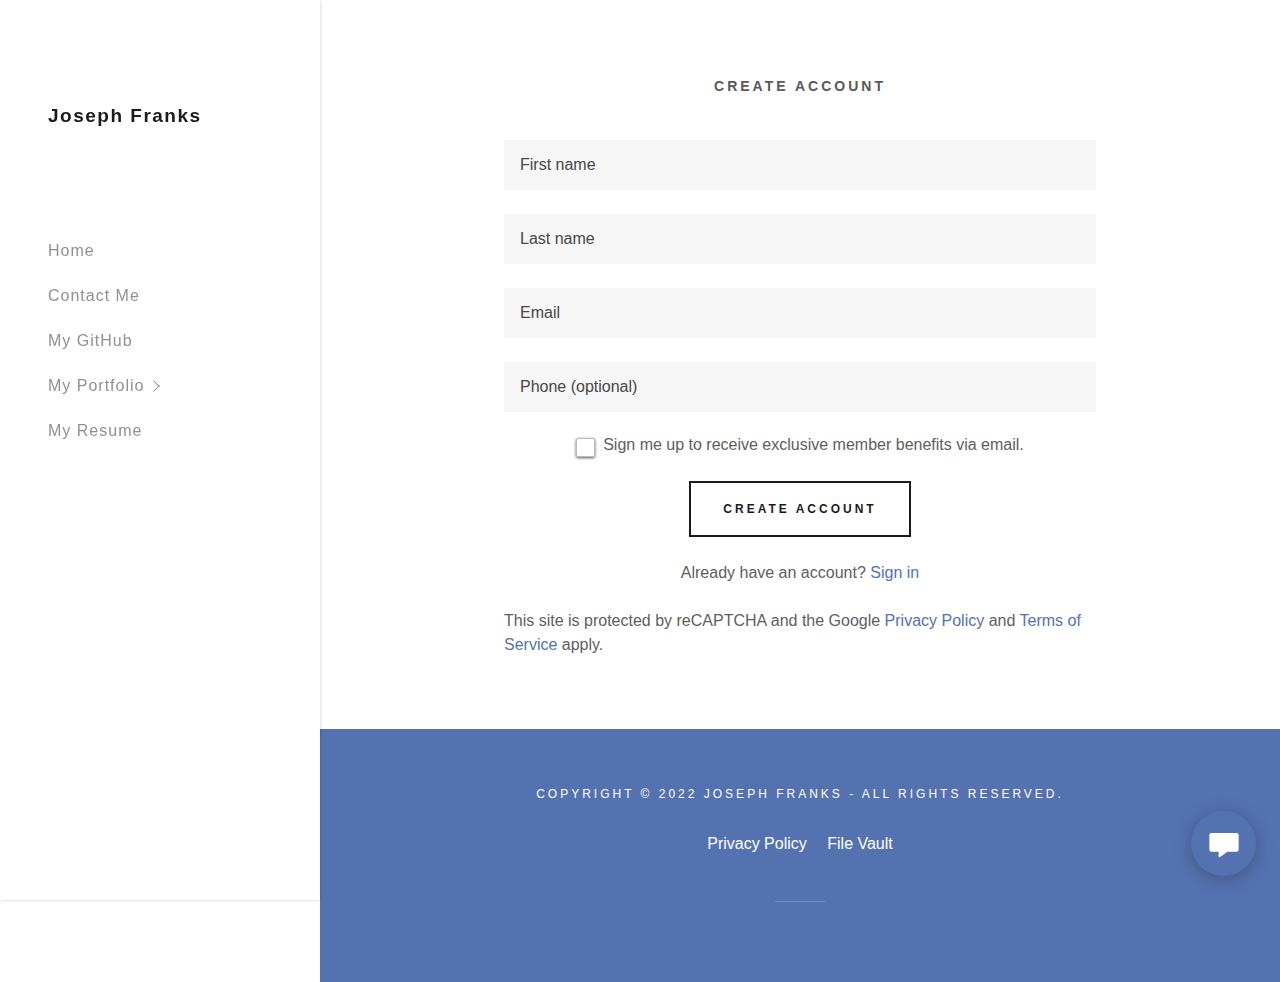
<file: m/create-account.html>
<!DOCTYPE html>
<html lang="en-GB">
  <head>
    <meta charset="utf-8" />
    <meta http-equiv="X-UA-Compatible" content="IE=edge" />
    <meta name="viewport" content="width=device-width, initial-scale=1" />
    <title>Create Account</title>
    <meta name="author" content="Joseph Franks" />
    <meta
      name="generator"
      content="Starfield Technologies; Go Daddy Website Builder 8.0.0000"
    />
    <link rel="manifest" href="/manifest.webmanifest" />
    <link
      rel="apple-touch-icon"
      sizes="57x57"
      href="//img1.wsimg.com/isteam/ip/static/pwa-app/logo-default.png/:/rs=w:57,h:57,m"
    />
    <link
      rel="apple-touch-icon"
      sizes="60x60"
      href="//img1.wsimg.com/isteam/ip/static/pwa-app/logo-default.png/:/rs=w:60,h:60,m"
    />
    <link
      rel="apple-touch-icon"
      sizes="72x72"
      href="//img1.wsimg.com/isteam/ip/static/pwa-app/logo-default.png/:/rs=w:72,h:72,m"
    />
    <link
      rel="apple-touch-icon"
      sizes="114x114"
      href="//img1.wsimg.com/isteam/ip/static/pwa-app/logo-default.png/:/rs=w:114,h:114,m"
    />
    <link
      rel="apple-touch-icon"
      sizes="120x120"
      href="//img1.wsimg.com/isteam/ip/static/pwa-app/logo-default.png/:/rs=w:120,h:120,m"
    />
    <link
      rel="apple-touch-icon"
      sizes="144x144"
      href="//img1.wsimg.com/isteam/ip/static/pwa-app/logo-default.png/:/rs=w:144,h:144,m"
    />
    <link
      rel="apple-touch-icon"
      sizes="152x152"
      href="//img1.wsimg.com/isteam/ip/static/pwa-app/logo-default.png/:/rs=w:152,h:152,m"
    />
    <link
      rel="apple-touch-icon"
      sizes="180x180"
      href="//img1.wsimg.com/isteam/ip/static/pwa-app/logo-default.png/:/rs=w:180,h:180,m"
    />
    <meta
      property="og:url"
      content="https://joseph-franks.com/m/create-account"
    />
    <meta property="og:site_name" content="Joseph Franks" />
    <meta property="og:title" content="Welcome" />
    <meta property="og:description" content="Feel free to look around" />
    <meta property="og:type" content="website" />
    <meta
      property="og:image"
      content="https://img1.wsimg.com/isteam/ip/a5ecf2f0-d8d8-402d-9418-4f44782721cf/05998aeb-a23a-4a08-879b-125257aa21e9.jpg"
    />
    <meta property="og:locale" content="en_GB" />
    <meta name="twitter:card" content="summary" />
    <meta name="twitter:title" content="Joseph Franks" />
    <meta name="twitter:description" content="Welcome" />
    <meta
      name="twitter:image"
      content="https://img1.wsimg.com/isteam/ip/a5ecf2f0-d8d8-402d-9418-4f44782721cf/05998aeb-a23a-4a08-879b-125257aa21e9.jpg"
    />
    <meta name="twitter:image:alt" content="Joseph Franks" />
    <meta name="theme-color" content="#5572B0" />
    <style>
      .x {
        -ms-text-size-adjust: 100%;
        -webkit-text-size-adjust: 100%;
        -webkit-tap-highlight-color: rgba(0, 0, 0, 0);
        margin: 0;
        box-sizing: border-box;
      }
      .x *,
      .x :after,
      .x :before {
        box-sizing: inherit;
      }
      .x-el a[href^="mailto:"]:not(.x-el),
      .x-el a[href^="tel:"]:not(.x-el) {
        color: inherit;
        font-size: inherit;
        text-decoration: inherit;
      }
      .x-el-article,
      .x-el-aside,
      .x-el-details,
      .x-el-figcaption,
      .x-el-figure,
      .x-el-footer,
      .x-el-header,
      .x-el-hgroup,
      .x-el-main,
      .x-el-menu,
      .x-el-nav,
      .x-el-section,
      .x-el-summary {
        display: block;
      }
      .x-el-audio,
      .x-el-canvas,
      .x-el-progress,
      .x-el-video {
        display: inline-block;
        vertical-align: baseline;
      }
      .x-el-audio:not([controls]) {
        display: none;
        height: 0;
      }
      .x-el-template {
        display: none;
      }
      .x-el-a {
        background-color: transparent;
        color: inherit;
      }
      .x-el-a:active,
      .x-el-a:hover {
        outline: 0;
      }
      .x-el-abbr[title] {
        border-bottom: 1px dotted;
      }
      .x-el-b,
      .x-el-strong {
        font-weight: 700;
      }
      .x-el-dfn {
        font-style: italic;
      }
      .x-el-mark {
        background: #ff0;
        color: #000;
      }
      .x-el-small {
        font-size: 80%;
      }
      .x-el-sub,
      .x-el-sup {
        font-size: 75%;
        line-height: 0;
        position: relative;
        vertical-align: baseline;
      }
      .x-el-sup {
        top: -0.5em;
      }
      .x-el-sub {
        bottom: -0.25em;
      }
      .x-el-img {
        vertical-align: middle;
        border: 0;
      }
      .x-el-svg:not(:root) {
        overflow: hidden;
      }
      .x-el-figure {
        margin: 0;
      }
      .x-el-hr {
        box-sizing: content-box;
        height: 0;
      }
      .x-el-pre {
        overflow: auto;
      }
      .x-el-code,
      .x-el-kbd,
      .x-el-pre,
      .x-el-samp {
        font-family: monospace, monospace;
        font-size: 1em;
      }
      .x-el-button,
      .x-el-input,
      .x-el-optgroup,
      .x-el-select,
      .x-el-textarea {
        color: inherit;
        font: inherit;
        margin: 0;
      }
      .x-el-button {
        overflow: visible;
      }
      .x-el-button,
      .x-el-select {
        text-transform: none;
      }
      .x-el-button,
      .x-el-input[type="button"],
      .x-el-input[type="reset"],
      .x-el-input[type="submit"] {
        -webkit-appearance: button;
        cursor: pointer;
      }
      .x-el-button[disabled],
      .x-el-input[disabled] {
        cursor: default;
      }
      .x-el-button::-moz-focus-inner,
      .x-el-input::-moz-focus-inner {
        border: 0;
        padding: 0;
      }
      .x-el-input {
        line-height: normal;
      }
      .x-el-input[type="checkbox"],
      .x-el-input[type="radio"] {
        box-sizing: border-box;
        padding: 0;
      }
      .x-el-input[type="number"]::-webkit-inner-spin-button,
      .x-el-input[type="number"]::-webkit-outer-spin-button {
        height: auto;
      }
      .x-el-input[type="search"] {
        -webkit-appearance: textfield;
        box-sizing: content-box;
      }
      .x-el-input[type="search"]::-webkit-search-cancel-button,
      .x-el-input[type="search"]::-webkit-search-decoration {
        -webkit-appearance: none;
      }
      .x-el-textarea {
        border: 0;
      }
      .x-el-fieldset {
        border: 1px solid silver;
        margin: 0 2px;
        padding: 0.35em 0.625em 0.75em;
      }
      .x-el-legend {
        border: 0;
        padding: 0;
      }
      .x-el-textarea {
        overflow: auto;
      }
      .x-el-optgroup {
        font-weight: 700;
      }
      .x-el-table {
        border-collapse: collapse;
        border-spacing: 0;
      }
      .x-el-td,
      .x-el-th {
        padding: 0;
      }
      .x {
        -webkit-font-smoothing: antialiased;
      }
      .x-el-hr {
        border: 0;
      }
      .x-el-fieldset,
      .x-el-input,
      .x-el-select,
      .x-el-textarea {
        margin-top: 0;
        margin-bottom: 0;
      }
      .x-el-fieldset,
      .x-el-input[type="email"],
      .x-el-input[type="text"],
      .x-el-textarea {
        width: 100%;
      }
      .x-el-label {
        vertical-align: middle;
      }
      .x-el-input {
        border-style: none;
        padding: 0.5em;
        vertical-align: middle;
      }
      .x-el-select:not([multiple]) {
        vertical-align: middle;
      }
      .x-el-textarea {
        line-height: 1.75;
        padding: 0.5em;
      }
      .x-el.d-none {
        display: none !important;
      }
      .sideline-footer {
        margin-top: auto;
      }
      .disable-scroll {
        touch-action: none;
        overflow: hidden;
        position: fixed;
        max-width: 100vw;
      }
      @-webkit-keyframes loaderscale {
        0% {
          transform: scale(1);
          opacity: 1;
        }
        45% {
          transform: scale(0.1);
          opacity: 0.7;
        }
        80% {
          transform: scale(1);
          opacity: 1;
        }
      }
      @keyframes loaderscale {
        0% {
          transform: scale(1);
          opacity: 1;
        }
        45% {
          transform: scale(0.1);
          opacity: 0.7;
        }
        80% {
          transform: scale(1);
          opacity: 1;
        }
      }
      .x-loader svg {
        display: inline-block;
      }
      .x-loader svg:first-child {
        -webkit-animation: loaderscale 0.75s cubic-bezier(0.2, 0.68, 0.18, 1.08) -0.24s
          infinite;
        animation: loaderscale 0.75s cubic-bezier(0.2, 0.68, 0.18, 1.08) -0.24s infinite;
      }
      .x-loader svg:nth-child(2) {
        -webkit-animation: loaderscale 0.75s cubic-bezier(0.2, 0.68, 0.18, 1.08) -0.12s
          infinite;
        animation: loaderscale 0.75s cubic-bezier(0.2, 0.68, 0.18, 1.08) -0.12s infinite;
      }
      .x-loader svg:nth-child(3) {
        -webkit-animation: loaderscale 0.75s cubic-bezier(0.2, 0.68, 0.18, 1.08)
          0s infinite;
        animation: loaderscale 0.75s cubic-bezier(0.2, 0.68, 0.18, 1.08) 0s
          infinite;
      }
      .x-icon > svg {
        transition: transform 0.33s ease-in-out;
      }
      .x-icon > svg.rotate-90 {
        transform: rotate(-90deg);
      }
      .x-icon > svg.rotate90 {
        transform: rotate(90deg);
      }
      .x-icon > svg.rotate-180 {
        transform: rotate(-180deg);
      }
      .x-icon > svg.rotate180 {
        transform: rotate(180deg);
      }
      .x-rt:after {
        content: "";
        clear: both;
      }
      .x-rt ol,
      .x-rt ul {
        text-align: left;
      }
      .x-rt p {
        margin: 0;
      }
      .x-rt br {
        clear: both;
      }
      .mte-inline-block {
        display: inline-block;
      }
      @media only screen and (min-device-width: 1025px) {
        :root select,
        _::-webkit-full-page-media,
        _:future {
          font-family: sans-serif !important;
        }
      }
    </style>
    <style>
      @import url("");
      /*
Copyright (c) 2010 - 2013, Matt McInerney (matt@pixelspread.com), Pablo Impallari (impallari@gmail.com), Rodrigo Fuenzalida (hello@rfuenzalida.com) with Reserved Font Name "Raleway"

This Font Software is licensed under the SIL Open Font License, Version 1.1.
This license is copied below, and is also available with a FAQ at: http://scripts.sil.org/OFL

—————————————————————————————-
SIL OPEN FONT LICENSE Version 1.1 - 26 February 2007
—————————————————————————————-
*/
      @font-face {
        font-family: "Raleway";
        font-style: normal;
        font-weight: 400;
        font-display: swap;
        src: url(https://img1.wsimg.com/gfonts/s/raleway/v27/1Ptxg8zYS_SKggPN4iEgvnHyvveLxVvaorCIPrQ.ttf)
          format("truetype");
      }
      @font-face {
        font-family: "Raleway";
        font-style: normal;
        font-weight: 700;
        font-display: swap;
        src: url(https://img1.wsimg.com/gfonts/s/raleway/v27/1Ptxg8zYS_SKggPN4iEgvnHyvveLxVs9pbCIPrQ.ttf)
          format("truetype");
      }
    </style>
    <style data-glamor="cxs-default-sheet">
      .x .c1-1{letter-spacing:normal}.x .c1-2{text-transform:none}.x .c1-3{background-color:rgb(255, 255, 255)}.x .c1-4{width:100%}.x .c1-5 > div{position:relative}.x .c1-6 > div{overflow:hidden}.x .c1-7 > div{margin-top:auto}.x .c1-8 > div{margin-right:auto}.x .c1-9 > div{margin-bottom:auto}.x .c1-a > div{margin-left:auto}.x .c1-b{font-family:Helvetica, arial, sans-serif}.x .c1-c{font-size:16px}.x .c1-j{padding-top:72px}.x .c1-k{padding-bottom:72px}.x .c1-l{position:relative}.x .c1-m{display:flex}.x .c1-n{padding:0px !important}.x .c1-r{flex-direction:column}.x .c1-s{flex-grow:1}.x .c1-t{min-width:0px}.x .c1-u{pointer-events:auto}.x .c1-v{display:none}.x .c1-w{top:0px}.x .c1-x{left:0px}.x .c1-y{height:100%}.x .c1-z{width:320px}.x .c1-10{z-index:1001}.x .c1-11{transition:transform 0.4s ease-in-out}.x .c1-12{box-shadow:0 0 4px 0px rgba(0,0,0,0.2)}.x .c1-13{position:fixed}.x .c1-19{margin-left:auto}.x .c1-1a{margin-right:auto}.x .c1-1b{padding-left:0px}.x .c1-1c{padding-right:0px}.x .c1-1d{max-width:100%}.x .c1-1e{justify-content:center}.x .c1-1f{width:inherit}.x .c1-1g{height:100vh}.x .c1-1h{padding-top:96px}.x .c1-1i{padding-bottom:96px}.x .c1-1o{color:rgb(94, 94, 94)}.x .c1-1p{vertical-align:middle}.x .c1-1q{padding-top:6px}.x .c1-1r{padding-right:6px}.x .c1-1s{padding-bottom:6px}.x .c1-1t{padding-left:6px}.x .c1-1u{cursor:pointer}.x .c1-1v{line-height:1.3em}.x .c1-1w{font-style:normal}.x .c1-1x{position:absolute}.x .c1-1y{top:40px}.x .c1-1z{left:40px}.x .c1-20{height:30px}.x .c1-21{width:auto}.x .c1-22:hover{color:rgb(85, 114, 176)}.x .c1-24{flex-basis:0px}.x .c1-2a{display:inline-block}.x .c1-2b{font-family:'Raleway', arial, Sans-Serif}.x .c1-2c{font-size:14px}.x .c1-2l{letter-spacing:inherit}.x .c1-2m{text-transform:inherit}.x .c1-2n{text-decoration:none}.x .c1-2o{word-wrap:break-word}.x .c1-2p{overflow-wrap:break-word}.x .c1-2q{display:inline}.x .c1-2r{border-top:0px}.x .c1-2s{border-right:0px}.x .c1-2t{border-bottom:0px}.x .c1-2u{border-left:0px}.x .c1-2v{color:rgb(85, 114, 176)}.x .c1-2w{font-weight:inherit}.x .c1-2x:hover{color:rgb(51, 70, 111)}.x .c1-2y:active{color:rgb(34, 48, 78)}.x .c1-2z{letter-spacing:1.5px}.x .c1-30{line-height:1.2}.x .c1-31{margin-left:0}.x .c1-32{margin-right:0}.x .c1-33{margin-top:0}.x .c1-34{margin-bottom:0}.x .c1-35{color:rgb(27, 27, 27)}.x .c1-36{font-size:19px}.x .c1-37{font-weight:700}.x .c1-3c{word-wrap:normal !important}.x .c1-3d{overflow-wrap:normal !important}.x .c1-3e{visibility:hidden}.x .c1-3f{overflow:visible}.x .c1-3g{font-size:28px}.x .c1-3l{font-size:25px}.x .c1-3q{align-items:flex-start}.x .c1-3u{max-height:100%}.x .c1-3v{overflow-y:hidden}.x .c1-3w:hover{overflow-y:auto}.x .c1-3x{-webkit-margin-before:0}.x .c1-3y{-webkit-margin-after:0}.x .c1-3z{-webkit-padding-start:0}.x .c1-40{list-style-type:none}.x .c1-41{line-height:45px}.x .c1-42:last-child{margin-bottom:0}.x .c1-43{letter-spacing:1px}.x .c1-44{color:rgb(145, 145, 145)}.x .c1-45{font-weight:400}.x .c1-46:active{color:rgb(85, 114, 176)}.x .c1-47{color:inherit}.x .c1-48{transition:transform .33s ease-in-out}.x .c1-49{transform:rotate(0deg)}.x .c1-4a{left:320px}.x .c1-4b{background-color:rgb(246, 246, 246)}.x .c1-4c{max-width:0px}.x .c1-4d{overflow-x:hidden}.x .c1-4e{z-index:10002}.x .c1-4j{padding-left:40px}.x .c1-4k{padding-right:40px}.x .c1-4l{min-width:180px}.x .c1-4m{justify-content:flex-start}.x .c1-4n{align-items:center}.x .c1-4o{color:rgb(87, 87, 87)}.x .c1-4p{display:block}.x .c1-4q{white-space:nowrap}.x .c1-4r{text-align:left}.x .c1-4s{color:#757575}.x .c1-4t:hover{color:rgb(46, 63, 101)}.x .c1-4u:active{color:rgb(83, 112, 173)}.x .c1-4v{padding-left:24px}.x .c1-4w{padding-right:24px}.x .c1-4x{box-sizing:border-box}.x .c1-4y{flex-direction:row}.x .c1-4z{flex-wrap:nowrap}.x .c1-50{margin-right:-12px}.x .c1-51{margin-left:-12px}.x .c1-52{padding-top:16px}.x .c1-53{padding-bottom:16px}.x .c1-54{justify-content:left}.x .c1-5a{flex-shrink:1}.x .c1-5b{flex-basis:10%}.x .c1-5c{max-width:10%}.x .c1-5d{padding-top:0}.x .c1-5e{padding-right:12px}.x .c1-5f{padding-bottom:0}.x .c1-5g{padding-left:12px}.x .c1-5m{vertical-align:top}.x .c1-5t{flex-basis:80%}.x .c1-5u{text-align:center}.x .c1-5v{justify-content:flex-end}.x .c1-5w{overflow-y:auto}.x .c1-5x{padding-top:56px}.x .c1-5y{-webkit-overflow-scrolling:touch}.x .c1-5z{transform:translateX(-150vw)}.x .c1-60{overscroll-behavior:contain}.x .c1-61{box-shadow:0 2px 6px 0px rgba(0,0,0,0.2)}.x .c1-62{transition:transform .3s ease-in-out}.x .c1-63{overflow:hidden}.x .c1-64{color:rgb(89, 89, 89)}.x .c1-65{top:unset}.x .c1-66{right:0px}.x .c1-67{bottom:9%}.x .c1-6c{top:80px}.x .c1-6d{height:65%}.x .c1-6e{overscroll-behavior:none}.x .c1-6f{border-color:rgba(185, 185, 185, 0.5)}.x .c1-6g{border-bottom-width:0px}.x .c1-6h{border-bottom-style:solid}.x .c1-6i:last-child{border-bottom:0}.x .c1-6j{padding-top:24px}.x .c1-6k{padding-bottom:24px}.x .c1-6l{min-width:200px}.x .c1-6m{line-height:30px}.x .c1-6o >svg{position:absolute}.x .c1-6p >svg{right:-30px}.x .c1-6q >svg{top:0px}.x .c1-6r >svg{bottom:0px}.x .c1-6s >svg{margin-top:auto}.x .c1-6t >svg{margin-bottom:auto}.x .c1-6u{margin-left:8px}.x .c1-6v{flex-shrink:0}.x .c1-6w{pointer-events:none}.x .c1-6y{letter-spacing:3px}.x .c1-6z{text-transform:uppercase}.x .c1-70{line-height:1.4}.x .c1-71{margin-bottom:40px}.x .c1-75{font-size:unset}.x .c1-76{font-family:unset}.x .c1-77{letter-spacing:unset}.x .c1-78{text-transform:unset}.x .c1-79{flex-wrap:wrap}.x .c1-7a{margin-bottom:-24px}.x .c1-7c{flex-basis:0%}.x .c1-7k{margin-bottom:24px}.x .c1-7l{border-color:rgb(218, 218, 218)}.x .c1-7m{border-top-width:0px}.x .c1-7n{border-right-width:0px}.x .c1-7o{border-left-width:0px}.x .c1-7p{border-radius:0px}.x .c1-7q{padding-left:16px}.x .c1-7r{padding-right:16px}.x .c1-7s{border-style:solid}.x .c1-7t{color:rgb(71, 71, 71)}.x .c1-7u::placeholder{color:inherit}.x .c1-7v:focus{outline:none}.x .c1-7w:focus{box-shadow:inset 0 0 0 1px currentColor}.x .c1-7x::-webkit-input-placeholder{color:inherit}.x .c1-80{background:white}.x .c1-81{font-size:1px}.x .c1-82{height:0}.x .c1-83{width:1px !important}.x .c1-84{height:1px !important}.x .c1-85{border:0 !important}.x .c1-86{line-height:1px !important}.x .c1-87{min-height:1px !important}.x .c1-88:hover > div{border-color:rgb(85, 114, 176)}.x .c1-89{z-index:-1}.x .c1-8a{opacity:0}.x .c1-8b:disabled ~ div{pointer-events:none}.x .c1-8c:disabled ~ div{background-color:rgba(255, 255, 255, 0.7)}.x .c1-8d:disabled ~ div{border-color:rgba(218, 218, 218, 0.7)}.x .c1-8e:disabled ~ *{cursor:default}.x .c1-8f:checked ~ div{border-color:rgb(85, 114, 176)}.x .c1-8g:checked ~ div:after{content:''}.x .c1-8h:checked ~ div:after{display:block}.x .c1-8i:checked ~ div:after{top:3px}.x .c1-8j:checked ~ div:after{left:7px}.x .c1-8k:checked ~ div:after{width:4px}.x .c1-8l:checked ~ div:after{height:8px}.x .c1-8m:checked ~ div:after{transform:rotate(45deg)}.x .c1-8n:checked ~ div:after{border-color:rgb(85, 114, 176)}.x .c1-8o:checked ~ div:after{border-style:solid}.x .c1-8p:checked ~ div:after{position:absolute}.x .c1-8q:checked ~ div:after{border-top-width:0}.x .c1-8r:checked ~ div:after{border-right-width:2px}.x .c1-8s:checked ~ div:after{border-bottom-width:2px}.x .c1-8t:checked ~ div:after{border-left-width:0}.x .c1-8u:focus ~ div{outline:none}.x .c1-8v:focus ~ div{box-shadow:inset 0 0 0 1px currentColor}.x .c1-8w{margin-top:2px}.x .c1-8x{min-width:19px}.x .c1-8y{height:19px}.x .c1-8z{border-color:rgba(119, 119, 119, 0.5)}.x .c1-90{border-radius:2px}.x .c1-91{box-shadow:0px 1px 3px}.x .c1-92{border-top-width:1px}.x .c1-93{border-right-width:1px}.x .c1-94{border-bottom-width:1px}.x .c1-95{border-left-width:1px}.x .c1-96{overflow-wrap:anywhere}.x .c1-97{line-height:inherit}.x .c1-98{position:static}.x .c1-99{transition:all .5s ease}.x .c1-9a{display:inline-flex}.x .c1-9b{padding-left:32px}.x .c1-9c{padding-right:32px}.x .c1-9d{padding-top:8px}.x .c1-9e{padding-bottom:8px}.x .c1-9f{min-height:56px}.x .c1-9g{background-color:transparent}.x .c1-9h{border-color:currentColor}.x .c1-9i{border-top-width:2px}.x .c1-9j{border-right-width:2px}.x .c1-9k{border-bottom-width:2px}.x .c1-9l{border-left-width:2px}.x .c1-9m{text-shadow:none}.x .c1-9n{font-size:12px}.x .c1-9o:hover{color:rgb(255, 255, 255)}.x .c1-9p:hover{background-color:rgb(0, 0, 0)}.x .c1-9q:hover{border-color:rgb(0, 0, 0)}.x .c1-9x{line-height:1.5}.x .c1-9y{background-color:rgb(85, 114, 176)}.x .c1-9z{padding-bottom:56px}.x .c1-a0{color:rgb(255, 255, 255)}.x .c1-a1{font-size:inherit !important}.x .c1-a2{font-style:italic}.x .c1-a3{text-decoration:line-through}.x .c1-a4{text-decoration:underline}.x .c1-a5{margin-top:24px}.x .c1-a6{[object -object]:0px}.x .c1-a8{padding-left:8px}.x .c1-a9{padding-right:8px}.x .c1-aa:hover{color:rgb(198, 198, 198)}.x .c1-ab:active{color:rgb(255, 255, 255)}.x .c1-ae{border-color:rgb(110, 139, 206)}.x .c1-af{width:50px}.x .c1-ag{padding-top:40px}.x .c1-ah{z-index:10000}.x .c1-ai{height:auto}.x .c1-aj{transition:all 1s ease-in}.x .c1-ak{box-shadow:0 2px 6px 0px rgba(0,0,0,0.3)}.x .c1-al{contain:content}.x .c1-am{bottom:-500px}.x .c1-au{line-height:1.25}.x .c1-av{max-height:300px}.x .c1-ax{justify-content:space-between}.x .c1-ay{margin-bottom:4px}.x .c1-az{word-break:break-word}.x .c1-b0{flex-basis:50%}.x .c1-b1{padding-top:4px}.x .c1-b2{padding-bottom:4px}.x .c1-b3{min-height:40px}.x .c1-b4:nth-child(2){margin-left:24px}.x .c1-b5:hover{color:rgb(0, 0, 0)}.x .c1-b6:hover{background-color:rgb(255, 255, 255)}.x .c1-b7:hover{border-color:rgb(255, 255, 255)}.x .c1-b8{right:24px}.x .c1-b9{bottom:24px}.x .c1-ba{z-index:9999}.x .c1-bb{width:65px}.x .c1-bc{height:65px}.x .c1-be{border-radius:50%}.x .c1-bf{box-shadow:0px 3px 18px rgba(0, 0, 0, 0.25)}.x .c1-bg{transform:translateZ(0)}
    </style>
    <style data-glamor="cxs-xs-sheet">
      @media (max-width: 767px) {
        .x .c1-o {
          padding-top: 40px;
        }
      }
      @media (max-width: 767px) {
        .x .c1-p {
          padding-bottom: 40px;
        }
      }
      @media (max-width: 767px) {
        .x .c1-2d {
          width: 100%;
        }
      }
      @media (max-width: 767px) {
        .x .c1-2e {
          display: flex;
        }
      }
      @media (max-width: 767px) {
        .x .c1-2f {
          justify-content: center;
        }
      }
      @media (max-width: 767px) {
        .x .c1-7y {
          font-size: 16px;
        }
      }
      @media (max-width: 767px) {
        .x .c1-9r {
          width: auto;
        }
      }
      @media (max-width: 767px) {
        .x .c1-a7 {
          flex-direction: column;
        }
      }
      @media (max-width: 767px) {
        .x .c1-ac {
          padding-top: 4px;
        }
      }
      @media (max-width: 767px) {
        .x .c1-ad {
          padding-bottom: 4px;
        }
      }
    </style>
    <style data-glamor="cxs-sm-sheet">
      @media (min-width: 768px) {
        .x .c1-d {
          font-size: 16px;
        }
      }
      @media (min-width: 768px) {
        .x .c1-1k {
          width: 100%;
        }
      }
      @media (min-width: 768px) and (max-width: 1023px) {
        .x .c1-2g {
          width: 100%;
        }
      }
      @media (min-width: 768px) {
        .x .c1-2h {
          font-size: 14px;
        }
      }
      @media (min-width: 768px) {
        .x .c1-38 {
          font-size: 19px;
        }
      }
      @media (min-width: 768px) {
        .x .c1-3h {
          font-size: 33px;
        }
      }
      @media (min-width: 768px) {
        .x .c1-3m {
          font-size: 26px;
        }
      }
      @media (min-width: 768px) {
        .x .c1-55 {
          margin-top: 0;
        }
      }
      @media (min-width: 768px) {
        .x .c1-56 {
          margin-right: -24px;
        }
      }
      @media (min-width: 768px) {
        .x .c1-57 {
          margin-bottom: 0;
        }
      }
      @media (min-width: 768px) {
        .x .c1-58 {
          margin-left: -24px;
        }
      }
      @media (min-width: 768px) {
        .x .c1-5h {
          padding-top: 0;
        }
      }
      @media (min-width: 768px) {
        .x .c1-5i {
          padding-right: 24px;
        }
      }
      @media (min-width: 768px) {
        .x .c1-5j {
          padding-bottom: 0;
        }
      }
      @media (min-width: 768px) {
        .x .c1-5k {
          padding-left: 24px;
        }
      }
      @media (min-width: 768px) {
        .x .c1-68 {
          font-size: 30px;
        }
      }
      @media (min-width: 768px) {
        .x .c1-7b {
          margin-bottom: -48px;
        }
      }
      @media (min-width: 768px) {
        .x .c1-7d {
          margin-left: 8.333333333333332%;
        }
      }
      @media (min-width: 768px) {
        .x .c1-7e {
          flex-basis: 83.33333333333334%;
        }
      }
      @media (min-width: 768px) {
        .x .c1-7f {
          max-width: 83.33333333333334%;
        }
      }
      @media (min-width: 768px) {
        .x .c1-7g {
          padding-bottom: 48px;
        }
      }
      @media (min-width: 768px) {
        .x .c1-9s {
          width: auto;
        }
      }
      @media (min-width: 768px) {
        .x .c1-9t {
          font-size: 12px;
        }
      }
      @media (min-width: 768px) {
        .x .c1-an {
          width: 400px;
        }
      }
      @media (min-width: 768px) {
        .x .c1-ao {
          max-height: 500px;
        }
      }
      @media (min-width: 768px) {
        .x .c1-ap {
          border-radius: 7px;
        }
      }
      @media (min-width: 768px) {
        .x .c1-aq {
          margin-top: 24px;
        }
      }
      @media (min-width: 768px) {
        .x .c1-ar {
          margin-right: 24px;
        }
      }
      @media (min-width: 768px) {
        .x .c1-as {
          margin-bottom: 24px;
        }
      }
      @media (min-width: 768px) {
        .x .c1-at {
          margin-left: 24px;
        }
      }
      @media (min-width: 768px) {
        .x .c1-aw {
          max-height: 200px;
        }
      }
    </style>
    <style data-glamor="cxs-md-sheet">
      @media (min-width: 1024px) {
        .x .c1-e {
          font-size: 16px;
        }
      }
      @media (min-width: 1024px) {
        .x .c1-q {
          min-height: unset;
        }
      }
      @media (min-width: 1024px) {
        .x .c1-14 {
          display: block;
        }
      }
      @media (min-width: 1024px) {
        .x .c1-15 {
          transform: translateX(-150vw);
        }
      }
      @media (min-width: 1024px) and (max-width: 1279px) {
        .x .c1-1j {
          padding-bottom: 96px;
        }
      }
      @media (min-width: 1024px) {
        .x .c1-1l {
          width: 984px;
        }
      }
      @media (min-width: 1024px) and (max-width: 1279px) {
        .x .c1-23 {
          display: block;
        }
      }
      @media (min-width: 1024px) {
        .x .c1-2i {
          font-size: 14px;
        }
      }
      @media (min-width: 1024px) {
        .x .c1-39 {
          font-size: 19px;
        }
      }
      @media (min-width: 1024px) {
        .x .c1-3i {
          font-size: 33px;
        }
      }
      @media (min-width: 1024px) {
        .x .c1-3n {
          font-size: 26px;
        }
      }
      @media (min-width: 1024px) and (max-width: 1279px) {
        .x .c1-3r {
          align-items: center;
        }
      }
      @media (min-width: 1024px) and (max-width: 1279px) {
        .x .c1-4f {
          padding-top: 72px;
        }
      }
      @media (min-width: 1024px) and (max-width: 1279px) {
        .x .c1-4g {
          padding-bottom: 72px;
        }
      }
      @media (min-width: 1024px) and (max-width: 1279px) {
        .x .c1-4h {
          justify-content: center;
        }
      }
      @media (min-width: 1024px) {
        .x .c1-5l {
          display: none;
        }
      }
      @media (min-width: 1024px) {
        .x .c1-5n {
          cursor: pointer;
        }
      }
      @media (min-width: 1024px) {
        .x .c1-5o:hover path:nth-child(3) {
          animation: swing-left 1.5s infinite;
        }
      }
      @media (min-width: 1024px) {
        .x .c1-5p:hover path:nth-child(2) {
          animation: swing-left 1.5s infinite;
        }
      }
      @media (min-width: 1024px) {
        .x .c1-5q:hover path:nth-child(2) {
          animation-delay: 0.3s;
        }
      }
      @media (min-width: 1024px) {
        .x .c1-5r:hover path:nth-child(1) {
          animation: swing-left 1.5s infinite;
        }
      }
      @media (min-width: 1024px) {
        .x .c1-5s:hover path:nth-child(1) {
          animation-delay: 0.6s;
        }
      }
      @media (min-width: 1024px) {
        .x .c1-69 {
          font-size: 30px;
        }
      }
      @media (min-width: 1024px) {
        .x .c1-6n {
          min-width: 300px;
        }
      }
      @media (min-width: 1024px) {
        .x .c1-6x {
          display: none;
        }
      }
      @media (min-width: 1024px) {
        .x .c1-72 {
          text-align: center;
        }
      }
      @media (min-width: 1024px) {
        .x .c1-73 {
          margin-left: auto;
        }
      }
      @media (min-width: 1024px) {
        .x .c1-74 {
          line-height: 2;
        }
      }
      @media (min-width: 1024px) {
        .x .c1-7h {
          margin-left: 16.666666666666664%;
        }
      }
      @media (min-width: 1024px) {
        .x .c1-7i {
          flex-basis: 66.66666666666666%;
        }
      }
      @media (min-width: 1024px) {
        .x .c1-7j {
          max-width: 66.66666666666666%;
        }
      }
      @media (min-width: 1024px) {
        .x .c1-7z {
          font-weight: 400;
        }
      }
      @media (min-width: 1024px) {
        .x .c1-9u {
          font-size: 12px;
        }
      }
      @media (min-width: 1024px) {
        .x .c1-bd {
          z-index: 9999;
        }
      }
    </style>
    <style data-glamor="cxs-lg-sheet">
      @media (min-width: 1280px) {
        .x .c1-f {
          padding-left: 320px;
        }
      }
      @media (min-width: 1280px) {
        .x .c1-g {
          min-height: 100vh;
        }
      }
      @media (min-width: 1280px) {
        .x .c1-h {
          font-size: 16px;
        }
      }
      @media (min-width: 1280px) {
        .x .c1-16 {
          display: block;
        }
      }
      @media (min-width: 1280px) {
        .x .c1-17 {
          transition: none;
        }
      }
      @media (min-width: 1280px) {
        .x .c1-18 {
          transform: translateX(0) !important;
        }
      }
      @media (min-width: 1280px) {
        .x .c1-1m {
          width: 1160px;
        }
      }
      @media (min-width: 1280px) {
        .x .c1-25 {
          display: unset;
        }
      }
      @media (min-width: 1280px) {
        .x .c1-26 {
          padding-left: 48px;
        }
      }
      @media (min-width: 1280px) {
        .x .c1-27 {
          padding-right: 48px;
        }
      }
      @media (min-width: 1280px) {
        .x .c1-28 {
          flex-basis: 10%;
        }
      }
      @media (min-width: 1280px) {
        .x .c1-29 {
          padding-bottom: 100px;
        }
      }
      @media (min-width: 1280px) {
        .x .c1-2j {
          font-size: 14px;
        }
      }
      @media (min-width: 1280px) {
        .x .c1-3a {
          font-size: 19px;
        }
      }
      @media (min-width: 1280px) {
        .x .c1-3j {
          font-size: 39px;
        }
      }
      @media (min-width: 1280px) {
        .x .c1-3o {
          font-size: 28px;
        }
      }
      @media (min-width: 1280px) {
        .x .c1-3s {
          flex-basis: 80%;
        }
      }
      @media (min-width: 1280px) {
        .x .c1-3t {
          min-height: 0px;
        }
      }
      @media (min-width: 1280px) {
        .x .c1-4i {
          padding-top: 215px;
        }
      }
      @media (min-width: 1280px) {
        .x .c1-59 {
          display: none;
        }
      }
      @media (min-width: 1280px) {
        .x .c1-6a {
          font-size: 32px;
        }
      }
      @media (min-width: 1280px) {
        .x .c1-9v {
          font-size: 12px;
        }
      }
    </style>
    <style data-glamor="cxs-xl-sheet">
      @media (min-width: 1536px) {
        .x .c1-i {
          font-size: 18px;
        }
      }
      @media (min-width: 1536px) {
        .x .c1-1n {
          width: 1280px;
        }
      }
      @media (min-width: 1536px) {
        .x .c1-2k {
          font-size: 16px;
        }
      }
      @media (min-width: 1536px) {
        .x .c1-3b {
          font-size: 21px;
        }
      }
      @media (min-width: 1536px) {
        .x .c1-3k {
          font-size: 42px;
        }
      }
      @media (min-width: 1536px) {
        .x .c1-3p {
          font-size: 32px;
        }
      }
      @media (min-width: 1536px) {
        .x .c1-6b {
          font-size: 36px;
        }
      }
      @media (min-width: 1536px) {
        .x .c1-9w {
          font-size: 14px;
        }
      }
    </style>
    <style>
      @keyframes swing-left {
        0%,
        100% {
          transform: translateX(0px);
        }
        50% {
          transform: translateX(-12px);
        }
      }
    </style>
    <style>
      .grecaptcha-badge {
        visibility: hidden;
      }
    </style>
    <style>
      .page-inner {
        background-color: rgb(85, 114, 176);
        min-height: 100vh;
      }
    </style>
    <script>
      "use strict";

      if ("serviceWorker" in navigator) {
        window.addEventListener("load", function () {
          navigator.serviceWorker.register("/sw.js");
        });
      }
    </script>
  </head>
  <body class="x x-fonts-raleway">
    <div
      id="layout-a-5-ecf-2-f-0-d-8-d-8-402-d-9418-4-f-44782721-cf"
      class="layout layout-layout layout-layout-layout-29 locale-en-GB lang-en"
    >
      <div
        data-ux="Page"
        id="page-126540"
        class="x-el x-el-div x-el c1-1 c1-2 c1-3 c1-4 c1-5 c1-6 c1-7 c1-8 c1-9 c1-a c1-b c1-c c1-d c1-e c1-f c1-g c1-h c1-i c1-1 c1-2 c1-b c1-c c1-d c1-e c1-h c1-i"
      >
        <div
          data-ux="Block"
          class="x-el x-el-div page-inner c1-1 c1-2 c1-b c1-c c1-d c1-e c1-h c1-i"
        >
          <div
            id="dbe43833-d2b0-4397-94f1-99b9acaca707"
            class="widget widget-header widget-header-header-9"
          >
            <div
              data-ux="Header"
              role="main"
              data-aid="HEADER_WIDGET"
              id="n-126541"
              class="x-el x-el-div x-el x-el c1-1 c1-2 c1-b c1-c c1-d c1-e c1-h c1-i c1-1 c1-2 c1-3 c1-b c1-c c1-d c1-e c1-h c1-i c1-1 c1-2 c1-b c1-c c1-d c1-e c1-h c1-i"
            >
              <div>
                <section
                  data-ux="Section"
                  data-aid="HEADER_SECTION"
                  class="x-el x-el-section c1-1 c1-2 c1-3 c1-j c1-k c1-l c1-m c1-n c1-b c1-c c1-o c1-p c1-d c1-q c1-e c1-h c1-i"
                >
                  <div
                    data-ux="Block"
                    class="x-el x-el-div c1-1 c1-2 c1-m c1-r c1-s c1-t c1-b c1-c c1-d c1-e c1-h c1-i"
                  >
                    <nav
                      data-ux="Sidebar"
                      id="n-126541-sidebar"
                      class="x-el x-el-nav c1-1 c1-2 c1-u c1-v c1-3 c1-w c1-x c1-y c1-z c1-10 c1-11 c1-12 c1-13 c1-b c1-c c1-d c1-14 c1-15 c1-e c1-16 c1-17 c1-18 c1-h c1-i"
                    >
                      <div
                        data-ux="SidebarContainer"
                        leftOffset="xlarger"
                        class="x-el x-el-div c1-1 c1-2 c1-19 c1-1a c1-1b c1-1c c1-1d c1-m c1-r c1-1e c1-1f c1-1g c1-1h c1-1i c1-b c1-c c1-1j c1-1k c1-d c1-1l c1-e c1-1m c1-h c1-1n c1-i"
                      >
                        <svg
                          viewBox="0 0 24 24"
                          fill="currentColor"
                          width="40px"
                          height="40px"
                          data-ux="CloseIcon"
                          data-edit-interactive="true"
                          data-close="true"
                          class="x-el x-el-svg c1-1 c1-2 c1-1o c1-v c1-1p c1-1q c1-1r c1-1s c1-1t c1-1u c1-1v c1-1w c1-1x c1-1y c1-1z c1-20 c1-21 c1-1d c1-b c1-c c1-22 c1-23 c1-d c1-e c1-h c1-i"
                        >
                          <path
                            fill-rule="evenodd"
                            d="M19.219 5.22a.75.75 0 0 0-1.061 0l-5.939 5.939-5.939-5.94a.75.75 0 1 0-1.061 1.062l5.939 5.939-5.939 5.939a.752.752 0 0 0 0 1.06.752.752 0 0 0 1.061 0l5.939-5.938 5.939 5.939a.75.75 0 1 0 1.061-1.061l-5.939-5.94 5.939-5.938a.75.75 0 0 0 0-1.061"
                          ></path>
                        </svg>
                        <div
                          data-ux="Block"
                          class="x-el x-el-div c1-1 c1-2 c1-v c1-24 c1-b c1-c c1-d c1-e c1-25 c1-26 c1-27 c1-28 c1-29 c1-h c1-i"
                        >
                          <div
                            data-ux="Block"
                            data-aid="HEADER_LOGO_RENDERED"
                            class="x-el x-el-div c1-2a c1-2b c1-1d c1-2c c1-2d c1-2e c1-2f c1-2g c1-2h c1-2i c1-2j c1-2k"
                          >
                            <a
                              rel=""
                              role="link"
                              aria-haspopup="menu"
                              data-ux="Link"
                              data-page="28e6dc92-3bec-438c-8d0d-75c251def48c"
                              title="Joseph Franks"
                              href="/"
                              data-typography="LinkAlpha"
                              class="x-el x-el-a c1-2l c1-2m c1-2n c1-2o c1-2p c1-2q c1-1u c1-2r c1-2s c1-2t c1-2u c1-1d c1-4 c1-b c1-2v c1-c c1-2w c1-2x c1-2y c1-d c1-e c1-h c1-i"
                              data-tccl="ux2.HEADER.header9.Logo.Default.Link.Default.126542.click,click"
                              ><div
                                data-ux="Block"
                                id="logo-container-126543"
                                class="x-el x-el-div c1-1 c1-2 c1-2a c1-4 c1-l c1-b c1-c c1-d c1-e c1-h c1-i"
                              >
                                <h3
                                  role="heading"
                                  aria-level="3"
                                  data-ux="LogoHeading"
                                  id="logo-text-126544"
                                  data-aid="HEADER_LOGO_TEXT_RENDERED"
                                  data-typography="LogoAlpha"
                                  class="x-el x-el-h3 c1-2z c1-2 c1-2o c1-2p c1-30 c1-31 c1-32 c1-33 c1-34 c1-1d c1-2a c1-2b c1-35 c1-36 c1-37 c1-38 c1-39 c1-3a c1-3b"
                                >
                                  Joseph Franks
                                </h3>
                                <span
                                  role="heading"
                                  aria-level="NaN"
                                  data-ux="scaler"
                                  data-size="xxlarge"
                                  data-scaler-id="scaler-logo-container-126543"
                                  aria-hidden="true"
                                  data-typography="LogoAlpha"
                                  class="x-el x-el-span c1-2z c1-2 c1-3c c1-3d c1-30 c1-31 c1-32 c1-33 c1-34 c1-1d c1-v c1-3e c1-1x c1-21 c1-3f c1-x c1-3g c1-2b c1-35 c1-37 c1-3h c1-3i c1-3j c1-3k"
                                  >Joseph Franks</span
                                ><span
                                  role="heading"
                                  aria-level="NaN"
                                  data-ux="scaler"
                                  data-size="xlarge"
                                  data-scaler-id="scaler-logo-container-126543"
                                  aria-hidden="true"
                                  data-typography="LogoAlpha"
                                  class="x-el x-el-span c1-2z c1-2 c1-3c c1-3d c1-30 c1-31 c1-32 c1-33 c1-34 c1-1d c1-v c1-3e c1-1x c1-21 c1-3f c1-x c1-3l c1-2b c1-35 c1-37 c1-3m c1-3n c1-3o c1-3p"
                                  >Joseph Franks</span
                                ><span
                                  role="heading"
                                  aria-level="NaN"
                                  data-ux="scaler"
                                  data-size="large"
                                  data-scaler-id="scaler-logo-container-126543"
                                  aria-hidden="true"
                                  data-typography="LogoAlpha"
                                  class="x-el x-el-span c1-2z c1-2 c1-3c c1-3d c1-30 c1-31 c1-32 c1-33 c1-34 c1-1d c1-v c1-3e c1-1x c1-21 c1-3f c1-x c1-36 c1-2b c1-35 c1-37 c1-38 c1-39 c1-3a c1-3b"
                                  >Joseph Franks</span
                                ><span
                                  role="heading"
                                  aria-level="NaN"
                                  data-ux="scaler"
                                  data-size="medium"
                                  data-scaler-id="scaler-logo-container-126543"
                                  aria-hidden="true"
                                  data-typography="LogoAlpha"
                                  class="x-el x-el-span c1-2z c1-2 c1-3c c1-3d c1-30 c1-31 c1-32 c1-33 c1-34 c1-1d c1-v c1-3e c1-1x c1-21 c1-3f c1-x c1-2c c1-2b c1-35 c1-37 c1-2h c1-2i c1-2j c1-2k"
                                  >Joseph Franks</span
                                >
                              </div></a
                            >
                          </div>
                        </div>
                        <div
                          data-ux="Block"
                          class="x-el x-el-div c1-1 c1-2 c1-m c1-3q c1-4 c1-b c1-c c1-3r c1-d c1-e c1-26 c1-3s c1-3t c1-h c1-i"
                        >
                          <div
                            data-ux="Block"
                            class="x-el x-el-div c1-1 c1-2 c1-3u c1-4 c1-3v c1-b c1-c c1-3w c1-d c1-e c1-h c1-i"
                          >
                            <ul
                              data-ux="SidebarList"
                              class="x-el x-el-ul c1-1 c1-2 c1-33 c1-34 c1-31 c1-32 c1-3x c1-3y c1-3z c1-1b c1-40 c1-m c1-r c1-1e c1-b c1-c c1-3r c1-d c1-e c1-h c1-i"
                            >
                              <li
                                data-ux="SidebarListItem"
                                class="x-el x-el-li c1-1 c1-2 c1-1o c1-34 c1-41 c1-b c1-c c1-42 c1-d c1-e c1-h c1-i"
                              >
                                <a
                                  rel=""
                                  role="link"
                                  aria-haspopup="menu"
                                  data-ux="SidebarLink"
                                  target=""
                                  data-page="28e6dc92-3bec-438c-8d0d-75c251def48c"
                                  data-edit-interactive="true"
                                  data-close="true"
                                  href="/"
                                  data-typography="NavAlpha"
                                  class="x-el x-el-a c1-43 c1-2 c1-2n c1-2o c1-2p c1-2q c1-1u c1-b c1-44 c1-c c1-45 c1-2x c1-46 c1-d c1-e c1-h c1-i"
                                  data-tccl="ux2.HEADER.header9.Sidebar.Default.Link.Default.126545.click,click"
                                  >Home</a
                                >
                              </li>
                              <li
                                data-ux="SidebarListItem"
                                class="x-el x-el-li c1-1 c1-2 c1-1o c1-34 c1-41 c1-b c1-c c1-42 c1-d c1-e c1-h c1-i"
                              >
                                <a
                                  rel=""
                                  role="link"
                                  aria-haspopup="false"
                                  data-ux="SidebarLink"
                                  target=""
                                  data-page="5ba36822-fb5d-438d-9ae5-134c58a00aac"
                                  data-edit-interactive="true"
                                  data-close="true"
                                  href="/contact-me"
                                  data-typography="NavAlpha"
                                  class="x-el x-el-a c1-43 c1-2 c1-2n c1-2o c1-2p c1-2q c1-1u c1-b c1-44 c1-c c1-45 c1-2x c1-46 c1-d c1-e c1-h c1-i"
                                  data-tccl="ux2.HEADER.header9.Sidebar.Default.Link.Default.126546.click,click"
                                  >Contact Me</a
                                >
                              </li>
                              <li
                                data-ux="SidebarListItem"
                                class="x-el x-el-li c1-1 c1-2 c1-1o c1-34 c1-41 c1-b c1-c c1-42 c1-d c1-e c1-h c1-i"
                              >
                                <a
                                  rel="noopener"
                                  role="link"
                                  aria-haspopup="true"
                                  data-ux="SidebarLink"
                                  target="_blank"
                                  data-page="b6dd415b-685b-4833-b3fa-1b35aace6f8c"
                                  data-edit-interactive="true"
                                  data-close="true"
                                  href="https://github.com/rexoctavian"
                                  data-typography="NavAlpha"
                                  class="x-el x-el-a c1-43 c1-2 c1-2n c1-2o c1-2p c1-2q c1-1u c1-b c1-44 c1-c c1-45 c1-2x c1-46 c1-d c1-e c1-h c1-i"
                                  data-tccl="ux2.HEADER.header9.Sidebar.Default.Link.Default.126547.click,click"
                                  >My GitHub</a
                                >
                              </li>
                              <li
                                data-ux="SidebarListItem"
                                class="x-el x-el-li c1-1 c1-2 c1-1o c1-34 c1-41 c1-b c1-c c1-42 c1-d c1-e c1-h c1-i"
                              >
                                <div
                                  data-ux="Element"
                                  id="bs-1"
                                  class="x-el x-el-div c1-1 c1-2 c1-b c1-c c1-d c1-e c1-h c1-i"
                                >
                                  <a
                                    rel=""
                                    role="button"
                                    aria-haspopup="menu"
                                    data-ux="SidebarLink"
                                    data-toggle-ignore="true"
                                    id="126548"
                                    aria-expanded="false"
                                    data-aid="NAV_DROPDOWN"
                                    data-edit-interactive="true"
                                    href="#"
                                    data-typography="NavAlpha"
                                    class="x-el x-el-a c1-43 c1-2 c1-2n c1-2o c1-2p c1-2q c1-1u c1-b c1-44 c1-c c1-45 c1-2x c1-46 c1-d c1-e c1-h c1-i"
                                    data-tccl="ux2.HEADER.header9.Sidebar.Default.Link.Dropdown.126549.click,click"
                                    ><div
                                      style="
                                        pointer-events: auto;
                                        display: flex;
                                        align-items: center;
                                      "
                                      data-aid="NAV_DROPDOWN"
                                    >
                                      <span style="margin-right: 4px"
                                        >My Portfolio</span
                                      ><svg
                                        viewBox="0 0 24 24"
                                        fill="currentColor"
                                        width="16"
                                        height="16"
                                        data-ux="SidebarIcon"
                                        class="x-el x-el-svg c1-1 c1-2 c1-47 c1-2a c1-48 c1-49 c1-1p c1-l c1-b c1-c c1-d c1-e c1-h c1-i"
                                      >
                                        <path
                                          fill="none"
                                          stroke="currentColor"
                                          stroke-linecap="square"
                                          stroke-width="1.5"
                                          d="M16.258 12.242l.242.258-.242-.258L16.5 12l-.242.242zm0 0L8.493 3.993l7.765 8.25-7.765 7.764 7.765-7.765z"
                                        ></path>
                                      </svg></div
                                  ></a>
                                </div>
                                <div
                                  data-ux="SubMenu"
                                  id="84b4cf51-9a23-4720-9432-ad578ab39653-toggleId"
                                  class="x-el x-el-div c1-1 c1-2 c1-m c1-r c1-13 c1-w c1-4a c1-1g c1-4b c1-33 c1-34 c1-40 c1-4c c1-4d c1-4e c1-b c1-c c1-4f c1-4g c1-4h c1-d c1-e c1-4i c1-h c1-i"
                                >
                                  <ul
                                    data-ux="SubMenuList"
                                    class="x-el x-el-ul c1-1 c1-2 c1-33 c1-34 c1-31 c1-32 c1-3x c1-3y c1-3z c1-4j c1-4k c1-1f c1-4l c1-m c1-r c1-4m c1-4n c1-4d c1-b c1-c c1-d c1-e c1-h c1-i"
                                  >
                                    <li
                                      data-ux="SubMenuListItem"
                                      role="menuitem"
                                      class="x-el x-el-li c1-1 c1-2 c1-4o c1-34 c1-4p c1-1e c1-4q c1-4 c1-41 c1-4r c1-b c1-c c1-42 c1-d c1-e c1-h c1-i"
                                    >
                                      <a
                                        rel=""
                                        role="link"
                                        aria-haspopup="false"
                                        data-ux="SubMenuLink"
                                        target=""
                                        data-page="618564d7-ccf9-4265-8e14-6f21be2cf8b0"
                                        data-edit-interactive="true"
                                        aria-labelledby="84b4cf51-9a23-4720-9432-ad578ab39653-toggleId"
                                        href="/financial-reports"
                                        data-typography="SubNavAlpha"
                                        class="x-el x-el-a c1-43 c1-2 c1-2n c1-2o c1-2p c1-2q c1-1u c1-b c1-4s c1-c c1-45 c1-4t c1-4u c1-d c1-e c1-h c1-i"
                                        data-tccl="ux2.HEADER.header9.SubMenu.Default.Link.Default.126550.click,click"
                                        >Financial Reports</a
                                      >
                                    </li>
                                    <li
                                      data-ux="SubMenuListItem"
                                      role="menuitem"
                                      class="x-el x-el-li c1-1 c1-2 c1-4o c1-34 c1-4p c1-1e c1-4q c1-4 c1-41 c1-4r c1-b c1-c c1-42 c1-d c1-e c1-h c1-i"
                                    >
                                      <a
                                        rel=""
                                        role="link"
                                        aria-haspopup="false"
                                        data-ux="SubMenuLink"
                                        target=""
                                        data-page="46f4473d-e9af-4dcf-9ccf-253ab130ecb3"
                                        data-edit-interactive="true"
                                        aria-labelledby="84b4cf51-9a23-4720-9432-ad578ab39653-toggleId"
                                        href="/code"
                                        data-typography="SubNavAlpha"
                                        class="x-el x-el-a c1-43 c1-2 c1-2n c1-2o c1-2p c1-2q c1-1u c1-b c1-4s c1-c c1-45 c1-4t c1-4u c1-d c1-e c1-h c1-i"
                                        data-tccl="ux2.HEADER.header9.SubMenu.Default.Link.Default.126551.click,click"
                                        >Code</a
                                      >
                                    </li>
                                  </ul>
                                </div>
                              </li>
                              <li
                                data-ux="SidebarListItem"
                                class="x-el x-el-li c1-1 c1-2 c1-1o c1-34 c1-41 c1-b c1-c c1-42 c1-d c1-e c1-h c1-i"
                              >
                                <a
                                  rel=""
                                  role="link"
                                  aria-haspopup="false"
                                  data-ux="SidebarLink"
                                  target=""
                                  data-page="e1025d2d-7132-40dc-afbd-7fd606f114f8"
                                  data-edit-interactive="true"
                                  data-close="true"
                                  href="/my-resume"
                                  data-typography="NavAlpha"
                                  class="x-el x-el-a c1-43 c1-2 c1-2n c1-2o c1-2p c1-2q c1-1u c1-b c1-44 c1-c c1-45 c1-2x c1-46 c1-d c1-e c1-h c1-i"
                                  data-tccl="ux2.HEADER.header9.Sidebar.Default.Link.Default.126552.click,click"
                                  >My Resume</a
                                >
                              </li>
                            </ul>
                          </div>
                        </div>
                      </div>
                    </nav>
                    <nav
                      data-ux="Container"
                      class="x-el x-el-nav c1-1 c1-2 c1-19 c1-1a c1-4v c1-4w c1-1d c1-l c1-4 c1-3 c1-b c1-c c1-d c1-e c1-h c1-i"
                    >
                      <div
                        data-ux="Grid"
                        class="x-el x-el-div c1-1 c1-2 c1-m c1-4x c1-4y c1-4z c1-33 c1-50 c1-34 c1-51 c1-4n c1-52 c1-53 c1-4r c1-54 c1-b c1-c c1-55 c1-56 c1-57 c1-58 c1-d c1-e c1-59 c1-h c1-i"
                      >
                        <div
                          data-ux="GridCell"
                          class="x-el x-el-div c1-1 c1-2 c1-4x c1-s c1-5a c1-5b c1-5c c1-5d c1-5e c1-5f c1-5g c1-1a c1-b c1-c c1-5h c1-5i c1-5j c1-5k c1-d c1-e c1-h c1-i"
                        >
                          <div
                            data-ux="Element"
                            id="bs-2"
                            class="x-el x-el-div c1-1 c1-2 c1-b c1-c c1-d c1-e c1-h c1-i"
                          >
                            <a
                              rel=""
                              role="button"
                              aria-haspopup="menu"
                              data-ux="LinkDropdown"
                              data-toggle-ignore="true"
                              id="126553"
                              aria-expanded="false"
                              color="highContrast"
                              toggleId="n-126541-navId-mobile"
                              icon="hamburger"
                              data-edit-interactive="true"
                              data-aid="HAMBURGER_MENU_LINK"
                              aria-label="Hamburger Site Navigation Icon"
                              href="#"
                              data-typography="false"
                              class="x-el x-el-a c1-1 c1-2 c1-2n c1-2o c1-2p c1-4p c1-1u c1-4n c1-4m c1-35 c1-2r c1-2s c1-2t c1-2u c1-b c1-c c1-22 c1-d c1-5l c1-e c1-h c1-i"
                              data-tccl="ux2.HEADER.header9.Section.Default.Link.Dropdown.126554.click,click"
                              ><div
                                class="x-el x-el-div c1-1 c1-2 c1-b c1-c c1-d c1-e c1-h c1-i"
                              >
                                <svg
                                  viewBox="0 0 24 24"
                                  fill="currentColor"
                                  width="40px"
                                  height="40px"
                                  data-ux="IconHamburger"
                                  class="x-el x-el-svg c1-1 c1-2 c1-47 c1-2a c1-5m c1-1q c1-1r c1-1s c1-1t c1-b c1-c c1-d c1-5n c1-e c1-5o c1-5p c1-5q c1-5r c1-5s c1-h c1-i"
                                >
                                  <g>
                                    <path
                                      fill-rule="evenodd"
                                      d="M4 8h16V6H4z"
                                    ></path>
                                    <path
                                      fill-rule="evenodd"
                                      d="M4 13.096h16v-2.001H4z"
                                    ></path>
                                    <path
                                      fill-rule="evenodd"
                                      d="M4 18.346h16v-2H4z"
                                    ></path>
                                  </g>
                                </svg></div
                            ></a>
                          </div>
                          <div
                            data-ux="Element"
                            id="bs-3"
                            class="x-el x-el-div c1-1 c1-2 c1-b c1-c c1-d c1-e c1-h c1-i"
                          >
                            <a
                              rel=""
                              role="button"
                              aria-haspopup="menu"
                              data-ux="LinkDropdown"
                              data-toggle-ignore="true"
                              id="126555"
                              aria-expanded="false"
                              color="highContrast"
                              toggleId="n-126541-sidebar"
                              icon="hamburger"
                              data-edit-interactive="true"
                              data-aid="HAMBURGER_MENU_LINK"
                              aria-label="Hamburger Site Navigation Icon"
                              href="#"
                              data-typography="false"
                              class="x-el x-el-a c1-1 c1-2 c1-2n c1-2o c1-2p c1-v c1-1u c1-4n c1-4m c1-35 c1-2r c1-2s c1-2t c1-2u c1-b c1-c c1-22 c1-d c1-14 c1-e c1-h c1-i"
                              data-tccl="ux2.HEADER.header9.Section.Default.Link.Dropdown.126556.click,click"
                              ><div
                                class="x-el x-el-div c1-1 c1-2 c1-b c1-c c1-d c1-e c1-h c1-i"
                              >
                                <svg
                                  viewBox="0 0 24 24"
                                  fill="currentColor"
                                  width="40px"
                                  height="40px"
                                  data-ux="IconHamburger"
                                  class="x-el x-el-svg c1-1 c1-2 c1-47 c1-2a c1-5m c1-1q c1-1r c1-1s c1-1t c1-b c1-c c1-d c1-5n c1-e c1-5o c1-5p c1-5q c1-5r c1-5s c1-h c1-i"
                                >
                                  <g>
                                    <path
                                      fill-rule="evenodd"
                                      d="M4 8h16V6H4z"
                                    ></path>
                                    <path
                                      fill-rule="evenodd"
                                      d="M4 13.096h16v-2.001H4z"
                                    ></path>
                                    <path
                                      fill-rule="evenodd"
                                      d="M4 18.346h16v-2H4z"
                                    ></path>
                                  </g>
                                </svg></div
                            ></a>
                          </div>
                        </div>
                        <div
                          data-ux="GridCell"
                          class="x-el x-el-div c1-1 c1-2 c1-4x c1-s c1-5a c1-5t c1-1d c1-5d c1-5e c1-5f c1-5g c1-l c1-m c1-1e c1-5u c1-2p c1-2o c1-b c1-c c1-5h c1-5i c1-5j c1-5k c1-d c1-e c1-h c1-i"
                        >
                          <div
                            data-ux="Block"
                            data-aid="HEADER_LOGO_RENDERED"
                            class="x-el x-el-div c1-2a c1-2b c1-1d c1-l c1-2c c1-2d c1-2e c1-2f c1-2g c1-2h c1-2i c1-2j c1-2k"
                          >
                            <a
                              rel=""
                              role="link"
                              aria-haspopup="menu"
                              data-ux="Link"
                              data-page="28e6dc92-3bec-438c-8d0d-75c251def48c"
                              title="Joseph Franks"
                              href="/"
                              data-typography="LinkAlpha"
                              class="x-el x-el-a c1-2l c1-2m c1-2n c1-2o c1-2p c1-2q c1-1u c1-2r c1-2s c1-2t c1-2u c1-1d c1-4 c1-b c1-2v c1-c c1-2w c1-2x c1-2y c1-d c1-e c1-h c1-i"
                              data-tccl="ux2.HEADER.header9.Logo.Default.Link.Default.126557.click,click"
                              ><div
                                data-ux="Block"
                                id="logo-container-126558"
                                class="x-el x-el-div c1-1 c1-2 c1-2a c1-4 c1-l c1-b c1-c c1-d c1-e c1-h c1-i"
                              >
                                <h3
                                  role="heading"
                                  aria-level="3"
                                  data-ux="LogoHeading"
                                  id="logo-text-126559"
                                  data-aid="HEADER_LOGO_TEXT_RENDERED"
                                  data-typography="LogoAlpha"
                                  class="x-el x-el-h3 c1-2z c1-2 c1-2o c1-2p c1-30 c1-31 c1-32 c1-33 c1-34 c1-1d c1-2a c1-2b c1-35 c1-36 c1-37 c1-38 c1-39 c1-3a c1-3b"
                                >
                                  Joseph Franks
                                </h3>
                                <span
                                  role="heading"
                                  aria-level="NaN"
                                  data-ux="scaler"
                                  data-size="xxlarge"
                                  data-scaler-id="scaler-logo-container-126558"
                                  aria-hidden="true"
                                  data-typography="LogoAlpha"
                                  class="x-el x-el-span c1-2z c1-2 c1-3c c1-3d c1-30 c1-31 c1-32 c1-33 c1-34 c1-1d c1-v c1-3e c1-1x c1-21 c1-3f c1-x c1-3g c1-2b c1-35 c1-37 c1-3h c1-3i c1-3j c1-3k"
                                  >Joseph Franks</span
                                ><span
                                  role="heading"
                                  aria-level="NaN"
                                  data-ux="scaler"
                                  data-size="xlarge"
                                  data-scaler-id="scaler-logo-container-126558"
                                  aria-hidden="true"
                                  data-typography="LogoAlpha"
                                  class="x-el x-el-span c1-2z c1-2 c1-3c c1-3d c1-30 c1-31 c1-32 c1-33 c1-34 c1-1d c1-v c1-3e c1-1x c1-21 c1-3f c1-x c1-3l c1-2b c1-35 c1-37 c1-3m c1-3n c1-3o c1-3p"
                                  >Joseph Franks</span
                                ><span
                                  role="heading"
                                  aria-level="NaN"
                                  data-ux="scaler"
                                  data-size="large"
                                  data-scaler-id="scaler-logo-container-126558"
                                  aria-hidden="true"
                                  data-typography="LogoAlpha"
                                  class="x-el x-el-span c1-2z c1-2 c1-3c c1-3d c1-30 c1-31 c1-32 c1-33 c1-34 c1-1d c1-v c1-3e c1-1x c1-21 c1-3f c1-x c1-36 c1-2b c1-35 c1-37 c1-38 c1-39 c1-3a c1-3b"
                                  >Joseph Franks</span
                                >
                              </div></a
                            >
                          </div>
                        </div>
                        <div
                          data-ux="GridCell"
                          class="x-el x-el-div c1-1 c1-2 c1-4x c1-s c1-5a c1-5b c1-5c c1-5d c1-5e c1-5f c1-5g c1-m c1-5v c1-b c1-c c1-5h c1-5i c1-5j c1-5k c1-d c1-e c1-h c1-i"
                        ></div>
                      </div>
                    </nav>
                    <div
                      role="navigation"
                      data-ux="NavigationDrawer"
                      id="n-126541-navId-mobile"
                      class="x-el x-el-div c1-1 c1-2 c1-3 c1-13 c1-w c1-4 c1-y c1-5w c1-4e c1-5x c1-5y c1-5z c1-60 c1-61 c1-62 c1-1e c1-63 c1-m c1-r c1-b c1-c c1-d c1-e c1-h c1-i"
                    >
                      <div
                        data-ux="Block"
                        class="x-el x-el-div c1-1 c1-2 c1-4v c1-4w c1-b c1-c c1-d c1-e c1-h c1-i"
                      >
                        <svg
                          viewBox="0 0 24 24"
                          fill="currentColor"
                          width="40px"
                          height="40px"
                          data-ux="NavigationDrawerCloseIcon"
                          data-edit-interactive="true"
                          data-close="true"
                          class="x-el x-el-svg c1-1 c1-2 c1-64 c1-2a c1-1p c1-1q c1-1r c1-1s c1-1t c1-1u c1-1v c1-1w c1-1x c1-65 c1-66 c1-3g c1-b c1-22 c1-67 c1-x c1-19 c1-1a c1-37 c1-68 c1-69 c1-6a c1-6b"
                        >
                          <path
                            fill-rule="evenodd"
                            d="M19.219 5.22a.75.75 0 0 0-1.061 0l-5.939 5.939-5.939-5.94a.75.75 0 1 0-1.061 1.062l5.939 5.939-5.939 5.939a.752.752 0 0 0 0 1.06.752.752 0 0 0 1.061 0l5.939-5.938 5.939 5.939a.75.75 0 1 0 1.061-1.061l-5.939-5.94 5.939-5.938a.75.75 0 0 0 0-1.061"
                          ></path>
                        </svg>
                      </div>
                      <div
                        data-ux="NavigationDrawerContainer"
                        id="n-126541-navContainerId-mobile"
                        class="x-el x-el-div c1-1 c1-2 c1-19 c1-1a c1-4v c1-4w c1-1d c1-1x c1-6c c1-6d c1-5w c1-4d c1-4 c1-6e c1-b c1-c c1-1k c1-d c1-1l c1-e c1-1m c1-h c1-1n c1-i"
                      >
                        <div
                          data-ux="Block"
                          id="n-126541-navLinksContentId-mobile"
                          class="x-el x-el-div c1-1 c1-2 c1-b c1-c c1-d c1-e c1-h c1-i"
                        >
                          <ul
                            role="menu"
                            data-ux="NavigationDrawerList"
                            id="n-126541-navListId-mobile"
                            class="x-el x-el-ul c1-1 c1-2 c1-33 c1-34 c1-31 c1-32 c1-3x c1-3y c1-3z c1-4r c1-5d c1-5f c1-1b c1-1c c1-2o c1-2p c1-b c1-c c1-d c1-e c1-h c1-i"
                          >
                            <li
                              role="menuitem"
                              data-ux="NavigationDrawerListItem"
                              class="x-el x-el-li c1-1 c1-2 c1-1o c1-34 c1-4p c1-6f c1-6g c1-6h c1-b c1-c c1-42 c1-6i c1-d c1-e c1-h c1-i"
                            >
                              <a
                                rel=""
                                role="link"
                                aria-haspopup="menu"
                                data-ux="NavigationDrawerLink"
                                target=""
                                data-page="28e6dc92-3bec-438c-8d0d-75c251def48c"
                                data-edit-interactive="true"
                                data-close="true"
                                href="/"
                                data-typography="NavBeta"
                                class="x-el x-el-a c1-43 c1-2 c1-2n c1-2o c1-2p c1-m c1-1u c1-6j c1-6k c1-4v c1-4w c1-4n c1-6l c1-1e c1-6m c1-b c1-35 c1-c c1-45 c1-2x c1-46 c1-d c1-6n c1-e c1-h c1-i"
                                data-tccl="ux2.HEADER.header9.NavigationDrawer.Default.Link.Default.126560.click,click"
                                ><span>Home</span></a
                              >
                            </li>
                            <li
                              role="menuitem"
                              data-ux="NavigationDrawerListItem"
                              class="x-el x-el-li c1-1 c1-2 c1-1o c1-34 c1-4p c1-6f c1-6g c1-6h c1-b c1-c c1-42 c1-6i c1-d c1-e c1-h c1-i"
                            >
                              <a
                                rel=""
                                role="link"
                                aria-haspopup="false"
                                data-ux="NavigationDrawerLink"
                                target=""
                                data-page="5ba36822-fb5d-438d-9ae5-134c58a00aac"
                                data-edit-interactive="true"
                                data-close="true"
                                href="/contact-me"
                                data-typography="NavBeta"
                                class="x-el x-el-a c1-43 c1-2 c1-2n c1-2o c1-2p c1-m c1-1u c1-6j c1-6k c1-4v c1-4w c1-4n c1-6l c1-1e c1-6m c1-b c1-35 c1-c c1-45 c1-2x c1-46 c1-d c1-6n c1-e c1-h c1-i"
                                data-tccl="ux2.HEADER.header9.NavigationDrawer.Default.Link.Default.126561.click,click"
                                ><span>Contact Me</span></a
                              >
                            </li>
                            <li
                              role="menuitem"
                              data-ux="NavigationDrawerListItem"
                              class="x-el x-el-li c1-1 c1-2 c1-1o c1-34 c1-4p c1-6f c1-6g c1-6h c1-b c1-c c1-42 c1-6i c1-d c1-e c1-h c1-i"
                            >
                              <a
                                rel="noopener"
                                role="link"
                                aria-haspopup="true"
                                data-ux="NavigationDrawerLink"
                                target="_blank"
                                data-page="b6dd415b-685b-4833-b3fa-1b35aace6f8c"
                                data-edit-interactive="true"
                                data-close="true"
                                href="https://github.com/rexoctavian"
                                data-typography="NavBeta"
                                class="x-el x-el-a c1-43 c1-2 c1-2n c1-2o c1-2p c1-m c1-1u c1-6j c1-6k c1-4v c1-4w c1-4n c1-6l c1-1e c1-6m c1-b c1-35 c1-c c1-45 c1-2x c1-46 c1-d c1-6n c1-e c1-h c1-i"
                                data-tccl="ux2.HEADER.header9.NavigationDrawer.Default.Link.Default.126562.click,click"
                                ><span>My GitHub</span></a
                              >
                            </li>
                            <li
                              role="menuitem"
                              data-ux="NavigationDrawerListItem"
                              class="x-el x-el-li c1-1 c1-2 c1-1o c1-34 c1-4p c1-6f c1-6g c1-6h c1-b c1-c c1-42 c1-6i c1-d c1-e c1-h c1-i"
                            >
                              <div
                                data-ux="Element"
                                id="bs-4"
                                class="x-el x-el-div c1-1 c1-2 c1-b c1-c c1-d c1-e c1-h c1-i"
                              >
                                <div
                                  data-ux="Block"
                                  class="x-el x-el-div c1-1 c1-2 c1-b c1-c c1-d c1-e c1-h c1-i"
                                >
                                  <a
                                    rel=""
                                    role="button"
                                    aria-haspopup="menu"
                                    data-ux="NavigationDrawerLink"
                                    data-toggle-ignore="true"
                                    id="126563"
                                    aria-expanded="false"
                                    data-edit-interactive="true"
                                    href="#"
                                    data-typography="NavBeta"
                                    class="x-el x-el-a c1-43 c1-2 c1-2n c1-2o c1-2p c1-m c1-1u c1-6j c1-6k c1-4v c1-4w c1-4n c1-6l c1-1e c1-6m c1-b c1-35 c1-c c1-45 c1-2x c1-46 c1-d c1-6n c1-e c1-h c1-i"
                                    data-tccl="ux2.HEADER.header9.NavigationDrawer.Default.Link.Dropdown.126564.click,click"
                                    ><div
                                      data-ux="Block"
                                      class="x-el x-el-div c1-1 c1-2 c1-l c1-6o c1-6p c1-6q c1-6r c1-6s c1-6t c1-b c1-c c1-d c1-e c1-h c1-i"
                                    >
                                      <span style="pointer-events: none"
                                        >My Portfolio</span
                                      ><svg
                                        viewBox="0 0 24 24"
                                        fill="currentColor"
                                        width="16"
                                        height="16"
                                        data-ux="NavigationDrawerIcon"
                                        class="x-el x-el-svg c1-1 c1-2 c1-47 c1-2a c1-48 c1-49 c1-1p c1-l c1-6u c1-6v c1-6w c1-b c1-c c1-d c1-e c1-h c1-i"
                                      >
                                        <path
                                          fill="none"
                                          stroke="currentColor"
                                          stroke-linecap="square"
                                          stroke-width="1.5"
                                          d="M11.765 15.765l.242.242-.242-.242-.258.242.258-.242zm0 0L20.014 8l-8.25 7.765L4 8l7.765 7.765z"
                                        ></path>
                                      </svg></div
                                  ></a>
                                </div>
                              </div>
                            </li>
                            <li
                              role="menuitem"
                              data-ux="NavigationDrawerListItem"
                              class="x-el x-el-li c1-1 c1-2 c1-1o c1-34 c1-4p c1-6f c1-6g c1-6h c1-b c1-c c1-42 c1-6i c1-d c1-e c1-h c1-i"
                            >
                              <a
                                rel=""
                                role="link"
                                aria-haspopup="false"
                                data-ux="NavigationDrawerLink"
                                target=""
                                data-page="e1025d2d-7132-40dc-afbd-7fd606f114f8"
                                data-edit-interactive="true"
                                data-close="true"
                                href="/my-resume"
                                data-typography="NavBeta"
                                class="x-el x-el-a c1-43 c1-2 c1-2n c1-2o c1-2p c1-m c1-1u c1-6j c1-6k c1-4v c1-4w c1-4n c1-6l c1-1e c1-6m c1-b c1-35 c1-c c1-45 c1-2x c1-46 c1-d c1-6n c1-e c1-h c1-i"
                                data-tccl="ux2.HEADER.header9.NavigationDrawer.Default.Link.Default.126565.click,click"
                                ><span>My Resume</span></a
                              >
                            </li>
                          </ul>
                          <div
                            data-ux="Block"
                            class="x-el x-el-div c1-1 c1-2 c1-b c1-c c1-4p c1-d c1-6x c1-e c1-h c1-i"
                          ></div>
                        </div>
                      </div>
                    </div>
                  </div>
                </section>
              </div>
            </div>
          </div>
          <div
            id="5be0bf7a-e747-4648-87e1-9ad06d09a3f0"
            class="widget widget-membership widget-membership-create-account"
          >
            <section
              data-ux="Section"
              class="x-el x-el-section c1-1 c1-2 c1-3 c1-j c1-k c1-b c1-c c1-o c1-p c1-d c1-e c1-h c1-i"
            >
              <div
                data-ux="Element"
                id="bs-5"
                class="x-el x-el-div c1-1 c1-2 c1-b c1-c c1-d c1-e c1-h c1-i"
              >
                <div
                  data-ux="Container"
                  class="x-el x-el-div c1-1 c1-2 c1-19 c1-1a c1-4v c1-4w c1-1d c1-b c1-c c1-1k c1-d c1-1l c1-e c1-1m c1-h c1-1n c1-i"
                >
                  <h1
                    role="heading"
                    aria-level="1"
                    data-ux="SectionHeading"
                    data-aid="CREATE_ACCOUNT_HEADING_REND"
                    data-promoted-from="2"
                    data-order="0"
                    data-typography="HeadingEpsilon"
                    class="x-el x-el-h1 c1-6y c1-6z c1-2o c1-2p c1-70 c1-19 c1-32 c1-33 c1-71 c1-5u c1-b c1-64 c1-2c c1-37 c1-2h c1-72 c1-73 c1-74 c1-2i c1-2j c1-2k"
                  >
                    <span data-ux="Element" class="">Create Account</span>
                  </h1>
                  <div
                    data-ux="Grid"
                    class="x-el x-el-div c1-1 c1-2 c1-m c1-4x c1-4y c1-79 c1-33 c1-50 c1-7a c1-51 c1-b c1-c c1-55 c1-56 c1-7b c1-58 c1-d c1-e c1-h c1-i"
                  >
                    <div
                      data-ux="GridCell"
                      class="x-el x-el-div c1-1 c1-2 c1-4x c1-s c1-5a c1-7c c1-1d c1-5d c1-5e c1-6k c1-5g c1-b c1-c c1-7d c1-7e c1-7f c1-5h c1-5i c1-7g c1-5k c1-d c1-7h c1-7i c1-7j c1-e c1-h c1-i"
                    >
                      <form
                        aria-live="polite"
                        data-ux="Form"
                        action="/m/reset"
                        method="post"
                        data-aid="CREATE_ACCOUNT_FORM_REND"
                        class="x-el x-el-form c1-1 c1-2 c1-34 c1-b c1-c c1-d c1-e c1-h c1-i"
                      >
                        <div
                          data-ux="Block"
                          class="x-el x-el-div c1-1 c1-2 c1-7k c1-b c1-c c1-d c1-e c1-h c1-i"
                        >
                          <input
                            type="text"
                            role="textbox"
                            aria-multiline="false"
                            data-ux="Input"
                            name="nameFirst"
                            placeholder="First name"
                            data-aid="CREATE_ACCOUNT_NAME_FIRST"
                            value=""
                            data-typography="InputAlpha"
                            class="x-el x-el-input c1-1 c1-2 c1-4b c1-7l c1-4 c1-7m c1-7n c1-6g c1-7o c1-7p c1-52 c1-53 c1-7q c1-7r c1-7s c1-b c1-7t c1-c c1-45 c1-7u c1-7v c1-7w c1-7x c1-7y c1-d c1-7z c1-e c1-h c1-i"
                          />
                        </div>
                        <div
                          data-ux="Block"
                          class="x-el x-el-div c1-1 c1-2 c1-7k c1-b c1-c c1-d c1-e c1-h c1-i"
                        >
                          <input
                            type="text"
                            role="textbox"
                            aria-multiline="false"
                            data-ux="Input"
                            name="nameLast"
                            placeholder="Last name"
                            data-aid="CREATE_ACCOUNT_NAME_LAST"
                            value=""
                            data-typography="InputAlpha"
                            class="x-el x-el-input c1-1 c1-2 c1-4b c1-7l c1-4 c1-7m c1-7n c1-6g c1-7o c1-7p c1-52 c1-53 c1-7q c1-7r c1-7s c1-b c1-7t c1-c c1-45 c1-7u c1-7v c1-7w c1-7x c1-7y c1-d c1-7z c1-e c1-h c1-i"
                          />
                        </div>
                        <div
                          data-ux="Block"
                          class="x-el x-el-div c1-1 c1-2 c1-7k c1-b c1-c c1-d c1-e c1-h c1-i"
                        >
                          <input
                            type="text"
                            role="textbox"
                            aria-multiline="false"
                            data-ux="Input"
                            name="email"
                            placeholder="Email"
                            data-aid="CREATE_ACCOUNT_EMAIL"
                            value=""
                            data-typography="InputAlpha"
                            class="x-el x-el-input c1-1 c1-2 c1-4b c1-7l c1-4 c1-7m c1-7n c1-6g c1-7o c1-7p c1-52 c1-53 c1-7q c1-7r c1-7s c1-b c1-7t c1-c c1-45 c1-7u c1-7v c1-7w c1-7x c1-7y c1-d c1-7z c1-e c1-h c1-i"
                          />
                        </div>
                        <div
                          data-ux="Block"
                          class="x-el x-el-div c1-1 c1-2 c1-7k c1-b c1-c c1-d c1-e c1-h c1-i"
                        >
                          <input
                            type="text"
                            role="textbox"
                            aria-multiline="false"
                            data-ux="Input"
                            name="phone"
                            placeholder="Phone (optional)"
                            data-aid="CREATE_ACCOUNT_PHONE"
                            value=""
                            data-typography="InputAlpha"
                            class="x-el x-el-input c1-1 c1-2 c1-4b c1-7l c1-4 c1-7m c1-7n c1-6g c1-7o c1-7p c1-52 c1-53 c1-7q c1-7r c1-7s c1-b c1-7t c1-c c1-45 c1-7u c1-7v c1-7w c1-7x c1-7y c1-d c1-7z c1-e c1-h c1-i"
                          />
                        </div>
                        <div
                          data-ux="Block"
                          class="x-el x-el-div c1-1 c1-2 c1-80 c1-81 c1-82 c1-63 c1-b"
                        >
                          <input
                            type="text"
                            role="textbox"
                            aria-multiline="false"
                            data-ux="Input"
                            autocomplete="off"
                            name="beacon"
                            data-aid="CREATE_ACCOUNT_BEACON"
                            data-typography="InputAlpha"
                            class="x-el x-el-input c1-1 c1-2 c1-4b c1-7l c1-83 c1-7m c1-7n c1-6g c1-7o c1-7p c1-5d c1-5f c1-1b c1-1c c1-7s c1-81 c1-84 c1-85 c1-86 c1-87 c1-b c1-7t c1-45 c1-7u c1-7v c1-7w c1-7x c1-7y c1-7z"
                          />
                        </div>
                        <div
                          data-ux="Block"
                          class="x-el x-el-div c1-1 c1-2 c1-7k c1-b c1-c c1-d c1-e c1-h c1-i"
                        >
                          <label
                            data-ux="InputCheckbox"
                            name="emailMarketingOptedIn"
                            data-aid="CREATE_ACCOUNT_MARKETING_CHECKBOX"
                            class="x-el x-el-label c1-1 c1-2 c1-m c1-1e c1-l c1-b c1-c c1-88 c1-d c1-e c1-h c1-i"
                            ><input
                              type="checkbox"
                              role="textbox"
                              aria-multiline="false"
                              data-ux="InputCheckbox"
                              tabindex="0"
                              name="emailMarketingOptedIn"
                              data-aid="CREATE_ACCOUNT_MARKETING_CHECKBOX"
                              data-typography="InputAlpha"
                              class="x-el x-el-input c1-1 c1-2 c1-4b c1-7l c1-4 c1-7m c1-7n c1-6g c1-7o c1-7p c1-52 c1-53 c1-7q c1-7r c1-7s c1-1x c1-89 c1-8a c1-b c1-7t c1-c c1-45 c1-7u c1-7v c1-7w c1-8b c1-8c c1-8d c1-8e c1-8f c1-8g c1-8h c1-8i c1-8j c1-8k c1-8l c1-8m c1-8n c1-8o c1-8p c1-8q c1-8r c1-8s c1-8t c1-8u c1-8v c1-7x c1-7y c1-d c1-7z c1-e c1-h c1-i"
                            />
                            <div
                              data-ux="Element"
                              class="x-el x-el-div c1-1 c1-2 c1-8w c1-2a c1-x c1-8x c1-8y c1-8z c1-90 c1-7s c1-91 c1-64 c1-1u c1-l c1-92 c1-93 c1-94 c1-95 c1-b c1-c c1-d c1-e c1-h c1-i"
                            ></div>
                            <p
                              data-ux="Text"
                              data-typography="BodyAlpha"
                              class="x-el x-el-p c1-1 c1-2 c1-2o c1-96 c1-97 c1-33 c1-34 c1-2a c1-98 c1-1u c1-6u c1-5m c1-4r c1-b c1-1o c1-c c1-45 c1-d c1-7z c1-e c1-h c1-i"
                            >
                              Sign me up to receive exclusive member benefits
                              via email.
                            </p></label
                          >
                        </div>
                        <div
                          data-ux="Block"
                          class="x-el x-el-div c1-1 c1-2 c1-5u c1-b c1-c c1-d c1-e c1-h c1-i"
                        >
                          <button
                            data-ux-btn="primary"
                            customBorderWidth="small"
                            data-ux="ButtonPrimary"
                            data-typography="ButtonAlpha"
                            class="x-el x-el-button c1-6y c1-6z c1-99 c1-7k c1-1u c1-7s c1-9a c1-4n c1-1e c1-5u c1-2n c1-2p c1-2o c1-l c1-1d c1-4 c1-9b c1-9c c1-9d c1-9e c1-9f c1-7p c1-9g c1-35 c1-9h c1-9i c1-9j c1-9k c1-9l c1-b c1-37 c1-9m c1-9n c1-9o c1-9p c1-9q c1-9r c1-9s c1-9t c1-9u c1-9v c1-9w"
                            data-tccl="ux2.MEMBERSHIP.createAccount.Form.Default.Button.Primary.126566.click,click"
                          >
                            Create Account
                          </button>
                        </div>
                        <div
                          data-ux="Block"
                          class="x-el x-el-div c1-1 c1-2 c1-7k c1-5u c1-b c1-c c1-d c1-e c1-h c1-i"
                        >
                          <p
                            data-ux="Text"
                            data-typography="BodyAlpha"
                            class="x-el x-el-p c1-1 c1-2 c1-2o c1-2p c1-9x c1-33 c1-34 c1-b c1-1o c1-c c1-45 c1-d c1-7z c1-e c1-h c1-i"
                          >
                            Already have an account?
                            <a
                              rel=""
                              role="link"
                              aria-haspopup="false"
                              data-ux="Link"
                              href="/m/login"
                              data-typography="LinkAlpha"
                              class="x-el x-el-a c1-2l c1-2m c1-2n c1-2o c1-2p c1-2q c1-1u c1-b c1-2v c1-c c1-2w c1-2x c1-2y c1-d c1-e c1-h c1-i"
                              data-tccl="ux2.MEMBERSHIP.createAccount.Form.Default.Link.Default.126567.click,click"
                              >Sign in</a
                            >
                          </p>
                        </div>
                        <div
                          data-ux="Block"
                          class="x-el x-el-div c1-1 c1-2 c1-b c1-c c1-d c1-e c1-h c1-i"
                        ></div>
                        <div
                          data-ux="Block"
                          class="x-el x-el-div c1-1 c1-2 c1-b c1-c c1-d c1-e c1-h c1-i"
                        >
                          <p
                            data-ux="Text"
                            data-typography="BodyAlpha"
                            class="x-el x-el-p c1-1 c1-2 c1-2o c1-2p c1-9x c1-33 c1-34 c1-b c1-1o c1-c c1-45 c1-d c1-7z c1-e c1-h c1-i"
                          >
                            This site is protected by reCAPTCHA and the Google
                            <a
                              rel=""
                              role="link"
                              aria-haspopup="false"
                              data-ux="Link"
                              href="https://policies.google.com/privacy"
                              data-typography="LinkAlpha"
                              class="x-el x-el-a c1-2l c1-2m c1-2n c1-2o c1-2p c1-2q c1-1u c1-b c1-2v c1-c c1-2w c1-2x c1-2y c1-d c1-e c1-h c1-i"
                              data-tccl="ux2.MEMBERSHIP.createAccount.Form.Default.Link.Default.126568.click,click"
                              >Privacy Policy</a
                            >
                            and
                            <a
                              rel=""
                              role="link"
                              aria-haspopup="false"
                              data-ux="Link"
                              href="https://policies.google.com/terms"
                              data-typography="LinkAlpha"
                              class="x-el x-el-a c1-2l c1-2m c1-2n c1-2o c1-2p c1-2q c1-1u c1-b c1-2v c1-c c1-2w c1-2x c1-2y c1-d c1-e c1-h c1-i"
                              data-tccl="ux2.MEMBERSHIP.createAccount.Form.Default.Link.Default.126569.click,click"
                              >Terms of Service</a
                            >
                            apply.
                          </p>
                        </div>
                      </form>
                    </div>
                  </div>
                </div>
              </div>
            </section>
          </div>
          <div
            id="016690fd-5171-4e8f-8d7f-45dabd108353"
            class="widget widget-footer widget-footer-footer-1 sideline-footer"
          >
            <div
              data-ux="Widget"
              role="contentinfo"
              id="016690fd-5171-4e8f-8d7f-45dabd108353"
              class="x-el x-el-div x-el c1-1 c1-2 c1-9y c1-b c1-c c1-d c1-e c1-h c1-i c1-1 c1-2 c1-b c1-c c1-d c1-e c1-h c1-i"
            >
              <div>
                <section
                  data-ux="Section"
                  class="x-el x-el-section c1-1 c1-2 c1-9y c1-5x c1-9z c1-b c1-c c1-o c1-p c1-d c1-e c1-h c1-i"
                >
                  <div
                    data-ux="Container"
                    class="x-el x-el-div c1-1 c1-2 c1-19 c1-1a c1-4v c1-4w c1-1d c1-b c1-c c1-1k c1-d c1-1l c1-e c1-1m c1-h c1-1n c1-i"
                  >
                    <div
                      data-ux="Layout"
                      class="x-el x-el-div c1-1 c1-2 c1-5u c1-b c1-c c1-d c1-e c1-h c1-i"
                    >
                      <div
                        data-ux="FooterDetails"
                        data-aid="FOOTER_COPYRIGHT_RENDERED"
                        data-typography="DetailsGamma"
                        class="x-el c1-6y c1-6z c1-2o c1-2p c1-9x c1-33 c1-7k c1-b c1-a0 c1-9n c1-45 c1-9t c1-9u c1-9v c1-9w x-rt"
                      >
                        <p style="margin: 0">
                          <span
                            >Copyright © 2022 Joseph Franks - All Rights
                            Reserved.</span
                          >
                        </p>
                      </div>
                      <div
                        data-ux="Container"
                        class="x-el x-el-div c1-1 c1-2 c1-19 c1-1a c1-4v c1-4w c1-1d c1-5u c1-a5 c1-b c1-c c1-1k c1-d c1-1l c1-e c1-1m c1-h c1-1n c1-i"
                      >
                        <ul
                          data-ux="NavFooter"
                          class="x-el x-el-ul c1-1 c1-2 c1-40 c1-5d c1-1c c1-5f c1-1b c1-33 c1-32 c1-34 c1-31 c1-a6 c1-b c1-c c1-2e c1-a7 c1-d c1-e c1-h c1-i"
                        >
                          <li style="display: inline-block">
                            <a
                              rel=""
                              role="link"
                              aria-haspopup="false"
                              data-ux="NavFooterLink"
                              data-page="d2ee2766-4a4e-41ec-b1dc-8cb9e2fd6695"
                              target=""
                              data-aid="FOOTER_PAGE_LINK_0_RENDERED"
                              data-edit-interactive="true"
                              href="/privacy-policy"
                              data-typography="LinkAlpha"
                              class="x-el x-el-a c1-2l c1-2m c1-2n c1-2o c1-2p c1-2a c1-1u c1-9d c1-9e c1-a8 c1-a9 c1-b c1-a0 c1-c c1-2w c1-aa c1-ab c1-ac c1-ad c1-d c1-e c1-h c1-i"
                              data-tccl="ux2.FOOTER.footer1.Nav.Footer.Link.Default.126570.click,click"
                              >Privacy Policy</a
                            >
                          </li>
                          <li style="display: inline-block">
                            <a
                              rel=""
                              role="link"
                              aria-haspopup="false"
                              data-ux="NavFooterLink"
                              data-page="ac5f4cea-8151-4c4f-9834-3ded1c1c2712"
                              target=""
                              data-aid="FOOTER_PAGE_LINK_1_RENDERED"
                              data-edit-interactive="true"
                              href="/file-vault"
                              data-typography="LinkAlpha"
                              class="x-el x-el-a c1-2l c1-2m c1-2n c1-2o c1-2p c1-2a c1-1u c1-9d c1-9e c1-a8 c1-a9 c1-b c1-a0 c1-c c1-2w c1-aa c1-ab c1-ac c1-ad c1-d c1-e c1-h c1-i"
                              data-tccl="ux2.FOOTER.footer1.Nav.Footer.Link.Default.126571.click,click"
                              >File Vault</a
                            >
                          </li>
                        </ul>
                      </div>
                      <hr
                        aria-hidden="true"
                        role="separator"
                        data-ux="HR"
                        class="x-el x-el-hr c1-1 c1-2 c1-ae c1-94 c1-7s c1-33 c1-7k c1-af c1-19 c1-1a c1-ag c1-b c1-c c1-d c1-e c1-h c1-i"
                      />
                      <p
                        data-ux="FooterDetails"
                        data-aid="FOOTER_POWERED_BY_RENDERED"
                        data-typography="DetailsGamma"
                        class="x-el x-el-p c1-6y c1-6z c1-2o c1-2p c1-9x c1-33 c1-34 c1-b c1-a0 c1-9n c1-45 c1-9t c1-9u c1-9v c1-9w"
                      >
                        <span></span>
                      </p>
                    </div>
                  </div>
                </section>
              </div>
            </div>
          </div>
          <div
            id="271c0a49-5b0e-43bf-acca-804d8dd58781"
            class="widget widget-popup widget-popup-popup-1"
          ></div>
          <div
            id="62e5d8a7-a9d4-4d27-9f9c-0452aa47e9d0"
            class="widget widget-cookie-banner widget-cookie-banner-cookie-1"
          >
            <div
              data-ux="Group"
              data-aid="FOOTER_COOKIE_BANNER_RENDERED"
              id="62e5d8a7-a9d4-4d27-9f9c-0452aa47e9d0-banner"
              class="x-el x-el-div c1-1 c1-2 c1-13 c1-66 c1-ah c1-4 c1-ai c1-4r c1-9y c1-7p c1-5w c1-aj c1-ak c1-al c1-am c1-6j c1-4w c1-6k c1-4v c1-33 c1-32 c1-34 c1-31 c1-a6 c1-b c1-c c1-an c1-ao c1-ap c1-aq c1-ar c1-as c1-at c1-d c1-e c1-h c1-i"
            >
              <h4
                role="heading"
                aria-level="4"
                data-ux="Heading"
                data-aid="FOOTER_COOKIE_TITLE_RENDERED"
                data-typography="HeadingDelta"
                class="x-el x-el-h4 c1-2z c1-2 c1-2o c1-2p c1-au c1-31 c1-32 c1-33 c1-34 c1-9e c1-2b c1-a0 c1-36 c1-37 c1-38 c1-39 c1-3a c1-3b"
              >
                This website uses cookies.
              </h4>
              <div
                data-ux="Text"
                data-aid="FOOTER_COOKIE_MESSAGE_RENDERED"
                data-typography="BodyAlpha"
                class="x-el c1-1 c1-2 c1-2o c1-2p c1-9x c1-33 c1-34 c1-av c1-5w c1-b c1-a0 c1-c c1-45 c1-aw c1-d c1-7z c1-e c1-h c1-i x-rt"
              >
                <p style="margin: 0">
                  <span
                    >We use cookies to analyze website traffic and optimize your
                    website experience. By accepting our use of cookies, your
                    data will be aggregated with all other user data.</span
                  >
                </p>
              </div>
              <div
                data-ux="Block"
                class="x-el x-el-div c1-1 c1-2 c1-m c1-ax c1-b c1-c c1-d c1-e c1-h c1-i"
              >
                <a
                  data-ux-btn="primary"
                  customBorderWidth="small"
                  data-ux="ButtonPrimary"
                  href=""
                  data-aid="FOOTER_COOKIE_CLOSE_RENDERED"
                  id="62e5d8a7-a9d4-4d27-9f9c-0452aa47e9d0-accept"
                  data-typography="ButtonAlpha"
                  class="x-el x-el-a c1-6y c1-6z c1-99 c1-m c1-r c1-1e c1-1u c1-a5 c1-ay c1-az c1-b0 c1-s c1-7s c1-4n c1-5u c1-2n c1-2p c1-2o c1-l c1-1d c1-4 c1-7q c1-7r c1-b1 c1-b2 c1-b3 c1-7p c1-9g c1-a0 c1-9h c1-9i c1-9j c1-9k c1-9l c1-b c1-37 c1-9m c1-9n c1-b4 c1-b5 c1-b6 c1-b7 c1-9r c1-9s c1-9t c1-9u c1-9v c1-9w"
                  data-tccl="ux2.COOKIE_BANNER.cookie1.Group.Default.Button.Primary.126573.click,click"
                  >Accept</a
                >
              </div>
            </div>
          </div>
          <div
            id="ddaa558c-3952-41bf-9972-4021e162a005"
            class="widget widget-messaging widget-messaging-messaging-1"
          >
            <div
              data-ux="Element"
              id="bs-6"
              class="x-el x-el-div c1-1 c1-2 c1-b c1-c c1-d c1-e c1-h c1-i"
            >
              <div
                data-ux="Block"
                class="x-el x-el-div c1-1 c1-2 c1-13 c1-b8 c1-b9 c1-ba c1-bb c1-bc c1-b c1-c c1-d c1-bd c1-e c1-h c1-i"
              >
                <div
                  data-ux="Block"
                  data-aid="MESSAGING_FAB"
                  data-edit-interactive="true"
                  data-traffic2="pandc.vnext.editor_preview.messaging_fab_open.click"
                  data-tccl="ux2.messaging.fab.open,click"
                  class="x-el x-el-div c1-1 c1-2 c1-m c1-4n c1-1e c1-1u c1-4 c1-y c1-be c1-9y c1-bf c1-bg c1-b c1-c c1-d c1-e c1-h c1-i"
                >
                  <svg
                    viewBox="0 0 24 24"
                    fill="currentColor"
                    width="44"
                    height="44"
                    data-ux="Icon"
                    class="x-el x-el-svg c1-1 c1-2 c1-a0 c1-2a c1-1p c1-b c1-c c1-d c1-e c1-h c1-i"
                  >
                    <g fill="currentColor">
                      <rect
                        x="4"
                        y="6"
                        width="16"
                        height="10.222"
                        rx="1.129"
                      ></rect>
                      <path
                        d="M8.977 18.578l.2-2.722a.564.564 0 01.564-.523h3.61c.548 0 .774.705.327 1.024l-3.81 2.721a.564.564 0 01-.89-.5z"
                      ></path>
                    </g>
                  </svg>
                </div>
              </div>
            </div>
          </div>
        </div>
      </div>
    </div>
    <script type="text/javascript">
      ("IntersectionObserver" in window &&
        "Intl" in window &&
        "Locale" in window.Intl) ||
        document.write(
          `\x3Cscript src="https://img1.wsimg.com/poly/v3/polyfill.min.js?rum=0&unknown=polyfill&flags=gated&features=Intl.~locale.en-GB">\x3C/script>`
        );
    </script>
    <script
      src="//img1.wsimg.com/blobby/go/a5ecf2f0-d8d8-402d-9418-4f44782721cf/gpub/94a338d25f7c164f/script.js"
      crossorigin
    ></script>
    <script
      src="//img1.wsimg.com/ceph-p3-01/website-builder-data-prod/static/widgets/UX.4.23.3.js"
      crossorigin
    ></script>
    <script
      src="//img1.wsimg.com/blobby/go/a5ecf2f0-d8d8-402d-9418-4f44782721cf/gpub/9b98b3d092253e47/script.js"
      crossorigin
    ></script>
    <script
      async
      src="https://www.googletagmanager.com/gtag/js?id=G-9W536KT2RK"
      crossorigin
    ></script>
    <script>
      "use strict";

      window["ga-disable-G-9W536KT2RK"] = true;
      window.dataLayer = window.dataLayer || [];
      window._gaID = "G-9W536KT2RK";

      window.gtag =
        window.gtag ||
        function () {
          window.dataLayer.push(arguments);
        };

      gtag("js", new Date());

      gtag("set", "developer_id.dZTZmYj", true);
      gtag("config", "G-9W536KT2RK");
      Core.utils.onAllowCookieTracking(() => {
        window[`ga-disable-${window._gaID}`] = false;
        window.gtag("config", window._gaID);
      });
      var t = document.createElement("script");
      (t.type = "text/javascript"),
        t.addEventListener("load", () => {
          window.tti.calculateTTI(({ name: t, value: e } = {}) => {
            let i = {
              wam_site_hasPopupWidget: false,
              wam_site_hasMessagingWidget: true,
              wam_site_headerTreatment: "Fill",
              wam_site_hasSlideshow: false,
              wam_site_hasFreemiumBanner: false,
              wam_site_homepageFirstWidgetType: "INTRODUCTION",
              wam_site_homepageFirstWidgetPreset: "introduction4",
              wam_site_businessCategory: "personal",
              wam_site_theme: "layout29",
              wam_site_locale: "en-GB",
              wam_site_fontPack: "raleway",
              wam_site_cookieBannerEnabled: true,
              wam_site_membershipEnabled: true,
              wam_site_hasHomepageHTML: false,
              wam_site_hasHomepageShop: false,
              wam_site_hasHomepageOla: false,
              wam_site_hasHomepageBlog: false,
              wam_site_hasShop: false,
              wam_site_hasOla: false,
              wam_site_planType: "personal",
              wam_site_isHomepage: false,
              wam_site_htmlWidget: false,
            };
            window.networkInfo &&
              window.networkInfo.downlink &&
              (i = Object.assign({}, i, {
                ["wam_site_networkSpeed"]:
                  window.networkInfo.downlink.toFixed(2),
              })),
              window.tti.setCustomProperties(i),
              window.tti._collectVitals({ name: t, value: e });
          });
        }),
        t.setAttribute(
          "src",
          "//img1.wsimg.com/traffic-assets/js/tccl-tti.min.js"
        ),
        document.body.appendChild(t);
    </script>
    <script
      defer
      src="//img1.wsimg.com/tcc/tcc_l.combined.1.0.6.min.js"
      crossorigin
    ></script>
  </body>
</html>
</file>
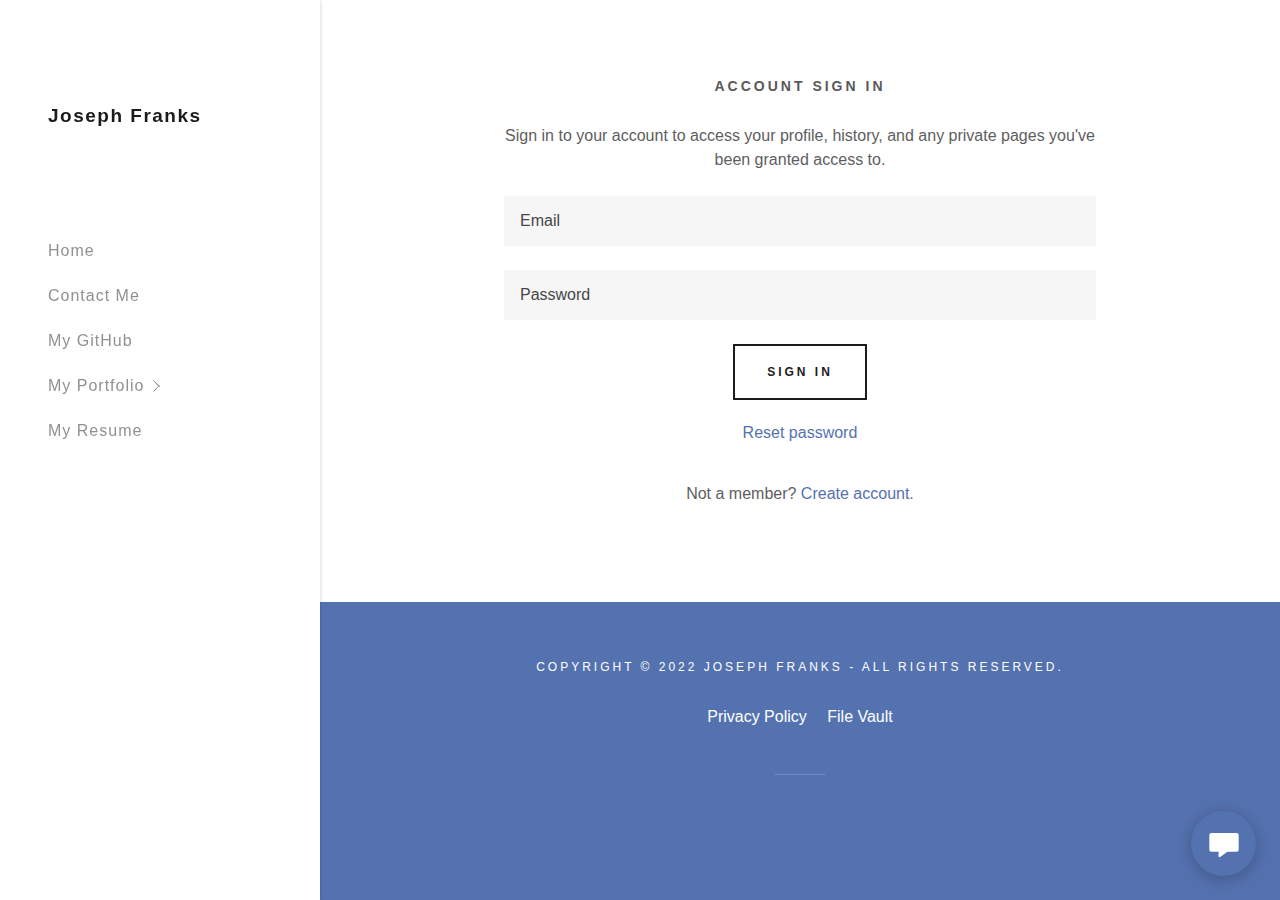
<file: m/login.html>
<!DOCTYPE html>
<html lang="en-GB">
  <head>
    <meta charset="utf-8" />
    <meta http-equiv="X-UA-Compatible" content="IE=edge" />
    <meta name="viewport" content="width=device-width, initial-scale=1" />
    <title>Login</title>
    <meta name="author" content="Joseph Franks" />
    <meta
      name="generator"
      content="Starfield Technologies; Go Daddy Website Builder 8.0.0000"
    />
    <link rel="manifest" href="/manifest.webmanifest" />
    <link
      rel="apple-touch-icon"
      sizes="57x57"
      href="//img1.wsimg.com/isteam/ip/static/pwa-app/logo-default.png/:/rs=w:57,h:57,m"
    />
    <link
      rel="apple-touch-icon"
      sizes="60x60"
      href="//img1.wsimg.com/isteam/ip/static/pwa-app/logo-default.png/:/rs=w:60,h:60,m"
    />
    <link
      rel="apple-touch-icon"
      sizes="72x72"
      href="//img1.wsimg.com/isteam/ip/static/pwa-app/logo-default.png/:/rs=w:72,h:72,m"
    />
    <link
      rel="apple-touch-icon"
      sizes="114x114"
      href="//img1.wsimg.com/isteam/ip/static/pwa-app/logo-default.png/:/rs=w:114,h:114,m"
    />
    <link
      rel="apple-touch-icon"
      sizes="120x120"
      href="//img1.wsimg.com/isteam/ip/static/pwa-app/logo-default.png/:/rs=w:120,h:120,m"
    />
    <link
      rel="apple-touch-icon"
      sizes="144x144"
      href="//img1.wsimg.com/isteam/ip/static/pwa-app/logo-default.png/:/rs=w:144,h:144,m"
    />
    <link
      rel="apple-touch-icon"
      sizes="152x152"
      href="//img1.wsimg.com/isteam/ip/static/pwa-app/logo-default.png/:/rs=w:152,h:152,m"
    />
    <link
      rel="apple-touch-icon"
      sizes="180x180"
      href="//img1.wsimg.com/isteam/ip/static/pwa-app/logo-default.png/:/rs=w:180,h:180,m"
    />
    <meta property="og:url" content="https://joseph-franks.com/m/login" />
    <meta property="og:site_name" content="Joseph Franks" />
    <meta property="og:title" content="Welcome" />
    <meta property="og:description" content="Feel free to look around" />
    <meta property="og:type" content="website" />
    <meta
      property="og:image"
      content="https://img1.wsimg.com/isteam/ip/a5ecf2f0-d8d8-402d-9418-4f44782721cf/05998aeb-a23a-4a08-879b-125257aa21e9.jpg"
    />
    <meta property="og:locale" content="en_GB" />
    <meta name="twitter:card" content="summary" />
    <meta name="twitter:title" content="Joseph Franks" />
    <meta name="twitter:description" content="Welcome" />
    <meta
      name="twitter:image"
      content="https://img1.wsimg.com/isteam/ip/a5ecf2f0-d8d8-402d-9418-4f44782721cf/05998aeb-a23a-4a08-879b-125257aa21e9.jpg"
    />
    <meta name="twitter:image:alt" content="Joseph Franks" />
    <meta name="theme-color" content="#5572B0" />
    <style>
      .x {
        -ms-text-size-adjust: 100%;
        -webkit-text-size-adjust: 100%;
        -webkit-tap-highlight-color: rgba(0, 0, 0, 0);
        margin: 0;
        box-sizing: border-box;
      }
      .x *,
      .x :after,
      .x :before {
        box-sizing: inherit;
      }
      .x-el a[href^="mailto:"]:not(.x-el),
      .x-el a[href^="tel:"]:not(.x-el) {
        color: inherit;
        font-size: inherit;
        text-decoration: inherit;
      }
      .x-el-article,
      .x-el-aside,
      .x-el-details,
      .x-el-figcaption,
      .x-el-figure,
      .x-el-footer,
      .x-el-header,
      .x-el-hgroup,
      .x-el-main,
      .x-el-menu,
      .x-el-nav,
      .x-el-section,
      .x-el-summary {
        display: block;
      }
      .x-el-audio,
      .x-el-canvas,
      .x-el-progress,
      .x-el-video {
        display: inline-block;
        vertical-align: baseline;
      }
      .x-el-audio:not([controls]) {
        display: none;
        height: 0;
      }
      .x-el-template {
        display: none;
      }
      .x-el-a {
        background-color: transparent;
        color: inherit;
      }
      .x-el-a:active,
      .x-el-a:hover {
        outline: 0;
      }
      .x-el-abbr[title] {
        border-bottom: 1px dotted;
      }
      .x-el-b,
      .x-el-strong {
        font-weight: 700;
      }
      .x-el-dfn {
        font-style: italic;
      }
      .x-el-mark {
        background: #ff0;
        color: #000;
      }
      .x-el-small {
        font-size: 80%;
      }
      .x-el-sub,
      .x-el-sup {
        font-size: 75%;
        line-height: 0;
        position: relative;
        vertical-align: baseline;
      }
      .x-el-sup {
        top: -0.5em;
      }
      .x-el-sub {
        bottom: -0.25em;
      }
      .x-el-img {
        vertical-align: middle;
        border: 0;
      }
      .x-el-svg:not(:root) {
        overflow: hidden;
      }
      .x-el-figure {
        margin: 0;
      }
      .x-el-hr {
        box-sizing: content-box;
        height: 0;
      }
      .x-el-pre {
        overflow: auto;
      }
      .x-el-code,
      .x-el-kbd,
      .x-el-pre,
      .x-el-samp {
        font-family: monospace, monospace;
        font-size: 1em;
      }
      .x-el-button,
      .x-el-input,
      .x-el-optgroup,
      .x-el-select,
      .x-el-textarea {
        color: inherit;
        font: inherit;
        margin: 0;
      }
      .x-el-button {
        overflow: visible;
      }
      .x-el-button,
      .x-el-select {
        text-transform: none;
      }
      .x-el-button,
      .x-el-input[type="button"],
      .x-el-input[type="reset"],
      .x-el-input[type="submit"] {
        -webkit-appearance: button;
        cursor: pointer;
      }
      .x-el-button[disabled],
      .x-el-input[disabled] {
        cursor: default;
      }
      .x-el-button::-moz-focus-inner,
      .x-el-input::-moz-focus-inner {
        border: 0;
        padding: 0;
      }
      .x-el-input {
        line-height: normal;
      }
      .x-el-input[type="checkbox"],
      .x-el-input[type="radio"] {
        box-sizing: border-box;
        padding: 0;
      }
      .x-el-input[type="number"]::-webkit-inner-spin-button,
      .x-el-input[type="number"]::-webkit-outer-spin-button {
        height: auto;
      }
      .x-el-input[type="search"] {
        -webkit-appearance: textfield;
        box-sizing: content-box;
      }
      .x-el-input[type="search"]::-webkit-search-cancel-button,
      .x-el-input[type="search"]::-webkit-search-decoration {
        -webkit-appearance: none;
      }
      .x-el-textarea {
        border: 0;
      }
      .x-el-fieldset {
        border: 1px solid silver;
        margin: 0 2px;
        padding: 0.35em 0.625em 0.75em;
      }
      .x-el-legend {
        border: 0;
        padding: 0;
      }
      .x-el-textarea {
        overflow: auto;
      }
      .x-el-optgroup {
        font-weight: 700;
      }
      .x-el-table {
        border-collapse: collapse;
        border-spacing: 0;
      }
      .x-el-td,
      .x-el-th {
        padding: 0;
      }
      .x {
        -webkit-font-smoothing: antialiased;
      }
      .x-el-hr {
        border: 0;
      }
      .x-el-fieldset,
      .x-el-input,
      .x-el-select,
      .x-el-textarea {
        margin-top: 0;
        margin-bottom: 0;
      }
      .x-el-fieldset,
      .x-el-input[type="email"],
      .x-el-input[type="text"],
      .x-el-textarea {
        width: 100%;
      }
      .x-el-label {
        vertical-align: middle;
      }
      .x-el-input {
        border-style: none;
        padding: 0.5em;
        vertical-align: middle;
      }
      .x-el-select:not([multiple]) {
        vertical-align: middle;
      }
      .x-el-textarea {
        line-height: 1.75;
        padding: 0.5em;
      }
      .x-el.d-none {
        display: none !important;
      }
      .sideline-footer {
        margin-top: auto;
      }
      .disable-scroll {
        touch-action: none;
        overflow: hidden;
        position: fixed;
        max-width: 100vw;
      }
      @-webkit-keyframes loaderscale {
        0% {
          transform: scale(1);
          opacity: 1;
        }
        45% {
          transform: scale(0.1);
          opacity: 0.7;
        }
        80% {
          transform: scale(1);
          opacity: 1;
        }
      }
      @keyframes loaderscale {
        0% {
          transform: scale(1);
          opacity: 1;
        }
        45% {
          transform: scale(0.1);
          opacity: 0.7;
        }
        80% {
          transform: scale(1);
          opacity: 1;
        }
      }
      .x-loader svg {
        display: inline-block;
      }
      .x-loader svg:first-child {
        -webkit-animation: loaderscale 0.75s cubic-bezier(0.2, 0.68, 0.18, 1.08) -0.24s
          infinite;
        animation: loaderscale 0.75s cubic-bezier(0.2, 0.68, 0.18, 1.08) -0.24s infinite;
      }
      .x-loader svg:nth-child(2) {
        -webkit-animation: loaderscale 0.75s cubic-bezier(0.2, 0.68, 0.18, 1.08) -0.12s
          infinite;
        animation: loaderscale 0.75s cubic-bezier(0.2, 0.68, 0.18, 1.08) -0.12s infinite;
      }
      .x-loader svg:nth-child(3) {
        -webkit-animation: loaderscale 0.75s cubic-bezier(0.2, 0.68, 0.18, 1.08)
          0s infinite;
        animation: loaderscale 0.75s cubic-bezier(0.2, 0.68, 0.18, 1.08) 0s
          infinite;
      }
      .x-icon > svg {
        transition: transform 0.33s ease-in-out;
      }
      .x-icon > svg.rotate-90 {
        transform: rotate(-90deg);
      }
      .x-icon > svg.rotate90 {
        transform: rotate(90deg);
      }
      .x-icon > svg.rotate-180 {
        transform: rotate(-180deg);
      }
      .x-icon > svg.rotate180 {
        transform: rotate(180deg);
      }
      .x-rt:after {
        content: "";
        clear: both;
      }
      .x-rt ol,
      .x-rt ul {
        text-align: left;
      }
      .x-rt p {
        margin: 0;
      }
      .x-rt br {
        clear: both;
      }
      .mte-inline-block {
        display: inline-block;
      }
      @media only screen and (min-device-width: 1025px) {
        :root select,
        _::-webkit-full-page-media,
        _:future {
          font-family: sans-serif !important;
        }
      }
    </style>
    <style>
      @import url("");
      /*
Copyright (c) 2010 - 2013, Matt McInerney (matt@pixelspread.com), Pablo Impallari (impallari@gmail.com), Rodrigo Fuenzalida (hello@rfuenzalida.com) with Reserved Font Name "Raleway"

This Font Software is licensed under the SIL Open Font License, Version 1.1.
This license is copied below, and is also available with a FAQ at: http://scripts.sil.org/OFL

—————————————————————————————-
SIL OPEN FONT LICENSE Version 1.1 - 26 February 2007
—————————————————————————————-
*/
      @font-face {
        font-family: "Raleway";
        font-style: normal;
        font-weight: 400;
        font-display: swap;
        src: url(https://img1.wsimg.com/gfonts/s/raleway/v27/1Ptxg8zYS_SKggPN4iEgvnHyvveLxVvaorCIPrQ.ttf)
          format("truetype");
      }
      @font-face {
        font-family: "Raleway";
        font-style: normal;
        font-weight: 700;
        font-display: swap;
        src: url(https://img1.wsimg.com/gfonts/s/raleway/v27/1Ptxg8zYS_SKggPN4iEgvnHyvveLxVs9pbCIPrQ.ttf)
          format("truetype");
      }
    </style>
    <style data-glamor="cxs-default-sheet">
      .x .c1-1{letter-spacing:normal}.x .c1-2{text-transform:none}.x .c1-3{background-color:rgb(255, 255, 255)}.x .c1-4{width:100%}.x .c1-5 > div{position:relative}.x .c1-6 > div{overflow:hidden}.x .c1-7 > div{margin-top:auto}.x .c1-8 > div{margin-right:auto}.x .c1-9 > div{margin-bottom:auto}.x .c1-a > div{margin-left:auto}.x .c1-b{font-family:Helvetica, arial, sans-serif}.x .c1-c{font-size:16px}.x .c1-j{padding-top:72px}.x .c1-k{padding-bottom:72px}.x .c1-l{position:relative}.x .c1-m{display:flex}.x .c1-n{padding:0px !important}.x .c1-r{flex-direction:column}.x .c1-s{flex-grow:1}.x .c1-t{min-width:0px}.x .c1-u{pointer-events:auto}.x .c1-v{display:none}.x .c1-w{top:0px}.x .c1-x{left:0px}.x .c1-y{height:100%}.x .c1-z{width:320px}.x .c1-10{z-index:1001}.x .c1-11{transition:transform 0.4s ease-in-out}.x .c1-12{box-shadow:0 0 4px 0px rgba(0,0,0,0.2)}.x .c1-13{position:fixed}.x .c1-19{margin-left:auto}.x .c1-1a{margin-right:auto}.x .c1-1b{padding-left:0px}.x .c1-1c{padding-right:0px}.x .c1-1d{max-width:100%}.x .c1-1e{justify-content:center}.x .c1-1f{width:inherit}.x .c1-1g{height:100vh}.x .c1-1h{padding-top:96px}.x .c1-1i{padding-bottom:96px}.x .c1-1o{color:rgb(94, 94, 94)}.x .c1-1p{vertical-align:middle}.x .c1-1q{padding-top:6px}.x .c1-1r{padding-right:6px}.x .c1-1s{padding-bottom:6px}.x .c1-1t{padding-left:6px}.x .c1-1u{cursor:pointer}.x .c1-1v{line-height:1.3em}.x .c1-1w{font-style:normal}.x .c1-1x{position:absolute}.x .c1-1y{top:40px}.x .c1-1z{left:40px}.x .c1-20{height:30px}.x .c1-21{width:auto}.x .c1-22:hover{color:rgb(85, 114, 176)}.x .c1-24{flex-basis:0px}.x .c1-2a{display:inline-block}.x .c1-2b{font-family:'Raleway', arial, Sans-Serif}.x .c1-2c{font-size:14px}.x .c1-2l{letter-spacing:inherit}.x .c1-2m{text-transform:inherit}.x .c1-2n{text-decoration:none}.x .c1-2o{word-wrap:break-word}.x .c1-2p{overflow-wrap:break-word}.x .c1-2q{display:inline}.x .c1-2r{border-top:0px}.x .c1-2s{border-right:0px}.x .c1-2t{border-bottom:0px}.x .c1-2u{border-left:0px}.x .c1-2v{color:rgb(85, 114, 176)}.x .c1-2w{font-weight:inherit}.x .c1-2x:hover{color:rgb(51, 70, 111)}.x .c1-2y:active{color:rgb(34, 48, 78)}.x .c1-2z{letter-spacing:1.5px}.x .c1-30{line-height:1.2}.x .c1-31{margin-left:0}.x .c1-32{margin-right:0}.x .c1-33{margin-top:0}.x .c1-34{margin-bottom:0}.x .c1-35{color:rgb(27, 27, 27)}.x .c1-36{font-size:19px}.x .c1-37{font-weight:700}.x .c1-3c{word-wrap:normal !important}.x .c1-3d{overflow-wrap:normal !important}.x .c1-3e{visibility:hidden}.x .c1-3f{overflow:visible}.x .c1-3g{font-size:28px}.x .c1-3l{font-size:25px}.x .c1-3q{align-items:flex-start}.x .c1-3u{max-height:100%}.x .c1-3v{overflow-y:hidden}.x .c1-3w:hover{overflow-y:auto}.x .c1-3x{-webkit-margin-before:0}.x .c1-3y{-webkit-margin-after:0}.x .c1-3z{-webkit-padding-start:0}.x .c1-40{list-style-type:none}.x .c1-41{line-height:45px}.x .c1-42:last-child{margin-bottom:0}.x .c1-43{letter-spacing:1px}.x .c1-44{color:rgb(145, 145, 145)}.x .c1-45{font-weight:400}.x .c1-46:active{color:rgb(85, 114, 176)}.x .c1-47{color:inherit}.x .c1-48{transition:transform .33s ease-in-out}.x .c1-49{transform:rotate(0deg)}.x .c1-4a{left:320px}.x .c1-4b{background-color:rgb(246, 246, 246)}.x .c1-4c{max-width:0px}.x .c1-4d{overflow-x:hidden}.x .c1-4e{z-index:10002}.x .c1-4j{padding-left:40px}.x .c1-4k{padding-right:40px}.x .c1-4l{min-width:180px}.x .c1-4m{justify-content:flex-start}.x .c1-4n{align-items:center}.x .c1-4o{color:rgb(87, 87, 87)}.x .c1-4p{display:block}.x .c1-4q{white-space:nowrap}.x .c1-4r{text-align:left}.x .c1-4s{color:#757575}.x .c1-4t:hover{color:rgb(46, 63, 101)}.x .c1-4u:active{color:rgb(83, 112, 173)}.x .c1-4v{padding-left:24px}.x .c1-4w{padding-right:24px}.x .c1-4x{box-sizing:border-box}.x .c1-4y{flex-direction:row}.x .c1-4z{flex-wrap:nowrap}.x .c1-50{margin-right:-12px}.x .c1-51{margin-left:-12px}.x .c1-52{padding-top:16px}.x .c1-53{padding-bottom:16px}.x .c1-54{justify-content:left}.x .c1-5a{flex-shrink:1}.x .c1-5b{flex-basis:10%}.x .c1-5c{max-width:10%}.x .c1-5d{padding-top:0}.x .c1-5e{padding-right:12px}.x .c1-5f{padding-bottom:0}.x .c1-5g{padding-left:12px}.x .c1-5m{vertical-align:top}.x .c1-5t{flex-basis:80%}.x .c1-5u{text-align:center}.x .c1-5v{justify-content:flex-end}.x .c1-5w{overflow-y:auto}.x .c1-5x{padding-top:56px}.x .c1-5y{-webkit-overflow-scrolling:touch}.x .c1-5z{transform:translateX(-150vw)}.x .c1-60{overscroll-behavior:contain}.x .c1-61{box-shadow:0 2px 6px 0px rgba(0,0,0,0.2)}.x .c1-62{transition:transform .3s ease-in-out}.x .c1-63{overflow:hidden}.x .c1-64{color:rgb(89, 89, 89)}.x .c1-65{top:unset}.x .c1-66{right:0px}.x .c1-67{bottom:9%}.x .c1-6c{top:80px}.x .c1-6d{height:65%}.x .c1-6e{overscroll-behavior:none}.x .c1-6f{border-color:rgba(185, 185, 185, 0.5)}.x .c1-6g{border-bottom-width:0px}.x .c1-6h{border-bottom-style:solid}.x .c1-6i:last-child{border-bottom:0}.x .c1-6j{padding-top:24px}.x .c1-6k{padding-bottom:24px}.x .c1-6l{min-width:200px}.x .c1-6m{line-height:30px}.x .c1-6o >svg{position:absolute}.x .c1-6p >svg{right:-30px}.x .c1-6q >svg{top:0px}.x .c1-6r >svg{bottom:0px}.x .c1-6s >svg{margin-top:auto}.x .c1-6t >svg{margin-bottom:auto}.x .c1-6u{margin-left:8px}.x .c1-6v{flex-shrink:0}.x .c1-6w{pointer-events:none}.x .c1-6y{letter-spacing:3px}.x .c1-6z{text-transform:uppercase}.x .c1-70{line-height:1.4}.x .c1-71{margin-bottom:24px}.x .c1-75{font-size:unset}.x .c1-76{font-family:unset}.x .c1-77{letter-spacing:unset}.x .c1-78{text-transform:unset}.x .c1-79{flex-wrap:wrap}.x .c1-7a{margin-bottom:-24px}.x .c1-7c{flex-basis:0%}.x .c1-7k{line-height:1.5}.x .c1-7m{border-color:rgb(218, 218, 218)}.x .c1-7n{border-top-width:0px}.x .c1-7o{border-right-width:0px}.x .c1-7p{border-left-width:0px}.x .c1-7q{border-radius:0px}.x .c1-7r{padding-left:16px}.x .c1-7s{padding-right:16px}.x .c1-7t{border-style:solid}.x .c1-7u{color:rgb(71, 71, 71)}.x .c1-7v::placeholder{color:inherit}.x .c1-7w:focus{outline:none}.x .c1-7x:focus{box-shadow:inset 0 0 0 1px currentColor}.x .c1-7y::-webkit-input-placeholder{color:inherit}.x .c1-80{transition:all .5s ease}.x .c1-81{display:inline-flex}.x .c1-82{padding-left:32px}.x .c1-83{padding-right:32px}.x .c1-84{padding-top:8px}.x .c1-85{padding-bottom:8px}.x .c1-86{min-height:56px}.x .c1-87{background-color:transparent}.x .c1-88{border-color:currentColor}.x .c1-89{border-top-width:2px}.x .c1-8a{border-right-width:2px}.x .c1-8b{border-bottom-width:2px}.x .c1-8c{border-left-width:2px}.x .c1-8d{text-shadow:none}.x .c1-8e{font-size:12px}.x .c1-8f:hover{color:rgb(255, 255, 255)}.x .c1-8g:hover{background-color:rgb(0, 0, 0)}.x .c1-8h:hover{border-color:rgb(0, 0, 0)}.x .c1-8p{background-color:rgb(85, 114, 176)}.x .c1-8q{padding-bottom:56px}.x .c1-8r{color:rgb(255, 255, 255)}.x .c1-8s{font-size:inherit !important}.x .c1-8t{line-height:inherit}.x .c1-8u{font-style:italic}.x .c1-8v{text-decoration:line-through}.x .c1-8w{text-decoration:underline}.x .c1-8x{margin-top:24px}.x .c1-8y{[object -object]:0px}.x .c1-90{padding-left:8px}.x .c1-91{padding-right:8px}.x .c1-92:hover{color:rgb(198, 198, 198)}.x .c1-93:active{color:rgb(255, 255, 255)}.x .c1-96{border-color:rgb(110, 139, 206)}.x .c1-97{border-bottom-width:1px}.x .c1-98{width:50px}.x .c1-99{padding-top:40px}.x .c1-9a{z-index:10000}.x .c1-9b{height:auto}.x .c1-9c{transition:all 1s ease-in}.x .c1-9d{box-shadow:0 2px 6px 0px rgba(0,0,0,0.3)}.x .c1-9e{contain:content}.x .c1-9f{bottom:-500px}.x .c1-9n{line-height:1.25}.x .c1-9o{max-height:300px}.x .c1-9q{justify-content:space-between}.x .c1-9r{margin-bottom:4px}.x .c1-9s{word-break:break-word}.x .c1-9t{flex-basis:50%}.x .c1-9u{padding-top:4px}.x .c1-9v{padding-bottom:4px}.x .c1-9w{min-height:40px}.x .c1-9x:nth-child(2){margin-left:24px}.x .c1-9y:hover{color:rgb(0, 0, 0)}.x .c1-9z:hover{background-color:rgb(255, 255, 255)}.x .c1-a0:hover{border-color:rgb(255, 255, 255)}.x .c1-a1{right:24px}.x .c1-a2{bottom:24px}.x .c1-a3{z-index:9999}.x .c1-a4{width:65px}.x .c1-a5{height:65px}.x .c1-a7{border-radius:50%}.x .c1-a8{box-shadow:0px 3px 18px rgba(0, 0, 0, 0.25)}.x .c1-a9{transform:translateZ(0)}
    </style>
    <style data-glamor="cxs-xs-sheet">
      @media (max-width: 767px) {
        .x .c1-o {
          padding-top: 40px;
        }
      }
      @media (max-width: 767px) {
        .x .c1-p {
          padding-bottom: 40px;
        }
      }
      @media (max-width: 767px) {
        .x .c1-2d {
          width: 100%;
        }
      }
      @media (max-width: 767px) {
        .x .c1-2e {
          display: flex;
        }
      }
      @media (max-width: 767px) {
        .x .c1-2f {
          justify-content: center;
        }
      }
      @media (max-width: 767px) {
        .x .c1-7z {
          font-size: 16px;
        }
      }
      @media (max-width: 767px) {
        .x .c1-8i {
          width: auto;
        }
      }
      @media (max-width: 767px) {
        .x .c1-8z {
          flex-direction: column;
        }
      }
      @media (max-width: 767px) {
        .x .c1-94 {
          padding-top: 4px;
        }
      }
      @media (max-width: 767px) {
        .x .c1-95 {
          padding-bottom: 4px;
        }
      }
    </style>
    <style data-glamor="cxs-sm-sheet">
      @media (min-width: 768px) {
        .x .c1-d {
          font-size: 16px;
        }
      }
      @media (min-width: 768px) {
        .x .c1-1k {
          width: 100%;
        }
      }
      @media (min-width: 768px) and (max-width: 1023px) {
        .x .c1-2g {
          width: 100%;
        }
      }
      @media (min-width: 768px) {
        .x .c1-2h {
          font-size: 14px;
        }
      }
      @media (min-width: 768px) {
        .x .c1-38 {
          font-size: 19px;
        }
      }
      @media (min-width: 768px) {
        .x .c1-3h {
          font-size: 33px;
        }
      }
      @media (min-width: 768px) {
        .x .c1-3m {
          font-size: 26px;
        }
      }
      @media (min-width: 768px) {
        .x .c1-55 {
          margin-top: 0;
        }
      }
      @media (min-width: 768px) {
        .x .c1-56 {
          margin-right: -24px;
        }
      }
      @media (min-width: 768px) {
        .x .c1-57 {
          margin-bottom: 0;
        }
      }
      @media (min-width: 768px) {
        .x .c1-58 {
          margin-left: -24px;
        }
      }
      @media (min-width: 768px) {
        .x .c1-5h {
          padding-top: 0;
        }
      }
      @media (min-width: 768px) {
        .x .c1-5i {
          padding-right: 24px;
        }
      }
      @media (min-width: 768px) {
        .x .c1-5j {
          padding-bottom: 0;
        }
      }
      @media (min-width: 768px) {
        .x .c1-5k {
          padding-left: 24px;
        }
      }
      @media (min-width: 768px) {
        .x .c1-68 {
          font-size: 30px;
        }
      }
      @media (min-width: 768px) {
        .x .c1-7b {
          margin-bottom: -48px;
        }
      }
      @media (min-width: 768px) {
        .x .c1-7d {
          margin-left: 8.333333333333332%;
        }
      }
      @media (min-width: 768px) {
        .x .c1-7e {
          flex-basis: 83.33333333333334%;
        }
      }
      @media (min-width: 768px) {
        .x .c1-7f {
          max-width: 83.33333333333334%;
        }
      }
      @media (min-width: 768px) {
        .x .c1-7g {
          padding-bottom: 48px;
        }
      }
      @media (min-width: 768px) {
        .x .c1-8j {
          width: auto;
        }
      }
      @media (min-width: 768px) {
        .x .c1-8k {
          font-size: 12px;
        }
      }
      @media (min-width: 768px) {
        .x .c1-9g {
          width: 400px;
        }
      }
      @media (min-width: 768px) {
        .x .c1-9h {
          max-height: 500px;
        }
      }
      @media (min-width: 768px) {
        .x .c1-9i {
          border-radius: 7px;
        }
      }
      @media (min-width: 768px) {
        .x .c1-9j {
          margin-top: 24px;
        }
      }
      @media (min-width: 768px) {
        .x .c1-9k {
          margin-right: 24px;
        }
      }
      @media (min-width: 768px) {
        .x .c1-9l {
          margin-bottom: 24px;
        }
      }
      @media (min-width: 768px) {
        .x .c1-9m {
          margin-left: 24px;
        }
      }
      @media (min-width: 768px) {
        .x .c1-9p {
          max-height: 200px;
        }
      }
    </style>
    <style data-glamor="cxs-md-sheet">
      @media (min-width: 1024px) {
        .x .c1-e {
          font-size: 16px;
        }
      }
      @media (min-width: 1024px) {
        .x .c1-q {
          min-height: unset;
        }
      }
      @media (min-width: 1024px) {
        .x .c1-14 {
          display: block;
        }
      }
      @media (min-width: 1024px) {
        .x .c1-15 {
          transform: translateX(-150vw);
        }
      }
      @media (min-width: 1024px) and (max-width: 1279px) {
        .x .c1-1j {
          padding-bottom: 96px;
        }
      }
      @media (min-width: 1024px) {
        .x .c1-1l {
          width: 984px;
        }
      }
      @media (min-width: 1024px) and (max-width: 1279px) {
        .x .c1-23 {
          display: block;
        }
      }
      @media (min-width: 1024px) {
        .x .c1-2i {
          font-size: 14px;
        }
      }
      @media (min-width: 1024px) {
        .x .c1-39 {
          font-size: 19px;
        }
      }
      @media (min-width: 1024px) {
        .x .c1-3i {
          font-size: 33px;
        }
      }
      @media (min-width: 1024px) {
        .x .c1-3n {
          font-size: 26px;
        }
      }
      @media (min-width: 1024px) and (max-width: 1279px) {
        .x .c1-3r {
          align-items: center;
        }
      }
      @media (min-width: 1024px) and (max-width: 1279px) {
        .x .c1-4f {
          padding-top: 72px;
        }
      }
      @media (min-width: 1024px) and (max-width: 1279px) {
        .x .c1-4g {
          padding-bottom: 72px;
        }
      }
      @media (min-width: 1024px) and (max-width: 1279px) {
        .x .c1-4h {
          justify-content: center;
        }
      }
      @media (min-width: 1024px) {
        .x .c1-5l {
          display: none;
        }
      }
      @media (min-width: 1024px) {
        .x .c1-5n {
          cursor: pointer;
        }
      }
      @media (min-width: 1024px) {
        .x .c1-5o:hover path:nth-child(3) {
          animation: swing-left 1.5s infinite;
        }
      }
      @media (min-width: 1024px) {
        .x .c1-5p:hover path:nth-child(2) {
          animation: swing-left 1.5s infinite;
        }
      }
      @media (min-width: 1024px) {
        .x .c1-5q:hover path:nth-child(2) {
          animation-delay: 0.3s;
        }
      }
      @media (min-width: 1024px) {
        .x .c1-5r:hover path:nth-child(1) {
          animation: swing-left 1.5s infinite;
        }
      }
      @media (min-width: 1024px) {
        .x .c1-5s:hover path:nth-child(1) {
          animation-delay: 0.6s;
        }
      }
      @media (min-width: 1024px) {
        .x .c1-69 {
          font-size: 30px;
        }
      }
      @media (min-width: 1024px) {
        .x .c1-6n {
          min-width: 300px;
        }
      }
      @media (min-width: 1024px) {
        .x .c1-6x {
          display: none;
        }
      }
      @media (min-width: 1024px) {
        .x .c1-72 {
          text-align: center;
        }
      }
      @media (min-width: 1024px) {
        .x .c1-73 {
          margin-left: auto;
        }
      }
      @media (min-width: 1024px) {
        .x .c1-74 {
          line-height: 2;
        }
      }
      @media (min-width: 1024px) {
        .x .c1-7h {
          margin-left: 16.666666666666664%;
        }
      }
      @media (min-width: 1024px) {
        .x .c1-7i {
          flex-basis: 66.66666666666666%;
        }
      }
      @media (min-width: 1024px) {
        .x .c1-7j {
          max-width: 66.66666666666666%;
        }
      }
      @media (min-width: 1024px) {
        .x .c1-7l {
          font-weight: 400;
        }
      }
      @media (min-width: 1024px) {
        .x .c1-8l {
          font-size: 12px;
        }
      }
      @media (min-width: 1024px) {
        .x .c1-8o {
          margin-top: 40px;
        }
      }
      @media (min-width: 1024px) {
        .x .c1-a6 {
          z-index: 9999;
        }
      }
    </style>
    <style data-glamor="cxs-lg-sheet">
      @media (min-width: 1280px) {
        .x .c1-f {
          padding-left: 320px;
        }
      }
      @media (min-width: 1280px) {
        .x .c1-g {
          min-height: 100vh;
        }
      }
      @media (min-width: 1280px) {
        .x .c1-h {
          font-size: 16px;
        }
      }
      @media (min-width: 1280px) {
        .x .c1-16 {
          display: block;
        }
      }
      @media (min-width: 1280px) {
        .x .c1-17 {
          transition: none;
        }
      }
      @media (min-width: 1280px) {
        .x .c1-18 {
          transform: translateX(0) !important;
        }
      }
      @media (min-width: 1280px) {
        .x .c1-1m {
          width: 1160px;
        }
      }
      @media (min-width: 1280px) {
        .x .c1-25 {
          display: unset;
        }
      }
      @media (min-width: 1280px) {
        .x .c1-26 {
          padding-left: 48px;
        }
      }
      @media (min-width: 1280px) {
        .x .c1-27 {
          padding-right: 48px;
        }
      }
      @media (min-width: 1280px) {
        .x .c1-28 {
          flex-basis: 10%;
        }
      }
      @media (min-width: 1280px) {
        .x .c1-29 {
          padding-bottom: 100px;
        }
      }
      @media (min-width: 1280px) {
        .x .c1-2j {
          font-size: 14px;
        }
      }
      @media (min-width: 1280px) {
        .x .c1-3a {
          font-size: 19px;
        }
      }
      @media (min-width: 1280px) {
        .x .c1-3j {
          font-size: 39px;
        }
      }
      @media (min-width: 1280px) {
        .x .c1-3o {
          font-size: 28px;
        }
      }
      @media (min-width: 1280px) {
        .x .c1-3s {
          flex-basis: 80%;
        }
      }
      @media (min-width: 1280px) {
        .x .c1-3t {
          min-height: 0px;
        }
      }
      @media (min-width: 1280px) {
        .x .c1-4i {
          padding-top: 215px;
        }
      }
      @media (min-width: 1280px) {
        .x .c1-59 {
          display: none;
        }
      }
      @media (min-width: 1280px) {
        .x .c1-6a {
          font-size: 32px;
        }
      }
      @media (min-width: 1280px) {
        .x .c1-8m {
          font-size: 12px;
        }
      }
    </style>
    <style data-glamor="cxs-xl-sheet">
      @media (min-width: 1536px) {
        .x .c1-i {
          font-size: 18px;
        }
      }
      @media (min-width: 1536px) {
        .x .c1-1n {
          width: 1280px;
        }
      }
      @media (min-width: 1536px) {
        .x .c1-2k {
          font-size: 16px;
        }
      }
      @media (min-width: 1536px) {
        .x .c1-3b {
          font-size: 21px;
        }
      }
      @media (min-width: 1536px) {
        .x .c1-3k {
          font-size: 42px;
        }
      }
      @media (min-width: 1536px) {
        .x .c1-3p {
          font-size: 32px;
        }
      }
      @media (min-width: 1536px) {
        .x .c1-6b {
          font-size: 36px;
        }
      }
      @media (min-width: 1536px) {
        .x .c1-8n {
          font-size: 14px;
        }
      }
    </style>
    <style>
      @keyframes swing-left {
        0%,
        100% {
          transform: translateX(0px);
        }
        50% {
          transform: translateX(-12px);
        }
      }
    </style>
    <style>
      .page-inner {
        background-color: rgb(85, 114, 176);
        min-height: 100vh;
      }
    </style>
    <style>
      .grecaptcha-badge {
        visibility: hidden;
      }
    </style>
    <script>
      "use strict";

      if ("serviceWorker" in navigator) {
        window.addEventListener("load", function () {
          navigator.serviceWorker.register("/sw.js");
        });
      }
    </script>
  </head>
  <body class="x x-fonts-raleway">
    <div
      id="layout-a-5-ecf-2-f-0-d-8-d-8-402-d-9418-4-f-44782721-cf"
      class="layout layout-layout layout-layout-layout-29 locale-en-GB lang-en"
    >
      <div
        data-ux="Page"
        id="page-124284"
        class="x-el x-el-div x-el c1-1 c1-2 c1-3 c1-4 c1-5 c1-6 c1-7 c1-8 c1-9 c1-a c1-b c1-c c1-d c1-e c1-f c1-g c1-h c1-i c1-1 c1-2 c1-b c1-c c1-d c1-e c1-h c1-i"
      >
        <div
          data-ux="Block"
          class="x-el x-el-div page-inner c1-1 c1-2 c1-b c1-c c1-d c1-e c1-h c1-i"
        >
          <div
            id="dbe43833-d2b0-4397-94f1-99b9acaca707"
            class="widget widget-header widget-header-header-9"
          >
            <div
              data-ux="Header"
              role="main"
              data-aid="HEADER_WIDGET"
              id="n-124285"
              class="x-el x-el-div x-el x-el c1-1 c1-2 c1-b c1-c c1-d c1-e c1-h c1-i c1-1 c1-2 c1-3 c1-b c1-c c1-d c1-e c1-h c1-i c1-1 c1-2 c1-b c1-c c1-d c1-e c1-h c1-i"
            >
              <div>
                <section
                  data-ux="Section"
                  data-aid="HEADER_SECTION"
                  class="x-el x-el-section c1-1 c1-2 c1-3 c1-j c1-k c1-l c1-m c1-n c1-b c1-c c1-o c1-p c1-d c1-q c1-e c1-h c1-i"
                >
                  <div
                    data-ux="Block"
                    class="x-el x-el-div c1-1 c1-2 c1-m c1-r c1-s c1-t c1-b c1-c c1-d c1-e c1-h c1-i"
                  >
                    <nav
                      data-ux="Sidebar"
                      id="n-124285-sidebar"
                      class="x-el x-el-nav c1-1 c1-2 c1-u c1-v c1-3 c1-w c1-x c1-y c1-z c1-10 c1-11 c1-12 c1-13 c1-b c1-c c1-d c1-14 c1-15 c1-e c1-16 c1-17 c1-18 c1-h c1-i"
                    >
                      <div
                        data-ux="SidebarContainer"
                        leftOffset="xlarger"
                        class="x-el x-el-div c1-1 c1-2 c1-19 c1-1a c1-1b c1-1c c1-1d c1-m c1-r c1-1e c1-1f c1-1g c1-1h c1-1i c1-b c1-c c1-1j c1-1k c1-d c1-1l c1-e c1-1m c1-h c1-1n c1-i"
                      >
                        <svg
                          viewBox="0 0 24 24"
                          fill="currentColor"
                          width="40px"
                          height="40px"
                          data-ux="CloseIcon"
                          data-edit-interactive="true"
                          data-close="true"
                          class="x-el x-el-svg c1-1 c1-2 c1-1o c1-v c1-1p c1-1q c1-1r c1-1s c1-1t c1-1u c1-1v c1-1w c1-1x c1-1y c1-1z c1-20 c1-21 c1-1d c1-b c1-c c1-22 c1-23 c1-d c1-e c1-h c1-i"
                        >
                          <path
                            fill-rule="evenodd"
                            d="M19.219 5.22a.75.75 0 0 0-1.061 0l-5.939 5.939-5.939-5.94a.75.75 0 1 0-1.061 1.062l5.939 5.939-5.939 5.939a.752.752 0 0 0 0 1.06.752.752 0 0 0 1.061 0l5.939-5.938 5.939 5.939a.75.75 0 1 0 1.061-1.061l-5.939-5.94 5.939-5.938a.75.75 0 0 0 0-1.061"
                          ></path>
                        </svg>
                        <div
                          data-ux="Block"
                          class="x-el x-el-div c1-1 c1-2 c1-v c1-24 c1-b c1-c c1-d c1-e c1-25 c1-26 c1-27 c1-28 c1-29 c1-h c1-i"
                        >
                          <div
                            data-ux="Block"
                            data-aid="HEADER_LOGO_RENDERED"
                            class="x-el x-el-div c1-2a c1-2b c1-1d c1-2c c1-2d c1-2e c1-2f c1-2g c1-2h c1-2i c1-2j c1-2k"
                          >
                            <a
                              rel=""
                              role="link"
                              aria-haspopup="menu"
                              data-ux="Link"
                              data-page="28e6dc92-3bec-438c-8d0d-75c251def48c"
                              title="Joseph Franks"
                              href="/"
                              data-typography="LinkAlpha"
                              class="x-el x-el-a c1-2l c1-2m c1-2n c1-2o c1-2p c1-2q c1-1u c1-2r c1-2s c1-2t c1-2u c1-1d c1-4 c1-b c1-2v c1-c c1-2w c1-2x c1-2y c1-d c1-e c1-h c1-i"
                              data-tccl="ux2.HEADER.header9.Logo.Default.Link.Default.124286.click,click"
                              ><div
                                data-ux="Block"
                                id="logo-container-124287"
                                class="x-el x-el-div c1-1 c1-2 c1-2a c1-4 c1-l c1-b c1-c c1-d c1-e c1-h c1-i"
                              >
                                <h3
                                  role="heading"
                                  aria-level="3"
                                  data-ux="LogoHeading"
                                  id="logo-text-124288"
                                  data-aid="HEADER_LOGO_TEXT_RENDERED"
                                  data-typography="LogoAlpha"
                                  class="x-el x-el-h3 c1-2z c1-2 c1-2o c1-2p c1-30 c1-31 c1-32 c1-33 c1-34 c1-1d c1-2a c1-2b c1-35 c1-36 c1-37 c1-38 c1-39 c1-3a c1-3b"
                                >
                                  Joseph Franks
                                </h3>
                                <span
                                  role="heading"
                                  aria-level="NaN"
                                  data-ux="scaler"
                                  data-size="xxlarge"
                                  data-scaler-id="scaler-logo-container-124287"
                                  aria-hidden="true"
                                  data-typography="LogoAlpha"
                                  class="x-el x-el-span c1-2z c1-2 c1-3c c1-3d c1-30 c1-31 c1-32 c1-33 c1-34 c1-1d c1-v c1-3e c1-1x c1-21 c1-3f c1-x c1-3g c1-2b c1-35 c1-37 c1-3h c1-3i c1-3j c1-3k"
                                  >Joseph Franks</span
                                ><span
                                  role="heading"
                                  aria-level="NaN"
                                  data-ux="scaler"
                                  data-size="xlarge"
                                  data-scaler-id="scaler-logo-container-124287"
                                  aria-hidden="true"
                                  data-typography="LogoAlpha"
                                  class="x-el x-el-span c1-2z c1-2 c1-3c c1-3d c1-30 c1-31 c1-32 c1-33 c1-34 c1-1d c1-v c1-3e c1-1x c1-21 c1-3f c1-x c1-3l c1-2b c1-35 c1-37 c1-3m c1-3n c1-3o c1-3p"
                                  >Joseph Franks</span
                                ><span
                                  role="heading"
                                  aria-level="NaN"
                                  data-ux="scaler"
                                  data-size="large"
                                  data-scaler-id="scaler-logo-container-124287"
                                  aria-hidden="true"
                                  data-typography="LogoAlpha"
                                  class="x-el x-el-span c1-2z c1-2 c1-3c c1-3d c1-30 c1-31 c1-32 c1-33 c1-34 c1-1d c1-v c1-3e c1-1x c1-21 c1-3f c1-x c1-36 c1-2b c1-35 c1-37 c1-38 c1-39 c1-3a c1-3b"
                                  >Joseph Franks</span
                                ><span
                                  role="heading"
                                  aria-level="NaN"
                                  data-ux="scaler"
                                  data-size="medium"
                                  data-scaler-id="scaler-logo-container-124287"
                                  aria-hidden="true"
                                  data-typography="LogoAlpha"
                                  class="x-el x-el-span c1-2z c1-2 c1-3c c1-3d c1-30 c1-31 c1-32 c1-33 c1-34 c1-1d c1-v c1-3e c1-1x c1-21 c1-3f c1-x c1-2c c1-2b c1-35 c1-37 c1-2h c1-2i c1-2j c1-2k"
                                  >Joseph Franks</span
                                >
                              </div></a
                            >
                          </div>
                        </div>
                        <div
                          data-ux="Block"
                          class="x-el x-el-div c1-1 c1-2 c1-m c1-3q c1-4 c1-b c1-c c1-3r c1-d c1-e c1-26 c1-3s c1-3t c1-h c1-i"
                        >
                          <div
                            data-ux="Block"
                            class="x-el x-el-div c1-1 c1-2 c1-3u c1-4 c1-3v c1-b c1-c c1-3w c1-d c1-e c1-h c1-i"
                          >
                            <ul
                              data-ux="SidebarList"
                              class="x-el x-el-ul c1-1 c1-2 c1-33 c1-34 c1-31 c1-32 c1-3x c1-3y c1-3z c1-1b c1-40 c1-m c1-r c1-1e c1-b c1-c c1-3r c1-d c1-e c1-h c1-i"
                            >
                              <li
                                data-ux="SidebarListItem"
                                class="x-el x-el-li c1-1 c1-2 c1-1o c1-34 c1-41 c1-b c1-c c1-42 c1-d c1-e c1-h c1-i"
                              >
                                <a
                                  rel=""
                                  role="link"
                                  aria-haspopup="menu"
                                  data-ux="SidebarLink"
                                  target=""
                                  data-page="28e6dc92-3bec-438c-8d0d-75c251def48c"
                                  data-edit-interactive="true"
                                  data-close="true"
                                  href="/"
                                  data-typography="NavAlpha"
                                  class="x-el x-el-a c1-43 c1-2 c1-2n c1-2o c1-2p c1-2q c1-1u c1-b c1-44 c1-c c1-45 c1-2x c1-46 c1-d c1-e c1-h c1-i"
                                  data-tccl="ux2.HEADER.header9.Sidebar.Default.Link.Default.124289.click,click"
                                  >Home</a
                                >
                              </li>
                              <li
                                data-ux="SidebarListItem"
                                class="x-el x-el-li c1-1 c1-2 c1-1o c1-34 c1-41 c1-b c1-c c1-42 c1-d c1-e c1-h c1-i"
                              >
                                <a
                                  rel=""
                                  role="link"
                                  aria-haspopup="false"
                                  data-ux="SidebarLink"
                                  target=""
                                  data-page="5ba36822-fb5d-438d-9ae5-134c58a00aac"
                                  data-edit-interactive="true"
                                  data-close="true"
                                  href="/contact-me"
                                  data-typography="NavAlpha"
                                  class="x-el x-el-a c1-43 c1-2 c1-2n c1-2o c1-2p c1-2q c1-1u c1-b c1-44 c1-c c1-45 c1-2x c1-46 c1-d c1-e c1-h c1-i"
                                  data-tccl="ux2.HEADER.header9.Sidebar.Default.Link.Default.124290.click,click"
                                  >Contact Me</a
                                >
                              </li>
                              <li
                                data-ux="SidebarListItem"
                                class="x-el x-el-li c1-1 c1-2 c1-1o c1-34 c1-41 c1-b c1-c c1-42 c1-d c1-e c1-h c1-i"
                              >
                                <a
                                  rel="noopener"
                                  role="link"
                                  aria-haspopup="true"
                                  data-ux="SidebarLink"
                                  target="_blank"
                                  data-page="b6dd415b-685b-4833-b3fa-1b35aace6f8c"
                                  data-edit-interactive="true"
                                  data-close="true"
                                  href="https://github.com/rexoctavian"
                                  data-typography="NavAlpha"
                                  class="x-el x-el-a c1-43 c1-2 c1-2n c1-2o c1-2p c1-2q c1-1u c1-b c1-44 c1-c c1-45 c1-2x c1-46 c1-d c1-e c1-h c1-i"
                                  data-tccl="ux2.HEADER.header9.Sidebar.Default.Link.Default.124291.click,click"
                                  >My GitHub</a
                                >
                              </li>
                              <li
                                data-ux="SidebarListItem"
                                class="x-el x-el-li c1-1 c1-2 c1-1o c1-34 c1-41 c1-b c1-c c1-42 c1-d c1-e c1-h c1-i"
                              >
                                <div
                                  data-ux="Element"
                                  id="bs-1"
                                  class="x-el x-el-div c1-1 c1-2 c1-b c1-c c1-d c1-e c1-h c1-i"
                                >
                                  <a
                                    rel=""
                                    role="button"
                                    aria-haspopup="menu"
                                    data-ux="SidebarLink"
                                    data-toggle-ignore="true"
                                    id="124292"
                                    aria-expanded="false"
                                    data-aid="NAV_DROPDOWN"
                                    data-edit-interactive="true"
                                    href="#"
                                    data-typography="NavAlpha"
                                    class="x-el x-el-a c1-43 c1-2 c1-2n c1-2o c1-2p c1-2q c1-1u c1-b c1-44 c1-c c1-45 c1-2x c1-46 c1-d c1-e c1-h c1-i"
                                    data-tccl="ux2.HEADER.header9.Sidebar.Default.Link.Dropdown.124293.click,click"
                                    ><div
                                      style="
                                        pointer-events: auto;
                                        display: flex;
                                        align-items: center;
                                      "
                                      data-aid="NAV_DROPDOWN"
                                    >
                                      <span style="margin-right: 4px"
                                        >My Portfolio</span
                                      ><svg
                                        viewBox="0 0 24 24"
                                        fill="currentColor"
                                        width="16"
                                        height="16"
                                        data-ux="SidebarIcon"
                                        class="x-el x-el-svg c1-1 c1-2 c1-47 c1-2a c1-48 c1-49 c1-1p c1-l c1-b c1-c c1-d c1-e c1-h c1-i"
                                      >
                                        <path
                                          fill="none"
                                          stroke="currentColor"
                                          stroke-linecap="square"
                                          stroke-width="1.5"
                                          d="M16.258 12.242l.242.258-.242-.258L16.5 12l-.242.242zm0 0L8.493 3.993l7.765 8.25-7.765 7.764 7.765-7.765z"
                                        ></path>
                                      </svg></div
                                  ></a>
                                </div>
                                <div
                                  data-ux="SubMenu"
                                  id="84b4cf51-9a23-4720-9432-ad578ab39653-toggleId"
                                  class="x-el x-el-div c1-1 c1-2 c1-m c1-r c1-13 c1-w c1-4a c1-1g c1-4b c1-33 c1-34 c1-40 c1-4c c1-4d c1-4e c1-b c1-c c1-4f c1-4g c1-4h c1-d c1-e c1-4i c1-h c1-i"
                                >
                                  <ul
                                    data-ux="SubMenuList"
                                    class="x-el x-el-ul c1-1 c1-2 c1-33 c1-34 c1-31 c1-32 c1-3x c1-3y c1-3z c1-4j c1-4k c1-1f c1-4l c1-m c1-r c1-4m c1-4n c1-4d c1-b c1-c c1-d c1-e c1-h c1-i"
                                  >
                                    <li
                                      data-ux="SubMenuListItem"
                                      role="menuitem"
                                      class="x-el x-el-li c1-1 c1-2 c1-4o c1-34 c1-4p c1-1e c1-4q c1-4 c1-41 c1-4r c1-b c1-c c1-42 c1-d c1-e c1-h c1-i"
                                    >
                                      <a
                                        rel=""
                                        role="link"
                                        aria-haspopup="false"
                                        data-ux="SubMenuLink"
                                        target=""
                                        data-page="618564d7-ccf9-4265-8e14-6f21be2cf8b0"
                                        data-edit-interactive="true"
                                        aria-labelledby="84b4cf51-9a23-4720-9432-ad578ab39653-toggleId"
                                        href="/financial-reports"
                                        data-typography="SubNavAlpha"
                                        class="x-el x-el-a c1-43 c1-2 c1-2n c1-2o c1-2p c1-2q c1-1u c1-b c1-4s c1-c c1-45 c1-4t c1-4u c1-d c1-e c1-h c1-i"
                                        data-tccl="ux2.HEADER.header9.SubMenu.Default.Link.Default.124294.click,click"
                                        >Financial Reports</a
                                      >
                                    </li>
                                    <li
                                      data-ux="SubMenuListItem"
                                      role="menuitem"
                                      class="x-el x-el-li c1-1 c1-2 c1-4o c1-34 c1-4p c1-1e c1-4q c1-4 c1-41 c1-4r c1-b c1-c c1-42 c1-d c1-e c1-h c1-i"
                                    >
                                      <a
                                        rel=""
                                        role="link"
                                        aria-haspopup="false"
                                        data-ux="SubMenuLink"
                                        target=""
                                        data-page="46f4473d-e9af-4dcf-9ccf-253ab130ecb3"
                                        data-edit-interactive="true"
                                        aria-labelledby="84b4cf51-9a23-4720-9432-ad578ab39653-toggleId"
                                        href="/code"
                                        data-typography="SubNavAlpha"
                                        class="x-el x-el-a c1-43 c1-2 c1-2n c1-2o c1-2p c1-2q c1-1u c1-b c1-4s c1-c c1-45 c1-4t c1-4u c1-d c1-e c1-h c1-i"
                                        data-tccl="ux2.HEADER.header9.SubMenu.Default.Link.Default.124295.click,click"
                                        >Code</a
                                      >
                                    </li>
                                  </ul>
                                </div>
                              </li>
                              <li
                                data-ux="SidebarListItem"
                                class="x-el x-el-li c1-1 c1-2 c1-1o c1-34 c1-41 c1-b c1-c c1-42 c1-d c1-e c1-h c1-i"
                              >
                                <a
                                  rel=""
                                  role="link"
                                  aria-haspopup="false"
                                  data-ux="SidebarLink"
                                  target=""
                                  data-page="e1025d2d-7132-40dc-afbd-7fd606f114f8"
                                  data-edit-interactive="true"
                                  data-close="true"
                                  href="/my-resume"
                                  data-typography="NavAlpha"
                                  class="x-el x-el-a c1-43 c1-2 c1-2n c1-2o c1-2p c1-2q c1-1u c1-b c1-44 c1-c c1-45 c1-2x c1-46 c1-d c1-e c1-h c1-i"
                                  data-tccl="ux2.HEADER.header9.Sidebar.Default.Link.Default.124296.click,click"
                                  >My Resume</a
                                >
                              </li>
                            </ul>
                          </div>
                        </div>
                      </div>
                    </nav>
                    <nav
                      data-ux="Container"
                      class="x-el x-el-nav c1-1 c1-2 c1-19 c1-1a c1-4v c1-4w c1-1d c1-l c1-4 c1-3 c1-b c1-c c1-d c1-e c1-h c1-i"
                    >
                      <div
                        data-ux="Grid"
                        class="x-el x-el-div c1-1 c1-2 c1-m c1-4x c1-4y c1-4z c1-33 c1-50 c1-34 c1-51 c1-4n c1-52 c1-53 c1-4r c1-54 c1-b c1-c c1-55 c1-56 c1-57 c1-58 c1-d c1-e c1-59 c1-h c1-i"
                      >
                        <div
                          data-ux="GridCell"
                          class="x-el x-el-div c1-1 c1-2 c1-4x c1-s c1-5a c1-5b c1-5c c1-5d c1-5e c1-5f c1-5g c1-1a c1-b c1-c c1-5h c1-5i c1-5j c1-5k c1-d c1-e c1-h c1-i"
                        >
                          <div
                            data-ux="Element"
                            id="bs-2"
                            class="x-el x-el-div c1-1 c1-2 c1-b c1-c c1-d c1-e c1-h c1-i"
                          >
                            <a
                              rel=""
                              role="button"
                              aria-haspopup="menu"
                              data-ux="LinkDropdown"
                              data-toggle-ignore="true"
                              id="124297"
                              aria-expanded="false"
                              color="highContrast"
                              toggleId="n-124285-navId-mobile"
                              icon="hamburger"
                              data-edit-interactive="true"
                              data-aid="HAMBURGER_MENU_LINK"
                              aria-label="Hamburger Site Navigation Icon"
                              href="#"
                              data-typography="false"
                              class="x-el x-el-a c1-1 c1-2 c1-2n c1-2o c1-2p c1-4p c1-1u c1-4n c1-4m c1-35 c1-2r c1-2s c1-2t c1-2u c1-b c1-c c1-22 c1-d c1-5l c1-e c1-h c1-i"
                              data-tccl="ux2.HEADER.header9.Section.Default.Link.Dropdown.124298.click,click"
                              ><div
                                class="x-el x-el-div c1-1 c1-2 c1-b c1-c c1-d c1-e c1-h c1-i"
                              >
                                <svg
                                  viewBox="0 0 24 24"
                                  fill="currentColor"
                                  width="40px"
                                  height="40px"
                                  data-ux="IconHamburger"
                                  class="x-el x-el-svg c1-1 c1-2 c1-47 c1-2a c1-5m c1-1q c1-1r c1-1s c1-1t c1-b c1-c c1-d c1-5n c1-e c1-5o c1-5p c1-5q c1-5r c1-5s c1-h c1-i"
                                >
                                  <g>
                                    <path
                                      fill-rule="evenodd"
                                      d="M4 8h16V6H4z"
                                    ></path>
                                    <path
                                      fill-rule="evenodd"
                                      d="M4 13.096h16v-2.001H4z"
                                    ></path>
                                    <path
                                      fill-rule="evenodd"
                                      d="M4 18.346h16v-2H4z"
                                    ></path>
                                  </g>
                                </svg></div
                            ></a>
                          </div>
                          <div
                            data-ux="Element"
                            id="bs-3"
                            class="x-el x-el-div c1-1 c1-2 c1-b c1-c c1-d c1-e c1-h c1-i"
                          >
                            <a
                              rel=""
                              role="button"
                              aria-haspopup="menu"
                              data-ux="LinkDropdown"
                              data-toggle-ignore="true"
                              id="124299"
                              aria-expanded="false"
                              color="highContrast"
                              toggleId="n-124285-sidebar"
                              icon="hamburger"
                              data-edit-interactive="true"
                              data-aid="HAMBURGER_MENU_LINK"
                              aria-label="Hamburger Site Navigation Icon"
                              href="#"
                              data-typography="false"
                              class="x-el x-el-a c1-1 c1-2 c1-2n c1-2o c1-2p c1-v c1-1u c1-4n c1-4m c1-35 c1-2r c1-2s c1-2t c1-2u c1-b c1-c c1-22 c1-d c1-14 c1-e c1-h c1-i"
                              data-tccl="ux2.HEADER.header9.Section.Default.Link.Dropdown.124300.click,click"
                              ><div
                                class="x-el x-el-div c1-1 c1-2 c1-b c1-c c1-d c1-e c1-h c1-i"
                              >
                                <svg
                                  viewBox="0 0 24 24"
                                  fill="currentColor"
                                  width="40px"
                                  height="40px"
                                  data-ux="IconHamburger"
                                  class="x-el x-el-svg c1-1 c1-2 c1-47 c1-2a c1-5m c1-1q c1-1r c1-1s c1-1t c1-b c1-c c1-d c1-5n c1-e c1-5o c1-5p c1-5q c1-5r c1-5s c1-h c1-i"
                                >
                                  <g>
                                    <path
                                      fill-rule="evenodd"
                                      d="M4 8h16V6H4z"
                                    ></path>
                                    <path
                                      fill-rule="evenodd"
                                      d="M4 13.096h16v-2.001H4z"
                                    ></path>
                                    <path
                                      fill-rule="evenodd"
                                      d="M4 18.346h16v-2H4z"
                                    ></path>
                                  </g>
                                </svg></div
                            ></a>
                          </div>
                        </div>
                        <div
                          data-ux="GridCell"
                          class="x-el x-el-div c1-1 c1-2 c1-4x c1-s c1-5a c1-5t c1-1d c1-5d c1-5e c1-5f c1-5g c1-l c1-m c1-1e c1-5u c1-2p c1-2o c1-b c1-c c1-5h c1-5i c1-5j c1-5k c1-d c1-e c1-h c1-i"
                        >
                          <div
                            data-ux="Block"
                            data-aid="HEADER_LOGO_RENDERED"
                            class="x-el x-el-div c1-2a c1-2b c1-1d c1-l c1-2c c1-2d c1-2e c1-2f c1-2g c1-2h c1-2i c1-2j c1-2k"
                          >
                            <a
                              rel=""
                              role="link"
                              aria-haspopup="menu"
                              data-ux="Link"
                              data-page="28e6dc92-3bec-438c-8d0d-75c251def48c"
                              title="Joseph Franks"
                              href="/"
                              data-typography="LinkAlpha"
                              class="x-el x-el-a c1-2l c1-2m c1-2n c1-2o c1-2p c1-2q c1-1u c1-2r c1-2s c1-2t c1-2u c1-1d c1-4 c1-b c1-2v c1-c c1-2w c1-2x c1-2y c1-d c1-e c1-h c1-i"
                              data-tccl="ux2.HEADER.header9.Logo.Default.Link.Default.124301.click,click"
                              ><div
                                data-ux="Block"
                                id="logo-container-124302"
                                class="x-el x-el-div c1-1 c1-2 c1-2a c1-4 c1-l c1-b c1-c c1-d c1-e c1-h c1-i"
                              >
                                <h3
                                  role="heading"
                                  aria-level="3"
                                  data-ux="LogoHeading"
                                  id="logo-text-124303"
                                  data-aid="HEADER_LOGO_TEXT_RENDERED"
                                  data-typography="LogoAlpha"
                                  class="x-el x-el-h3 c1-2z c1-2 c1-2o c1-2p c1-30 c1-31 c1-32 c1-33 c1-34 c1-1d c1-2a c1-2b c1-35 c1-36 c1-37 c1-38 c1-39 c1-3a c1-3b"
                                >
                                  Joseph Franks
                                </h3>
                                <span
                                  role="heading"
                                  aria-level="NaN"
                                  data-ux="scaler"
                                  data-size="xxlarge"
                                  data-scaler-id="scaler-logo-container-124302"
                                  aria-hidden="true"
                                  data-typography="LogoAlpha"
                                  class="x-el x-el-span c1-2z c1-2 c1-3c c1-3d c1-30 c1-31 c1-32 c1-33 c1-34 c1-1d c1-v c1-3e c1-1x c1-21 c1-3f c1-x c1-3g c1-2b c1-35 c1-37 c1-3h c1-3i c1-3j c1-3k"
                                  >Joseph Franks</span
                                ><span
                                  role="heading"
                                  aria-level="NaN"
                                  data-ux="scaler"
                                  data-size="xlarge"
                                  data-scaler-id="scaler-logo-container-124302"
                                  aria-hidden="true"
                                  data-typography="LogoAlpha"
                                  class="x-el x-el-span c1-2z c1-2 c1-3c c1-3d c1-30 c1-31 c1-32 c1-33 c1-34 c1-1d c1-v c1-3e c1-1x c1-21 c1-3f c1-x c1-3l c1-2b c1-35 c1-37 c1-3m c1-3n c1-3o c1-3p"
                                  >Joseph Franks</span
                                ><span
                                  role="heading"
                                  aria-level="NaN"
                                  data-ux="scaler"
                                  data-size="large"
                                  data-scaler-id="scaler-logo-container-124302"
                                  aria-hidden="true"
                                  data-typography="LogoAlpha"
                                  class="x-el x-el-span c1-2z c1-2 c1-3c c1-3d c1-30 c1-31 c1-32 c1-33 c1-34 c1-1d c1-v c1-3e c1-1x c1-21 c1-3f c1-x c1-36 c1-2b c1-35 c1-37 c1-38 c1-39 c1-3a c1-3b"
                                  >Joseph Franks</span
                                >
                              </div></a
                            >
                          </div>
                        </div>
                        <div
                          data-ux="GridCell"
                          class="x-el x-el-div c1-1 c1-2 c1-4x c1-s c1-5a c1-5b c1-5c c1-5d c1-5e c1-5f c1-5g c1-m c1-5v c1-b c1-c c1-5h c1-5i c1-5j c1-5k c1-d c1-e c1-h c1-i"
                        ></div>
                      </div>
                    </nav>
                    <div
                      role="navigation"
                      data-ux="NavigationDrawer"
                      id="n-124285-navId-mobile"
                      class="x-el x-el-div c1-1 c1-2 c1-3 c1-13 c1-w c1-4 c1-y c1-5w c1-4e c1-5x c1-5y c1-5z c1-60 c1-61 c1-62 c1-1e c1-63 c1-m c1-r c1-b c1-c c1-d c1-e c1-h c1-i"
                    >
                      <div
                        data-ux="Block"
                        class="x-el x-el-div c1-1 c1-2 c1-4v c1-4w c1-b c1-c c1-d c1-e c1-h c1-i"
                      >
                        <svg
                          viewBox="0 0 24 24"
                          fill="currentColor"
                          width="40px"
                          height="40px"
                          data-ux="NavigationDrawerCloseIcon"
                          data-edit-interactive="true"
                          data-close="true"
                          class="x-el x-el-svg c1-1 c1-2 c1-64 c1-2a c1-1p c1-1q c1-1r c1-1s c1-1t c1-1u c1-1v c1-1w c1-1x c1-65 c1-66 c1-3g c1-b c1-22 c1-67 c1-x c1-19 c1-1a c1-37 c1-68 c1-69 c1-6a c1-6b"
                        >
                          <path
                            fill-rule="evenodd"
                            d="M19.219 5.22a.75.75 0 0 0-1.061 0l-5.939 5.939-5.939-5.94a.75.75 0 1 0-1.061 1.062l5.939 5.939-5.939 5.939a.752.752 0 0 0 0 1.06.752.752 0 0 0 1.061 0l5.939-5.938 5.939 5.939a.75.75 0 1 0 1.061-1.061l-5.939-5.94 5.939-5.938a.75.75 0 0 0 0-1.061"
                          ></path>
                        </svg>
                      </div>
                      <div
                        data-ux="NavigationDrawerContainer"
                        id="n-124285-navContainerId-mobile"
                        class="x-el x-el-div c1-1 c1-2 c1-19 c1-1a c1-4v c1-4w c1-1d c1-1x c1-6c c1-6d c1-5w c1-4d c1-4 c1-6e c1-b c1-c c1-1k c1-d c1-1l c1-e c1-1m c1-h c1-1n c1-i"
                      >
                        <div
                          data-ux="Block"
                          id="n-124285-navLinksContentId-mobile"
                          class="x-el x-el-div c1-1 c1-2 c1-b c1-c c1-d c1-e c1-h c1-i"
                        >
                          <ul
                            role="menu"
                            data-ux="NavigationDrawerList"
                            id="n-124285-navListId-mobile"
                            class="x-el x-el-ul c1-1 c1-2 c1-33 c1-34 c1-31 c1-32 c1-3x c1-3y c1-3z c1-4r c1-5d c1-5f c1-1b c1-1c c1-2o c1-2p c1-b c1-c c1-d c1-e c1-h c1-i"
                          >
                            <li
                              role="menuitem"
                              data-ux="NavigationDrawerListItem"
                              class="x-el x-el-li c1-1 c1-2 c1-1o c1-34 c1-4p c1-6f c1-6g c1-6h c1-b c1-c c1-42 c1-6i c1-d c1-e c1-h c1-i"
                            >
                              <a
                                rel=""
                                role="link"
                                aria-haspopup="menu"
                                data-ux="NavigationDrawerLink"
                                target=""
                                data-page="28e6dc92-3bec-438c-8d0d-75c251def48c"
                                data-edit-interactive="true"
                                data-close="true"
                                href="/"
                                data-typography="NavBeta"
                                class="x-el x-el-a c1-43 c1-2 c1-2n c1-2o c1-2p c1-m c1-1u c1-6j c1-6k c1-4v c1-4w c1-4n c1-6l c1-1e c1-6m c1-b c1-35 c1-c c1-45 c1-2x c1-46 c1-d c1-6n c1-e c1-h c1-i"
                                data-tccl="ux2.HEADER.header9.NavigationDrawer.Default.Link.Default.124304.click,click"
                                ><span>Home</span></a
                              >
                            </li>
                            <li
                              role="menuitem"
                              data-ux="NavigationDrawerListItem"
                              class="x-el x-el-li c1-1 c1-2 c1-1o c1-34 c1-4p c1-6f c1-6g c1-6h c1-b c1-c c1-42 c1-6i c1-d c1-e c1-h c1-i"
                            >
                              <a
                                rel=""
                                role="link"
                                aria-haspopup="false"
                                data-ux="NavigationDrawerLink"
                                target=""
                                data-page="5ba36822-fb5d-438d-9ae5-134c58a00aac"
                                data-edit-interactive="true"
                                data-close="true"
                                href="/contact-me"
                                data-typography="NavBeta"
                                class="x-el x-el-a c1-43 c1-2 c1-2n c1-2o c1-2p c1-m c1-1u c1-6j c1-6k c1-4v c1-4w c1-4n c1-6l c1-1e c1-6m c1-b c1-35 c1-c c1-45 c1-2x c1-46 c1-d c1-6n c1-e c1-h c1-i"
                                data-tccl="ux2.HEADER.header9.NavigationDrawer.Default.Link.Default.124305.click,click"
                                ><span>Contact Me</span></a
                              >
                            </li>
                            <li
                              role="menuitem"
                              data-ux="NavigationDrawerListItem"
                              class="x-el x-el-li c1-1 c1-2 c1-1o c1-34 c1-4p c1-6f c1-6g c1-6h c1-b c1-c c1-42 c1-6i c1-d c1-e c1-h c1-i"
                            >
                              <a
                                rel="noopener"
                                role="link"
                                aria-haspopup="true"
                                data-ux="NavigationDrawerLink"
                                target="_blank"
                                data-page="b6dd415b-685b-4833-b3fa-1b35aace6f8c"
                                data-edit-interactive="true"
                                data-close="true"
                                href="https://github.com/rexoctavian"
                                data-typography="NavBeta"
                                class="x-el x-el-a c1-43 c1-2 c1-2n c1-2o c1-2p c1-m c1-1u c1-6j c1-6k c1-4v c1-4w c1-4n c1-6l c1-1e c1-6m c1-b c1-35 c1-c c1-45 c1-2x c1-46 c1-d c1-6n c1-e c1-h c1-i"
                                data-tccl="ux2.HEADER.header9.NavigationDrawer.Default.Link.Default.124306.click,click"
                                ><span>My GitHub</span></a
                              >
                            </li>
                            <li
                              role="menuitem"
                              data-ux="NavigationDrawerListItem"
                              class="x-el x-el-li c1-1 c1-2 c1-1o c1-34 c1-4p c1-6f c1-6g c1-6h c1-b c1-c c1-42 c1-6i c1-d c1-e c1-h c1-i"
                            >
                              <div
                                data-ux="Element"
                                id="bs-4"
                                class="x-el x-el-div c1-1 c1-2 c1-b c1-c c1-d c1-e c1-h c1-i"
                              >
                                <div
                                  data-ux="Block"
                                  class="x-el x-el-div c1-1 c1-2 c1-b c1-c c1-d c1-e c1-h c1-i"
                                >
                                  <a
                                    rel=""
                                    role="button"
                                    aria-haspopup="menu"
                                    data-ux="NavigationDrawerLink"
                                    data-toggle-ignore="true"
                                    id="124307"
                                    aria-expanded="false"
                                    data-edit-interactive="true"
                                    href="#"
                                    data-typography="NavBeta"
                                    class="x-el x-el-a c1-43 c1-2 c1-2n c1-2o c1-2p c1-m c1-1u c1-6j c1-6k c1-4v c1-4w c1-4n c1-6l c1-1e c1-6m c1-b c1-35 c1-c c1-45 c1-2x c1-46 c1-d c1-6n c1-e c1-h c1-i"
                                    data-tccl="ux2.HEADER.header9.NavigationDrawer.Default.Link.Dropdown.124308.click,click"
                                    ><div
                                      data-ux="Block"
                                      class="x-el x-el-div c1-1 c1-2 c1-l c1-6o c1-6p c1-6q c1-6r c1-6s c1-6t c1-b c1-c c1-d c1-e c1-h c1-i"
                                    >
                                      <span style="pointer-events: none"
                                        >My Portfolio</span
                                      ><svg
                                        viewBox="0 0 24 24"
                                        fill="currentColor"
                                        width="16"
                                        height="16"
                                        data-ux="NavigationDrawerIcon"
                                        class="x-el x-el-svg c1-1 c1-2 c1-47 c1-2a c1-48 c1-49 c1-1p c1-l c1-6u c1-6v c1-6w c1-b c1-c c1-d c1-e c1-h c1-i"
                                      >
                                        <path
                                          fill="none"
                                          stroke="currentColor"
                                          stroke-linecap="square"
                                          stroke-width="1.5"
                                          d="M11.765 15.765l.242.242-.242-.242-.258.242.258-.242zm0 0L20.014 8l-8.25 7.765L4 8l7.765 7.765z"
                                        ></path>
                                      </svg></div
                                  ></a>
                                </div>
                              </div>
                            </li>
                            <li
                              role="menuitem"
                              data-ux="NavigationDrawerListItem"
                              class="x-el x-el-li c1-1 c1-2 c1-1o c1-34 c1-4p c1-6f c1-6g c1-6h c1-b c1-c c1-42 c1-6i c1-d c1-e c1-h c1-i"
                            >
                              <a
                                rel=""
                                role="link"
                                aria-haspopup="false"
                                data-ux="NavigationDrawerLink"
                                target=""
                                data-page="e1025d2d-7132-40dc-afbd-7fd606f114f8"
                                data-edit-interactive="true"
                                data-close="true"
                                href="/my-resume"
                                data-typography="NavBeta"
                                class="x-el x-el-a c1-43 c1-2 c1-2n c1-2o c1-2p c1-m c1-1u c1-6j c1-6k c1-4v c1-4w c1-4n c1-6l c1-1e c1-6m c1-b c1-35 c1-c c1-45 c1-2x c1-46 c1-d c1-6n c1-e c1-h c1-i"
                                data-tccl="ux2.HEADER.header9.NavigationDrawer.Default.Link.Default.124309.click,click"
                                ><span>My Resume</span></a
                              >
                            </li>
                          </ul>
                          <div
                            data-ux="Block"
                            class="x-el x-el-div c1-1 c1-2 c1-b c1-c c1-4p c1-d c1-6x c1-e c1-h c1-i"
                          ></div>
                        </div>
                      </div>
                    </div>
                  </div>
                </section>
              </div>
            </div>
          </div>
          <div
            id="17a21f86-1c54-4eb8-80ac-93dd1180cc68"
            class="widget widget-membership widget-membership-sso-login"
          >
            <section
              data-ux="Section"
              class="x-el x-el-section c1-1 c1-2 c1-3 c1-j c1-k c1-b c1-c c1-o c1-p c1-d c1-e c1-h c1-i"
            >
              <div
                data-ux="Element"
                id="bs-5"
                class="x-el x-el-div c1-1 c1-2 c1-b c1-c c1-d c1-e c1-h c1-i"
              >
                <div
                  data-ux="Container"
                  class="x-el x-el-div c1-1 c1-2 c1-19 c1-1a c1-4v c1-4w c1-1d c1-b c1-c c1-1k c1-d c1-1l c1-e c1-1m c1-h c1-1n c1-i"
                >
                  <h1
                    role="heading"
                    aria-level="1"
                    data-ux="SectionHeading"
                    data-aid="MEMBERSHIP_SSO_TITLE_REND"
                    data-promoted-from="2"
                    data-order="0"
                    data-typography="HeadingEpsilon"
                    class="x-el x-el-h1 c1-6y c1-6z c1-2o c1-2p c1-70 c1-19 c1-32 c1-33 c1-71 c1-5u c1-b c1-64 c1-2c c1-37 c1-2h c1-72 c1-73 c1-74 c1-2i c1-2j c1-2k"
                  >
                    <span data-ux="Element" class="">Account sign in</span>
                  </h1>
                  <div
                    data-ux="Grid"
                    class="x-el x-el-div c1-1 c1-2 c1-m c1-4x c1-4y c1-79 c1-33 c1-50 c1-7a c1-51 c1-b c1-c c1-55 c1-56 c1-7b c1-58 c1-d c1-e c1-h c1-i"
                  >
                    <div
                      data-ux="GridCell"
                      class="x-el x-el-div c1-1 c1-2 c1-4x c1-s c1-5a c1-7c c1-1d c1-5d c1-5e c1-6k c1-5g c1-b c1-c c1-7d c1-7e c1-7f c1-5h c1-5i c1-7g c1-5k c1-d c1-7h c1-7i c1-7j c1-e c1-h c1-i"
                    >
                      <p
                        data-ux="Text"
                        data-aid="MEMBERSHIP_SSO_MESSAGE_REND"
                        data-typography="BodyAlpha"
                        class="x-el x-el-p c1-1 c1-2 c1-2o c1-2p c1-7k c1-33 c1-71 c1-5u c1-b c1-1o c1-c c1-45 c1-d c1-7l c1-e c1-h c1-i"
                      >
                        Sign in to your account to access your profile, history,
                        and any private pages you&#x27;ve been granted access
                        to.
                      </p>
                      <form
                        aria-live="polite"
                        data-ux="Form"
                        action="/m/login"
                        method="post"
                        data-aid="MEMBERSHIP_SSO_FORM_REND"
                        class="x-el x-el-form c1-1 c1-2 c1-34 c1-b c1-c c1-d c1-e c1-h c1-i"
                      >
                        <div
                          data-ux="Block"
                          class="x-el x-el-div c1-1 c1-2 c1-71 c1-b c1-c c1-d c1-e c1-h c1-i"
                        >
                          <input
                            type="text"
                            role="textbox"
                            aria-multiline="false"
                            data-ux="Input"
                            name="email"
                            autocomplete="email"
                            placeholder="Email"
                            aria-label="Email"
                            data-aid="MEMBERSHIP_SSO_LOGIN_EMAIL"
                            value=""
                            data-typography="InputAlpha"
                            class="x-el x-el-input c1-1 c1-2 c1-4b c1-7m c1-4 c1-7n c1-7o c1-6g c1-7p c1-7q c1-52 c1-53 c1-7r c1-7s c1-7t c1-b c1-7u c1-c c1-45 c1-7v c1-7w c1-7x c1-7y c1-7z c1-d c1-7l c1-e c1-h c1-i"
                          />
                        </div>
                        <div
                          data-ux="Block"
                          class="x-el x-el-div c1-1 c1-2 c1-71 c1-b c1-c c1-d c1-e c1-h c1-i"
                        >
                          <input
                            type="password"
                            role="textbox"
                            aria-multiline="false"
                            data-ux="Input"
                            name="password"
                            autocomplete="current-password"
                            placeholder="Password"
                            aria-label="Password"
                            data-aid="MEMBERSHIP_SSO_LOGIN_PASSWORD"
                            value=""
                            data-typography="InputAlpha"
                            class="x-el x-el-input c1-1 c1-2 c1-4b c1-7m c1-4 c1-7n c1-7o c1-6g c1-7p c1-7q c1-52 c1-53 c1-7r c1-7s c1-7t c1-b c1-7u c1-c c1-45 c1-7v c1-7w c1-7x c1-7y c1-7z c1-d c1-7l c1-e c1-h c1-i"
                          />
                        </div>
                        <input
                          type="hidden"
                          role="textbox"
                          aria-multiline="false"
                          data-ux="Input"
                          name="redirect"
                          value=""
                          data-typography="InputAlpha"
                          class="x-el x-el-input c1-1 c1-2 c1-4b c1-7m c1-4 c1-7n c1-7o c1-6g c1-7p c1-7q c1-52 c1-53 c1-7r c1-7s c1-7t c1-b c1-7u c1-c c1-45 c1-7v c1-7w c1-7x c1-7y c1-7z c1-d c1-7l c1-e c1-h c1-i"
                        /><input
                          type="hidden"
                          role="textbox"
                          aria-multiline="false"
                          data-ux="Input"
                          name="app"
                          value="website"
                          data-typography="InputAlpha"
                          class="x-el x-el-input c1-1 c1-2 c1-4b c1-7m c1-4 c1-7n c1-7o c1-6g c1-7p c1-7q c1-52 c1-53 c1-7r c1-7s c1-7t c1-b c1-7u c1-c c1-45 c1-7v c1-7w c1-7x c1-7y c1-7z c1-d c1-7l c1-e c1-h c1-i"
                        />
                        <div
                          data-ux="Block"
                          class="x-el x-el-div c1-1 c1-2 c1-5u c1-b c1-c c1-d c1-e c1-h c1-i"
                        >
                          <button
                            data-ux-btn="primary"
                            customBorderWidth="small"
                            data-ux="ButtonPrimary"
                            type="submit"
                            data-aid="MEMBERSHIP_SSO_SUBMIT"
                            data-typography="ButtonAlpha"
                            class="x-el x-el-button c1-6y c1-6z c1-80 c1-71 c1-1u c1-7t c1-81 c1-4n c1-1e c1-5u c1-2n c1-2p c1-2o c1-l c1-1d c1-4 c1-82 c1-83 c1-84 c1-85 c1-86 c1-7q c1-87 c1-35 c1-88 c1-89 c1-8a c1-8b c1-8c c1-b c1-37 c1-8d c1-8e c1-8f c1-8g c1-8h c1-8i c1-8j c1-8k c1-8l c1-8m c1-8n"
                            data-tccl="ux2.MEMBERSHIP.ssoLogin.Form.Default.Button.Primary.124310.click,click"
                          >
                            Sign in
                          </button>
                        </div>
                        <div
                          data-ux="Block"
                          class="x-el x-el-div c1-1 c1-2 c1-71 c1-5u c1-b c1-c c1-d c1-e c1-h c1-i"
                        >
                          <a
                            rel=""
                            role="button"
                            aria-haspopup="menu"
                            data-ux="Link"
                            data-aid="MEMBERSHIP_SSO_REQ_RESET"
                            data-typography="LinkAlpha"
                            class="x-el x-el-a c1-2l c1-2m c1-2n c1-2o c1-2p c1-2q c1-1u c1-b c1-2v c1-c c1-2w c1-2x c1-2y c1-d c1-e c1-h c1-i"
                            data-tccl="ux2.MEMBERSHIP.ssoLogin.Form.Default.Link.Default.124311.click,click"
                            >Reset password</a
                          >
                        </div>
                      </form>
                      <p
                        data-ux="Text"
                        data-aid="MEMBERSHIP_REQUEST_ACCESS_REND"
                        data-typography="BodyAlpha"
                        class="x-el x-el-p c1-1 c1-2 c1-2o c1-2p c1-7k c1-33 c1-71 c1-5u c1-b c1-1o c1-c c1-45 c1-d c1-8o c1-7l c1-e c1-h c1-i"
                      >
                        Not a member?
                        <a
                          rel=""
                          role="link"
                          aria-haspopup="false"
                          data-ux="Link"
                          href="/m/create-account"
                          data-typography="LinkAlpha"
                          class="x-el x-el-a c1-2l c1-2m c1-2n c1-2o c1-2p c1-2q c1-1u c1-b c1-2v c1-c c1-2w c1-2x c1-2y c1-d c1-e c1-h c1-i"
                          data-tccl="ux2.MEMBERSHIP.ssoLogin.Section.Default.Link.Default.124312.click,click"
                          >Create account.</a
                        >
                      </p>
                    </div>
                  </div>
                </div>
              </div>
            </section>
          </div>
          <div
            id="016690fd-5171-4e8f-8d7f-45dabd108353"
            class="widget widget-footer widget-footer-footer-1 sideline-footer"
          >
            <div
              data-ux="Widget"
              role="contentinfo"
              id="016690fd-5171-4e8f-8d7f-45dabd108353"
              class="x-el x-el-div x-el c1-1 c1-2 c1-8p c1-b c1-c c1-d c1-e c1-h c1-i c1-1 c1-2 c1-b c1-c c1-d c1-e c1-h c1-i"
            >
              <div>
                <section
                  data-ux="Section"
                  class="x-el x-el-section c1-1 c1-2 c1-8p c1-5x c1-8q c1-b c1-c c1-o c1-p c1-d c1-e c1-h c1-i"
                >
                  <div
                    data-ux="Container"
                    class="x-el x-el-div c1-1 c1-2 c1-19 c1-1a c1-4v c1-4w c1-1d c1-b c1-c c1-1k c1-d c1-1l c1-e c1-1m c1-h c1-1n c1-i"
                  >
                    <div
                      data-ux="Layout"
                      class="x-el x-el-div c1-1 c1-2 c1-5u c1-b c1-c c1-d c1-e c1-h c1-i"
                    >
                      <div
                        data-ux="FooterDetails"
                        data-aid="FOOTER_COPYRIGHT_RENDERED"
                        data-typography="DetailsGamma"
                        class="x-el c1-6y c1-6z c1-2o c1-2p c1-7k c1-33 c1-71 c1-b c1-8r c1-8e c1-45 c1-8k c1-8l c1-8m c1-8n x-rt"
                      >
                        <p style="margin: 0">
                          <span
                            >Copyright © 2022 Joseph Franks - All Rights
                            Reserved.</span
                          >
                        </p>
                      </div>
                      <div
                        data-ux="Container"
                        class="x-el x-el-div c1-1 c1-2 c1-19 c1-1a c1-4v c1-4w c1-1d c1-5u c1-8x c1-b c1-c c1-1k c1-d c1-1l c1-e c1-1m c1-h c1-1n c1-i"
                      >
                        <ul
                          data-ux="NavFooter"
                          class="x-el x-el-ul c1-1 c1-2 c1-40 c1-5d c1-1c c1-5f c1-1b c1-33 c1-32 c1-34 c1-31 c1-8y c1-b c1-c c1-2e c1-8z c1-d c1-e c1-h c1-i"
                        >
                          <li style="display: inline-block">
                            <a
                              rel=""
                              role="link"
                              aria-haspopup="false"
                              data-ux="NavFooterLink"
                              data-page="d2ee2766-4a4e-41ec-b1dc-8cb9e2fd6695"
                              target=""
                              data-aid="FOOTER_PAGE_LINK_0_RENDERED"
                              data-edit-interactive="true"
                              href="/privacy-policy"
                              data-typography="LinkAlpha"
                              class="x-el x-el-a c1-2l c1-2m c1-2n c1-2o c1-2p c1-2a c1-1u c1-84 c1-85 c1-90 c1-91 c1-b c1-8r c1-c c1-2w c1-92 c1-93 c1-94 c1-95 c1-d c1-e c1-h c1-i"
                              data-tccl="ux2.FOOTER.footer1.Nav.Footer.Link.Default.124313.click,click"
                              >Privacy Policy</a
                            >
                          </li>
                          <li style="display: inline-block">
                            <a
                              rel=""
                              role="link"
                              aria-haspopup="false"
                              data-ux="NavFooterLink"
                              data-page="ac5f4cea-8151-4c4f-9834-3ded1c1c2712"
                              target=""
                              data-aid="FOOTER_PAGE_LINK_1_RENDERED"
                              data-edit-interactive="true"
                              href="/file-vault"
                              data-typography="LinkAlpha"
                              class="x-el x-el-a c1-2l c1-2m c1-2n c1-2o c1-2p c1-2a c1-1u c1-84 c1-85 c1-90 c1-91 c1-b c1-8r c1-c c1-2w c1-92 c1-93 c1-94 c1-95 c1-d c1-e c1-h c1-i"
                              data-tccl="ux2.FOOTER.footer1.Nav.Footer.Link.Default.124314.click,click"
                              >File Vault</a
                            >
                          </li>
                        </ul>
                      </div>
                      <hr
                        aria-hidden="true"
                        role="separator"
                        data-ux="HR"
                        class="x-el x-el-hr c1-1 c1-2 c1-96 c1-97 c1-7t c1-33 c1-71 c1-98 c1-19 c1-1a c1-99 c1-b c1-c c1-d c1-e c1-h c1-i"
                      />
                      <p
                        data-ux="FooterDetails"
                        data-aid="FOOTER_POWERED_BY_RENDERED"
                        data-typography="DetailsGamma"
                        class="x-el x-el-p c1-6y c1-6z c1-2o c1-2p c1-7k c1-33 c1-34 c1-b c1-8r c1-8e c1-45 c1-8k c1-8l c1-8m c1-8n"
                      >
                        <span></span>
                      </p>
                    </div>
                  </div>
                </section>
              </div>
            </div>
          </div>
          <div
            id="271c0a49-5b0e-43bf-acca-804d8dd58781"
            class="widget widget-popup widget-popup-popup-1"
          ></div>
          <div
            id="62e5d8a7-a9d4-4d27-9f9c-0452aa47e9d0"
            class="widget widget-cookie-banner widget-cookie-banner-cookie-1"
          >
            <div
              data-ux="Group"
              data-aid="FOOTER_COOKIE_BANNER_RENDERED"
              id="62e5d8a7-a9d4-4d27-9f9c-0452aa47e9d0-banner"
              class="x-el x-el-div c1-1 c1-2 c1-13 c1-66 c1-9a c1-4 c1-9b c1-4r c1-8p c1-7q c1-5w c1-9c c1-9d c1-9e c1-9f c1-6j c1-4w c1-6k c1-4v c1-33 c1-32 c1-34 c1-31 c1-8y c1-b c1-c c1-9g c1-9h c1-9i c1-9j c1-9k c1-9l c1-9m c1-d c1-e c1-h c1-i"
            >
              <h4
                role="heading"
                aria-level="4"
                data-ux="Heading"
                data-aid="FOOTER_COOKIE_TITLE_RENDERED"
                data-typography="HeadingDelta"
                class="x-el x-el-h4 c1-2z c1-2 c1-2o c1-2p c1-9n c1-31 c1-32 c1-33 c1-34 c1-85 c1-2b c1-8r c1-36 c1-37 c1-38 c1-39 c1-3a c1-3b"
              >
                This website uses cookies.
              </h4>
              <div
                data-ux="Text"
                data-aid="FOOTER_COOKIE_MESSAGE_RENDERED"
                data-typography="BodyAlpha"
                class="x-el c1-1 c1-2 c1-2o c1-2p c1-7k c1-33 c1-34 c1-9o c1-5w c1-b c1-8r c1-c c1-45 c1-9p c1-d c1-7l c1-e c1-h c1-i x-rt"
              >
                <p style="margin: 0">
                  <span
                    >We use cookies to analyze website traffic and optimize your
                    website experience. By accepting our use of cookies, your
                    data will be aggregated with all other user data.</span
                  >
                </p>
              </div>
              <div
                data-ux="Block"
                class="x-el x-el-div c1-1 c1-2 c1-m c1-9q c1-b c1-c c1-d c1-e c1-h c1-i"
              >
                <a
                  data-ux-btn="primary"
                  customBorderWidth="small"
                  data-ux="ButtonPrimary"
                  href=""
                  data-aid="FOOTER_COOKIE_CLOSE_RENDERED"
                  id="62e5d8a7-a9d4-4d27-9f9c-0452aa47e9d0-accept"
                  data-typography="ButtonAlpha"
                  class="x-el x-el-a c1-6y c1-6z c1-80 c1-m c1-r c1-1e c1-1u c1-8x c1-9r c1-9s c1-9t c1-s c1-7t c1-4n c1-5u c1-2n c1-2p c1-2o c1-l c1-1d c1-4 c1-7r c1-7s c1-9u c1-9v c1-9w c1-7q c1-87 c1-8r c1-88 c1-89 c1-8a c1-8b c1-8c c1-b c1-37 c1-8d c1-8e c1-9x c1-9y c1-9z c1-a0 c1-8i c1-8j c1-8k c1-8l c1-8m c1-8n"
                  data-tccl="ux2.COOKIE_BANNER.cookie1.Group.Default.Button.Primary.124316.click,click"
                  >Accept</a
                >
              </div>
            </div>
          </div>
          <div
            id="ddaa558c-3952-41bf-9972-4021e162a005"
            class="widget widget-messaging widget-messaging-messaging-1"
          >
            <div
              data-ux="Element"
              id="bs-6"
              class="x-el x-el-div c1-1 c1-2 c1-b c1-c c1-d c1-e c1-h c1-i"
            >
              <div
                data-ux="Block"
                class="x-el x-el-div c1-1 c1-2 c1-13 c1-a1 c1-a2 c1-a3 c1-a4 c1-a5 c1-b c1-c c1-d c1-a6 c1-e c1-h c1-i"
              >
                <div
                  data-ux="Block"
                  data-aid="MESSAGING_FAB"
                  data-edit-interactive="true"
                  data-traffic2="pandc.vnext.editor_preview.messaging_fab_open.click"
                  data-tccl="ux2.messaging.fab.open,click"
                  class="x-el x-el-div c1-1 c1-2 c1-m c1-4n c1-1e c1-1u c1-4 c1-y c1-a7 c1-8p c1-a8 c1-a9 c1-b c1-c c1-d c1-e c1-h c1-i"
                >
                  <svg
                    viewBox="0 0 24 24"
                    fill="currentColor"
                    width="44"
                    height="44"
                    data-ux="Icon"
                    class="x-el x-el-svg c1-1 c1-2 c1-8r c1-2a c1-1p c1-b c1-c c1-d c1-e c1-h c1-i"
                  >
                    <g fill="currentColor">
                      <rect
                        x="4"
                        y="6"
                        width="16"
                        height="10.222"
                        rx="1.129"
                      ></rect>
                      <path
                        d="M8.977 18.578l.2-2.722a.564.564 0 01.564-.523h3.61c.548 0 .774.705.327 1.024l-3.81 2.721a.564.564 0 01-.89-.5z"
                      ></path>
                    </g>
                  </svg>
                </div>
              </div>
            </div>
          </div>
        </div>
      </div>
    </div>
    <script type="text/javascript">
      ("IntersectionObserver" in window &&
        "Intl" in window &&
        "Locale" in window.Intl) ||
        document.write(
          `\x3Cscript src="https://img1.wsimg.com/poly/v3/polyfill.min.js?rum=0&unknown=polyfill&flags=gated&features=Intl.~locale.en-GB">\x3C/script>`
        );
    </script>
    <script
      src="//img1.wsimg.com/blobby/go/a5ecf2f0-d8d8-402d-9418-4f44782721cf/gpub/e648d39955b74d6e/script.js"
      crossorigin
    ></script>
    <script
      src="//img1.wsimg.com/ceph-p3-01/website-builder-data-prod/static/widgets/UX.4.23.3.js"
      crossorigin
    ></script>
    <script
      src="//img1.wsimg.com/blobby/go/a5ecf2f0-d8d8-402d-9418-4f44782721cf/gpub/6ec5ad2da71a4251/script.js"
      crossorigin
    ></script>
    <script
      async
      src="https://www.googletagmanager.com/gtag/js?id=G-9W536KT2RK"
      crossorigin
    ></script>
    <script>
      "use strict";

      window["ga-disable-G-9W536KT2RK"] = true;
      window.dataLayer = window.dataLayer || [];
      window._gaID = "G-9W536KT2RK";

      window.gtag =
        window.gtag ||
        function () {
          window.dataLayer.push(arguments);
        };

      gtag("js", new Date());

      gtag("set", "developer_id.dZTZmYj", true);
      gtag("config", "G-9W536KT2RK");
      Core.utils.onAllowCookieTracking(() => {
        window[`ga-disable-${window._gaID}`] = false;
        window.gtag("config", window._gaID);
      });
      var t = document.createElement("script");
      (t.type = "text/javascript"),
        t.addEventListener("load", () => {
          window.tti.calculateTTI(({ name: t, value: e } = {}) => {
            let i = {
              wam_site_hasPopupWidget: false,
              wam_site_hasMessagingWidget: true,
              wam_site_headerTreatment: "Fill",
              wam_site_hasSlideshow: false,
              wam_site_hasFreemiumBanner: false,
              wam_site_homepageFirstWidgetType: "INTRODUCTION",
              wam_site_homepageFirstWidgetPreset: "introduction4",
              wam_site_businessCategory: "personal",
              wam_site_theme: "layout29",
              wam_site_locale: "en-GB",
              wam_site_fontPack: "raleway",
              wam_site_cookieBannerEnabled: true,
              wam_site_membershipEnabled: true,
              wam_site_hasHomepageHTML: false,
              wam_site_hasHomepageShop: false,
              wam_site_hasHomepageOla: false,
              wam_site_hasHomepageBlog: false,
              wam_site_hasShop: false,
              wam_site_hasOla: false,
              wam_site_planType: "personal",
              wam_site_isHomepage: false,
              wam_site_htmlWidget: false,
            };
            window.networkInfo &&
              window.networkInfo.downlink &&
              (i = Object.assign({}, i, {
                ["wam_site_networkSpeed"]:
                  window.networkInfo.downlink.toFixed(2),
              })),
              window.tti.setCustomProperties(i),
              window.tti._collectVitals({ name: t, value: e });
          });
        }),
        t.setAttribute(
          "src",
          "//img1.wsimg.com/traffic-assets/js/tccl-tti.min.js"
        ),
        document.body.appendChild(t);
    </script>
    <script
      defer
      src="//img1.wsimg.com/tcc/tcc_l.combined.1.0.6.min.js"
      crossorigin
    ></script>
  </body>
</html>
</file>
<file: index_style.css>
.x {
  -ms-text-size-adjust: 100%;
  -webkit-text-size-adjust: 100%;
  -webkit-tap-highlight-color: rgba(0, 0, 0, 0);
  margin: 0;
  box-sizing: border-box;
}

.x *,
.x :after,
.x :before {
  box-sizing: inherit;
}

.x-el a[href^='mailto:']:not(.x-el),
.x-el a[href^='tel:']:not(.x-el) {
  color: inherit;
  font-size: inherit;
  text-decoration: inherit;
}

.x-el-article,
.x-el-aside,
.x-el-details,
.x-el-figcaption,
.x-el-figure,
.x-el-footer,
.x-el-header,
.x-el-hgroup,
.x-el-main,
.x-el-menu,
.x-el-nav,
.x-el-section,
.x-el-summary {
  display: block;
}

.x-el-audio,
.x-el-canvas,
.x-el-progress,
.x-el-video {
  display: inline-block;
  vertical-align: baseline;
}

.x-el-audio:not([controls]) {
  display: none;
  height: 0;
}

.x-el-template {
  display: none;
}

.x-el-a {
  background-color: transparent;
  color: inherit;
}

.x-el-a:active,
.x-el-a:hover {
  outline: 0;
}

.x-el-abbr[title] {
  border-bottom: 1px dotted;
}

.x-el-b,
.x-el-strong {
  font-weight: 700;
}

.x-el-dfn {
  font-style: italic;
}

.x-el-mark {
  background: #ff0;
  color: #000;
}

.x-el-small {
  font-size: 80%;
}

.x-el-sub,
.x-el-sup {
  font-size: 75%;
  line-height: 0;
  position: relative;
  vertical-align: baseline;
}

.x-el-sup {
  top: -0.5em;
}

.x-el-sub {
  bottom: -0.25em;
}

.x-el-img {
  vertical-align: middle;
  border: 0;
}

.x-el-svg:not(:root) {
  overflow: hidden;
}

.x-el-figure {
  margin: 0;
}

.x-el-hr {
  box-sizing: content-box;
  height: 0;
}

.x-el-pre {
  overflow: auto;
}

.x-el-code,
.x-el-kbd,
.x-el-pre,
.x-el-samp {
  font-family: monospace, monospace;
  font-size: 1em;
}

.x-el-button,
.x-el-input,
.x-el-optgroup,
.x-el-select,
.x-el-textarea {
  color: inherit;
  font: inherit;
  margin: 0;
}

.x-el-button {
  overflow: visible;
}

.x-el-button,
.x-el-select {
  text-transform: none;
}

.x-el-button,
.x-el-input[type='button'],
.x-el-input[type='reset'],
.x-el-input[type='submit'] {
  -webkit-appearance: button;
  cursor: pointer;
}

.x-el-button[disabled],
.x-el-input[disabled] {
  cursor: default;
}

.x-el-button::-moz-focus-inner,
.x-el-input::-moz-focus-inner {
  border: 0;
  padding: 0;
}

.x-el-input {
  line-height: normal;
}

.x-el-input[type='checkbox'],
.x-el-input[type='radio'] {
  box-sizing: border-box;
  padding: 0;
}

.x-el-input[type='number']::-webkit-inner-spin-button,
.x-el-input[type='number']::-webkit-outer-spin-button {
  height: auto;
}

.x-el-input[type='search'] {
  -webkit-appearance: textfield;
  box-sizing: content-box;
}

.x-el-input[type='search']::-webkit-search-cancel-button,
.x-el-input[type='search']::-webkit-search-decoration {
  -webkit-appearance: none;
}

.x-el-textarea {
  border: 0;
}

.x-el-fieldset {
  border: 1px solid silver;
  margin: 0 2px;
  padding: 0.35em 0.625em 0.75em;
}

.x-el-legend {
  border: 0;
  padding: 0;
}

.x-el-textarea {
  overflow: auto;
}

.x-el-optgroup {
  font-weight: 700;
}

.x-el-table {
  border-collapse: collapse;
  border-spacing: 0;
}

.x-el-td,
.x-el-th {
  padding: 0;
}

.x {
  -webkit-font-smoothing: antialiased;
}

.x-el-hr {
  border: 0;
}

.x-el-fieldset,
.x-el-input,
.x-el-select,
.x-el-textarea {
  margin-top: 0;
  margin-bottom: 0;
}

.x-el-fieldset,
.x-el-input[type='email'],
.x-el-input[type='text'],
.x-el-textarea {
  width: 100%;
}

.x-el-label {
  vertical-align: middle;
}

.x-el-input {
  border-style: none;
  padding: 0.5em;
  vertical-align: middle;
}

.x-el-select:not([multiple]) {
  vertical-align: middle;
}

.x-el-textarea {
  line-height: 1.75;
  padding: 0.5em;
}

.x-el.d-none {
  display: none !important;
}

.sideline-footer {
  margin-top: auto;
}

.disable-scroll {
  touch-action: none;
  overflow: hidden;
  position: fixed;
  max-width: 100vw;
}

@-webkit-keyframes loaderscale {
  0% {
    transform: scale(1);
    opacity: 1;
  }

  45% {
    transform: scale(0.1);
    opacity: 0.7;
  }

  80% {
    transform: scale(1);
    opacity: 1;
  }
}

@keyframes loaderscale {
  0% {
    transform: scale(1);
    opacity: 1;
  }

  45% {
    transform: scale(0.1);
    opacity: 0.7;
  }

  80% {
    transform: scale(1);
    opacity: 1;
  }
}

.x-loader svg {
  display: inline-block;
}

.x-loader svg:first-child {
  -webkit-animation: loaderscale 0.75s cubic-bezier(0.2, 0.68, 0.18, 1.08) -0.24s infinite;
  animation: loaderscale 0.75s cubic-bezier(0.2, 0.68, 0.18, 1.08) -0.24s infinite;
}

.x-loader svg:nth-child(2) {
  -webkit-animation: loaderscale 0.75s cubic-bezier(0.2, 0.68, 0.18, 1.08) -0.12s infinite;
  animation: loaderscale 0.75s cubic-bezier(0.2, 0.68, 0.18, 1.08) -0.12s infinite;
}

.x-loader svg:nth-child(3) {
  -webkit-animation: loaderscale 0.75s cubic-bezier(0.2, 0.68, 0.18, 1.08) 0s infinite;
  animation: loaderscale 0.75s cubic-bezier(0.2, 0.68, 0.18, 1.08) 0s infinite;
}

.x-icon > svg {
  transition: transform 0.33s ease-in-out;
}

.x-icon > svg.rotate-90 {
  transform: rotate(-90deg);
}

.x-icon > svg.rotate90 {
  transform: rotate(90deg);
}

.x-icon > svg.rotate-180 {
  transform: rotate(-180deg);
}

.x-icon > svg.rotate180 {
  transform: rotate(180deg);
}

.x-rt:after {
  content: '';
  clear: both;
}

.x-rt ol,
.x-rt ul {
  text-align: left;
}

.x-rt p {
  margin: 0;
}

.x-rt br {
  clear: both;
}

.mte-inline-block {
  display: inline-block;
}

@media only screen and (min-device-width: 1025px) {
  :root select,
  _::-webkit-full-page-media,
  _:future {
    font-family: sans-serif !important;
  }
}

@import url('');

/*
Copyright (c) 2010 - 2013, Matt McInerney (matt@pixelspread.com), Pablo Impallari (impallari@gmail.com), Rodrigo Fuenzalida (hello@rfuenzalida.com) with Reserved Font Name "Raleway"

This Font Software is licensed under the SIL Open Font License, Version 1.1.
This license is copied below, and is also available with a FAQ at: http://scripts.sil.org/OFL

—————————————————————————————-
SIL OPEN FONT LICENSE Version 1.1 - 26 February 2007
—————————————————————————————-
*/
@font-face {
  font-family: 'Raleway';
  font-style: normal;
  font-weight: 400;
  font-display: swap;
  src: url(https://img1.wsimg.com/gfonts/s/raleway/v27/1Ptxg8zYS_SKggPN4iEgvnHyvveLxVvaorCIPrQ.ttf) format('truetype');
}

@font-face {
  font-family: 'Raleway';
  font-style: normal;
  font-weight: 700;
  font-display: swap;
  src: url(https://img1.wsimg.com/gfonts/s/raleway/v27/1Ptxg8zYS_SKggPN4iEgvnHyvveLxVs9pbCIPrQ.ttf) format('truetype');
}

@keyframes swing-left {
  0%,
  100% {
    transform: translateX(0px);
  }

  50% {
    transform: translateX(-12px);
  }
}

.page-inner {
  background-color: rgb(85, 114, 176);
  min-height: 100vh;
}

.grecaptcha-badge {
  visibility: hidden;
}
</file>
